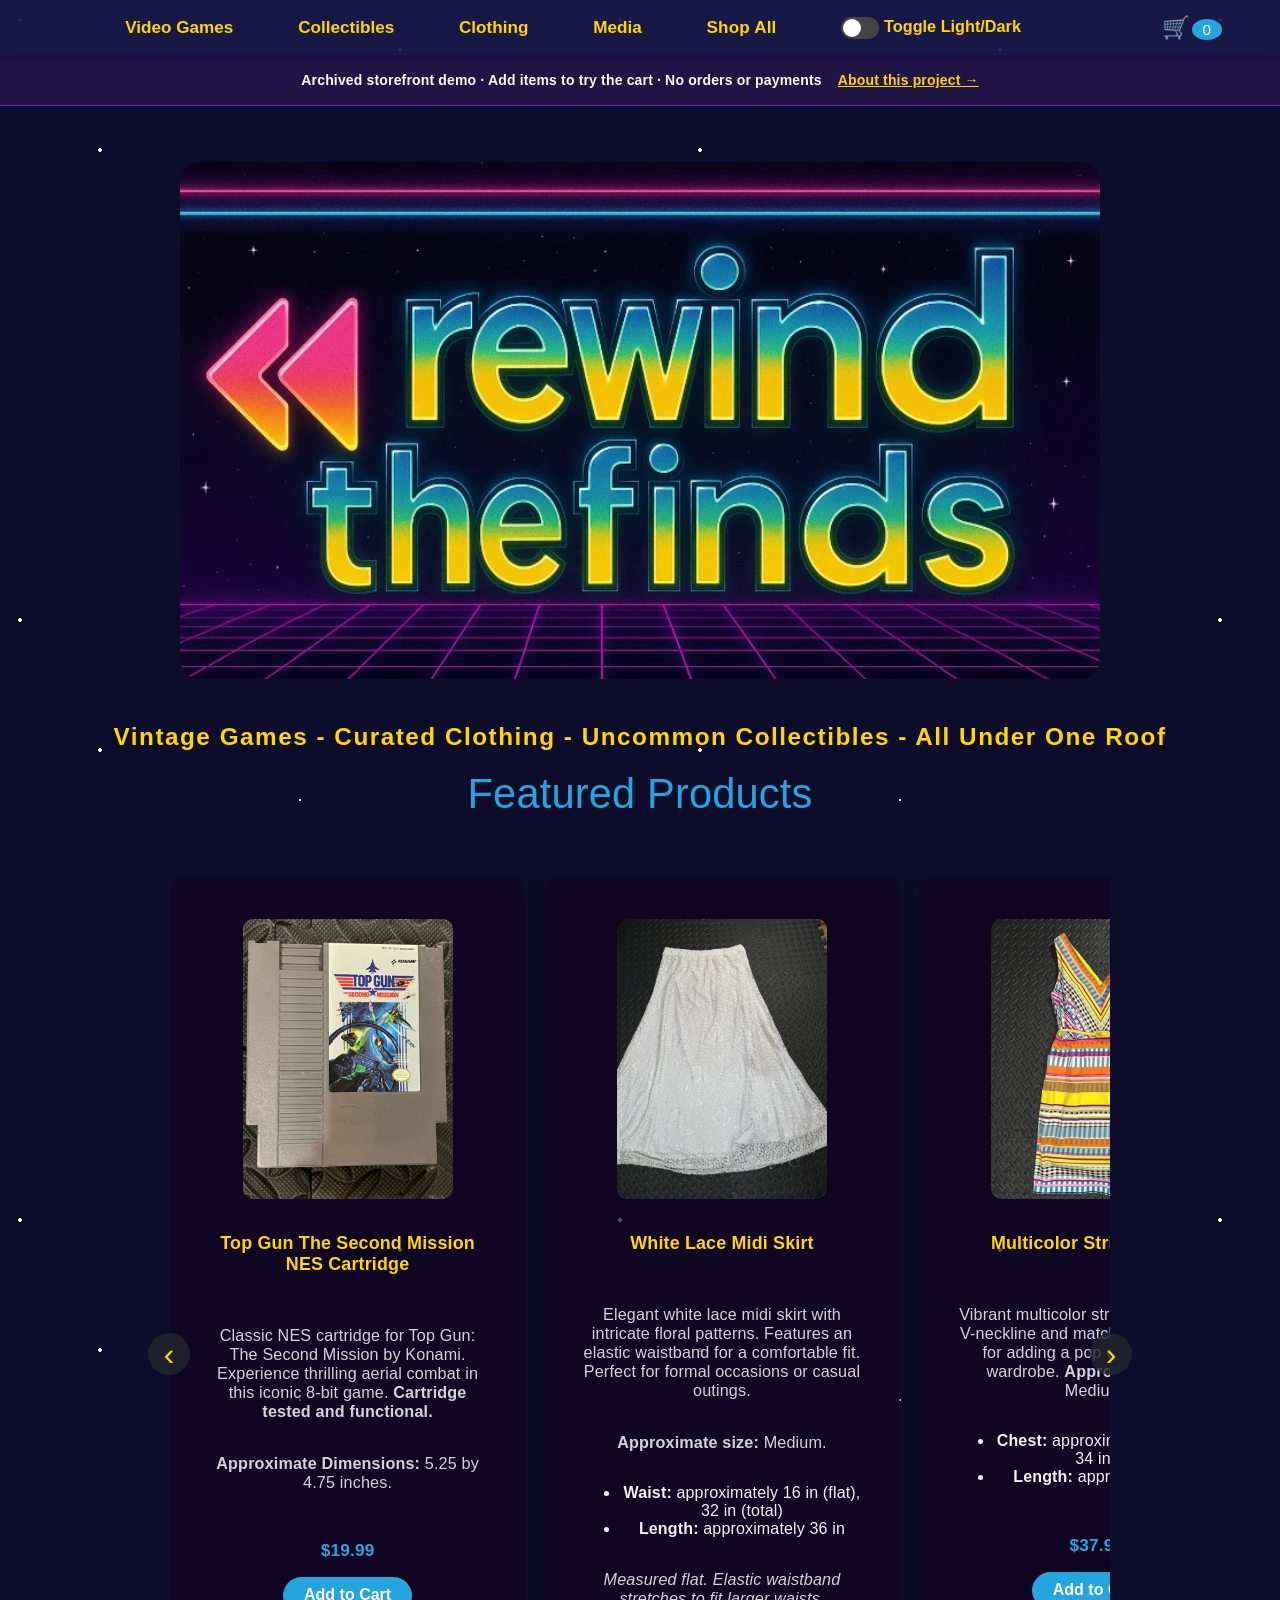
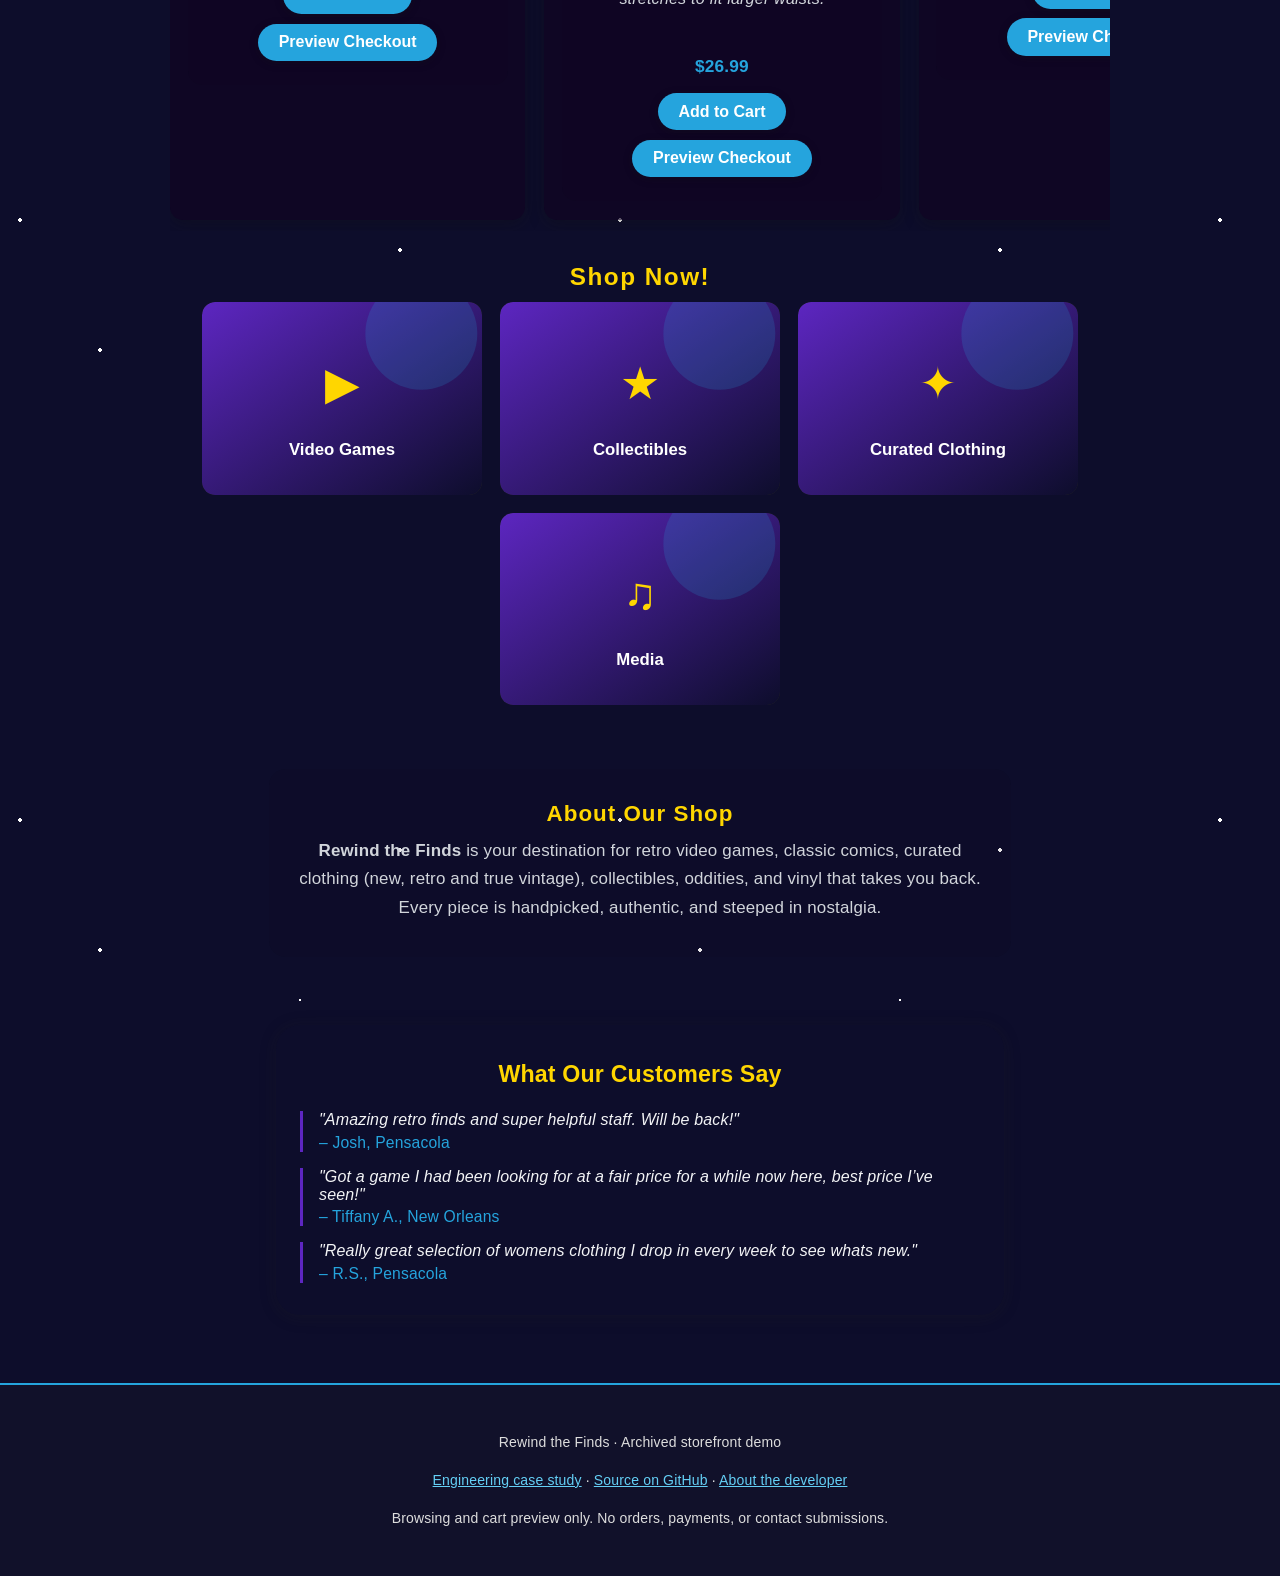
<file: index.html>
<!DOCTYPE html>
<html lang="en">
<head>
  <!-- Google tag (gtag.js) -->


<script>
  // Restore theme preference as early as possible to prevent flash
  const savedTheme = localStorage.getItem('theme');
  if (savedTheme === 'light') {
    document.documentElement.classList.add('light');
  } else if (savedTheme === 'dark') {
    document.documentElement.classList.remove('light');
  }
</script>
  <meta charset="UTF-8">
  <title>Rewind the Finds – Vintage Video Games, Curated Clothing & Collectibles | Pensacola, FL</title>
  <meta name="viewport" content="width=device-width,initial-scale=1">

  <!-- SEO Meta -->
  <meta name="description" content="Pensacola’s one-stop shop for vintage video games, classic comics, curated clothing, uncommon collectibles, and vinyl. Shop online or visit us at T&W Flea Market!">
  <meta name="keywords" content="rewind the finds, pensacola, video games, vintage, retro games, curated clothing, collectibles, comics, vinyl, T&W Flea Market, local, rare, store">

  <!-- Canonical URL -->
  

  <!-- Open Graph / Facebook -->
  
  
  
  
  
  
  

  <!-- Twitter Card -->
  
  
  
  
  

  <!-- Local Business Schema.org Structured Data -->
  

  <!-- Favicon and App Icons -->
  
  

  <!-- Stylesheet -->
  <link rel="stylesheet" href="style/styles.css">

  <!-- Fonts -->
  
  
<link rel="stylesheet" href="style/archive.css"></head>

<body>
<script src="scripts/hamburger-script.js"></script>
<script src="scripts/cart.js"></script>
<div id="nav-include"><!-- NAV Starts Here!!! -->
<nav aria-label="Main Navigation" role="navigation">
  <button class="hamburger" aria-label="Menu" aria-controls="mobile-nav" aria-expanded="false">
    <span></span><span></span><span></span>
  </button>
  <ul class="nav-content" id="mobile-nav">
    <li data-category="video-games">
      <button class="submenu-toggle" aria-expanded="false">Video Games</button>
      <ul class="submenu">
        <li data-category="video-games" data-subcategory1="atari">
          <button class="submenu-toggle" aria-expanded="false">Atari</button>
          <ul class="submenu">
            <li data-category="video-games" data-subcategory1="atari" data-subcategory2="atari-games"><a href="category.html?category=video-games&subcategory1=atari&subcategory2=atari-games" class="nav-link">Atari Games</a></li>
            <li data-category="video-games" data-subcategory1="atari" data-subcategory2="atari-accessories"><a href="category.html?category=video-games&subcategory1=atari&subcategory2=atari-accessories" class="nav-link">Atari Accessories</a></li>
            <li data-category="video-games" data-subcategory1="atari" data-subcategory2="atari-consoles"><a href="category.html?category=video-games&subcategory1=atari&subcategory2=atari-consoles" class="nav-link">Atari Consoles</a></li>
          </ul>
        </li>
        <li data-category="video-games" data-subcategory1="nes">
          <button class="submenu-toggle" aria-expanded="false">Nes</button>
          <ul class="submenu">
            <li data-category="video-games" data-subcategory1="nes" data-subcategory2="nes-games"><a href="category.html?category=video-games&subcategory1=nes&subcategory2=nes-games" class="nav-link">Nes Games</a></li>
            <li data-category="video-games" data-subcategory1="nes" data-subcategory2="nes-accessories"><a href="category.html?category=video-games&subcategory1=nes&subcategory2=nes-accessories" class="nav-link">Nes Accessories</a></li>
            <li data-category="video-games" data-subcategory1="nes" data-subcategory2="nes-consoles"><a href="category.html?category=video-games&subcategory1=nes&subcategory2=nes-consoles" class="nav-link">Nes Consoles</a></li>
          </ul>
        </li>
        <li data-category="video-games" data-subcategory1="snes">
          <button class="submenu-toggle" aria-expanded="false">Snes</button>
          <ul class="submenu">
            <li data-category="video-games" data-subcategory1="snes" data-subcategory2="snes-games"><a href="category.html?category=video-games&subcategory1=snes&subcategory2=snes-games" class="nav-link">Snes Games</a></li>
            <li data-category="video-games" data-subcategory1="snes" data-subcategory2="snes-accessories"><a href="category.html?category=video-games&subcategory1=snes&subcategory2=snes-accessories" class="nav-link">Snes Accessories</a></li>
            <li data-category="video-games" data-subcategory1="snes" data-subcategory2="snes-consoles"><a href="category.html?category=video-games&subcategory1=snes&subcategory2=snes-consoles" class="nav-link">Snes Consoles</a></li>
          </ul>
        </li>
        <li data-category="video-games" data-subcategory1="n64">
          <button class="submenu-toggle" aria-expanded="false">N64</button>
          <ul class="submenu">
            <li data-category="video-games" data-subcategory1="n64" data-subcategory2="n64-games"><a href="category.html?category=video-games&subcategory1=n64&subcategory2=n64-games" class="nav-link">N64 Games</a></li>
            <li data-category="video-games" data-subcategory1="n64" data-subcategory2="n64-accessories"><a href="category.html?category=video-games&subcategory1=n64&subcategory2=n64-accessories" class="nav-link">N64 Accessories</a></li>
            <li data-category="video-games" data-subcategory1="n64" data-subcategory2="n64-consoles"><a href="category.html?category=video-games&subcategory1=n64&subcategory2=n64-consoles" class="nav-link">N64 Consoles</a></li>
          </ul>
        </li>
        <li data-category="video-games" data-subcategory1="gamecube">
          <button class="submenu-toggle" aria-expanded="false">Gamecube</button>
          <ul class="submenu">
            <li data-category="video-games" data-subcategory1="gamecube" data-subcategory2="gamecube-games"><a href="category.html?category=video-games&subcategory1=gamecube&subcategory2=gamecube-games" class="nav-link">Gamecube Games</a></li>
            <li data-category="video-games" data-subcategory1="gamecube" data-subcategory2="gamecube-accessories"><a href="category.html?category=video-games&subcategory1=gamecube&subcategory2=gamecube-accessories" class="nav-link">Gamecube Accessories</a></li>
            <li data-category="video-games" data-subcategory1="gamecube" data-subcategory2="gamecube-consoles"><a href="category.html?category=video-games&subcategory1=gamecube&subcategory2=gamecube-consoles" class="nav-link">Gamecube Consoles</a></li>
          </ul>
        </li>
        <li data-category="video-games" data-subcategory1="dreamcast">
          <button class="submenu-toggle" aria-expanded="false">Dreamcast</button>
          <ul class="submenu">
            <li data-category="video-games" data-subcategory1="dreamcast" data-subcategory2="dreamcast-games"><a href="category.html?category=video-games&subcategory1=dreamcast&subcategory2=dreamcast-games" class="nav-link">Dreamcast Games</a></li>
            <li data-category="video-games" data-subcategory1="dreamcast" data-subcategory2="dreamcast-accessories"><a href="category.html?category=video-games&subcategory1=dreamcast&subcategory2=dreamcast-accessories" class="nav-link">Dreamcast Accessories</a></li>
            <li data-category="video-games" data-subcategory1="dreamcast" data-subcategory2="dreamcast-consoles"><a href="category.html?category=video-games&subcategory1=dreamcast&subcategory2=dreamcast-consoles" class="nav-link">Dreamcast Consoles</a></li>
          </ul>
        </li>
        <li data-category="video-games" data-subcategory1="genesis">
          <button class="submenu-toggle" aria-expanded="false">Genesis</button>
          <ul class="submenu">
            <li data-category="video-games" data-subcategory1="genesis" data-subcategory2="genesis-games"><a href="category.html?category=video-games&subcategory1=genesis&subcategory2=genesis-games" class="nav-link">Genesis Games</a></li>
            <li data-category="video-games" data-subcategory1="genesis" data-subcategory2="genesis-accessories"><a href="category.html?category=video-games&subcategory1=genesis&subcategory2=genesis-accessories" class="nav-link">Genesis Accessories</a></li>
            <li data-category="video-games" data-subcategory1="genesis" data-subcategory2="genesis-consoles"><a href="category.html?category=video-games&subcategory1=genesis&subcategory2=genesis-consoles" class="nav-link">Genesis Consoles</a></li>
          </ul>
        </li>
        <li data-category="video-games" data-subcategory1="saturn">
          <button class="submenu-toggle" aria-expanded="false">Saturn</button>
          <ul class="submenu">
            <li data-category="video-games" data-subcategory1="saturn" data-subcategory2="saturn-games"><a href="category.html?category=video-games&subcategory1=saturn&subcategory2=saturn-games" class="nav-link">Saturn Games</a></li>
            <li data-category="video-games" data-subcategory1="saturn" data-subcategory2="saturn-accessories"><a href="category.html?category=video-games&subcategory1=saturn&subcategory2=saturn-accessories" class="nav-link">Saturn Accessories</a></li>
            <li data-category="video-games" data-subcategory1="saturn" data-subcategory2="saturn-consoles"><a href="category.html?category=video-games&subcategory1=saturn&subcategory2=saturn-consoles" class="nav-link">Saturn Consoles</a></li>
          </ul>
        </li>
        <li data-category="video-games" data-subcategory1="playstation">
          <button class="submenu-toggle" aria-expanded="false">Playstation</button>
          <ul class="submenu">
            <li data-category="video-games" data-subcategory1="playstation" data-subcategory2="playstation-games"><a href="category.html?category=video-games&subcategory1=playstation&subcategory2=playstation-games" class="nav-link">Playstation Games</a></li>
            <li data-category="video-games" data-subcategory1="playstation" data-subcategory2="playstation-accessories"><a href="category.html?category=video-games&subcategory1=playstation&subcategory2=playstation-accessories" class="nav-link">Playstation Accessories</a></li>
            <li data-category="video-games" data-subcategory1="playstation" data-subcategory2="playstation-consoles"><a href="category.html?category=video-games&subcategory1=playstation&subcategory2=playstation-consoles" class="nav-link">Playstation Consoles</a></li>
          </ul>
        </li>
        <li data-category="video-games" data-subcategory1="ps2">
          <button class="submenu-toggle" aria-expanded="false">Ps2</button>
          <ul class="submenu">
            <li data-category="video-games" data-subcategory1="ps2" data-subcategory2="ps2-games"><a href="category.html?category=video-games&subcategory1=ps2&subcategory2=ps2-games" class="nav-link">Ps2 Games</a></li>
            <li data-category="video-games" data-subcategory1="ps2" data-subcategory2="ps2-accessories"><a href="category.html?category=video-games&subcategory1=ps2&subcategory2=ps2-accessories" class="nav-link">Ps2 Accessories</a></li>
            <li data-category="video-games" data-subcategory1="ps2" data-subcategory2="ps2-consoles"><a href="category.html?category=video-games&subcategory1=ps2&subcategory2=ps2-consoles" class="nav-link">Ps2 Consoles</a></li>
          </ul>
        </li>
        <li data-category="video-games" data-subcategory1="ps3">
          <button class="submenu-toggle" aria-expanded="false">Ps3</button>
          <ul class="submenu">
            <li data-category="video-games" data-subcategory1="ps3" data-subcategory2="ps3-games"><a href="category.html?category=video-games&subcategory1=ps3&subcategory2=ps3-games" class="nav-link">Ps3 Games</a></li>
            <li data-category="video-games" data-subcategory1="ps3" data-subcategory2="ps3-accessories"><a href="category.html?category=video-games&subcategory1=ps3&subcategory2=ps3-accessories" class="nav-link">Ps3 Accessories</a></li>
            <li data-category="video-games" data-subcategory1="ps3" data-subcategory2="ps3-consoles"><a href="category.html?category=video-games&subcategory1=ps3&subcategory2=ps3-consoles" class="nav-link">Ps3 Consoles</a></li>
          </ul>
        </li>
        <li data-category="video-games" data-subcategory1="wii">
          <button class="submenu-toggle" aria-expanded="false">Wii</button>
          <ul class="submenu">
            <li data-category="video-games" data-subcategory1="wii" data-subcategory2="wii-games"><a href="category.html?category=video-games&subcategory1=wii&subcategory2=wii-games" class="nav-link">Wii Games</a></li>
            <li data-category="video-games" data-subcategory1="wii" data-subcategory2="wii-accessories"><a href="category.html?category=video-games&subcategory1=wii&subcategory2=wii-accessories" class="nav-link">Wii Accessories</a></li>
            <li data-category="video-games" data-subcategory1="wii" data-subcategory2="wii-consoles"><a href="category.html?category=video-games&subcategory1=wii&subcategory2=wii-consoles" class="nav-link">Wii Consoles</a></li>
          </ul>
        </li>
        <li data-category="video-games" data-subcategory1="wii-u">
          <button class="submenu-toggle" aria-expanded="false">Wii U</button>
          <ul class="submenu">
            <li data-category="video-games" data-subcategory1="wii-u" data-subcategory2="wii-u-games"><a href="category.html?category=video-games&subcategory1=wii-u&subcategory2=wii-u-games" class="nav-link">Wii U Games</a></li>
            <li data-category="video-games" data-subcategory1="wii-u" data-subcategory2="wii-u-accessories"><a href="category.html?category=video-games&subcategory1=wii-u&subcategory2=wii-u-accessories" class="nav-link">Wii U Accessories</a></li>
            <li data-category="video-games" data-subcategory1="wii-u" data-subcategory2="wii-u-consoles"><a href="category.html?category=video-games&subcategory1=wii-u&subcategory2=wii-u-consoles" class="nav-link">Wii U Consoles</a></li>
          </ul>
        </li>
        <li data-category="video-games" data-subcategory1="ds">
          <button class="submenu-toggle" aria-expanded="false">Ds</button>
          <ul class="submenu">
            <li data-category="video-games" data-subcategory1="ds" data-subcategory2="ds-games"><a href="category.html?category=video-games&subcategory1=ds&subcategory2=ds-games" class="nav-link">Ds Games</a></li>
            <li data-category="video-games" data-subcategory1="ds" data-subcategory2="ds-consoles"><a href="category.html?category=video-games&subcategory1=ds&subcategory2=ds-consoles" class="nav-link">Ds Consoles</a></li>
          </ul>
        </li>
        <li data-category="video-games" data-subcategory1="3ds">
          <button class="submenu-toggle" aria-expanded="false">3Ds</button>
          <ul class="submenu">
            <li data-category="video-games" data-subcategory1="3ds" data-subcategory2="3ds-games"><a href="category.html?category=video-games&subcategory1=3ds&subcategory2=3ds-games" class="nav-link">3Ds Games</a></li>
            <li data-category="video-games" data-subcategory1="3ds" data-subcategory2="3ds-consoles"><a href="category.html?category=video-games&subcategory1=3ds&subcategory2=3ds-consoles" class="nav-link">3Ds Consoles</a></li>
          </ul>
        </li>
        <li data-category="video-games" data-subcategory1="game-boy">
          <button class="submenu-toggle" aria-expanded="false">Game Boy</button>
          <ul class="submenu">
            <li data-category="video-games" data-subcategory1="game-boy" data-subcategory2="game-boy-games"><a href="category.html?category=video-games&subcategory1=game-boy&subcategory2=game-boy-games" class="nav-link">Game Boy Games</a></li>
            <li data-category="video-games" data-subcategory1="game-boy" data-subcategory2="game-boy-consoles"><a href="category.html?category=video-games&subcategory1=game-boy&subcategory2=game-boy-consoles" class="nav-link">Game Boy Consoles</a></li>
          </ul>
        </li>
        <li data-category="video-games" data-subcategory1="game-boy-color">
          <button class="submenu-toggle" aria-expanded="false">Game Boy Color</button>
          <ul class="submenu">
            <li data-category="video-games" data-subcategory1="game-boy-color" data-subcategory2="game-boy-color-games"><a href="category.html?category=video-games&subcategory1=game-boy-color&subcategory2=game-boy-color-games" class="nav-link">Game Boy Color Games</a></li>
            <li data-category="video-games" data-subcategory1="game-boy-color" data-subcategory2="game-boy-color-consoles"><a href="category.html?category=video-games&subcategory1=game-boy-color&subcategory2=game-boy-color-consoles" class="nav-link">Game Boy Color Consoles</a></li>
          </ul>
        </li>
        <li data-category="video-games" data-subcategory1="game-boy-advance">
          <button class="submenu-toggle" aria-expanded="false">Game Boy Advance</button>
          <ul class="submenu">
            <li data-category="video-games" data-subcategory1="game-boy-advance" data-subcategory2="gba-games"><a href="category.html?category=video-games&subcategory1=game-boy-advance&subcategory2=gba-games" class="nav-link">Gba Games</a></li>
            <li data-category="video-games" data-subcategory1="game-boy-advance" data-subcategory2="gba-consoles"><a href="category.html?category=video-games&subcategory1=game-boy-advance&subcategory2=gba-consoles" class="nav-link">Gba Consoles</a></li>
          </ul>
        </li>
        <li data-category="video-games" data-subcategory1="switch">
          <button class="submenu-toggle" aria-expanded="false">Switch</button>
          <ul class="submenu">
            <li data-category="video-games" data-subcategory1="switch" data-subcategory2="switch-games"><a href="category.html?category=video-games&subcategory1=switch&subcategory2=switch-games" class="nav-link">Switch Games</a></li>
            <li data-category="video-games" data-subcategory1="switch" data-subcategory2="switch-accessories"><a href="category.html?category=video-games&subcategory1=switch&subcategory2=switch-accessories" class="nav-link">Switch Accessories</a></li>
            <li data-category="video-games" data-subcategory1="switch" data-subcategory2="switch-consoles"><a href="category.html?category=video-games&subcategory1=switch&subcategory2=switch-consoles" class="nav-link">Switch Consoles</a></li>
          </ul>
        </li>
        <li data-category="video-games" data-subcategory1="psp">
          <button class="submenu-toggle" aria-expanded="false">Psp</button>
          <ul class="submenu">
            <li data-category="video-games" data-subcategory1="psp" data-subcategory2="psp-games"><a href="category.html?category=video-games&subcategory1=psp&subcategory2=psp-games" class="nav-link">Psp Games</a></li>
            <li data-category="video-games" data-subcategory1="psp" data-subcategory2="psp-consoles"><a href="category.html?category=video-games&subcategory1=psp&subcategory2=psp-consoles" class="nav-link">Psp Consoles</a></li>
          </ul>
        </li>
        <li data-category="video-games" data-subcategory1="vita">
          <button class="submenu-toggle" aria-expanded="false">Vita</button>
          <ul class="submenu">
            <li data-category="video-games" data-subcategory1="vita" data-subcategory2="vita-games"><a href="category.html?category=video-games&subcategory1=vita&subcategory2=vita-games" class="nav-link">Vita Games</a></li>
            <li data-category="video-games" data-subcategory1="vita" data-subcategory2="vita-consoles"><a href="category.html?category=video-games&subcategory1=vita&subcategory2=vita-consoles" class="nav-link">Vita Consoles</a></li>
          </ul>
        </li>
        <li data-category="video-games" data-subcategory1="pc">
          <button class="submenu-toggle" aria-expanded="false">Pc</button>
          <ul class="submenu">
            <li data-category="video-games" data-subcategory1="pc" data-subcategory2="pc-games"><a href="category.html?category=video-games&subcategory1=pc&subcategory2=pc-games" class="nav-link">Pc Games</a></li>
            <li data-category="video-games" data-subcategory1="pc" data-subcategory2="big-box"><a href="category.html?category=video-games&subcategory1=pc&subcategory2=big-box" class="nav-link">Big Box</a></li>
            <li data-category="video-games" data-subcategory1="pc" data-subcategory2="modern"><a href="category.html?category=video-games&subcategory1=pc&subcategory2=modern" class="nav-link">Modern</a></li>
          </ul>
        </li>
        <li data-category="video-games" data-subcategory1="xbox">
          <button class="submenu-toggle" aria-expanded="false">Xbox</button>
          <ul class="submenu">
            <li data-category="video-games" data-subcategory1="xbox" data-subcategory2="xbox-games"><a href="category.html?category=video-games&subcategory1=xbox&subcategory2=xbox-games" class="nav-link">Xbox Games</a></li>
            <li data-category="video-games" data-subcategory1="xbox" data-subcategory2="xbox-accessories"><a href="category.html?category=video-games&subcategory1=xbox&subcategory2=xbox-accessories" class="nav-link">Xbox Accessories</a></li>
            <li data-category="video-games" data-subcategory1="xbox" data-subcategory2="xbox-consoles"><a href="category.html?category=video-games&subcategory1=xbox&subcategory2=xbox-consoles" class="nav-link">Xbox Consoles</a></li>
          </ul>
        </li>
        <li data-category="video-games" data-subcategory1="xbox-360">
          <button class="submenu-toggle" aria-expanded="false">Xbox 360</button>
          <ul class="submenu">
            <li data-category="video-games" data-subcategory1="xbox-360" data-subcategory2="xbox360-games"><a href="category.html?category=video-games&subcategory1=xbox-360&subcategory2=xbox360-games" class="nav-link">Xbox360 Games</a></li>
            <li data-category="video-games" data-subcategory1="xbox-360" data-subcategory2="xbox360-accessories"><a href="category.html?category=video-games&subcategory1=xbox-360&subcategory2=xbox360-accessories" class="nav-link">Xbox360 Accessories</a></li>
            <li data-category="video-games" data-subcategory1="xbox-360" data-subcategory2="xbox360-consoles"><a href="category.html?category=video-games&subcategory1=xbox-360&subcategory2=xbox360-consoles" class="nav-link">Xbox360 Consoles</a></li>
          </ul>
        </li>
        <li data-category="video-games" data-subcategory1="xbox-one">
          <button class="submenu-toggle" aria-expanded="false">Xbox One</button>
          <ul class="submenu">
            <li data-category="video-games" data-subcategory1="xbox-one" data-subcategory2="xbox-one-games"><a href="category.html?category=video-games&subcategory1=xbox-one&subcategory2=xbox-one-games" class="nav-link">Xbox One Games</a></li>
            <li data-category="video-games" data-subcategory1="xbox-one" data-subcategory2="xbox-one-accessories"><a href="category.html?category=video-games&subcategory1=xbox-one&subcategory2=xbox-one-accessories" class="nav-link">Xbox One Accessories</a></li>
            <li data-category="video-games" data-subcategory1="xbox-one" data-subcategory2="xbox-one-consoles"><a href="category.html?category=video-games&subcategory1=xbox-one&subcategory2=xbox-one-consoles" class="nav-link">Xbox One Consoles</a></li>
          </ul>
        </li>
      </ul>
    </li>
    <li data-category="collectibles">
      <button class="submenu-toggle" aria-expanded="false">Collectibles</button>
      <ul class="submenu">
        <li data-category="collectibles" data-subcategory1="trading-cards">
          <button class="submenu-toggle" aria-expanded="false">Trading Cards</button>
          <ul class="submenu">
            <li data-category="collectibles" data-subcategory1="trading-cards" data-subcategory2="pokemon"><a href="category.html?category=collectibles&subcategory1=trading-cards&subcategory2=pokemon" class="nav-link">Pokemon</a></li>
            <li data-category="collectibles" data-subcategory1="trading-cards" data-subcategory2="magic"><a href="category.html?category=collectibles&subcategory1=trading-cards&subcategory2=magic" class="nav-link">Magic</a></li>
            <li data-category="collectibles" data-subcategory1="trading-cards" data-subcategory2="yugioh"><a href="category.html?category=collectibles&subcategory1=trading-cards&subcategory2=yugioh" class="nav-link">Yugioh</a></li>
            <li data-category="collectibles" data-subcategory1="trading-cards" data-subcategory2="sports-cards"><a href="category.html?category=collectibles&subcategory1=trading-cards&subcategory2=sports-cards" class="nav-link">Sports Cards</a></li>
            <li data-category="collectibles" data-subcategory1="trading-cards" data-subcategory2="other-cards"><a href="category.html?category=collectibles&subcategory1=trading-cards&subcategory2=other-cards" class="nav-link">Other Cards</a></li>
            <li data-category="collectibles" data-subcategory1="trading-cards"><a href="category.html?category=collectibles&subcategory1=trading-cards" class="nav-link">Shop All Trading-Cards</a></li>
          </ul>
        </li>
        <li data-category="collectibles" data-subcategory1="comics">
          <button class="submenu-toggle" aria-expanded="false">Comics</button>
          <ul class="submenu">
            <li data-category="collectibles" data-subcategory1="comics" data-subcategory2="golden-age">
              <button class="submenu-toggle" aria-expanded="false">Golden Age</button>
              <ul class="submenu">
                <li data-category="collectibles" data-subcategory1="comics" data-subcategory2="golden-age" data-subcategory3="marvel"><a href="category.html?category=collectibles&subcategory1=comics&subcategory2=golden-age&subcategory3=marvel" class="nav-link">Marvel</a></li>
                <li data-category="collectibles" data-subcategory1="comics" data-subcategory2="golden-age" data-subcategory3="dc"><a href="category.html?category=collectibles&subcategory1=comics&subcategory2=golden-age&subcategory3=dc" class="nav-link">Dc</a></li>
                <li data-category="collectibles" data-subcategory1="comics" data-subcategory2="golden-age" data-subcategory3="indie"><a href="category.html?category=collectibles&subcategory1=comics&subcategory2=golden-age&subcategory3=indie" class="nav-link">Indie</a></li>
                <li data-category="collectibles" data-subcategory1="comics" data-subcategory2="golden-age" data-subcategory3="other"><a href="category.html?category=collectibles&subcategory1=comics&subcategory2=golden-age&subcategory3=other" class="nav-link">Other</a></li>
              </ul>
            </li>
            <li data-category="collectibles" data-subcategory1="comics" data-subcategory2="silver-age">
              <button class="submenu-toggle" aria-expanded="false">Silver Age</button>
              <ul class="submenu">
                <li data-category="collectibles" data-subcategory1="comics" data-subcategory2="silver-age" data-subcategory3="marvel"><a href="category.html?category=collectibles&subcategory1=comics&subcategory2=silver-age&subcategory3=marvel" class="nav-link">Marvel</a></li>
                <li data-category="collectibles" data-subcategory1="comics" data-subcategory2="silver-age" data-subcategory3="dc"><a href="category.html?category=collectibles&subcategory1=comics&subcategory2=silver-age&subcategory3=dc" class="nav-link">Dc</a></li>
                <li data-category="collectibles" data-subcategory1="comics" data-subcategory2="silver-age" data-subcategory3="indie"><a href="category.html?category=collectibles&subcategory1=comics&subcategory2=silver-age&subcategory3=indie" class="nav-link">Indie</a></li>
                <li data-category="collectibles" data-subcategory1="comics" data-subcategory2="silver-age" data-subcategory3="other"><a href="category.html?category=collectibles&subcategory1=comics&subcategory2=silver-age&subcategory3=other" class="nav-link">Other</a></li>
              </ul>
            </li>
            <li data-category="collectibles" data-subcategory1="comics" data-subcategory2="bronze-age">
              <button class="submenu-toggle" aria-expanded="false">Bronze Age</button>
              <ul class="submenu">
                <li data-category="collectibles" data-subcategory1="comics" data-subcategory2="bronze-age" data-subcategory3="marvel"><a href="category.html?category=collectibles&subcategory1=comics&subcategory2=bronze-age&subcategory3=marvel" class="nav-link">Marvel</a></li>
                <li data-category="collectibles" data-subcategory1="comics" data-subcategory2="bronze-age" data-subcategory3="dc"><a href="category.html?category=collectibles&subcategory1=comics&subcategory2=bronze-age&subcategory3=dc" class="nav-link">Dc</a></li>
                <li data-category="collectibles" data-subcategory1="comics" data-subcategory2="bronze-age" data-subcategory3="indie"><a href="category.html?category=collectibles&subcategory1=comics&subcategory2=bronze-age&subcategory3=indie" class="nav-link">Indie</a></li>
                <li data-category="collectibles" data-subcategory1="comics" data-subcategory2="bronze-age" data-subcategory3="other"><a href="category.html?category=collectibles&subcategory1=comics&subcategory2=bronze-age&subcategory3=other" class="nav-link">Other</a></li>
              </ul>
            </li>
            <li data-category="collectibles" data-subcategory1="comics" data-subcategory2="copper-age">
              <button class="submenu-toggle" aria-expanded="false">Copper Age</button>
              <ul class="submenu">
                <li data-category="collectibles" data-subcategory1="comics" data-subcategory2="copper-age" data-subcategory3="marvel"><a href="category.html?category=collectibles&subcategory1=comics&subcategory2=copper-age&subcategory3=marvel" class="nav-link">Marvel</a></li>
                <li data-category="collectibles" data-subcategory1="comics" data-subcategory2="copper-age" data-subcategory3="dc"><a href="category.html?category=collectibles&subcategory1=comics&subcategory2=copper-age&subcategory3=dc" class="nav-link">Dc</a></li>
                <li data-category="collectibles" data-subcategory1="comics" data-subcategory2="copper-age" data-subcategory3="indie"><a href="category.html?category=collectibles&subcategory1=comics&subcategory2=copper-age&subcategory3=indie" class="nav-link">Indie</a></li>
                <li data-category="collectibles" data-subcategory1="comics" data-subcategory2="copper-age" data-subcategory3="other"><a href="category.html?category=collectibles&subcategory1=comics&subcategory2=copper-age&subcategory3=other" class="nav-link">Other</a></li>
              </ul>
            </li>
            <li data-category="collectibles" data-subcategory1="comics" data-subcategory2="modern-age">
              <button class="submenu-toggle" aria-expanded="false">Modern Age</button>
              <ul class="submenu">
                <li data-category="collectibles" data-subcategory1="comics" data-subcategory2="modern-age" data-subcategory3="marvel"><a href="category.html?category=collectibles&subcategory1=comics&subcategory2=modern-age&subcategory3=marvel" class="nav-link">Marvel</a></li>
                <li data-category="collectibles" data-subcategory1="comics" data-subcategory2="modern-age" data-subcategory3="dc"><a href="category.html?category=collectibles&subcategory1=comics&subcategory2=modern-age&subcategory3=dc" class="nav-link">Dc</a></li>
                <li data-category="collectibles" data-subcategory1="comics" data-subcategory2="modern-age" data-subcategory3="indie"><a href="category.html?category=collectibles&subcategory1=comics&subcategory2=modern-age&subcategory3=indie" class="nav-link">Indie</a></li>
                <li data-category="collectibles" data-subcategory1="comics" data-subcategory2="modern-age" data-subcategory3="other"><a href="category.html?category=collectibles&subcategory1=comics&subcategory2=modern-age&subcategory3=other" class="nav-link">Other</a></li>
              </ul>
            </li>
            <li data-category="collectibles" data-subcategory1="comics"><a href="category.html?category=collectibles&subcategory1=comics" class="nav-link">Shop All Comics</a></li>
          </ul>
        </li>
        <li data-category="collectibles" data-subcategory1="toys">
          <button class="submenu-toggle" aria-expanded="false">Toys</button>
          <ul class="submenu">
            <li data-category="collectibles" data-subcategory1="toys" data-subcategory2="vintage-toys"><a href="category.html?category=collectibles&subcategory1=toys&subcategory2=vintage-toys" class="nav-link">Vintage Toys</a></li>
            <li data-category="collectibles" data-subcategory1="toys" data-subcategory2="modern-toys"><a href="category.html?category=collectibles&subcategory1=toys&subcategory2=modern-toys" class="nav-link">Modern Toys</a></li>
            <li data-category="collectibles" data-subcategory1="toys" data-subcategory2="action-figures"><a href="category.html?category=collectibles&subcategory1=toys&subcategory2=action-figures" class="nav-link">Action Figures</a></li>
            <li data-category="collectibles" data-subcategory1="toys" data-subcategory2="plushies"><a href="category.html?category=collectibles&subcategory1=toys&subcategory2=plushies" class="nav-link">Plushies</a></li>
            <li data-category="collectibles" data-subcategory1="toys" data-subcategory2="other"><a href="category.html?category=collectibles&subcategory1=toys&subcategory2=other" class="nav-link">Other</a></li>
            <li data-category="collectibles" data-subcategory1="toys"><a href="category.html?category=collectibles&subcategory1=toys" class="nav-link">Shop All Toys</a></li>
          </ul>
        </li>
        <li data-category="collectibles" data-subcategory1="pins"><a href="category.html?category=collectibles&subcategory1=pins" class="nav-link">Pins</a></li>
        <li data-category="collectibles" data-subcategory1="patches"><a href="category.html?category=collectibles&subcategory1=patches" class="nav-link">Patches</a></li>
        <li data-category="collectibles" data-subcategory1="figures">
          <button class="submenu-toggle" aria-expanded="false">Figures</button>
          <ul class="submenu">
            <li data-category="collectibles" data-subcategory1="figures" data-subcategory2="statues"><a href="category.html?category=collectibles&subcategory1=figures&subcategory2=statues" class="nav-link">Statues</a></li>
            <li data-category="collectibles" data-subcategory1="figures" data-subcategory2="model-kits"><a href="category.html?category=collectibles&subcategory1=figures&subcategory2=model-kits" class="nav-link">Model Kits</a></li>
            <li data-category="collectibles" data-subcategory1="figures"><a href="category.html?category=collectibles&subcategory1=figures" class="nav-link">Shop All Figures</a></li>
          </ul>
        </li>
        <li data-category="collectibles" data-subcategory1="board-games">
          <button class="submenu-toggle" aria-expanded="false">Board Games</button>
          <ul class="submenu">
            <li data-category="collectibles" data-subcategory1="board-games" data-subcategory2="vintage"><a href="category.html?category=collectibles&subcategory1=board-games&subcategory2=vintage" class="nav-link">Vintage</a></li>
            <li data-category="collectibles" data-subcategory1="board-games" data-subcategory2="modern"><a href="category.html?category=collectibles&subcategory1=board-games&subcategory2=modern" class="nav-link">Modern</a></li>
            <li data-category="collectibles" data-subcategory1="board-games"><a href="category.html?category=collectibles&subcategory1=board-games" class="nav-link">Shop All Board-Games</a></li>
          </ul>
        </li>
        <li data-category="collectibles" data-subcategory1="advertising">
          <button class="submenu-toggle" aria-expanded="false">Advertising</button>
          <ul class="submenu">
            <li data-category="collectibles" data-subcategory1="advertising" data-subcategory2="signs"><a href="category.html?category=collectibles&subcategory1=advertising&subcategory2=signs" class="nav-link">Signs</a></li>
            <li data-category="collectibles" data-subcategory1="advertising" data-subcategory2="tins"><a href="category.html?category=collectibles&subcategory1=advertising&subcategory2=tins" class="nav-link">Tins</a></li>
            <li data-category="collectibles" data-subcategory1="advertising" data-subcategory2="print-ads"><a href="category.html?category=collectibles&subcategory1=advertising&subcategory2=print-ads" class="nav-link">Print Ads</a></li>
            <li data-category="collectibles" data-subcategory1="advertising"><a href="category.html?category=collectibles&subcategory1=advertising" class="nav-link">Shop All Advertising</a></li>
          </ul>
        </li>
        <li data-category="collectibles" data-subcategory1="ephemera">
          <button class="submenu-toggle" aria-expanded="false">Ephemera</button>
          <ul class="submenu">
            <li data-category="collectibles" data-subcategory1="ephemera" data-subcategory2="postcards"><a href="category.html?category=collectibles&subcategory1=ephemera&subcategory2=postcards" class="nav-link">Postcards</a></li>
            <li data-category="collectibles" data-subcategory1="ephemera" data-subcategory2="photos"><a href="category.html?category=collectibles&subcategory1=ephemera&subcategory2=photos" class="nav-link">Photos</a></li>
            <li data-category="collectibles" data-subcategory1="ephemera" data-subcategory2="documents"><a href="category.html?category=collectibles&subcategory1=ephemera&subcategory2=documents" class="nav-link">Documents</a></li>
            <li data-category="collectibles" data-subcategory1="ephemera"><a href="category.html?category=collectibles&subcategory1=ephemera" class="nav-link">Shop All Ephemera</a></li>
          </ul>
        </li>
        <li data-category="collectibles" data-subcategory1="matchbooks"><a href="category.html?category=collectibles&subcategory1=matchbooks" class="nav-link">Matchbooks</a></li>
        <li data-category="collectibles" data-subcategory1="home-decor">
          <button class="submenu-toggle" aria-expanded="false">Home Decor</button>
          <ul class="submenu">
            <li data-category="collectibles" data-subcategory1="home-decor" data-subcategory2="mid-century"><a href="category.html?category=collectibles&subcategory1=home-decor&subcategory2=mid-century" class="nav-link">Mid Century</a></li>
          </ul>
        </li>
        <li data-category="collectibles" data-subcategory1="vintage-electronics">
          <button class="submenu-toggle" aria-expanded="false">Vintage Electronics</button>
          <ul class="submenu">
            <li data-category="collectibles" data-subcategory1="vintage-electronics" data-subcategory2="radios"><a href="category.html?category=collectibles&subcategory1=vintage-electronics&subcategory2=radios" class="nav-link">Radios</a></li>
            <li data-category="collectibles" data-subcategory1="vintage-electronics" data-subcategory2="vhs-players"><a href="category.html?category=collectibles&subcategory1=vintage-electronics&subcategory2=vhs-players" class="nav-link">Vhs Players</a></li>
            <li data-category="collectibles" data-subcategory1="vintage-electronics"><a href="category.html?category=collectibles&subcategory1=vintage-electronics" class="nav-link">Shop All Vintage-Electronics</a></li>
          </ul>
        </li>
        <li data-category="collectibles" data-subcategory1="photography">
          <button class="submenu-toggle" aria-expanded="false">Photography</button>
          <ul class="submenu">
            <li data-category="collectibles" data-subcategory1="photography" data-subcategory2="cameras"><a href="category.html?category=collectibles&subcategory1=photography&subcategory2=cameras" class="nav-link">Cameras</a></li>
            <li data-category="collectibles" data-subcategory1="photography" data-subcategory2="film"><a href="category.html?category=collectibles&subcategory1=photography&subcategory2=film" class="nav-link">Film</a></li>
            <li data-category="collectibles" data-subcategory1="photography" data-subcategory2="accessories"><a href="category.html?category=collectibles&subcategory1=photography&subcategory2=accessories" class="nav-link">Accessories</a></li>
            <li data-category="collectibles" data-subcategory1="photography"><a href="category.html?category=collectibles&subcategory1=photography" class="nav-link">Shop All Photography</a></li>
          </ul>
        </li>
        <li data-category="collectibles" data-subcategory1="jewelry">
          <button class="submenu-toggle" aria-expanded="false">Jewelry</button>
          <ul class="submenu">
            <li data-category="collectibles" data-subcategory1="jewelry" data-subcategory2="rings"><a href="category.html?category=collectibles&subcategory1=jewelry&subcategory2=rings" class="nav-link">Rings</a></li>
            <li data-category="collectibles" data-subcategory1="jewelry" data-subcategory2="bracelets"><a href="category.html?category=collectibles&subcategory1=jewelry&subcategory2=bracelets" class="nav-link">Bracelets</a></li>
            <li data-category="collectibles" data-subcategory1="jewelry" data-subcategory2="necklaces"><a href="category.html?category=collectibles&subcategory1=jewelry&subcategory2=necklaces" class="nav-link">Necklaces</a></li>
            <li data-category="collectibles" data-subcategory1="jewelry" data-subcategory2="earrings"><a href="category.html?category=collectibles&subcategory1=jewelry&subcategory2=earrings" class="nav-link">Earrings</a></li>
            <li data-category="collectibles" data-subcategory1="jewelry" data-subcategory2="pendants"><a href="category.html?category=collectibles&subcategory1=jewelry&subcategory2=pendants" class="nav-link">Pendants</a></li>
            <li data-category="collectibles" data-subcategory1="jewelry"><a href="category.html?category=collectibles&subcategory1=jewelry" class="nav-link">Shop All Jewelry</a></li>
          </ul>
        </li>
      </ul>
    </li>
    <li data-category="clothing">
      <button class="submenu-toggle" aria-expanded="false">Clothing</button>
      <ul class="submenu">
        <li data-category="clothing" data-subcategory1="tops">
          <button class="submenu-toggle" aria-expanded="false">Tops</button>
          <ul class="submenu">
            <li data-category="clothing" data-subcategory1="tops" data-subcategory2="t-shirts"><a href="category.html?category=clothing&subcategory1=tops&subcategory2=t-shirts" class="nav-link">T Shirts</a></li>
            <li data-category="clothing" data-subcategory1="tops" data-subcategory2="band-tees"><a href="category.html?category=clothing&subcategory1=tops&subcategory2=band-tees" class="nav-link">Band Tees</a></li>
            <li data-category="clothing" data-subcategory1="tops" data-subcategory2="button-down"><a href="category.html?category=clothing&subcategory1=tops&subcategory2=button-down" class="nav-link">Button Down</a></li>
            <li data-category="clothing" data-subcategory1="tops" data-subcategory2="blouses"><a href="category.html?category=clothing&subcategory1=tops&subcategory2=blouses" class="nav-link">Blouses</a></li>
            <li data-category="clothing" data-subcategory1="tops" data-subcategory2="tank-tops"><a href="category.html?category=clothing&subcategory1=tops&subcategory2=tank-tops" class="nav-link">Tank Tops</a></li>
            <li data-category="clothing" data-subcategory1="tops" data-subcategory2="polos"><a href="category.html?category=clothing&subcategory1=tops&subcategory2=polos" class="nav-link">Polos</a></li>
            <li data-category="clothing" data-subcategory1="tops" data-subcategory2="sweaters"><a href="category.html?category=clothing&subcategory1=tops&subcategory2=sweaters" class="nav-link">Sweaters</a></li>
            <li data-category="clothing" data-subcategory1="tops" data-subcategory2="hoodies"><a href="category.html?category=clothing&subcategory1=tops&subcategory2=hoodies" class="nav-link">Hoodies</a></li>
            <li data-category="clothing" data-subcategory1="tops" data-subcategory2="crop-tops"><a href="category.html?category=clothing&subcategory1=tops&subcategory2=crop-tops" class="nav-link">Crop Tops</a></li>
            <li data-category="clothing" data-subcategory1="tops" data-subcategory2="plus-size"><a href="category.html?category=clothing&subcategory1=tops&subcategory2=plus-size" class="nav-link">Plus Size</a></li>
            <li data-category="clothing" data-subcategory1="tops" data-subcategory2="designer"><a href="category.html?category=clothing&subcategory1=tops&subcategory2=designer" class="nav-link">Designer</a></li>
            <li data-category="clothing" data-subcategory1="tops" data-subcategory2="vintage"><a href="category.html?category=clothing&subcategory1=tops&subcategory2=vintage" class="nav-link">Vintage</a></li>
            <li data-category="clothing" data-subcategory1="tops"><a href="category.html?category=clothing&subcategory1=tops" class="nav-link">Shop All Tops</a></li>
          </ul>
        </li>
        <li data-category="clothing" data-subcategory1="pants">
          <button class="submenu-toggle" aria-expanded="false">Pants</button>
          <ul class="submenu">
            <li data-category="clothing" data-subcategory1="pants" data-subcategory2="jeans"><a href="category.html?category=clothing&subcategory1=pants&subcategory2=jeans" class="nav-link">Jeans</a></li>
            <li data-category="clothing" data-subcategory1="pants" data-subcategory2="trousers"><a href="category.html?category=clothing&subcategory1=pants&subcategory2=trousers" class="nav-link">Trousers</a></li>
            <li data-category="clothing" data-subcategory1="pants" data-subcategory2="leggings"><a href="category.html?category=clothing&subcategory1=pants&subcategory2=leggings" class="nav-link">Leggings</a></li>
            <li data-category="clothing" data-subcategory1="pants" data-subcategory2="cargo"><a href="category.html?category=clothing&subcategory1=pants&subcategory2=cargo" class="nav-link">Cargo</a></li>
            <li data-category="clothing" data-subcategory1="pants" data-subcategory2="sweatpants"><a href="category.html?category=clothing&subcategory1=pants&subcategory2=sweatpants" class="nav-link">Sweatpants</a></li>
            <li data-category="clothing" data-subcategory1="pants" data-subcategory2="capris"><a href="category.html?category=clothing&subcategory1=pants&subcategory2=capris" class="nav-link">Capris</a></li>
            <li data-category="clothing" data-subcategory1="pants" data-subcategory2="shorts"><a href="category.html?category=clothing&subcategory1=pants&subcategory2=shorts" class="nav-link">Shorts</a></li>
            <li data-category="clothing" data-subcategory1="pants" data-subcategory2="plus-size"><a href="category.html?category=clothing&subcategory1=pants&subcategory2=plus-size" class="nav-link">Plus Size</a></li>
            <li data-category="clothing" data-subcategory1="pants" data-subcategory2="designer"><a href="category.html?category=clothing&subcategory1=pants&subcategory2=designer" class="nav-link">Designer</a></li>
            <li data-category="clothing" data-subcategory1="pants" data-subcategory2="vintage"><a href="category.html?category=clothing&subcategory1=pants&subcategory2=vintage" class="nav-link">Vintage</a></li>
            <li data-category="clothing" data-subcategory1="pants"><a href="category.html?category=clothing&subcategory1=pants" class="nav-link">Shop All Pants</a></li>
          </ul>
        </li>
        <li data-category="clothing" data-subcategory1="skirts">
          <button class="submenu-toggle" aria-expanded="false">Skirts</button>
          <ul class="submenu">
            <li data-category="clothing" data-subcategory1="skirts" data-subcategory2="mini"><a href="category.html?category=clothing&subcategory1=skirts&subcategory2=mini" class="nav-link">Mini</a></li>
            <li data-category="clothing" data-subcategory1="skirts" data-subcategory2="midi"><a href="category.html?category=clothing&subcategory1=skirts&subcategory2=midi" class="nav-link">Midi</a></li>
            <li data-category="clothing" data-subcategory1="skirts" data-subcategory2="maxi"><a href="category.html?category=clothing&subcategory1=skirts&subcategory2=maxi" class="nav-link">Maxi</a></li>
            <li data-category="clothing" data-subcategory1="skirts" data-subcategory2="pleated"><a href="category.html?category=clothing&subcategory1=skirts&subcategory2=pleated" class="nav-link">Pleated</a></li>
            <li data-category="clothing" data-subcategory1="skirts" data-subcategory2="wrap"><a href="category.html?category=clothing&subcategory1=skirts&subcategory2=wrap" class="nav-link">Wrap</a></li>
            <li data-category="clothing" data-subcategory1="skirts" data-subcategory2="pencil"><a href="category.html?category=clothing&subcategory1=skirts&subcategory2=pencil" class="nav-link">Pencil</a></li>
            <li data-category="clothing" data-subcategory1="skirts" data-subcategory2="plus-size"><a href="category.html?category=clothing&subcategory1=skirts&subcategory2=plus-size" class="nav-link">Plus Size</a></li>
            <li data-category="clothing" data-subcategory1="skirts" data-subcategory2="designer"><a href="category.html?category=clothing&subcategory1=skirts&subcategory2=designer" class="nav-link">Designer</a></li>
            <li data-category="clothing" data-subcategory1="skirts" data-subcategory2="vintage"><a href="category.html?category=clothing&subcategory1=skirts&subcategory2=vintage" class="nav-link">Vintage</a></li>
            <li data-category="clothing" data-subcategory1="skirts"><a href="category.html?category=clothing&subcategory1=skirts" class="nav-link">Shop All Skirts</a></li>
          </ul>
        </li>
        <li data-category="clothing" data-subcategory1="dresses">
          <button class="submenu-toggle" aria-expanded="false">Dresses</button>
          <ul class="submenu">
            <li data-category="clothing" data-subcategory1="dresses" data-subcategory2="formal"><a href="category.html?category=clothing&subcategory1=dresses&subcategory2=formal" class="nav-link">Formal</a></li>
            <li data-category="clothing" data-subcategory1="dresses" data-subcategory2="maxi"><a href="category.html?category=clothing&subcategory1=dresses&subcategory2=maxi" class="nav-link">Maxi</a></li>
            <li data-category="clothing" data-subcategory1="dresses" data-subcategory2="mini"><a href="category.html?category=clothing&subcategory1=dresses&subcategory2=mini" class="nav-link">Mini</a></li>
            <li data-category="clothing" data-subcategory1="dresses" data-subcategory2="midi"><a href="category.html?category=clothing&subcategory1=dresses&subcategory2=midi" class="nav-link">Midi</a></li>
            <li data-category="clothing" data-subcategory1="dresses" data-subcategory2="plus-size"><a href="category.html?category=clothing&subcategory1=dresses&subcategory2=plus-size" class="nav-link">Plus Size</a></li>
            <li data-category="clothing" data-subcategory1="dresses" data-subcategory2="designer"><a href="category.html?category=clothing&subcategory1=dresses&subcategory2=designer" class="nav-link">Designer</a></li>
            <li data-category="clothing" data-subcategory1="dresses" data-subcategory2="vintage"><a href="category.html?category=clothing&subcategory1=dresses&subcategory2=vintage" class="nav-link">Vintage</a></li>
            <li data-category="clothing" data-subcategory1="dresses"><a href="category.html?category=clothing&subcategory1=dresses" class="nav-link">Shop All Dresses</a></li>
          </ul>
        </li>
        <li data-category="clothing" data-subcategory1="outerwear">
          <button class="submenu-toggle" aria-expanded="false">Outerwear</button>
          <ul class="submenu">
            <li data-category="clothing" data-subcategory1="outerwear" data-subcategory2="jackets"><a href="category.html?category=clothing&subcategory1=outerwear&subcategory2=jackets" class="nav-link">Jackets</a></li>
            <li data-category="clothing" data-subcategory1="outerwear" data-subcategory2="coats"><a href="category.html?category=clothing&subcategory1=outerwear&subcategory2=coats" class="nav-link">Coats</a></li>
            <li data-category="clothing" data-subcategory1="outerwear" data-subcategory2="blazers"><a href="category.html?category=clothing&subcategory1=outerwear&subcategory2=blazers" class="nav-link">Blazers</a></li>
            <li data-category="clothing" data-subcategory1="outerwear" data-subcategory2="vests"><a href="category.html?category=clothing&subcategory1=outerwear&subcategory2=vests" class="nav-link">Vests</a></li>
            <li data-category="clothing" data-subcategory1="outerwear" data-subcategory2="parkas"><a href="category.html?category=clothing&subcategory1=outerwear&subcategory2=parkas" class="nav-link">Parkas</a></li>
            <li data-category="clothing" data-subcategory1="outerwear" data-subcategory2="raincoats"><a href="category.html?category=clothing&subcategory1=outerwear&subcategory2=raincoats" class="nav-link">Raincoats</a></li>
            <li data-category="clothing" data-subcategory1="outerwear" data-subcategory2="windbreakers"><a href="category.html?category=clothing&subcategory1=outerwear&subcategory2=windbreakers" class="nav-link">Windbreakers</a></li>
            <li data-category="clothing" data-subcategory1="outerwear" data-subcategory2="leather"><a href="category.html?category=clothing&subcategory1=outerwear&subcategory2=leather" class="nav-link">Leather</a></li>
            <li data-category="clothing" data-subcategory1="outerwear" data-subcategory2="denim"><a href="category.html?category=clothing&subcategory1=outerwear&subcategory2=denim" class="nav-link">Denim</a></li>
            <li data-category="clothing" data-subcategory1="outerwear" data-subcategory2="faux-fur"><a href="category.html?category=clothing&subcategory1=outerwear&subcategory2=faux-fur" class="nav-link">Faux Fur</a></li>
            <li data-category="clothing" data-subcategory1="outerwear" data-subcategory2="plus-size"><a href="category.html?category=clothing&subcategory1=outerwear&subcategory2=plus-size" class="nav-link">Plus Size</a></li>
            <li data-category="clothing" data-subcategory1="outerwear" data-subcategory2="designer"><a href="category.html?category=clothing&subcategory1=outerwear&subcategory2=designer" class="nav-link">Designer</a></li>
            <li data-category="clothing" data-subcategory1="outerwear" data-subcategory2="vintage"><a href="category.html?category=clothing&subcategory1=outerwear&subcategory2=vintage" class="nav-link">Vintage</a></li>
            <li data-category="clothing" data-subcategory1="outerwear"><a href="category.html?category=clothing&subcategory1=outerwear" class="nav-link">Shop All Outerwear</a></li>
          </ul>
        </li>
        <li data-category="clothing" data-subcategory1="athleisure">
          <button class="submenu-toggle" aria-expanded="false">Athleisure</button>
          <ul class="submenu">
            <li data-category="clothing" data-subcategory1="athleisure" data-subcategory2="leggings"><a href="category.html?category=clothing&subcategory1=athleisure&subcategory2=leggings" class="nav-link">Leggings</a></li>
            <li data-category="clothing" data-subcategory1="athleisure" data-subcategory2="joggers"><a href="category.html?category=clothing&subcategory1=athleisure&subcategory2=joggers" class="nav-link">Joggers</a></li>
            <li data-category="clothing" data-subcategory1="athleisure" data-subcategory2="track-jackets"><a href="category.html?category=clothing&subcategory1=athleisure&subcategory2=track-jackets" class="nav-link">Track Jackets</a></li>
            <li data-category="clothing" data-subcategory1="athleisure" data-subcategory2="sports-bras"><a href="category.html?category=clothing&subcategory1=athleisure&subcategory2=sports-bras" class="nav-link">Sports Bras</a></li>
            <li data-category="clothing" data-subcategory1="athleisure" data-subcategory2="shorts"><a href="category.html?category=clothing&subcategory1=athleisure&subcategory2=shorts" class="nav-link">Shorts</a></li>
            <li data-category="clothing" data-subcategory1="athleisure" data-subcategory2="hoodies"><a href="category.html?category=clothing&subcategory1=athleisure&subcategory2=hoodies" class="nav-link">Hoodies</a></li>
            <li data-category="clothing" data-subcategory1="athleisure" data-subcategory2="sets"><a href="category.html?category=clothing&subcategory1=athleisure&subcategory2=sets" class="nav-link">Sets</a></li>
            <li data-category="clothing" data-subcategory1="athleisure" data-subcategory2="plus-size"><a href="category.html?category=clothing&subcategory1=athleisure&subcategory2=plus-size" class="nav-link">Plus Size</a></li>
            <li data-category="clothing" data-subcategory1="athleisure" data-subcategory2="designer"><a href="category.html?category=clothing&subcategory1=athleisure&subcategory2=designer" class="nav-link">Designer</a></li>
            <li data-category="clothing" data-subcategory1="athleisure" data-subcategory2="vintage"><a href="category.html?category=clothing&subcategory1=athleisure&subcategory2=vintage" class="nav-link">Vintage</a></li>
            <li data-category="clothing" data-subcategory1="athleisure"><a href="category.html?category=clothing&subcategory1=athleisure" class="nav-link">Shop All Athleisure</a></li>
          </ul>
        </li>
        <li data-category="clothing" data-subcategory1="jumpsuits">
          <button class="submenu-toggle" aria-expanded="false">Jumpsuits</button>
          <ul class="submenu">
            <li data-category="clothing" data-subcategory1="jumpsuits" data-subcategory2="rompers"><a href="category.html?category=clothing&subcategory1=jumpsuits&subcategory2=rompers" class="nav-link">Rompers</a></li>
            <li data-category="clothing" data-subcategory1="jumpsuits" data-subcategory2="overalls"><a href="category.html?category=clothing&subcategory1=jumpsuits&subcategory2=overalls" class="nav-link">Overalls</a></li>
            <li data-category="clothing" data-subcategory1="jumpsuits" data-subcategory2="plus-size"><a href="category.html?category=clothing&subcategory1=jumpsuits&subcategory2=plus-size" class="nav-link">Plus Size</a></li>
            <li data-category="clothing" data-subcategory1="jumpsuits" data-subcategory2="designer"><a href="category.html?category=clothing&subcategory1=jumpsuits&subcategory2=designer" class="nav-link">Designer</a></li>
            <li data-category="clothing" data-subcategory1="jumpsuits" data-subcategory2="vintage"><a href="category.html?category=clothing&subcategory1=jumpsuits&subcategory2=vintage" class="nav-link">Vintage</a></li>
            <li data-category="clothing" data-subcategory1="jumpsuits"><a href="category.html?category=clothing&subcategory1=jumpsuits" class="nav-link">Shop All Jumpsuits</a></li>
          </ul>
        </li>
        <li data-category="clothing" data-subcategory1="sweaters">
          <button class="submenu-toggle" aria-expanded="false">Sweaters</button>
          <ul class="submenu">
            <li data-category="clothing" data-subcategory1="sweaters" data-subcategory2="cardigans"><a href="category.html?category=clothing&subcategory1=sweaters&subcategory2=cardigans" class="nav-link">Cardigans</a></li>
            <li data-category="clothing" data-subcategory1="sweaters" data-subcategory2="pullovers"><a href="category.html?category=clothing&subcategory1=sweaters&subcategory2=pullovers" class="nav-link">Pullovers</a></li>
            <li data-category="clothing" data-subcategory1="sweaters" data-subcategory2="crewneck"><a href="category.html?category=clothing&subcategory1=sweaters&subcategory2=crewneck" class="nav-link">Crewneck</a></li>
            <li data-category="clothing" data-subcategory1="sweaters" data-subcategory2="turtleneck"><a href="category.html?category=clothing&subcategory1=sweaters&subcategory2=turtleneck" class="nav-link">Turtleneck</a></li>
            <li data-category="clothing" data-subcategory1="sweaters" data-subcategory2="vests"><a href="category.html?category=clothing&subcategory1=sweaters&subcategory2=vests" class="nav-link">Vests</a></li>
            <li data-category="clothing" data-subcategory1="sweaters" data-subcategory2="plus-size"><a href="category.html?category=clothing&subcategory1=sweaters&subcategory2=plus-size" class="nav-link">Plus Size</a></li>
            <li data-category="clothing" data-subcategory1="sweaters" data-subcategory2="designer"><a href="category.html?category=clothing&subcategory1=sweaters&subcategory2=designer" class="nav-link">Designer</a></li>
            <li data-category="clothing" data-subcategory1="sweaters" data-subcategory2="vintage"><a href="category.html?category=clothing&subcategory1=sweaters&subcategory2=vintage" class="nav-link">Vintage</a></li>
            <li data-category="clothing" data-subcategory1="sweaters"><a href="category.html?category=clothing&subcategory1=sweaters" class="nav-link">Shop All Sweaters</a></li>
          </ul>
        </li>
        <li data-category="clothing" data-subcategory1="hoodies">
          <button class="submenu-toggle" aria-expanded="false">Hoodies</button>
          <ul class="submenu">
            <li data-category="clothing" data-subcategory1="hoodies" data-subcategory2="zip-up"><a href="category.html?category=clothing&subcategory1=hoodies&subcategory2=zip-up" class="nav-link">Zip Up</a></li>
            <li data-category="clothing" data-subcategory1="hoodies" data-subcategory2="pullover"><a href="category.html?category=clothing&subcategory1=hoodies&subcategory2=pullover" class="nav-link">Pullover</a></li>
            <li data-category="clothing" data-subcategory1="hoodies" data-subcategory2="graphic"><a href="category.html?category=clothing&subcategory1=hoodies&subcategory2=graphic" class="nav-link">Graphic</a></li>
            <li data-category="clothing" data-subcategory1="hoodies" data-subcategory2="cropped"><a href="category.html?category=clothing&subcategory1=hoodies&subcategory2=cropped" class="nav-link">Cropped</a></li>
            <li data-category="clothing" data-subcategory1="hoodies" data-subcategory2="plus-size"><a href="category.html?category=clothing&subcategory1=hoodies&subcategory2=plus-size" class="nav-link">Plus Size</a></li>
            <li data-category="clothing" data-subcategory1="hoodies" data-subcategory2="designer"><a href="category.html?category=clothing&subcategory1=hoodies&subcategory2=designer" class="nav-link">Designer</a></li>
            <li data-category="clothing" data-subcategory1="hoodies" data-subcategory2="vintage"><a href="category.html?category=clothing&subcategory1=hoodies&subcategory2=vintage" class="nav-link">Vintage</a></li>
            <li data-category="clothing" data-subcategory1="hoodies"><a href="category.html?category=clothing&subcategory1=hoodies" class="nav-link">Shop All Hoodies</a></li>
          </ul>
        </li>
        <li data-category="clothing" data-subcategory1="shoes">
          <button class="submenu-toggle" aria-expanded="false">Shoes</button>
          <ul class="submenu">
            <li data-category="clothing" data-subcategory1="shoes" data-subcategory2="sneakers"><a href="category.html?category=clothing&subcategory1=shoes&subcategory2=sneakers" class="nav-link">Sneakers</a></li>
            <li data-category="clothing" data-subcategory1="shoes" data-subcategory2="boots"><a href="category.html?category=clothing&subcategory1=shoes&subcategory2=boots" class="nav-link">Boots</a></li>
            <li data-category="clothing" data-subcategory1="shoes" data-subcategory2="sandals"><a href="category.html?category=clothing&subcategory1=shoes&subcategory2=sandals" class="nav-link">Sandals</a></li>
            <li data-category="clothing" data-subcategory1="shoes" data-subcategory2="dress-shoes"><a href="category.html?category=clothing&subcategory1=shoes&subcategory2=dress-shoes" class="nav-link">Dress Shoes</a></li>
            <li data-category="clothing" data-subcategory1="shoes" data-subcategory2="vintage"><a href="category.html?category=clothing&subcategory1=shoes&subcategory2=vintage" class="nav-link">Vintage</a></li>
            <li data-category="clothing" data-subcategory1="shoes"><a href="category.html?category=clothing&subcategory1=shoes" class="nav-link">Shop All Shoes</a></li>
          </ul>
        </li>
        <li data-category="clothing" data-subcategory1="accessories">
          <button class="submenu-toggle" aria-expanded="false">Accessories</button>
          <ul class="submenu">
            <li data-category="clothing" data-subcategory1="accessories" data-subcategory2="umbrellas"><a href="category.html?category=clothing&subcategory1=accessories&subcategory2=umbrellas" class="nav-link">Umbrellas</a></li>
            <li data-category="clothing" data-subcategory1="accessories" data-subcategory2="bags"><a href="category.html?category=clothing&subcategory1=accessories&subcategory2=bags" class="nav-link">Bags</a></li>
            <li data-category="clothing" data-subcategory1="accessories" data-subcategory2="hats"><a href="category.html?category=clothing&subcategory1=accessories&subcategory2=hats" class="nav-link">Hats</a></li>
            <li data-category="clothing" data-subcategory1="accessories" data-subcategory2="belts"><a href="category.html?category=clothing&subcategory1=accessories&subcategory2=belts" class="nav-link">Belts</a></li>
            <li data-category="clothing" data-subcategory1="accessories" data-subcategory2="other"><a href="category.html?category=clothing&subcategory1=accessories&subcategory2=other" class="nav-link">Other</a></li>
            <li data-category="clothing" data-subcategory1="accessories"><a href="category.html?category=clothing&subcategory1=accessories" class="nav-link">Shop All Accessories</a></li>
          </ul>
        </li>
        <li data-category="clothing" data-subcategory1="kids">
          <button class="submenu-toggle" aria-expanded="false">Kids</button>
          <ul class="submenu">
            <li data-category="clothing" data-subcategory1="kids" data-subcategory2="tops"><a href="category.html?category=clothing&subcategory1=kids&subcategory2=tops" class="nav-link">Tops</a></li>
            <li data-category="clothing" data-subcategory1="kids" data-subcategory2="bottoms"><a href="category.html?category=clothing&subcategory1=kids&subcategory2=bottoms" class="nav-link">Bottoms</a></li>
            <li data-category="clothing" data-subcategory1="kids" data-subcategory2="dresses"><a href="category.html?category=clothing&subcategory1=kids&subcategory2=dresses" class="nav-link">Dresses</a></li>
            <li data-category="clothing" data-subcategory1="kids" data-subcategory2="outerwear"><a href="category.html?category=clothing&subcategory1=kids&subcategory2=outerwear" class="nav-link">Outerwear</a></li>
            <li data-category="clothing" data-subcategory1="kids" data-subcategory2="shoes"><a href="category.html?category=clothing&subcategory1=kids&subcategory2=shoes" class="nav-link">Shoes</a></li>
            <li data-category="clothing" data-subcategory1="kids"><a href="category.html?category=clothing&subcategory1=kids" class="nav-link">Shop All Kids</a></li>
          </ul>
        </li>
      </ul>
    </li>
    <li data-category="media">
      <button class="submenu-toggle" aria-expanded="false">Media</button>
      <ul class="submenu">
        <li data-category="media" data-subcategory1="books">
          <button class="submenu-toggle" aria-expanded="false">Books</button>
          <ul class="submenu">
            <li data-category="media" data-subcategory1="books" data-subcategory2="fiction">
              <button class="submenu-toggle" aria-expanded="false">Fiction</button>
              <ul class="submenu">
                <li data-category="media" data-subcategory1="books" data-subcategory2="fiction" data-subcategory3="mystery"><a href="category.html?category=media&subcategory1=books&subcategory2=fiction&subcategory3=mystery" class="nav-link">Mystery</a></li>
                <li data-category="media" data-subcategory1="books" data-subcategory2="fiction" data-subcategory3="science-fiction"><a href="category.html?category=media&subcategory1=books&subcategory2=fiction&subcategory3=science-fiction" class="nav-link">Science Fiction</a></li>
                <li data-category="media" data-subcategory1="books" data-subcategory2="fiction" data-subcategory3="fantasy"><a href="category.html?category=media&subcategory1=books&subcategory2=fiction&subcategory3=fantasy" class="nav-link">Fantasy</a></li>
                <li data-category="media" data-subcategory1="books" data-subcategory2="fiction" data-subcategory3="romance"><a href="category.html?category=media&subcategory1=books&subcategory2=fiction&subcategory3=romance" class="nav-link">Romance</a></li>
                <li data-category="media" data-subcategory1="books" data-subcategory2="fiction" data-subcategory3="historical"><a href="category.html?category=media&subcategory1=books&subcategory2=fiction&subcategory3=historical" class="nav-link">Historical</a></li>
                <li data-category="media" data-subcategory1="books" data-subcategory2="fiction" data-subcategory3="thriller"><a href="category.html?category=media&subcategory1=books&subcategory2=fiction&subcategory3=thriller" class="nav-link">Thriller</a></li>
                <li data-category="media" data-subcategory1="books" data-subcategory2="fiction" data-subcategory3="children"><a href="category.html?category=media&subcategory1=books&subcategory2=fiction&subcategory3=children" class="nav-link">Children</a></li>
                <li data-category="media" data-subcategory1="books" data-subcategory2="fiction" data-subcategory3="young-adult"><a href="category.html?category=media&subcategory1=books&subcategory2=fiction&subcategory3=young-adult" class="nav-link">Young Adult</a></li>
                <li data-category="media" data-subcategory1="books" data-subcategory2="fiction" data-subcategory3="classics"><a href="category.html?category=media&subcategory1=books&subcategory2=fiction&subcategory3=classics" class="nav-link">Classics</a></li>
              </ul>
            </li>
            <li data-category="media" data-subcategory1="books" data-subcategory2="non-fiction">
              <button class="submenu-toggle" aria-expanded="false">Non Fiction</button>
              <ul class="submenu">
                <li data-category="media" data-subcategory1="books" data-subcategory2="non-fiction" data-subcategory3="biography"><a href="category.html?category=media&subcategory1=books&subcategory2=non-fiction&subcategory3=biography" class="nav-link">Biography</a></li>
                <li data-category="media" data-subcategory1="books" data-subcategory2="non-fiction" data-subcategory3="history"><a href="category.html?category=media&subcategory1=books&subcategory2=non-fiction&subcategory3=history" class="nav-link">History</a></li>
                <li data-category="media" data-subcategory1="books" data-subcategory2="non-fiction" data-subcategory3="science"><a href="category.html?category=media&subcategory1=books&subcategory2=non-fiction&subcategory3=science" class="nav-link">Science</a></li>
                <li data-category="media" data-subcategory1="books" data-subcategory2="non-fiction" data-subcategory3="self-help"><a href="category.html?category=media&subcategory1=books&subcategory2=non-fiction&subcategory3=self-help" class="nav-link">Self Help</a></li>
                <li data-category="media" data-subcategory1="books" data-subcategory2="non-fiction" data-subcategory3="cookbooks"><a href="category.html?category=media&subcategory1=books&subcategory2=non-fiction&subcategory3=cookbooks" class="nav-link">Cookbooks</a></li>
                <li data-category="media" data-subcategory1="books" data-subcategory2="non-fiction" data-subcategory3="travel"><a href="category.html?category=media&subcategory1=books&subcategory2=non-fiction&subcategory3=travel" class="nav-link">Travel</a></li>
                <li data-category="media" data-subcategory1="books" data-subcategory2="non-fiction" data-subcategory3="reference"><a href="category.html?category=media&subcategory1=books&subcategory2=non-fiction&subcategory3=reference" class="nav-link">Reference</a></li>
                <li data-category="media" data-subcategory1="books" data-subcategory2="non-fiction" data-subcategory3="children"><a href="category.html?category=media&subcategory1=books&subcategory2=non-fiction&subcategory3=children" class="nav-link">Children</a></li>
              </ul>
            </li>
            <li data-category="media" data-subcategory1="books" data-subcategory2="vintage"><a href="category.html?category=media&subcategory1=books&subcategory2=vintage" class="nav-link">Vintage</a></li>
            <li data-category="media" data-subcategory1="books"><a href="category.html?category=media&subcategory1=books" class="nav-link">Shop All Books</a></li>
          </ul>
        </li>
        <li data-category="media" data-subcategory1="graphic-novels">
          <button class="submenu-toggle" aria-expanded="false">Graphic Novels</button>
          <ul class="submenu">
            <li data-category="media" data-subcategory1="graphic-novels" data-subcategory2="marvel"><a href="category.html?category=media&subcategory1=graphic-novels&subcategory2=marvel" class="nav-link">Marvel</a></li>
            <li data-category="media" data-subcategory1="graphic-novels" data-subcategory2="dc"><a href="category.html?category=media&subcategory1=graphic-novels&subcategory2=dc" class="nav-link">Dc</a></li>
            <li data-category="media" data-subcategory1="graphic-novels" data-subcategory2="indie"><a href="category.html?category=media&subcategory1=graphic-novels&subcategory2=indie" class="nav-link">Indie</a></li>
            <li data-category="media" data-subcategory1="graphic-novels" data-subcategory2="manga"><a href="category.html?category=media&subcategory1=graphic-novels&subcategory2=manga" class="nav-link">Manga</a></li>
            <li data-category="media" data-subcategory1="graphic-novels"><a href="category.html?category=media&subcategory1=graphic-novels" class="nav-link">Shop All Graphic-Novels</a></li>
          </ul>
        </li>
        <li data-category="media" data-subcategory1="magazines">
          <button class="submenu-toggle" aria-expanded="false">Magazines</button>
          <ul class="submenu">
            <li data-category="media" data-subcategory1="magazines" data-subcategory2="vintage"><a href="category.html?category=media&subcategory1=magazines&subcategory2=vintage" class="nav-link">Vintage</a></li>
            <li data-category="media" data-subcategory1="magazines" data-subcategory2="modern"><a href="category.html?category=media&subcategory1=magazines&subcategory2=modern" class="nav-link">Modern</a></li>
          </ul>
        </li>
        <li data-category="media" data-subcategory1="tabletop">
          <button class="submenu-toggle" aria-expanded="false">Tabletop</button>
          <ul class="submenu">
            <li data-category="media" data-subcategory1="tabletop" data-subcategory2="rpg-books"><a href="category.html?category=media&subcategory1=tabletop&subcategory2=rpg-books" class="nav-link">Rpg Books</a></li>
            <li data-category="media" data-subcategory1="tabletop" data-subcategory2="board-games"><a href="category.html?category=media&subcategory1=tabletop&subcategory2=board-games" class="nav-link">Board Games</a></li>
            <li data-category="media" data-subcategory1="tabletop" data-subcategory2="miniatures"><a href="category.html?category=media&subcategory1=tabletop&subcategory2=miniatures" class="nav-link">Miniatures</a></li>
            <li data-category="media" data-subcategory1="tabletop"><a href="category.html?category=media&subcategory1=tabletop" class="nav-link">Shop All Tabletop</a></li>
          </ul>
        </li>
        <li data-category="media" data-subcategory1="vinyl">
          <button class="submenu-toggle" aria-expanded="false">Vinyl</button>
          <ul class="submenu">
            <li data-category="media" data-subcategory1="vinyl" data-subcategory2="lp"><a href="category.html?category=media&subcategory1=vinyl&subcategory2=lp" class="nav-link">Lp</a></li>
            <li data-category="media" data-subcategory1="vinyl" data-subcategory2="45s"><a href="category.html?category=media&subcategory1=vinyl&subcategory2=45s" class="nav-link">45S</a></li>
            <li data-category="media" data-subcategory1="vinyl" data-subcategory2="78s"><a href="category.html?category=media&subcategory1=vinyl&subcategory2=78s" class="nav-link">78S</a></li>
            <li data-category="media" data-subcategory1="vinyl" data-subcategory2="vintage"><a href="category.html?category=media&subcategory1=vinyl&subcategory2=vintage" class="nav-link">Vintage</a></li>
            <li data-category="media" data-subcategory1="vinyl"><a href="category.html?category=media&subcategory1=vinyl" class="nav-link">Shop All Vinyl</a></li>
          </ul>
        </li>
        <li data-category="media" data-subcategory1="cassettes"><a href="category.html?category=media&subcategory1=cassettes" class="nav-link">Cassettes</a></li>
        <li data-category="media" data-subcategory1="cds"><a href="category.html?category=media&subcategory1=cds" class="nav-link">Cds</a></li>
        <li data-category="media" data-subcategory1="dvds"><a href="category.html?category=media&subcategory1=dvds" class="nav-link">Dvds</a></li>
        <li data-category="media" data-subcategory1="vhs">
          <button class="submenu-toggle" aria-expanded="false">Vhs</button>
          <ul class="submenu">
            <li data-category="media" data-subcategory1="vhs" data-subcategory2="movies"><a href="category.html?category=media&subcategory1=vhs&subcategory2=movies" class="nav-link">Movies</a></li>
            <li data-category="media" data-subcategory1="vhs" data-subcategory2="blank-media"><a href="category.html?category=media&subcategory1=vhs&subcategory2=blank-media" class="nav-link">Blank Media</a></li>
          </ul>
        </li>
      </ul>
    </li>
    <li><a href="category.html" class="nav-link">Shop All</a></li>
    <li><button class="submenu-toggle toggle-switch" id="theme-toggle" aria-label="Toggle light/dark mode">    <span class="switch-track"><span class="switch-thumb"></span></span>    <span class="switch-label">Toggle Light/Dark</span>  </button></li>
  </ul>
  <div class="nav-bar-spacer"></div>
  <a href="cart.html" class="cart-link" aria-label="View cart">
    <span class="cart-icon">&#128722;</span>
    <span class="cart-count" id="cart-count">0</span>
  </a>
</nav>
<!-- NAV Ends Here!!! --></div><aside class="archive-banner">Archived storefront demo · Add items to try the cart · No orders or payments <a href="about.html">About this project →</a></aside>

<div class="page-wrap">
 <main class="main-content">
    <header>
       <!-- Free Shipping Badge -->
    
      
      <div class="hero-wrapper">
        <img class="hero-img" src="images/rewind-logo.webp" alt="Rewind the Finds Shopfront" fetchpriority="high">
      </div>
      <div class="tagline">Vintage Games - Curated Clothing - Uncommon Collectibles - All Under One Roof</div>
      <a href="#gallery-section" class="skip-link">Skip to Gallery Items</a>
    </header>

    <div class="section-title">Featured Products</div>
    <!-- Product Carousel -->
    <section id="shop" class="carousel-container">
      <button class="carousel-arrow left" aria-label="Previous">&#8249;</button>
      <div class="carousel-track" id="carousel-track">
        <!-- Product cards will be rendered here by JS -->
      </div>
      <button class="carousel-arrow right" aria-label="Next">&#8250;</button>
    </section>
    <div class="tagline">Shop Now!</div>
    <div class="gallery-section" id="gallery-section">
      <a class="gallery-item" href="category.html?category=video-games"><img src="images/games.svg" alt="Game section"></a>
      <a class="gallery-item" href="category.html?category=collectibles"><img src="images/collectables.svg" alt="Collectibles"></a>
      <a class="gallery-item" href="category.html?category=clothing"><img src="images/curated-clothes.svg" alt="Clothing"></a>
      <a class="gallery-item" href="category.html?category=media"><img src="images/media.svg" alt="Media"></a>
    </div>

    <div class="about-card">
      <h2>About Our Shop</h2>
      <p>
        <b>Rewind the Finds</b> is your destination for retro video games, classic comics, curated clothing (new, retro and true vintage), collectibles, oddities, and vinyl that takes you back. Every piece is handpicked, authentic, and steeped in nostalgia.
      </p>
    </div>
  <section class="testimonials">
    <h2>What Our Customers Say</h2>
    <blockquote>
      "Amazing retro finds and super helpful staff. Will be back!"
      <cite>– Josh, Pensacola</cite>
    </blockquote>
    <blockquote>
      "Got a game I had been looking for at a fair price for a while now here, best price I’ve seen!"
      <cite>– Tiffany A., New Orleans</cite>
    </blockquote>
    <blockquote>
      "Really great selection of womens clothing I drop in every week to see whats new."
      <cite>– R.S., Pensacola</cite>
    </blockquote>
  </section>

</main>
</div>
  <footer class="site-footer"><p>Rewind the Finds · Archived storefront demo</p><p><a href="about.html">Engineering case study</a> · <a href="https://github.com/Bropaine/RewindTheFinds-Storefront-Showcase">Source on GitHub</a> · <a href="contact.html">About the developer</a></p><p>Browsing and cart preview only. No orders, payments, or contact submissions.</p></footer>

  <!-- Scripts -->
   

  <script src="scripts/products.js?v=20261005.2"></script>
  <script>
    // Renders featured products to the carousel
    function renderFeaturedCarousel() {
      const carouselTrack = document.getElementById('carousel-track');
      carouselTrack.innerHTML = '';
      const featured = window.products.filter(p => p.featured);
      const cart = window.cartAPI.getCart();
      const orderComplete = window.location.search.includes('order=complete');


      for (const product of featured) {
        const cart = window.cartAPI.getCart();
        const inCart = cart.find(i => i.productId === product.id);
        const cartQty = inCart ? inCart.quantity : 0;
        const maxQty = product.status === "coming-soon" ? 99 : (typeof product.quantity === "number" ? product.quantity : 99);

       let addBtnHtml = '';
        if (product.status === 'coming-soon') {
          addBtnHtml = `<span class="availability-label">Coming Soon</span><button class="add-cart-btn" data-id="${product.id}" aria-label="Add ${product.name} to cart">Add to Cart</button>`;
        } else if (maxQty === 0) {
          addBtnHtml = '<button class="add-cart-btn" disabled aria-label="Out of Stock">Out of Stock</button>';
        } else if (cartQty >= maxQty) {
          addBtnHtml = '<button class="add-cart-btn" disabled aria-label="Maximum quantity in cart">Max in Cart</button>';
        } else {
          addBtnHtml = `<button class="add-cart-btn" data-id="${product.id}" aria-label="Add ${product.name} to cart">Add to Cart</button>`;
        }

        let buyNowBtnHtml = '';
        if (product.status === 'in-stock') {
          buyNowBtnHtml = `<button class="buy-now-btn" data-id="${product.id}" aria-label="Checkout with ${product.name}">Preview Checkout</button>`;
        } 

        // Make a container for each card
        const card = document.createElement('div');
        card.className = 'carousel-card';

    // Build the entire card as a link, but the Add to Cart button inside will stop propagation
    card.innerHTML = `
      <a href="product.html?id=${product.id}" class="card-link no-underline" tabindex="0" aria-label="View details for ${product.name}">
        <div class="product-card">
          <img src="${product.images[0]}" alt="${product.alt ? product.alt[0] : product.name}">
          <h3>${product.name}</h3>
          <p>${product.description}</p>
          <div class="price">$${product.price}</div>
          ${addBtnHtml}
          ${buyNowBtnHtml}
          
        </div>
      </a>
    `;
    if (window.initCarousel) window.initCarousel();
    // Attach Add to Cart handler
    setTimeout(() => {
  const btn = card.querySelector('.add-cart-btn');
  if (btn) {
    btn.addEventListener('click', function(e) {
      e.preventDefault();
      e.stopPropagation(); // Prevent navigating!
      if (window.cartAPI) {
        cartAPI.addToCart(product.id);
        // Update cart count (call your function here if needed)
        if (typeof window.cartAPI.updateCartCountDisplay === "function") {
          window.cartAPI.updateCartCountDisplay();
        }
        btn.textContent = "Added!";
        btn.classList.add('added');     // <- GOLD!
        btn.disabled = true;
        setTimeout(() => {
          btn.textContent = "Add to Cart";
          btn.classList.remove('added'); // <- Back to blue
          btn.disabled = false;
          location.reload();
        }, 1500);
      }
    });
  }
}, 0);

setTimeout(() => {
    const btn = card.querySelector('.buy-now-btn:not(:disabled)');
    if (btn) {
      btn.addEventListener('click', function(e) {
        e.preventDefault();
        e.stopPropagation();
        if (window.cartAPI) {
          if (typeof window.cartAPI.updateCartCountDisplay === "function") {
            window.cartAPI.updateCartCountDisplay();
          }
          btn.textContent = "Checkout!";
          btn.classList.add('added');
          btn.disabled = true;
          setTimeout(() => {
          }, 1200);
          const url = buildShopifyCartUrl(product.id);
          console.log("Cart URL: ", url);
          if (url) window.location = url;
        }
      });
    }
  }, 0);

    // Save the return URL for detail/back link
    card.addEventListener('click', function(e) {
      sessionStorage.setItem('categoryReturnUrl', window.location.href);
    });

    carouselTrack.appendChild(card);
  }
}

  function buildShopifyCartUrl(productId) { if (productId) window.cartAPI.addToCart(productId); return 'checkout.html'; }

document.addEventListener('DOMContentLoaded', function() {
  // Wait for products.js to finish loading if necessary
  function afterProductsReady() {
    const orderComplete = window.location.search.includes('order=complete');
    if (window.cartAPI && window.cartAPI.removeOutOfStockFromCart) {
      // Suppress alert if just checked out
      window.cartAPI.removeOutOfStockFromCart(!orderComplete);
    }
    renderFeaturedCarousel();
  }

  // If products.js loaded synchronously (usual case), just run it
  if (window.products && window.products.length) {
    afterProductsReady();
  } else {
    // If products.js loads late/async, wait for it
    let checkInterval = setInterval(function() {
      if (window.products && window.products.length) {
        clearInterval(checkInterval);
        afterProductsReady();
      }
    }, 50);
    // Optional: add timeout/fallback if products never loads
  }
});

  </script>
   <script src="scripts/carousel-script.js"></script>
     
<script>document.addEventListener('DOMContentLoaded', function(){ if(window.initNavScripts) window.initNavScripts(); if(window.cartAPI) window.cartAPI.updateCartCountDisplay(); });</script></body>
</html>
</file>
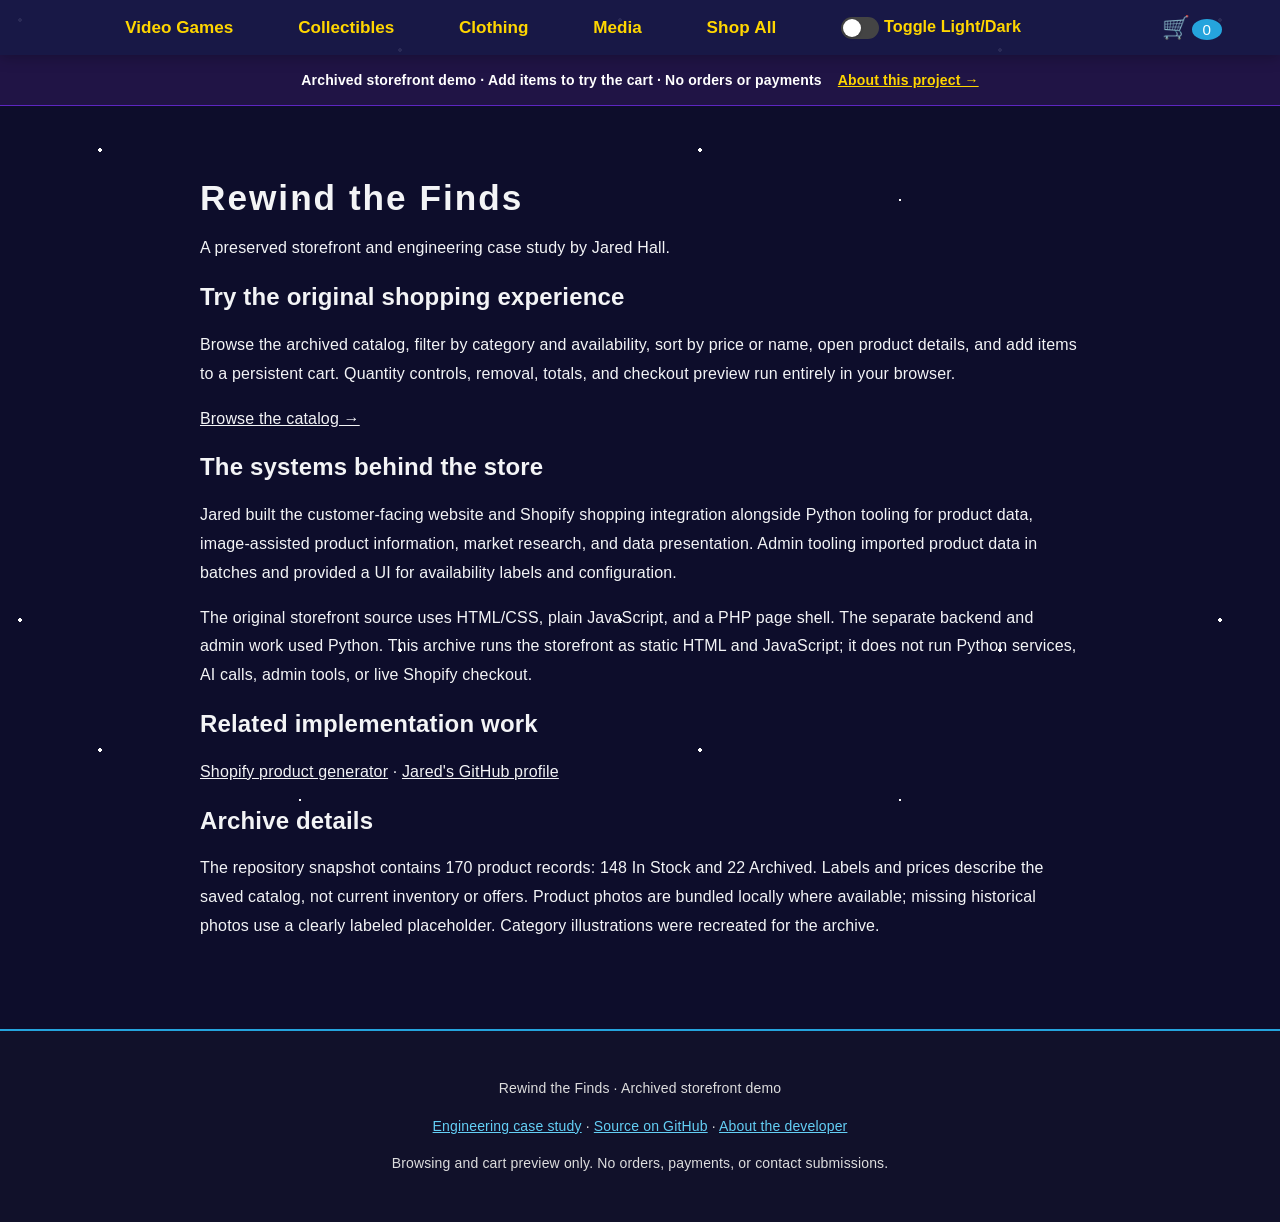
<file: about.html>
<!doctype html><html lang="en"><head><meta charset="utf-8"><meta name="viewport" content="width=device-width,initial-scale=1"><title>Engineering case study · Rewind the Finds</title><link rel="stylesheet" href="style/styles.css"><link rel="stylesheet" href="style/archive.css"></head><body><div id="nav-include"><!-- NAV Starts Here!!! -->
<nav aria-label="Main Navigation" role="navigation">
  <button class="hamburger" aria-label="Menu" aria-controls="mobile-nav" aria-expanded="false">
    <span></span><span></span><span></span>
  </button>
  <ul class="nav-content" id="mobile-nav">
    <li data-category="video-games">
      <button class="submenu-toggle" aria-expanded="false">Video Games</button>
      <ul class="submenu">
        <li data-category="video-games" data-subcategory1="atari">
          <button class="submenu-toggle" aria-expanded="false">Atari</button>
          <ul class="submenu">
            <li data-category="video-games" data-subcategory1="atari" data-subcategory2="atari-games"><a href="category.html?category=video-games&subcategory1=atari&subcategory2=atari-games" class="nav-link">Atari Games</a></li>
            <li data-category="video-games" data-subcategory1="atari" data-subcategory2="atari-accessories"><a href="category.html?category=video-games&subcategory1=atari&subcategory2=atari-accessories" class="nav-link">Atari Accessories</a></li>
            <li data-category="video-games" data-subcategory1="atari" data-subcategory2="atari-consoles"><a href="category.html?category=video-games&subcategory1=atari&subcategory2=atari-consoles" class="nav-link">Atari Consoles</a></li>
          </ul>
        </li>
        <li data-category="video-games" data-subcategory1="nes">
          <button class="submenu-toggle" aria-expanded="false">Nes</button>
          <ul class="submenu">
            <li data-category="video-games" data-subcategory1="nes" data-subcategory2="nes-games"><a href="category.html?category=video-games&subcategory1=nes&subcategory2=nes-games" class="nav-link">Nes Games</a></li>
            <li data-category="video-games" data-subcategory1="nes" data-subcategory2="nes-accessories"><a href="category.html?category=video-games&subcategory1=nes&subcategory2=nes-accessories" class="nav-link">Nes Accessories</a></li>
            <li data-category="video-games" data-subcategory1="nes" data-subcategory2="nes-consoles"><a href="category.html?category=video-games&subcategory1=nes&subcategory2=nes-consoles" class="nav-link">Nes Consoles</a></li>
          </ul>
        </li>
        <li data-category="video-games" data-subcategory1="snes">
          <button class="submenu-toggle" aria-expanded="false">Snes</button>
          <ul class="submenu">
            <li data-category="video-games" data-subcategory1="snes" data-subcategory2="snes-games"><a href="category.html?category=video-games&subcategory1=snes&subcategory2=snes-games" class="nav-link">Snes Games</a></li>
            <li data-category="video-games" data-subcategory1="snes" data-subcategory2="snes-accessories"><a href="category.html?category=video-games&subcategory1=snes&subcategory2=snes-accessories" class="nav-link">Snes Accessories</a></li>
            <li data-category="video-games" data-subcategory1="snes" data-subcategory2="snes-consoles"><a href="category.html?category=video-games&subcategory1=snes&subcategory2=snes-consoles" class="nav-link">Snes Consoles</a></li>
          </ul>
        </li>
        <li data-category="video-games" data-subcategory1="n64">
          <button class="submenu-toggle" aria-expanded="false">N64</button>
          <ul class="submenu">
            <li data-category="video-games" data-subcategory1="n64" data-subcategory2="n64-games"><a href="category.html?category=video-games&subcategory1=n64&subcategory2=n64-games" class="nav-link">N64 Games</a></li>
            <li data-category="video-games" data-subcategory1="n64" data-subcategory2="n64-accessories"><a href="category.html?category=video-games&subcategory1=n64&subcategory2=n64-accessories" class="nav-link">N64 Accessories</a></li>
            <li data-category="video-games" data-subcategory1="n64" data-subcategory2="n64-consoles"><a href="category.html?category=video-games&subcategory1=n64&subcategory2=n64-consoles" class="nav-link">N64 Consoles</a></li>
          </ul>
        </li>
        <li data-category="video-games" data-subcategory1="gamecube">
          <button class="submenu-toggle" aria-expanded="false">Gamecube</button>
          <ul class="submenu">
            <li data-category="video-games" data-subcategory1="gamecube" data-subcategory2="gamecube-games"><a href="category.html?category=video-games&subcategory1=gamecube&subcategory2=gamecube-games" class="nav-link">Gamecube Games</a></li>
            <li data-category="video-games" data-subcategory1="gamecube" data-subcategory2="gamecube-accessories"><a href="category.html?category=video-games&subcategory1=gamecube&subcategory2=gamecube-accessories" class="nav-link">Gamecube Accessories</a></li>
            <li data-category="video-games" data-subcategory1="gamecube" data-subcategory2="gamecube-consoles"><a href="category.html?category=video-games&subcategory1=gamecube&subcategory2=gamecube-consoles" class="nav-link">Gamecube Consoles</a></li>
          </ul>
        </li>
        <li data-category="video-games" data-subcategory1="dreamcast">
          <button class="submenu-toggle" aria-expanded="false">Dreamcast</button>
          <ul class="submenu">
            <li data-category="video-games" data-subcategory1="dreamcast" data-subcategory2="dreamcast-games"><a href="category.html?category=video-games&subcategory1=dreamcast&subcategory2=dreamcast-games" class="nav-link">Dreamcast Games</a></li>
            <li data-category="video-games" data-subcategory1="dreamcast" data-subcategory2="dreamcast-accessories"><a href="category.html?category=video-games&subcategory1=dreamcast&subcategory2=dreamcast-accessories" class="nav-link">Dreamcast Accessories</a></li>
            <li data-category="video-games" data-subcategory1="dreamcast" data-subcategory2="dreamcast-consoles"><a href="category.html?category=video-games&subcategory1=dreamcast&subcategory2=dreamcast-consoles" class="nav-link">Dreamcast Consoles</a></li>
          </ul>
        </li>
        <li data-category="video-games" data-subcategory1="genesis">
          <button class="submenu-toggle" aria-expanded="false">Genesis</button>
          <ul class="submenu">
            <li data-category="video-games" data-subcategory1="genesis" data-subcategory2="genesis-games"><a href="category.html?category=video-games&subcategory1=genesis&subcategory2=genesis-games" class="nav-link">Genesis Games</a></li>
            <li data-category="video-games" data-subcategory1="genesis" data-subcategory2="genesis-accessories"><a href="category.html?category=video-games&subcategory1=genesis&subcategory2=genesis-accessories" class="nav-link">Genesis Accessories</a></li>
            <li data-category="video-games" data-subcategory1="genesis" data-subcategory2="genesis-consoles"><a href="category.html?category=video-games&subcategory1=genesis&subcategory2=genesis-consoles" class="nav-link">Genesis Consoles</a></li>
          </ul>
        </li>
        <li data-category="video-games" data-subcategory1="saturn">
          <button class="submenu-toggle" aria-expanded="false">Saturn</button>
          <ul class="submenu">
            <li data-category="video-games" data-subcategory1="saturn" data-subcategory2="saturn-games"><a href="category.html?category=video-games&subcategory1=saturn&subcategory2=saturn-games" class="nav-link">Saturn Games</a></li>
            <li data-category="video-games" data-subcategory1="saturn" data-subcategory2="saturn-accessories"><a href="category.html?category=video-games&subcategory1=saturn&subcategory2=saturn-accessories" class="nav-link">Saturn Accessories</a></li>
            <li data-category="video-games" data-subcategory1="saturn" data-subcategory2="saturn-consoles"><a href="category.html?category=video-games&subcategory1=saturn&subcategory2=saturn-consoles" class="nav-link">Saturn Consoles</a></li>
          </ul>
        </li>
        <li data-category="video-games" data-subcategory1="playstation">
          <button class="submenu-toggle" aria-expanded="false">Playstation</button>
          <ul class="submenu">
            <li data-category="video-games" data-subcategory1="playstation" data-subcategory2="playstation-games"><a href="category.html?category=video-games&subcategory1=playstation&subcategory2=playstation-games" class="nav-link">Playstation Games</a></li>
            <li data-category="video-games" data-subcategory1="playstation" data-subcategory2="playstation-accessories"><a href="category.html?category=video-games&subcategory1=playstation&subcategory2=playstation-accessories" class="nav-link">Playstation Accessories</a></li>
            <li data-category="video-games" data-subcategory1="playstation" data-subcategory2="playstation-consoles"><a href="category.html?category=video-games&subcategory1=playstation&subcategory2=playstation-consoles" class="nav-link">Playstation Consoles</a></li>
          </ul>
        </li>
        <li data-category="video-games" data-subcategory1="ps2">
          <button class="submenu-toggle" aria-expanded="false">Ps2</button>
          <ul class="submenu">
            <li data-category="video-games" data-subcategory1="ps2" data-subcategory2="ps2-games"><a href="category.html?category=video-games&subcategory1=ps2&subcategory2=ps2-games" class="nav-link">Ps2 Games</a></li>
            <li data-category="video-games" data-subcategory1="ps2" data-subcategory2="ps2-accessories"><a href="category.html?category=video-games&subcategory1=ps2&subcategory2=ps2-accessories" class="nav-link">Ps2 Accessories</a></li>
            <li data-category="video-games" data-subcategory1="ps2" data-subcategory2="ps2-consoles"><a href="category.html?category=video-games&subcategory1=ps2&subcategory2=ps2-consoles" class="nav-link">Ps2 Consoles</a></li>
          </ul>
        </li>
        <li data-category="video-games" data-subcategory1="ps3">
          <button class="submenu-toggle" aria-expanded="false">Ps3</button>
          <ul class="submenu">
            <li data-category="video-games" data-subcategory1="ps3" data-subcategory2="ps3-games"><a href="category.html?category=video-games&subcategory1=ps3&subcategory2=ps3-games" class="nav-link">Ps3 Games</a></li>
            <li data-category="video-games" data-subcategory1="ps3" data-subcategory2="ps3-accessories"><a href="category.html?category=video-games&subcategory1=ps3&subcategory2=ps3-accessories" class="nav-link">Ps3 Accessories</a></li>
            <li data-category="video-games" data-subcategory1="ps3" data-subcategory2="ps3-consoles"><a href="category.html?category=video-games&subcategory1=ps3&subcategory2=ps3-consoles" class="nav-link">Ps3 Consoles</a></li>
          </ul>
        </li>
        <li data-category="video-games" data-subcategory1="wii">
          <button class="submenu-toggle" aria-expanded="false">Wii</button>
          <ul class="submenu">
            <li data-category="video-games" data-subcategory1="wii" data-subcategory2="wii-games"><a href="category.html?category=video-games&subcategory1=wii&subcategory2=wii-games" class="nav-link">Wii Games</a></li>
            <li data-category="video-games" data-subcategory1="wii" data-subcategory2="wii-accessories"><a href="category.html?category=video-games&subcategory1=wii&subcategory2=wii-accessories" class="nav-link">Wii Accessories</a></li>
            <li data-category="video-games" data-subcategory1="wii" data-subcategory2="wii-consoles"><a href="category.html?category=video-games&subcategory1=wii&subcategory2=wii-consoles" class="nav-link">Wii Consoles</a></li>
          </ul>
        </li>
        <li data-category="video-games" data-subcategory1="wii-u">
          <button class="submenu-toggle" aria-expanded="false">Wii U</button>
          <ul class="submenu">
            <li data-category="video-games" data-subcategory1="wii-u" data-subcategory2="wii-u-games"><a href="category.html?category=video-games&subcategory1=wii-u&subcategory2=wii-u-games" class="nav-link">Wii U Games</a></li>
            <li data-category="video-games" data-subcategory1="wii-u" data-subcategory2="wii-u-accessories"><a href="category.html?category=video-games&subcategory1=wii-u&subcategory2=wii-u-accessories" class="nav-link">Wii U Accessories</a></li>
            <li data-category="video-games" data-subcategory1="wii-u" data-subcategory2="wii-u-consoles"><a href="category.html?category=video-games&subcategory1=wii-u&subcategory2=wii-u-consoles" class="nav-link">Wii U Consoles</a></li>
          </ul>
        </li>
        <li data-category="video-games" data-subcategory1="ds">
          <button class="submenu-toggle" aria-expanded="false">Ds</button>
          <ul class="submenu">
            <li data-category="video-games" data-subcategory1="ds" data-subcategory2="ds-games"><a href="category.html?category=video-games&subcategory1=ds&subcategory2=ds-games" class="nav-link">Ds Games</a></li>
            <li data-category="video-games" data-subcategory1="ds" data-subcategory2="ds-consoles"><a href="category.html?category=video-games&subcategory1=ds&subcategory2=ds-consoles" class="nav-link">Ds Consoles</a></li>
          </ul>
        </li>
        <li data-category="video-games" data-subcategory1="3ds">
          <button class="submenu-toggle" aria-expanded="false">3Ds</button>
          <ul class="submenu">
            <li data-category="video-games" data-subcategory1="3ds" data-subcategory2="3ds-games"><a href="category.html?category=video-games&subcategory1=3ds&subcategory2=3ds-games" class="nav-link">3Ds Games</a></li>
            <li data-category="video-games" data-subcategory1="3ds" data-subcategory2="3ds-consoles"><a href="category.html?category=video-games&subcategory1=3ds&subcategory2=3ds-consoles" class="nav-link">3Ds Consoles</a></li>
          </ul>
        </li>
        <li data-category="video-games" data-subcategory1="game-boy">
          <button class="submenu-toggle" aria-expanded="false">Game Boy</button>
          <ul class="submenu">
            <li data-category="video-games" data-subcategory1="game-boy" data-subcategory2="game-boy-games"><a href="category.html?category=video-games&subcategory1=game-boy&subcategory2=game-boy-games" class="nav-link">Game Boy Games</a></li>
            <li data-category="video-games" data-subcategory1="game-boy" data-subcategory2="game-boy-consoles"><a href="category.html?category=video-games&subcategory1=game-boy&subcategory2=game-boy-consoles" class="nav-link">Game Boy Consoles</a></li>
          </ul>
        </li>
        <li data-category="video-games" data-subcategory1="game-boy-color">
          <button class="submenu-toggle" aria-expanded="false">Game Boy Color</button>
          <ul class="submenu">
            <li data-category="video-games" data-subcategory1="game-boy-color" data-subcategory2="game-boy-color-games"><a href="category.html?category=video-games&subcategory1=game-boy-color&subcategory2=game-boy-color-games" class="nav-link">Game Boy Color Games</a></li>
            <li data-category="video-games" data-subcategory1="game-boy-color" data-subcategory2="game-boy-color-consoles"><a href="category.html?category=video-games&subcategory1=game-boy-color&subcategory2=game-boy-color-consoles" class="nav-link">Game Boy Color Consoles</a></li>
          </ul>
        </li>
        <li data-category="video-games" data-subcategory1="game-boy-advance">
          <button class="submenu-toggle" aria-expanded="false">Game Boy Advance</button>
          <ul class="submenu">
            <li data-category="video-games" data-subcategory1="game-boy-advance" data-subcategory2="gba-games"><a href="category.html?category=video-games&subcategory1=game-boy-advance&subcategory2=gba-games" class="nav-link">Gba Games</a></li>
            <li data-category="video-games" data-subcategory1="game-boy-advance" data-subcategory2="gba-consoles"><a href="category.html?category=video-games&subcategory1=game-boy-advance&subcategory2=gba-consoles" class="nav-link">Gba Consoles</a></li>
          </ul>
        </li>
        <li data-category="video-games" data-subcategory1="switch">
          <button class="submenu-toggle" aria-expanded="false">Switch</button>
          <ul class="submenu">
            <li data-category="video-games" data-subcategory1="switch" data-subcategory2="switch-games"><a href="category.html?category=video-games&subcategory1=switch&subcategory2=switch-games" class="nav-link">Switch Games</a></li>
            <li data-category="video-games" data-subcategory1="switch" data-subcategory2="switch-accessories"><a href="category.html?category=video-games&subcategory1=switch&subcategory2=switch-accessories" class="nav-link">Switch Accessories</a></li>
            <li data-category="video-games" data-subcategory1="switch" data-subcategory2="switch-consoles"><a href="category.html?category=video-games&subcategory1=switch&subcategory2=switch-consoles" class="nav-link">Switch Consoles</a></li>
          </ul>
        </li>
        <li data-category="video-games" data-subcategory1="psp">
          <button class="submenu-toggle" aria-expanded="false">Psp</button>
          <ul class="submenu">
            <li data-category="video-games" data-subcategory1="psp" data-subcategory2="psp-games"><a href="category.html?category=video-games&subcategory1=psp&subcategory2=psp-games" class="nav-link">Psp Games</a></li>
            <li data-category="video-games" data-subcategory1="psp" data-subcategory2="psp-consoles"><a href="category.html?category=video-games&subcategory1=psp&subcategory2=psp-consoles" class="nav-link">Psp Consoles</a></li>
          </ul>
        </li>
        <li data-category="video-games" data-subcategory1="vita">
          <button class="submenu-toggle" aria-expanded="false">Vita</button>
          <ul class="submenu">
            <li data-category="video-games" data-subcategory1="vita" data-subcategory2="vita-games"><a href="category.html?category=video-games&subcategory1=vita&subcategory2=vita-games" class="nav-link">Vita Games</a></li>
            <li data-category="video-games" data-subcategory1="vita" data-subcategory2="vita-consoles"><a href="category.html?category=video-games&subcategory1=vita&subcategory2=vita-consoles" class="nav-link">Vita Consoles</a></li>
          </ul>
        </li>
        <li data-category="video-games" data-subcategory1="pc">
          <button class="submenu-toggle" aria-expanded="false">Pc</button>
          <ul class="submenu">
            <li data-category="video-games" data-subcategory1="pc" data-subcategory2="pc-games"><a href="category.html?category=video-games&subcategory1=pc&subcategory2=pc-games" class="nav-link">Pc Games</a></li>
            <li data-category="video-games" data-subcategory1="pc" data-subcategory2="big-box"><a href="category.html?category=video-games&subcategory1=pc&subcategory2=big-box" class="nav-link">Big Box</a></li>
            <li data-category="video-games" data-subcategory1="pc" data-subcategory2="modern"><a href="category.html?category=video-games&subcategory1=pc&subcategory2=modern" class="nav-link">Modern</a></li>
          </ul>
        </li>
        <li data-category="video-games" data-subcategory1="xbox">
          <button class="submenu-toggle" aria-expanded="false">Xbox</button>
          <ul class="submenu">
            <li data-category="video-games" data-subcategory1="xbox" data-subcategory2="xbox-games"><a href="category.html?category=video-games&subcategory1=xbox&subcategory2=xbox-games" class="nav-link">Xbox Games</a></li>
            <li data-category="video-games" data-subcategory1="xbox" data-subcategory2="xbox-accessories"><a href="category.html?category=video-games&subcategory1=xbox&subcategory2=xbox-accessories" class="nav-link">Xbox Accessories</a></li>
            <li data-category="video-games" data-subcategory1="xbox" data-subcategory2="xbox-consoles"><a href="category.html?category=video-games&subcategory1=xbox&subcategory2=xbox-consoles" class="nav-link">Xbox Consoles</a></li>
          </ul>
        </li>
        <li data-category="video-games" data-subcategory1="xbox-360">
          <button class="submenu-toggle" aria-expanded="false">Xbox 360</button>
          <ul class="submenu">
            <li data-category="video-games" data-subcategory1="xbox-360" data-subcategory2="xbox360-games"><a href="category.html?category=video-games&subcategory1=xbox-360&subcategory2=xbox360-games" class="nav-link">Xbox360 Games</a></li>
            <li data-category="video-games" data-subcategory1="xbox-360" data-subcategory2="xbox360-accessories"><a href="category.html?category=video-games&subcategory1=xbox-360&subcategory2=xbox360-accessories" class="nav-link">Xbox360 Accessories</a></li>
            <li data-category="video-games" data-subcategory1="xbox-360" data-subcategory2="xbox360-consoles"><a href="category.html?category=video-games&subcategory1=xbox-360&subcategory2=xbox360-consoles" class="nav-link">Xbox360 Consoles</a></li>
          </ul>
        </li>
        <li data-category="video-games" data-subcategory1="xbox-one">
          <button class="submenu-toggle" aria-expanded="false">Xbox One</button>
          <ul class="submenu">
            <li data-category="video-games" data-subcategory1="xbox-one" data-subcategory2="xbox-one-games"><a href="category.html?category=video-games&subcategory1=xbox-one&subcategory2=xbox-one-games" class="nav-link">Xbox One Games</a></li>
            <li data-category="video-games" data-subcategory1="xbox-one" data-subcategory2="xbox-one-accessories"><a href="category.html?category=video-games&subcategory1=xbox-one&subcategory2=xbox-one-accessories" class="nav-link">Xbox One Accessories</a></li>
            <li data-category="video-games" data-subcategory1="xbox-one" data-subcategory2="xbox-one-consoles"><a href="category.html?category=video-games&subcategory1=xbox-one&subcategory2=xbox-one-consoles" class="nav-link">Xbox One Consoles</a></li>
          </ul>
        </li>
      </ul>
    </li>
    <li data-category="collectibles">
      <button class="submenu-toggle" aria-expanded="false">Collectibles</button>
      <ul class="submenu">
        <li data-category="collectibles" data-subcategory1="trading-cards">
          <button class="submenu-toggle" aria-expanded="false">Trading Cards</button>
          <ul class="submenu">
            <li data-category="collectibles" data-subcategory1="trading-cards" data-subcategory2="pokemon"><a href="category.html?category=collectibles&subcategory1=trading-cards&subcategory2=pokemon" class="nav-link">Pokemon</a></li>
            <li data-category="collectibles" data-subcategory1="trading-cards" data-subcategory2="magic"><a href="category.html?category=collectibles&subcategory1=trading-cards&subcategory2=magic" class="nav-link">Magic</a></li>
            <li data-category="collectibles" data-subcategory1="trading-cards" data-subcategory2="yugioh"><a href="category.html?category=collectibles&subcategory1=trading-cards&subcategory2=yugioh" class="nav-link">Yugioh</a></li>
            <li data-category="collectibles" data-subcategory1="trading-cards" data-subcategory2="sports-cards"><a href="category.html?category=collectibles&subcategory1=trading-cards&subcategory2=sports-cards" class="nav-link">Sports Cards</a></li>
            <li data-category="collectibles" data-subcategory1="trading-cards" data-subcategory2="other-cards"><a href="category.html?category=collectibles&subcategory1=trading-cards&subcategory2=other-cards" class="nav-link">Other Cards</a></li>
            <li data-category="collectibles" data-subcategory1="trading-cards"><a href="category.html?category=collectibles&subcategory1=trading-cards" class="nav-link">Shop All Trading-Cards</a></li>
          </ul>
        </li>
        <li data-category="collectibles" data-subcategory1="comics">
          <button class="submenu-toggle" aria-expanded="false">Comics</button>
          <ul class="submenu">
            <li data-category="collectibles" data-subcategory1="comics" data-subcategory2="golden-age">
              <button class="submenu-toggle" aria-expanded="false">Golden Age</button>
              <ul class="submenu">
                <li data-category="collectibles" data-subcategory1="comics" data-subcategory2="golden-age" data-subcategory3="marvel"><a href="category.html?category=collectibles&subcategory1=comics&subcategory2=golden-age&subcategory3=marvel" class="nav-link">Marvel</a></li>
                <li data-category="collectibles" data-subcategory1="comics" data-subcategory2="golden-age" data-subcategory3="dc"><a href="category.html?category=collectibles&subcategory1=comics&subcategory2=golden-age&subcategory3=dc" class="nav-link">Dc</a></li>
                <li data-category="collectibles" data-subcategory1="comics" data-subcategory2="golden-age" data-subcategory3="indie"><a href="category.html?category=collectibles&subcategory1=comics&subcategory2=golden-age&subcategory3=indie" class="nav-link">Indie</a></li>
                <li data-category="collectibles" data-subcategory1="comics" data-subcategory2="golden-age" data-subcategory3="other"><a href="category.html?category=collectibles&subcategory1=comics&subcategory2=golden-age&subcategory3=other" class="nav-link">Other</a></li>
              </ul>
            </li>
            <li data-category="collectibles" data-subcategory1="comics" data-subcategory2="silver-age">
              <button class="submenu-toggle" aria-expanded="false">Silver Age</button>
              <ul class="submenu">
                <li data-category="collectibles" data-subcategory1="comics" data-subcategory2="silver-age" data-subcategory3="marvel"><a href="category.html?category=collectibles&subcategory1=comics&subcategory2=silver-age&subcategory3=marvel" class="nav-link">Marvel</a></li>
                <li data-category="collectibles" data-subcategory1="comics" data-subcategory2="silver-age" data-subcategory3="dc"><a href="category.html?category=collectibles&subcategory1=comics&subcategory2=silver-age&subcategory3=dc" class="nav-link">Dc</a></li>
                <li data-category="collectibles" data-subcategory1="comics" data-subcategory2="silver-age" data-subcategory3="indie"><a href="category.html?category=collectibles&subcategory1=comics&subcategory2=silver-age&subcategory3=indie" class="nav-link">Indie</a></li>
                <li data-category="collectibles" data-subcategory1="comics" data-subcategory2="silver-age" data-subcategory3="other"><a href="category.html?category=collectibles&subcategory1=comics&subcategory2=silver-age&subcategory3=other" class="nav-link">Other</a></li>
              </ul>
            </li>
            <li data-category="collectibles" data-subcategory1="comics" data-subcategory2="bronze-age">
              <button class="submenu-toggle" aria-expanded="false">Bronze Age</button>
              <ul class="submenu">
                <li data-category="collectibles" data-subcategory1="comics" data-subcategory2="bronze-age" data-subcategory3="marvel"><a href="category.html?category=collectibles&subcategory1=comics&subcategory2=bronze-age&subcategory3=marvel" class="nav-link">Marvel</a></li>
                <li data-category="collectibles" data-subcategory1="comics" data-subcategory2="bronze-age" data-subcategory3="dc"><a href="category.html?category=collectibles&subcategory1=comics&subcategory2=bronze-age&subcategory3=dc" class="nav-link">Dc</a></li>
                <li data-category="collectibles" data-subcategory1="comics" data-subcategory2="bronze-age" data-subcategory3="indie"><a href="category.html?category=collectibles&subcategory1=comics&subcategory2=bronze-age&subcategory3=indie" class="nav-link">Indie</a></li>
                <li data-category="collectibles" data-subcategory1="comics" data-subcategory2="bronze-age" data-subcategory3="other"><a href="category.html?category=collectibles&subcategory1=comics&subcategory2=bronze-age&subcategory3=other" class="nav-link">Other</a></li>
              </ul>
            </li>
            <li data-category="collectibles" data-subcategory1="comics" data-subcategory2="copper-age">
              <button class="submenu-toggle" aria-expanded="false">Copper Age</button>
              <ul class="submenu">
                <li data-category="collectibles" data-subcategory1="comics" data-subcategory2="copper-age" data-subcategory3="marvel"><a href="category.html?category=collectibles&subcategory1=comics&subcategory2=copper-age&subcategory3=marvel" class="nav-link">Marvel</a></li>
                <li data-category="collectibles" data-subcategory1="comics" data-subcategory2="copper-age" data-subcategory3="dc"><a href="category.html?category=collectibles&subcategory1=comics&subcategory2=copper-age&subcategory3=dc" class="nav-link">Dc</a></li>
                <li data-category="collectibles" data-subcategory1="comics" data-subcategory2="copper-age" data-subcategory3="indie"><a href="category.html?category=collectibles&subcategory1=comics&subcategory2=copper-age&subcategory3=indie" class="nav-link">Indie</a></li>
                <li data-category="collectibles" data-subcategory1="comics" data-subcategory2="copper-age" data-subcategory3="other"><a href="category.html?category=collectibles&subcategory1=comics&subcategory2=copper-age&subcategory3=other" class="nav-link">Other</a></li>
              </ul>
            </li>
            <li data-category="collectibles" data-subcategory1="comics" data-subcategory2="modern-age">
              <button class="submenu-toggle" aria-expanded="false">Modern Age</button>
              <ul class="submenu">
                <li data-category="collectibles" data-subcategory1="comics" data-subcategory2="modern-age" data-subcategory3="marvel"><a href="category.html?category=collectibles&subcategory1=comics&subcategory2=modern-age&subcategory3=marvel" class="nav-link">Marvel</a></li>
                <li data-category="collectibles" data-subcategory1="comics" data-subcategory2="modern-age" data-subcategory3="dc"><a href="category.html?category=collectibles&subcategory1=comics&subcategory2=modern-age&subcategory3=dc" class="nav-link">Dc</a></li>
                <li data-category="collectibles" data-subcategory1="comics" data-subcategory2="modern-age" data-subcategory3="indie"><a href="category.html?category=collectibles&subcategory1=comics&subcategory2=modern-age&subcategory3=indie" class="nav-link">Indie</a></li>
                <li data-category="collectibles" data-subcategory1="comics" data-subcategory2="modern-age" data-subcategory3="other"><a href="category.html?category=collectibles&subcategory1=comics&subcategory2=modern-age&subcategory3=other" class="nav-link">Other</a></li>
              </ul>
            </li>
            <li data-category="collectibles" data-subcategory1="comics"><a href="category.html?category=collectibles&subcategory1=comics" class="nav-link">Shop All Comics</a></li>
          </ul>
        </li>
        <li data-category="collectibles" data-subcategory1="toys">
          <button class="submenu-toggle" aria-expanded="false">Toys</button>
          <ul class="submenu">
            <li data-category="collectibles" data-subcategory1="toys" data-subcategory2="vintage-toys"><a href="category.html?category=collectibles&subcategory1=toys&subcategory2=vintage-toys" class="nav-link">Vintage Toys</a></li>
            <li data-category="collectibles" data-subcategory1="toys" data-subcategory2="modern-toys"><a href="category.html?category=collectibles&subcategory1=toys&subcategory2=modern-toys" class="nav-link">Modern Toys</a></li>
            <li data-category="collectibles" data-subcategory1="toys" data-subcategory2="action-figures"><a href="category.html?category=collectibles&subcategory1=toys&subcategory2=action-figures" class="nav-link">Action Figures</a></li>
            <li data-category="collectibles" data-subcategory1="toys" data-subcategory2="plushies"><a href="category.html?category=collectibles&subcategory1=toys&subcategory2=plushies" class="nav-link">Plushies</a></li>
            <li data-category="collectibles" data-subcategory1="toys" data-subcategory2="other"><a href="category.html?category=collectibles&subcategory1=toys&subcategory2=other" class="nav-link">Other</a></li>
            <li data-category="collectibles" data-subcategory1="toys"><a href="category.html?category=collectibles&subcategory1=toys" class="nav-link">Shop All Toys</a></li>
          </ul>
        </li>
        <li data-category="collectibles" data-subcategory1="pins"><a href="category.html?category=collectibles&subcategory1=pins" class="nav-link">Pins</a></li>
        <li data-category="collectibles" data-subcategory1="patches"><a href="category.html?category=collectibles&subcategory1=patches" class="nav-link">Patches</a></li>
        <li data-category="collectibles" data-subcategory1="figures">
          <button class="submenu-toggle" aria-expanded="false">Figures</button>
          <ul class="submenu">
            <li data-category="collectibles" data-subcategory1="figures" data-subcategory2="statues"><a href="category.html?category=collectibles&subcategory1=figures&subcategory2=statues" class="nav-link">Statues</a></li>
            <li data-category="collectibles" data-subcategory1="figures" data-subcategory2="model-kits"><a href="category.html?category=collectibles&subcategory1=figures&subcategory2=model-kits" class="nav-link">Model Kits</a></li>
            <li data-category="collectibles" data-subcategory1="figures"><a href="category.html?category=collectibles&subcategory1=figures" class="nav-link">Shop All Figures</a></li>
          </ul>
        </li>
        <li data-category="collectibles" data-subcategory1="board-games">
          <button class="submenu-toggle" aria-expanded="false">Board Games</button>
          <ul class="submenu">
            <li data-category="collectibles" data-subcategory1="board-games" data-subcategory2="vintage"><a href="category.html?category=collectibles&subcategory1=board-games&subcategory2=vintage" class="nav-link">Vintage</a></li>
            <li data-category="collectibles" data-subcategory1="board-games" data-subcategory2="modern"><a href="category.html?category=collectibles&subcategory1=board-games&subcategory2=modern" class="nav-link">Modern</a></li>
            <li data-category="collectibles" data-subcategory1="board-games"><a href="category.html?category=collectibles&subcategory1=board-games" class="nav-link">Shop All Board-Games</a></li>
          </ul>
        </li>
        <li data-category="collectibles" data-subcategory1="advertising">
          <button class="submenu-toggle" aria-expanded="false">Advertising</button>
          <ul class="submenu">
            <li data-category="collectibles" data-subcategory1="advertising" data-subcategory2="signs"><a href="category.html?category=collectibles&subcategory1=advertising&subcategory2=signs" class="nav-link">Signs</a></li>
            <li data-category="collectibles" data-subcategory1="advertising" data-subcategory2="tins"><a href="category.html?category=collectibles&subcategory1=advertising&subcategory2=tins" class="nav-link">Tins</a></li>
            <li data-category="collectibles" data-subcategory1="advertising" data-subcategory2="print-ads"><a href="category.html?category=collectibles&subcategory1=advertising&subcategory2=print-ads" class="nav-link">Print Ads</a></li>
            <li data-category="collectibles" data-subcategory1="advertising"><a href="category.html?category=collectibles&subcategory1=advertising" class="nav-link">Shop All Advertising</a></li>
          </ul>
        </li>
        <li data-category="collectibles" data-subcategory1="ephemera">
          <button class="submenu-toggle" aria-expanded="false">Ephemera</button>
          <ul class="submenu">
            <li data-category="collectibles" data-subcategory1="ephemera" data-subcategory2="postcards"><a href="category.html?category=collectibles&subcategory1=ephemera&subcategory2=postcards" class="nav-link">Postcards</a></li>
            <li data-category="collectibles" data-subcategory1="ephemera" data-subcategory2="photos"><a href="category.html?category=collectibles&subcategory1=ephemera&subcategory2=photos" class="nav-link">Photos</a></li>
            <li data-category="collectibles" data-subcategory1="ephemera" data-subcategory2="documents"><a href="category.html?category=collectibles&subcategory1=ephemera&subcategory2=documents" class="nav-link">Documents</a></li>
            <li data-category="collectibles" data-subcategory1="ephemera"><a href="category.html?category=collectibles&subcategory1=ephemera" class="nav-link">Shop All Ephemera</a></li>
          </ul>
        </li>
        <li data-category="collectibles" data-subcategory1="matchbooks"><a href="category.html?category=collectibles&subcategory1=matchbooks" class="nav-link">Matchbooks</a></li>
        <li data-category="collectibles" data-subcategory1="home-decor">
          <button class="submenu-toggle" aria-expanded="false">Home Decor</button>
          <ul class="submenu">
            <li data-category="collectibles" data-subcategory1="home-decor" data-subcategory2="mid-century"><a href="category.html?category=collectibles&subcategory1=home-decor&subcategory2=mid-century" class="nav-link">Mid Century</a></li>
          </ul>
        </li>
        <li data-category="collectibles" data-subcategory1="vintage-electronics">
          <button class="submenu-toggle" aria-expanded="false">Vintage Electronics</button>
          <ul class="submenu">
            <li data-category="collectibles" data-subcategory1="vintage-electronics" data-subcategory2="radios"><a href="category.html?category=collectibles&subcategory1=vintage-electronics&subcategory2=radios" class="nav-link">Radios</a></li>
            <li data-category="collectibles" data-subcategory1="vintage-electronics" data-subcategory2="vhs-players"><a href="category.html?category=collectibles&subcategory1=vintage-electronics&subcategory2=vhs-players" class="nav-link">Vhs Players</a></li>
            <li data-category="collectibles" data-subcategory1="vintage-electronics"><a href="category.html?category=collectibles&subcategory1=vintage-electronics" class="nav-link">Shop All Vintage-Electronics</a></li>
          </ul>
        </li>
        <li data-category="collectibles" data-subcategory1="photography">
          <button class="submenu-toggle" aria-expanded="false">Photography</button>
          <ul class="submenu">
            <li data-category="collectibles" data-subcategory1="photography" data-subcategory2="cameras"><a href="category.html?category=collectibles&subcategory1=photography&subcategory2=cameras" class="nav-link">Cameras</a></li>
            <li data-category="collectibles" data-subcategory1="photography" data-subcategory2="film"><a href="category.html?category=collectibles&subcategory1=photography&subcategory2=film" class="nav-link">Film</a></li>
            <li data-category="collectibles" data-subcategory1="photography" data-subcategory2="accessories"><a href="category.html?category=collectibles&subcategory1=photography&subcategory2=accessories" class="nav-link">Accessories</a></li>
            <li data-category="collectibles" data-subcategory1="photography"><a href="category.html?category=collectibles&subcategory1=photography" class="nav-link">Shop All Photography</a></li>
          </ul>
        </li>
        <li data-category="collectibles" data-subcategory1="jewelry">
          <button class="submenu-toggle" aria-expanded="false">Jewelry</button>
          <ul class="submenu">
            <li data-category="collectibles" data-subcategory1="jewelry" data-subcategory2="rings"><a href="category.html?category=collectibles&subcategory1=jewelry&subcategory2=rings" class="nav-link">Rings</a></li>
            <li data-category="collectibles" data-subcategory1="jewelry" data-subcategory2="bracelets"><a href="category.html?category=collectibles&subcategory1=jewelry&subcategory2=bracelets" class="nav-link">Bracelets</a></li>
            <li data-category="collectibles" data-subcategory1="jewelry" data-subcategory2="necklaces"><a href="category.html?category=collectibles&subcategory1=jewelry&subcategory2=necklaces" class="nav-link">Necklaces</a></li>
            <li data-category="collectibles" data-subcategory1="jewelry" data-subcategory2="earrings"><a href="category.html?category=collectibles&subcategory1=jewelry&subcategory2=earrings" class="nav-link">Earrings</a></li>
            <li data-category="collectibles" data-subcategory1="jewelry" data-subcategory2="pendants"><a href="category.html?category=collectibles&subcategory1=jewelry&subcategory2=pendants" class="nav-link">Pendants</a></li>
            <li data-category="collectibles" data-subcategory1="jewelry"><a href="category.html?category=collectibles&subcategory1=jewelry" class="nav-link">Shop All Jewelry</a></li>
          </ul>
        </li>
      </ul>
    </li>
    <li data-category="clothing">
      <button class="submenu-toggle" aria-expanded="false">Clothing</button>
      <ul class="submenu">
        <li data-category="clothing" data-subcategory1="tops">
          <button class="submenu-toggle" aria-expanded="false">Tops</button>
          <ul class="submenu">
            <li data-category="clothing" data-subcategory1="tops" data-subcategory2="t-shirts"><a href="category.html?category=clothing&subcategory1=tops&subcategory2=t-shirts" class="nav-link">T Shirts</a></li>
            <li data-category="clothing" data-subcategory1="tops" data-subcategory2="band-tees"><a href="category.html?category=clothing&subcategory1=tops&subcategory2=band-tees" class="nav-link">Band Tees</a></li>
            <li data-category="clothing" data-subcategory1="tops" data-subcategory2="button-down"><a href="category.html?category=clothing&subcategory1=tops&subcategory2=button-down" class="nav-link">Button Down</a></li>
            <li data-category="clothing" data-subcategory1="tops" data-subcategory2="blouses"><a href="category.html?category=clothing&subcategory1=tops&subcategory2=blouses" class="nav-link">Blouses</a></li>
            <li data-category="clothing" data-subcategory1="tops" data-subcategory2="tank-tops"><a href="category.html?category=clothing&subcategory1=tops&subcategory2=tank-tops" class="nav-link">Tank Tops</a></li>
            <li data-category="clothing" data-subcategory1="tops" data-subcategory2="polos"><a href="category.html?category=clothing&subcategory1=tops&subcategory2=polos" class="nav-link">Polos</a></li>
            <li data-category="clothing" data-subcategory1="tops" data-subcategory2="sweaters"><a href="category.html?category=clothing&subcategory1=tops&subcategory2=sweaters" class="nav-link">Sweaters</a></li>
            <li data-category="clothing" data-subcategory1="tops" data-subcategory2="hoodies"><a href="category.html?category=clothing&subcategory1=tops&subcategory2=hoodies" class="nav-link">Hoodies</a></li>
            <li data-category="clothing" data-subcategory1="tops" data-subcategory2="crop-tops"><a href="category.html?category=clothing&subcategory1=tops&subcategory2=crop-tops" class="nav-link">Crop Tops</a></li>
            <li data-category="clothing" data-subcategory1="tops" data-subcategory2="plus-size"><a href="category.html?category=clothing&subcategory1=tops&subcategory2=plus-size" class="nav-link">Plus Size</a></li>
            <li data-category="clothing" data-subcategory1="tops" data-subcategory2="designer"><a href="category.html?category=clothing&subcategory1=tops&subcategory2=designer" class="nav-link">Designer</a></li>
            <li data-category="clothing" data-subcategory1="tops" data-subcategory2="vintage"><a href="category.html?category=clothing&subcategory1=tops&subcategory2=vintage" class="nav-link">Vintage</a></li>
            <li data-category="clothing" data-subcategory1="tops"><a href="category.html?category=clothing&subcategory1=tops" class="nav-link">Shop All Tops</a></li>
          </ul>
        </li>
        <li data-category="clothing" data-subcategory1="pants">
          <button class="submenu-toggle" aria-expanded="false">Pants</button>
          <ul class="submenu">
            <li data-category="clothing" data-subcategory1="pants" data-subcategory2="jeans"><a href="category.html?category=clothing&subcategory1=pants&subcategory2=jeans" class="nav-link">Jeans</a></li>
            <li data-category="clothing" data-subcategory1="pants" data-subcategory2="trousers"><a href="category.html?category=clothing&subcategory1=pants&subcategory2=trousers" class="nav-link">Trousers</a></li>
            <li data-category="clothing" data-subcategory1="pants" data-subcategory2="leggings"><a href="category.html?category=clothing&subcategory1=pants&subcategory2=leggings" class="nav-link">Leggings</a></li>
            <li data-category="clothing" data-subcategory1="pants" data-subcategory2="cargo"><a href="category.html?category=clothing&subcategory1=pants&subcategory2=cargo" class="nav-link">Cargo</a></li>
            <li data-category="clothing" data-subcategory1="pants" data-subcategory2="sweatpants"><a href="category.html?category=clothing&subcategory1=pants&subcategory2=sweatpants" class="nav-link">Sweatpants</a></li>
            <li data-category="clothing" data-subcategory1="pants" data-subcategory2="capris"><a href="category.html?category=clothing&subcategory1=pants&subcategory2=capris" class="nav-link">Capris</a></li>
            <li data-category="clothing" data-subcategory1="pants" data-subcategory2="shorts"><a href="category.html?category=clothing&subcategory1=pants&subcategory2=shorts" class="nav-link">Shorts</a></li>
            <li data-category="clothing" data-subcategory1="pants" data-subcategory2="plus-size"><a href="category.html?category=clothing&subcategory1=pants&subcategory2=plus-size" class="nav-link">Plus Size</a></li>
            <li data-category="clothing" data-subcategory1="pants" data-subcategory2="designer"><a href="category.html?category=clothing&subcategory1=pants&subcategory2=designer" class="nav-link">Designer</a></li>
            <li data-category="clothing" data-subcategory1="pants" data-subcategory2="vintage"><a href="category.html?category=clothing&subcategory1=pants&subcategory2=vintage" class="nav-link">Vintage</a></li>
            <li data-category="clothing" data-subcategory1="pants"><a href="category.html?category=clothing&subcategory1=pants" class="nav-link">Shop All Pants</a></li>
          </ul>
        </li>
        <li data-category="clothing" data-subcategory1="skirts">
          <button class="submenu-toggle" aria-expanded="false">Skirts</button>
          <ul class="submenu">
            <li data-category="clothing" data-subcategory1="skirts" data-subcategory2="mini"><a href="category.html?category=clothing&subcategory1=skirts&subcategory2=mini" class="nav-link">Mini</a></li>
            <li data-category="clothing" data-subcategory1="skirts" data-subcategory2="midi"><a href="category.html?category=clothing&subcategory1=skirts&subcategory2=midi" class="nav-link">Midi</a></li>
            <li data-category="clothing" data-subcategory1="skirts" data-subcategory2="maxi"><a href="category.html?category=clothing&subcategory1=skirts&subcategory2=maxi" class="nav-link">Maxi</a></li>
            <li data-category="clothing" data-subcategory1="skirts" data-subcategory2="pleated"><a href="category.html?category=clothing&subcategory1=skirts&subcategory2=pleated" class="nav-link">Pleated</a></li>
            <li data-category="clothing" data-subcategory1="skirts" data-subcategory2="wrap"><a href="category.html?category=clothing&subcategory1=skirts&subcategory2=wrap" class="nav-link">Wrap</a></li>
            <li data-category="clothing" data-subcategory1="skirts" data-subcategory2="pencil"><a href="category.html?category=clothing&subcategory1=skirts&subcategory2=pencil" class="nav-link">Pencil</a></li>
            <li data-category="clothing" data-subcategory1="skirts" data-subcategory2="plus-size"><a href="category.html?category=clothing&subcategory1=skirts&subcategory2=plus-size" class="nav-link">Plus Size</a></li>
            <li data-category="clothing" data-subcategory1="skirts" data-subcategory2="designer"><a href="category.html?category=clothing&subcategory1=skirts&subcategory2=designer" class="nav-link">Designer</a></li>
            <li data-category="clothing" data-subcategory1="skirts" data-subcategory2="vintage"><a href="category.html?category=clothing&subcategory1=skirts&subcategory2=vintage" class="nav-link">Vintage</a></li>
            <li data-category="clothing" data-subcategory1="skirts"><a href="category.html?category=clothing&subcategory1=skirts" class="nav-link">Shop All Skirts</a></li>
          </ul>
        </li>
        <li data-category="clothing" data-subcategory1="dresses">
          <button class="submenu-toggle" aria-expanded="false">Dresses</button>
          <ul class="submenu">
            <li data-category="clothing" data-subcategory1="dresses" data-subcategory2="formal"><a href="category.html?category=clothing&subcategory1=dresses&subcategory2=formal" class="nav-link">Formal</a></li>
            <li data-category="clothing" data-subcategory1="dresses" data-subcategory2="maxi"><a href="category.html?category=clothing&subcategory1=dresses&subcategory2=maxi" class="nav-link">Maxi</a></li>
            <li data-category="clothing" data-subcategory1="dresses" data-subcategory2="mini"><a href="category.html?category=clothing&subcategory1=dresses&subcategory2=mini" class="nav-link">Mini</a></li>
            <li data-category="clothing" data-subcategory1="dresses" data-subcategory2="midi"><a href="category.html?category=clothing&subcategory1=dresses&subcategory2=midi" class="nav-link">Midi</a></li>
            <li data-category="clothing" data-subcategory1="dresses" data-subcategory2="plus-size"><a href="category.html?category=clothing&subcategory1=dresses&subcategory2=plus-size" class="nav-link">Plus Size</a></li>
            <li data-category="clothing" data-subcategory1="dresses" data-subcategory2="designer"><a href="category.html?category=clothing&subcategory1=dresses&subcategory2=designer" class="nav-link">Designer</a></li>
            <li data-category="clothing" data-subcategory1="dresses" data-subcategory2="vintage"><a href="category.html?category=clothing&subcategory1=dresses&subcategory2=vintage" class="nav-link">Vintage</a></li>
            <li data-category="clothing" data-subcategory1="dresses"><a href="category.html?category=clothing&subcategory1=dresses" class="nav-link">Shop All Dresses</a></li>
          </ul>
        </li>
        <li data-category="clothing" data-subcategory1="outerwear">
          <button class="submenu-toggle" aria-expanded="false">Outerwear</button>
          <ul class="submenu">
            <li data-category="clothing" data-subcategory1="outerwear" data-subcategory2="jackets"><a href="category.html?category=clothing&subcategory1=outerwear&subcategory2=jackets" class="nav-link">Jackets</a></li>
            <li data-category="clothing" data-subcategory1="outerwear" data-subcategory2="coats"><a href="category.html?category=clothing&subcategory1=outerwear&subcategory2=coats" class="nav-link">Coats</a></li>
            <li data-category="clothing" data-subcategory1="outerwear" data-subcategory2="blazers"><a href="category.html?category=clothing&subcategory1=outerwear&subcategory2=blazers" class="nav-link">Blazers</a></li>
            <li data-category="clothing" data-subcategory1="outerwear" data-subcategory2="vests"><a href="category.html?category=clothing&subcategory1=outerwear&subcategory2=vests" class="nav-link">Vests</a></li>
            <li data-category="clothing" data-subcategory1="outerwear" data-subcategory2="parkas"><a href="category.html?category=clothing&subcategory1=outerwear&subcategory2=parkas" class="nav-link">Parkas</a></li>
            <li data-category="clothing" data-subcategory1="outerwear" data-subcategory2="raincoats"><a href="category.html?category=clothing&subcategory1=outerwear&subcategory2=raincoats" class="nav-link">Raincoats</a></li>
            <li data-category="clothing" data-subcategory1="outerwear" data-subcategory2="windbreakers"><a href="category.html?category=clothing&subcategory1=outerwear&subcategory2=windbreakers" class="nav-link">Windbreakers</a></li>
            <li data-category="clothing" data-subcategory1="outerwear" data-subcategory2="leather"><a href="category.html?category=clothing&subcategory1=outerwear&subcategory2=leather" class="nav-link">Leather</a></li>
            <li data-category="clothing" data-subcategory1="outerwear" data-subcategory2="denim"><a href="category.html?category=clothing&subcategory1=outerwear&subcategory2=denim" class="nav-link">Denim</a></li>
            <li data-category="clothing" data-subcategory1="outerwear" data-subcategory2="faux-fur"><a href="category.html?category=clothing&subcategory1=outerwear&subcategory2=faux-fur" class="nav-link">Faux Fur</a></li>
            <li data-category="clothing" data-subcategory1="outerwear" data-subcategory2="plus-size"><a href="category.html?category=clothing&subcategory1=outerwear&subcategory2=plus-size" class="nav-link">Plus Size</a></li>
            <li data-category="clothing" data-subcategory1="outerwear" data-subcategory2="designer"><a href="category.html?category=clothing&subcategory1=outerwear&subcategory2=designer" class="nav-link">Designer</a></li>
            <li data-category="clothing" data-subcategory1="outerwear" data-subcategory2="vintage"><a href="category.html?category=clothing&subcategory1=outerwear&subcategory2=vintage" class="nav-link">Vintage</a></li>
            <li data-category="clothing" data-subcategory1="outerwear"><a href="category.html?category=clothing&subcategory1=outerwear" class="nav-link">Shop All Outerwear</a></li>
          </ul>
        </li>
        <li data-category="clothing" data-subcategory1="athleisure">
          <button class="submenu-toggle" aria-expanded="false">Athleisure</button>
          <ul class="submenu">
            <li data-category="clothing" data-subcategory1="athleisure" data-subcategory2="leggings"><a href="category.html?category=clothing&subcategory1=athleisure&subcategory2=leggings" class="nav-link">Leggings</a></li>
            <li data-category="clothing" data-subcategory1="athleisure" data-subcategory2="joggers"><a href="category.html?category=clothing&subcategory1=athleisure&subcategory2=joggers" class="nav-link">Joggers</a></li>
            <li data-category="clothing" data-subcategory1="athleisure" data-subcategory2="track-jackets"><a href="category.html?category=clothing&subcategory1=athleisure&subcategory2=track-jackets" class="nav-link">Track Jackets</a></li>
            <li data-category="clothing" data-subcategory1="athleisure" data-subcategory2="sports-bras"><a href="category.html?category=clothing&subcategory1=athleisure&subcategory2=sports-bras" class="nav-link">Sports Bras</a></li>
            <li data-category="clothing" data-subcategory1="athleisure" data-subcategory2="shorts"><a href="category.html?category=clothing&subcategory1=athleisure&subcategory2=shorts" class="nav-link">Shorts</a></li>
            <li data-category="clothing" data-subcategory1="athleisure" data-subcategory2="hoodies"><a href="category.html?category=clothing&subcategory1=athleisure&subcategory2=hoodies" class="nav-link">Hoodies</a></li>
            <li data-category="clothing" data-subcategory1="athleisure" data-subcategory2="sets"><a href="category.html?category=clothing&subcategory1=athleisure&subcategory2=sets" class="nav-link">Sets</a></li>
            <li data-category="clothing" data-subcategory1="athleisure" data-subcategory2="plus-size"><a href="category.html?category=clothing&subcategory1=athleisure&subcategory2=plus-size" class="nav-link">Plus Size</a></li>
            <li data-category="clothing" data-subcategory1="athleisure" data-subcategory2="designer"><a href="category.html?category=clothing&subcategory1=athleisure&subcategory2=designer" class="nav-link">Designer</a></li>
            <li data-category="clothing" data-subcategory1="athleisure" data-subcategory2="vintage"><a href="category.html?category=clothing&subcategory1=athleisure&subcategory2=vintage" class="nav-link">Vintage</a></li>
            <li data-category="clothing" data-subcategory1="athleisure"><a href="category.html?category=clothing&subcategory1=athleisure" class="nav-link">Shop All Athleisure</a></li>
          </ul>
        </li>
        <li data-category="clothing" data-subcategory1="jumpsuits">
          <button class="submenu-toggle" aria-expanded="false">Jumpsuits</button>
          <ul class="submenu">
            <li data-category="clothing" data-subcategory1="jumpsuits" data-subcategory2="rompers"><a href="category.html?category=clothing&subcategory1=jumpsuits&subcategory2=rompers" class="nav-link">Rompers</a></li>
            <li data-category="clothing" data-subcategory1="jumpsuits" data-subcategory2="overalls"><a href="category.html?category=clothing&subcategory1=jumpsuits&subcategory2=overalls" class="nav-link">Overalls</a></li>
            <li data-category="clothing" data-subcategory1="jumpsuits" data-subcategory2="plus-size"><a href="category.html?category=clothing&subcategory1=jumpsuits&subcategory2=plus-size" class="nav-link">Plus Size</a></li>
            <li data-category="clothing" data-subcategory1="jumpsuits" data-subcategory2="designer"><a href="category.html?category=clothing&subcategory1=jumpsuits&subcategory2=designer" class="nav-link">Designer</a></li>
            <li data-category="clothing" data-subcategory1="jumpsuits" data-subcategory2="vintage"><a href="category.html?category=clothing&subcategory1=jumpsuits&subcategory2=vintage" class="nav-link">Vintage</a></li>
            <li data-category="clothing" data-subcategory1="jumpsuits"><a href="category.html?category=clothing&subcategory1=jumpsuits" class="nav-link">Shop All Jumpsuits</a></li>
          </ul>
        </li>
        <li data-category="clothing" data-subcategory1="sweaters">
          <button class="submenu-toggle" aria-expanded="false">Sweaters</button>
          <ul class="submenu">
            <li data-category="clothing" data-subcategory1="sweaters" data-subcategory2="cardigans"><a href="category.html?category=clothing&subcategory1=sweaters&subcategory2=cardigans" class="nav-link">Cardigans</a></li>
            <li data-category="clothing" data-subcategory1="sweaters" data-subcategory2="pullovers"><a href="category.html?category=clothing&subcategory1=sweaters&subcategory2=pullovers" class="nav-link">Pullovers</a></li>
            <li data-category="clothing" data-subcategory1="sweaters" data-subcategory2="crewneck"><a href="category.html?category=clothing&subcategory1=sweaters&subcategory2=crewneck" class="nav-link">Crewneck</a></li>
            <li data-category="clothing" data-subcategory1="sweaters" data-subcategory2="turtleneck"><a href="category.html?category=clothing&subcategory1=sweaters&subcategory2=turtleneck" class="nav-link">Turtleneck</a></li>
            <li data-category="clothing" data-subcategory1="sweaters" data-subcategory2="vests"><a href="category.html?category=clothing&subcategory1=sweaters&subcategory2=vests" class="nav-link">Vests</a></li>
            <li data-category="clothing" data-subcategory1="sweaters" data-subcategory2="plus-size"><a href="category.html?category=clothing&subcategory1=sweaters&subcategory2=plus-size" class="nav-link">Plus Size</a></li>
            <li data-category="clothing" data-subcategory1="sweaters" data-subcategory2="designer"><a href="category.html?category=clothing&subcategory1=sweaters&subcategory2=designer" class="nav-link">Designer</a></li>
            <li data-category="clothing" data-subcategory1="sweaters" data-subcategory2="vintage"><a href="category.html?category=clothing&subcategory1=sweaters&subcategory2=vintage" class="nav-link">Vintage</a></li>
            <li data-category="clothing" data-subcategory1="sweaters"><a href="category.html?category=clothing&subcategory1=sweaters" class="nav-link">Shop All Sweaters</a></li>
          </ul>
        </li>
        <li data-category="clothing" data-subcategory1="hoodies">
          <button class="submenu-toggle" aria-expanded="false">Hoodies</button>
          <ul class="submenu">
            <li data-category="clothing" data-subcategory1="hoodies" data-subcategory2="zip-up"><a href="category.html?category=clothing&subcategory1=hoodies&subcategory2=zip-up" class="nav-link">Zip Up</a></li>
            <li data-category="clothing" data-subcategory1="hoodies" data-subcategory2="pullover"><a href="category.html?category=clothing&subcategory1=hoodies&subcategory2=pullover" class="nav-link">Pullover</a></li>
            <li data-category="clothing" data-subcategory1="hoodies" data-subcategory2="graphic"><a href="category.html?category=clothing&subcategory1=hoodies&subcategory2=graphic" class="nav-link">Graphic</a></li>
            <li data-category="clothing" data-subcategory1="hoodies" data-subcategory2="cropped"><a href="category.html?category=clothing&subcategory1=hoodies&subcategory2=cropped" class="nav-link">Cropped</a></li>
            <li data-category="clothing" data-subcategory1="hoodies" data-subcategory2="plus-size"><a href="category.html?category=clothing&subcategory1=hoodies&subcategory2=plus-size" class="nav-link">Plus Size</a></li>
            <li data-category="clothing" data-subcategory1="hoodies" data-subcategory2="designer"><a href="category.html?category=clothing&subcategory1=hoodies&subcategory2=designer" class="nav-link">Designer</a></li>
            <li data-category="clothing" data-subcategory1="hoodies" data-subcategory2="vintage"><a href="category.html?category=clothing&subcategory1=hoodies&subcategory2=vintage" class="nav-link">Vintage</a></li>
            <li data-category="clothing" data-subcategory1="hoodies"><a href="category.html?category=clothing&subcategory1=hoodies" class="nav-link">Shop All Hoodies</a></li>
          </ul>
        </li>
        <li data-category="clothing" data-subcategory1="shoes">
          <button class="submenu-toggle" aria-expanded="false">Shoes</button>
          <ul class="submenu">
            <li data-category="clothing" data-subcategory1="shoes" data-subcategory2="sneakers"><a href="category.html?category=clothing&subcategory1=shoes&subcategory2=sneakers" class="nav-link">Sneakers</a></li>
            <li data-category="clothing" data-subcategory1="shoes" data-subcategory2="boots"><a href="category.html?category=clothing&subcategory1=shoes&subcategory2=boots" class="nav-link">Boots</a></li>
            <li data-category="clothing" data-subcategory1="shoes" data-subcategory2="sandals"><a href="category.html?category=clothing&subcategory1=shoes&subcategory2=sandals" class="nav-link">Sandals</a></li>
            <li data-category="clothing" data-subcategory1="shoes" data-subcategory2="dress-shoes"><a href="category.html?category=clothing&subcategory1=shoes&subcategory2=dress-shoes" class="nav-link">Dress Shoes</a></li>
            <li data-category="clothing" data-subcategory1="shoes" data-subcategory2="vintage"><a href="category.html?category=clothing&subcategory1=shoes&subcategory2=vintage" class="nav-link">Vintage</a></li>
            <li data-category="clothing" data-subcategory1="shoes"><a href="category.html?category=clothing&subcategory1=shoes" class="nav-link">Shop All Shoes</a></li>
          </ul>
        </li>
        <li data-category="clothing" data-subcategory1="accessories">
          <button class="submenu-toggle" aria-expanded="false">Accessories</button>
          <ul class="submenu">
            <li data-category="clothing" data-subcategory1="accessories" data-subcategory2="umbrellas"><a href="category.html?category=clothing&subcategory1=accessories&subcategory2=umbrellas" class="nav-link">Umbrellas</a></li>
            <li data-category="clothing" data-subcategory1="accessories" data-subcategory2="bags"><a href="category.html?category=clothing&subcategory1=accessories&subcategory2=bags" class="nav-link">Bags</a></li>
            <li data-category="clothing" data-subcategory1="accessories" data-subcategory2="hats"><a href="category.html?category=clothing&subcategory1=accessories&subcategory2=hats" class="nav-link">Hats</a></li>
            <li data-category="clothing" data-subcategory1="accessories" data-subcategory2="belts"><a href="category.html?category=clothing&subcategory1=accessories&subcategory2=belts" class="nav-link">Belts</a></li>
            <li data-category="clothing" data-subcategory1="accessories" data-subcategory2="other"><a href="category.html?category=clothing&subcategory1=accessories&subcategory2=other" class="nav-link">Other</a></li>
            <li data-category="clothing" data-subcategory1="accessories"><a href="category.html?category=clothing&subcategory1=accessories" class="nav-link">Shop All Accessories</a></li>
          </ul>
        </li>
        <li data-category="clothing" data-subcategory1="kids">
          <button class="submenu-toggle" aria-expanded="false">Kids</button>
          <ul class="submenu">
            <li data-category="clothing" data-subcategory1="kids" data-subcategory2="tops"><a href="category.html?category=clothing&subcategory1=kids&subcategory2=tops" class="nav-link">Tops</a></li>
            <li data-category="clothing" data-subcategory1="kids" data-subcategory2="bottoms"><a href="category.html?category=clothing&subcategory1=kids&subcategory2=bottoms" class="nav-link">Bottoms</a></li>
            <li data-category="clothing" data-subcategory1="kids" data-subcategory2="dresses"><a href="category.html?category=clothing&subcategory1=kids&subcategory2=dresses" class="nav-link">Dresses</a></li>
            <li data-category="clothing" data-subcategory1="kids" data-subcategory2="outerwear"><a href="category.html?category=clothing&subcategory1=kids&subcategory2=outerwear" class="nav-link">Outerwear</a></li>
            <li data-category="clothing" data-subcategory1="kids" data-subcategory2="shoes"><a href="category.html?category=clothing&subcategory1=kids&subcategory2=shoes" class="nav-link">Shoes</a></li>
            <li data-category="clothing" data-subcategory1="kids"><a href="category.html?category=clothing&subcategory1=kids" class="nav-link">Shop All Kids</a></li>
          </ul>
        </li>
      </ul>
    </li>
    <li data-category="media">
      <button class="submenu-toggle" aria-expanded="false">Media</button>
      <ul class="submenu">
        <li data-category="media" data-subcategory1="books">
          <button class="submenu-toggle" aria-expanded="false">Books</button>
          <ul class="submenu">
            <li data-category="media" data-subcategory1="books" data-subcategory2="fiction">
              <button class="submenu-toggle" aria-expanded="false">Fiction</button>
              <ul class="submenu">
                <li data-category="media" data-subcategory1="books" data-subcategory2="fiction" data-subcategory3="mystery"><a href="category.html?category=media&subcategory1=books&subcategory2=fiction&subcategory3=mystery" class="nav-link">Mystery</a></li>
                <li data-category="media" data-subcategory1="books" data-subcategory2="fiction" data-subcategory3="science-fiction"><a href="category.html?category=media&subcategory1=books&subcategory2=fiction&subcategory3=science-fiction" class="nav-link">Science Fiction</a></li>
                <li data-category="media" data-subcategory1="books" data-subcategory2="fiction" data-subcategory3="fantasy"><a href="category.html?category=media&subcategory1=books&subcategory2=fiction&subcategory3=fantasy" class="nav-link">Fantasy</a></li>
                <li data-category="media" data-subcategory1="books" data-subcategory2="fiction" data-subcategory3="romance"><a href="category.html?category=media&subcategory1=books&subcategory2=fiction&subcategory3=romance" class="nav-link">Romance</a></li>
                <li data-category="media" data-subcategory1="books" data-subcategory2="fiction" data-subcategory3="historical"><a href="category.html?category=media&subcategory1=books&subcategory2=fiction&subcategory3=historical" class="nav-link">Historical</a></li>
                <li data-category="media" data-subcategory1="books" data-subcategory2="fiction" data-subcategory3="thriller"><a href="category.html?category=media&subcategory1=books&subcategory2=fiction&subcategory3=thriller" class="nav-link">Thriller</a></li>
                <li data-category="media" data-subcategory1="books" data-subcategory2="fiction" data-subcategory3="children"><a href="category.html?category=media&subcategory1=books&subcategory2=fiction&subcategory3=children" class="nav-link">Children</a></li>
                <li data-category="media" data-subcategory1="books" data-subcategory2="fiction" data-subcategory3="young-adult"><a href="category.html?category=media&subcategory1=books&subcategory2=fiction&subcategory3=young-adult" class="nav-link">Young Adult</a></li>
                <li data-category="media" data-subcategory1="books" data-subcategory2="fiction" data-subcategory3="classics"><a href="category.html?category=media&subcategory1=books&subcategory2=fiction&subcategory3=classics" class="nav-link">Classics</a></li>
              </ul>
            </li>
            <li data-category="media" data-subcategory1="books" data-subcategory2="non-fiction">
              <button class="submenu-toggle" aria-expanded="false">Non Fiction</button>
              <ul class="submenu">
                <li data-category="media" data-subcategory1="books" data-subcategory2="non-fiction" data-subcategory3="biography"><a href="category.html?category=media&subcategory1=books&subcategory2=non-fiction&subcategory3=biography" class="nav-link">Biography</a></li>
                <li data-category="media" data-subcategory1="books" data-subcategory2="non-fiction" data-subcategory3="history"><a href="category.html?category=media&subcategory1=books&subcategory2=non-fiction&subcategory3=history" class="nav-link">History</a></li>
                <li data-category="media" data-subcategory1="books" data-subcategory2="non-fiction" data-subcategory3="science"><a href="category.html?category=media&subcategory1=books&subcategory2=non-fiction&subcategory3=science" class="nav-link">Science</a></li>
                <li data-category="media" data-subcategory1="books" data-subcategory2="non-fiction" data-subcategory3="self-help"><a href="category.html?category=media&subcategory1=books&subcategory2=non-fiction&subcategory3=self-help" class="nav-link">Self Help</a></li>
                <li data-category="media" data-subcategory1="books" data-subcategory2="non-fiction" data-subcategory3="cookbooks"><a href="category.html?category=media&subcategory1=books&subcategory2=non-fiction&subcategory3=cookbooks" class="nav-link">Cookbooks</a></li>
                <li data-category="media" data-subcategory1="books" data-subcategory2="non-fiction" data-subcategory3="travel"><a href="category.html?category=media&subcategory1=books&subcategory2=non-fiction&subcategory3=travel" class="nav-link">Travel</a></li>
                <li data-category="media" data-subcategory1="books" data-subcategory2="non-fiction" data-subcategory3="reference"><a href="category.html?category=media&subcategory1=books&subcategory2=non-fiction&subcategory3=reference" class="nav-link">Reference</a></li>
                <li data-category="media" data-subcategory1="books" data-subcategory2="non-fiction" data-subcategory3="children"><a href="category.html?category=media&subcategory1=books&subcategory2=non-fiction&subcategory3=children" class="nav-link">Children</a></li>
              </ul>
            </li>
            <li data-category="media" data-subcategory1="books" data-subcategory2="vintage"><a href="category.html?category=media&subcategory1=books&subcategory2=vintage" class="nav-link">Vintage</a></li>
            <li data-category="media" data-subcategory1="books"><a href="category.html?category=media&subcategory1=books" class="nav-link">Shop All Books</a></li>
          </ul>
        </li>
        <li data-category="media" data-subcategory1="graphic-novels">
          <button class="submenu-toggle" aria-expanded="false">Graphic Novels</button>
          <ul class="submenu">
            <li data-category="media" data-subcategory1="graphic-novels" data-subcategory2="marvel"><a href="category.html?category=media&subcategory1=graphic-novels&subcategory2=marvel" class="nav-link">Marvel</a></li>
            <li data-category="media" data-subcategory1="graphic-novels" data-subcategory2="dc"><a href="category.html?category=media&subcategory1=graphic-novels&subcategory2=dc" class="nav-link">Dc</a></li>
            <li data-category="media" data-subcategory1="graphic-novels" data-subcategory2="indie"><a href="category.html?category=media&subcategory1=graphic-novels&subcategory2=indie" class="nav-link">Indie</a></li>
            <li data-category="media" data-subcategory1="graphic-novels" data-subcategory2="manga"><a href="category.html?category=media&subcategory1=graphic-novels&subcategory2=manga" class="nav-link">Manga</a></li>
            <li data-category="media" data-subcategory1="graphic-novels"><a href="category.html?category=media&subcategory1=graphic-novels" class="nav-link">Shop All Graphic-Novels</a></li>
          </ul>
        </li>
        <li data-category="media" data-subcategory1="magazines">
          <button class="submenu-toggle" aria-expanded="false">Magazines</button>
          <ul class="submenu">
            <li data-category="media" data-subcategory1="magazines" data-subcategory2="vintage"><a href="category.html?category=media&subcategory1=magazines&subcategory2=vintage" class="nav-link">Vintage</a></li>
            <li data-category="media" data-subcategory1="magazines" data-subcategory2="modern"><a href="category.html?category=media&subcategory1=magazines&subcategory2=modern" class="nav-link">Modern</a></li>
          </ul>
        </li>
        <li data-category="media" data-subcategory1="tabletop">
          <button class="submenu-toggle" aria-expanded="false">Tabletop</button>
          <ul class="submenu">
            <li data-category="media" data-subcategory1="tabletop" data-subcategory2="rpg-books"><a href="category.html?category=media&subcategory1=tabletop&subcategory2=rpg-books" class="nav-link">Rpg Books</a></li>
            <li data-category="media" data-subcategory1="tabletop" data-subcategory2="board-games"><a href="category.html?category=media&subcategory1=tabletop&subcategory2=board-games" class="nav-link">Board Games</a></li>
            <li data-category="media" data-subcategory1="tabletop" data-subcategory2="miniatures"><a href="category.html?category=media&subcategory1=tabletop&subcategory2=miniatures" class="nav-link">Miniatures</a></li>
            <li data-category="media" data-subcategory1="tabletop"><a href="category.html?category=media&subcategory1=tabletop" class="nav-link">Shop All Tabletop</a></li>
          </ul>
        </li>
        <li data-category="media" data-subcategory1="vinyl">
          <button class="submenu-toggle" aria-expanded="false">Vinyl</button>
          <ul class="submenu">
            <li data-category="media" data-subcategory1="vinyl" data-subcategory2="lp"><a href="category.html?category=media&subcategory1=vinyl&subcategory2=lp" class="nav-link">Lp</a></li>
            <li data-category="media" data-subcategory1="vinyl" data-subcategory2="45s"><a href="category.html?category=media&subcategory1=vinyl&subcategory2=45s" class="nav-link">45S</a></li>
            <li data-category="media" data-subcategory1="vinyl" data-subcategory2="78s"><a href="category.html?category=media&subcategory1=vinyl&subcategory2=78s" class="nav-link">78S</a></li>
            <li data-category="media" data-subcategory1="vinyl" data-subcategory2="vintage"><a href="category.html?category=media&subcategory1=vinyl&subcategory2=vintage" class="nav-link">Vintage</a></li>
            <li data-category="media" data-subcategory1="vinyl"><a href="category.html?category=media&subcategory1=vinyl" class="nav-link">Shop All Vinyl</a></li>
          </ul>
        </li>
        <li data-category="media" data-subcategory1="cassettes"><a href="category.html?category=media&subcategory1=cassettes" class="nav-link">Cassettes</a></li>
        <li data-category="media" data-subcategory1="cds"><a href="category.html?category=media&subcategory1=cds" class="nav-link">Cds</a></li>
        <li data-category="media" data-subcategory1="dvds"><a href="category.html?category=media&subcategory1=dvds" class="nav-link">Dvds</a></li>
        <li data-category="media" data-subcategory1="vhs">
          <button class="submenu-toggle" aria-expanded="false">Vhs</button>
          <ul class="submenu">
            <li data-category="media" data-subcategory1="vhs" data-subcategory2="movies"><a href="category.html?category=media&subcategory1=vhs&subcategory2=movies" class="nav-link">Movies</a></li>
            <li data-category="media" data-subcategory1="vhs" data-subcategory2="blank-media"><a href="category.html?category=media&subcategory1=vhs&subcategory2=blank-media" class="nav-link">Blank Media</a></li>
          </ul>
        </li>
      </ul>
    </li>
    <li><a href="category.html" class="nav-link">Shop All</a></li>
    <li><button class="submenu-toggle toggle-switch" id="theme-toggle" aria-label="Toggle light/dark mode">    <span class="switch-track"><span class="switch-thumb"></span></span>    <span class="switch-label">Toggle Light/Dark</span>  </button></li>
  </ul>
  <div class="nav-bar-spacer"></div>
  <a href="cart.html" class="cart-link" aria-label="View cart">
    <span class="cart-icon">&#128722;</span>
    <span class="cart-count" id="cart-count">0</span>
  </a>
</nav>
<!-- NAV Ends Here!!! --></div><aside class="archive-banner">Archived storefront demo · Add items to try the cart · No orders or payments <a href="about.html">About this project →</a></aside><main class="case-study"><h1>Rewind the Finds</h1><p>A preserved storefront and engineering case study by Jared Hall.</p><h2>Try the original shopping experience</h2><p>Browse the archived catalog, filter by category and availability, sort by price or name, open product details, and add items to a persistent cart. Quantity controls, removal, totals, and checkout preview run entirely in your browser.</p><p><a href="category.html">Browse the catalog →</a></p><h2>The systems behind the store</h2><p>Jared built the customer-facing website and Shopify shopping integration alongside Python tooling for product data, image-assisted product information, market research, and data presentation. Admin tooling imported product data in batches and provided a UI for availability labels and configuration.</p><p>The original storefront source uses HTML/CSS, plain JavaScript, and a PHP page shell. The separate backend and admin work used Python. This archive runs the storefront as static HTML and JavaScript; it does not run Python services, AI calls, admin tools, or live Shopify checkout.</p><h2>Related implementation work</h2><p><a href="https://github.com/Bropaine/UnifiedShopifyProductGenerator">Shopify product generator</a> · <a href="https://github.com/Bropaine">Jared's GitHub profile</a></p><h2>Archive details</h2><p>The repository snapshot contains 170 product records: 148 In Stock and 22 Archived. Labels and prices describe the saved catalog, not current inventory or offers. Product photos are bundled locally where available; missing historical photos use a clearly labeled placeholder. Category illustrations were recreated for the archive.</p></main><footer class="site-footer"><p>Rewind the Finds · Archived storefront demo</p><p><a href="about.html">Engineering case study</a> · <a href="https://github.com/Bropaine/RewindTheFinds-Storefront-Showcase">Source on GitHub</a> · <a href="contact.html">About the developer</a></p><p>Browsing and cart preview only. No orders, payments, or contact submissions.</p></footer><script src="scripts/products.js"></script><script src="scripts/cart.js"></script><script src="scripts/hamburger-script.js"></script><script>document.addEventListener('DOMContentLoaded',()=>{if(window.initNavScripts)window.initNavScripts();window.cartAPI.updateCartCountDisplay();});</script></body></html>
</file>
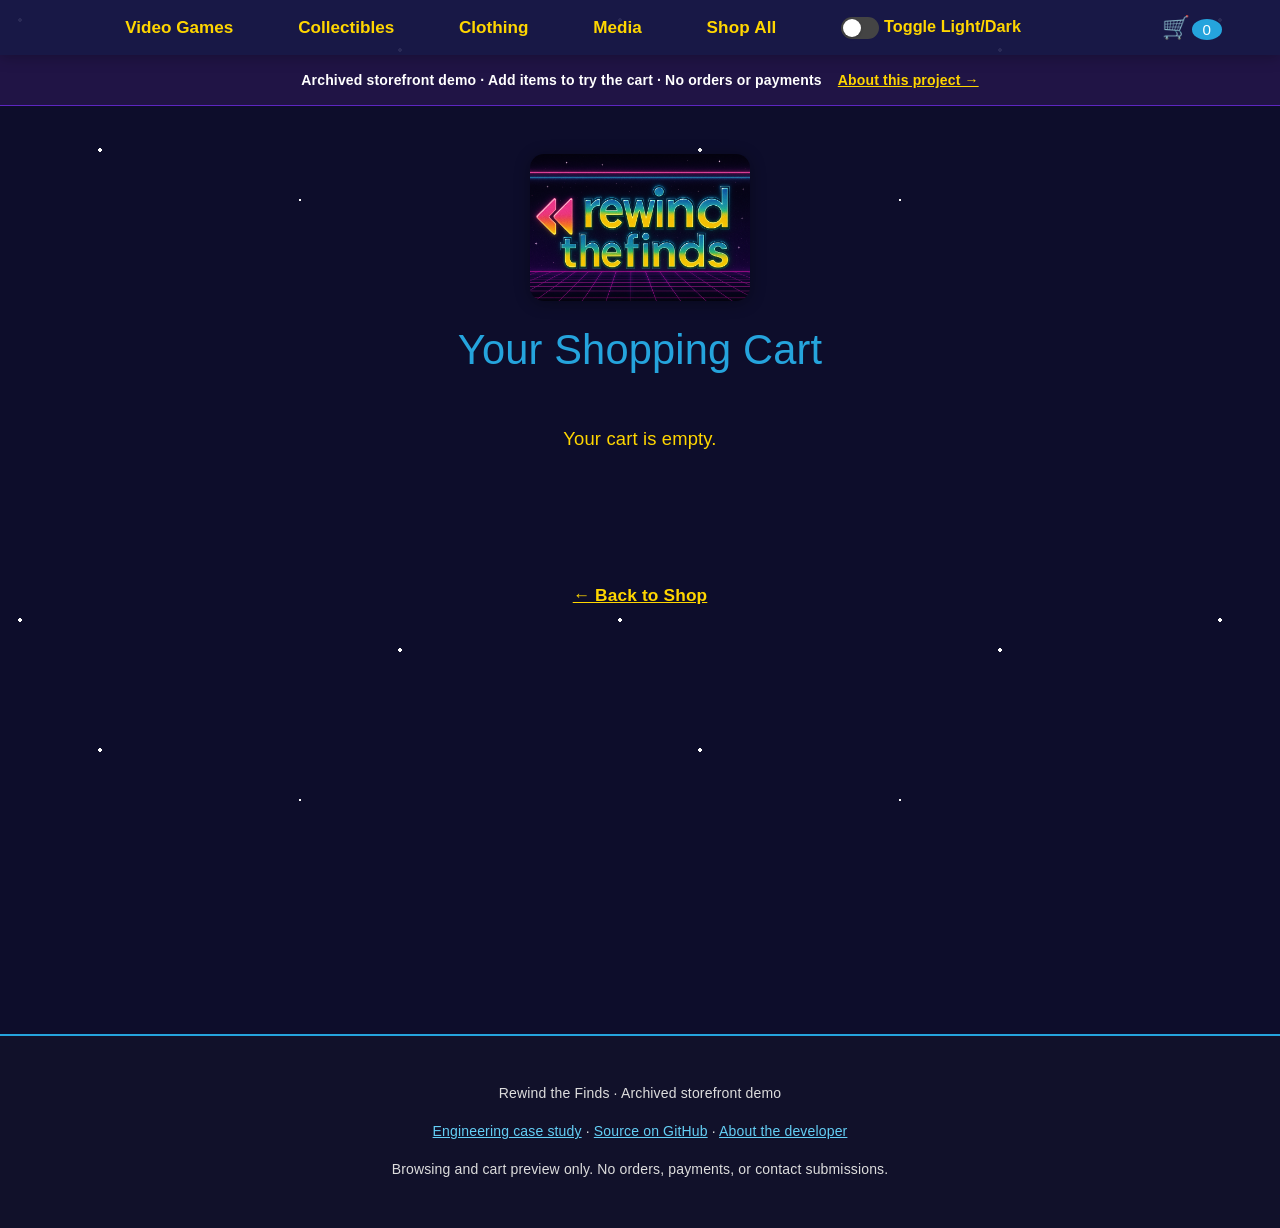
<file: cart.html>
<!DOCTYPE html>
<html lang="en">
<head>
  <!-- Google tag (gtag.js) -->


  <script>
  // Restore theme preference as early as possible to prevent flash
  const savedTheme = localStorage.getItem('theme');
  if (savedTheme === 'light') {
    document.documentElement.classList.add('light');
  } else if (savedTheme === 'dark') {
    document.documentElement.classList.remove('light');
  }
  </script>
  <meta charset="UTF-8">
  <title>Your Cart – Rewind the Finds</title>
  <meta name="viewport" content="width=device-width,initial-scale=1">

  <!-- SEO Meta -->
  <meta name="description" content="Review your shopping cart for vintage video games, curated clothing, and collectibles at Rewind the Finds. Edit your cart, adjust quantities, or proceed to secure checkout.">
  <meta name="keywords" content="cart, shopping cart, rewind the finds, checkout, vintage, video games, collectibles, retro games, Pensacola, curated clothing, online store">

  <!-- Canonical URL -->
  

  <!-- Open Graph / Facebook -->
  
  
  
  
  
  
  

  <!-- Twitter Card -->
  
  
  
  
  

  <!-- Local Business Schema.org Structured Data -->
  

  <!-- Favicon and App Icons -->
  
  

  <!-- Stylesheet -->
  <link rel="stylesheet" href="style/styles.css">

  <!-- Fonts -->
  
  
<link rel="stylesheet" href="style/archive.css"></head>

<body>
  <div id="nav-include"><!-- NAV Starts Here!!! -->
<nav aria-label="Main Navigation" role="navigation">
  <button class="hamburger" aria-label="Menu" aria-controls="mobile-nav" aria-expanded="false">
    <span></span><span></span><span></span>
  </button>
  <ul class="nav-content" id="mobile-nav">
    <li data-category="video-games">
      <button class="submenu-toggle" aria-expanded="false">Video Games</button>
      <ul class="submenu">
        <li data-category="video-games" data-subcategory1="atari">
          <button class="submenu-toggle" aria-expanded="false">Atari</button>
          <ul class="submenu">
            <li data-category="video-games" data-subcategory1="atari" data-subcategory2="atari-games"><a href="category.html?category=video-games&subcategory1=atari&subcategory2=atari-games" class="nav-link">Atari Games</a></li>
            <li data-category="video-games" data-subcategory1="atari" data-subcategory2="atari-accessories"><a href="category.html?category=video-games&subcategory1=atari&subcategory2=atari-accessories" class="nav-link">Atari Accessories</a></li>
            <li data-category="video-games" data-subcategory1="atari" data-subcategory2="atari-consoles"><a href="category.html?category=video-games&subcategory1=atari&subcategory2=atari-consoles" class="nav-link">Atari Consoles</a></li>
          </ul>
        </li>
        <li data-category="video-games" data-subcategory1="nes">
          <button class="submenu-toggle" aria-expanded="false">Nes</button>
          <ul class="submenu">
            <li data-category="video-games" data-subcategory1="nes" data-subcategory2="nes-games"><a href="category.html?category=video-games&subcategory1=nes&subcategory2=nes-games" class="nav-link">Nes Games</a></li>
            <li data-category="video-games" data-subcategory1="nes" data-subcategory2="nes-accessories"><a href="category.html?category=video-games&subcategory1=nes&subcategory2=nes-accessories" class="nav-link">Nes Accessories</a></li>
            <li data-category="video-games" data-subcategory1="nes" data-subcategory2="nes-consoles"><a href="category.html?category=video-games&subcategory1=nes&subcategory2=nes-consoles" class="nav-link">Nes Consoles</a></li>
          </ul>
        </li>
        <li data-category="video-games" data-subcategory1="snes">
          <button class="submenu-toggle" aria-expanded="false">Snes</button>
          <ul class="submenu">
            <li data-category="video-games" data-subcategory1="snes" data-subcategory2="snes-games"><a href="category.html?category=video-games&subcategory1=snes&subcategory2=snes-games" class="nav-link">Snes Games</a></li>
            <li data-category="video-games" data-subcategory1="snes" data-subcategory2="snes-accessories"><a href="category.html?category=video-games&subcategory1=snes&subcategory2=snes-accessories" class="nav-link">Snes Accessories</a></li>
            <li data-category="video-games" data-subcategory1="snes" data-subcategory2="snes-consoles"><a href="category.html?category=video-games&subcategory1=snes&subcategory2=snes-consoles" class="nav-link">Snes Consoles</a></li>
          </ul>
        </li>
        <li data-category="video-games" data-subcategory1="n64">
          <button class="submenu-toggle" aria-expanded="false">N64</button>
          <ul class="submenu">
            <li data-category="video-games" data-subcategory1="n64" data-subcategory2="n64-games"><a href="category.html?category=video-games&subcategory1=n64&subcategory2=n64-games" class="nav-link">N64 Games</a></li>
            <li data-category="video-games" data-subcategory1="n64" data-subcategory2="n64-accessories"><a href="category.html?category=video-games&subcategory1=n64&subcategory2=n64-accessories" class="nav-link">N64 Accessories</a></li>
            <li data-category="video-games" data-subcategory1="n64" data-subcategory2="n64-consoles"><a href="category.html?category=video-games&subcategory1=n64&subcategory2=n64-consoles" class="nav-link">N64 Consoles</a></li>
          </ul>
        </li>
        <li data-category="video-games" data-subcategory1="gamecube">
          <button class="submenu-toggle" aria-expanded="false">Gamecube</button>
          <ul class="submenu">
            <li data-category="video-games" data-subcategory1="gamecube" data-subcategory2="gamecube-games"><a href="category.html?category=video-games&subcategory1=gamecube&subcategory2=gamecube-games" class="nav-link">Gamecube Games</a></li>
            <li data-category="video-games" data-subcategory1="gamecube" data-subcategory2="gamecube-accessories"><a href="category.html?category=video-games&subcategory1=gamecube&subcategory2=gamecube-accessories" class="nav-link">Gamecube Accessories</a></li>
            <li data-category="video-games" data-subcategory1="gamecube" data-subcategory2="gamecube-consoles"><a href="category.html?category=video-games&subcategory1=gamecube&subcategory2=gamecube-consoles" class="nav-link">Gamecube Consoles</a></li>
          </ul>
        </li>
        <li data-category="video-games" data-subcategory1="dreamcast">
          <button class="submenu-toggle" aria-expanded="false">Dreamcast</button>
          <ul class="submenu">
            <li data-category="video-games" data-subcategory1="dreamcast" data-subcategory2="dreamcast-games"><a href="category.html?category=video-games&subcategory1=dreamcast&subcategory2=dreamcast-games" class="nav-link">Dreamcast Games</a></li>
            <li data-category="video-games" data-subcategory1="dreamcast" data-subcategory2="dreamcast-accessories"><a href="category.html?category=video-games&subcategory1=dreamcast&subcategory2=dreamcast-accessories" class="nav-link">Dreamcast Accessories</a></li>
            <li data-category="video-games" data-subcategory1="dreamcast" data-subcategory2="dreamcast-consoles"><a href="category.html?category=video-games&subcategory1=dreamcast&subcategory2=dreamcast-consoles" class="nav-link">Dreamcast Consoles</a></li>
          </ul>
        </li>
        <li data-category="video-games" data-subcategory1="genesis">
          <button class="submenu-toggle" aria-expanded="false">Genesis</button>
          <ul class="submenu">
            <li data-category="video-games" data-subcategory1="genesis" data-subcategory2="genesis-games"><a href="category.html?category=video-games&subcategory1=genesis&subcategory2=genesis-games" class="nav-link">Genesis Games</a></li>
            <li data-category="video-games" data-subcategory1="genesis" data-subcategory2="genesis-accessories"><a href="category.html?category=video-games&subcategory1=genesis&subcategory2=genesis-accessories" class="nav-link">Genesis Accessories</a></li>
            <li data-category="video-games" data-subcategory1="genesis" data-subcategory2="genesis-consoles"><a href="category.html?category=video-games&subcategory1=genesis&subcategory2=genesis-consoles" class="nav-link">Genesis Consoles</a></li>
          </ul>
        </li>
        <li data-category="video-games" data-subcategory1="saturn">
          <button class="submenu-toggle" aria-expanded="false">Saturn</button>
          <ul class="submenu">
            <li data-category="video-games" data-subcategory1="saturn" data-subcategory2="saturn-games"><a href="category.html?category=video-games&subcategory1=saturn&subcategory2=saturn-games" class="nav-link">Saturn Games</a></li>
            <li data-category="video-games" data-subcategory1="saturn" data-subcategory2="saturn-accessories"><a href="category.html?category=video-games&subcategory1=saturn&subcategory2=saturn-accessories" class="nav-link">Saturn Accessories</a></li>
            <li data-category="video-games" data-subcategory1="saturn" data-subcategory2="saturn-consoles"><a href="category.html?category=video-games&subcategory1=saturn&subcategory2=saturn-consoles" class="nav-link">Saturn Consoles</a></li>
          </ul>
        </li>
        <li data-category="video-games" data-subcategory1="playstation">
          <button class="submenu-toggle" aria-expanded="false">Playstation</button>
          <ul class="submenu">
            <li data-category="video-games" data-subcategory1="playstation" data-subcategory2="playstation-games"><a href="category.html?category=video-games&subcategory1=playstation&subcategory2=playstation-games" class="nav-link">Playstation Games</a></li>
            <li data-category="video-games" data-subcategory1="playstation" data-subcategory2="playstation-accessories"><a href="category.html?category=video-games&subcategory1=playstation&subcategory2=playstation-accessories" class="nav-link">Playstation Accessories</a></li>
            <li data-category="video-games" data-subcategory1="playstation" data-subcategory2="playstation-consoles"><a href="category.html?category=video-games&subcategory1=playstation&subcategory2=playstation-consoles" class="nav-link">Playstation Consoles</a></li>
          </ul>
        </li>
        <li data-category="video-games" data-subcategory1="ps2">
          <button class="submenu-toggle" aria-expanded="false">Ps2</button>
          <ul class="submenu">
            <li data-category="video-games" data-subcategory1="ps2" data-subcategory2="ps2-games"><a href="category.html?category=video-games&subcategory1=ps2&subcategory2=ps2-games" class="nav-link">Ps2 Games</a></li>
            <li data-category="video-games" data-subcategory1="ps2" data-subcategory2="ps2-accessories"><a href="category.html?category=video-games&subcategory1=ps2&subcategory2=ps2-accessories" class="nav-link">Ps2 Accessories</a></li>
            <li data-category="video-games" data-subcategory1="ps2" data-subcategory2="ps2-consoles"><a href="category.html?category=video-games&subcategory1=ps2&subcategory2=ps2-consoles" class="nav-link">Ps2 Consoles</a></li>
          </ul>
        </li>
        <li data-category="video-games" data-subcategory1="ps3">
          <button class="submenu-toggle" aria-expanded="false">Ps3</button>
          <ul class="submenu">
            <li data-category="video-games" data-subcategory1="ps3" data-subcategory2="ps3-games"><a href="category.html?category=video-games&subcategory1=ps3&subcategory2=ps3-games" class="nav-link">Ps3 Games</a></li>
            <li data-category="video-games" data-subcategory1="ps3" data-subcategory2="ps3-accessories"><a href="category.html?category=video-games&subcategory1=ps3&subcategory2=ps3-accessories" class="nav-link">Ps3 Accessories</a></li>
            <li data-category="video-games" data-subcategory1="ps3" data-subcategory2="ps3-consoles"><a href="category.html?category=video-games&subcategory1=ps3&subcategory2=ps3-consoles" class="nav-link">Ps3 Consoles</a></li>
          </ul>
        </li>
        <li data-category="video-games" data-subcategory1="wii">
          <button class="submenu-toggle" aria-expanded="false">Wii</button>
          <ul class="submenu">
            <li data-category="video-games" data-subcategory1="wii" data-subcategory2="wii-games"><a href="category.html?category=video-games&subcategory1=wii&subcategory2=wii-games" class="nav-link">Wii Games</a></li>
            <li data-category="video-games" data-subcategory1="wii" data-subcategory2="wii-accessories"><a href="category.html?category=video-games&subcategory1=wii&subcategory2=wii-accessories" class="nav-link">Wii Accessories</a></li>
            <li data-category="video-games" data-subcategory1="wii" data-subcategory2="wii-consoles"><a href="category.html?category=video-games&subcategory1=wii&subcategory2=wii-consoles" class="nav-link">Wii Consoles</a></li>
          </ul>
        </li>
        <li data-category="video-games" data-subcategory1="wii-u">
          <button class="submenu-toggle" aria-expanded="false">Wii U</button>
          <ul class="submenu">
            <li data-category="video-games" data-subcategory1="wii-u" data-subcategory2="wii-u-games"><a href="category.html?category=video-games&subcategory1=wii-u&subcategory2=wii-u-games" class="nav-link">Wii U Games</a></li>
            <li data-category="video-games" data-subcategory1="wii-u" data-subcategory2="wii-u-accessories"><a href="category.html?category=video-games&subcategory1=wii-u&subcategory2=wii-u-accessories" class="nav-link">Wii U Accessories</a></li>
            <li data-category="video-games" data-subcategory1="wii-u" data-subcategory2="wii-u-consoles"><a href="category.html?category=video-games&subcategory1=wii-u&subcategory2=wii-u-consoles" class="nav-link">Wii U Consoles</a></li>
          </ul>
        </li>
        <li data-category="video-games" data-subcategory1="ds">
          <button class="submenu-toggle" aria-expanded="false">Ds</button>
          <ul class="submenu">
            <li data-category="video-games" data-subcategory1="ds" data-subcategory2="ds-games"><a href="category.html?category=video-games&subcategory1=ds&subcategory2=ds-games" class="nav-link">Ds Games</a></li>
            <li data-category="video-games" data-subcategory1="ds" data-subcategory2="ds-consoles"><a href="category.html?category=video-games&subcategory1=ds&subcategory2=ds-consoles" class="nav-link">Ds Consoles</a></li>
          </ul>
        </li>
        <li data-category="video-games" data-subcategory1="3ds">
          <button class="submenu-toggle" aria-expanded="false">3Ds</button>
          <ul class="submenu">
            <li data-category="video-games" data-subcategory1="3ds" data-subcategory2="3ds-games"><a href="category.html?category=video-games&subcategory1=3ds&subcategory2=3ds-games" class="nav-link">3Ds Games</a></li>
            <li data-category="video-games" data-subcategory1="3ds" data-subcategory2="3ds-consoles"><a href="category.html?category=video-games&subcategory1=3ds&subcategory2=3ds-consoles" class="nav-link">3Ds Consoles</a></li>
          </ul>
        </li>
        <li data-category="video-games" data-subcategory1="game-boy">
          <button class="submenu-toggle" aria-expanded="false">Game Boy</button>
          <ul class="submenu">
            <li data-category="video-games" data-subcategory1="game-boy" data-subcategory2="game-boy-games"><a href="category.html?category=video-games&subcategory1=game-boy&subcategory2=game-boy-games" class="nav-link">Game Boy Games</a></li>
            <li data-category="video-games" data-subcategory1="game-boy" data-subcategory2="game-boy-consoles"><a href="category.html?category=video-games&subcategory1=game-boy&subcategory2=game-boy-consoles" class="nav-link">Game Boy Consoles</a></li>
          </ul>
        </li>
        <li data-category="video-games" data-subcategory1="game-boy-color">
          <button class="submenu-toggle" aria-expanded="false">Game Boy Color</button>
          <ul class="submenu">
            <li data-category="video-games" data-subcategory1="game-boy-color" data-subcategory2="game-boy-color-games"><a href="category.html?category=video-games&subcategory1=game-boy-color&subcategory2=game-boy-color-games" class="nav-link">Game Boy Color Games</a></li>
            <li data-category="video-games" data-subcategory1="game-boy-color" data-subcategory2="game-boy-color-consoles"><a href="category.html?category=video-games&subcategory1=game-boy-color&subcategory2=game-boy-color-consoles" class="nav-link">Game Boy Color Consoles</a></li>
          </ul>
        </li>
        <li data-category="video-games" data-subcategory1="game-boy-advance">
          <button class="submenu-toggle" aria-expanded="false">Game Boy Advance</button>
          <ul class="submenu">
            <li data-category="video-games" data-subcategory1="game-boy-advance" data-subcategory2="gba-games"><a href="category.html?category=video-games&subcategory1=game-boy-advance&subcategory2=gba-games" class="nav-link">Gba Games</a></li>
            <li data-category="video-games" data-subcategory1="game-boy-advance" data-subcategory2="gba-consoles"><a href="category.html?category=video-games&subcategory1=game-boy-advance&subcategory2=gba-consoles" class="nav-link">Gba Consoles</a></li>
          </ul>
        </li>
        <li data-category="video-games" data-subcategory1="switch">
          <button class="submenu-toggle" aria-expanded="false">Switch</button>
          <ul class="submenu">
            <li data-category="video-games" data-subcategory1="switch" data-subcategory2="switch-games"><a href="category.html?category=video-games&subcategory1=switch&subcategory2=switch-games" class="nav-link">Switch Games</a></li>
            <li data-category="video-games" data-subcategory1="switch" data-subcategory2="switch-accessories"><a href="category.html?category=video-games&subcategory1=switch&subcategory2=switch-accessories" class="nav-link">Switch Accessories</a></li>
            <li data-category="video-games" data-subcategory1="switch" data-subcategory2="switch-consoles"><a href="category.html?category=video-games&subcategory1=switch&subcategory2=switch-consoles" class="nav-link">Switch Consoles</a></li>
          </ul>
        </li>
        <li data-category="video-games" data-subcategory1="psp">
          <button class="submenu-toggle" aria-expanded="false">Psp</button>
          <ul class="submenu">
            <li data-category="video-games" data-subcategory1="psp" data-subcategory2="psp-games"><a href="category.html?category=video-games&subcategory1=psp&subcategory2=psp-games" class="nav-link">Psp Games</a></li>
            <li data-category="video-games" data-subcategory1="psp" data-subcategory2="psp-consoles"><a href="category.html?category=video-games&subcategory1=psp&subcategory2=psp-consoles" class="nav-link">Psp Consoles</a></li>
          </ul>
        </li>
        <li data-category="video-games" data-subcategory1="vita">
          <button class="submenu-toggle" aria-expanded="false">Vita</button>
          <ul class="submenu">
            <li data-category="video-games" data-subcategory1="vita" data-subcategory2="vita-games"><a href="category.html?category=video-games&subcategory1=vita&subcategory2=vita-games" class="nav-link">Vita Games</a></li>
            <li data-category="video-games" data-subcategory1="vita" data-subcategory2="vita-consoles"><a href="category.html?category=video-games&subcategory1=vita&subcategory2=vita-consoles" class="nav-link">Vita Consoles</a></li>
          </ul>
        </li>
        <li data-category="video-games" data-subcategory1="pc">
          <button class="submenu-toggle" aria-expanded="false">Pc</button>
          <ul class="submenu">
            <li data-category="video-games" data-subcategory1="pc" data-subcategory2="pc-games"><a href="category.html?category=video-games&subcategory1=pc&subcategory2=pc-games" class="nav-link">Pc Games</a></li>
            <li data-category="video-games" data-subcategory1="pc" data-subcategory2="big-box"><a href="category.html?category=video-games&subcategory1=pc&subcategory2=big-box" class="nav-link">Big Box</a></li>
            <li data-category="video-games" data-subcategory1="pc" data-subcategory2="modern"><a href="category.html?category=video-games&subcategory1=pc&subcategory2=modern" class="nav-link">Modern</a></li>
          </ul>
        </li>
        <li data-category="video-games" data-subcategory1="xbox">
          <button class="submenu-toggle" aria-expanded="false">Xbox</button>
          <ul class="submenu">
            <li data-category="video-games" data-subcategory1="xbox" data-subcategory2="xbox-games"><a href="category.html?category=video-games&subcategory1=xbox&subcategory2=xbox-games" class="nav-link">Xbox Games</a></li>
            <li data-category="video-games" data-subcategory1="xbox" data-subcategory2="xbox-accessories"><a href="category.html?category=video-games&subcategory1=xbox&subcategory2=xbox-accessories" class="nav-link">Xbox Accessories</a></li>
            <li data-category="video-games" data-subcategory1="xbox" data-subcategory2="xbox-consoles"><a href="category.html?category=video-games&subcategory1=xbox&subcategory2=xbox-consoles" class="nav-link">Xbox Consoles</a></li>
          </ul>
        </li>
        <li data-category="video-games" data-subcategory1="xbox-360">
          <button class="submenu-toggle" aria-expanded="false">Xbox 360</button>
          <ul class="submenu">
            <li data-category="video-games" data-subcategory1="xbox-360" data-subcategory2="xbox360-games"><a href="category.html?category=video-games&subcategory1=xbox-360&subcategory2=xbox360-games" class="nav-link">Xbox360 Games</a></li>
            <li data-category="video-games" data-subcategory1="xbox-360" data-subcategory2="xbox360-accessories"><a href="category.html?category=video-games&subcategory1=xbox-360&subcategory2=xbox360-accessories" class="nav-link">Xbox360 Accessories</a></li>
            <li data-category="video-games" data-subcategory1="xbox-360" data-subcategory2="xbox360-consoles"><a href="category.html?category=video-games&subcategory1=xbox-360&subcategory2=xbox360-consoles" class="nav-link">Xbox360 Consoles</a></li>
          </ul>
        </li>
        <li data-category="video-games" data-subcategory1="xbox-one">
          <button class="submenu-toggle" aria-expanded="false">Xbox One</button>
          <ul class="submenu">
            <li data-category="video-games" data-subcategory1="xbox-one" data-subcategory2="xbox-one-games"><a href="category.html?category=video-games&subcategory1=xbox-one&subcategory2=xbox-one-games" class="nav-link">Xbox One Games</a></li>
            <li data-category="video-games" data-subcategory1="xbox-one" data-subcategory2="xbox-one-accessories"><a href="category.html?category=video-games&subcategory1=xbox-one&subcategory2=xbox-one-accessories" class="nav-link">Xbox One Accessories</a></li>
            <li data-category="video-games" data-subcategory1="xbox-one" data-subcategory2="xbox-one-consoles"><a href="category.html?category=video-games&subcategory1=xbox-one&subcategory2=xbox-one-consoles" class="nav-link">Xbox One Consoles</a></li>
          </ul>
        </li>
      </ul>
    </li>
    <li data-category="collectibles">
      <button class="submenu-toggle" aria-expanded="false">Collectibles</button>
      <ul class="submenu">
        <li data-category="collectibles" data-subcategory1="trading-cards">
          <button class="submenu-toggle" aria-expanded="false">Trading Cards</button>
          <ul class="submenu">
            <li data-category="collectibles" data-subcategory1="trading-cards" data-subcategory2="pokemon"><a href="category.html?category=collectibles&subcategory1=trading-cards&subcategory2=pokemon" class="nav-link">Pokemon</a></li>
            <li data-category="collectibles" data-subcategory1="trading-cards" data-subcategory2="magic"><a href="category.html?category=collectibles&subcategory1=trading-cards&subcategory2=magic" class="nav-link">Magic</a></li>
            <li data-category="collectibles" data-subcategory1="trading-cards" data-subcategory2="yugioh"><a href="category.html?category=collectibles&subcategory1=trading-cards&subcategory2=yugioh" class="nav-link">Yugioh</a></li>
            <li data-category="collectibles" data-subcategory1="trading-cards" data-subcategory2="sports-cards"><a href="category.html?category=collectibles&subcategory1=trading-cards&subcategory2=sports-cards" class="nav-link">Sports Cards</a></li>
            <li data-category="collectibles" data-subcategory1="trading-cards" data-subcategory2="other-cards"><a href="category.html?category=collectibles&subcategory1=trading-cards&subcategory2=other-cards" class="nav-link">Other Cards</a></li>
            <li data-category="collectibles" data-subcategory1="trading-cards"><a href="category.html?category=collectibles&subcategory1=trading-cards" class="nav-link">Shop All Trading-Cards</a></li>
          </ul>
        </li>
        <li data-category="collectibles" data-subcategory1="comics">
          <button class="submenu-toggle" aria-expanded="false">Comics</button>
          <ul class="submenu">
            <li data-category="collectibles" data-subcategory1="comics" data-subcategory2="golden-age">
              <button class="submenu-toggle" aria-expanded="false">Golden Age</button>
              <ul class="submenu">
                <li data-category="collectibles" data-subcategory1="comics" data-subcategory2="golden-age" data-subcategory3="marvel"><a href="category.html?category=collectibles&subcategory1=comics&subcategory2=golden-age&subcategory3=marvel" class="nav-link">Marvel</a></li>
                <li data-category="collectibles" data-subcategory1="comics" data-subcategory2="golden-age" data-subcategory3="dc"><a href="category.html?category=collectibles&subcategory1=comics&subcategory2=golden-age&subcategory3=dc" class="nav-link">Dc</a></li>
                <li data-category="collectibles" data-subcategory1="comics" data-subcategory2="golden-age" data-subcategory3="indie"><a href="category.html?category=collectibles&subcategory1=comics&subcategory2=golden-age&subcategory3=indie" class="nav-link">Indie</a></li>
                <li data-category="collectibles" data-subcategory1="comics" data-subcategory2="golden-age" data-subcategory3="other"><a href="category.html?category=collectibles&subcategory1=comics&subcategory2=golden-age&subcategory3=other" class="nav-link">Other</a></li>
              </ul>
            </li>
            <li data-category="collectibles" data-subcategory1="comics" data-subcategory2="silver-age">
              <button class="submenu-toggle" aria-expanded="false">Silver Age</button>
              <ul class="submenu">
                <li data-category="collectibles" data-subcategory1="comics" data-subcategory2="silver-age" data-subcategory3="marvel"><a href="category.html?category=collectibles&subcategory1=comics&subcategory2=silver-age&subcategory3=marvel" class="nav-link">Marvel</a></li>
                <li data-category="collectibles" data-subcategory1="comics" data-subcategory2="silver-age" data-subcategory3="dc"><a href="category.html?category=collectibles&subcategory1=comics&subcategory2=silver-age&subcategory3=dc" class="nav-link">Dc</a></li>
                <li data-category="collectibles" data-subcategory1="comics" data-subcategory2="silver-age" data-subcategory3="indie"><a href="category.html?category=collectibles&subcategory1=comics&subcategory2=silver-age&subcategory3=indie" class="nav-link">Indie</a></li>
                <li data-category="collectibles" data-subcategory1="comics" data-subcategory2="silver-age" data-subcategory3="other"><a href="category.html?category=collectibles&subcategory1=comics&subcategory2=silver-age&subcategory3=other" class="nav-link">Other</a></li>
              </ul>
            </li>
            <li data-category="collectibles" data-subcategory1="comics" data-subcategory2="bronze-age">
              <button class="submenu-toggle" aria-expanded="false">Bronze Age</button>
              <ul class="submenu">
                <li data-category="collectibles" data-subcategory1="comics" data-subcategory2="bronze-age" data-subcategory3="marvel"><a href="category.html?category=collectibles&subcategory1=comics&subcategory2=bronze-age&subcategory3=marvel" class="nav-link">Marvel</a></li>
                <li data-category="collectibles" data-subcategory1="comics" data-subcategory2="bronze-age" data-subcategory3="dc"><a href="category.html?category=collectibles&subcategory1=comics&subcategory2=bronze-age&subcategory3=dc" class="nav-link">Dc</a></li>
                <li data-category="collectibles" data-subcategory1="comics" data-subcategory2="bronze-age" data-subcategory3="indie"><a href="category.html?category=collectibles&subcategory1=comics&subcategory2=bronze-age&subcategory3=indie" class="nav-link">Indie</a></li>
                <li data-category="collectibles" data-subcategory1="comics" data-subcategory2="bronze-age" data-subcategory3="other"><a href="category.html?category=collectibles&subcategory1=comics&subcategory2=bronze-age&subcategory3=other" class="nav-link">Other</a></li>
              </ul>
            </li>
            <li data-category="collectibles" data-subcategory1="comics" data-subcategory2="copper-age">
              <button class="submenu-toggle" aria-expanded="false">Copper Age</button>
              <ul class="submenu">
                <li data-category="collectibles" data-subcategory1="comics" data-subcategory2="copper-age" data-subcategory3="marvel"><a href="category.html?category=collectibles&subcategory1=comics&subcategory2=copper-age&subcategory3=marvel" class="nav-link">Marvel</a></li>
                <li data-category="collectibles" data-subcategory1="comics" data-subcategory2="copper-age" data-subcategory3="dc"><a href="category.html?category=collectibles&subcategory1=comics&subcategory2=copper-age&subcategory3=dc" class="nav-link">Dc</a></li>
                <li data-category="collectibles" data-subcategory1="comics" data-subcategory2="copper-age" data-subcategory3="indie"><a href="category.html?category=collectibles&subcategory1=comics&subcategory2=copper-age&subcategory3=indie" class="nav-link">Indie</a></li>
                <li data-category="collectibles" data-subcategory1="comics" data-subcategory2="copper-age" data-subcategory3="other"><a href="category.html?category=collectibles&subcategory1=comics&subcategory2=copper-age&subcategory3=other" class="nav-link">Other</a></li>
              </ul>
            </li>
            <li data-category="collectibles" data-subcategory1="comics" data-subcategory2="modern-age">
              <button class="submenu-toggle" aria-expanded="false">Modern Age</button>
              <ul class="submenu">
                <li data-category="collectibles" data-subcategory1="comics" data-subcategory2="modern-age" data-subcategory3="marvel"><a href="category.html?category=collectibles&subcategory1=comics&subcategory2=modern-age&subcategory3=marvel" class="nav-link">Marvel</a></li>
                <li data-category="collectibles" data-subcategory1="comics" data-subcategory2="modern-age" data-subcategory3="dc"><a href="category.html?category=collectibles&subcategory1=comics&subcategory2=modern-age&subcategory3=dc" class="nav-link">Dc</a></li>
                <li data-category="collectibles" data-subcategory1="comics" data-subcategory2="modern-age" data-subcategory3="indie"><a href="category.html?category=collectibles&subcategory1=comics&subcategory2=modern-age&subcategory3=indie" class="nav-link">Indie</a></li>
                <li data-category="collectibles" data-subcategory1="comics" data-subcategory2="modern-age" data-subcategory3="other"><a href="category.html?category=collectibles&subcategory1=comics&subcategory2=modern-age&subcategory3=other" class="nav-link">Other</a></li>
              </ul>
            </li>
            <li data-category="collectibles" data-subcategory1="comics"><a href="category.html?category=collectibles&subcategory1=comics" class="nav-link">Shop All Comics</a></li>
          </ul>
        </li>
        <li data-category="collectibles" data-subcategory1="toys">
          <button class="submenu-toggle" aria-expanded="false">Toys</button>
          <ul class="submenu">
            <li data-category="collectibles" data-subcategory1="toys" data-subcategory2="vintage-toys"><a href="category.html?category=collectibles&subcategory1=toys&subcategory2=vintage-toys" class="nav-link">Vintage Toys</a></li>
            <li data-category="collectibles" data-subcategory1="toys" data-subcategory2="modern-toys"><a href="category.html?category=collectibles&subcategory1=toys&subcategory2=modern-toys" class="nav-link">Modern Toys</a></li>
            <li data-category="collectibles" data-subcategory1="toys" data-subcategory2="action-figures"><a href="category.html?category=collectibles&subcategory1=toys&subcategory2=action-figures" class="nav-link">Action Figures</a></li>
            <li data-category="collectibles" data-subcategory1="toys" data-subcategory2="plushies"><a href="category.html?category=collectibles&subcategory1=toys&subcategory2=plushies" class="nav-link">Plushies</a></li>
            <li data-category="collectibles" data-subcategory1="toys" data-subcategory2="other"><a href="category.html?category=collectibles&subcategory1=toys&subcategory2=other" class="nav-link">Other</a></li>
            <li data-category="collectibles" data-subcategory1="toys"><a href="category.html?category=collectibles&subcategory1=toys" class="nav-link">Shop All Toys</a></li>
          </ul>
        </li>
        <li data-category="collectibles" data-subcategory1="pins"><a href="category.html?category=collectibles&subcategory1=pins" class="nav-link">Pins</a></li>
        <li data-category="collectibles" data-subcategory1="patches"><a href="category.html?category=collectibles&subcategory1=patches" class="nav-link">Patches</a></li>
        <li data-category="collectibles" data-subcategory1="figures">
          <button class="submenu-toggle" aria-expanded="false">Figures</button>
          <ul class="submenu">
            <li data-category="collectibles" data-subcategory1="figures" data-subcategory2="statues"><a href="category.html?category=collectibles&subcategory1=figures&subcategory2=statues" class="nav-link">Statues</a></li>
            <li data-category="collectibles" data-subcategory1="figures" data-subcategory2="model-kits"><a href="category.html?category=collectibles&subcategory1=figures&subcategory2=model-kits" class="nav-link">Model Kits</a></li>
            <li data-category="collectibles" data-subcategory1="figures"><a href="category.html?category=collectibles&subcategory1=figures" class="nav-link">Shop All Figures</a></li>
          </ul>
        </li>
        <li data-category="collectibles" data-subcategory1="board-games">
          <button class="submenu-toggle" aria-expanded="false">Board Games</button>
          <ul class="submenu">
            <li data-category="collectibles" data-subcategory1="board-games" data-subcategory2="vintage"><a href="category.html?category=collectibles&subcategory1=board-games&subcategory2=vintage" class="nav-link">Vintage</a></li>
            <li data-category="collectibles" data-subcategory1="board-games" data-subcategory2="modern"><a href="category.html?category=collectibles&subcategory1=board-games&subcategory2=modern" class="nav-link">Modern</a></li>
            <li data-category="collectibles" data-subcategory1="board-games"><a href="category.html?category=collectibles&subcategory1=board-games" class="nav-link">Shop All Board-Games</a></li>
          </ul>
        </li>
        <li data-category="collectibles" data-subcategory1="advertising">
          <button class="submenu-toggle" aria-expanded="false">Advertising</button>
          <ul class="submenu">
            <li data-category="collectibles" data-subcategory1="advertising" data-subcategory2="signs"><a href="category.html?category=collectibles&subcategory1=advertising&subcategory2=signs" class="nav-link">Signs</a></li>
            <li data-category="collectibles" data-subcategory1="advertising" data-subcategory2="tins"><a href="category.html?category=collectibles&subcategory1=advertising&subcategory2=tins" class="nav-link">Tins</a></li>
            <li data-category="collectibles" data-subcategory1="advertising" data-subcategory2="print-ads"><a href="category.html?category=collectibles&subcategory1=advertising&subcategory2=print-ads" class="nav-link">Print Ads</a></li>
            <li data-category="collectibles" data-subcategory1="advertising"><a href="category.html?category=collectibles&subcategory1=advertising" class="nav-link">Shop All Advertising</a></li>
          </ul>
        </li>
        <li data-category="collectibles" data-subcategory1="ephemera">
          <button class="submenu-toggle" aria-expanded="false">Ephemera</button>
          <ul class="submenu">
            <li data-category="collectibles" data-subcategory1="ephemera" data-subcategory2="postcards"><a href="category.html?category=collectibles&subcategory1=ephemera&subcategory2=postcards" class="nav-link">Postcards</a></li>
            <li data-category="collectibles" data-subcategory1="ephemera" data-subcategory2="photos"><a href="category.html?category=collectibles&subcategory1=ephemera&subcategory2=photos" class="nav-link">Photos</a></li>
            <li data-category="collectibles" data-subcategory1="ephemera" data-subcategory2="documents"><a href="category.html?category=collectibles&subcategory1=ephemera&subcategory2=documents" class="nav-link">Documents</a></li>
            <li data-category="collectibles" data-subcategory1="ephemera"><a href="category.html?category=collectibles&subcategory1=ephemera" class="nav-link">Shop All Ephemera</a></li>
          </ul>
        </li>
        <li data-category="collectibles" data-subcategory1="matchbooks"><a href="category.html?category=collectibles&subcategory1=matchbooks" class="nav-link">Matchbooks</a></li>
        <li data-category="collectibles" data-subcategory1="home-decor">
          <button class="submenu-toggle" aria-expanded="false">Home Decor</button>
          <ul class="submenu">
            <li data-category="collectibles" data-subcategory1="home-decor" data-subcategory2="mid-century"><a href="category.html?category=collectibles&subcategory1=home-decor&subcategory2=mid-century" class="nav-link">Mid Century</a></li>
          </ul>
        </li>
        <li data-category="collectibles" data-subcategory1="vintage-electronics">
          <button class="submenu-toggle" aria-expanded="false">Vintage Electronics</button>
          <ul class="submenu">
            <li data-category="collectibles" data-subcategory1="vintage-electronics" data-subcategory2="radios"><a href="category.html?category=collectibles&subcategory1=vintage-electronics&subcategory2=radios" class="nav-link">Radios</a></li>
            <li data-category="collectibles" data-subcategory1="vintage-electronics" data-subcategory2="vhs-players"><a href="category.html?category=collectibles&subcategory1=vintage-electronics&subcategory2=vhs-players" class="nav-link">Vhs Players</a></li>
            <li data-category="collectibles" data-subcategory1="vintage-electronics"><a href="category.html?category=collectibles&subcategory1=vintage-electronics" class="nav-link">Shop All Vintage-Electronics</a></li>
          </ul>
        </li>
        <li data-category="collectibles" data-subcategory1="photography">
          <button class="submenu-toggle" aria-expanded="false">Photography</button>
          <ul class="submenu">
            <li data-category="collectibles" data-subcategory1="photography" data-subcategory2="cameras"><a href="category.html?category=collectibles&subcategory1=photography&subcategory2=cameras" class="nav-link">Cameras</a></li>
            <li data-category="collectibles" data-subcategory1="photography" data-subcategory2="film"><a href="category.html?category=collectibles&subcategory1=photography&subcategory2=film" class="nav-link">Film</a></li>
            <li data-category="collectibles" data-subcategory1="photography" data-subcategory2="accessories"><a href="category.html?category=collectibles&subcategory1=photography&subcategory2=accessories" class="nav-link">Accessories</a></li>
            <li data-category="collectibles" data-subcategory1="photography"><a href="category.html?category=collectibles&subcategory1=photography" class="nav-link">Shop All Photography</a></li>
          </ul>
        </li>
        <li data-category="collectibles" data-subcategory1="jewelry">
          <button class="submenu-toggle" aria-expanded="false">Jewelry</button>
          <ul class="submenu">
            <li data-category="collectibles" data-subcategory1="jewelry" data-subcategory2="rings"><a href="category.html?category=collectibles&subcategory1=jewelry&subcategory2=rings" class="nav-link">Rings</a></li>
            <li data-category="collectibles" data-subcategory1="jewelry" data-subcategory2="bracelets"><a href="category.html?category=collectibles&subcategory1=jewelry&subcategory2=bracelets" class="nav-link">Bracelets</a></li>
            <li data-category="collectibles" data-subcategory1="jewelry" data-subcategory2="necklaces"><a href="category.html?category=collectibles&subcategory1=jewelry&subcategory2=necklaces" class="nav-link">Necklaces</a></li>
            <li data-category="collectibles" data-subcategory1="jewelry" data-subcategory2="earrings"><a href="category.html?category=collectibles&subcategory1=jewelry&subcategory2=earrings" class="nav-link">Earrings</a></li>
            <li data-category="collectibles" data-subcategory1="jewelry" data-subcategory2="pendants"><a href="category.html?category=collectibles&subcategory1=jewelry&subcategory2=pendants" class="nav-link">Pendants</a></li>
            <li data-category="collectibles" data-subcategory1="jewelry"><a href="category.html?category=collectibles&subcategory1=jewelry" class="nav-link">Shop All Jewelry</a></li>
          </ul>
        </li>
      </ul>
    </li>
    <li data-category="clothing">
      <button class="submenu-toggle" aria-expanded="false">Clothing</button>
      <ul class="submenu">
        <li data-category="clothing" data-subcategory1="tops">
          <button class="submenu-toggle" aria-expanded="false">Tops</button>
          <ul class="submenu">
            <li data-category="clothing" data-subcategory1="tops" data-subcategory2="t-shirts"><a href="category.html?category=clothing&subcategory1=tops&subcategory2=t-shirts" class="nav-link">T Shirts</a></li>
            <li data-category="clothing" data-subcategory1="tops" data-subcategory2="band-tees"><a href="category.html?category=clothing&subcategory1=tops&subcategory2=band-tees" class="nav-link">Band Tees</a></li>
            <li data-category="clothing" data-subcategory1="tops" data-subcategory2="button-down"><a href="category.html?category=clothing&subcategory1=tops&subcategory2=button-down" class="nav-link">Button Down</a></li>
            <li data-category="clothing" data-subcategory1="tops" data-subcategory2="blouses"><a href="category.html?category=clothing&subcategory1=tops&subcategory2=blouses" class="nav-link">Blouses</a></li>
            <li data-category="clothing" data-subcategory1="tops" data-subcategory2="tank-tops"><a href="category.html?category=clothing&subcategory1=tops&subcategory2=tank-tops" class="nav-link">Tank Tops</a></li>
            <li data-category="clothing" data-subcategory1="tops" data-subcategory2="polos"><a href="category.html?category=clothing&subcategory1=tops&subcategory2=polos" class="nav-link">Polos</a></li>
            <li data-category="clothing" data-subcategory1="tops" data-subcategory2="sweaters"><a href="category.html?category=clothing&subcategory1=tops&subcategory2=sweaters" class="nav-link">Sweaters</a></li>
            <li data-category="clothing" data-subcategory1="tops" data-subcategory2="hoodies"><a href="category.html?category=clothing&subcategory1=tops&subcategory2=hoodies" class="nav-link">Hoodies</a></li>
            <li data-category="clothing" data-subcategory1="tops" data-subcategory2="crop-tops"><a href="category.html?category=clothing&subcategory1=tops&subcategory2=crop-tops" class="nav-link">Crop Tops</a></li>
            <li data-category="clothing" data-subcategory1="tops" data-subcategory2="plus-size"><a href="category.html?category=clothing&subcategory1=tops&subcategory2=plus-size" class="nav-link">Plus Size</a></li>
            <li data-category="clothing" data-subcategory1="tops" data-subcategory2="designer"><a href="category.html?category=clothing&subcategory1=tops&subcategory2=designer" class="nav-link">Designer</a></li>
            <li data-category="clothing" data-subcategory1="tops" data-subcategory2="vintage"><a href="category.html?category=clothing&subcategory1=tops&subcategory2=vintage" class="nav-link">Vintage</a></li>
            <li data-category="clothing" data-subcategory1="tops"><a href="category.html?category=clothing&subcategory1=tops" class="nav-link">Shop All Tops</a></li>
          </ul>
        </li>
        <li data-category="clothing" data-subcategory1="pants">
          <button class="submenu-toggle" aria-expanded="false">Pants</button>
          <ul class="submenu">
            <li data-category="clothing" data-subcategory1="pants" data-subcategory2="jeans"><a href="category.html?category=clothing&subcategory1=pants&subcategory2=jeans" class="nav-link">Jeans</a></li>
            <li data-category="clothing" data-subcategory1="pants" data-subcategory2="trousers"><a href="category.html?category=clothing&subcategory1=pants&subcategory2=trousers" class="nav-link">Trousers</a></li>
            <li data-category="clothing" data-subcategory1="pants" data-subcategory2="leggings"><a href="category.html?category=clothing&subcategory1=pants&subcategory2=leggings" class="nav-link">Leggings</a></li>
            <li data-category="clothing" data-subcategory1="pants" data-subcategory2="cargo"><a href="category.html?category=clothing&subcategory1=pants&subcategory2=cargo" class="nav-link">Cargo</a></li>
            <li data-category="clothing" data-subcategory1="pants" data-subcategory2="sweatpants"><a href="category.html?category=clothing&subcategory1=pants&subcategory2=sweatpants" class="nav-link">Sweatpants</a></li>
            <li data-category="clothing" data-subcategory1="pants" data-subcategory2="capris"><a href="category.html?category=clothing&subcategory1=pants&subcategory2=capris" class="nav-link">Capris</a></li>
            <li data-category="clothing" data-subcategory1="pants" data-subcategory2="shorts"><a href="category.html?category=clothing&subcategory1=pants&subcategory2=shorts" class="nav-link">Shorts</a></li>
            <li data-category="clothing" data-subcategory1="pants" data-subcategory2="plus-size"><a href="category.html?category=clothing&subcategory1=pants&subcategory2=plus-size" class="nav-link">Plus Size</a></li>
            <li data-category="clothing" data-subcategory1="pants" data-subcategory2="designer"><a href="category.html?category=clothing&subcategory1=pants&subcategory2=designer" class="nav-link">Designer</a></li>
            <li data-category="clothing" data-subcategory1="pants" data-subcategory2="vintage"><a href="category.html?category=clothing&subcategory1=pants&subcategory2=vintage" class="nav-link">Vintage</a></li>
            <li data-category="clothing" data-subcategory1="pants"><a href="category.html?category=clothing&subcategory1=pants" class="nav-link">Shop All Pants</a></li>
          </ul>
        </li>
        <li data-category="clothing" data-subcategory1="skirts">
          <button class="submenu-toggle" aria-expanded="false">Skirts</button>
          <ul class="submenu">
            <li data-category="clothing" data-subcategory1="skirts" data-subcategory2="mini"><a href="category.html?category=clothing&subcategory1=skirts&subcategory2=mini" class="nav-link">Mini</a></li>
            <li data-category="clothing" data-subcategory1="skirts" data-subcategory2="midi"><a href="category.html?category=clothing&subcategory1=skirts&subcategory2=midi" class="nav-link">Midi</a></li>
            <li data-category="clothing" data-subcategory1="skirts" data-subcategory2="maxi"><a href="category.html?category=clothing&subcategory1=skirts&subcategory2=maxi" class="nav-link">Maxi</a></li>
            <li data-category="clothing" data-subcategory1="skirts" data-subcategory2="pleated"><a href="category.html?category=clothing&subcategory1=skirts&subcategory2=pleated" class="nav-link">Pleated</a></li>
            <li data-category="clothing" data-subcategory1="skirts" data-subcategory2="wrap"><a href="category.html?category=clothing&subcategory1=skirts&subcategory2=wrap" class="nav-link">Wrap</a></li>
            <li data-category="clothing" data-subcategory1="skirts" data-subcategory2="pencil"><a href="category.html?category=clothing&subcategory1=skirts&subcategory2=pencil" class="nav-link">Pencil</a></li>
            <li data-category="clothing" data-subcategory1="skirts" data-subcategory2="plus-size"><a href="category.html?category=clothing&subcategory1=skirts&subcategory2=plus-size" class="nav-link">Plus Size</a></li>
            <li data-category="clothing" data-subcategory1="skirts" data-subcategory2="designer"><a href="category.html?category=clothing&subcategory1=skirts&subcategory2=designer" class="nav-link">Designer</a></li>
            <li data-category="clothing" data-subcategory1="skirts" data-subcategory2="vintage"><a href="category.html?category=clothing&subcategory1=skirts&subcategory2=vintage" class="nav-link">Vintage</a></li>
            <li data-category="clothing" data-subcategory1="skirts"><a href="category.html?category=clothing&subcategory1=skirts" class="nav-link">Shop All Skirts</a></li>
          </ul>
        </li>
        <li data-category="clothing" data-subcategory1="dresses">
          <button class="submenu-toggle" aria-expanded="false">Dresses</button>
          <ul class="submenu">
            <li data-category="clothing" data-subcategory1="dresses" data-subcategory2="formal"><a href="category.html?category=clothing&subcategory1=dresses&subcategory2=formal" class="nav-link">Formal</a></li>
            <li data-category="clothing" data-subcategory1="dresses" data-subcategory2="maxi"><a href="category.html?category=clothing&subcategory1=dresses&subcategory2=maxi" class="nav-link">Maxi</a></li>
            <li data-category="clothing" data-subcategory1="dresses" data-subcategory2="mini"><a href="category.html?category=clothing&subcategory1=dresses&subcategory2=mini" class="nav-link">Mini</a></li>
            <li data-category="clothing" data-subcategory1="dresses" data-subcategory2="midi"><a href="category.html?category=clothing&subcategory1=dresses&subcategory2=midi" class="nav-link">Midi</a></li>
            <li data-category="clothing" data-subcategory1="dresses" data-subcategory2="plus-size"><a href="category.html?category=clothing&subcategory1=dresses&subcategory2=plus-size" class="nav-link">Plus Size</a></li>
            <li data-category="clothing" data-subcategory1="dresses" data-subcategory2="designer"><a href="category.html?category=clothing&subcategory1=dresses&subcategory2=designer" class="nav-link">Designer</a></li>
            <li data-category="clothing" data-subcategory1="dresses" data-subcategory2="vintage"><a href="category.html?category=clothing&subcategory1=dresses&subcategory2=vintage" class="nav-link">Vintage</a></li>
            <li data-category="clothing" data-subcategory1="dresses"><a href="category.html?category=clothing&subcategory1=dresses" class="nav-link">Shop All Dresses</a></li>
          </ul>
        </li>
        <li data-category="clothing" data-subcategory1="outerwear">
          <button class="submenu-toggle" aria-expanded="false">Outerwear</button>
          <ul class="submenu">
            <li data-category="clothing" data-subcategory1="outerwear" data-subcategory2="jackets"><a href="category.html?category=clothing&subcategory1=outerwear&subcategory2=jackets" class="nav-link">Jackets</a></li>
            <li data-category="clothing" data-subcategory1="outerwear" data-subcategory2="coats"><a href="category.html?category=clothing&subcategory1=outerwear&subcategory2=coats" class="nav-link">Coats</a></li>
            <li data-category="clothing" data-subcategory1="outerwear" data-subcategory2="blazers"><a href="category.html?category=clothing&subcategory1=outerwear&subcategory2=blazers" class="nav-link">Blazers</a></li>
            <li data-category="clothing" data-subcategory1="outerwear" data-subcategory2="vests"><a href="category.html?category=clothing&subcategory1=outerwear&subcategory2=vests" class="nav-link">Vests</a></li>
            <li data-category="clothing" data-subcategory1="outerwear" data-subcategory2="parkas"><a href="category.html?category=clothing&subcategory1=outerwear&subcategory2=parkas" class="nav-link">Parkas</a></li>
            <li data-category="clothing" data-subcategory1="outerwear" data-subcategory2="raincoats"><a href="category.html?category=clothing&subcategory1=outerwear&subcategory2=raincoats" class="nav-link">Raincoats</a></li>
            <li data-category="clothing" data-subcategory1="outerwear" data-subcategory2="windbreakers"><a href="category.html?category=clothing&subcategory1=outerwear&subcategory2=windbreakers" class="nav-link">Windbreakers</a></li>
            <li data-category="clothing" data-subcategory1="outerwear" data-subcategory2="leather"><a href="category.html?category=clothing&subcategory1=outerwear&subcategory2=leather" class="nav-link">Leather</a></li>
            <li data-category="clothing" data-subcategory1="outerwear" data-subcategory2="denim"><a href="category.html?category=clothing&subcategory1=outerwear&subcategory2=denim" class="nav-link">Denim</a></li>
            <li data-category="clothing" data-subcategory1="outerwear" data-subcategory2="faux-fur"><a href="category.html?category=clothing&subcategory1=outerwear&subcategory2=faux-fur" class="nav-link">Faux Fur</a></li>
            <li data-category="clothing" data-subcategory1="outerwear" data-subcategory2="plus-size"><a href="category.html?category=clothing&subcategory1=outerwear&subcategory2=plus-size" class="nav-link">Plus Size</a></li>
            <li data-category="clothing" data-subcategory1="outerwear" data-subcategory2="designer"><a href="category.html?category=clothing&subcategory1=outerwear&subcategory2=designer" class="nav-link">Designer</a></li>
            <li data-category="clothing" data-subcategory1="outerwear" data-subcategory2="vintage"><a href="category.html?category=clothing&subcategory1=outerwear&subcategory2=vintage" class="nav-link">Vintage</a></li>
            <li data-category="clothing" data-subcategory1="outerwear"><a href="category.html?category=clothing&subcategory1=outerwear" class="nav-link">Shop All Outerwear</a></li>
          </ul>
        </li>
        <li data-category="clothing" data-subcategory1="athleisure">
          <button class="submenu-toggle" aria-expanded="false">Athleisure</button>
          <ul class="submenu">
            <li data-category="clothing" data-subcategory1="athleisure" data-subcategory2="leggings"><a href="category.html?category=clothing&subcategory1=athleisure&subcategory2=leggings" class="nav-link">Leggings</a></li>
            <li data-category="clothing" data-subcategory1="athleisure" data-subcategory2="joggers"><a href="category.html?category=clothing&subcategory1=athleisure&subcategory2=joggers" class="nav-link">Joggers</a></li>
            <li data-category="clothing" data-subcategory1="athleisure" data-subcategory2="track-jackets"><a href="category.html?category=clothing&subcategory1=athleisure&subcategory2=track-jackets" class="nav-link">Track Jackets</a></li>
            <li data-category="clothing" data-subcategory1="athleisure" data-subcategory2="sports-bras"><a href="category.html?category=clothing&subcategory1=athleisure&subcategory2=sports-bras" class="nav-link">Sports Bras</a></li>
            <li data-category="clothing" data-subcategory1="athleisure" data-subcategory2="shorts"><a href="category.html?category=clothing&subcategory1=athleisure&subcategory2=shorts" class="nav-link">Shorts</a></li>
            <li data-category="clothing" data-subcategory1="athleisure" data-subcategory2="hoodies"><a href="category.html?category=clothing&subcategory1=athleisure&subcategory2=hoodies" class="nav-link">Hoodies</a></li>
            <li data-category="clothing" data-subcategory1="athleisure" data-subcategory2="sets"><a href="category.html?category=clothing&subcategory1=athleisure&subcategory2=sets" class="nav-link">Sets</a></li>
            <li data-category="clothing" data-subcategory1="athleisure" data-subcategory2="plus-size"><a href="category.html?category=clothing&subcategory1=athleisure&subcategory2=plus-size" class="nav-link">Plus Size</a></li>
            <li data-category="clothing" data-subcategory1="athleisure" data-subcategory2="designer"><a href="category.html?category=clothing&subcategory1=athleisure&subcategory2=designer" class="nav-link">Designer</a></li>
            <li data-category="clothing" data-subcategory1="athleisure" data-subcategory2="vintage"><a href="category.html?category=clothing&subcategory1=athleisure&subcategory2=vintage" class="nav-link">Vintage</a></li>
            <li data-category="clothing" data-subcategory1="athleisure"><a href="category.html?category=clothing&subcategory1=athleisure" class="nav-link">Shop All Athleisure</a></li>
          </ul>
        </li>
        <li data-category="clothing" data-subcategory1="jumpsuits">
          <button class="submenu-toggle" aria-expanded="false">Jumpsuits</button>
          <ul class="submenu">
            <li data-category="clothing" data-subcategory1="jumpsuits" data-subcategory2="rompers"><a href="category.html?category=clothing&subcategory1=jumpsuits&subcategory2=rompers" class="nav-link">Rompers</a></li>
            <li data-category="clothing" data-subcategory1="jumpsuits" data-subcategory2="overalls"><a href="category.html?category=clothing&subcategory1=jumpsuits&subcategory2=overalls" class="nav-link">Overalls</a></li>
            <li data-category="clothing" data-subcategory1="jumpsuits" data-subcategory2="plus-size"><a href="category.html?category=clothing&subcategory1=jumpsuits&subcategory2=plus-size" class="nav-link">Plus Size</a></li>
            <li data-category="clothing" data-subcategory1="jumpsuits" data-subcategory2="designer"><a href="category.html?category=clothing&subcategory1=jumpsuits&subcategory2=designer" class="nav-link">Designer</a></li>
            <li data-category="clothing" data-subcategory1="jumpsuits" data-subcategory2="vintage"><a href="category.html?category=clothing&subcategory1=jumpsuits&subcategory2=vintage" class="nav-link">Vintage</a></li>
            <li data-category="clothing" data-subcategory1="jumpsuits"><a href="category.html?category=clothing&subcategory1=jumpsuits" class="nav-link">Shop All Jumpsuits</a></li>
          </ul>
        </li>
        <li data-category="clothing" data-subcategory1="sweaters">
          <button class="submenu-toggle" aria-expanded="false">Sweaters</button>
          <ul class="submenu">
            <li data-category="clothing" data-subcategory1="sweaters" data-subcategory2="cardigans"><a href="category.html?category=clothing&subcategory1=sweaters&subcategory2=cardigans" class="nav-link">Cardigans</a></li>
            <li data-category="clothing" data-subcategory1="sweaters" data-subcategory2="pullovers"><a href="category.html?category=clothing&subcategory1=sweaters&subcategory2=pullovers" class="nav-link">Pullovers</a></li>
            <li data-category="clothing" data-subcategory1="sweaters" data-subcategory2="crewneck"><a href="category.html?category=clothing&subcategory1=sweaters&subcategory2=crewneck" class="nav-link">Crewneck</a></li>
            <li data-category="clothing" data-subcategory1="sweaters" data-subcategory2="turtleneck"><a href="category.html?category=clothing&subcategory1=sweaters&subcategory2=turtleneck" class="nav-link">Turtleneck</a></li>
            <li data-category="clothing" data-subcategory1="sweaters" data-subcategory2="vests"><a href="category.html?category=clothing&subcategory1=sweaters&subcategory2=vests" class="nav-link">Vests</a></li>
            <li data-category="clothing" data-subcategory1="sweaters" data-subcategory2="plus-size"><a href="category.html?category=clothing&subcategory1=sweaters&subcategory2=plus-size" class="nav-link">Plus Size</a></li>
            <li data-category="clothing" data-subcategory1="sweaters" data-subcategory2="designer"><a href="category.html?category=clothing&subcategory1=sweaters&subcategory2=designer" class="nav-link">Designer</a></li>
            <li data-category="clothing" data-subcategory1="sweaters" data-subcategory2="vintage"><a href="category.html?category=clothing&subcategory1=sweaters&subcategory2=vintage" class="nav-link">Vintage</a></li>
            <li data-category="clothing" data-subcategory1="sweaters"><a href="category.html?category=clothing&subcategory1=sweaters" class="nav-link">Shop All Sweaters</a></li>
          </ul>
        </li>
        <li data-category="clothing" data-subcategory1="hoodies">
          <button class="submenu-toggle" aria-expanded="false">Hoodies</button>
          <ul class="submenu">
            <li data-category="clothing" data-subcategory1="hoodies" data-subcategory2="zip-up"><a href="category.html?category=clothing&subcategory1=hoodies&subcategory2=zip-up" class="nav-link">Zip Up</a></li>
            <li data-category="clothing" data-subcategory1="hoodies" data-subcategory2="pullover"><a href="category.html?category=clothing&subcategory1=hoodies&subcategory2=pullover" class="nav-link">Pullover</a></li>
            <li data-category="clothing" data-subcategory1="hoodies" data-subcategory2="graphic"><a href="category.html?category=clothing&subcategory1=hoodies&subcategory2=graphic" class="nav-link">Graphic</a></li>
            <li data-category="clothing" data-subcategory1="hoodies" data-subcategory2="cropped"><a href="category.html?category=clothing&subcategory1=hoodies&subcategory2=cropped" class="nav-link">Cropped</a></li>
            <li data-category="clothing" data-subcategory1="hoodies" data-subcategory2="plus-size"><a href="category.html?category=clothing&subcategory1=hoodies&subcategory2=plus-size" class="nav-link">Plus Size</a></li>
            <li data-category="clothing" data-subcategory1="hoodies" data-subcategory2="designer"><a href="category.html?category=clothing&subcategory1=hoodies&subcategory2=designer" class="nav-link">Designer</a></li>
            <li data-category="clothing" data-subcategory1="hoodies" data-subcategory2="vintage"><a href="category.html?category=clothing&subcategory1=hoodies&subcategory2=vintage" class="nav-link">Vintage</a></li>
            <li data-category="clothing" data-subcategory1="hoodies"><a href="category.html?category=clothing&subcategory1=hoodies" class="nav-link">Shop All Hoodies</a></li>
          </ul>
        </li>
        <li data-category="clothing" data-subcategory1="shoes">
          <button class="submenu-toggle" aria-expanded="false">Shoes</button>
          <ul class="submenu">
            <li data-category="clothing" data-subcategory1="shoes" data-subcategory2="sneakers"><a href="category.html?category=clothing&subcategory1=shoes&subcategory2=sneakers" class="nav-link">Sneakers</a></li>
            <li data-category="clothing" data-subcategory1="shoes" data-subcategory2="boots"><a href="category.html?category=clothing&subcategory1=shoes&subcategory2=boots" class="nav-link">Boots</a></li>
            <li data-category="clothing" data-subcategory1="shoes" data-subcategory2="sandals"><a href="category.html?category=clothing&subcategory1=shoes&subcategory2=sandals" class="nav-link">Sandals</a></li>
            <li data-category="clothing" data-subcategory1="shoes" data-subcategory2="dress-shoes"><a href="category.html?category=clothing&subcategory1=shoes&subcategory2=dress-shoes" class="nav-link">Dress Shoes</a></li>
            <li data-category="clothing" data-subcategory1="shoes" data-subcategory2="vintage"><a href="category.html?category=clothing&subcategory1=shoes&subcategory2=vintage" class="nav-link">Vintage</a></li>
            <li data-category="clothing" data-subcategory1="shoes"><a href="category.html?category=clothing&subcategory1=shoes" class="nav-link">Shop All Shoes</a></li>
          </ul>
        </li>
        <li data-category="clothing" data-subcategory1="accessories">
          <button class="submenu-toggle" aria-expanded="false">Accessories</button>
          <ul class="submenu">
            <li data-category="clothing" data-subcategory1="accessories" data-subcategory2="umbrellas"><a href="category.html?category=clothing&subcategory1=accessories&subcategory2=umbrellas" class="nav-link">Umbrellas</a></li>
            <li data-category="clothing" data-subcategory1="accessories" data-subcategory2="bags"><a href="category.html?category=clothing&subcategory1=accessories&subcategory2=bags" class="nav-link">Bags</a></li>
            <li data-category="clothing" data-subcategory1="accessories" data-subcategory2="hats"><a href="category.html?category=clothing&subcategory1=accessories&subcategory2=hats" class="nav-link">Hats</a></li>
            <li data-category="clothing" data-subcategory1="accessories" data-subcategory2="belts"><a href="category.html?category=clothing&subcategory1=accessories&subcategory2=belts" class="nav-link">Belts</a></li>
            <li data-category="clothing" data-subcategory1="accessories" data-subcategory2="other"><a href="category.html?category=clothing&subcategory1=accessories&subcategory2=other" class="nav-link">Other</a></li>
            <li data-category="clothing" data-subcategory1="accessories"><a href="category.html?category=clothing&subcategory1=accessories" class="nav-link">Shop All Accessories</a></li>
          </ul>
        </li>
        <li data-category="clothing" data-subcategory1="kids">
          <button class="submenu-toggle" aria-expanded="false">Kids</button>
          <ul class="submenu">
            <li data-category="clothing" data-subcategory1="kids" data-subcategory2="tops"><a href="category.html?category=clothing&subcategory1=kids&subcategory2=tops" class="nav-link">Tops</a></li>
            <li data-category="clothing" data-subcategory1="kids" data-subcategory2="bottoms"><a href="category.html?category=clothing&subcategory1=kids&subcategory2=bottoms" class="nav-link">Bottoms</a></li>
            <li data-category="clothing" data-subcategory1="kids" data-subcategory2="dresses"><a href="category.html?category=clothing&subcategory1=kids&subcategory2=dresses" class="nav-link">Dresses</a></li>
            <li data-category="clothing" data-subcategory1="kids" data-subcategory2="outerwear"><a href="category.html?category=clothing&subcategory1=kids&subcategory2=outerwear" class="nav-link">Outerwear</a></li>
            <li data-category="clothing" data-subcategory1="kids" data-subcategory2="shoes"><a href="category.html?category=clothing&subcategory1=kids&subcategory2=shoes" class="nav-link">Shoes</a></li>
            <li data-category="clothing" data-subcategory1="kids"><a href="category.html?category=clothing&subcategory1=kids" class="nav-link">Shop All Kids</a></li>
          </ul>
        </li>
      </ul>
    </li>
    <li data-category="media">
      <button class="submenu-toggle" aria-expanded="false">Media</button>
      <ul class="submenu">
        <li data-category="media" data-subcategory1="books">
          <button class="submenu-toggle" aria-expanded="false">Books</button>
          <ul class="submenu">
            <li data-category="media" data-subcategory1="books" data-subcategory2="fiction">
              <button class="submenu-toggle" aria-expanded="false">Fiction</button>
              <ul class="submenu">
                <li data-category="media" data-subcategory1="books" data-subcategory2="fiction" data-subcategory3="mystery"><a href="category.html?category=media&subcategory1=books&subcategory2=fiction&subcategory3=mystery" class="nav-link">Mystery</a></li>
                <li data-category="media" data-subcategory1="books" data-subcategory2="fiction" data-subcategory3="science-fiction"><a href="category.html?category=media&subcategory1=books&subcategory2=fiction&subcategory3=science-fiction" class="nav-link">Science Fiction</a></li>
                <li data-category="media" data-subcategory1="books" data-subcategory2="fiction" data-subcategory3="fantasy"><a href="category.html?category=media&subcategory1=books&subcategory2=fiction&subcategory3=fantasy" class="nav-link">Fantasy</a></li>
                <li data-category="media" data-subcategory1="books" data-subcategory2="fiction" data-subcategory3="romance"><a href="category.html?category=media&subcategory1=books&subcategory2=fiction&subcategory3=romance" class="nav-link">Romance</a></li>
                <li data-category="media" data-subcategory1="books" data-subcategory2="fiction" data-subcategory3="historical"><a href="category.html?category=media&subcategory1=books&subcategory2=fiction&subcategory3=historical" class="nav-link">Historical</a></li>
                <li data-category="media" data-subcategory1="books" data-subcategory2="fiction" data-subcategory3="thriller"><a href="category.html?category=media&subcategory1=books&subcategory2=fiction&subcategory3=thriller" class="nav-link">Thriller</a></li>
                <li data-category="media" data-subcategory1="books" data-subcategory2="fiction" data-subcategory3="children"><a href="category.html?category=media&subcategory1=books&subcategory2=fiction&subcategory3=children" class="nav-link">Children</a></li>
                <li data-category="media" data-subcategory1="books" data-subcategory2="fiction" data-subcategory3="young-adult"><a href="category.html?category=media&subcategory1=books&subcategory2=fiction&subcategory3=young-adult" class="nav-link">Young Adult</a></li>
                <li data-category="media" data-subcategory1="books" data-subcategory2="fiction" data-subcategory3="classics"><a href="category.html?category=media&subcategory1=books&subcategory2=fiction&subcategory3=classics" class="nav-link">Classics</a></li>
              </ul>
            </li>
            <li data-category="media" data-subcategory1="books" data-subcategory2="non-fiction">
              <button class="submenu-toggle" aria-expanded="false">Non Fiction</button>
              <ul class="submenu">
                <li data-category="media" data-subcategory1="books" data-subcategory2="non-fiction" data-subcategory3="biography"><a href="category.html?category=media&subcategory1=books&subcategory2=non-fiction&subcategory3=biography" class="nav-link">Biography</a></li>
                <li data-category="media" data-subcategory1="books" data-subcategory2="non-fiction" data-subcategory3="history"><a href="category.html?category=media&subcategory1=books&subcategory2=non-fiction&subcategory3=history" class="nav-link">History</a></li>
                <li data-category="media" data-subcategory1="books" data-subcategory2="non-fiction" data-subcategory3="science"><a href="category.html?category=media&subcategory1=books&subcategory2=non-fiction&subcategory3=science" class="nav-link">Science</a></li>
                <li data-category="media" data-subcategory1="books" data-subcategory2="non-fiction" data-subcategory3="self-help"><a href="category.html?category=media&subcategory1=books&subcategory2=non-fiction&subcategory3=self-help" class="nav-link">Self Help</a></li>
                <li data-category="media" data-subcategory1="books" data-subcategory2="non-fiction" data-subcategory3="cookbooks"><a href="category.html?category=media&subcategory1=books&subcategory2=non-fiction&subcategory3=cookbooks" class="nav-link">Cookbooks</a></li>
                <li data-category="media" data-subcategory1="books" data-subcategory2="non-fiction" data-subcategory3="travel"><a href="category.html?category=media&subcategory1=books&subcategory2=non-fiction&subcategory3=travel" class="nav-link">Travel</a></li>
                <li data-category="media" data-subcategory1="books" data-subcategory2="non-fiction" data-subcategory3="reference"><a href="category.html?category=media&subcategory1=books&subcategory2=non-fiction&subcategory3=reference" class="nav-link">Reference</a></li>
                <li data-category="media" data-subcategory1="books" data-subcategory2="non-fiction" data-subcategory3="children"><a href="category.html?category=media&subcategory1=books&subcategory2=non-fiction&subcategory3=children" class="nav-link">Children</a></li>
              </ul>
            </li>
            <li data-category="media" data-subcategory1="books" data-subcategory2="vintage"><a href="category.html?category=media&subcategory1=books&subcategory2=vintage" class="nav-link">Vintage</a></li>
            <li data-category="media" data-subcategory1="books"><a href="category.html?category=media&subcategory1=books" class="nav-link">Shop All Books</a></li>
          </ul>
        </li>
        <li data-category="media" data-subcategory1="graphic-novels">
          <button class="submenu-toggle" aria-expanded="false">Graphic Novels</button>
          <ul class="submenu">
            <li data-category="media" data-subcategory1="graphic-novels" data-subcategory2="marvel"><a href="category.html?category=media&subcategory1=graphic-novels&subcategory2=marvel" class="nav-link">Marvel</a></li>
            <li data-category="media" data-subcategory1="graphic-novels" data-subcategory2="dc"><a href="category.html?category=media&subcategory1=graphic-novels&subcategory2=dc" class="nav-link">Dc</a></li>
            <li data-category="media" data-subcategory1="graphic-novels" data-subcategory2="indie"><a href="category.html?category=media&subcategory1=graphic-novels&subcategory2=indie" class="nav-link">Indie</a></li>
            <li data-category="media" data-subcategory1="graphic-novels" data-subcategory2="manga"><a href="category.html?category=media&subcategory1=graphic-novels&subcategory2=manga" class="nav-link">Manga</a></li>
            <li data-category="media" data-subcategory1="graphic-novels"><a href="category.html?category=media&subcategory1=graphic-novels" class="nav-link">Shop All Graphic-Novels</a></li>
          </ul>
        </li>
        <li data-category="media" data-subcategory1="magazines">
          <button class="submenu-toggle" aria-expanded="false">Magazines</button>
          <ul class="submenu">
            <li data-category="media" data-subcategory1="magazines" data-subcategory2="vintage"><a href="category.html?category=media&subcategory1=magazines&subcategory2=vintage" class="nav-link">Vintage</a></li>
            <li data-category="media" data-subcategory1="magazines" data-subcategory2="modern"><a href="category.html?category=media&subcategory1=magazines&subcategory2=modern" class="nav-link">Modern</a></li>
          </ul>
        </li>
        <li data-category="media" data-subcategory1="tabletop">
          <button class="submenu-toggle" aria-expanded="false">Tabletop</button>
          <ul class="submenu">
            <li data-category="media" data-subcategory1="tabletop" data-subcategory2="rpg-books"><a href="category.html?category=media&subcategory1=tabletop&subcategory2=rpg-books" class="nav-link">Rpg Books</a></li>
            <li data-category="media" data-subcategory1="tabletop" data-subcategory2="board-games"><a href="category.html?category=media&subcategory1=tabletop&subcategory2=board-games" class="nav-link">Board Games</a></li>
            <li data-category="media" data-subcategory1="tabletop" data-subcategory2="miniatures"><a href="category.html?category=media&subcategory1=tabletop&subcategory2=miniatures" class="nav-link">Miniatures</a></li>
            <li data-category="media" data-subcategory1="tabletop"><a href="category.html?category=media&subcategory1=tabletop" class="nav-link">Shop All Tabletop</a></li>
          </ul>
        </li>
        <li data-category="media" data-subcategory1="vinyl">
          <button class="submenu-toggle" aria-expanded="false">Vinyl</button>
          <ul class="submenu">
            <li data-category="media" data-subcategory1="vinyl" data-subcategory2="lp"><a href="category.html?category=media&subcategory1=vinyl&subcategory2=lp" class="nav-link">Lp</a></li>
            <li data-category="media" data-subcategory1="vinyl" data-subcategory2="45s"><a href="category.html?category=media&subcategory1=vinyl&subcategory2=45s" class="nav-link">45S</a></li>
            <li data-category="media" data-subcategory1="vinyl" data-subcategory2="78s"><a href="category.html?category=media&subcategory1=vinyl&subcategory2=78s" class="nav-link">78S</a></li>
            <li data-category="media" data-subcategory1="vinyl" data-subcategory2="vintage"><a href="category.html?category=media&subcategory1=vinyl&subcategory2=vintage" class="nav-link">Vintage</a></li>
            <li data-category="media" data-subcategory1="vinyl"><a href="category.html?category=media&subcategory1=vinyl" class="nav-link">Shop All Vinyl</a></li>
          </ul>
        </li>
        <li data-category="media" data-subcategory1="cassettes"><a href="category.html?category=media&subcategory1=cassettes" class="nav-link">Cassettes</a></li>
        <li data-category="media" data-subcategory1="cds"><a href="category.html?category=media&subcategory1=cds" class="nav-link">Cds</a></li>
        <li data-category="media" data-subcategory1="dvds"><a href="category.html?category=media&subcategory1=dvds" class="nav-link">Dvds</a></li>
        <li data-category="media" data-subcategory1="vhs">
          <button class="submenu-toggle" aria-expanded="false">Vhs</button>
          <ul class="submenu">
            <li data-category="media" data-subcategory1="vhs" data-subcategory2="movies"><a href="category.html?category=media&subcategory1=vhs&subcategory2=movies" class="nav-link">Movies</a></li>
            <li data-category="media" data-subcategory1="vhs" data-subcategory2="blank-media"><a href="category.html?category=media&subcategory1=vhs&subcategory2=blank-media" class="nav-link">Blank Media</a></li>
          </ul>
        </li>
      </ul>
    </li>
    <li><a href="category.html" class="nav-link">Shop All</a></li>
    <li><button class="submenu-toggle toggle-switch" id="theme-toggle" aria-label="Toggle light/dark mode">    <span class="switch-track"><span class="switch-thumb"></span></span>    <span class="switch-label">Toggle Light/Dark</span>  </button></li>
  </ul>
  <div class="nav-bar-spacer"></div>
  <a href="cart.html" class="cart-link" aria-label="View cart">
    <span class="cart-icon">&#128722;</span>
    <span class="cart-count" id="cart-count">0</span>
  </a>
</nav>
<!-- NAV Ends Here!!! --></div><aside class="archive-banner">Archived storefront demo · Add items to try the cart · No orders or payments <a href="about.html">About this project →</a></aside>
  <div class="page-wrap">
  <header>
    <!-- Free Shipping Badge -->
  
  
  <div class="mini-hero-link">
  <a href="index.html" aria-label="Go to home">
    <img src="images/rewind-logo.png" alt="Rewind the Finds Logo Banner" class="mini-hero-img">
  </a>
</div>
</header>
  <main class="main-content">
  <div class="section-title">Your Shopping Cart</div>
  <div id="cart-items"></div>
  <div style="text-align:center; margin:2em 0;">
    <a href="category.html" class="back-link">&larr; Back to Shop</a>
  </div>
  </main>
  </div>
  <footer class="site-footer"><p>Rewind the Finds · Archived storefront demo</p><p><a href="about.html">Engineering case study</a> · <a href="https://github.com/Bropaine/RewindTheFinds-Storefront-Showcase">Source on GitHub</a> · <a href="contact.html">About the developer</a></p><p>Browsing and cart preview only. No orders, payments, or contact submissions.</p></footer>
  
  

  <script src="scripts/products.js?v=20261005.2"></script>
  <script src="scripts/hamburger-script.js"></script>
  <script src="scripts/cart.js"></script>
  <script>
 

    function renderCart() {
  const cart = window.cartAPI.getCart();
  const container = document.getElementById('cart-items');
  if (!cart.length) {
    container.innerHTML = '<div class="cart-empty">Your cart is empty.</div>';
    return;
  }

  let grandTotal = 0;
  let rows = cart.map(item => {
    const p = window.products.find(prod => prod.id === item.productId);
    if (!p) return '';
    const itemTotal = p.price * item.quantity;
    grandTotal += itemTotal;
    const atMax = item.quantity >= (p.status === "coming-soon" ? 99 : (typeof p.quantity === "number" ? p.quantity : 99));
    const plusBtnHtml = `<button class="qty-btn" data-id="${item.productId}" data-action="incr" aria-label="Increase quantity" ${atMax ? 'disabled title="Max available"' : ''}>+</button>`;

    return `
      <tr>
        <td>
        <a href="product.html?id=${p.id}" class="cart-link-inline">
        <img src="${p.images[0]}" class="cart-thumb" alt="${p.name}">
        <span class="cart-title">${p.name}</span>
        </a>
        </td>
        <td class="cart-qty-cell">
          <button class="qty-btn" data-id="${item.productId}" data-action="decr" aria-label="Decrease quantity for ${p.name}">−</button>
          <span class="cart-qty-val" aria-live="polite">${item.quantity}</span>
          <button class="qty-btn" data-id="${item.productId}" data-action="incr" aria-label="Increase quantity for ${p.name}" ${atMax ? 'disabled title="Max available"' : ''}>+</button>
        </td>
        <td>$${p.price}</td>
        <td class="cart-actions">
          <button data-id="${item.productId}" class="remove-cart-btn">Remove</button>
        </td>
      </tr>
    `;
  }).join('');

  container.innerHTML = `
  <div class="cart-table-container">
    <table class="cart-table">
      <tr>
        <tr>
          <th scope="col">Item</th>
          <th scope="col">Qty</th>
          <th scope="col">Price</th>
          <th scope="col">Actions</th>
        </tr>
      </tr>
      ${rows}
      <tr class="cart-total-row">
         <td colspan="3" style="text-align:right;">Subtotal:</td>
         <td colspan="2">$${grandTotal.toFixed(2)}</td>
      </tr>
      <tr>
        <td colspan="5" style="text-align:right; font-size:0.95em; color:var(--shipping-calc-msg);">
          Demo subtotal only. No purchase will be submitted.
        </td>
      </tr>
    </table>
    </div>
    <button id="checkout-btn" class="checkout-btn">Preview Checkout</button>
    <button class="clear-cart-btn" id="clear-cart-btn">Clear Cart</button>
  `;

  const checkoutBtn = document.getElementById('checkout-btn');
if (checkoutBtn) {
  checkoutBtn.onclick = function() {
    const url = buildShopifyCartUrl();
    if (url) window.location = url;
  };
}
  // Attach remove buttons
  container.querySelectorAll('.remove-cart-btn').forEach(btn => {
    btn.addEventListener('click', function() {
      window.cartAPI.removeFromCart(this.dataset.id);
      if (window.cartAPI.updateCartCountDisplay) window.cartAPI.updateCartCountDisplay();
      renderCart();
    });
  });

  // Attach quantity increment/decrement
  container.querySelectorAll('.qty-btn').forEach(btn => {
    btn.addEventListener('click', function() {
      const id = this.dataset.id;
      const action = this.dataset.action;
      const cart = window.cartAPI.getCart();
      const item = cart.find(x => x.productId === id);
      let newQty = item ? item.quantity : 0;
      if (action === 'incr') {
        newQty += 1;
      } else if (action === 'decr') {
        newQty -= 1;
      }
      window.cartAPI.setCartQuantity(id, newQty);
      if (window.cartAPI.updateCartCountDisplay) window.cartAPI.updateCartCountDisplay();
      renderCart();
    });
  });

  // Clear Cart button
  const clearBtn = document.getElementById('clear-cart-btn');
  if (clearBtn) {
    clearBtn.onclick = function() {
      window.cartAPI.clearCart();
      if (window.cartAPI.updateCartCountDisplay) window.cartAPI.updateCartCountDisplay();
      renderCart();
    };
  }
}
    document.addEventListener('DOMContentLoaded', function() {
      window.cartAPI.removeOutOfStockFromCart();
      renderCart();
    });

  </script>
  <script>
    function buildShopifyCartUrl(productId) { if (productId) window.cartAPI.addToCart(productId); return 'checkout.html'; }
  </script>
  
<script>document.addEventListener('DOMContentLoaded', function(){ if(window.initNavScripts) window.initNavScripts(); if(window.cartAPI) window.cartAPI.updateCartCountDisplay(); });</script></body>
</html>
</file>
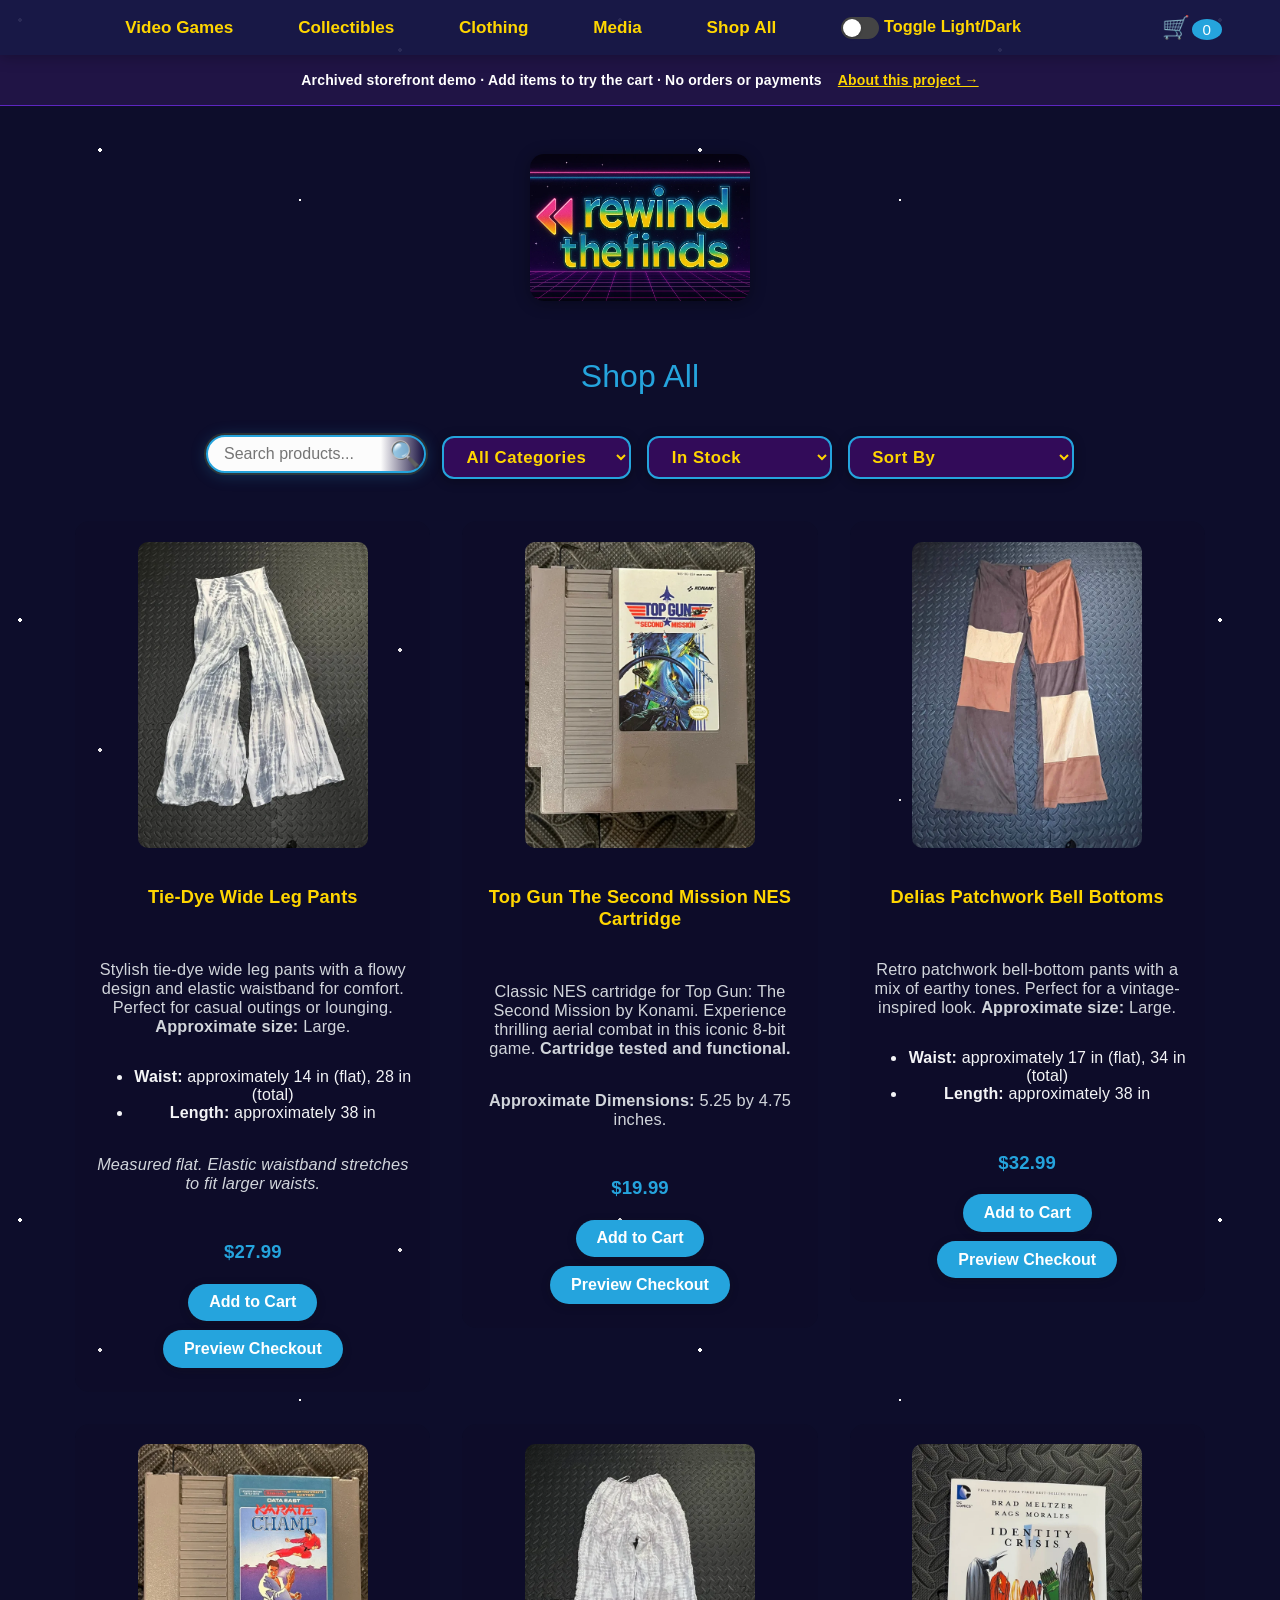
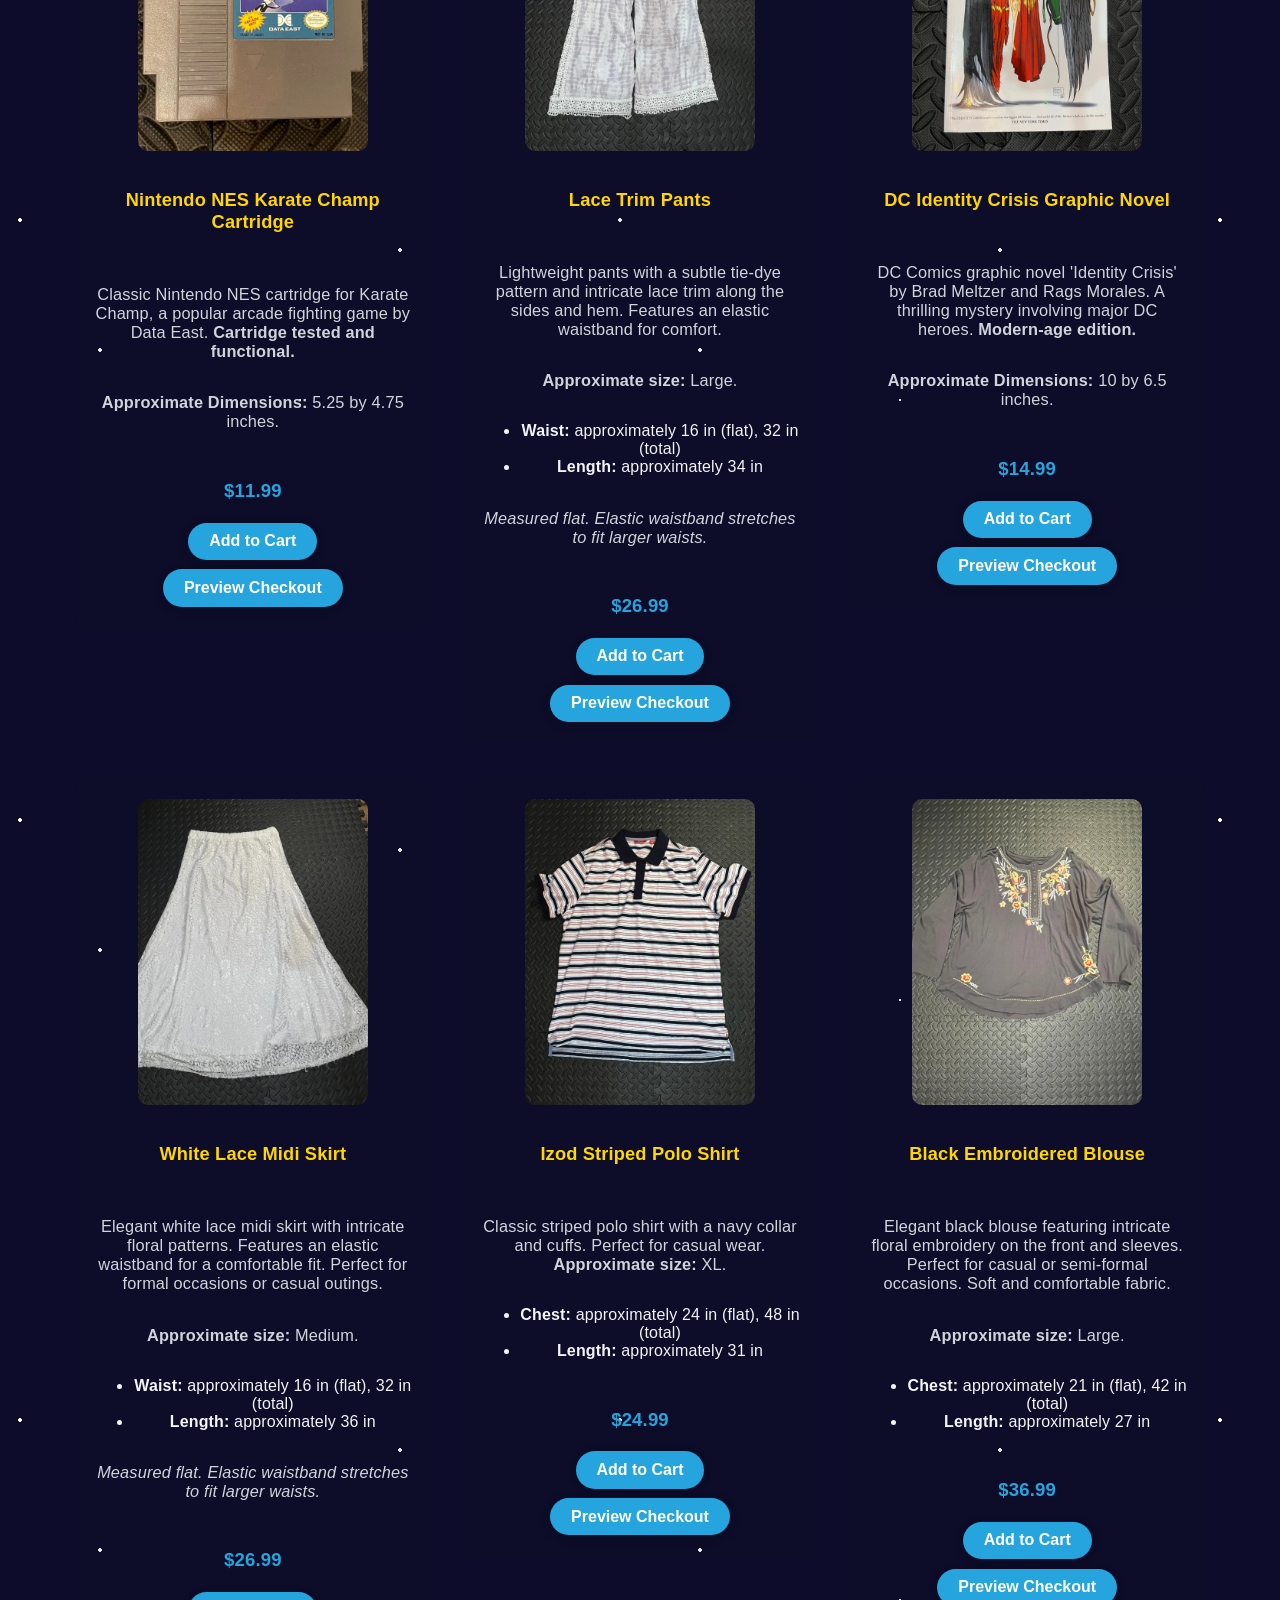
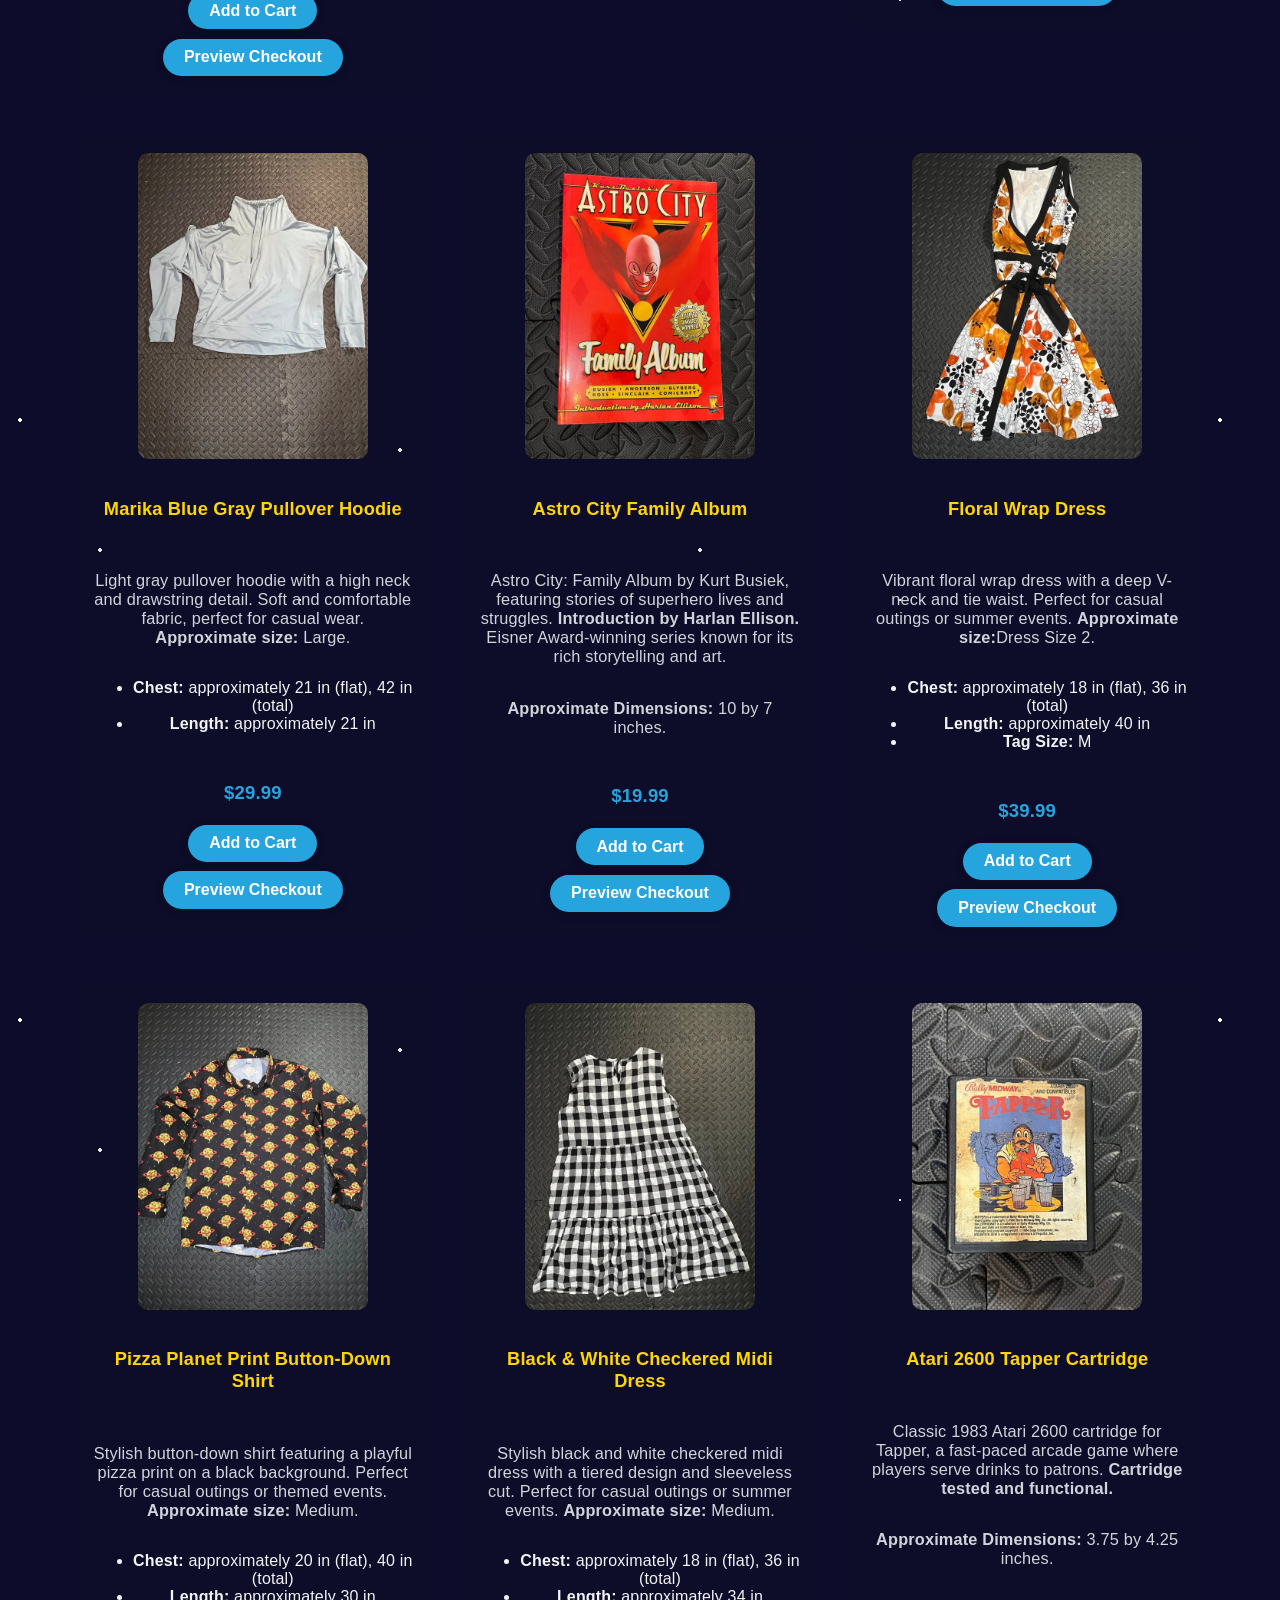
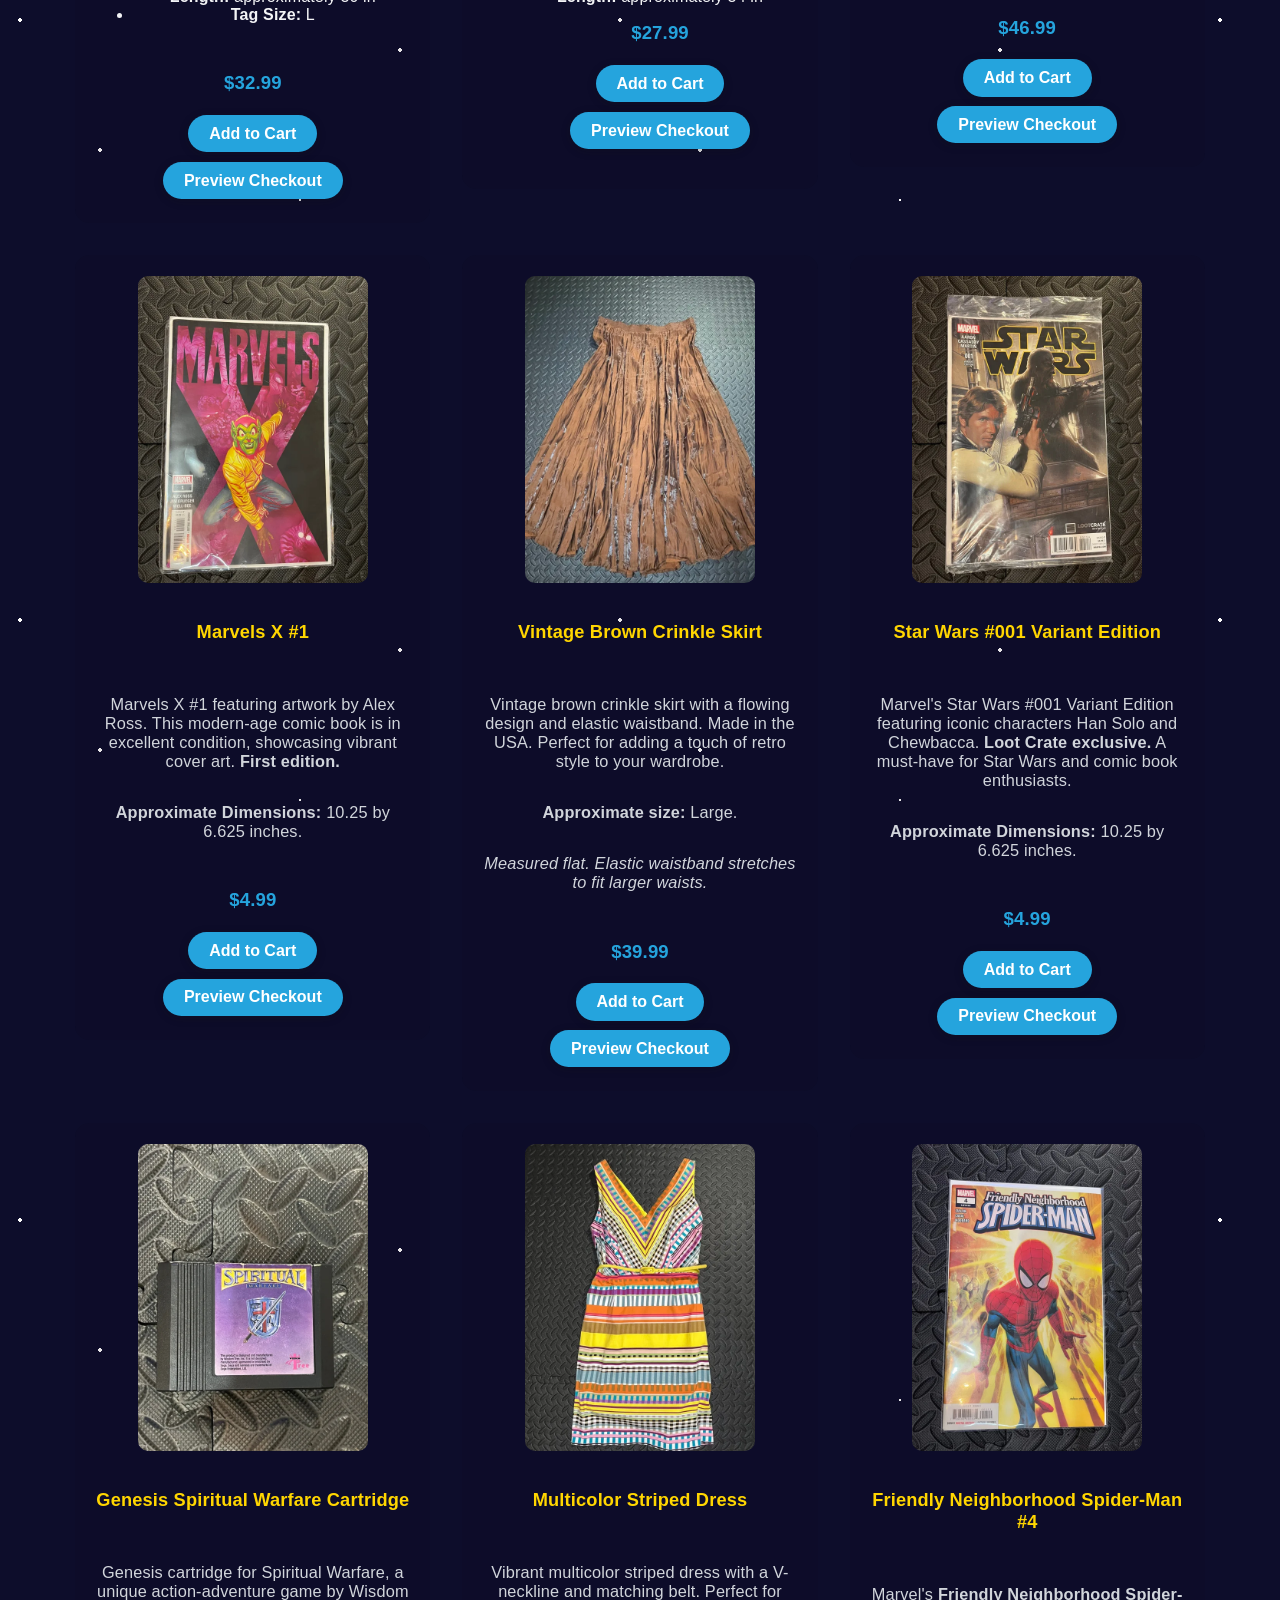
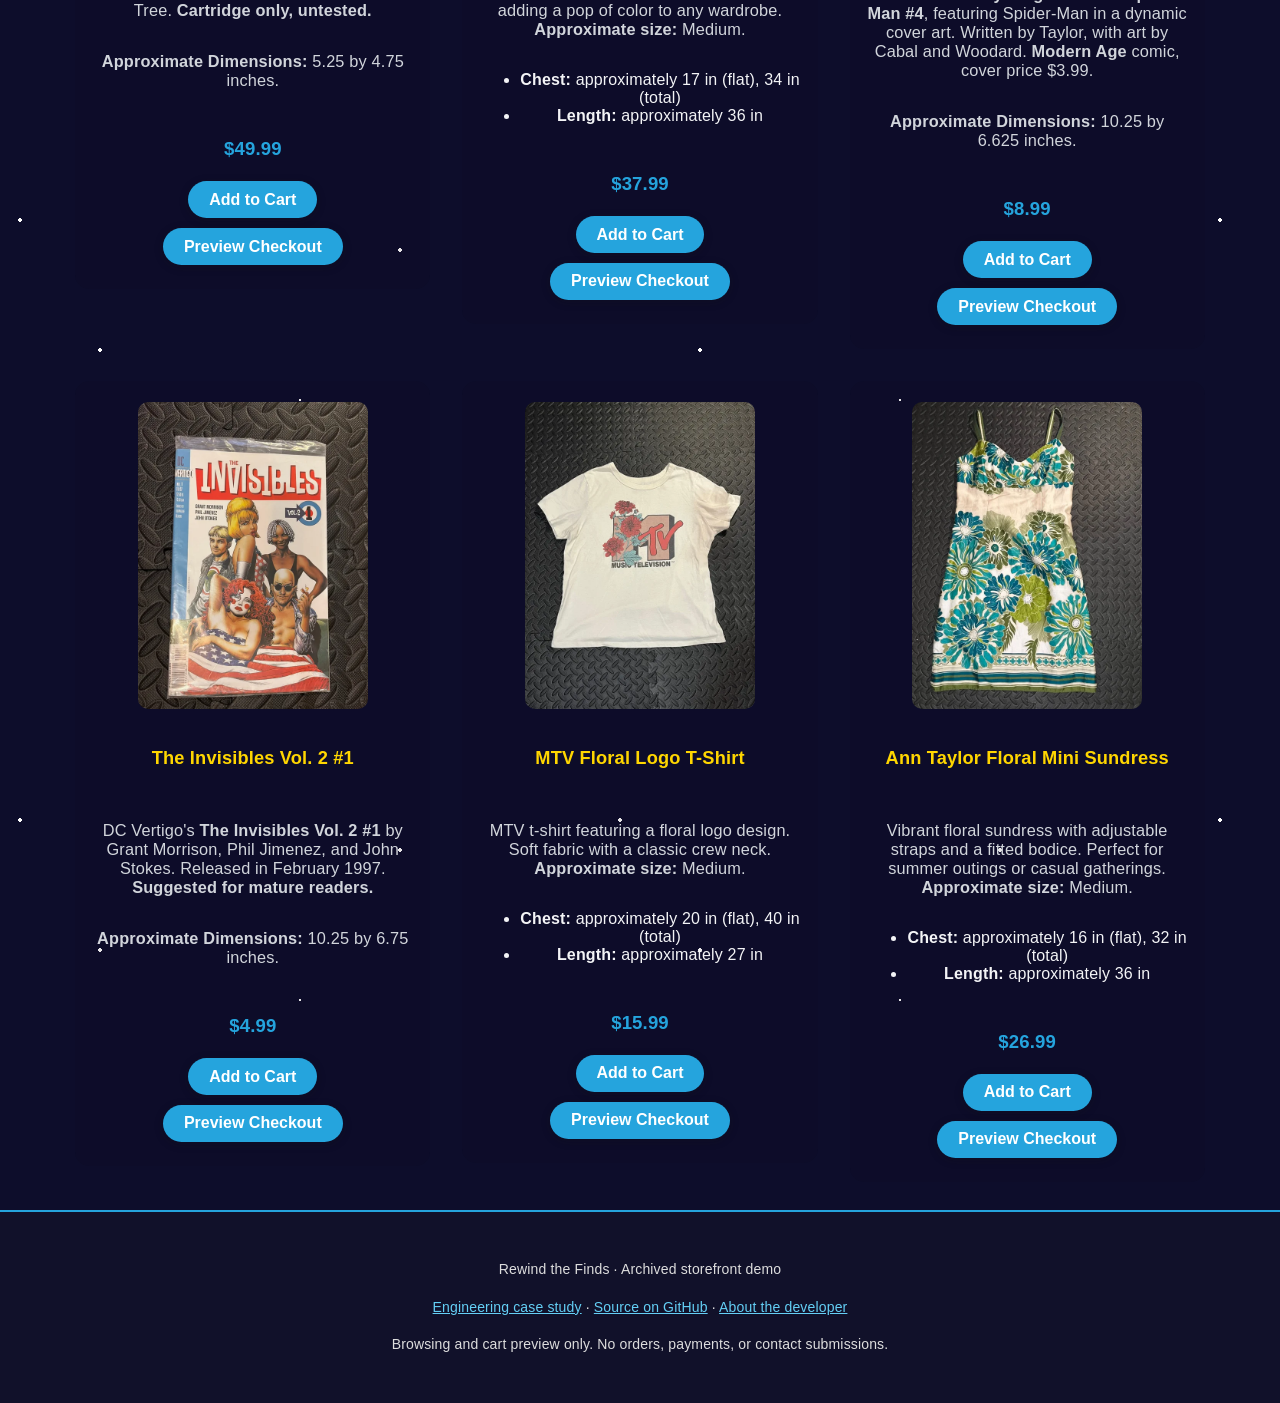
<file: category.html>
<!DOCTYPE html>
<html lang="en">
<head>
  <!-- Google tag (gtag.js) -->


  <script>
  // Restore theme preference as early as possible to prevent flash
  const savedTheme = localStorage.getItem('theme');
  if (savedTheme === 'light') {
    document.documentElement.classList.add('light');
  } else if (savedTheme === 'dark') {
    document.documentElement.classList.remove('light');
  }
  </script>
  <meta charset="UTF-8">
  <title>Shop Categories – Rewind the Finds, Pensacola</title>
  <meta name="viewport" content="width=device-width,initial-scale=1">

  <!-- SEO Meta -->
  <meta name="description" content="Browse all product categories at Rewind the Finds: vintage video games, retro consoles, curated clothing, uncommon collectibles, and media. Sort and filter by type, price, or availability.">
  <meta name="keywords" content="shop categories, rewind the finds, pensacola, video games, retro, vintage, collectibles, curated clothing, media, sort, filter, buy online, store">

  <!-- Canonical URL -->
  

  <!-- Open Graph / Facebook -->
  
  
  
  
  
  
  

  <!-- Twitter Card -->
  
  
  
  
  

  <!-- Local Business Schema.org Structured Data -->
  

  <!-- Favicon and App Icons -->
  
  

  <!-- Stylesheet -->
  <link rel="stylesheet" href="style/styles.css">

  <!-- Fonts -->
  
  

  <style>
    .section-title { color: #25A4DD; font-size: 2rem; margin: 2rem 0 1.5rem 0; text-align: center; }
    #loading-indicator { text-align: center; color: #aaa; margin: 2em 0; }
    #end-indicator { text-align: center; color: #999; margin: 2em 0; }
  </style>
<link rel="stylesheet" href="style/archive.css"></head>
<body>
  <a href="#product-list" class="skip-link">Skip to Product List</a>
  <script src="scripts/hamburger-script.js"></script>
  <script src="scripts/cart.js"></script>
  <div id="nav-include"><!-- NAV Starts Here!!! -->
<nav aria-label="Main Navigation" role="navigation">
  <button class="hamburger" aria-label="Menu" aria-controls="mobile-nav" aria-expanded="false">
    <span></span><span></span><span></span>
  </button>
  <ul class="nav-content" id="mobile-nav">
    <li data-category="video-games">
      <button class="submenu-toggle" aria-expanded="false">Video Games</button>
      <ul class="submenu">
        <li data-category="video-games" data-subcategory1="atari">
          <button class="submenu-toggle" aria-expanded="false">Atari</button>
          <ul class="submenu">
            <li data-category="video-games" data-subcategory1="atari" data-subcategory2="atari-games"><a href="category.html?category=video-games&subcategory1=atari&subcategory2=atari-games" class="nav-link">Atari Games</a></li>
            <li data-category="video-games" data-subcategory1="atari" data-subcategory2="atari-accessories"><a href="category.html?category=video-games&subcategory1=atari&subcategory2=atari-accessories" class="nav-link">Atari Accessories</a></li>
            <li data-category="video-games" data-subcategory1="atari" data-subcategory2="atari-consoles"><a href="category.html?category=video-games&subcategory1=atari&subcategory2=atari-consoles" class="nav-link">Atari Consoles</a></li>
          </ul>
        </li>
        <li data-category="video-games" data-subcategory1="nes">
          <button class="submenu-toggle" aria-expanded="false">Nes</button>
          <ul class="submenu">
            <li data-category="video-games" data-subcategory1="nes" data-subcategory2="nes-games"><a href="category.html?category=video-games&subcategory1=nes&subcategory2=nes-games" class="nav-link">Nes Games</a></li>
            <li data-category="video-games" data-subcategory1="nes" data-subcategory2="nes-accessories"><a href="category.html?category=video-games&subcategory1=nes&subcategory2=nes-accessories" class="nav-link">Nes Accessories</a></li>
            <li data-category="video-games" data-subcategory1="nes" data-subcategory2="nes-consoles"><a href="category.html?category=video-games&subcategory1=nes&subcategory2=nes-consoles" class="nav-link">Nes Consoles</a></li>
          </ul>
        </li>
        <li data-category="video-games" data-subcategory1="snes">
          <button class="submenu-toggle" aria-expanded="false">Snes</button>
          <ul class="submenu">
            <li data-category="video-games" data-subcategory1="snes" data-subcategory2="snes-games"><a href="category.html?category=video-games&subcategory1=snes&subcategory2=snes-games" class="nav-link">Snes Games</a></li>
            <li data-category="video-games" data-subcategory1="snes" data-subcategory2="snes-accessories"><a href="category.html?category=video-games&subcategory1=snes&subcategory2=snes-accessories" class="nav-link">Snes Accessories</a></li>
            <li data-category="video-games" data-subcategory1="snes" data-subcategory2="snes-consoles"><a href="category.html?category=video-games&subcategory1=snes&subcategory2=snes-consoles" class="nav-link">Snes Consoles</a></li>
          </ul>
        </li>
        <li data-category="video-games" data-subcategory1="n64">
          <button class="submenu-toggle" aria-expanded="false">N64</button>
          <ul class="submenu">
            <li data-category="video-games" data-subcategory1="n64" data-subcategory2="n64-games"><a href="category.html?category=video-games&subcategory1=n64&subcategory2=n64-games" class="nav-link">N64 Games</a></li>
            <li data-category="video-games" data-subcategory1="n64" data-subcategory2="n64-accessories"><a href="category.html?category=video-games&subcategory1=n64&subcategory2=n64-accessories" class="nav-link">N64 Accessories</a></li>
            <li data-category="video-games" data-subcategory1="n64" data-subcategory2="n64-consoles"><a href="category.html?category=video-games&subcategory1=n64&subcategory2=n64-consoles" class="nav-link">N64 Consoles</a></li>
          </ul>
        </li>
        <li data-category="video-games" data-subcategory1="gamecube">
          <button class="submenu-toggle" aria-expanded="false">Gamecube</button>
          <ul class="submenu">
            <li data-category="video-games" data-subcategory1="gamecube" data-subcategory2="gamecube-games"><a href="category.html?category=video-games&subcategory1=gamecube&subcategory2=gamecube-games" class="nav-link">Gamecube Games</a></li>
            <li data-category="video-games" data-subcategory1="gamecube" data-subcategory2="gamecube-accessories"><a href="category.html?category=video-games&subcategory1=gamecube&subcategory2=gamecube-accessories" class="nav-link">Gamecube Accessories</a></li>
            <li data-category="video-games" data-subcategory1="gamecube" data-subcategory2="gamecube-consoles"><a href="category.html?category=video-games&subcategory1=gamecube&subcategory2=gamecube-consoles" class="nav-link">Gamecube Consoles</a></li>
          </ul>
        </li>
        <li data-category="video-games" data-subcategory1="dreamcast">
          <button class="submenu-toggle" aria-expanded="false">Dreamcast</button>
          <ul class="submenu">
            <li data-category="video-games" data-subcategory1="dreamcast" data-subcategory2="dreamcast-games"><a href="category.html?category=video-games&subcategory1=dreamcast&subcategory2=dreamcast-games" class="nav-link">Dreamcast Games</a></li>
            <li data-category="video-games" data-subcategory1="dreamcast" data-subcategory2="dreamcast-accessories"><a href="category.html?category=video-games&subcategory1=dreamcast&subcategory2=dreamcast-accessories" class="nav-link">Dreamcast Accessories</a></li>
            <li data-category="video-games" data-subcategory1="dreamcast" data-subcategory2="dreamcast-consoles"><a href="category.html?category=video-games&subcategory1=dreamcast&subcategory2=dreamcast-consoles" class="nav-link">Dreamcast Consoles</a></li>
          </ul>
        </li>
        <li data-category="video-games" data-subcategory1="genesis">
          <button class="submenu-toggle" aria-expanded="false">Genesis</button>
          <ul class="submenu">
            <li data-category="video-games" data-subcategory1="genesis" data-subcategory2="genesis-games"><a href="category.html?category=video-games&subcategory1=genesis&subcategory2=genesis-games" class="nav-link">Genesis Games</a></li>
            <li data-category="video-games" data-subcategory1="genesis" data-subcategory2="genesis-accessories"><a href="category.html?category=video-games&subcategory1=genesis&subcategory2=genesis-accessories" class="nav-link">Genesis Accessories</a></li>
            <li data-category="video-games" data-subcategory1="genesis" data-subcategory2="genesis-consoles"><a href="category.html?category=video-games&subcategory1=genesis&subcategory2=genesis-consoles" class="nav-link">Genesis Consoles</a></li>
          </ul>
        </li>
        <li data-category="video-games" data-subcategory1="saturn">
          <button class="submenu-toggle" aria-expanded="false">Saturn</button>
          <ul class="submenu">
            <li data-category="video-games" data-subcategory1="saturn" data-subcategory2="saturn-games"><a href="category.html?category=video-games&subcategory1=saturn&subcategory2=saturn-games" class="nav-link">Saturn Games</a></li>
            <li data-category="video-games" data-subcategory1="saturn" data-subcategory2="saturn-accessories"><a href="category.html?category=video-games&subcategory1=saturn&subcategory2=saturn-accessories" class="nav-link">Saturn Accessories</a></li>
            <li data-category="video-games" data-subcategory1="saturn" data-subcategory2="saturn-consoles"><a href="category.html?category=video-games&subcategory1=saturn&subcategory2=saturn-consoles" class="nav-link">Saturn Consoles</a></li>
          </ul>
        </li>
        <li data-category="video-games" data-subcategory1="playstation">
          <button class="submenu-toggle" aria-expanded="false">Playstation</button>
          <ul class="submenu">
            <li data-category="video-games" data-subcategory1="playstation" data-subcategory2="playstation-games"><a href="category.html?category=video-games&subcategory1=playstation&subcategory2=playstation-games" class="nav-link">Playstation Games</a></li>
            <li data-category="video-games" data-subcategory1="playstation" data-subcategory2="playstation-accessories"><a href="category.html?category=video-games&subcategory1=playstation&subcategory2=playstation-accessories" class="nav-link">Playstation Accessories</a></li>
            <li data-category="video-games" data-subcategory1="playstation" data-subcategory2="playstation-consoles"><a href="category.html?category=video-games&subcategory1=playstation&subcategory2=playstation-consoles" class="nav-link">Playstation Consoles</a></li>
          </ul>
        </li>
        <li data-category="video-games" data-subcategory1="ps2">
          <button class="submenu-toggle" aria-expanded="false">Ps2</button>
          <ul class="submenu">
            <li data-category="video-games" data-subcategory1="ps2" data-subcategory2="ps2-games"><a href="category.html?category=video-games&subcategory1=ps2&subcategory2=ps2-games" class="nav-link">Ps2 Games</a></li>
            <li data-category="video-games" data-subcategory1="ps2" data-subcategory2="ps2-accessories"><a href="category.html?category=video-games&subcategory1=ps2&subcategory2=ps2-accessories" class="nav-link">Ps2 Accessories</a></li>
            <li data-category="video-games" data-subcategory1="ps2" data-subcategory2="ps2-consoles"><a href="category.html?category=video-games&subcategory1=ps2&subcategory2=ps2-consoles" class="nav-link">Ps2 Consoles</a></li>
          </ul>
        </li>
        <li data-category="video-games" data-subcategory1="ps3">
          <button class="submenu-toggle" aria-expanded="false">Ps3</button>
          <ul class="submenu">
            <li data-category="video-games" data-subcategory1="ps3" data-subcategory2="ps3-games"><a href="category.html?category=video-games&subcategory1=ps3&subcategory2=ps3-games" class="nav-link">Ps3 Games</a></li>
            <li data-category="video-games" data-subcategory1="ps3" data-subcategory2="ps3-accessories"><a href="category.html?category=video-games&subcategory1=ps3&subcategory2=ps3-accessories" class="nav-link">Ps3 Accessories</a></li>
            <li data-category="video-games" data-subcategory1="ps3" data-subcategory2="ps3-consoles"><a href="category.html?category=video-games&subcategory1=ps3&subcategory2=ps3-consoles" class="nav-link">Ps3 Consoles</a></li>
          </ul>
        </li>
        <li data-category="video-games" data-subcategory1="wii">
          <button class="submenu-toggle" aria-expanded="false">Wii</button>
          <ul class="submenu">
            <li data-category="video-games" data-subcategory1="wii" data-subcategory2="wii-games"><a href="category.html?category=video-games&subcategory1=wii&subcategory2=wii-games" class="nav-link">Wii Games</a></li>
            <li data-category="video-games" data-subcategory1="wii" data-subcategory2="wii-accessories"><a href="category.html?category=video-games&subcategory1=wii&subcategory2=wii-accessories" class="nav-link">Wii Accessories</a></li>
            <li data-category="video-games" data-subcategory1="wii" data-subcategory2="wii-consoles"><a href="category.html?category=video-games&subcategory1=wii&subcategory2=wii-consoles" class="nav-link">Wii Consoles</a></li>
          </ul>
        </li>
        <li data-category="video-games" data-subcategory1="wii-u">
          <button class="submenu-toggle" aria-expanded="false">Wii U</button>
          <ul class="submenu">
            <li data-category="video-games" data-subcategory1="wii-u" data-subcategory2="wii-u-games"><a href="category.html?category=video-games&subcategory1=wii-u&subcategory2=wii-u-games" class="nav-link">Wii U Games</a></li>
            <li data-category="video-games" data-subcategory1="wii-u" data-subcategory2="wii-u-accessories"><a href="category.html?category=video-games&subcategory1=wii-u&subcategory2=wii-u-accessories" class="nav-link">Wii U Accessories</a></li>
            <li data-category="video-games" data-subcategory1="wii-u" data-subcategory2="wii-u-consoles"><a href="category.html?category=video-games&subcategory1=wii-u&subcategory2=wii-u-consoles" class="nav-link">Wii U Consoles</a></li>
          </ul>
        </li>
        <li data-category="video-games" data-subcategory1="ds">
          <button class="submenu-toggle" aria-expanded="false">Ds</button>
          <ul class="submenu">
            <li data-category="video-games" data-subcategory1="ds" data-subcategory2="ds-games"><a href="category.html?category=video-games&subcategory1=ds&subcategory2=ds-games" class="nav-link">Ds Games</a></li>
            <li data-category="video-games" data-subcategory1="ds" data-subcategory2="ds-consoles"><a href="category.html?category=video-games&subcategory1=ds&subcategory2=ds-consoles" class="nav-link">Ds Consoles</a></li>
          </ul>
        </li>
        <li data-category="video-games" data-subcategory1="3ds">
          <button class="submenu-toggle" aria-expanded="false">3Ds</button>
          <ul class="submenu">
            <li data-category="video-games" data-subcategory1="3ds" data-subcategory2="3ds-games"><a href="category.html?category=video-games&subcategory1=3ds&subcategory2=3ds-games" class="nav-link">3Ds Games</a></li>
            <li data-category="video-games" data-subcategory1="3ds" data-subcategory2="3ds-consoles"><a href="category.html?category=video-games&subcategory1=3ds&subcategory2=3ds-consoles" class="nav-link">3Ds Consoles</a></li>
          </ul>
        </li>
        <li data-category="video-games" data-subcategory1="game-boy">
          <button class="submenu-toggle" aria-expanded="false">Game Boy</button>
          <ul class="submenu">
            <li data-category="video-games" data-subcategory1="game-boy" data-subcategory2="game-boy-games"><a href="category.html?category=video-games&subcategory1=game-boy&subcategory2=game-boy-games" class="nav-link">Game Boy Games</a></li>
            <li data-category="video-games" data-subcategory1="game-boy" data-subcategory2="game-boy-consoles"><a href="category.html?category=video-games&subcategory1=game-boy&subcategory2=game-boy-consoles" class="nav-link">Game Boy Consoles</a></li>
          </ul>
        </li>
        <li data-category="video-games" data-subcategory1="game-boy-color">
          <button class="submenu-toggle" aria-expanded="false">Game Boy Color</button>
          <ul class="submenu">
            <li data-category="video-games" data-subcategory1="game-boy-color" data-subcategory2="game-boy-color-games"><a href="category.html?category=video-games&subcategory1=game-boy-color&subcategory2=game-boy-color-games" class="nav-link">Game Boy Color Games</a></li>
            <li data-category="video-games" data-subcategory1="game-boy-color" data-subcategory2="game-boy-color-consoles"><a href="category.html?category=video-games&subcategory1=game-boy-color&subcategory2=game-boy-color-consoles" class="nav-link">Game Boy Color Consoles</a></li>
          </ul>
        </li>
        <li data-category="video-games" data-subcategory1="game-boy-advance">
          <button class="submenu-toggle" aria-expanded="false">Game Boy Advance</button>
          <ul class="submenu">
            <li data-category="video-games" data-subcategory1="game-boy-advance" data-subcategory2="gba-games"><a href="category.html?category=video-games&subcategory1=game-boy-advance&subcategory2=gba-games" class="nav-link">Gba Games</a></li>
            <li data-category="video-games" data-subcategory1="game-boy-advance" data-subcategory2="gba-consoles"><a href="category.html?category=video-games&subcategory1=game-boy-advance&subcategory2=gba-consoles" class="nav-link">Gba Consoles</a></li>
          </ul>
        </li>
        <li data-category="video-games" data-subcategory1="switch">
          <button class="submenu-toggle" aria-expanded="false">Switch</button>
          <ul class="submenu">
            <li data-category="video-games" data-subcategory1="switch" data-subcategory2="switch-games"><a href="category.html?category=video-games&subcategory1=switch&subcategory2=switch-games" class="nav-link">Switch Games</a></li>
            <li data-category="video-games" data-subcategory1="switch" data-subcategory2="switch-accessories"><a href="category.html?category=video-games&subcategory1=switch&subcategory2=switch-accessories" class="nav-link">Switch Accessories</a></li>
            <li data-category="video-games" data-subcategory1="switch" data-subcategory2="switch-consoles"><a href="category.html?category=video-games&subcategory1=switch&subcategory2=switch-consoles" class="nav-link">Switch Consoles</a></li>
          </ul>
        </li>
        <li data-category="video-games" data-subcategory1="psp">
          <button class="submenu-toggle" aria-expanded="false">Psp</button>
          <ul class="submenu">
            <li data-category="video-games" data-subcategory1="psp" data-subcategory2="psp-games"><a href="category.html?category=video-games&subcategory1=psp&subcategory2=psp-games" class="nav-link">Psp Games</a></li>
            <li data-category="video-games" data-subcategory1="psp" data-subcategory2="psp-consoles"><a href="category.html?category=video-games&subcategory1=psp&subcategory2=psp-consoles" class="nav-link">Psp Consoles</a></li>
          </ul>
        </li>
        <li data-category="video-games" data-subcategory1="vita">
          <button class="submenu-toggle" aria-expanded="false">Vita</button>
          <ul class="submenu">
            <li data-category="video-games" data-subcategory1="vita" data-subcategory2="vita-games"><a href="category.html?category=video-games&subcategory1=vita&subcategory2=vita-games" class="nav-link">Vita Games</a></li>
            <li data-category="video-games" data-subcategory1="vita" data-subcategory2="vita-consoles"><a href="category.html?category=video-games&subcategory1=vita&subcategory2=vita-consoles" class="nav-link">Vita Consoles</a></li>
          </ul>
        </li>
        <li data-category="video-games" data-subcategory1="pc">
          <button class="submenu-toggle" aria-expanded="false">Pc</button>
          <ul class="submenu">
            <li data-category="video-games" data-subcategory1="pc" data-subcategory2="pc-games"><a href="category.html?category=video-games&subcategory1=pc&subcategory2=pc-games" class="nav-link">Pc Games</a></li>
            <li data-category="video-games" data-subcategory1="pc" data-subcategory2="big-box"><a href="category.html?category=video-games&subcategory1=pc&subcategory2=big-box" class="nav-link">Big Box</a></li>
            <li data-category="video-games" data-subcategory1="pc" data-subcategory2="modern"><a href="category.html?category=video-games&subcategory1=pc&subcategory2=modern" class="nav-link">Modern</a></li>
          </ul>
        </li>
        <li data-category="video-games" data-subcategory1="xbox">
          <button class="submenu-toggle" aria-expanded="false">Xbox</button>
          <ul class="submenu">
            <li data-category="video-games" data-subcategory1="xbox" data-subcategory2="xbox-games"><a href="category.html?category=video-games&subcategory1=xbox&subcategory2=xbox-games" class="nav-link">Xbox Games</a></li>
            <li data-category="video-games" data-subcategory1="xbox" data-subcategory2="xbox-accessories"><a href="category.html?category=video-games&subcategory1=xbox&subcategory2=xbox-accessories" class="nav-link">Xbox Accessories</a></li>
            <li data-category="video-games" data-subcategory1="xbox" data-subcategory2="xbox-consoles"><a href="category.html?category=video-games&subcategory1=xbox&subcategory2=xbox-consoles" class="nav-link">Xbox Consoles</a></li>
          </ul>
        </li>
        <li data-category="video-games" data-subcategory1="xbox-360">
          <button class="submenu-toggle" aria-expanded="false">Xbox 360</button>
          <ul class="submenu">
            <li data-category="video-games" data-subcategory1="xbox-360" data-subcategory2="xbox360-games"><a href="category.html?category=video-games&subcategory1=xbox-360&subcategory2=xbox360-games" class="nav-link">Xbox360 Games</a></li>
            <li data-category="video-games" data-subcategory1="xbox-360" data-subcategory2="xbox360-accessories"><a href="category.html?category=video-games&subcategory1=xbox-360&subcategory2=xbox360-accessories" class="nav-link">Xbox360 Accessories</a></li>
            <li data-category="video-games" data-subcategory1="xbox-360" data-subcategory2="xbox360-consoles"><a href="category.html?category=video-games&subcategory1=xbox-360&subcategory2=xbox360-consoles" class="nav-link">Xbox360 Consoles</a></li>
          </ul>
        </li>
        <li data-category="video-games" data-subcategory1="xbox-one">
          <button class="submenu-toggle" aria-expanded="false">Xbox One</button>
          <ul class="submenu">
            <li data-category="video-games" data-subcategory1="xbox-one" data-subcategory2="xbox-one-games"><a href="category.html?category=video-games&subcategory1=xbox-one&subcategory2=xbox-one-games" class="nav-link">Xbox One Games</a></li>
            <li data-category="video-games" data-subcategory1="xbox-one" data-subcategory2="xbox-one-accessories"><a href="category.html?category=video-games&subcategory1=xbox-one&subcategory2=xbox-one-accessories" class="nav-link">Xbox One Accessories</a></li>
            <li data-category="video-games" data-subcategory1="xbox-one" data-subcategory2="xbox-one-consoles"><a href="category.html?category=video-games&subcategory1=xbox-one&subcategory2=xbox-one-consoles" class="nav-link">Xbox One Consoles</a></li>
          </ul>
        </li>
      </ul>
    </li>
    <li data-category="collectibles">
      <button class="submenu-toggle" aria-expanded="false">Collectibles</button>
      <ul class="submenu">
        <li data-category="collectibles" data-subcategory1="trading-cards">
          <button class="submenu-toggle" aria-expanded="false">Trading Cards</button>
          <ul class="submenu">
            <li data-category="collectibles" data-subcategory1="trading-cards" data-subcategory2="pokemon"><a href="category.html?category=collectibles&subcategory1=trading-cards&subcategory2=pokemon" class="nav-link">Pokemon</a></li>
            <li data-category="collectibles" data-subcategory1="trading-cards" data-subcategory2="magic"><a href="category.html?category=collectibles&subcategory1=trading-cards&subcategory2=magic" class="nav-link">Magic</a></li>
            <li data-category="collectibles" data-subcategory1="trading-cards" data-subcategory2="yugioh"><a href="category.html?category=collectibles&subcategory1=trading-cards&subcategory2=yugioh" class="nav-link">Yugioh</a></li>
            <li data-category="collectibles" data-subcategory1="trading-cards" data-subcategory2="sports-cards"><a href="category.html?category=collectibles&subcategory1=trading-cards&subcategory2=sports-cards" class="nav-link">Sports Cards</a></li>
            <li data-category="collectibles" data-subcategory1="trading-cards" data-subcategory2="other-cards"><a href="category.html?category=collectibles&subcategory1=trading-cards&subcategory2=other-cards" class="nav-link">Other Cards</a></li>
            <li data-category="collectibles" data-subcategory1="trading-cards"><a href="category.html?category=collectibles&subcategory1=trading-cards" class="nav-link">Shop All Trading-Cards</a></li>
          </ul>
        </li>
        <li data-category="collectibles" data-subcategory1="comics">
          <button class="submenu-toggle" aria-expanded="false">Comics</button>
          <ul class="submenu">
            <li data-category="collectibles" data-subcategory1="comics" data-subcategory2="golden-age">
              <button class="submenu-toggle" aria-expanded="false">Golden Age</button>
              <ul class="submenu">
                <li data-category="collectibles" data-subcategory1="comics" data-subcategory2="golden-age" data-subcategory3="marvel"><a href="category.html?category=collectibles&subcategory1=comics&subcategory2=golden-age&subcategory3=marvel" class="nav-link">Marvel</a></li>
                <li data-category="collectibles" data-subcategory1="comics" data-subcategory2="golden-age" data-subcategory3="dc"><a href="category.html?category=collectibles&subcategory1=comics&subcategory2=golden-age&subcategory3=dc" class="nav-link">Dc</a></li>
                <li data-category="collectibles" data-subcategory1="comics" data-subcategory2="golden-age" data-subcategory3="indie"><a href="category.html?category=collectibles&subcategory1=comics&subcategory2=golden-age&subcategory3=indie" class="nav-link">Indie</a></li>
                <li data-category="collectibles" data-subcategory1="comics" data-subcategory2="golden-age" data-subcategory3="other"><a href="category.html?category=collectibles&subcategory1=comics&subcategory2=golden-age&subcategory3=other" class="nav-link">Other</a></li>
              </ul>
            </li>
            <li data-category="collectibles" data-subcategory1="comics" data-subcategory2="silver-age">
              <button class="submenu-toggle" aria-expanded="false">Silver Age</button>
              <ul class="submenu">
                <li data-category="collectibles" data-subcategory1="comics" data-subcategory2="silver-age" data-subcategory3="marvel"><a href="category.html?category=collectibles&subcategory1=comics&subcategory2=silver-age&subcategory3=marvel" class="nav-link">Marvel</a></li>
                <li data-category="collectibles" data-subcategory1="comics" data-subcategory2="silver-age" data-subcategory3="dc"><a href="category.html?category=collectibles&subcategory1=comics&subcategory2=silver-age&subcategory3=dc" class="nav-link">Dc</a></li>
                <li data-category="collectibles" data-subcategory1="comics" data-subcategory2="silver-age" data-subcategory3="indie"><a href="category.html?category=collectibles&subcategory1=comics&subcategory2=silver-age&subcategory3=indie" class="nav-link">Indie</a></li>
                <li data-category="collectibles" data-subcategory1="comics" data-subcategory2="silver-age" data-subcategory3="other"><a href="category.html?category=collectibles&subcategory1=comics&subcategory2=silver-age&subcategory3=other" class="nav-link">Other</a></li>
              </ul>
            </li>
            <li data-category="collectibles" data-subcategory1="comics" data-subcategory2="bronze-age">
              <button class="submenu-toggle" aria-expanded="false">Bronze Age</button>
              <ul class="submenu">
                <li data-category="collectibles" data-subcategory1="comics" data-subcategory2="bronze-age" data-subcategory3="marvel"><a href="category.html?category=collectibles&subcategory1=comics&subcategory2=bronze-age&subcategory3=marvel" class="nav-link">Marvel</a></li>
                <li data-category="collectibles" data-subcategory1="comics" data-subcategory2="bronze-age" data-subcategory3="dc"><a href="category.html?category=collectibles&subcategory1=comics&subcategory2=bronze-age&subcategory3=dc" class="nav-link">Dc</a></li>
                <li data-category="collectibles" data-subcategory1="comics" data-subcategory2="bronze-age" data-subcategory3="indie"><a href="category.html?category=collectibles&subcategory1=comics&subcategory2=bronze-age&subcategory3=indie" class="nav-link">Indie</a></li>
                <li data-category="collectibles" data-subcategory1="comics" data-subcategory2="bronze-age" data-subcategory3="other"><a href="category.html?category=collectibles&subcategory1=comics&subcategory2=bronze-age&subcategory3=other" class="nav-link">Other</a></li>
              </ul>
            </li>
            <li data-category="collectibles" data-subcategory1="comics" data-subcategory2="copper-age">
              <button class="submenu-toggle" aria-expanded="false">Copper Age</button>
              <ul class="submenu">
                <li data-category="collectibles" data-subcategory1="comics" data-subcategory2="copper-age" data-subcategory3="marvel"><a href="category.html?category=collectibles&subcategory1=comics&subcategory2=copper-age&subcategory3=marvel" class="nav-link">Marvel</a></li>
                <li data-category="collectibles" data-subcategory1="comics" data-subcategory2="copper-age" data-subcategory3="dc"><a href="category.html?category=collectibles&subcategory1=comics&subcategory2=copper-age&subcategory3=dc" class="nav-link">Dc</a></li>
                <li data-category="collectibles" data-subcategory1="comics" data-subcategory2="copper-age" data-subcategory3="indie"><a href="category.html?category=collectibles&subcategory1=comics&subcategory2=copper-age&subcategory3=indie" class="nav-link">Indie</a></li>
                <li data-category="collectibles" data-subcategory1="comics" data-subcategory2="copper-age" data-subcategory3="other"><a href="category.html?category=collectibles&subcategory1=comics&subcategory2=copper-age&subcategory3=other" class="nav-link">Other</a></li>
              </ul>
            </li>
            <li data-category="collectibles" data-subcategory1="comics" data-subcategory2="modern-age">
              <button class="submenu-toggle" aria-expanded="false">Modern Age</button>
              <ul class="submenu">
                <li data-category="collectibles" data-subcategory1="comics" data-subcategory2="modern-age" data-subcategory3="marvel"><a href="category.html?category=collectibles&subcategory1=comics&subcategory2=modern-age&subcategory3=marvel" class="nav-link">Marvel</a></li>
                <li data-category="collectibles" data-subcategory1="comics" data-subcategory2="modern-age" data-subcategory3="dc"><a href="category.html?category=collectibles&subcategory1=comics&subcategory2=modern-age&subcategory3=dc" class="nav-link">Dc</a></li>
                <li data-category="collectibles" data-subcategory1="comics" data-subcategory2="modern-age" data-subcategory3="indie"><a href="category.html?category=collectibles&subcategory1=comics&subcategory2=modern-age&subcategory3=indie" class="nav-link">Indie</a></li>
                <li data-category="collectibles" data-subcategory1="comics" data-subcategory2="modern-age" data-subcategory3="other"><a href="category.html?category=collectibles&subcategory1=comics&subcategory2=modern-age&subcategory3=other" class="nav-link">Other</a></li>
              </ul>
            </li>
            <li data-category="collectibles" data-subcategory1="comics"><a href="category.html?category=collectibles&subcategory1=comics" class="nav-link">Shop All Comics</a></li>
          </ul>
        </li>
        <li data-category="collectibles" data-subcategory1="toys">
          <button class="submenu-toggle" aria-expanded="false">Toys</button>
          <ul class="submenu">
            <li data-category="collectibles" data-subcategory1="toys" data-subcategory2="vintage-toys"><a href="category.html?category=collectibles&subcategory1=toys&subcategory2=vintage-toys" class="nav-link">Vintage Toys</a></li>
            <li data-category="collectibles" data-subcategory1="toys" data-subcategory2="modern-toys"><a href="category.html?category=collectibles&subcategory1=toys&subcategory2=modern-toys" class="nav-link">Modern Toys</a></li>
            <li data-category="collectibles" data-subcategory1="toys" data-subcategory2="action-figures"><a href="category.html?category=collectibles&subcategory1=toys&subcategory2=action-figures" class="nav-link">Action Figures</a></li>
            <li data-category="collectibles" data-subcategory1="toys" data-subcategory2="plushies"><a href="category.html?category=collectibles&subcategory1=toys&subcategory2=plushies" class="nav-link">Plushies</a></li>
            <li data-category="collectibles" data-subcategory1="toys" data-subcategory2="other"><a href="category.html?category=collectibles&subcategory1=toys&subcategory2=other" class="nav-link">Other</a></li>
            <li data-category="collectibles" data-subcategory1="toys"><a href="category.html?category=collectibles&subcategory1=toys" class="nav-link">Shop All Toys</a></li>
          </ul>
        </li>
        <li data-category="collectibles" data-subcategory1="pins"><a href="category.html?category=collectibles&subcategory1=pins" class="nav-link">Pins</a></li>
        <li data-category="collectibles" data-subcategory1="patches"><a href="category.html?category=collectibles&subcategory1=patches" class="nav-link">Patches</a></li>
        <li data-category="collectibles" data-subcategory1="figures">
          <button class="submenu-toggle" aria-expanded="false">Figures</button>
          <ul class="submenu">
            <li data-category="collectibles" data-subcategory1="figures" data-subcategory2="statues"><a href="category.html?category=collectibles&subcategory1=figures&subcategory2=statues" class="nav-link">Statues</a></li>
            <li data-category="collectibles" data-subcategory1="figures" data-subcategory2="model-kits"><a href="category.html?category=collectibles&subcategory1=figures&subcategory2=model-kits" class="nav-link">Model Kits</a></li>
            <li data-category="collectibles" data-subcategory1="figures"><a href="category.html?category=collectibles&subcategory1=figures" class="nav-link">Shop All Figures</a></li>
          </ul>
        </li>
        <li data-category="collectibles" data-subcategory1="board-games">
          <button class="submenu-toggle" aria-expanded="false">Board Games</button>
          <ul class="submenu">
            <li data-category="collectibles" data-subcategory1="board-games" data-subcategory2="vintage"><a href="category.html?category=collectibles&subcategory1=board-games&subcategory2=vintage" class="nav-link">Vintage</a></li>
            <li data-category="collectibles" data-subcategory1="board-games" data-subcategory2="modern"><a href="category.html?category=collectibles&subcategory1=board-games&subcategory2=modern" class="nav-link">Modern</a></li>
            <li data-category="collectibles" data-subcategory1="board-games"><a href="category.html?category=collectibles&subcategory1=board-games" class="nav-link">Shop All Board-Games</a></li>
          </ul>
        </li>
        <li data-category="collectibles" data-subcategory1="advertising">
          <button class="submenu-toggle" aria-expanded="false">Advertising</button>
          <ul class="submenu">
            <li data-category="collectibles" data-subcategory1="advertising" data-subcategory2="signs"><a href="category.html?category=collectibles&subcategory1=advertising&subcategory2=signs" class="nav-link">Signs</a></li>
            <li data-category="collectibles" data-subcategory1="advertising" data-subcategory2="tins"><a href="category.html?category=collectibles&subcategory1=advertising&subcategory2=tins" class="nav-link">Tins</a></li>
            <li data-category="collectibles" data-subcategory1="advertising" data-subcategory2="print-ads"><a href="category.html?category=collectibles&subcategory1=advertising&subcategory2=print-ads" class="nav-link">Print Ads</a></li>
            <li data-category="collectibles" data-subcategory1="advertising"><a href="category.html?category=collectibles&subcategory1=advertising" class="nav-link">Shop All Advertising</a></li>
          </ul>
        </li>
        <li data-category="collectibles" data-subcategory1="ephemera">
          <button class="submenu-toggle" aria-expanded="false">Ephemera</button>
          <ul class="submenu">
            <li data-category="collectibles" data-subcategory1="ephemera" data-subcategory2="postcards"><a href="category.html?category=collectibles&subcategory1=ephemera&subcategory2=postcards" class="nav-link">Postcards</a></li>
            <li data-category="collectibles" data-subcategory1="ephemera" data-subcategory2="photos"><a href="category.html?category=collectibles&subcategory1=ephemera&subcategory2=photos" class="nav-link">Photos</a></li>
            <li data-category="collectibles" data-subcategory1="ephemera" data-subcategory2="documents"><a href="category.html?category=collectibles&subcategory1=ephemera&subcategory2=documents" class="nav-link">Documents</a></li>
            <li data-category="collectibles" data-subcategory1="ephemera"><a href="category.html?category=collectibles&subcategory1=ephemera" class="nav-link">Shop All Ephemera</a></li>
          </ul>
        </li>
        <li data-category="collectibles" data-subcategory1="matchbooks"><a href="category.html?category=collectibles&subcategory1=matchbooks" class="nav-link">Matchbooks</a></li>
        <li data-category="collectibles" data-subcategory1="home-decor">
          <button class="submenu-toggle" aria-expanded="false">Home Decor</button>
          <ul class="submenu">
            <li data-category="collectibles" data-subcategory1="home-decor" data-subcategory2="mid-century"><a href="category.html?category=collectibles&subcategory1=home-decor&subcategory2=mid-century" class="nav-link">Mid Century</a></li>
          </ul>
        </li>
        <li data-category="collectibles" data-subcategory1="vintage-electronics">
          <button class="submenu-toggle" aria-expanded="false">Vintage Electronics</button>
          <ul class="submenu">
            <li data-category="collectibles" data-subcategory1="vintage-electronics" data-subcategory2="radios"><a href="category.html?category=collectibles&subcategory1=vintage-electronics&subcategory2=radios" class="nav-link">Radios</a></li>
            <li data-category="collectibles" data-subcategory1="vintage-electronics" data-subcategory2="vhs-players"><a href="category.html?category=collectibles&subcategory1=vintage-electronics&subcategory2=vhs-players" class="nav-link">Vhs Players</a></li>
            <li data-category="collectibles" data-subcategory1="vintage-electronics"><a href="category.html?category=collectibles&subcategory1=vintage-electronics" class="nav-link">Shop All Vintage-Electronics</a></li>
          </ul>
        </li>
        <li data-category="collectibles" data-subcategory1="photography">
          <button class="submenu-toggle" aria-expanded="false">Photography</button>
          <ul class="submenu">
            <li data-category="collectibles" data-subcategory1="photography" data-subcategory2="cameras"><a href="category.html?category=collectibles&subcategory1=photography&subcategory2=cameras" class="nav-link">Cameras</a></li>
            <li data-category="collectibles" data-subcategory1="photography" data-subcategory2="film"><a href="category.html?category=collectibles&subcategory1=photography&subcategory2=film" class="nav-link">Film</a></li>
            <li data-category="collectibles" data-subcategory1="photography" data-subcategory2="accessories"><a href="category.html?category=collectibles&subcategory1=photography&subcategory2=accessories" class="nav-link">Accessories</a></li>
            <li data-category="collectibles" data-subcategory1="photography"><a href="category.html?category=collectibles&subcategory1=photography" class="nav-link">Shop All Photography</a></li>
          </ul>
        </li>
        <li data-category="collectibles" data-subcategory1="jewelry">
          <button class="submenu-toggle" aria-expanded="false">Jewelry</button>
          <ul class="submenu">
            <li data-category="collectibles" data-subcategory1="jewelry" data-subcategory2="rings"><a href="category.html?category=collectibles&subcategory1=jewelry&subcategory2=rings" class="nav-link">Rings</a></li>
            <li data-category="collectibles" data-subcategory1="jewelry" data-subcategory2="bracelets"><a href="category.html?category=collectibles&subcategory1=jewelry&subcategory2=bracelets" class="nav-link">Bracelets</a></li>
            <li data-category="collectibles" data-subcategory1="jewelry" data-subcategory2="necklaces"><a href="category.html?category=collectibles&subcategory1=jewelry&subcategory2=necklaces" class="nav-link">Necklaces</a></li>
            <li data-category="collectibles" data-subcategory1="jewelry" data-subcategory2="earrings"><a href="category.html?category=collectibles&subcategory1=jewelry&subcategory2=earrings" class="nav-link">Earrings</a></li>
            <li data-category="collectibles" data-subcategory1="jewelry" data-subcategory2="pendants"><a href="category.html?category=collectibles&subcategory1=jewelry&subcategory2=pendants" class="nav-link">Pendants</a></li>
            <li data-category="collectibles" data-subcategory1="jewelry"><a href="category.html?category=collectibles&subcategory1=jewelry" class="nav-link">Shop All Jewelry</a></li>
          </ul>
        </li>
      </ul>
    </li>
    <li data-category="clothing">
      <button class="submenu-toggle" aria-expanded="false">Clothing</button>
      <ul class="submenu">
        <li data-category="clothing" data-subcategory1="tops">
          <button class="submenu-toggle" aria-expanded="false">Tops</button>
          <ul class="submenu">
            <li data-category="clothing" data-subcategory1="tops" data-subcategory2="t-shirts"><a href="category.html?category=clothing&subcategory1=tops&subcategory2=t-shirts" class="nav-link">T Shirts</a></li>
            <li data-category="clothing" data-subcategory1="tops" data-subcategory2="band-tees"><a href="category.html?category=clothing&subcategory1=tops&subcategory2=band-tees" class="nav-link">Band Tees</a></li>
            <li data-category="clothing" data-subcategory1="tops" data-subcategory2="button-down"><a href="category.html?category=clothing&subcategory1=tops&subcategory2=button-down" class="nav-link">Button Down</a></li>
            <li data-category="clothing" data-subcategory1="tops" data-subcategory2="blouses"><a href="category.html?category=clothing&subcategory1=tops&subcategory2=blouses" class="nav-link">Blouses</a></li>
            <li data-category="clothing" data-subcategory1="tops" data-subcategory2="tank-tops"><a href="category.html?category=clothing&subcategory1=tops&subcategory2=tank-tops" class="nav-link">Tank Tops</a></li>
            <li data-category="clothing" data-subcategory1="tops" data-subcategory2="polos"><a href="category.html?category=clothing&subcategory1=tops&subcategory2=polos" class="nav-link">Polos</a></li>
            <li data-category="clothing" data-subcategory1="tops" data-subcategory2="sweaters"><a href="category.html?category=clothing&subcategory1=tops&subcategory2=sweaters" class="nav-link">Sweaters</a></li>
            <li data-category="clothing" data-subcategory1="tops" data-subcategory2="hoodies"><a href="category.html?category=clothing&subcategory1=tops&subcategory2=hoodies" class="nav-link">Hoodies</a></li>
            <li data-category="clothing" data-subcategory1="tops" data-subcategory2="crop-tops"><a href="category.html?category=clothing&subcategory1=tops&subcategory2=crop-tops" class="nav-link">Crop Tops</a></li>
            <li data-category="clothing" data-subcategory1="tops" data-subcategory2="plus-size"><a href="category.html?category=clothing&subcategory1=tops&subcategory2=plus-size" class="nav-link">Plus Size</a></li>
            <li data-category="clothing" data-subcategory1="tops" data-subcategory2="designer"><a href="category.html?category=clothing&subcategory1=tops&subcategory2=designer" class="nav-link">Designer</a></li>
            <li data-category="clothing" data-subcategory1="tops" data-subcategory2="vintage"><a href="category.html?category=clothing&subcategory1=tops&subcategory2=vintage" class="nav-link">Vintage</a></li>
            <li data-category="clothing" data-subcategory1="tops"><a href="category.html?category=clothing&subcategory1=tops" class="nav-link">Shop All Tops</a></li>
          </ul>
        </li>
        <li data-category="clothing" data-subcategory1="pants">
          <button class="submenu-toggle" aria-expanded="false">Pants</button>
          <ul class="submenu">
            <li data-category="clothing" data-subcategory1="pants" data-subcategory2="jeans"><a href="category.html?category=clothing&subcategory1=pants&subcategory2=jeans" class="nav-link">Jeans</a></li>
            <li data-category="clothing" data-subcategory1="pants" data-subcategory2="trousers"><a href="category.html?category=clothing&subcategory1=pants&subcategory2=trousers" class="nav-link">Trousers</a></li>
            <li data-category="clothing" data-subcategory1="pants" data-subcategory2="leggings"><a href="category.html?category=clothing&subcategory1=pants&subcategory2=leggings" class="nav-link">Leggings</a></li>
            <li data-category="clothing" data-subcategory1="pants" data-subcategory2="cargo"><a href="category.html?category=clothing&subcategory1=pants&subcategory2=cargo" class="nav-link">Cargo</a></li>
            <li data-category="clothing" data-subcategory1="pants" data-subcategory2="sweatpants"><a href="category.html?category=clothing&subcategory1=pants&subcategory2=sweatpants" class="nav-link">Sweatpants</a></li>
            <li data-category="clothing" data-subcategory1="pants" data-subcategory2="capris"><a href="category.html?category=clothing&subcategory1=pants&subcategory2=capris" class="nav-link">Capris</a></li>
            <li data-category="clothing" data-subcategory1="pants" data-subcategory2="shorts"><a href="category.html?category=clothing&subcategory1=pants&subcategory2=shorts" class="nav-link">Shorts</a></li>
            <li data-category="clothing" data-subcategory1="pants" data-subcategory2="plus-size"><a href="category.html?category=clothing&subcategory1=pants&subcategory2=plus-size" class="nav-link">Plus Size</a></li>
            <li data-category="clothing" data-subcategory1="pants" data-subcategory2="designer"><a href="category.html?category=clothing&subcategory1=pants&subcategory2=designer" class="nav-link">Designer</a></li>
            <li data-category="clothing" data-subcategory1="pants" data-subcategory2="vintage"><a href="category.html?category=clothing&subcategory1=pants&subcategory2=vintage" class="nav-link">Vintage</a></li>
            <li data-category="clothing" data-subcategory1="pants"><a href="category.html?category=clothing&subcategory1=pants" class="nav-link">Shop All Pants</a></li>
          </ul>
        </li>
        <li data-category="clothing" data-subcategory1="skirts">
          <button class="submenu-toggle" aria-expanded="false">Skirts</button>
          <ul class="submenu">
            <li data-category="clothing" data-subcategory1="skirts" data-subcategory2="mini"><a href="category.html?category=clothing&subcategory1=skirts&subcategory2=mini" class="nav-link">Mini</a></li>
            <li data-category="clothing" data-subcategory1="skirts" data-subcategory2="midi"><a href="category.html?category=clothing&subcategory1=skirts&subcategory2=midi" class="nav-link">Midi</a></li>
            <li data-category="clothing" data-subcategory1="skirts" data-subcategory2="maxi"><a href="category.html?category=clothing&subcategory1=skirts&subcategory2=maxi" class="nav-link">Maxi</a></li>
            <li data-category="clothing" data-subcategory1="skirts" data-subcategory2="pleated"><a href="category.html?category=clothing&subcategory1=skirts&subcategory2=pleated" class="nav-link">Pleated</a></li>
            <li data-category="clothing" data-subcategory1="skirts" data-subcategory2="wrap"><a href="category.html?category=clothing&subcategory1=skirts&subcategory2=wrap" class="nav-link">Wrap</a></li>
            <li data-category="clothing" data-subcategory1="skirts" data-subcategory2="pencil"><a href="category.html?category=clothing&subcategory1=skirts&subcategory2=pencil" class="nav-link">Pencil</a></li>
            <li data-category="clothing" data-subcategory1="skirts" data-subcategory2="plus-size"><a href="category.html?category=clothing&subcategory1=skirts&subcategory2=plus-size" class="nav-link">Plus Size</a></li>
            <li data-category="clothing" data-subcategory1="skirts" data-subcategory2="designer"><a href="category.html?category=clothing&subcategory1=skirts&subcategory2=designer" class="nav-link">Designer</a></li>
            <li data-category="clothing" data-subcategory1="skirts" data-subcategory2="vintage"><a href="category.html?category=clothing&subcategory1=skirts&subcategory2=vintage" class="nav-link">Vintage</a></li>
            <li data-category="clothing" data-subcategory1="skirts"><a href="category.html?category=clothing&subcategory1=skirts" class="nav-link">Shop All Skirts</a></li>
          </ul>
        </li>
        <li data-category="clothing" data-subcategory1="dresses">
          <button class="submenu-toggle" aria-expanded="false">Dresses</button>
          <ul class="submenu">
            <li data-category="clothing" data-subcategory1="dresses" data-subcategory2="formal"><a href="category.html?category=clothing&subcategory1=dresses&subcategory2=formal" class="nav-link">Formal</a></li>
            <li data-category="clothing" data-subcategory1="dresses" data-subcategory2="maxi"><a href="category.html?category=clothing&subcategory1=dresses&subcategory2=maxi" class="nav-link">Maxi</a></li>
            <li data-category="clothing" data-subcategory1="dresses" data-subcategory2="mini"><a href="category.html?category=clothing&subcategory1=dresses&subcategory2=mini" class="nav-link">Mini</a></li>
            <li data-category="clothing" data-subcategory1="dresses" data-subcategory2="midi"><a href="category.html?category=clothing&subcategory1=dresses&subcategory2=midi" class="nav-link">Midi</a></li>
            <li data-category="clothing" data-subcategory1="dresses" data-subcategory2="plus-size"><a href="category.html?category=clothing&subcategory1=dresses&subcategory2=plus-size" class="nav-link">Plus Size</a></li>
            <li data-category="clothing" data-subcategory1="dresses" data-subcategory2="designer"><a href="category.html?category=clothing&subcategory1=dresses&subcategory2=designer" class="nav-link">Designer</a></li>
            <li data-category="clothing" data-subcategory1="dresses" data-subcategory2="vintage"><a href="category.html?category=clothing&subcategory1=dresses&subcategory2=vintage" class="nav-link">Vintage</a></li>
            <li data-category="clothing" data-subcategory1="dresses"><a href="category.html?category=clothing&subcategory1=dresses" class="nav-link">Shop All Dresses</a></li>
          </ul>
        </li>
        <li data-category="clothing" data-subcategory1="outerwear">
          <button class="submenu-toggle" aria-expanded="false">Outerwear</button>
          <ul class="submenu">
            <li data-category="clothing" data-subcategory1="outerwear" data-subcategory2="jackets"><a href="category.html?category=clothing&subcategory1=outerwear&subcategory2=jackets" class="nav-link">Jackets</a></li>
            <li data-category="clothing" data-subcategory1="outerwear" data-subcategory2="coats"><a href="category.html?category=clothing&subcategory1=outerwear&subcategory2=coats" class="nav-link">Coats</a></li>
            <li data-category="clothing" data-subcategory1="outerwear" data-subcategory2="blazers"><a href="category.html?category=clothing&subcategory1=outerwear&subcategory2=blazers" class="nav-link">Blazers</a></li>
            <li data-category="clothing" data-subcategory1="outerwear" data-subcategory2="vests"><a href="category.html?category=clothing&subcategory1=outerwear&subcategory2=vests" class="nav-link">Vests</a></li>
            <li data-category="clothing" data-subcategory1="outerwear" data-subcategory2="parkas"><a href="category.html?category=clothing&subcategory1=outerwear&subcategory2=parkas" class="nav-link">Parkas</a></li>
            <li data-category="clothing" data-subcategory1="outerwear" data-subcategory2="raincoats"><a href="category.html?category=clothing&subcategory1=outerwear&subcategory2=raincoats" class="nav-link">Raincoats</a></li>
            <li data-category="clothing" data-subcategory1="outerwear" data-subcategory2="windbreakers"><a href="category.html?category=clothing&subcategory1=outerwear&subcategory2=windbreakers" class="nav-link">Windbreakers</a></li>
            <li data-category="clothing" data-subcategory1="outerwear" data-subcategory2="leather"><a href="category.html?category=clothing&subcategory1=outerwear&subcategory2=leather" class="nav-link">Leather</a></li>
            <li data-category="clothing" data-subcategory1="outerwear" data-subcategory2="denim"><a href="category.html?category=clothing&subcategory1=outerwear&subcategory2=denim" class="nav-link">Denim</a></li>
            <li data-category="clothing" data-subcategory1="outerwear" data-subcategory2="faux-fur"><a href="category.html?category=clothing&subcategory1=outerwear&subcategory2=faux-fur" class="nav-link">Faux Fur</a></li>
            <li data-category="clothing" data-subcategory1="outerwear" data-subcategory2="plus-size"><a href="category.html?category=clothing&subcategory1=outerwear&subcategory2=plus-size" class="nav-link">Plus Size</a></li>
            <li data-category="clothing" data-subcategory1="outerwear" data-subcategory2="designer"><a href="category.html?category=clothing&subcategory1=outerwear&subcategory2=designer" class="nav-link">Designer</a></li>
            <li data-category="clothing" data-subcategory1="outerwear" data-subcategory2="vintage"><a href="category.html?category=clothing&subcategory1=outerwear&subcategory2=vintage" class="nav-link">Vintage</a></li>
            <li data-category="clothing" data-subcategory1="outerwear"><a href="category.html?category=clothing&subcategory1=outerwear" class="nav-link">Shop All Outerwear</a></li>
          </ul>
        </li>
        <li data-category="clothing" data-subcategory1="athleisure">
          <button class="submenu-toggle" aria-expanded="false">Athleisure</button>
          <ul class="submenu">
            <li data-category="clothing" data-subcategory1="athleisure" data-subcategory2="leggings"><a href="category.html?category=clothing&subcategory1=athleisure&subcategory2=leggings" class="nav-link">Leggings</a></li>
            <li data-category="clothing" data-subcategory1="athleisure" data-subcategory2="joggers"><a href="category.html?category=clothing&subcategory1=athleisure&subcategory2=joggers" class="nav-link">Joggers</a></li>
            <li data-category="clothing" data-subcategory1="athleisure" data-subcategory2="track-jackets"><a href="category.html?category=clothing&subcategory1=athleisure&subcategory2=track-jackets" class="nav-link">Track Jackets</a></li>
            <li data-category="clothing" data-subcategory1="athleisure" data-subcategory2="sports-bras"><a href="category.html?category=clothing&subcategory1=athleisure&subcategory2=sports-bras" class="nav-link">Sports Bras</a></li>
            <li data-category="clothing" data-subcategory1="athleisure" data-subcategory2="shorts"><a href="category.html?category=clothing&subcategory1=athleisure&subcategory2=shorts" class="nav-link">Shorts</a></li>
            <li data-category="clothing" data-subcategory1="athleisure" data-subcategory2="hoodies"><a href="category.html?category=clothing&subcategory1=athleisure&subcategory2=hoodies" class="nav-link">Hoodies</a></li>
            <li data-category="clothing" data-subcategory1="athleisure" data-subcategory2="sets"><a href="category.html?category=clothing&subcategory1=athleisure&subcategory2=sets" class="nav-link">Sets</a></li>
            <li data-category="clothing" data-subcategory1="athleisure" data-subcategory2="plus-size"><a href="category.html?category=clothing&subcategory1=athleisure&subcategory2=plus-size" class="nav-link">Plus Size</a></li>
            <li data-category="clothing" data-subcategory1="athleisure" data-subcategory2="designer"><a href="category.html?category=clothing&subcategory1=athleisure&subcategory2=designer" class="nav-link">Designer</a></li>
            <li data-category="clothing" data-subcategory1="athleisure" data-subcategory2="vintage"><a href="category.html?category=clothing&subcategory1=athleisure&subcategory2=vintage" class="nav-link">Vintage</a></li>
            <li data-category="clothing" data-subcategory1="athleisure"><a href="category.html?category=clothing&subcategory1=athleisure" class="nav-link">Shop All Athleisure</a></li>
          </ul>
        </li>
        <li data-category="clothing" data-subcategory1="jumpsuits">
          <button class="submenu-toggle" aria-expanded="false">Jumpsuits</button>
          <ul class="submenu">
            <li data-category="clothing" data-subcategory1="jumpsuits" data-subcategory2="rompers"><a href="category.html?category=clothing&subcategory1=jumpsuits&subcategory2=rompers" class="nav-link">Rompers</a></li>
            <li data-category="clothing" data-subcategory1="jumpsuits" data-subcategory2="overalls"><a href="category.html?category=clothing&subcategory1=jumpsuits&subcategory2=overalls" class="nav-link">Overalls</a></li>
            <li data-category="clothing" data-subcategory1="jumpsuits" data-subcategory2="plus-size"><a href="category.html?category=clothing&subcategory1=jumpsuits&subcategory2=plus-size" class="nav-link">Plus Size</a></li>
            <li data-category="clothing" data-subcategory1="jumpsuits" data-subcategory2="designer"><a href="category.html?category=clothing&subcategory1=jumpsuits&subcategory2=designer" class="nav-link">Designer</a></li>
            <li data-category="clothing" data-subcategory1="jumpsuits" data-subcategory2="vintage"><a href="category.html?category=clothing&subcategory1=jumpsuits&subcategory2=vintage" class="nav-link">Vintage</a></li>
            <li data-category="clothing" data-subcategory1="jumpsuits"><a href="category.html?category=clothing&subcategory1=jumpsuits" class="nav-link">Shop All Jumpsuits</a></li>
          </ul>
        </li>
        <li data-category="clothing" data-subcategory1="sweaters">
          <button class="submenu-toggle" aria-expanded="false">Sweaters</button>
          <ul class="submenu">
            <li data-category="clothing" data-subcategory1="sweaters" data-subcategory2="cardigans"><a href="category.html?category=clothing&subcategory1=sweaters&subcategory2=cardigans" class="nav-link">Cardigans</a></li>
            <li data-category="clothing" data-subcategory1="sweaters" data-subcategory2="pullovers"><a href="category.html?category=clothing&subcategory1=sweaters&subcategory2=pullovers" class="nav-link">Pullovers</a></li>
            <li data-category="clothing" data-subcategory1="sweaters" data-subcategory2="crewneck"><a href="category.html?category=clothing&subcategory1=sweaters&subcategory2=crewneck" class="nav-link">Crewneck</a></li>
            <li data-category="clothing" data-subcategory1="sweaters" data-subcategory2="turtleneck"><a href="category.html?category=clothing&subcategory1=sweaters&subcategory2=turtleneck" class="nav-link">Turtleneck</a></li>
            <li data-category="clothing" data-subcategory1="sweaters" data-subcategory2="vests"><a href="category.html?category=clothing&subcategory1=sweaters&subcategory2=vests" class="nav-link">Vests</a></li>
            <li data-category="clothing" data-subcategory1="sweaters" data-subcategory2="plus-size"><a href="category.html?category=clothing&subcategory1=sweaters&subcategory2=plus-size" class="nav-link">Plus Size</a></li>
            <li data-category="clothing" data-subcategory1="sweaters" data-subcategory2="designer"><a href="category.html?category=clothing&subcategory1=sweaters&subcategory2=designer" class="nav-link">Designer</a></li>
            <li data-category="clothing" data-subcategory1="sweaters" data-subcategory2="vintage"><a href="category.html?category=clothing&subcategory1=sweaters&subcategory2=vintage" class="nav-link">Vintage</a></li>
            <li data-category="clothing" data-subcategory1="sweaters"><a href="category.html?category=clothing&subcategory1=sweaters" class="nav-link">Shop All Sweaters</a></li>
          </ul>
        </li>
        <li data-category="clothing" data-subcategory1="hoodies">
          <button class="submenu-toggle" aria-expanded="false">Hoodies</button>
          <ul class="submenu">
            <li data-category="clothing" data-subcategory1="hoodies" data-subcategory2="zip-up"><a href="category.html?category=clothing&subcategory1=hoodies&subcategory2=zip-up" class="nav-link">Zip Up</a></li>
            <li data-category="clothing" data-subcategory1="hoodies" data-subcategory2="pullover"><a href="category.html?category=clothing&subcategory1=hoodies&subcategory2=pullover" class="nav-link">Pullover</a></li>
            <li data-category="clothing" data-subcategory1="hoodies" data-subcategory2="graphic"><a href="category.html?category=clothing&subcategory1=hoodies&subcategory2=graphic" class="nav-link">Graphic</a></li>
            <li data-category="clothing" data-subcategory1="hoodies" data-subcategory2="cropped"><a href="category.html?category=clothing&subcategory1=hoodies&subcategory2=cropped" class="nav-link">Cropped</a></li>
            <li data-category="clothing" data-subcategory1="hoodies" data-subcategory2="plus-size"><a href="category.html?category=clothing&subcategory1=hoodies&subcategory2=plus-size" class="nav-link">Plus Size</a></li>
            <li data-category="clothing" data-subcategory1="hoodies" data-subcategory2="designer"><a href="category.html?category=clothing&subcategory1=hoodies&subcategory2=designer" class="nav-link">Designer</a></li>
            <li data-category="clothing" data-subcategory1="hoodies" data-subcategory2="vintage"><a href="category.html?category=clothing&subcategory1=hoodies&subcategory2=vintage" class="nav-link">Vintage</a></li>
            <li data-category="clothing" data-subcategory1="hoodies"><a href="category.html?category=clothing&subcategory1=hoodies" class="nav-link">Shop All Hoodies</a></li>
          </ul>
        </li>
        <li data-category="clothing" data-subcategory1="shoes">
          <button class="submenu-toggle" aria-expanded="false">Shoes</button>
          <ul class="submenu">
            <li data-category="clothing" data-subcategory1="shoes" data-subcategory2="sneakers"><a href="category.html?category=clothing&subcategory1=shoes&subcategory2=sneakers" class="nav-link">Sneakers</a></li>
            <li data-category="clothing" data-subcategory1="shoes" data-subcategory2="boots"><a href="category.html?category=clothing&subcategory1=shoes&subcategory2=boots" class="nav-link">Boots</a></li>
            <li data-category="clothing" data-subcategory1="shoes" data-subcategory2="sandals"><a href="category.html?category=clothing&subcategory1=shoes&subcategory2=sandals" class="nav-link">Sandals</a></li>
            <li data-category="clothing" data-subcategory1="shoes" data-subcategory2="dress-shoes"><a href="category.html?category=clothing&subcategory1=shoes&subcategory2=dress-shoes" class="nav-link">Dress Shoes</a></li>
            <li data-category="clothing" data-subcategory1="shoes" data-subcategory2="vintage"><a href="category.html?category=clothing&subcategory1=shoes&subcategory2=vintage" class="nav-link">Vintage</a></li>
            <li data-category="clothing" data-subcategory1="shoes"><a href="category.html?category=clothing&subcategory1=shoes" class="nav-link">Shop All Shoes</a></li>
          </ul>
        </li>
        <li data-category="clothing" data-subcategory1="accessories">
          <button class="submenu-toggle" aria-expanded="false">Accessories</button>
          <ul class="submenu">
            <li data-category="clothing" data-subcategory1="accessories" data-subcategory2="umbrellas"><a href="category.html?category=clothing&subcategory1=accessories&subcategory2=umbrellas" class="nav-link">Umbrellas</a></li>
            <li data-category="clothing" data-subcategory1="accessories" data-subcategory2="bags"><a href="category.html?category=clothing&subcategory1=accessories&subcategory2=bags" class="nav-link">Bags</a></li>
            <li data-category="clothing" data-subcategory1="accessories" data-subcategory2="hats"><a href="category.html?category=clothing&subcategory1=accessories&subcategory2=hats" class="nav-link">Hats</a></li>
            <li data-category="clothing" data-subcategory1="accessories" data-subcategory2="belts"><a href="category.html?category=clothing&subcategory1=accessories&subcategory2=belts" class="nav-link">Belts</a></li>
            <li data-category="clothing" data-subcategory1="accessories" data-subcategory2="other"><a href="category.html?category=clothing&subcategory1=accessories&subcategory2=other" class="nav-link">Other</a></li>
            <li data-category="clothing" data-subcategory1="accessories"><a href="category.html?category=clothing&subcategory1=accessories" class="nav-link">Shop All Accessories</a></li>
          </ul>
        </li>
        <li data-category="clothing" data-subcategory1="kids">
          <button class="submenu-toggle" aria-expanded="false">Kids</button>
          <ul class="submenu">
            <li data-category="clothing" data-subcategory1="kids" data-subcategory2="tops"><a href="category.html?category=clothing&subcategory1=kids&subcategory2=tops" class="nav-link">Tops</a></li>
            <li data-category="clothing" data-subcategory1="kids" data-subcategory2="bottoms"><a href="category.html?category=clothing&subcategory1=kids&subcategory2=bottoms" class="nav-link">Bottoms</a></li>
            <li data-category="clothing" data-subcategory1="kids" data-subcategory2="dresses"><a href="category.html?category=clothing&subcategory1=kids&subcategory2=dresses" class="nav-link">Dresses</a></li>
            <li data-category="clothing" data-subcategory1="kids" data-subcategory2="outerwear"><a href="category.html?category=clothing&subcategory1=kids&subcategory2=outerwear" class="nav-link">Outerwear</a></li>
            <li data-category="clothing" data-subcategory1="kids" data-subcategory2="shoes"><a href="category.html?category=clothing&subcategory1=kids&subcategory2=shoes" class="nav-link">Shoes</a></li>
            <li data-category="clothing" data-subcategory1="kids"><a href="category.html?category=clothing&subcategory1=kids" class="nav-link">Shop All Kids</a></li>
          </ul>
        </li>
      </ul>
    </li>
    <li data-category="media">
      <button class="submenu-toggle" aria-expanded="false">Media</button>
      <ul class="submenu">
        <li data-category="media" data-subcategory1="books">
          <button class="submenu-toggle" aria-expanded="false">Books</button>
          <ul class="submenu">
            <li data-category="media" data-subcategory1="books" data-subcategory2="fiction">
              <button class="submenu-toggle" aria-expanded="false">Fiction</button>
              <ul class="submenu">
                <li data-category="media" data-subcategory1="books" data-subcategory2="fiction" data-subcategory3="mystery"><a href="category.html?category=media&subcategory1=books&subcategory2=fiction&subcategory3=mystery" class="nav-link">Mystery</a></li>
                <li data-category="media" data-subcategory1="books" data-subcategory2="fiction" data-subcategory3="science-fiction"><a href="category.html?category=media&subcategory1=books&subcategory2=fiction&subcategory3=science-fiction" class="nav-link">Science Fiction</a></li>
                <li data-category="media" data-subcategory1="books" data-subcategory2="fiction" data-subcategory3="fantasy"><a href="category.html?category=media&subcategory1=books&subcategory2=fiction&subcategory3=fantasy" class="nav-link">Fantasy</a></li>
                <li data-category="media" data-subcategory1="books" data-subcategory2="fiction" data-subcategory3="romance"><a href="category.html?category=media&subcategory1=books&subcategory2=fiction&subcategory3=romance" class="nav-link">Romance</a></li>
                <li data-category="media" data-subcategory1="books" data-subcategory2="fiction" data-subcategory3="historical"><a href="category.html?category=media&subcategory1=books&subcategory2=fiction&subcategory3=historical" class="nav-link">Historical</a></li>
                <li data-category="media" data-subcategory1="books" data-subcategory2="fiction" data-subcategory3="thriller"><a href="category.html?category=media&subcategory1=books&subcategory2=fiction&subcategory3=thriller" class="nav-link">Thriller</a></li>
                <li data-category="media" data-subcategory1="books" data-subcategory2="fiction" data-subcategory3="children"><a href="category.html?category=media&subcategory1=books&subcategory2=fiction&subcategory3=children" class="nav-link">Children</a></li>
                <li data-category="media" data-subcategory1="books" data-subcategory2="fiction" data-subcategory3="young-adult"><a href="category.html?category=media&subcategory1=books&subcategory2=fiction&subcategory3=young-adult" class="nav-link">Young Adult</a></li>
                <li data-category="media" data-subcategory1="books" data-subcategory2="fiction" data-subcategory3="classics"><a href="category.html?category=media&subcategory1=books&subcategory2=fiction&subcategory3=classics" class="nav-link">Classics</a></li>
              </ul>
            </li>
            <li data-category="media" data-subcategory1="books" data-subcategory2="non-fiction">
              <button class="submenu-toggle" aria-expanded="false">Non Fiction</button>
              <ul class="submenu">
                <li data-category="media" data-subcategory1="books" data-subcategory2="non-fiction" data-subcategory3="biography"><a href="category.html?category=media&subcategory1=books&subcategory2=non-fiction&subcategory3=biography" class="nav-link">Biography</a></li>
                <li data-category="media" data-subcategory1="books" data-subcategory2="non-fiction" data-subcategory3="history"><a href="category.html?category=media&subcategory1=books&subcategory2=non-fiction&subcategory3=history" class="nav-link">History</a></li>
                <li data-category="media" data-subcategory1="books" data-subcategory2="non-fiction" data-subcategory3="science"><a href="category.html?category=media&subcategory1=books&subcategory2=non-fiction&subcategory3=science" class="nav-link">Science</a></li>
                <li data-category="media" data-subcategory1="books" data-subcategory2="non-fiction" data-subcategory3="self-help"><a href="category.html?category=media&subcategory1=books&subcategory2=non-fiction&subcategory3=self-help" class="nav-link">Self Help</a></li>
                <li data-category="media" data-subcategory1="books" data-subcategory2="non-fiction" data-subcategory3="cookbooks"><a href="category.html?category=media&subcategory1=books&subcategory2=non-fiction&subcategory3=cookbooks" class="nav-link">Cookbooks</a></li>
                <li data-category="media" data-subcategory1="books" data-subcategory2="non-fiction" data-subcategory3="travel"><a href="category.html?category=media&subcategory1=books&subcategory2=non-fiction&subcategory3=travel" class="nav-link">Travel</a></li>
                <li data-category="media" data-subcategory1="books" data-subcategory2="non-fiction" data-subcategory3="reference"><a href="category.html?category=media&subcategory1=books&subcategory2=non-fiction&subcategory3=reference" class="nav-link">Reference</a></li>
                <li data-category="media" data-subcategory1="books" data-subcategory2="non-fiction" data-subcategory3="children"><a href="category.html?category=media&subcategory1=books&subcategory2=non-fiction&subcategory3=children" class="nav-link">Children</a></li>
              </ul>
            </li>
            <li data-category="media" data-subcategory1="books" data-subcategory2="vintage"><a href="category.html?category=media&subcategory1=books&subcategory2=vintage" class="nav-link">Vintage</a></li>
            <li data-category="media" data-subcategory1="books"><a href="category.html?category=media&subcategory1=books" class="nav-link">Shop All Books</a></li>
          </ul>
        </li>
        <li data-category="media" data-subcategory1="graphic-novels">
          <button class="submenu-toggle" aria-expanded="false">Graphic Novels</button>
          <ul class="submenu">
            <li data-category="media" data-subcategory1="graphic-novels" data-subcategory2="marvel"><a href="category.html?category=media&subcategory1=graphic-novels&subcategory2=marvel" class="nav-link">Marvel</a></li>
            <li data-category="media" data-subcategory1="graphic-novels" data-subcategory2="dc"><a href="category.html?category=media&subcategory1=graphic-novels&subcategory2=dc" class="nav-link">Dc</a></li>
            <li data-category="media" data-subcategory1="graphic-novels" data-subcategory2="indie"><a href="category.html?category=media&subcategory1=graphic-novels&subcategory2=indie" class="nav-link">Indie</a></li>
            <li data-category="media" data-subcategory1="graphic-novels" data-subcategory2="manga"><a href="category.html?category=media&subcategory1=graphic-novels&subcategory2=manga" class="nav-link">Manga</a></li>
            <li data-category="media" data-subcategory1="graphic-novels"><a href="category.html?category=media&subcategory1=graphic-novels" class="nav-link">Shop All Graphic-Novels</a></li>
          </ul>
        </li>
        <li data-category="media" data-subcategory1="magazines">
          <button class="submenu-toggle" aria-expanded="false">Magazines</button>
          <ul class="submenu">
            <li data-category="media" data-subcategory1="magazines" data-subcategory2="vintage"><a href="category.html?category=media&subcategory1=magazines&subcategory2=vintage" class="nav-link">Vintage</a></li>
            <li data-category="media" data-subcategory1="magazines" data-subcategory2="modern"><a href="category.html?category=media&subcategory1=magazines&subcategory2=modern" class="nav-link">Modern</a></li>
          </ul>
        </li>
        <li data-category="media" data-subcategory1="tabletop">
          <button class="submenu-toggle" aria-expanded="false">Tabletop</button>
          <ul class="submenu">
            <li data-category="media" data-subcategory1="tabletop" data-subcategory2="rpg-books"><a href="category.html?category=media&subcategory1=tabletop&subcategory2=rpg-books" class="nav-link">Rpg Books</a></li>
            <li data-category="media" data-subcategory1="tabletop" data-subcategory2="board-games"><a href="category.html?category=media&subcategory1=tabletop&subcategory2=board-games" class="nav-link">Board Games</a></li>
            <li data-category="media" data-subcategory1="tabletop" data-subcategory2="miniatures"><a href="category.html?category=media&subcategory1=tabletop&subcategory2=miniatures" class="nav-link">Miniatures</a></li>
            <li data-category="media" data-subcategory1="tabletop"><a href="category.html?category=media&subcategory1=tabletop" class="nav-link">Shop All Tabletop</a></li>
          </ul>
        </li>
        <li data-category="media" data-subcategory1="vinyl">
          <button class="submenu-toggle" aria-expanded="false">Vinyl</button>
          <ul class="submenu">
            <li data-category="media" data-subcategory1="vinyl" data-subcategory2="lp"><a href="category.html?category=media&subcategory1=vinyl&subcategory2=lp" class="nav-link">Lp</a></li>
            <li data-category="media" data-subcategory1="vinyl" data-subcategory2="45s"><a href="category.html?category=media&subcategory1=vinyl&subcategory2=45s" class="nav-link">45S</a></li>
            <li data-category="media" data-subcategory1="vinyl" data-subcategory2="78s"><a href="category.html?category=media&subcategory1=vinyl&subcategory2=78s" class="nav-link">78S</a></li>
            <li data-category="media" data-subcategory1="vinyl" data-subcategory2="vintage"><a href="category.html?category=media&subcategory1=vinyl&subcategory2=vintage" class="nav-link">Vintage</a></li>
            <li data-category="media" data-subcategory1="vinyl"><a href="category.html?category=media&subcategory1=vinyl" class="nav-link">Shop All Vinyl</a></li>
          </ul>
        </li>
        <li data-category="media" data-subcategory1="cassettes"><a href="category.html?category=media&subcategory1=cassettes" class="nav-link">Cassettes</a></li>
        <li data-category="media" data-subcategory1="cds"><a href="category.html?category=media&subcategory1=cds" class="nav-link">Cds</a></li>
        <li data-category="media" data-subcategory1="dvds"><a href="category.html?category=media&subcategory1=dvds" class="nav-link">Dvds</a></li>
        <li data-category="media" data-subcategory1="vhs">
          <button class="submenu-toggle" aria-expanded="false">Vhs</button>
          <ul class="submenu">
            <li data-category="media" data-subcategory1="vhs" data-subcategory2="movies"><a href="category.html?category=media&subcategory1=vhs&subcategory2=movies" class="nav-link">Movies</a></li>
            <li data-category="media" data-subcategory1="vhs" data-subcategory2="blank-media"><a href="category.html?category=media&subcategory1=vhs&subcategory2=blank-media" class="nav-link">Blank Media</a></li>
          </ul>
        </li>
      </ul>
    </li>
    <li><a href="category.html" class="nav-link">Shop All</a></li>
    <li><button class="submenu-toggle toggle-switch" id="theme-toggle" aria-label="Toggle light/dark mode">    <span class="switch-track"><span class="switch-thumb"></span></span>    <span class="switch-label">Toggle Light/Dark</span>  </button></li>
  </ul>
  <div class="nav-bar-spacer"></div>
  <a href="cart.html" class="cart-link" aria-label="View cart">
    <span class="cart-icon">&#128722;</span>
    <span class="cart-count" id="cart-count">0</span>
  </a>
</nav>
<!-- NAV Ends Here!!! --></div><aside class="archive-banner">Archived storefront demo · Add items to try the cart · No orders or payments <a href="about.html">About this project →</a></aside>
  <div class="page-wrap">
  <header>
      <!-- Free Shipping Badge -->
  
  
  <div class="mini-hero-link">
  <a href="index.html" aria-label="Go to home">
    <img src="images/rewind-logo.webp" alt="Rewind the Finds Logo Banner" class="mini-hero-img" fetchpriority="high">
  </a>
</div>
</header>
  <main class="main-content">
  <div class="section-title" id="category-title">Category</div>
  <div id="filter-sort-bar" style="margin: 1em 0;"></div>
  <div class="product-list" id="product-list"></div>
  <div id="loading-indicator" style="display:none;">Loading more products…</div>
  <div id="end-indicator" style="display:none;">No more products.</div>
  </main>
  </div>
  <footer class="site-footer"><p>Rewind the Finds · Archived storefront demo</p><p><a href="about.html">Engineering case study</a> · <a href="https://github.com/Bropaine/RewindTheFinds-Storefront-Showcase">Source on GitHub</a> · <a href="contact.html">About the developer</a></p><p>Browsing and cart preview only. No orders, payments, or contact submissions.</p></footer>
<!-- Place at end of <body> -->
<button id="back-to-top" aria-label="Back to top" style="display:none; position:fixed; right:24px; bottom:30px; z-index:999; background:#25A4DD; color:#fff; border:none; border-radius:50%; width:46px; height:46px; font-size:2rem; cursor:pointer; box-shadow:0 2px 10px #1117;">
  &#8679;
</button>
<script>
  document.addEventListener('DOMContentLoaded', function () {
    const btn = document.getElementById('back-to-top');
    // Attach the click event ONCE
    btn.addEventListener('click', function() {
      window.scrollTo({ top: 0, behavior: 'smooth' });
    });
    // Show/hide on scroll
    window.addEventListener('scroll', function() {
      btn.style.display = window.scrollY > 320 ? 'block' : 'none';
    });
  });
</script>
  

  <script src="scripts/products.js?v=20261005.2"></script>

  <script>
// --- Helpers and Filters (as before) ---
function getQueryParam(key) {
  const params = new URLSearchParams(window.location.search);
  return params.get(key);
}
function capitalize(str) {
  return str ? str.charAt(0).toUpperCase() + str.slice(1) : '';
}
function updateQueryString(params) {
  const searchParams = new URLSearchParams();
  for (const key in params) {
    if (params[key] || key === 'status') searchParams.set(key, params[key]);
  }
  const newUrl = `${window.location.pathname}?${searchParams.toString()}`;
  window.history.replaceState({}, '', newUrl);
}

let currentFilters = {
  category: getQueryParam('category') || '',
  subcategory1: getQueryParam('subcategory1') || '',
  subcategory2: getQueryParam('subcategory2') || '',
  subcategory3: getQueryParam('subcategory3') || '',
  status: getQueryParam('status'),
  sort: getQueryParam('sort') || '',
  search: getQueryParam('search') || '',
  allStatus: getQueryParam('all-status') || ''
};
if (currentFilters.status === null) currentFilters.status = "in-stock";

// ...[FILTER/SORT BAR and logic: unchanged from your code above]...
// ...[filterAndSortProducts, renderBreadcrumb, etc.: unchanged]...

// --- Infinite Scroll Setup ---
let infiniteScroll = {
  offset: 0,
  limit: 24,         // Change if you want more/less per scroll!
  loading: false,
  allLoaded: false,
  filteredProducts: [],
  init: function() {
    // Setup scroll event only once!
    window.addEventListener('scroll', infiniteScroll.onScroll);
  },
  onScroll: function() {
    if (infiniteScroll.loading || infiniteScroll.allLoaded) return;
    if ((window.innerHeight + window.scrollY) >= (document.body.offsetHeight - 400)) {
      infiniteScroll.loadMore();
    }
  },
  start: function() {
    // Called after filter change
    infiniteScroll.offset = 0;
    infiniteScroll.allLoaded = false;
    infiniteScroll.filteredProducts = filterAndSortProducts(window.products || []);
    document.getElementById('product-list').innerHTML = '';
    document.getElementById('end-indicator').style.display = 'none';
    infiniteScroll.loadMore();
  },
  loadMore: function() {
    if (infiniteScroll.loading || infiniteScroll.allLoaded) return;
    infiniteScroll.loading = true;
    document.getElementById('loading-indicator').style.display = 'block';
    setTimeout(() => { // Give UI time to update
      const chunk = infiniteScroll.filteredProducts.slice(infiniteScroll.offset, infiniteScroll.offset + infiniteScroll.limit);
      for (const product of chunk) {
        addProductCard(product);
      }
      infiniteScroll.offset += infiniteScroll.limit;
      infiniteScroll.loading = false;
      document.getElementById('loading-indicator').style.display = 'none';
      if (infiniteScroll.offset >= infiniteScroll.filteredProducts.length) {
        infiniteScroll.allLoaded = true;
        document.getElementById('end-indicator').style.display = 'block';
      }
    }, 200);
  }
};

function filterAndSortProducts(products) {
  let filtered = products.slice();

  if (currentFilters.category)
    filtered = filtered.filter(p => p.category && p.category.toLowerCase() === currentFilters.category.toLowerCase());
  if (currentFilters.subcategory1)
    filtered = filtered.filter(p => p.subcategory1 && p.subcategory1.toLowerCase() === currentFilters.subcategory1.toLowerCase());
  if (currentFilters.subcategory2)
    filtered = filtered.filter(p => p.subcategory2 && p.subcategory2.toLowerCase() === currentFilters.subcategory2.toLowerCase());
  if (currentFilters.subcategory3)
    filtered = filtered.filter(p => p.subcategory3 && p.subcategory3.toLowerCase() === currentFilters.subcategory3.toLowerCase());
  if (currentFilters.status)
    filtered = filtered.filter(p => (p.status || '') === currentFilters.status);

  // SEARCH FILTER
  if (currentFilters.search && currentFilters.search.trim() !== '') {
    const term = currentFilters.search.trim().toLowerCase();
    filtered = filtered.filter(p =>
      (p.name && p.name.toLowerCase().includes(term)) ||
      (p.description && p.description.toLowerCase().includes(term))
    );
  }

  switch (currentFilters.sort) {
    case 'price-asc': filtered.sort((a, b) => a.price - b.price); break;
    case 'price-desc': filtered.sort((a, b) => b.price - a.price); break;
    case 'name-asc': filtered.sort((a, b) => a.name.localeCompare(b.name)); break;
    case 'name-desc': filtered.sort((a, b) => b.name.localeCompare(a.name)); break;
  }
  return filtered;
}


function addProductCard(product) {
  // Same as your renderProductListOnly card creation, but just one at a time!
  const cart = window.cartAPI && window.cartAPI.getCart ? window.cartAPI.getCart() : [];
  const inCart = cart.find(i => i.productId === product.id);
  const cartQty = inCart ? inCart.quantity : 0;
  const maxQty = product.status === "coming-soon" ? 99 : (typeof product.quantity === "number" ? product.quantity : 99);

  let addBtnHtml = '';
  if (product.status === 'coming-soon') {
    addBtnHtml = `<span class="availability-label">Coming Soon</span><button class="add-cart-btn" data-id="${product.id}" aria-label="Add ${product.name} to cart">Add to Cart</button>`;
  } else if (maxQty === 0) {
    addBtnHtml = '<button class="add-cart-btn" disabled aria-label="Out of Stock">Out of Stock</button>';
  } else if (cartQty >= maxQty) {
    addBtnHtml = '<button class="add-cart-btn" disabled aria-label="Maximum quantity in cart">Max in Cart</button>';
  } else {
    addBtnHtml = `<button class="add-cart-btn" data-id="${product.id}" aria-label="Add ${product.name} to cart">Add to Cart</button>`;
  }

  let buyNowBtnHtml = '';
  if (product.status === 'in-stock') {
    buyNowBtnHtml = `<button class="buy-now-btn" data-id="${product.id}" aria-label="Checkout with ${product.name}">Preview Checkout</button>`;
  } 

  const card = document.createElement('a');
  card.className = 'product-card-link';
  card.href = `product.html?id=${product.id}`;
  card.innerHTML = `
    <div class="product-card">
      <a href="product.html?id=${product.id}" class="card-link" tabindex="0" aria-label="View details for ${product.name}">
        <img src="${product.images[0]}" alt="${product.alt ? product.alt[0] : product.name}" fetchpriority="high">
        <h3>${product.name}</h3>
      </a>
      
      <p>${product.description}</p>
      <div class="price">$${product.price}</div>
      ${addBtnHtml}
      ${buyNowBtnHtml}
       
    </div>
  `;

  setTimeout(() => {
    const btn = card.querySelector('.add-cart-btn:not(:disabled)');
    if (btn) {
      btn.addEventListener('click', function(e) {
        e.preventDefault();
        e.stopPropagation();
        if (window.cartAPI) {
          cartAPI.addToCart(product.id);
          if (typeof window.cartAPI.updateCartCountDisplay === "function") {
            window.cartAPI.updateCartCountDisplay();
          }
          btn.textContent = "Added!";
          btn.classList.add('added');
          btn.disabled = true;
          setTimeout(() => {
            infiniteScroll.start();
          }, 1200);
        }
      });
    }
  }, 0);

  setTimeout(() => {
    const btn = card.querySelector('.buy-now-btn:not(:disabled)');
    if (btn) {
      btn.addEventListener('click', function(e) {
        e.preventDefault();
        e.stopPropagation();
        if (window.cartAPI) {
          if (typeof window.cartAPI.updateCartCountDisplay === "function") {
            window.cartAPI.updateCartCountDisplay();
          }
          btn.textContent = "Checkout!";
          btn.classList.add('added');
          btn.disabled = true;
          setTimeout(() => {
          }, 1200);
          const url = buildShopifyCartUrl(product.id);
          console.log("Cart URL: ", url);
          if (url) window.location = url;
        }
      });
    }
  }, 0);

  card.addEventListener('click', function(e) {
    sessionStorage.setItem('categoryReturnUrl', window.location.href);
  });

  document.getElementById('product-list').appendChild(card);
}


  function buildShopifyCartUrl(productId) { if (productId) window.cartAPI.addToCart(productId); return 'checkout.html'; }
  

// --- Main Render ---
function renderCategoryPage() {
  if (window.cartAPI && window.cartAPI.removeOutOfStockFromCart) {
    window.cartAPI.removeOutOfStockFromCart();
  }
  renderFilterSortBar(window.products || []);
  // Attach filter/sort events as before:
  const searchInput = document.getElementById('search-products');
  if (searchInput) {
    searchInput.oninput = function(e) {
      currentFilters.search = this.value;
      updateQueryString(currentFilters);
      infiniteScroll.start();
    };
  }
  const categorySelect = document.getElementById('filter-category');
  if (categorySelect) {
    categorySelect.onchange = function() {
      currentFilters.category = this.value;
      currentFilters.subcategory1 = '';
      currentFilters.subcategory2 = '';
      currentFilters.subcategory3 = '';
      updateQueryString(currentFilters);
      renderCategoryPage();
      renderBreadcrumb();
    };
  }
  const subcat1Select = document.getElementById('filter-subcat1');
  if (subcat1Select) {
    subcat1Select.onchange = function() {
      currentFilters.subcategory1 = this.value;
      currentFilters.subcategory2 = '';
      currentFilters.subcategory3 = '';
      updateQueryString(currentFilters);
      renderCategoryPage();
      renderBreadcrumb();
    };
  }
  const subcat2Select = document.getElementById('filter-subcat2');
  if (subcat2Select) {
    subcat2Select.onchange = function() {
      currentFilters.subcategory2 = this.value;
      currentFilters.subcategory3 = '';
      updateQueryString(currentFilters);
      renderCategoryPage();
      renderBreadcrumb();
    };
  }
  const subcat3Select = document.getElementById('filter-subcat3');
  if (subcat3Select) {
    subcat3Select.onchange = function() {
      currentFilters.subcategory3 = this.value;
      updateQueryString(currentFilters);
      renderCategoryPage();
      renderBreadcrumb();
    };
  }
  const statusSelect = document.getElementById('filter-status');
  if (statusSelect) {
    statusSelect.onchange = function() {
      currentFilters.status = this.value;
      updateQueryString(currentFilters);
      renderCategoryPage();
      renderBreadcrumb();
    };
  }
  const sortSelect = document.getElementById('sort-products');
  if (sortSelect) {
    sortSelect.onchange = function() {
      currentFilters.sort = this.value;
      updateQueryString(currentFilters);
      renderCategoryPage();
      renderBreadcrumb();
    };
  }
  // Start infinite scroll
  infiniteScroll.start();
}

function renderFilterSortBar(products) {
  // Get all options based on current filter state (dependent dropdowns)
  const allCategories = [...new Set(products.map(p => p.category).filter(Boolean))];

  let catFiltered = products;
  if (currentFilters.category)
    catFiltered = catFiltered.filter(p => p.category === currentFilters.category);
  const allSubcat1 = [...new Set(catFiltered.map(p => p.subcategory1).filter(Boolean))];

  let subcat1Filtered = catFiltered;
  if (currentFilters.subcategory1)
    subcat1Filtered = subcat1Filtered.filter(p => p.subcategory1 === currentFilters.subcategory1);
  const allSubcat2 = [...new Set(subcat1Filtered.map(p => p.subcategory2).filter(Boolean))];

  let subcat2Filtered = subcat1Filtered;
  if (currentFilters.subcategory2)
    subcat2Filtered = subcat2Filtered.filter(p => p.subcategory2 === currentFilters.subcategory2);
  const allSubcat3 = [...new Set(
    subcat2Filtered
      .map(p => (p.subcategory3 || '').trim().toLowerCase())
      .filter(x => x && x !== '')
  )];

  let deepest = currentFilters.subcategory3
    || currentFilters.subcategory2
    || currentFilters.subcategory1
    || currentFilters.category
    || '';
  let searchPlaceholder = 'Search' + (deepest ? ' ' + capitalize(deepest) : ' products') + '...';

  // Build HTML progressively
  let html = `
    <div class="filter-row">
      <div class="search-bar">
        <span class="search-icon" aria-hidden="true">&#128269;</span>
        <input id="search-products" type="text"
          placeholder="${searchPlaceholder}"
          value="${currentFilters.search || ''}"
          autocomplete="off"
          aria-label="Search products">
      </div>
      <select id="filter-category" aria-label="Filter by category">
        <option value="">All Categories</option>
        ${allCategories.map(c => `<option value="${c}"${currentFilters.category === c ? ' selected' : ''}>${capitalize(c)}</option>`).join('')}
      </select>
  `;

  // Only show subcat1 if a category is selected
  if (currentFilters.category) {
    html += `
      <select id="filter-subcat1" aria-label="Filter by type">
        <option value="">All Types</option>
        ${allSubcat1.map(sc => `<option value="${sc}"${currentFilters.subcategory1 === sc ? ' selected' : ''}>${capitalize(sc)}</option>`).join('')}
      </select>
    `;
  }

  // Only show subcat2 if subcat1 is selected
  if (currentFilters.category && currentFilters.subcategory1) {
    html += `
      <select id="filter-subcat2" aria-label="Filter by subtype">
        <option value="">All Subtypes</option>
        ${allSubcat2.map(sc => `<option value="${sc}"${currentFilters.subcategory2 === sc ? ' selected' : ''}>${capitalize(sc)}</option>`).join('')}
      </select>
    `;
  }

  // Only show subcat3 if subcat2 is selected and there are real subcat3 options
  if (currentFilters.category && currentFilters.subcategory1 && currentFilters.subcategory2 && allSubcat3.length > 0) {
    html += `
      <select id="filter-subcat3" aria-label="Filter by subtype">
        <option value="">All Subtypes</option>
        ${allSubcat3.map(sc => `<option value="${sc}"${currentFilters.subcategory3 === sc ? ' selected' : ''}>${capitalize(sc)}</option>`).join('')}
      </select>
    `;
  }

  // Always show status and sort
  html += `
      <select id="filter-status" aria-label="Filter by status">
        <option value="in-stock"${currentFilters.status === 'in-stock' ? ' selected' : ''}>In Stock</option>
        <option value="coming-soon"${currentFilters.status === 'coming-soon' ? ' selected' : ''}>Coming Soon</option>
        <option value="sold"${currentFilters.status === 'sold' ? ' selected' : ''}>Archived</option>
        <option value=""${!currentFilters.status ? ' selected' : ''}>All Statuses</option>
      </select>
      <select id="sort-products" aria-label="Sort products">
        <option value="">Sort By</option>
        <option value="price-asc"${currentFilters.sort === 'price-asc' ? ' selected' : ''}>Price: Low to High</option>
        <option value="price-desc"${currentFilters.sort === 'price-desc' ? ' selected' : ''}>Price: High to Low</option>
        <option value="name-asc"${currentFilters.sort === 'name-asc' ? ' selected' : ''}>Name: A–Z</option>
        <option value="name-desc"${currentFilters.sort === 'name-desc' ? ' selected' : ''}>Name: Z–A</option>
      </select>
    </div>
  `;

  document.getElementById('filter-sort-bar').innerHTML = html;
}

function buildCategoryUrl(levels, upTo, extraParams = {}) {
  // levels = [category, subcat1, subcat2, subcat3, ...]
  let url = 'category.html?';
  if (levels[0]) url += 'category=' + encodeURIComponent(levels[0]);
  if (upTo > 0 && levels[1]) url += '&subcategory1=' + encodeURIComponent(levels[1]);
  if (upTo > 1 && levels[2]) url += '&subcategory2=' + encodeURIComponent(levels[2]);
  if (upTo > 2 && levels[3]) url += '&subcategory3=' + encodeURIComponent(levels[3]);
  if (upTo > 3 && levels[4]) url += '&subcategory4=' + encodeURIComponent(levels[4]);
  // Add any extra filter/sort params (if not already in URL)
  for (const key in extraParams) {
    if (extraParams[key] && !url.includes(key + '=')) {
      url += '&' + key + '=' + encodeURIComponent(extraParams[key]);
    }
  }
  return url;
}
 
function renderBreadcrumb() {
  // Unchanged: [your breadcrumb logic as above]
  const levels = [
    getQueryParam('category'),
    getQueryParam('subcategory1'),
    getQueryParam('subcategory2'),
    getQueryParam('subcategory3'),
    getQueryParam('subcategory4')
  ].filter(Boolean);

  const extraParams = {
    sort: getQueryParam('sort') || '',
    status: getQueryParam('status') || ''
  };

  let breadcrumbHtml = '';
  if (levels.length) {
    let shopAllUrl = 'category.html';
    let filterQs = [];
    for (const key in extraParams) {
      if (extraParams[key]) filterQs.push(key + '=' + encodeURIComponent(extraParams[key]));
    }
    if (filterQs.length) shopAllUrl += '?' + filterQs.join('&');
    breadcrumbHtml = `<a href="${shopAllUrl}" class="breadcrumb-link" style="color:#25A4DD;text-decoration:underline;">Shop All</a>`;
    levels.forEach((level, idx) => {
      breadcrumbHtml += ' <span style="color:#bbb;" class="breadcrumb-separator">/</span> ';
      const url = buildCategoryUrl(levels, idx, extraParams);
      breadcrumbHtml += `<a href="${url}" class="breadcrumb-link" style="color:#25A4DD;text-decoration:underline;">${capitalize(level)}</a>`;
    });
  } else {
    breadcrumbHtml = '<span>Shop All</span>';
  }
  document.getElementById('category-title').innerHTML = breadcrumbHtml;
}

document.addEventListener('DOMContentLoaded', function() {
  renderBreadcrumb();
  renderCategoryPage();
  infiniteScroll.init();
});
  </script>
  
<script>document.addEventListener('DOMContentLoaded', function(){ if(window.initNavScripts) window.initNavScripts(); if(window.cartAPI) window.cartAPI.updateCartCountDisplay(); });</script></body>
</html>
</file>
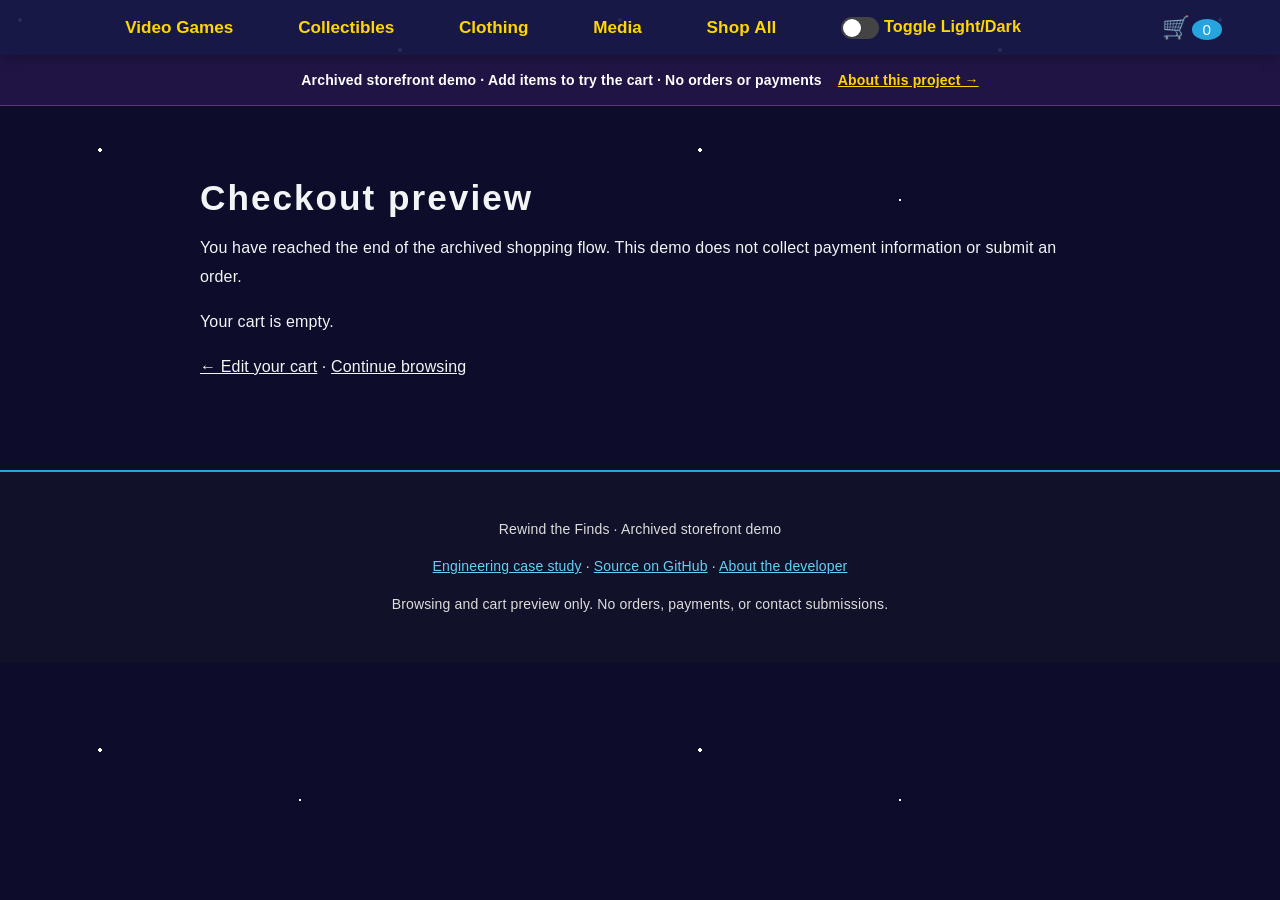
<file: checkout.html>
<!doctype html><html lang="en"><head><meta charset="utf-8"><meta name="viewport" content="width=device-width,initial-scale=1"><title>Checkout preview · Rewind the Finds</title><link rel="stylesheet" href="style/styles.css"><link rel="stylesheet" href="style/archive.css"></head><body><div id="nav-include"><!-- NAV Starts Here!!! -->
<nav aria-label="Main Navigation" role="navigation">
  <button class="hamburger" aria-label="Menu" aria-controls="mobile-nav" aria-expanded="false">
    <span></span><span></span><span></span>
  </button>
  <ul class="nav-content" id="mobile-nav">
    <li data-category="video-games">
      <button class="submenu-toggle" aria-expanded="false">Video Games</button>
      <ul class="submenu">
        <li data-category="video-games" data-subcategory1="atari">
          <button class="submenu-toggle" aria-expanded="false">Atari</button>
          <ul class="submenu">
            <li data-category="video-games" data-subcategory1="atari" data-subcategory2="atari-games"><a href="category.html?category=video-games&subcategory1=atari&subcategory2=atari-games" class="nav-link">Atari Games</a></li>
            <li data-category="video-games" data-subcategory1="atari" data-subcategory2="atari-accessories"><a href="category.html?category=video-games&subcategory1=atari&subcategory2=atari-accessories" class="nav-link">Atari Accessories</a></li>
            <li data-category="video-games" data-subcategory1="atari" data-subcategory2="atari-consoles"><a href="category.html?category=video-games&subcategory1=atari&subcategory2=atari-consoles" class="nav-link">Atari Consoles</a></li>
          </ul>
        </li>
        <li data-category="video-games" data-subcategory1="nes">
          <button class="submenu-toggle" aria-expanded="false">Nes</button>
          <ul class="submenu">
            <li data-category="video-games" data-subcategory1="nes" data-subcategory2="nes-games"><a href="category.html?category=video-games&subcategory1=nes&subcategory2=nes-games" class="nav-link">Nes Games</a></li>
            <li data-category="video-games" data-subcategory1="nes" data-subcategory2="nes-accessories"><a href="category.html?category=video-games&subcategory1=nes&subcategory2=nes-accessories" class="nav-link">Nes Accessories</a></li>
            <li data-category="video-games" data-subcategory1="nes" data-subcategory2="nes-consoles"><a href="category.html?category=video-games&subcategory1=nes&subcategory2=nes-consoles" class="nav-link">Nes Consoles</a></li>
          </ul>
        </li>
        <li data-category="video-games" data-subcategory1="snes">
          <button class="submenu-toggle" aria-expanded="false">Snes</button>
          <ul class="submenu">
            <li data-category="video-games" data-subcategory1="snes" data-subcategory2="snes-games"><a href="category.html?category=video-games&subcategory1=snes&subcategory2=snes-games" class="nav-link">Snes Games</a></li>
            <li data-category="video-games" data-subcategory1="snes" data-subcategory2="snes-accessories"><a href="category.html?category=video-games&subcategory1=snes&subcategory2=snes-accessories" class="nav-link">Snes Accessories</a></li>
            <li data-category="video-games" data-subcategory1="snes" data-subcategory2="snes-consoles"><a href="category.html?category=video-games&subcategory1=snes&subcategory2=snes-consoles" class="nav-link">Snes Consoles</a></li>
          </ul>
        </li>
        <li data-category="video-games" data-subcategory1="n64">
          <button class="submenu-toggle" aria-expanded="false">N64</button>
          <ul class="submenu">
            <li data-category="video-games" data-subcategory1="n64" data-subcategory2="n64-games"><a href="category.html?category=video-games&subcategory1=n64&subcategory2=n64-games" class="nav-link">N64 Games</a></li>
            <li data-category="video-games" data-subcategory1="n64" data-subcategory2="n64-accessories"><a href="category.html?category=video-games&subcategory1=n64&subcategory2=n64-accessories" class="nav-link">N64 Accessories</a></li>
            <li data-category="video-games" data-subcategory1="n64" data-subcategory2="n64-consoles"><a href="category.html?category=video-games&subcategory1=n64&subcategory2=n64-consoles" class="nav-link">N64 Consoles</a></li>
          </ul>
        </li>
        <li data-category="video-games" data-subcategory1="gamecube">
          <button class="submenu-toggle" aria-expanded="false">Gamecube</button>
          <ul class="submenu">
            <li data-category="video-games" data-subcategory1="gamecube" data-subcategory2="gamecube-games"><a href="category.html?category=video-games&subcategory1=gamecube&subcategory2=gamecube-games" class="nav-link">Gamecube Games</a></li>
            <li data-category="video-games" data-subcategory1="gamecube" data-subcategory2="gamecube-accessories"><a href="category.html?category=video-games&subcategory1=gamecube&subcategory2=gamecube-accessories" class="nav-link">Gamecube Accessories</a></li>
            <li data-category="video-games" data-subcategory1="gamecube" data-subcategory2="gamecube-consoles"><a href="category.html?category=video-games&subcategory1=gamecube&subcategory2=gamecube-consoles" class="nav-link">Gamecube Consoles</a></li>
          </ul>
        </li>
        <li data-category="video-games" data-subcategory1="dreamcast">
          <button class="submenu-toggle" aria-expanded="false">Dreamcast</button>
          <ul class="submenu">
            <li data-category="video-games" data-subcategory1="dreamcast" data-subcategory2="dreamcast-games"><a href="category.html?category=video-games&subcategory1=dreamcast&subcategory2=dreamcast-games" class="nav-link">Dreamcast Games</a></li>
            <li data-category="video-games" data-subcategory1="dreamcast" data-subcategory2="dreamcast-accessories"><a href="category.html?category=video-games&subcategory1=dreamcast&subcategory2=dreamcast-accessories" class="nav-link">Dreamcast Accessories</a></li>
            <li data-category="video-games" data-subcategory1="dreamcast" data-subcategory2="dreamcast-consoles"><a href="category.html?category=video-games&subcategory1=dreamcast&subcategory2=dreamcast-consoles" class="nav-link">Dreamcast Consoles</a></li>
          </ul>
        </li>
        <li data-category="video-games" data-subcategory1="genesis">
          <button class="submenu-toggle" aria-expanded="false">Genesis</button>
          <ul class="submenu">
            <li data-category="video-games" data-subcategory1="genesis" data-subcategory2="genesis-games"><a href="category.html?category=video-games&subcategory1=genesis&subcategory2=genesis-games" class="nav-link">Genesis Games</a></li>
            <li data-category="video-games" data-subcategory1="genesis" data-subcategory2="genesis-accessories"><a href="category.html?category=video-games&subcategory1=genesis&subcategory2=genesis-accessories" class="nav-link">Genesis Accessories</a></li>
            <li data-category="video-games" data-subcategory1="genesis" data-subcategory2="genesis-consoles"><a href="category.html?category=video-games&subcategory1=genesis&subcategory2=genesis-consoles" class="nav-link">Genesis Consoles</a></li>
          </ul>
        </li>
        <li data-category="video-games" data-subcategory1="saturn">
          <button class="submenu-toggle" aria-expanded="false">Saturn</button>
          <ul class="submenu">
            <li data-category="video-games" data-subcategory1="saturn" data-subcategory2="saturn-games"><a href="category.html?category=video-games&subcategory1=saturn&subcategory2=saturn-games" class="nav-link">Saturn Games</a></li>
            <li data-category="video-games" data-subcategory1="saturn" data-subcategory2="saturn-accessories"><a href="category.html?category=video-games&subcategory1=saturn&subcategory2=saturn-accessories" class="nav-link">Saturn Accessories</a></li>
            <li data-category="video-games" data-subcategory1="saturn" data-subcategory2="saturn-consoles"><a href="category.html?category=video-games&subcategory1=saturn&subcategory2=saturn-consoles" class="nav-link">Saturn Consoles</a></li>
          </ul>
        </li>
        <li data-category="video-games" data-subcategory1="playstation">
          <button class="submenu-toggle" aria-expanded="false">Playstation</button>
          <ul class="submenu">
            <li data-category="video-games" data-subcategory1="playstation" data-subcategory2="playstation-games"><a href="category.html?category=video-games&subcategory1=playstation&subcategory2=playstation-games" class="nav-link">Playstation Games</a></li>
            <li data-category="video-games" data-subcategory1="playstation" data-subcategory2="playstation-accessories"><a href="category.html?category=video-games&subcategory1=playstation&subcategory2=playstation-accessories" class="nav-link">Playstation Accessories</a></li>
            <li data-category="video-games" data-subcategory1="playstation" data-subcategory2="playstation-consoles"><a href="category.html?category=video-games&subcategory1=playstation&subcategory2=playstation-consoles" class="nav-link">Playstation Consoles</a></li>
          </ul>
        </li>
        <li data-category="video-games" data-subcategory1="ps2">
          <button class="submenu-toggle" aria-expanded="false">Ps2</button>
          <ul class="submenu">
            <li data-category="video-games" data-subcategory1="ps2" data-subcategory2="ps2-games"><a href="category.html?category=video-games&subcategory1=ps2&subcategory2=ps2-games" class="nav-link">Ps2 Games</a></li>
            <li data-category="video-games" data-subcategory1="ps2" data-subcategory2="ps2-accessories"><a href="category.html?category=video-games&subcategory1=ps2&subcategory2=ps2-accessories" class="nav-link">Ps2 Accessories</a></li>
            <li data-category="video-games" data-subcategory1="ps2" data-subcategory2="ps2-consoles"><a href="category.html?category=video-games&subcategory1=ps2&subcategory2=ps2-consoles" class="nav-link">Ps2 Consoles</a></li>
          </ul>
        </li>
        <li data-category="video-games" data-subcategory1="ps3">
          <button class="submenu-toggle" aria-expanded="false">Ps3</button>
          <ul class="submenu">
            <li data-category="video-games" data-subcategory1="ps3" data-subcategory2="ps3-games"><a href="category.html?category=video-games&subcategory1=ps3&subcategory2=ps3-games" class="nav-link">Ps3 Games</a></li>
            <li data-category="video-games" data-subcategory1="ps3" data-subcategory2="ps3-accessories"><a href="category.html?category=video-games&subcategory1=ps3&subcategory2=ps3-accessories" class="nav-link">Ps3 Accessories</a></li>
            <li data-category="video-games" data-subcategory1="ps3" data-subcategory2="ps3-consoles"><a href="category.html?category=video-games&subcategory1=ps3&subcategory2=ps3-consoles" class="nav-link">Ps3 Consoles</a></li>
          </ul>
        </li>
        <li data-category="video-games" data-subcategory1="wii">
          <button class="submenu-toggle" aria-expanded="false">Wii</button>
          <ul class="submenu">
            <li data-category="video-games" data-subcategory1="wii" data-subcategory2="wii-games"><a href="category.html?category=video-games&subcategory1=wii&subcategory2=wii-games" class="nav-link">Wii Games</a></li>
            <li data-category="video-games" data-subcategory1="wii" data-subcategory2="wii-accessories"><a href="category.html?category=video-games&subcategory1=wii&subcategory2=wii-accessories" class="nav-link">Wii Accessories</a></li>
            <li data-category="video-games" data-subcategory1="wii" data-subcategory2="wii-consoles"><a href="category.html?category=video-games&subcategory1=wii&subcategory2=wii-consoles" class="nav-link">Wii Consoles</a></li>
          </ul>
        </li>
        <li data-category="video-games" data-subcategory1="wii-u">
          <button class="submenu-toggle" aria-expanded="false">Wii U</button>
          <ul class="submenu">
            <li data-category="video-games" data-subcategory1="wii-u" data-subcategory2="wii-u-games"><a href="category.html?category=video-games&subcategory1=wii-u&subcategory2=wii-u-games" class="nav-link">Wii U Games</a></li>
            <li data-category="video-games" data-subcategory1="wii-u" data-subcategory2="wii-u-accessories"><a href="category.html?category=video-games&subcategory1=wii-u&subcategory2=wii-u-accessories" class="nav-link">Wii U Accessories</a></li>
            <li data-category="video-games" data-subcategory1="wii-u" data-subcategory2="wii-u-consoles"><a href="category.html?category=video-games&subcategory1=wii-u&subcategory2=wii-u-consoles" class="nav-link">Wii U Consoles</a></li>
          </ul>
        </li>
        <li data-category="video-games" data-subcategory1="ds">
          <button class="submenu-toggle" aria-expanded="false">Ds</button>
          <ul class="submenu">
            <li data-category="video-games" data-subcategory1="ds" data-subcategory2="ds-games"><a href="category.html?category=video-games&subcategory1=ds&subcategory2=ds-games" class="nav-link">Ds Games</a></li>
            <li data-category="video-games" data-subcategory1="ds" data-subcategory2="ds-consoles"><a href="category.html?category=video-games&subcategory1=ds&subcategory2=ds-consoles" class="nav-link">Ds Consoles</a></li>
          </ul>
        </li>
        <li data-category="video-games" data-subcategory1="3ds">
          <button class="submenu-toggle" aria-expanded="false">3Ds</button>
          <ul class="submenu">
            <li data-category="video-games" data-subcategory1="3ds" data-subcategory2="3ds-games"><a href="category.html?category=video-games&subcategory1=3ds&subcategory2=3ds-games" class="nav-link">3Ds Games</a></li>
            <li data-category="video-games" data-subcategory1="3ds" data-subcategory2="3ds-consoles"><a href="category.html?category=video-games&subcategory1=3ds&subcategory2=3ds-consoles" class="nav-link">3Ds Consoles</a></li>
          </ul>
        </li>
        <li data-category="video-games" data-subcategory1="game-boy">
          <button class="submenu-toggle" aria-expanded="false">Game Boy</button>
          <ul class="submenu">
            <li data-category="video-games" data-subcategory1="game-boy" data-subcategory2="game-boy-games"><a href="category.html?category=video-games&subcategory1=game-boy&subcategory2=game-boy-games" class="nav-link">Game Boy Games</a></li>
            <li data-category="video-games" data-subcategory1="game-boy" data-subcategory2="game-boy-consoles"><a href="category.html?category=video-games&subcategory1=game-boy&subcategory2=game-boy-consoles" class="nav-link">Game Boy Consoles</a></li>
          </ul>
        </li>
        <li data-category="video-games" data-subcategory1="game-boy-color">
          <button class="submenu-toggle" aria-expanded="false">Game Boy Color</button>
          <ul class="submenu">
            <li data-category="video-games" data-subcategory1="game-boy-color" data-subcategory2="game-boy-color-games"><a href="category.html?category=video-games&subcategory1=game-boy-color&subcategory2=game-boy-color-games" class="nav-link">Game Boy Color Games</a></li>
            <li data-category="video-games" data-subcategory1="game-boy-color" data-subcategory2="game-boy-color-consoles"><a href="category.html?category=video-games&subcategory1=game-boy-color&subcategory2=game-boy-color-consoles" class="nav-link">Game Boy Color Consoles</a></li>
          </ul>
        </li>
        <li data-category="video-games" data-subcategory1="game-boy-advance">
          <button class="submenu-toggle" aria-expanded="false">Game Boy Advance</button>
          <ul class="submenu">
            <li data-category="video-games" data-subcategory1="game-boy-advance" data-subcategory2="gba-games"><a href="category.html?category=video-games&subcategory1=game-boy-advance&subcategory2=gba-games" class="nav-link">Gba Games</a></li>
            <li data-category="video-games" data-subcategory1="game-boy-advance" data-subcategory2="gba-consoles"><a href="category.html?category=video-games&subcategory1=game-boy-advance&subcategory2=gba-consoles" class="nav-link">Gba Consoles</a></li>
          </ul>
        </li>
        <li data-category="video-games" data-subcategory1="switch">
          <button class="submenu-toggle" aria-expanded="false">Switch</button>
          <ul class="submenu">
            <li data-category="video-games" data-subcategory1="switch" data-subcategory2="switch-games"><a href="category.html?category=video-games&subcategory1=switch&subcategory2=switch-games" class="nav-link">Switch Games</a></li>
            <li data-category="video-games" data-subcategory1="switch" data-subcategory2="switch-accessories"><a href="category.html?category=video-games&subcategory1=switch&subcategory2=switch-accessories" class="nav-link">Switch Accessories</a></li>
            <li data-category="video-games" data-subcategory1="switch" data-subcategory2="switch-consoles"><a href="category.html?category=video-games&subcategory1=switch&subcategory2=switch-consoles" class="nav-link">Switch Consoles</a></li>
          </ul>
        </li>
        <li data-category="video-games" data-subcategory1="psp">
          <button class="submenu-toggle" aria-expanded="false">Psp</button>
          <ul class="submenu">
            <li data-category="video-games" data-subcategory1="psp" data-subcategory2="psp-games"><a href="category.html?category=video-games&subcategory1=psp&subcategory2=psp-games" class="nav-link">Psp Games</a></li>
            <li data-category="video-games" data-subcategory1="psp" data-subcategory2="psp-consoles"><a href="category.html?category=video-games&subcategory1=psp&subcategory2=psp-consoles" class="nav-link">Psp Consoles</a></li>
          </ul>
        </li>
        <li data-category="video-games" data-subcategory1="vita">
          <button class="submenu-toggle" aria-expanded="false">Vita</button>
          <ul class="submenu">
            <li data-category="video-games" data-subcategory1="vita" data-subcategory2="vita-games"><a href="category.html?category=video-games&subcategory1=vita&subcategory2=vita-games" class="nav-link">Vita Games</a></li>
            <li data-category="video-games" data-subcategory1="vita" data-subcategory2="vita-consoles"><a href="category.html?category=video-games&subcategory1=vita&subcategory2=vita-consoles" class="nav-link">Vita Consoles</a></li>
          </ul>
        </li>
        <li data-category="video-games" data-subcategory1="pc">
          <button class="submenu-toggle" aria-expanded="false">Pc</button>
          <ul class="submenu">
            <li data-category="video-games" data-subcategory1="pc" data-subcategory2="pc-games"><a href="category.html?category=video-games&subcategory1=pc&subcategory2=pc-games" class="nav-link">Pc Games</a></li>
            <li data-category="video-games" data-subcategory1="pc" data-subcategory2="big-box"><a href="category.html?category=video-games&subcategory1=pc&subcategory2=big-box" class="nav-link">Big Box</a></li>
            <li data-category="video-games" data-subcategory1="pc" data-subcategory2="modern"><a href="category.html?category=video-games&subcategory1=pc&subcategory2=modern" class="nav-link">Modern</a></li>
          </ul>
        </li>
        <li data-category="video-games" data-subcategory1="xbox">
          <button class="submenu-toggle" aria-expanded="false">Xbox</button>
          <ul class="submenu">
            <li data-category="video-games" data-subcategory1="xbox" data-subcategory2="xbox-games"><a href="category.html?category=video-games&subcategory1=xbox&subcategory2=xbox-games" class="nav-link">Xbox Games</a></li>
            <li data-category="video-games" data-subcategory1="xbox" data-subcategory2="xbox-accessories"><a href="category.html?category=video-games&subcategory1=xbox&subcategory2=xbox-accessories" class="nav-link">Xbox Accessories</a></li>
            <li data-category="video-games" data-subcategory1="xbox" data-subcategory2="xbox-consoles"><a href="category.html?category=video-games&subcategory1=xbox&subcategory2=xbox-consoles" class="nav-link">Xbox Consoles</a></li>
          </ul>
        </li>
        <li data-category="video-games" data-subcategory1="xbox-360">
          <button class="submenu-toggle" aria-expanded="false">Xbox 360</button>
          <ul class="submenu">
            <li data-category="video-games" data-subcategory1="xbox-360" data-subcategory2="xbox360-games"><a href="category.html?category=video-games&subcategory1=xbox-360&subcategory2=xbox360-games" class="nav-link">Xbox360 Games</a></li>
            <li data-category="video-games" data-subcategory1="xbox-360" data-subcategory2="xbox360-accessories"><a href="category.html?category=video-games&subcategory1=xbox-360&subcategory2=xbox360-accessories" class="nav-link">Xbox360 Accessories</a></li>
            <li data-category="video-games" data-subcategory1="xbox-360" data-subcategory2="xbox360-consoles"><a href="category.html?category=video-games&subcategory1=xbox-360&subcategory2=xbox360-consoles" class="nav-link">Xbox360 Consoles</a></li>
          </ul>
        </li>
        <li data-category="video-games" data-subcategory1="xbox-one">
          <button class="submenu-toggle" aria-expanded="false">Xbox One</button>
          <ul class="submenu">
            <li data-category="video-games" data-subcategory1="xbox-one" data-subcategory2="xbox-one-games"><a href="category.html?category=video-games&subcategory1=xbox-one&subcategory2=xbox-one-games" class="nav-link">Xbox One Games</a></li>
            <li data-category="video-games" data-subcategory1="xbox-one" data-subcategory2="xbox-one-accessories"><a href="category.html?category=video-games&subcategory1=xbox-one&subcategory2=xbox-one-accessories" class="nav-link">Xbox One Accessories</a></li>
            <li data-category="video-games" data-subcategory1="xbox-one" data-subcategory2="xbox-one-consoles"><a href="category.html?category=video-games&subcategory1=xbox-one&subcategory2=xbox-one-consoles" class="nav-link">Xbox One Consoles</a></li>
          </ul>
        </li>
      </ul>
    </li>
    <li data-category="collectibles">
      <button class="submenu-toggle" aria-expanded="false">Collectibles</button>
      <ul class="submenu">
        <li data-category="collectibles" data-subcategory1="trading-cards">
          <button class="submenu-toggle" aria-expanded="false">Trading Cards</button>
          <ul class="submenu">
            <li data-category="collectibles" data-subcategory1="trading-cards" data-subcategory2="pokemon"><a href="category.html?category=collectibles&subcategory1=trading-cards&subcategory2=pokemon" class="nav-link">Pokemon</a></li>
            <li data-category="collectibles" data-subcategory1="trading-cards" data-subcategory2="magic"><a href="category.html?category=collectibles&subcategory1=trading-cards&subcategory2=magic" class="nav-link">Magic</a></li>
            <li data-category="collectibles" data-subcategory1="trading-cards" data-subcategory2="yugioh"><a href="category.html?category=collectibles&subcategory1=trading-cards&subcategory2=yugioh" class="nav-link">Yugioh</a></li>
            <li data-category="collectibles" data-subcategory1="trading-cards" data-subcategory2="sports-cards"><a href="category.html?category=collectibles&subcategory1=trading-cards&subcategory2=sports-cards" class="nav-link">Sports Cards</a></li>
            <li data-category="collectibles" data-subcategory1="trading-cards" data-subcategory2="other-cards"><a href="category.html?category=collectibles&subcategory1=trading-cards&subcategory2=other-cards" class="nav-link">Other Cards</a></li>
            <li data-category="collectibles" data-subcategory1="trading-cards"><a href="category.html?category=collectibles&subcategory1=trading-cards" class="nav-link">Shop All Trading-Cards</a></li>
          </ul>
        </li>
        <li data-category="collectibles" data-subcategory1="comics">
          <button class="submenu-toggle" aria-expanded="false">Comics</button>
          <ul class="submenu">
            <li data-category="collectibles" data-subcategory1="comics" data-subcategory2="golden-age">
              <button class="submenu-toggle" aria-expanded="false">Golden Age</button>
              <ul class="submenu">
                <li data-category="collectibles" data-subcategory1="comics" data-subcategory2="golden-age" data-subcategory3="marvel"><a href="category.html?category=collectibles&subcategory1=comics&subcategory2=golden-age&subcategory3=marvel" class="nav-link">Marvel</a></li>
                <li data-category="collectibles" data-subcategory1="comics" data-subcategory2="golden-age" data-subcategory3="dc"><a href="category.html?category=collectibles&subcategory1=comics&subcategory2=golden-age&subcategory3=dc" class="nav-link">Dc</a></li>
                <li data-category="collectibles" data-subcategory1="comics" data-subcategory2="golden-age" data-subcategory3="indie"><a href="category.html?category=collectibles&subcategory1=comics&subcategory2=golden-age&subcategory3=indie" class="nav-link">Indie</a></li>
                <li data-category="collectibles" data-subcategory1="comics" data-subcategory2="golden-age" data-subcategory3="other"><a href="category.html?category=collectibles&subcategory1=comics&subcategory2=golden-age&subcategory3=other" class="nav-link">Other</a></li>
              </ul>
            </li>
            <li data-category="collectibles" data-subcategory1="comics" data-subcategory2="silver-age">
              <button class="submenu-toggle" aria-expanded="false">Silver Age</button>
              <ul class="submenu">
                <li data-category="collectibles" data-subcategory1="comics" data-subcategory2="silver-age" data-subcategory3="marvel"><a href="category.html?category=collectibles&subcategory1=comics&subcategory2=silver-age&subcategory3=marvel" class="nav-link">Marvel</a></li>
                <li data-category="collectibles" data-subcategory1="comics" data-subcategory2="silver-age" data-subcategory3="dc"><a href="category.html?category=collectibles&subcategory1=comics&subcategory2=silver-age&subcategory3=dc" class="nav-link">Dc</a></li>
                <li data-category="collectibles" data-subcategory1="comics" data-subcategory2="silver-age" data-subcategory3="indie"><a href="category.html?category=collectibles&subcategory1=comics&subcategory2=silver-age&subcategory3=indie" class="nav-link">Indie</a></li>
                <li data-category="collectibles" data-subcategory1="comics" data-subcategory2="silver-age" data-subcategory3="other"><a href="category.html?category=collectibles&subcategory1=comics&subcategory2=silver-age&subcategory3=other" class="nav-link">Other</a></li>
              </ul>
            </li>
            <li data-category="collectibles" data-subcategory1="comics" data-subcategory2="bronze-age">
              <button class="submenu-toggle" aria-expanded="false">Bronze Age</button>
              <ul class="submenu">
                <li data-category="collectibles" data-subcategory1="comics" data-subcategory2="bronze-age" data-subcategory3="marvel"><a href="category.html?category=collectibles&subcategory1=comics&subcategory2=bronze-age&subcategory3=marvel" class="nav-link">Marvel</a></li>
                <li data-category="collectibles" data-subcategory1="comics" data-subcategory2="bronze-age" data-subcategory3="dc"><a href="category.html?category=collectibles&subcategory1=comics&subcategory2=bronze-age&subcategory3=dc" class="nav-link">Dc</a></li>
                <li data-category="collectibles" data-subcategory1="comics" data-subcategory2="bronze-age" data-subcategory3="indie"><a href="category.html?category=collectibles&subcategory1=comics&subcategory2=bronze-age&subcategory3=indie" class="nav-link">Indie</a></li>
                <li data-category="collectibles" data-subcategory1="comics" data-subcategory2="bronze-age" data-subcategory3="other"><a href="category.html?category=collectibles&subcategory1=comics&subcategory2=bronze-age&subcategory3=other" class="nav-link">Other</a></li>
              </ul>
            </li>
            <li data-category="collectibles" data-subcategory1="comics" data-subcategory2="copper-age">
              <button class="submenu-toggle" aria-expanded="false">Copper Age</button>
              <ul class="submenu">
                <li data-category="collectibles" data-subcategory1="comics" data-subcategory2="copper-age" data-subcategory3="marvel"><a href="category.html?category=collectibles&subcategory1=comics&subcategory2=copper-age&subcategory3=marvel" class="nav-link">Marvel</a></li>
                <li data-category="collectibles" data-subcategory1="comics" data-subcategory2="copper-age" data-subcategory3="dc"><a href="category.html?category=collectibles&subcategory1=comics&subcategory2=copper-age&subcategory3=dc" class="nav-link">Dc</a></li>
                <li data-category="collectibles" data-subcategory1="comics" data-subcategory2="copper-age" data-subcategory3="indie"><a href="category.html?category=collectibles&subcategory1=comics&subcategory2=copper-age&subcategory3=indie" class="nav-link">Indie</a></li>
                <li data-category="collectibles" data-subcategory1="comics" data-subcategory2="copper-age" data-subcategory3="other"><a href="category.html?category=collectibles&subcategory1=comics&subcategory2=copper-age&subcategory3=other" class="nav-link">Other</a></li>
              </ul>
            </li>
            <li data-category="collectibles" data-subcategory1="comics" data-subcategory2="modern-age">
              <button class="submenu-toggle" aria-expanded="false">Modern Age</button>
              <ul class="submenu">
                <li data-category="collectibles" data-subcategory1="comics" data-subcategory2="modern-age" data-subcategory3="marvel"><a href="category.html?category=collectibles&subcategory1=comics&subcategory2=modern-age&subcategory3=marvel" class="nav-link">Marvel</a></li>
                <li data-category="collectibles" data-subcategory1="comics" data-subcategory2="modern-age" data-subcategory3="dc"><a href="category.html?category=collectibles&subcategory1=comics&subcategory2=modern-age&subcategory3=dc" class="nav-link">Dc</a></li>
                <li data-category="collectibles" data-subcategory1="comics" data-subcategory2="modern-age" data-subcategory3="indie"><a href="category.html?category=collectibles&subcategory1=comics&subcategory2=modern-age&subcategory3=indie" class="nav-link">Indie</a></li>
                <li data-category="collectibles" data-subcategory1="comics" data-subcategory2="modern-age" data-subcategory3="other"><a href="category.html?category=collectibles&subcategory1=comics&subcategory2=modern-age&subcategory3=other" class="nav-link">Other</a></li>
              </ul>
            </li>
            <li data-category="collectibles" data-subcategory1="comics"><a href="category.html?category=collectibles&subcategory1=comics" class="nav-link">Shop All Comics</a></li>
          </ul>
        </li>
        <li data-category="collectibles" data-subcategory1="toys">
          <button class="submenu-toggle" aria-expanded="false">Toys</button>
          <ul class="submenu">
            <li data-category="collectibles" data-subcategory1="toys" data-subcategory2="vintage-toys"><a href="category.html?category=collectibles&subcategory1=toys&subcategory2=vintage-toys" class="nav-link">Vintage Toys</a></li>
            <li data-category="collectibles" data-subcategory1="toys" data-subcategory2="modern-toys"><a href="category.html?category=collectibles&subcategory1=toys&subcategory2=modern-toys" class="nav-link">Modern Toys</a></li>
            <li data-category="collectibles" data-subcategory1="toys" data-subcategory2="action-figures"><a href="category.html?category=collectibles&subcategory1=toys&subcategory2=action-figures" class="nav-link">Action Figures</a></li>
            <li data-category="collectibles" data-subcategory1="toys" data-subcategory2="plushies"><a href="category.html?category=collectibles&subcategory1=toys&subcategory2=plushies" class="nav-link">Plushies</a></li>
            <li data-category="collectibles" data-subcategory1="toys" data-subcategory2="other"><a href="category.html?category=collectibles&subcategory1=toys&subcategory2=other" class="nav-link">Other</a></li>
            <li data-category="collectibles" data-subcategory1="toys"><a href="category.html?category=collectibles&subcategory1=toys" class="nav-link">Shop All Toys</a></li>
          </ul>
        </li>
        <li data-category="collectibles" data-subcategory1="pins"><a href="category.html?category=collectibles&subcategory1=pins" class="nav-link">Pins</a></li>
        <li data-category="collectibles" data-subcategory1="patches"><a href="category.html?category=collectibles&subcategory1=patches" class="nav-link">Patches</a></li>
        <li data-category="collectibles" data-subcategory1="figures">
          <button class="submenu-toggle" aria-expanded="false">Figures</button>
          <ul class="submenu">
            <li data-category="collectibles" data-subcategory1="figures" data-subcategory2="statues"><a href="category.html?category=collectibles&subcategory1=figures&subcategory2=statues" class="nav-link">Statues</a></li>
            <li data-category="collectibles" data-subcategory1="figures" data-subcategory2="model-kits"><a href="category.html?category=collectibles&subcategory1=figures&subcategory2=model-kits" class="nav-link">Model Kits</a></li>
            <li data-category="collectibles" data-subcategory1="figures"><a href="category.html?category=collectibles&subcategory1=figures" class="nav-link">Shop All Figures</a></li>
          </ul>
        </li>
        <li data-category="collectibles" data-subcategory1="board-games">
          <button class="submenu-toggle" aria-expanded="false">Board Games</button>
          <ul class="submenu">
            <li data-category="collectibles" data-subcategory1="board-games" data-subcategory2="vintage"><a href="category.html?category=collectibles&subcategory1=board-games&subcategory2=vintage" class="nav-link">Vintage</a></li>
            <li data-category="collectibles" data-subcategory1="board-games" data-subcategory2="modern"><a href="category.html?category=collectibles&subcategory1=board-games&subcategory2=modern" class="nav-link">Modern</a></li>
            <li data-category="collectibles" data-subcategory1="board-games"><a href="category.html?category=collectibles&subcategory1=board-games" class="nav-link">Shop All Board-Games</a></li>
          </ul>
        </li>
        <li data-category="collectibles" data-subcategory1="advertising">
          <button class="submenu-toggle" aria-expanded="false">Advertising</button>
          <ul class="submenu">
            <li data-category="collectibles" data-subcategory1="advertising" data-subcategory2="signs"><a href="category.html?category=collectibles&subcategory1=advertising&subcategory2=signs" class="nav-link">Signs</a></li>
            <li data-category="collectibles" data-subcategory1="advertising" data-subcategory2="tins"><a href="category.html?category=collectibles&subcategory1=advertising&subcategory2=tins" class="nav-link">Tins</a></li>
            <li data-category="collectibles" data-subcategory1="advertising" data-subcategory2="print-ads"><a href="category.html?category=collectibles&subcategory1=advertising&subcategory2=print-ads" class="nav-link">Print Ads</a></li>
            <li data-category="collectibles" data-subcategory1="advertising"><a href="category.html?category=collectibles&subcategory1=advertising" class="nav-link">Shop All Advertising</a></li>
          </ul>
        </li>
        <li data-category="collectibles" data-subcategory1="ephemera">
          <button class="submenu-toggle" aria-expanded="false">Ephemera</button>
          <ul class="submenu">
            <li data-category="collectibles" data-subcategory1="ephemera" data-subcategory2="postcards"><a href="category.html?category=collectibles&subcategory1=ephemera&subcategory2=postcards" class="nav-link">Postcards</a></li>
            <li data-category="collectibles" data-subcategory1="ephemera" data-subcategory2="photos"><a href="category.html?category=collectibles&subcategory1=ephemera&subcategory2=photos" class="nav-link">Photos</a></li>
            <li data-category="collectibles" data-subcategory1="ephemera" data-subcategory2="documents"><a href="category.html?category=collectibles&subcategory1=ephemera&subcategory2=documents" class="nav-link">Documents</a></li>
            <li data-category="collectibles" data-subcategory1="ephemera"><a href="category.html?category=collectibles&subcategory1=ephemera" class="nav-link">Shop All Ephemera</a></li>
          </ul>
        </li>
        <li data-category="collectibles" data-subcategory1="matchbooks"><a href="category.html?category=collectibles&subcategory1=matchbooks" class="nav-link">Matchbooks</a></li>
        <li data-category="collectibles" data-subcategory1="home-decor">
          <button class="submenu-toggle" aria-expanded="false">Home Decor</button>
          <ul class="submenu">
            <li data-category="collectibles" data-subcategory1="home-decor" data-subcategory2="mid-century"><a href="category.html?category=collectibles&subcategory1=home-decor&subcategory2=mid-century" class="nav-link">Mid Century</a></li>
          </ul>
        </li>
        <li data-category="collectibles" data-subcategory1="vintage-electronics">
          <button class="submenu-toggle" aria-expanded="false">Vintage Electronics</button>
          <ul class="submenu">
            <li data-category="collectibles" data-subcategory1="vintage-electronics" data-subcategory2="radios"><a href="category.html?category=collectibles&subcategory1=vintage-electronics&subcategory2=radios" class="nav-link">Radios</a></li>
            <li data-category="collectibles" data-subcategory1="vintage-electronics" data-subcategory2="vhs-players"><a href="category.html?category=collectibles&subcategory1=vintage-electronics&subcategory2=vhs-players" class="nav-link">Vhs Players</a></li>
            <li data-category="collectibles" data-subcategory1="vintage-electronics"><a href="category.html?category=collectibles&subcategory1=vintage-electronics" class="nav-link">Shop All Vintage-Electronics</a></li>
          </ul>
        </li>
        <li data-category="collectibles" data-subcategory1="photography">
          <button class="submenu-toggle" aria-expanded="false">Photography</button>
          <ul class="submenu">
            <li data-category="collectibles" data-subcategory1="photography" data-subcategory2="cameras"><a href="category.html?category=collectibles&subcategory1=photography&subcategory2=cameras" class="nav-link">Cameras</a></li>
            <li data-category="collectibles" data-subcategory1="photography" data-subcategory2="film"><a href="category.html?category=collectibles&subcategory1=photography&subcategory2=film" class="nav-link">Film</a></li>
            <li data-category="collectibles" data-subcategory1="photography" data-subcategory2="accessories"><a href="category.html?category=collectibles&subcategory1=photography&subcategory2=accessories" class="nav-link">Accessories</a></li>
            <li data-category="collectibles" data-subcategory1="photography"><a href="category.html?category=collectibles&subcategory1=photography" class="nav-link">Shop All Photography</a></li>
          </ul>
        </li>
        <li data-category="collectibles" data-subcategory1="jewelry">
          <button class="submenu-toggle" aria-expanded="false">Jewelry</button>
          <ul class="submenu">
            <li data-category="collectibles" data-subcategory1="jewelry" data-subcategory2="rings"><a href="category.html?category=collectibles&subcategory1=jewelry&subcategory2=rings" class="nav-link">Rings</a></li>
            <li data-category="collectibles" data-subcategory1="jewelry" data-subcategory2="bracelets"><a href="category.html?category=collectibles&subcategory1=jewelry&subcategory2=bracelets" class="nav-link">Bracelets</a></li>
            <li data-category="collectibles" data-subcategory1="jewelry" data-subcategory2="necklaces"><a href="category.html?category=collectibles&subcategory1=jewelry&subcategory2=necklaces" class="nav-link">Necklaces</a></li>
            <li data-category="collectibles" data-subcategory1="jewelry" data-subcategory2="earrings"><a href="category.html?category=collectibles&subcategory1=jewelry&subcategory2=earrings" class="nav-link">Earrings</a></li>
            <li data-category="collectibles" data-subcategory1="jewelry" data-subcategory2="pendants"><a href="category.html?category=collectibles&subcategory1=jewelry&subcategory2=pendants" class="nav-link">Pendants</a></li>
            <li data-category="collectibles" data-subcategory1="jewelry"><a href="category.html?category=collectibles&subcategory1=jewelry" class="nav-link">Shop All Jewelry</a></li>
          </ul>
        </li>
      </ul>
    </li>
    <li data-category="clothing">
      <button class="submenu-toggle" aria-expanded="false">Clothing</button>
      <ul class="submenu">
        <li data-category="clothing" data-subcategory1="tops">
          <button class="submenu-toggle" aria-expanded="false">Tops</button>
          <ul class="submenu">
            <li data-category="clothing" data-subcategory1="tops" data-subcategory2="t-shirts"><a href="category.html?category=clothing&subcategory1=tops&subcategory2=t-shirts" class="nav-link">T Shirts</a></li>
            <li data-category="clothing" data-subcategory1="tops" data-subcategory2="band-tees"><a href="category.html?category=clothing&subcategory1=tops&subcategory2=band-tees" class="nav-link">Band Tees</a></li>
            <li data-category="clothing" data-subcategory1="tops" data-subcategory2="button-down"><a href="category.html?category=clothing&subcategory1=tops&subcategory2=button-down" class="nav-link">Button Down</a></li>
            <li data-category="clothing" data-subcategory1="tops" data-subcategory2="blouses"><a href="category.html?category=clothing&subcategory1=tops&subcategory2=blouses" class="nav-link">Blouses</a></li>
            <li data-category="clothing" data-subcategory1="tops" data-subcategory2="tank-tops"><a href="category.html?category=clothing&subcategory1=tops&subcategory2=tank-tops" class="nav-link">Tank Tops</a></li>
            <li data-category="clothing" data-subcategory1="tops" data-subcategory2="polos"><a href="category.html?category=clothing&subcategory1=tops&subcategory2=polos" class="nav-link">Polos</a></li>
            <li data-category="clothing" data-subcategory1="tops" data-subcategory2="sweaters"><a href="category.html?category=clothing&subcategory1=tops&subcategory2=sweaters" class="nav-link">Sweaters</a></li>
            <li data-category="clothing" data-subcategory1="tops" data-subcategory2="hoodies"><a href="category.html?category=clothing&subcategory1=tops&subcategory2=hoodies" class="nav-link">Hoodies</a></li>
            <li data-category="clothing" data-subcategory1="tops" data-subcategory2="crop-tops"><a href="category.html?category=clothing&subcategory1=tops&subcategory2=crop-tops" class="nav-link">Crop Tops</a></li>
            <li data-category="clothing" data-subcategory1="tops" data-subcategory2="plus-size"><a href="category.html?category=clothing&subcategory1=tops&subcategory2=plus-size" class="nav-link">Plus Size</a></li>
            <li data-category="clothing" data-subcategory1="tops" data-subcategory2="designer"><a href="category.html?category=clothing&subcategory1=tops&subcategory2=designer" class="nav-link">Designer</a></li>
            <li data-category="clothing" data-subcategory1="tops" data-subcategory2="vintage"><a href="category.html?category=clothing&subcategory1=tops&subcategory2=vintage" class="nav-link">Vintage</a></li>
            <li data-category="clothing" data-subcategory1="tops"><a href="category.html?category=clothing&subcategory1=tops" class="nav-link">Shop All Tops</a></li>
          </ul>
        </li>
        <li data-category="clothing" data-subcategory1="pants">
          <button class="submenu-toggle" aria-expanded="false">Pants</button>
          <ul class="submenu">
            <li data-category="clothing" data-subcategory1="pants" data-subcategory2="jeans"><a href="category.html?category=clothing&subcategory1=pants&subcategory2=jeans" class="nav-link">Jeans</a></li>
            <li data-category="clothing" data-subcategory1="pants" data-subcategory2="trousers"><a href="category.html?category=clothing&subcategory1=pants&subcategory2=trousers" class="nav-link">Trousers</a></li>
            <li data-category="clothing" data-subcategory1="pants" data-subcategory2="leggings"><a href="category.html?category=clothing&subcategory1=pants&subcategory2=leggings" class="nav-link">Leggings</a></li>
            <li data-category="clothing" data-subcategory1="pants" data-subcategory2="cargo"><a href="category.html?category=clothing&subcategory1=pants&subcategory2=cargo" class="nav-link">Cargo</a></li>
            <li data-category="clothing" data-subcategory1="pants" data-subcategory2="sweatpants"><a href="category.html?category=clothing&subcategory1=pants&subcategory2=sweatpants" class="nav-link">Sweatpants</a></li>
            <li data-category="clothing" data-subcategory1="pants" data-subcategory2="capris"><a href="category.html?category=clothing&subcategory1=pants&subcategory2=capris" class="nav-link">Capris</a></li>
            <li data-category="clothing" data-subcategory1="pants" data-subcategory2="shorts"><a href="category.html?category=clothing&subcategory1=pants&subcategory2=shorts" class="nav-link">Shorts</a></li>
            <li data-category="clothing" data-subcategory1="pants" data-subcategory2="plus-size"><a href="category.html?category=clothing&subcategory1=pants&subcategory2=plus-size" class="nav-link">Plus Size</a></li>
            <li data-category="clothing" data-subcategory1="pants" data-subcategory2="designer"><a href="category.html?category=clothing&subcategory1=pants&subcategory2=designer" class="nav-link">Designer</a></li>
            <li data-category="clothing" data-subcategory1="pants" data-subcategory2="vintage"><a href="category.html?category=clothing&subcategory1=pants&subcategory2=vintage" class="nav-link">Vintage</a></li>
            <li data-category="clothing" data-subcategory1="pants"><a href="category.html?category=clothing&subcategory1=pants" class="nav-link">Shop All Pants</a></li>
          </ul>
        </li>
        <li data-category="clothing" data-subcategory1="skirts">
          <button class="submenu-toggle" aria-expanded="false">Skirts</button>
          <ul class="submenu">
            <li data-category="clothing" data-subcategory1="skirts" data-subcategory2="mini"><a href="category.html?category=clothing&subcategory1=skirts&subcategory2=mini" class="nav-link">Mini</a></li>
            <li data-category="clothing" data-subcategory1="skirts" data-subcategory2="midi"><a href="category.html?category=clothing&subcategory1=skirts&subcategory2=midi" class="nav-link">Midi</a></li>
            <li data-category="clothing" data-subcategory1="skirts" data-subcategory2="maxi"><a href="category.html?category=clothing&subcategory1=skirts&subcategory2=maxi" class="nav-link">Maxi</a></li>
            <li data-category="clothing" data-subcategory1="skirts" data-subcategory2="pleated"><a href="category.html?category=clothing&subcategory1=skirts&subcategory2=pleated" class="nav-link">Pleated</a></li>
            <li data-category="clothing" data-subcategory1="skirts" data-subcategory2="wrap"><a href="category.html?category=clothing&subcategory1=skirts&subcategory2=wrap" class="nav-link">Wrap</a></li>
            <li data-category="clothing" data-subcategory1="skirts" data-subcategory2="pencil"><a href="category.html?category=clothing&subcategory1=skirts&subcategory2=pencil" class="nav-link">Pencil</a></li>
            <li data-category="clothing" data-subcategory1="skirts" data-subcategory2="plus-size"><a href="category.html?category=clothing&subcategory1=skirts&subcategory2=plus-size" class="nav-link">Plus Size</a></li>
            <li data-category="clothing" data-subcategory1="skirts" data-subcategory2="designer"><a href="category.html?category=clothing&subcategory1=skirts&subcategory2=designer" class="nav-link">Designer</a></li>
            <li data-category="clothing" data-subcategory1="skirts" data-subcategory2="vintage"><a href="category.html?category=clothing&subcategory1=skirts&subcategory2=vintage" class="nav-link">Vintage</a></li>
            <li data-category="clothing" data-subcategory1="skirts"><a href="category.html?category=clothing&subcategory1=skirts" class="nav-link">Shop All Skirts</a></li>
          </ul>
        </li>
        <li data-category="clothing" data-subcategory1="dresses">
          <button class="submenu-toggle" aria-expanded="false">Dresses</button>
          <ul class="submenu">
            <li data-category="clothing" data-subcategory1="dresses" data-subcategory2="formal"><a href="category.html?category=clothing&subcategory1=dresses&subcategory2=formal" class="nav-link">Formal</a></li>
            <li data-category="clothing" data-subcategory1="dresses" data-subcategory2="maxi"><a href="category.html?category=clothing&subcategory1=dresses&subcategory2=maxi" class="nav-link">Maxi</a></li>
            <li data-category="clothing" data-subcategory1="dresses" data-subcategory2="mini"><a href="category.html?category=clothing&subcategory1=dresses&subcategory2=mini" class="nav-link">Mini</a></li>
            <li data-category="clothing" data-subcategory1="dresses" data-subcategory2="midi"><a href="category.html?category=clothing&subcategory1=dresses&subcategory2=midi" class="nav-link">Midi</a></li>
            <li data-category="clothing" data-subcategory1="dresses" data-subcategory2="plus-size"><a href="category.html?category=clothing&subcategory1=dresses&subcategory2=plus-size" class="nav-link">Plus Size</a></li>
            <li data-category="clothing" data-subcategory1="dresses" data-subcategory2="designer"><a href="category.html?category=clothing&subcategory1=dresses&subcategory2=designer" class="nav-link">Designer</a></li>
            <li data-category="clothing" data-subcategory1="dresses" data-subcategory2="vintage"><a href="category.html?category=clothing&subcategory1=dresses&subcategory2=vintage" class="nav-link">Vintage</a></li>
            <li data-category="clothing" data-subcategory1="dresses"><a href="category.html?category=clothing&subcategory1=dresses" class="nav-link">Shop All Dresses</a></li>
          </ul>
        </li>
        <li data-category="clothing" data-subcategory1="outerwear">
          <button class="submenu-toggle" aria-expanded="false">Outerwear</button>
          <ul class="submenu">
            <li data-category="clothing" data-subcategory1="outerwear" data-subcategory2="jackets"><a href="category.html?category=clothing&subcategory1=outerwear&subcategory2=jackets" class="nav-link">Jackets</a></li>
            <li data-category="clothing" data-subcategory1="outerwear" data-subcategory2="coats"><a href="category.html?category=clothing&subcategory1=outerwear&subcategory2=coats" class="nav-link">Coats</a></li>
            <li data-category="clothing" data-subcategory1="outerwear" data-subcategory2="blazers"><a href="category.html?category=clothing&subcategory1=outerwear&subcategory2=blazers" class="nav-link">Blazers</a></li>
            <li data-category="clothing" data-subcategory1="outerwear" data-subcategory2="vests"><a href="category.html?category=clothing&subcategory1=outerwear&subcategory2=vests" class="nav-link">Vests</a></li>
            <li data-category="clothing" data-subcategory1="outerwear" data-subcategory2="parkas"><a href="category.html?category=clothing&subcategory1=outerwear&subcategory2=parkas" class="nav-link">Parkas</a></li>
            <li data-category="clothing" data-subcategory1="outerwear" data-subcategory2="raincoats"><a href="category.html?category=clothing&subcategory1=outerwear&subcategory2=raincoats" class="nav-link">Raincoats</a></li>
            <li data-category="clothing" data-subcategory1="outerwear" data-subcategory2="windbreakers"><a href="category.html?category=clothing&subcategory1=outerwear&subcategory2=windbreakers" class="nav-link">Windbreakers</a></li>
            <li data-category="clothing" data-subcategory1="outerwear" data-subcategory2="leather"><a href="category.html?category=clothing&subcategory1=outerwear&subcategory2=leather" class="nav-link">Leather</a></li>
            <li data-category="clothing" data-subcategory1="outerwear" data-subcategory2="denim"><a href="category.html?category=clothing&subcategory1=outerwear&subcategory2=denim" class="nav-link">Denim</a></li>
            <li data-category="clothing" data-subcategory1="outerwear" data-subcategory2="faux-fur"><a href="category.html?category=clothing&subcategory1=outerwear&subcategory2=faux-fur" class="nav-link">Faux Fur</a></li>
            <li data-category="clothing" data-subcategory1="outerwear" data-subcategory2="plus-size"><a href="category.html?category=clothing&subcategory1=outerwear&subcategory2=plus-size" class="nav-link">Plus Size</a></li>
            <li data-category="clothing" data-subcategory1="outerwear" data-subcategory2="designer"><a href="category.html?category=clothing&subcategory1=outerwear&subcategory2=designer" class="nav-link">Designer</a></li>
            <li data-category="clothing" data-subcategory1="outerwear" data-subcategory2="vintage"><a href="category.html?category=clothing&subcategory1=outerwear&subcategory2=vintage" class="nav-link">Vintage</a></li>
            <li data-category="clothing" data-subcategory1="outerwear"><a href="category.html?category=clothing&subcategory1=outerwear" class="nav-link">Shop All Outerwear</a></li>
          </ul>
        </li>
        <li data-category="clothing" data-subcategory1="athleisure">
          <button class="submenu-toggle" aria-expanded="false">Athleisure</button>
          <ul class="submenu">
            <li data-category="clothing" data-subcategory1="athleisure" data-subcategory2="leggings"><a href="category.html?category=clothing&subcategory1=athleisure&subcategory2=leggings" class="nav-link">Leggings</a></li>
            <li data-category="clothing" data-subcategory1="athleisure" data-subcategory2="joggers"><a href="category.html?category=clothing&subcategory1=athleisure&subcategory2=joggers" class="nav-link">Joggers</a></li>
            <li data-category="clothing" data-subcategory1="athleisure" data-subcategory2="track-jackets"><a href="category.html?category=clothing&subcategory1=athleisure&subcategory2=track-jackets" class="nav-link">Track Jackets</a></li>
            <li data-category="clothing" data-subcategory1="athleisure" data-subcategory2="sports-bras"><a href="category.html?category=clothing&subcategory1=athleisure&subcategory2=sports-bras" class="nav-link">Sports Bras</a></li>
            <li data-category="clothing" data-subcategory1="athleisure" data-subcategory2="shorts"><a href="category.html?category=clothing&subcategory1=athleisure&subcategory2=shorts" class="nav-link">Shorts</a></li>
            <li data-category="clothing" data-subcategory1="athleisure" data-subcategory2="hoodies"><a href="category.html?category=clothing&subcategory1=athleisure&subcategory2=hoodies" class="nav-link">Hoodies</a></li>
            <li data-category="clothing" data-subcategory1="athleisure" data-subcategory2="sets"><a href="category.html?category=clothing&subcategory1=athleisure&subcategory2=sets" class="nav-link">Sets</a></li>
            <li data-category="clothing" data-subcategory1="athleisure" data-subcategory2="plus-size"><a href="category.html?category=clothing&subcategory1=athleisure&subcategory2=plus-size" class="nav-link">Plus Size</a></li>
            <li data-category="clothing" data-subcategory1="athleisure" data-subcategory2="designer"><a href="category.html?category=clothing&subcategory1=athleisure&subcategory2=designer" class="nav-link">Designer</a></li>
            <li data-category="clothing" data-subcategory1="athleisure" data-subcategory2="vintage"><a href="category.html?category=clothing&subcategory1=athleisure&subcategory2=vintage" class="nav-link">Vintage</a></li>
            <li data-category="clothing" data-subcategory1="athleisure"><a href="category.html?category=clothing&subcategory1=athleisure" class="nav-link">Shop All Athleisure</a></li>
          </ul>
        </li>
        <li data-category="clothing" data-subcategory1="jumpsuits">
          <button class="submenu-toggle" aria-expanded="false">Jumpsuits</button>
          <ul class="submenu">
            <li data-category="clothing" data-subcategory1="jumpsuits" data-subcategory2="rompers"><a href="category.html?category=clothing&subcategory1=jumpsuits&subcategory2=rompers" class="nav-link">Rompers</a></li>
            <li data-category="clothing" data-subcategory1="jumpsuits" data-subcategory2="overalls"><a href="category.html?category=clothing&subcategory1=jumpsuits&subcategory2=overalls" class="nav-link">Overalls</a></li>
            <li data-category="clothing" data-subcategory1="jumpsuits" data-subcategory2="plus-size"><a href="category.html?category=clothing&subcategory1=jumpsuits&subcategory2=plus-size" class="nav-link">Plus Size</a></li>
            <li data-category="clothing" data-subcategory1="jumpsuits" data-subcategory2="designer"><a href="category.html?category=clothing&subcategory1=jumpsuits&subcategory2=designer" class="nav-link">Designer</a></li>
            <li data-category="clothing" data-subcategory1="jumpsuits" data-subcategory2="vintage"><a href="category.html?category=clothing&subcategory1=jumpsuits&subcategory2=vintage" class="nav-link">Vintage</a></li>
            <li data-category="clothing" data-subcategory1="jumpsuits"><a href="category.html?category=clothing&subcategory1=jumpsuits" class="nav-link">Shop All Jumpsuits</a></li>
          </ul>
        </li>
        <li data-category="clothing" data-subcategory1="sweaters">
          <button class="submenu-toggle" aria-expanded="false">Sweaters</button>
          <ul class="submenu">
            <li data-category="clothing" data-subcategory1="sweaters" data-subcategory2="cardigans"><a href="category.html?category=clothing&subcategory1=sweaters&subcategory2=cardigans" class="nav-link">Cardigans</a></li>
            <li data-category="clothing" data-subcategory1="sweaters" data-subcategory2="pullovers"><a href="category.html?category=clothing&subcategory1=sweaters&subcategory2=pullovers" class="nav-link">Pullovers</a></li>
            <li data-category="clothing" data-subcategory1="sweaters" data-subcategory2="crewneck"><a href="category.html?category=clothing&subcategory1=sweaters&subcategory2=crewneck" class="nav-link">Crewneck</a></li>
            <li data-category="clothing" data-subcategory1="sweaters" data-subcategory2="turtleneck"><a href="category.html?category=clothing&subcategory1=sweaters&subcategory2=turtleneck" class="nav-link">Turtleneck</a></li>
            <li data-category="clothing" data-subcategory1="sweaters" data-subcategory2="vests"><a href="category.html?category=clothing&subcategory1=sweaters&subcategory2=vests" class="nav-link">Vests</a></li>
            <li data-category="clothing" data-subcategory1="sweaters" data-subcategory2="plus-size"><a href="category.html?category=clothing&subcategory1=sweaters&subcategory2=plus-size" class="nav-link">Plus Size</a></li>
            <li data-category="clothing" data-subcategory1="sweaters" data-subcategory2="designer"><a href="category.html?category=clothing&subcategory1=sweaters&subcategory2=designer" class="nav-link">Designer</a></li>
            <li data-category="clothing" data-subcategory1="sweaters" data-subcategory2="vintage"><a href="category.html?category=clothing&subcategory1=sweaters&subcategory2=vintage" class="nav-link">Vintage</a></li>
            <li data-category="clothing" data-subcategory1="sweaters"><a href="category.html?category=clothing&subcategory1=sweaters" class="nav-link">Shop All Sweaters</a></li>
          </ul>
        </li>
        <li data-category="clothing" data-subcategory1="hoodies">
          <button class="submenu-toggle" aria-expanded="false">Hoodies</button>
          <ul class="submenu">
            <li data-category="clothing" data-subcategory1="hoodies" data-subcategory2="zip-up"><a href="category.html?category=clothing&subcategory1=hoodies&subcategory2=zip-up" class="nav-link">Zip Up</a></li>
            <li data-category="clothing" data-subcategory1="hoodies" data-subcategory2="pullover"><a href="category.html?category=clothing&subcategory1=hoodies&subcategory2=pullover" class="nav-link">Pullover</a></li>
            <li data-category="clothing" data-subcategory1="hoodies" data-subcategory2="graphic"><a href="category.html?category=clothing&subcategory1=hoodies&subcategory2=graphic" class="nav-link">Graphic</a></li>
            <li data-category="clothing" data-subcategory1="hoodies" data-subcategory2="cropped"><a href="category.html?category=clothing&subcategory1=hoodies&subcategory2=cropped" class="nav-link">Cropped</a></li>
            <li data-category="clothing" data-subcategory1="hoodies" data-subcategory2="plus-size"><a href="category.html?category=clothing&subcategory1=hoodies&subcategory2=plus-size" class="nav-link">Plus Size</a></li>
            <li data-category="clothing" data-subcategory1="hoodies" data-subcategory2="designer"><a href="category.html?category=clothing&subcategory1=hoodies&subcategory2=designer" class="nav-link">Designer</a></li>
            <li data-category="clothing" data-subcategory1="hoodies" data-subcategory2="vintage"><a href="category.html?category=clothing&subcategory1=hoodies&subcategory2=vintage" class="nav-link">Vintage</a></li>
            <li data-category="clothing" data-subcategory1="hoodies"><a href="category.html?category=clothing&subcategory1=hoodies" class="nav-link">Shop All Hoodies</a></li>
          </ul>
        </li>
        <li data-category="clothing" data-subcategory1="shoes">
          <button class="submenu-toggle" aria-expanded="false">Shoes</button>
          <ul class="submenu">
            <li data-category="clothing" data-subcategory1="shoes" data-subcategory2="sneakers"><a href="category.html?category=clothing&subcategory1=shoes&subcategory2=sneakers" class="nav-link">Sneakers</a></li>
            <li data-category="clothing" data-subcategory1="shoes" data-subcategory2="boots"><a href="category.html?category=clothing&subcategory1=shoes&subcategory2=boots" class="nav-link">Boots</a></li>
            <li data-category="clothing" data-subcategory1="shoes" data-subcategory2="sandals"><a href="category.html?category=clothing&subcategory1=shoes&subcategory2=sandals" class="nav-link">Sandals</a></li>
            <li data-category="clothing" data-subcategory1="shoes" data-subcategory2="dress-shoes"><a href="category.html?category=clothing&subcategory1=shoes&subcategory2=dress-shoes" class="nav-link">Dress Shoes</a></li>
            <li data-category="clothing" data-subcategory1="shoes" data-subcategory2="vintage"><a href="category.html?category=clothing&subcategory1=shoes&subcategory2=vintage" class="nav-link">Vintage</a></li>
            <li data-category="clothing" data-subcategory1="shoes"><a href="category.html?category=clothing&subcategory1=shoes" class="nav-link">Shop All Shoes</a></li>
          </ul>
        </li>
        <li data-category="clothing" data-subcategory1="accessories">
          <button class="submenu-toggle" aria-expanded="false">Accessories</button>
          <ul class="submenu">
            <li data-category="clothing" data-subcategory1="accessories" data-subcategory2="umbrellas"><a href="category.html?category=clothing&subcategory1=accessories&subcategory2=umbrellas" class="nav-link">Umbrellas</a></li>
            <li data-category="clothing" data-subcategory1="accessories" data-subcategory2="bags"><a href="category.html?category=clothing&subcategory1=accessories&subcategory2=bags" class="nav-link">Bags</a></li>
            <li data-category="clothing" data-subcategory1="accessories" data-subcategory2="hats"><a href="category.html?category=clothing&subcategory1=accessories&subcategory2=hats" class="nav-link">Hats</a></li>
            <li data-category="clothing" data-subcategory1="accessories" data-subcategory2="belts"><a href="category.html?category=clothing&subcategory1=accessories&subcategory2=belts" class="nav-link">Belts</a></li>
            <li data-category="clothing" data-subcategory1="accessories" data-subcategory2="other"><a href="category.html?category=clothing&subcategory1=accessories&subcategory2=other" class="nav-link">Other</a></li>
            <li data-category="clothing" data-subcategory1="accessories"><a href="category.html?category=clothing&subcategory1=accessories" class="nav-link">Shop All Accessories</a></li>
          </ul>
        </li>
        <li data-category="clothing" data-subcategory1="kids">
          <button class="submenu-toggle" aria-expanded="false">Kids</button>
          <ul class="submenu">
            <li data-category="clothing" data-subcategory1="kids" data-subcategory2="tops"><a href="category.html?category=clothing&subcategory1=kids&subcategory2=tops" class="nav-link">Tops</a></li>
            <li data-category="clothing" data-subcategory1="kids" data-subcategory2="bottoms"><a href="category.html?category=clothing&subcategory1=kids&subcategory2=bottoms" class="nav-link">Bottoms</a></li>
            <li data-category="clothing" data-subcategory1="kids" data-subcategory2="dresses"><a href="category.html?category=clothing&subcategory1=kids&subcategory2=dresses" class="nav-link">Dresses</a></li>
            <li data-category="clothing" data-subcategory1="kids" data-subcategory2="outerwear"><a href="category.html?category=clothing&subcategory1=kids&subcategory2=outerwear" class="nav-link">Outerwear</a></li>
            <li data-category="clothing" data-subcategory1="kids" data-subcategory2="shoes"><a href="category.html?category=clothing&subcategory1=kids&subcategory2=shoes" class="nav-link">Shoes</a></li>
            <li data-category="clothing" data-subcategory1="kids"><a href="category.html?category=clothing&subcategory1=kids" class="nav-link">Shop All Kids</a></li>
          </ul>
        </li>
      </ul>
    </li>
    <li data-category="media">
      <button class="submenu-toggle" aria-expanded="false">Media</button>
      <ul class="submenu">
        <li data-category="media" data-subcategory1="books">
          <button class="submenu-toggle" aria-expanded="false">Books</button>
          <ul class="submenu">
            <li data-category="media" data-subcategory1="books" data-subcategory2="fiction">
              <button class="submenu-toggle" aria-expanded="false">Fiction</button>
              <ul class="submenu">
                <li data-category="media" data-subcategory1="books" data-subcategory2="fiction" data-subcategory3="mystery"><a href="category.html?category=media&subcategory1=books&subcategory2=fiction&subcategory3=mystery" class="nav-link">Mystery</a></li>
                <li data-category="media" data-subcategory1="books" data-subcategory2="fiction" data-subcategory3="science-fiction"><a href="category.html?category=media&subcategory1=books&subcategory2=fiction&subcategory3=science-fiction" class="nav-link">Science Fiction</a></li>
                <li data-category="media" data-subcategory1="books" data-subcategory2="fiction" data-subcategory3="fantasy"><a href="category.html?category=media&subcategory1=books&subcategory2=fiction&subcategory3=fantasy" class="nav-link">Fantasy</a></li>
                <li data-category="media" data-subcategory1="books" data-subcategory2="fiction" data-subcategory3="romance"><a href="category.html?category=media&subcategory1=books&subcategory2=fiction&subcategory3=romance" class="nav-link">Romance</a></li>
                <li data-category="media" data-subcategory1="books" data-subcategory2="fiction" data-subcategory3="historical"><a href="category.html?category=media&subcategory1=books&subcategory2=fiction&subcategory3=historical" class="nav-link">Historical</a></li>
                <li data-category="media" data-subcategory1="books" data-subcategory2="fiction" data-subcategory3="thriller"><a href="category.html?category=media&subcategory1=books&subcategory2=fiction&subcategory3=thriller" class="nav-link">Thriller</a></li>
                <li data-category="media" data-subcategory1="books" data-subcategory2="fiction" data-subcategory3="children"><a href="category.html?category=media&subcategory1=books&subcategory2=fiction&subcategory3=children" class="nav-link">Children</a></li>
                <li data-category="media" data-subcategory1="books" data-subcategory2="fiction" data-subcategory3="young-adult"><a href="category.html?category=media&subcategory1=books&subcategory2=fiction&subcategory3=young-adult" class="nav-link">Young Adult</a></li>
                <li data-category="media" data-subcategory1="books" data-subcategory2="fiction" data-subcategory3="classics"><a href="category.html?category=media&subcategory1=books&subcategory2=fiction&subcategory3=classics" class="nav-link">Classics</a></li>
              </ul>
            </li>
            <li data-category="media" data-subcategory1="books" data-subcategory2="non-fiction">
              <button class="submenu-toggle" aria-expanded="false">Non Fiction</button>
              <ul class="submenu">
                <li data-category="media" data-subcategory1="books" data-subcategory2="non-fiction" data-subcategory3="biography"><a href="category.html?category=media&subcategory1=books&subcategory2=non-fiction&subcategory3=biography" class="nav-link">Biography</a></li>
                <li data-category="media" data-subcategory1="books" data-subcategory2="non-fiction" data-subcategory3="history"><a href="category.html?category=media&subcategory1=books&subcategory2=non-fiction&subcategory3=history" class="nav-link">History</a></li>
                <li data-category="media" data-subcategory1="books" data-subcategory2="non-fiction" data-subcategory3="science"><a href="category.html?category=media&subcategory1=books&subcategory2=non-fiction&subcategory3=science" class="nav-link">Science</a></li>
                <li data-category="media" data-subcategory1="books" data-subcategory2="non-fiction" data-subcategory3="self-help"><a href="category.html?category=media&subcategory1=books&subcategory2=non-fiction&subcategory3=self-help" class="nav-link">Self Help</a></li>
                <li data-category="media" data-subcategory1="books" data-subcategory2="non-fiction" data-subcategory3="cookbooks"><a href="category.html?category=media&subcategory1=books&subcategory2=non-fiction&subcategory3=cookbooks" class="nav-link">Cookbooks</a></li>
                <li data-category="media" data-subcategory1="books" data-subcategory2="non-fiction" data-subcategory3="travel"><a href="category.html?category=media&subcategory1=books&subcategory2=non-fiction&subcategory3=travel" class="nav-link">Travel</a></li>
                <li data-category="media" data-subcategory1="books" data-subcategory2="non-fiction" data-subcategory3="reference"><a href="category.html?category=media&subcategory1=books&subcategory2=non-fiction&subcategory3=reference" class="nav-link">Reference</a></li>
                <li data-category="media" data-subcategory1="books" data-subcategory2="non-fiction" data-subcategory3="children"><a href="category.html?category=media&subcategory1=books&subcategory2=non-fiction&subcategory3=children" class="nav-link">Children</a></li>
              </ul>
            </li>
            <li data-category="media" data-subcategory1="books" data-subcategory2="vintage"><a href="category.html?category=media&subcategory1=books&subcategory2=vintage" class="nav-link">Vintage</a></li>
            <li data-category="media" data-subcategory1="books"><a href="category.html?category=media&subcategory1=books" class="nav-link">Shop All Books</a></li>
          </ul>
        </li>
        <li data-category="media" data-subcategory1="graphic-novels">
          <button class="submenu-toggle" aria-expanded="false">Graphic Novels</button>
          <ul class="submenu">
            <li data-category="media" data-subcategory1="graphic-novels" data-subcategory2="marvel"><a href="category.html?category=media&subcategory1=graphic-novels&subcategory2=marvel" class="nav-link">Marvel</a></li>
            <li data-category="media" data-subcategory1="graphic-novels" data-subcategory2="dc"><a href="category.html?category=media&subcategory1=graphic-novels&subcategory2=dc" class="nav-link">Dc</a></li>
            <li data-category="media" data-subcategory1="graphic-novels" data-subcategory2="indie"><a href="category.html?category=media&subcategory1=graphic-novels&subcategory2=indie" class="nav-link">Indie</a></li>
            <li data-category="media" data-subcategory1="graphic-novels" data-subcategory2="manga"><a href="category.html?category=media&subcategory1=graphic-novels&subcategory2=manga" class="nav-link">Manga</a></li>
            <li data-category="media" data-subcategory1="graphic-novels"><a href="category.html?category=media&subcategory1=graphic-novels" class="nav-link">Shop All Graphic-Novels</a></li>
          </ul>
        </li>
        <li data-category="media" data-subcategory1="magazines">
          <button class="submenu-toggle" aria-expanded="false">Magazines</button>
          <ul class="submenu">
            <li data-category="media" data-subcategory1="magazines" data-subcategory2="vintage"><a href="category.html?category=media&subcategory1=magazines&subcategory2=vintage" class="nav-link">Vintage</a></li>
            <li data-category="media" data-subcategory1="magazines" data-subcategory2="modern"><a href="category.html?category=media&subcategory1=magazines&subcategory2=modern" class="nav-link">Modern</a></li>
          </ul>
        </li>
        <li data-category="media" data-subcategory1="tabletop">
          <button class="submenu-toggle" aria-expanded="false">Tabletop</button>
          <ul class="submenu">
            <li data-category="media" data-subcategory1="tabletop" data-subcategory2="rpg-books"><a href="category.html?category=media&subcategory1=tabletop&subcategory2=rpg-books" class="nav-link">Rpg Books</a></li>
            <li data-category="media" data-subcategory1="tabletop" data-subcategory2="board-games"><a href="category.html?category=media&subcategory1=tabletop&subcategory2=board-games" class="nav-link">Board Games</a></li>
            <li data-category="media" data-subcategory1="tabletop" data-subcategory2="miniatures"><a href="category.html?category=media&subcategory1=tabletop&subcategory2=miniatures" class="nav-link">Miniatures</a></li>
            <li data-category="media" data-subcategory1="tabletop"><a href="category.html?category=media&subcategory1=tabletop" class="nav-link">Shop All Tabletop</a></li>
          </ul>
        </li>
        <li data-category="media" data-subcategory1="vinyl">
          <button class="submenu-toggle" aria-expanded="false">Vinyl</button>
          <ul class="submenu">
            <li data-category="media" data-subcategory1="vinyl" data-subcategory2="lp"><a href="category.html?category=media&subcategory1=vinyl&subcategory2=lp" class="nav-link">Lp</a></li>
            <li data-category="media" data-subcategory1="vinyl" data-subcategory2="45s"><a href="category.html?category=media&subcategory1=vinyl&subcategory2=45s" class="nav-link">45S</a></li>
            <li data-category="media" data-subcategory1="vinyl" data-subcategory2="78s"><a href="category.html?category=media&subcategory1=vinyl&subcategory2=78s" class="nav-link">78S</a></li>
            <li data-category="media" data-subcategory1="vinyl" data-subcategory2="vintage"><a href="category.html?category=media&subcategory1=vinyl&subcategory2=vintage" class="nav-link">Vintage</a></li>
            <li data-category="media" data-subcategory1="vinyl"><a href="category.html?category=media&subcategory1=vinyl" class="nav-link">Shop All Vinyl</a></li>
          </ul>
        </li>
        <li data-category="media" data-subcategory1="cassettes"><a href="category.html?category=media&subcategory1=cassettes" class="nav-link">Cassettes</a></li>
        <li data-category="media" data-subcategory1="cds"><a href="category.html?category=media&subcategory1=cds" class="nav-link">Cds</a></li>
        <li data-category="media" data-subcategory1="dvds"><a href="category.html?category=media&subcategory1=dvds" class="nav-link">Dvds</a></li>
        <li data-category="media" data-subcategory1="vhs">
          <button class="submenu-toggle" aria-expanded="false">Vhs</button>
          <ul class="submenu">
            <li data-category="media" data-subcategory1="vhs" data-subcategory2="movies"><a href="category.html?category=media&subcategory1=vhs&subcategory2=movies" class="nav-link">Movies</a></li>
            <li data-category="media" data-subcategory1="vhs" data-subcategory2="blank-media"><a href="category.html?category=media&subcategory1=vhs&subcategory2=blank-media" class="nav-link">Blank Media</a></li>
          </ul>
        </li>
      </ul>
    </li>
    <li><a href="category.html" class="nav-link">Shop All</a></li>
    <li><button class="submenu-toggle toggle-switch" id="theme-toggle" aria-label="Toggle light/dark mode">    <span class="switch-track"><span class="switch-thumb"></span></span>    <span class="switch-label">Toggle Light/Dark</span>  </button></li>
  </ul>
  <div class="nav-bar-spacer"></div>
  <a href="cart.html" class="cart-link" aria-label="View cart">
    <span class="cart-icon">&#128722;</span>
    <span class="cart-count" id="cart-count">0</span>
  </a>
</nav>
<!-- NAV Ends Here!!! --></div><aside class="archive-banner">Archived storefront demo · Add items to try the cart · No orders or payments <a href="about.html">About this project →</a></aside><main class="case-study"><h1>Checkout preview</h1><p>You have reached the end of the archived shopping flow. This demo does not collect payment information or submit an order.</p><div id="checkout-summary"></div><p><a href="cart.html">← Edit your cart</a> · <a href="category.html">Continue browsing</a></p></main><footer class="site-footer"><p>Rewind the Finds · Archived storefront demo</p><p><a href="about.html">Engineering case study</a> · <a href="https://github.com/Bropaine/RewindTheFinds-Storefront-Showcase">Source on GitHub</a> · <a href="contact.html">About the developer</a></p><p>Browsing and cart preview only. No orders, payments, or contact submissions.</p></footer><script src="scripts/products.js"></script><script src="scripts/cart.js"></script><script src="scripts/hamburger-script.js"></script><script>document.addEventListener('DOMContentLoaded',()=>{if(window.initNavScripts)window.initNavScripts();window.cartAPI.updateCartCountDisplay();});</script><script>const lines=window.cartAPI.getCart().map(i=>({item:i,product:window.products.find(p=>p.id===i.productId)})).filter(x=>x.product);document.getElementById('checkout-summary').innerHTML=lines.length?'<ul>'+lines.map(x=>`<li>${x.product.name} × ${x.item.quantity} — $${(x.product.price*x.item.quantity).toFixed(2)}</li>`).join('')+'</ul><h2>Demo subtotal: $'+lines.reduce((t,x)=>t+x.product.price*x.item.quantity,0).toFixed(2)+'</h2>':'<p>Your cart is empty.</p>';</script></body></html>
</file>
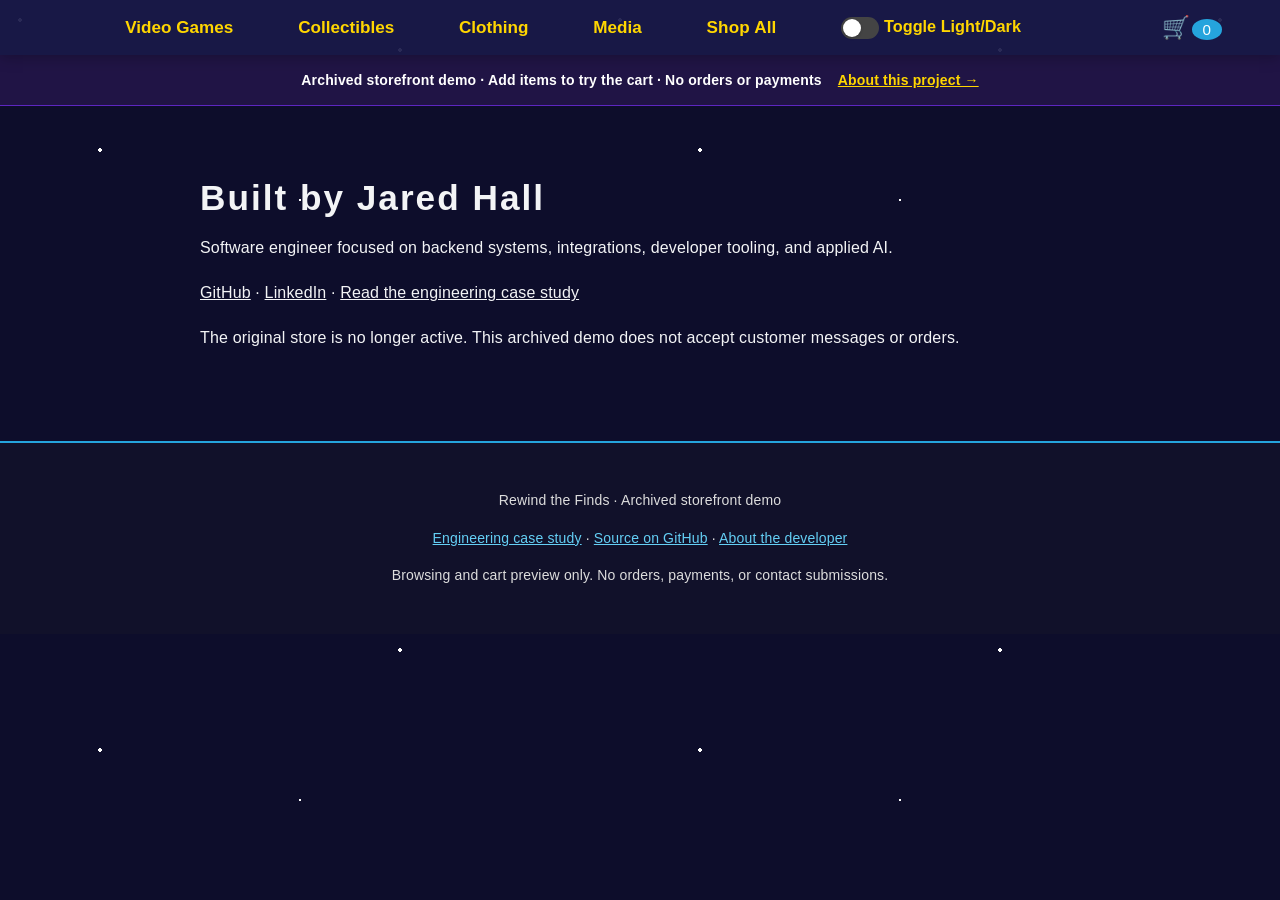
<file: contact.html>
<!doctype html><html lang="en"><head><meta charset="utf-8"><meta name="viewport" content="width=device-width,initial-scale=1"><title>About the developer · Rewind the Finds</title><link rel="stylesheet" href="style/styles.css"><link rel="stylesheet" href="style/archive.css"></head><body><div id="nav-include"><!-- NAV Starts Here!!! -->
<nav aria-label="Main Navigation" role="navigation">
  <button class="hamburger" aria-label="Menu" aria-controls="mobile-nav" aria-expanded="false">
    <span></span><span></span><span></span>
  </button>
  <ul class="nav-content" id="mobile-nav">
    <li data-category="video-games">
      <button class="submenu-toggle" aria-expanded="false">Video Games</button>
      <ul class="submenu">
        <li data-category="video-games" data-subcategory1="atari">
          <button class="submenu-toggle" aria-expanded="false">Atari</button>
          <ul class="submenu">
            <li data-category="video-games" data-subcategory1="atari" data-subcategory2="atari-games"><a href="category.html?category=video-games&subcategory1=atari&subcategory2=atari-games" class="nav-link">Atari Games</a></li>
            <li data-category="video-games" data-subcategory1="atari" data-subcategory2="atari-accessories"><a href="category.html?category=video-games&subcategory1=atari&subcategory2=atari-accessories" class="nav-link">Atari Accessories</a></li>
            <li data-category="video-games" data-subcategory1="atari" data-subcategory2="atari-consoles"><a href="category.html?category=video-games&subcategory1=atari&subcategory2=atari-consoles" class="nav-link">Atari Consoles</a></li>
          </ul>
        </li>
        <li data-category="video-games" data-subcategory1="nes">
          <button class="submenu-toggle" aria-expanded="false">Nes</button>
          <ul class="submenu">
            <li data-category="video-games" data-subcategory1="nes" data-subcategory2="nes-games"><a href="category.html?category=video-games&subcategory1=nes&subcategory2=nes-games" class="nav-link">Nes Games</a></li>
            <li data-category="video-games" data-subcategory1="nes" data-subcategory2="nes-accessories"><a href="category.html?category=video-games&subcategory1=nes&subcategory2=nes-accessories" class="nav-link">Nes Accessories</a></li>
            <li data-category="video-games" data-subcategory1="nes" data-subcategory2="nes-consoles"><a href="category.html?category=video-games&subcategory1=nes&subcategory2=nes-consoles" class="nav-link">Nes Consoles</a></li>
          </ul>
        </li>
        <li data-category="video-games" data-subcategory1="snes">
          <button class="submenu-toggle" aria-expanded="false">Snes</button>
          <ul class="submenu">
            <li data-category="video-games" data-subcategory1="snes" data-subcategory2="snes-games"><a href="category.html?category=video-games&subcategory1=snes&subcategory2=snes-games" class="nav-link">Snes Games</a></li>
            <li data-category="video-games" data-subcategory1="snes" data-subcategory2="snes-accessories"><a href="category.html?category=video-games&subcategory1=snes&subcategory2=snes-accessories" class="nav-link">Snes Accessories</a></li>
            <li data-category="video-games" data-subcategory1="snes" data-subcategory2="snes-consoles"><a href="category.html?category=video-games&subcategory1=snes&subcategory2=snes-consoles" class="nav-link">Snes Consoles</a></li>
          </ul>
        </li>
        <li data-category="video-games" data-subcategory1="n64">
          <button class="submenu-toggle" aria-expanded="false">N64</button>
          <ul class="submenu">
            <li data-category="video-games" data-subcategory1="n64" data-subcategory2="n64-games"><a href="category.html?category=video-games&subcategory1=n64&subcategory2=n64-games" class="nav-link">N64 Games</a></li>
            <li data-category="video-games" data-subcategory1="n64" data-subcategory2="n64-accessories"><a href="category.html?category=video-games&subcategory1=n64&subcategory2=n64-accessories" class="nav-link">N64 Accessories</a></li>
            <li data-category="video-games" data-subcategory1="n64" data-subcategory2="n64-consoles"><a href="category.html?category=video-games&subcategory1=n64&subcategory2=n64-consoles" class="nav-link">N64 Consoles</a></li>
          </ul>
        </li>
        <li data-category="video-games" data-subcategory1="gamecube">
          <button class="submenu-toggle" aria-expanded="false">Gamecube</button>
          <ul class="submenu">
            <li data-category="video-games" data-subcategory1="gamecube" data-subcategory2="gamecube-games"><a href="category.html?category=video-games&subcategory1=gamecube&subcategory2=gamecube-games" class="nav-link">Gamecube Games</a></li>
            <li data-category="video-games" data-subcategory1="gamecube" data-subcategory2="gamecube-accessories"><a href="category.html?category=video-games&subcategory1=gamecube&subcategory2=gamecube-accessories" class="nav-link">Gamecube Accessories</a></li>
            <li data-category="video-games" data-subcategory1="gamecube" data-subcategory2="gamecube-consoles"><a href="category.html?category=video-games&subcategory1=gamecube&subcategory2=gamecube-consoles" class="nav-link">Gamecube Consoles</a></li>
          </ul>
        </li>
        <li data-category="video-games" data-subcategory1="dreamcast">
          <button class="submenu-toggle" aria-expanded="false">Dreamcast</button>
          <ul class="submenu">
            <li data-category="video-games" data-subcategory1="dreamcast" data-subcategory2="dreamcast-games"><a href="category.html?category=video-games&subcategory1=dreamcast&subcategory2=dreamcast-games" class="nav-link">Dreamcast Games</a></li>
            <li data-category="video-games" data-subcategory1="dreamcast" data-subcategory2="dreamcast-accessories"><a href="category.html?category=video-games&subcategory1=dreamcast&subcategory2=dreamcast-accessories" class="nav-link">Dreamcast Accessories</a></li>
            <li data-category="video-games" data-subcategory1="dreamcast" data-subcategory2="dreamcast-consoles"><a href="category.html?category=video-games&subcategory1=dreamcast&subcategory2=dreamcast-consoles" class="nav-link">Dreamcast Consoles</a></li>
          </ul>
        </li>
        <li data-category="video-games" data-subcategory1="genesis">
          <button class="submenu-toggle" aria-expanded="false">Genesis</button>
          <ul class="submenu">
            <li data-category="video-games" data-subcategory1="genesis" data-subcategory2="genesis-games"><a href="category.html?category=video-games&subcategory1=genesis&subcategory2=genesis-games" class="nav-link">Genesis Games</a></li>
            <li data-category="video-games" data-subcategory1="genesis" data-subcategory2="genesis-accessories"><a href="category.html?category=video-games&subcategory1=genesis&subcategory2=genesis-accessories" class="nav-link">Genesis Accessories</a></li>
            <li data-category="video-games" data-subcategory1="genesis" data-subcategory2="genesis-consoles"><a href="category.html?category=video-games&subcategory1=genesis&subcategory2=genesis-consoles" class="nav-link">Genesis Consoles</a></li>
          </ul>
        </li>
        <li data-category="video-games" data-subcategory1="saturn">
          <button class="submenu-toggle" aria-expanded="false">Saturn</button>
          <ul class="submenu">
            <li data-category="video-games" data-subcategory1="saturn" data-subcategory2="saturn-games"><a href="category.html?category=video-games&subcategory1=saturn&subcategory2=saturn-games" class="nav-link">Saturn Games</a></li>
            <li data-category="video-games" data-subcategory1="saturn" data-subcategory2="saturn-accessories"><a href="category.html?category=video-games&subcategory1=saturn&subcategory2=saturn-accessories" class="nav-link">Saturn Accessories</a></li>
            <li data-category="video-games" data-subcategory1="saturn" data-subcategory2="saturn-consoles"><a href="category.html?category=video-games&subcategory1=saturn&subcategory2=saturn-consoles" class="nav-link">Saturn Consoles</a></li>
          </ul>
        </li>
        <li data-category="video-games" data-subcategory1="playstation">
          <button class="submenu-toggle" aria-expanded="false">Playstation</button>
          <ul class="submenu">
            <li data-category="video-games" data-subcategory1="playstation" data-subcategory2="playstation-games"><a href="category.html?category=video-games&subcategory1=playstation&subcategory2=playstation-games" class="nav-link">Playstation Games</a></li>
            <li data-category="video-games" data-subcategory1="playstation" data-subcategory2="playstation-accessories"><a href="category.html?category=video-games&subcategory1=playstation&subcategory2=playstation-accessories" class="nav-link">Playstation Accessories</a></li>
            <li data-category="video-games" data-subcategory1="playstation" data-subcategory2="playstation-consoles"><a href="category.html?category=video-games&subcategory1=playstation&subcategory2=playstation-consoles" class="nav-link">Playstation Consoles</a></li>
          </ul>
        </li>
        <li data-category="video-games" data-subcategory1="ps2">
          <button class="submenu-toggle" aria-expanded="false">Ps2</button>
          <ul class="submenu">
            <li data-category="video-games" data-subcategory1="ps2" data-subcategory2="ps2-games"><a href="category.html?category=video-games&subcategory1=ps2&subcategory2=ps2-games" class="nav-link">Ps2 Games</a></li>
            <li data-category="video-games" data-subcategory1="ps2" data-subcategory2="ps2-accessories"><a href="category.html?category=video-games&subcategory1=ps2&subcategory2=ps2-accessories" class="nav-link">Ps2 Accessories</a></li>
            <li data-category="video-games" data-subcategory1="ps2" data-subcategory2="ps2-consoles"><a href="category.html?category=video-games&subcategory1=ps2&subcategory2=ps2-consoles" class="nav-link">Ps2 Consoles</a></li>
          </ul>
        </li>
        <li data-category="video-games" data-subcategory1="ps3">
          <button class="submenu-toggle" aria-expanded="false">Ps3</button>
          <ul class="submenu">
            <li data-category="video-games" data-subcategory1="ps3" data-subcategory2="ps3-games"><a href="category.html?category=video-games&subcategory1=ps3&subcategory2=ps3-games" class="nav-link">Ps3 Games</a></li>
            <li data-category="video-games" data-subcategory1="ps3" data-subcategory2="ps3-accessories"><a href="category.html?category=video-games&subcategory1=ps3&subcategory2=ps3-accessories" class="nav-link">Ps3 Accessories</a></li>
            <li data-category="video-games" data-subcategory1="ps3" data-subcategory2="ps3-consoles"><a href="category.html?category=video-games&subcategory1=ps3&subcategory2=ps3-consoles" class="nav-link">Ps3 Consoles</a></li>
          </ul>
        </li>
        <li data-category="video-games" data-subcategory1="wii">
          <button class="submenu-toggle" aria-expanded="false">Wii</button>
          <ul class="submenu">
            <li data-category="video-games" data-subcategory1="wii" data-subcategory2="wii-games"><a href="category.html?category=video-games&subcategory1=wii&subcategory2=wii-games" class="nav-link">Wii Games</a></li>
            <li data-category="video-games" data-subcategory1="wii" data-subcategory2="wii-accessories"><a href="category.html?category=video-games&subcategory1=wii&subcategory2=wii-accessories" class="nav-link">Wii Accessories</a></li>
            <li data-category="video-games" data-subcategory1="wii" data-subcategory2="wii-consoles"><a href="category.html?category=video-games&subcategory1=wii&subcategory2=wii-consoles" class="nav-link">Wii Consoles</a></li>
          </ul>
        </li>
        <li data-category="video-games" data-subcategory1="wii-u">
          <button class="submenu-toggle" aria-expanded="false">Wii U</button>
          <ul class="submenu">
            <li data-category="video-games" data-subcategory1="wii-u" data-subcategory2="wii-u-games"><a href="category.html?category=video-games&subcategory1=wii-u&subcategory2=wii-u-games" class="nav-link">Wii U Games</a></li>
            <li data-category="video-games" data-subcategory1="wii-u" data-subcategory2="wii-u-accessories"><a href="category.html?category=video-games&subcategory1=wii-u&subcategory2=wii-u-accessories" class="nav-link">Wii U Accessories</a></li>
            <li data-category="video-games" data-subcategory1="wii-u" data-subcategory2="wii-u-consoles"><a href="category.html?category=video-games&subcategory1=wii-u&subcategory2=wii-u-consoles" class="nav-link">Wii U Consoles</a></li>
          </ul>
        </li>
        <li data-category="video-games" data-subcategory1="ds">
          <button class="submenu-toggle" aria-expanded="false">Ds</button>
          <ul class="submenu">
            <li data-category="video-games" data-subcategory1="ds" data-subcategory2="ds-games"><a href="category.html?category=video-games&subcategory1=ds&subcategory2=ds-games" class="nav-link">Ds Games</a></li>
            <li data-category="video-games" data-subcategory1="ds" data-subcategory2="ds-consoles"><a href="category.html?category=video-games&subcategory1=ds&subcategory2=ds-consoles" class="nav-link">Ds Consoles</a></li>
          </ul>
        </li>
        <li data-category="video-games" data-subcategory1="3ds">
          <button class="submenu-toggle" aria-expanded="false">3Ds</button>
          <ul class="submenu">
            <li data-category="video-games" data-subcategory1="3ds" data-subcategory2="3ds-games"><a href="category.html?category=video-games&subcategory1=3ds&subcategory2=3ds-games" class="nav-link">3Ds Games</a></li>
            <li data-category="video-games" data-subcategory1="3ds" data-subcategory2="3ds-consoles"><a href="category.html?category=video-games&subcategory1=3ds&subcategory2=3ds-consoles" class="nav-link">3Ds Consoles</a></li>
          </ul>
        </li>
        <li data-category="video-games" data-subcategory1="game-boy">
          <button class="submenu-toggle" aria-expanded="false">Game Boy</button>
          <ul class="submenu">
            <li data-category="video-games" data-subcategory1="game-boy" data-subcategory2="game-boy-games"><a href="category.html?category=video-games&subcategory1=game-boy&subcategory2=game-boy-games" class="nav-link">Game Boy Games</a></li>
            <li data-category="video-games" data-subcategory1="game-boy" data-subcategory2="game-boy-consoles"><a href="category.html?category=video-games&subcategory1=game-boy&subcategory2=game-boy-consoles" class="nav-link">Game Boy Consoles</a></li>
          </ul>
        </li>
        <li data-category="video-games" data-subcategory1="game-boy-color">
          <button class="submenu-toggle" aria-expanded="false">Game Boy Color</button>
          <ul class="submenu">
            <li data-category="video-games" data-subcategory1="game-boy-color" data-subcategory2="game-boy-color-games"><a href="category.html?category=video-games&subcategory1=game-boy-color&subcategory2=game-boy-color-games" class="nav-link">Game Boy Color Games</a></li>
            <li data-category="video-games" data-subcategory1="game-boy-color" data-subcategory2="game-boy-color-consoles"><a href="category.html?category=video-games&subcategory1=game-boy-color&subcategory2=game-boy-color-consoles" class="nav-link">Game Boy Color Consoles</a></li>
          </ul>
        </li>
        <li data-category="video-games" data-subcategory1="game-boy-advance">
          <button class="submenu-toggle" aria-expanded="false">Game Boy Advance</button>
          <ul class="submenu">
            <li data-category="video-games" data-subcategory1="game-boy-advance" data-subcategory2="gba-games"><a href="category.html?category=video-games&subcategory1=game-boy-advance&subcategory2=gba-games" class="nav-link">Gba Games</a></li>
            <li data-category="video-games" data-subcategory1="game-boy-advance" data-subcategory2="gba-consoles"><a href="category.html?category=video-games&subcategory1=game-boy-advance&subcategory2=gba-consoles" class="nav-link">Gba Consoles</a></li>
          </ul>
        </li>
        <li data-category="video-games" data-subcategory1="switch">
          <button class="submenu-toggle" aria-expanded="false">Switch</button>
          <ul class="submenu">
            <li data-category="video-games" data-subcategory1="switch" data-subcategory2="switch-games"><a href="category.html?category=video-games&subcategory1=switch&subcategory2=switch-games" class="nav-link">Switch Games</a></li>
            <li data-category="video-games" data-subcategory1="switch" data-subcategory2="switch-accessories"><a href="category.html?category=video-games&subcategory1=switch&subcategory2=switch-accessories" class="nav-link">Switch Accessories</a></li>
            <li data-category="video-games" data-subcategory1="switch" data-subcategory2="switch-consoles"><a href="category.html?category=video-games&subcategory1=switch&subcategory2=switch-consoles" class="nav-link">Switch Consoles</a></li>
          </ul>
        </li>
        <li data-category="video-games" data-subcategory1="psp">
          <button class="submenu-toggle" aria-expanded="false">Psp</button>
          <ul class="submenu">
            <li data-category="video-games" data-subcategory1="psp" data-subcategory2="psp-games"><a href="category.html?category=video-games&subcategory1=psp&subcategory2=psp-games" class="nav-link">Psp Games</a></li>
            <li data-category="video-games" data-subcategory1="psp" data-subcategory2="psp-consoles"><a href="category.html?category=video-games&subcategory1=psp&subcategory2=psp-consoles" class="nav-link">Psp Consoles</a></li>
          </ul>
        </li>
        <li data-category="video-games" data-subcategory1="vita">
          <button class="submenu-toggle" aria-expanded="false">Vita</button>
          <ul class="submenu">
            <li data-category="video-games" data-subcategory1="vita" data-subcategory2="vita-games"><a href="category.html?category=video-games&subcategory1=vita&subcategory2=vita-games" class="nav-link">Vita Games</a></li>
            <li data-category="video-games" data-subcategory1="vita" data-subcategory2="vita-consoles"><a href="category.html?category=video-games&subcategory1=vita&subcategory2=vita-consoles" class="nav-link">Vita Consoles</a></li>
          </ul>
        </li>
        <li data-category="video-games" data-subcategory1="pc">
          <button class="submenu-toggle" aria-expanded="false">Pc</button>
          <ul class="submenu">
            <li data-category="video-games" data-subcategory1="pc" data-subcategory2="pc-games"><a href="category.html?category=video-games&subcategory1=pc&subcategory2=pc-games" class="nav-link">Pc Games</a></li>
            <li data-category="video-games" data-subcategory1="pc" data-subcategory2="big-box"><a href="category.html?category=video-games&subcategory1=pc&subcategory2=big-box" class="nav-link">Big Box</a></li>
            <li data-category="video-games" data-subcategory1="pc" data-subcategory2="modern"><a href="category.html?category=video-games&subcategory1=pc&subcategory2=modern" class="nav-link">Modern</a></li>
          </ul>
        </li>
        <li data-category="video-games" data-subcategory1="xbox">
          <button class="submenu-toggle" aria-expanded="false">Xbox</button>
          <ul class="submenu">
            <li data-category="video-games" data-subcategory1="xbox" data-subcategory2="xbox-games"><a href="category.html?category=video-games&subcategory1=xbox&subcategory2=xbox-games" class="nav-link">Xbox Games</a></li>
            <li data-category="video-games" data-subcategory1="xbox" data-subcategory2="xbox-accessories"><a href="category.html?category=video-games&subcategory1=xbox&subcategory2=xbox-accessories" class="nav-link">Xbox Accessories</a></li>
            <li data-category="video-games" data-subcategory1="xbox" data-subcategory2="xbox-consoles"><a href="category.html?category=video-games&subcategory1=xbox&subcategory2=xbox-consoles" class="nav-link">Xbox Consoles</a></li>
          </ul>
        </li>
        <li data-category="video-games" data-subcategory1="xbox-360">
          <button class="submenu-toggle" aria-expanded="false">Xbox 360</button>
          <ul class="submenu">
            <li data-category="video-games" data-subcategory1="xbox-360" data-subcategory2="xbox360-games"><a href="category.html?category=video-games&subcategory1=xbox-360&subcategory2=xbox360-games" class="nav-link">Xbox360 Games</a></li>
            <li data-category="video-games" data-subcategory1="xbox-360" data-subcategory2="xbox360-accessories"><a href="category.html?category=video-games&subcategory1=xbox-360&subcategory2=xbox360-accessories" class="nav-link">Xbox360 Accessories</a></li>
            <li data-category="video-games" data-subcategory1="xbox-360" data-subcategory2="xbox360-consoles"><a href="category.html?category=video-games&subcategory1=xbox-360&subcategory2=xbox360-consoles" class="nav-link">Xbox360 Consoles</a></li>
          </ul>
        </li>
        <li data-category="video-games" data-subcategory1="xbox-one">
          <button class="submenu-toggle" aria-expanded="false">Xbox One</button>
          <ul class="submenu">
            <li data-category="video-games" data-subcategory1="xbox-one" data-subcategory2="xbox-one-games"><a href="category.html?category=video-games&subcategory1=xbox-one&subcategory2=xbox-one-games" class="nav-link">Xbox One Games</a></li>
            <li data-category="video-games" data-subcategory1="xbox-one" data-subcategory2="xbox-one-accessories"><a href="category.html?category=video-games&subcategory1=xbox-one&subcategory2=xbox-one-accessories" class="nav-link">Xbox One Accessories</a></li>
            <li data-category="video-games" data-subcategory1="xbox-one" data-subcategory2="xbox-one-consoles"><a href="category.html?category=video-games&subcategory1=xbox-one&subcategory2=xbox-one-consoles" class="nav-link">Xbox One Consoles</a></li>
          </ul>
        </li>
      </ul>
    </li>
    <li data-category="collectibles">
      <button class="submenu-toggle" aria-expanded="false">Collectibles</button>
      <ul class="submenu">
        <li data-category="collectibles" data-subcategory1="trading-cards">
          <button class="submenu-toggle" aria-expanded="false">Trading Cards</button>
          <ul class="submenu">
            <li data-category="collectibles" data-subcategory1="trading-cards" data-subcategory2="pokemon"><a href="category.html?category=collectibles&subcategory1=trading-cards&subcategory2=pokemon" class="nav-link">Pokemon</a></li>
            <li data-category="collectibles" data-subcategory1="trading-cards" data-subcategory2="magic"><a href="category.html?category=collectibles&subcategory1=trading-cards&subcategory2=magic" class="nav-link">Magic</a></li>
            <li data-category="collectibles" data-subcategory1="trading-cards" data-subcategory2="yugioh"><a href="category.html?category=collectibles&subcategory1=trading-cards&subcategory2=yugioh" class="nav-link">Yugioh</a></li>
            <li data-category="collectibles" data-subcategory1="trading-cards" data-subcategory2="sports-cards"><a href="category.html?category=collectibles&subcategory1=trading-cards&subcategory2=sports-cards" class="nav-link">Sports Cards</a></li>
            <li data-category="collectibles" data-subcategory1="trading-cards" data-subcategory2="other-cards"><a href="category.html?category=collectibles&subcategory1=trading-cards&subcategory2=other-cards" class="nav-link">Other Cards</a></li>
            <li data-category="collectibles" data-subcategory1="trading-cards"><a href="category.html?category=collectibles&subcategory1=trading-cards" class="nav-link">Shop All Trading-Cards</a></li>
          </ul>
        </li>
        <li data-category="collectibles" data-subcategory1="comics">
          <button class="submenu-toggle" aria-expanded="false">Comics</button>
          <ul class="submenu">
            <li data-category="collectibles" data-subcategory1="comics" data-subcategory2="golden-age">
              <button class="submenu-toggle" aria-expanded="false">Golden Age</button>
              <ul class="submenu">
                <li data-category="collectibles" data-subcategory1="comics" data-subcategory2="golden-age" data-subcategory3="marvel"><a href="category.html?category=collectibles&subcategory1=comics&subcategory2=golden-age&subcategory3=marvel" class="nav-link">Marvel</a></li>
                <li data-category="collectibles" data-subcategory1="comics" data-subcategory2="golden-age" data-subcategory3="dc"><a href="category.html?category=collectibles&subcategory1=comics&subcategory2=golden-age&subcategory3=dc" class="nav-link">Dc</a></li>
                <li data-category="collectibles" data-subcategory1="comics" data-subcategory2="golden-age" data-subcategory3="indie"><a href="category.html?category=collectibles&subcategory1=comics&subcategory2=golden-age&subcategory3=indie" class="nav-link">Indie</a></li>
                <li data-category="collectibles" data-subcategory1="comics" data-subcategory2="golden-age" data-subcategory3="other"><a href="category.html?category=collectibles&subcategory1=comics&subcategory2=golden-age&subcategory3=other" class="nav-link">Other</a></li>
              </ul>
            </li>
            <li data-category="collectibles" data-subcategory1="comics" data-subcategory2="silver-age">
              <button class="submenu-toggle" aria-expanded="false">Silver Age</button>
              <ul class="submenu">
                <li data-category="collectibles" data-subcategory1="comics" data-subcategory2="silver-age" data-subcategory3="marvel"><a href="category.html?category=collectibles&subcategory1=comics&subcategory2=silver-age&subcategory3=marvel" class="nav-link">Marvel</a></li>
                <li data-category="collectibles" data-subcategory1="comics" data-subcategory2="silver-age" data-subcategory3="dc"><a href="category.html?category=collectibles&subcategory1=comics&subcategory2=silver-age&subcategory3=dc" class="nav-link">Dc</a></li>
                <li data-category="collectibles" data-subcategory1="comics" data-subcategory2="silver-age" data-subcategory3="indie"><a href="category.html?category=collectibles&subcategory1=comics&subcategory2=silver-age&subcategory3=indie" class="nav-link">Indie</a></li>
                <li data-category="collectibles" data-subcategory1="comics" data-subcategory2="silver-age" data-subcategory3="other"><a href="category.html?category=collectibles&subcategory1=comics&subcategory2=silver-age&subcategory3=other" class="nav-link">Other</a></li>
              </ul>
            </li>
            <li data-category="collectibles" data-subcategory1="comics" data-subcategory2="bronze-age">
              <button class="submenu-toggle" aria-expanded="false">Bronze Age</button>
              <ul class="submenu">
                <li data-category="collectibles" data-subcategory1="comics" data-subcategory2="bronze-age" data-subcategory3="marvel"><a href="category.html?category=collectibles&subcategory1=comics&subcategory2=bronze-age&subcategory3=marvel" class="nav-link">Marvel</a></li>
                <li data-category="collectibles" data-subcategory1="comics" data-subcategory2="bronze-age" data-subcategory3="dc"><a href="category.html?category=collectibles&subcategory1=comics&subcategory2=bronze-age&subcategory3=dc" class="nav-link">Dc</a></li>
                <li data-category="collectibles" data-subcategory1="comics" data-subcategory2="bronze-age" data-subcategory3="indie"><a href="category.html?category=collectibles&subcategory1=comics&subcategory2=bronze-age&subcategory3=indie" class="nav-link">Indie</a></li>
                <li data-category="collectibles" data-subcategory1="comics" data-subcategory2="bronze-age" data-subcategory3="other"><a href="category.html?category=collectibles&subcategory1=comics&subcategory2=bronze-age&subcategory3=other" class="nav-link">Other</a></li>
              </ul>
            </li>
            <li data-category="collectibles" data-subcategory1="comics" data-subcategory2="copper-age">
              <button class="submenu-toggle" aria-expanded="false">Copper Age</button>
              <ul class="submenu">
                <li data-category="collectibles" data-subcategory1="comics" data-subcategory2="copper-age" data-subcategory3="marvel"><a href="category.html?category=collectibles&subcategory1=comics&subcategory2=copper-age&subcategory3=marvel" class="nav-link">Marvel</a></li>
                <li data-category="collectibles" data-subcategory1="comics" data-subcategory2="copper-age" data-subcategory3="dc"><a href="category.html?category=collectibles&subcategory1=comics&subcategory2=copper-age&subcategory3=dc" class="nav-link">Dc</a></li>
                <li data-category="collectibles" data-subcategory1="comics" data-subcategory2="copper-age" data-subcategory3="indie"><a href="category.html?category=collectibles&subcategory1=comics&subcategory2=copper-age&subcategory3=indie" class="nav-link">Indie</a></li>
                <li data-category="collectibles" data-subcategory1="comics" data-subcategory2="copper-age" data-subcategory3="other"><a href="category.html?category=collectibles&subcategory1=comics&subcategory2=copper-age&subcategory3=other" class="nav-link">Other</a></li>
              </ul>
            </li>
            <li data-category="collectibles" data-subcategory1="comics" data-subcategory2="modern-age">
              <button class="submenu-toggle" aria-expanded="false">Modern Age</button>
              <ul class="submenu">
                <li data-category="collectibles" data-subcategory1="comics" data-subcategory2="modern-age" data-subcategory3="marvel"><a href="category.html?category=collectibles&subcategory1=comics&subcategory2=modern-age&subcategory3=marvel" class="nav-link">Marvel</a></li>
                <li data-category="collectibles" data-subcategory1="comics" data-subcategory2="modern-age" data-subcategory3="dc"><a href="category.html?category=collectibles&subcategory1=comics&subcategory2=modern-age&subcategory3=dc" class="nav-link">Dc</a></li>
                <li data-category="collectibles" data-subcategory1="comics" data-subcategory2="modern-age" data-subcategory3="indie"><a href="category.html?category=collectibles&subcategory1=comics&subcategory2=modern-age&subcategory3=indie" class="nav-link">Indie</a></li>
                <li data-category="collectibles" data-subcategory1="comics" data-subcategory2="modern-age" data-subcategory3="other"><a href="category.html?category=collectibles&subcategory1=comics&subcategory2=modern-age&subcategory3=other" class="nav-link">Other</a></li>
              </ul>
            </li>
            <li data-category="collectibles" data-subcategory1="comics"><a href="category.html?category=collectibles&subcategory1=comics" class="nav-link">Shop All Comics</a></li>
          </ul>
        </li>
        <li data-category="collectibles" data-subcategory1="toys">
          <button class="submenu-toggle" aria-expanded="false">Toys</button>
          <ul class="submenu">
            <li data-category="collectibles" data-subcategory1="toys" data-subcategory2="vintage-toys"><a href="category.html?category=collectibles&subcategory1=toys&subcategory2=vintage-toys" class="nav-link">Vintage Toys</a></li>
            <li data-category="collectibles" data-subcategory1="toys" data-subcategory2="modern-toys"><a href="category.html?category=collectibles&subcategory1=toys&subcategory2=modern-toys" class="nav-link">Modern Toys</a></li>
            <li data-category="collectibles" data-subcategory1="toys" data-subcategory2="action-figures"><a href="category.html?category=collectibles&subcategory1=toys&subcategory2=action-figures" class="nav-link">Action Figures</a></li>
            <li data-category="collectibles" data-subcategory1="toys" data-subcategory2="plushies"><a href="category.html?category=collectibles&subcategory1=toys&subcategory2=plushies" class="nav-link">Plushies</a></li>
            <li data-category="collectibles" data-subcategory1="toys" data-subcategory2="other"><a href="category.html?category=collectibles&subcategory1=toys&subcategory2=other" class="nav-link">Other</a></li>
            <li data-category="collectibles" data-subcategory1="toys"><a href="category.html?category=collectibles&subcategory1=toys" class="nav-link">Shop All Toys</a></li>
          </ul>
        </li>
        <li data-category="collectibles" data-subcategory1="pins"><a href="category.html?category=collectibles&subcategory1=pins" class="nav-link">Pins</a></li>
        <li data-category="collectibles" data-subcategory1="patches"><a href="category.html?category=collectibles&subcategory1=patches" class="nav-link">Patches</a></li>
        <li data-category="collectibles" data-subcategory1="figures">
          <button class="submenu-toggle" aria-expanded="false">Figures</button>
          <ul class="submenu">
            <li data-category="collectibles" data-subcategory1="figures" data-subcategory2="statues"><a href="category.html?category=collectibles&subcategory1=figures&subcategory2=statues" class="nav-link">Statues</a></li>
            <li data-category="collectibles" data-subcategory1="figures" data-subcategory2="model-kits"><a href="category.html?category=collectibles&subcategory1=figures&subcategory2=model-kits" class="nav-link">Model Kits</a></li>
            <li data-category="collectibles" data-subcategory1="figures"><a href="category.html?category=collectibles&subcategory1=figures" class="nav-link">Shop All Figures</a></li>
          </ul>
        </li>
        <li data-category="collectibles" data-subcategory1="board-games">
          <button class="submenu-toggle" aria-expanded="false">Board Games</button>
          <ul class="submenu">
            <li data-category="collectibles" data-subcategory1="board-games" data-subcategory2="vintage"><a href="category.html?category=collectibles&subcategory1=board-games&subcategory2=vintage" class="nav-link">Vintage</a></li>
            <li data-category="collectibles" data-subcategory1="board-games" data-subcategory2="modern"><a href="category.html?category=collectibles&subcategory1=board-games&subcategory2=modern" class="nav-link">Modern</a></li>
            <li data-category="collectibles" data-subcategory1="board-games"><a href="category.html?category=collectibles&subcategory1=board-games" class="nav-link">Shop All Board-Games</a></li>
          </ul>
        </li>
        <li data-category="collectibles" data-subcategory1="advertising">
          <button class="submenu-toggle" aria-expanded="false">Advertising</button>
          <ul class="submenu">
            <li data-category="collectibles" data-subcategory1="advertising" data-subcategory2="signs"><a href="category.html?category=collectibles&subcategory1=advertising&subcategory2=signs" class="nav-link">Signs</a></li>
            <li data-category="collectibles" data-subcategory1="advertising" data-subcategory2="tins"><a href="category.html?category=collectibles&subcategory1=advertising&subcategory2=tins" class="nav-link">Tins</a></li>
            <li data-category="collectibles" data-subcategory1="advertising" data-subcategory2="print-ads"><a href="category.html?category=collectibles&subcategory1=advertising&subcategory2=print-ads" class="nav-link">Print Ads</a></li>
            <li data-category="collectibles" data-subcategory1="advertising"><a href="category.html?category=collectibles&subcategory1=advertising" class="nav-link">Shop All Advertising</a></li>
          </ul>
        </li>
        <li data-category="collectibles" data-subcategory1="ephemera">
          <button class="submenu-toggle" aria-expanded="false">Ephemera</button>
          <ul class="submenu">
            <li data-category="collectibles" data-subcategory1="ephemera" data-subcategory2="postcards"><a href="category.html?category=collectibles&subcategory1=ephemera&subcategory2=postcards" class="nav-link">Postcards</a></li>
            <li data-category="collectibles" data-subcategory1="ephemera" data-subcategory2="photos"><a href="category.html?category=collectibles&subcategory1=ephemera&subcategory2=photos" class="nav-link">Photos</a></li>
            <li data-category="collectibles" data-subcategory1="ephemera" data-subcategory2="documents"><a href="category.html?category=collectibles&subcategory1=ephemera&subcategory2=documents" class="nav-link">Documents</a></li>
            <li data-category="collectibles" data-subcategory1="ephemera"><a href="category.html?category=collectibles&subcategory1=ephemera" class="nav-link">Shop All Ephemera</a></li>
          </ul>
        </li>
        <li data-category="collectibles" data-subcategory1="matchbooks"><a href="category.html?category=collectibles&subcategory1=matchbooks" class="nav-link">Matchbooks</a></li>
        <li data-category="collectibles" data-subcategory1="home-decor">
          <button class="submenu-toggle" aria-expanded="false">Home Decor</button>
          <ul class="submenu">
            <li data-category="collectibles" data-subcategory1="home-decor" data-subcategory2="mid-century"><a href="category.html?category=collectibles&subcategory1=home-decor&subcategory2=mid-century" class="nav-link">Mid Century</a></li>
          </ul>
        </li>
        <li data-category="collectibles" data-subcategory1="vintage-electronics">
          <button class="submenu-toggle" aria-expanded="false">Vintage Electronics</button>
          <ul class="submenu">
            <li data-category="collectibles" data-subcategory1="vintage-electronics" data-subcategory2="radios"><a href="category.html?category=collectibles&subcategory1=vintage-electronics&subcategory2=radios" class="nav-link">Radios</a></li>
            <li data-category="collectibles" data-subcategory1="vintage-electronics" data-subcategory2="vhs-players"><a href="category.html?category=collectibles&subcategory1=vintage-electronics&subcategory2=vhs-players" class="nav-link">Vhs Players</a></li>
            <li data-category="collectibles" data-subcategory1="vintage-electronics"><a href="category.html?category=collectibles&subcategory1=vintage-electronics" class="nav-link">Shop All Vintage-Electronics</a></li>
          </ul>
        </li>
        <li data-category="collectibles" data-subcategory1="photography">
          <button class="submenu-toggle" aria-expanded="false">Photography</button>
          <ul class="submenu">
            <li data-category="collectibles" data-subcategory1="photography" data-subcategory2="cameras"><a href="category.html?category=collectibles&subcategory1=photography&subcategory2=cameras" class="nav-link">Cameras</a></li>
            <li data-category="collectibles" data-subcategory1="photography" data-subcategory2="film"><a href="category.html?category=collectibles&subcategory1=photography&subcategory2=film" class="nav-link">Film</a></li>
            <li data-category="collectibles" data-subcategory1="photography" data-subcategory2="accessories"><a href="category.html?category=collectibles&subcategory1=photography&subcategory2=accessories" class="nav-link">Accessories</a></li>
            <li data-category="collectibles" data-subcategory1="photography"><a href="category.html?category=collectibles&subcategory1=photography" class="nav-link">Shop All Photography</a></li>
          </ul>
        </li>
        <li data-category="collectibles" data-subcategory1="jewelry">
          <button class="submenu-toggle" aria-expanded="false">Jewelry</button>
          <ul class="submenu">
            <li data-category="collectibles" data-subcategory1="jewelry" data-subcategory2="rings"><a href="category.html?category=collectibles&subcategory1=jewelry&subcategory2=rings" class="nav-link">Rings</a></li>
            <li data-category="collectibles" data-subcategory1="jewelry" data-subcategory2="bracelets"><a href="category.html?category=collectibles&subcategory1=jewelry&subcategory2=bracelets" class="nav-link">Bracelets</a></li>
            <li data-category="collectibles" data-subcategory1="jewelry" data-subcategory2="necklaces"><a href="category.html?category=collectibles&subcategory1=jewelry&subcategory2=necklaces" class="nav-link">Necklaces</a></li>
            <li data-category="collectibles" data-subcategory1="jewelry" data-subcategory2="earrings"><a href="category.html?category=collectibles&subcategory1=jewelry&subcategory2=earrings" class="nav-link">Earrings</a></li>
            <li data-category="collectibles" data-subcategory1="jewelry" data-subcategory2="pendants"><a href="category.html?category=collectibles&subcategory1=jewelry&subcategory2=pendants" class="nav-link">Pendants</a></li>
            <li data-category="collectibles" data-subcategory1="jewelry"><a href="category.html?category=collectibles&subcategory1=jewelry" class="nav-link">Shop All Jewelry</a></li>
          </ul>
        </li>
      </ul>
    </li>
    <li data-category="clothing">
      <button class="submenu-toggle" aria-expanded="false">Clothing</button>
      <ul class="submenu">
        <li data-category="clothing" data-subcategory1="tops">
          <button class="submenu-toggle" aria-expanded="false">Tops</button>
          <ul class="submenu">
            <li data-category="clothing" data-subcategory1="tops" data-subcategory2="t-shirts"><a href="category.html?category=clothing&subcategory1=tops&subcategory2=t-shirts" class="nav-link">T Shirts</a></li>
            <li data-category="clothing" data-subcategory1="tops" data-subcategory2="band-tees"><a href="category.html?category=clothing&subcategory1=tops&subcategory2=band-tees" class="nav-link">Band Tees</a></li>
            <li data-category="clothing" data-subcategory1="tops" data-subcategory2="button-down"><a href="category.html?category=clothing&subcategory1=tops&subcategory2=button-down" class="nav-link">Button Down</a></li>
            <li data-category="clothing" data-subcategory1="tops" data-subcategory2="blouses"><a href="category.html?category=clothing&subcategory1=tops&subcategory2=blouses" class="nav-link">Blouses</a></li>
            <li data-category="clothing" data-subcategory1="tops" data-subcategory2="tank-tops"><a href="category.html?category=clothing&subcategory1=tops&subcategory2=tank-tops" class="nav-link">Tank Tops</a></li>
            <li data-category="clothing" data-subcategory1="tops" data-subcategory2="polos"><a href="category.html?category=clothing&subcategory1=tops&subcategory2=polos" class="nav-link">Polos</a></li>
            <li data-category="clothing" data-subcategory1="tops" data-subcategory2="sweaters"><a href="category.html?category=clothing&subcategory1=tops&subcategory2=sweaters" class="nav-link">Sweaters</a></li>
            <li data-category="clothing" data-subcategory1="tops" data-subcategory2="hoodies"><a href="category.html?category=clothing&subcategory1=tops&subcategory2=hoodies" class="nav-link">Hoodies</a></li>
            <li data-category="clothing" data-subcategory1="tops" data-subcategory2="crop-tops"><a href="category.html?category=clothing&subcategory1=tops&subcategory2=crop-tops" class="nav-link">Crop Tops</a></li>
            <li data-category="clothing" data-subcategory1="tops" data-subcategory2="plus-size"><a href="category.html?category=clothing&subcategory1=tops&subcategory2=plus-size" class="nav-link">Plus Size</a></li>
            <li data-category="clothing" data-subcategory1="tops" data-subcategory2="designer"><a href="category.html?category=clothing&subcategory1=tops&subcategory2=designer" class="nav-link">Designer</a></li>
            <li data-category="clothing" data-subcategory1="tops" data-subcategory2="vintage"><a href="category.html?category=clothing&subcategory1=tops&subcategory2=vintage" class="nav-link">Vintage</a></li>
            <li data-category="clothing" data-subcategory1="tops"><a href="category.html?category=clothing&subcategory1=tops" class="nav-link">Shop All Tops</a></li>
          </ul>
        </li>
        <li data-category="clothing" data-subcategory1="pants">
          <button class="submenu-toggle" aria-expanded="false">Pants</button>
          <ul class="submenu">
            <li data-category="clothing" data-subcategory1="pants" data-subcategory2="jeans"><a href="category.html?category=clothing&subcategory1=pants&subcategory2=jeans" class="nav-link">Jeans</a></li>
            <li data-category="clothing" data-subcategory1="pants" data-subcategory2="trousers"><a href="category.html?category=clothing&subcategory1=pants&subcategory2=trousers" class="nav-link">Trousers</a></li>
            <li data-category="clothing" data-subcategory1="pants" data-subcategory2="leggings"><a href="category.html?category=clothing&subcategory1=pants&subcategory2=leggings" class="nav-link">Leggings</a></li>
            <li data-category="clothing" data-subcategory1="pants" data-subcategory2="cargo"><a href="category.html?category=clothing&subcategory1=pants&subcategory2=cargo" class="nav-link">Cargo</a></li>
            <li data-category="clothing" data-subcategory1="pants" data-subcategory2="sweatpants"><a href="category.html?category=clothing&subcategory1=pants&subcategory2=sweatpants" class="nav-link">Sweatpants</a></li>
            <li data-category="clothing" data-subcategory1="pants" data-subcategory2="capris"><a href="category.html?category=clothing&subcategory1=pants&subcategory2=capris" class="nav-link">Capris</a></li>
            <li data-category="clothing" data-subcategory1="pants" data-subcategory2="shorts"><a href="category.html?category=clothing&subcategory1=pants&subcategory2=shorts" class="nav-link">Shorts</a></li>
            <li data-category="clothing" data-subcategory1="pants" data-subcategory2="plus-size"><a href="category.html?category=clothing&subcategory1=pants&subcategory2=plus-size" class="nav-link">Plus Size</a></li>
            <li data-category="clothing" data-subcategory1="pants" data-subcategory2="designer"><a href="category.html?category=clothing&subcategory1=pants&subcategory2=designer" class="nav-link">Designer</a></li>
            <li data-category="clothing" data-subcategory1="pants" data-subcategory2="vintage"><a href="category.html?category=clothing&subcategory1=pants&subcategory2=vintage" class="nav-link">Vintage</a></li>
            <li data-category="clothing" data-subcategory1="pants"><a href="category.html?category=clothing&subcategory1=pants" class="nav-link">Shop All Pants</a></li>
          </ul>
        </li>
        <li data-category="clothing" data-subcategory1="skirts">
          <button class="submenu-toggle" aria-expanded="false">Skirts</button>
          <ul class="submenu">
            <li data-category="clothing" data-subcategory1="skirts" data-subcategory2="mini"><a href="category.html?category=clothing&subcategory1=skirts&subcategory2=mini" class="nav-link">Mini</a></li>
            <li data-category="clothing" data-subcategory1="skirts" data-subcategory2="midi"><a href="category.html?category=clothing&subcategory1=skirts&subcategory2=midi" class="nav-link">Midi</a></li>
            <li data-category="clothing" data-subcategory1="skirts" data-subcategory2="maxi"><a href="category.html?category=clothing&subcategory1=skirts&subcategory2=maxi" class="nav-link">Maxi</a></li>
            <li data-category="clothing" data-subcategory1="skirts" data-subcategory2="pleated"><a href="category.html?category=clothing&subcategory1=skirts&subcategory2=pleated" class="nav-link">Pleated</a></li>
            <li data-category="clothing" data-subcategory1="skirts" data-subcategory2="wrap"><a href="category.html?category=clothing&subcategory1=skirts&subcategory2=wrap" class="nav-link">Wrap</a></li>
            <li data-category="clothing" data-subcategory1="skirts" data-subcategory2="pencil"><a href="category.html?category=clothing&subcategory1=skirts&subcategory2=pencil" class="nav-link">Pencil</a></li>
            <li data-category="clothing" data-subcategory1="skirts" data-subcategory2="plus-size"><a href="category.html?category=clothing&subcategory1=skirts&subcategory2=plus-size" class="nav-link">Plus Size</a></li>
            <li data-category="clothing" data-subcategory1="skirts" data-subcategory2="designer"><a href="category.html?category=clothing&subcategory1=skirts&subcategory2=designer" class="nav-link">Designer</a></li>
            <li data-category="clothing" data-subcategory1="skirts" data-subcategory2="vintage"><a href="category.html?category=clothing&subcategory1=skirts&subcategory2=vintage" class="nav-link">Vintage</a></li>
            <li data-category="clothing" data-subcategory1="skirts"><a href="category.html?category=clothing&subcategory1=skirts" class="nav-link">Shop All Skirts</a></li>
          </ul>
        </li>
        <li data-category="clothing" data-subcategory1="dresses">
          <button class="submenu-toggle" aria-expanded="false">Dresses</button>
          <ul class="submenu">
            <li data-category="clothing" data-subcategory1="dresses" data-subcategory2="formal"><a href="category.html?category=clothing&subcategory1=dresses&subcategory2=formal" class="nav-link">Formal</a></li>
            <li data-category="clothing" data-subcategory1="dresses" data-subcategory2="maxi"><a href="category.html?category=clothing&subcategory1=dresses&subcategory2=maxi" class="nav-link">Maxi</a></li>
            <li data-category="clothing" data-subcategory1="dresses" data-subcategory2="mini"><a href="category.html?category=clothing&subcategory1=dresses&subcategory2=mini" class="nav-link">Mini</a></li>
            <li data-category="clothing" data-subcategory1="dresses" data-subcategory2="midi"><a href="category.html?category=clothing&subcategory1=dresses&subcategory2=midi" class="nav-link">Midi</a></li>
            <li data-category="clothing" data-subcategory1="dresses" data-subcategory2="plus-size"><a href="category.html?category=clothing&subcategory1=dresses&subcategory2=plus-size" class="nav-link">Plus Size</a></li>
            <li data-category="clothing" data-subcategory1="dresses" data-subcategory2="designer"><a href="category.html?category=clothing&subcategory1=dresses&subcategory2=designer" class="nav-link">Designer</a></li>
            <li data-category="clothing" data-subcategory1="dresses" data-subcategory2="vintage"><a href="category.html?category=clothing&subcategory1=dresses&subcategory2=vintage" class="nav-link">Vintage</a></li>
            <li data-category="clothing" data-subcategory1="dresses"><a href="category.html?category=clothing&subcategory1=dresses" class="nav-link">Shop All Dresses</a></li>
          </ul>
        </li>
        <li data-category="clothing" data-subcategory1="outerwear">
          <button class="submenu-toggle" aria-expanded="false">Outerwear</button>
          <ul class="submenu">
            <li data-category="clothing" data-subcategory1="outerwear" data-subcategory2="jackets"><a href="category.html?category=clothing&subcategory1=outerwear&subcategory2=jackets" class="nav-link">Jackets</a></li>
            <li data-category="clothing" data-subcategory1="outerwear" data-subcategory2="coats"><a href="category.html?category=clothing&subcategory1=outerwear&subcategory2=coats" class="nav-link">Coats</a></li>
            <li data-category="clothing" data-subcategory1="outerwear" data-subcategory2="blazers"><a href="category.html?category=clothing&subcategory1=outerwear&subcategory2=blazers" class="nav-link">Blazers</a></li>
            <li data-category="clothing" data-subcategory1="outerwear" data-subcategory2="vests"><a href="category.html?category=clothing&subcategory1=outerwear&subcategory2=vests" class="nav-link">Vests</a></li>
            <li data-category="clothing" data-subcategory1="outerwear" data-subcategory2="parkas"><a href="category.html?category=clothing&subcategory1=outerwear&subcategory2=parkas" class="nav-link">Parkas</a></li>
            <li data-category="clothing" data-subcategory1="outerwear" data-subcategory2="raincoats"><a href="category.html?category=clothing&subcategory1=outerwear&subcategory2=raincoats" class="nav-link">Raincoats</a></li>
            <li data-category="clothing" data-subcategory1="outerwear" data-subcategory2="windbreakers"><a href="category.html?category=clothing&subcategory1=outerwear&subcategory2=windbreakers" class="nav-link">Windbreakers</a></li>
            <li data-category="clothing" data-subcategory1="outerwear" data-subcategory2="leather"><a href="category.html?category=clothing&subcategory1=outerwear&subcategory2=leather" class="nav-link">Leather</a></li>
            <li data-category="clothing" data-subcategory1="outerwear" data-subcategory2="denim"><a href="category.html?category=clothing&subcategory1=outerwear&subcategory2=denim" class="nav-link">Denim</a></li>
            <li data-category="clothing" data-subcategory1="outerwear" data-subcategory2="faux-fur"><a href="category.html?category=clothing&subcategory1=outerwear&subcategory2=faux-fur" class="nav-link">Faux Fur</a></li>
            <li data-category="clothing" data-subcategory1="outerwear" data-subcategory2="plus-size"><a href="category.html?category=clothing&subcategory1=outerwear&subcategory2=plus-size" class="nav-link">Plus Size</a></li>
            <li data-category="clothing" data-subcategory1="outerwear" data-subcategory2="designer"><a href="category.html?category=clothing&subcategory1=outerwear&subcategory2=designer" class="nav-link">Designer</a></li>
            <li data-category="clothing" data-subcategory1="outerwear" data-subcategory2="vintage"><a href="category.html?category=clothing&subcategory1=outerwear&subcategory2=vintage" class="nav-link">Vintage</a></li>
            <li data-category="clothing" data-subcategory1="outerwear"><a href="category.html?category=clothing&subcategory1=outerwear" class="nav-link">Shop All Outerwear</a></li>
          </ul>
        </li>
        <li data-category="clothing" data-subcategory1="athleisure">
          <button class="submenu-toggle" aria-expanded="false">Athleisure</button>
          <ul class="submenu">
            <li data-category="clothing" data-subcategory1="athleisure" data-subcategory2="leggings"><a href="category.html?category=clothing&subcategory1=athleisure&subcategory2=leggings" class="nav-link">Leggings</a></li>
            <li data-category="clothing" data-subcategory1="athleisure" data-subcategory2="joggers"><a href="category.html?category=clothing&subcategory1=athleisure&subcategory2=joggers" class="nav-link">Joggers</a></li>
            <li data-category="clothing" data-subcategory1="athleisure" data-subcategory2="track-jackets"><a href="category.html?category=clothing&subcategory1=athleisure&subcategory2=track-jackets" class="nav-link">Track Jackets</a></li>
            <li data-category="clothing" data-subcategory1="athleisure" data-subcategory2="sports-bras"><a href="category.html?category=clothing&subcategory1=athleisure&subcategory2=sports-bras" class="nav-link">Sports Bras</a></li>
            <li data-category="clothing" data-subcategory1="athleisure" data-subcategory2="shorts"><a href="category.html?category=clothing&subcategory1=athleisure&subcategory2=shorts" class="nav-link">Shorts</a></li>
            <li data-category="clothing" data-subcategory1="athleisure" data-subcategory2="hoodies"><a href="category.html?category=clothing&subcategory1=athleisure&subcategory2=hoodies" class="nav-link">Hoodies</a></li>
            <li data-category="clothing" data-subcategory1="athleisure" data-subcategory2="sets"><a href="category.html?category=clothing&subcategory1=athleisure&subcategory2=sets" class="nav-link">Sets</a></li>
            <li data-category="clothing" data-subcategory1="athleisure" data-subcategory2="plus-size"><a href="category.html?category=clothing&subcategory1=athleisure&subcategory2=plus-size" class="nav-link">Plus Size</a></li>
            <li data-category="clothing" data-subcategory1="athleisure" data-subcategory2="designer"><a href="category.html?category=clothing&subcategory1=athleisure&subcategory2=designer" class="nav-link">Designer</a></li>
            <li data-category="clothing" data-subcategory1="athleisure" data-subcategory2="vintage"><a href="category.html?category=clothing&subcategory1=athleisure&subcategory2=vintage" class="nav-link">Vintage</a></li>
            <li data-category="clothing" data-subcategory1="athleisure"><a href="category.html?category=clothing&subcategory1=athleisure" class="nav-link">Shop All Athleisure</a></li>
          </ul>
        </li>
        <li data-category="clothing" data-subcategory1="jumpsuits">
          <button class="submenu-toggle" aria-expanded="false">Jumpsuits</button>
          <ul class="submenu">
            <li data-category="clothing" data-subcategory1="jumpsuits" data-subcategory2="rompers"><a href="category.html?category=clothing&subcategory1=jumpsuits&subcategory2=rompers" class="nav-link">Rompers</a></li>
            <li data-category="clothing" data-subcategory1="jumpsuits" data-subcategory2="overalls"><a href="category.html?category=clothing&subcategory1=jumpsuits&subcategory2=overalls" class="nav-link">Overalls</a></li>
            <li data-category="clothing" data-subcategory1="jumpsuits" data-subcategory2="plus-size"><a href="category.html?category=clothing&subcategory1=jumpsuits&subcategory2=plus-size" class="nav-link">Plus Size</a></li>
            <li data-category="clothing" data-subcategory1="jumpsuits" data-subcategory2="designer"><a href="category.html?category=clothing&subcategory1=jumpsuits&subcategory2=designer" class="nav-link">Designer</a></li>
            <li data-category="clothing" data-subcategory1="jumpsuits" data-subcategory2="vintage"><a href="category.html?category=clothing&subcategory1=jumpsuits&subcategory2=vintage" class="nav-link">Vintage</a></li>
            <li data-category="clothing" data-subcategory1="jumpsuits"><a href="category.html?category=clothing&subcategory1=jumpsuits" class="nav-link">Shop All Jumpsuits</a></li>
          </ul>
        </li>
        <li data-category="clothing" data-subcategory1="sweaters">
          <button class="submenu-toggle" aria-expanded="false">Sweaters</button>
          <ul class="submenu">
            <li data-category="clothing" data-subcategory1="sweaters" data-subcategory2="cardigans"><a href="category.html?category=clothing&subcategory1=sweaters&subcategory2=cardigans" class="nav-link">Cardigans</a></li>
            <li data-category="clothing" data-subcategory1="sweaters" data-subcategory2="pullovers"><a href="category.html?category=clothing&subcategory1=sweaters&subcategory2=pullovers" class="nav-link">Pullovers</a></li>
            <li data-category="clothing" data-subcategory1="sweaters" data-subcategory2="crewneck"><a href="category.html?category=clothing&subcategory1=sweaters&subcategory2=crewneck" class="nav-link">Crewneck</a></li>
            <li data-category="clothing" data-subcategory1="sweaters" data-subcategory2="turtleneck"><a href="category.html?category=clothing&subcategory1=sweaters&subcategory2=turtleneck" class="nav-link">Turtleneck</a></li>
            <li data-category="clothing" data-subcategory1="sweaters" data-subcategory2="vests"><a href="category.html?category=clothing&subcategory1=sweaters&subcategory2=vests" class="nav-link">Vests</a></li>
            <li data-category="clothing" data-subcategory1="sweaters" data-subcategory2="plus-size"><a href="category.html?category=clothing&subcategory1=sweaters&subcategory2=plus-size" class="nav-link">Plus Size</a></li>
            <li data-category="clothing" data-subcategory1="sweaters" data-subcategory2="designer"><a href="category.html?category=clothing&subcategory1=sweaters&subcategory2=designer" class="nav-link">Designer</a></li>
            <li data-category="clothing" data-subcategory1="sweaters" data-subcategory2="vintage"><a href="category.html?category=clothing&subcategory1=sweaters&subcategory2=vintage" class="nav-link">Vintage</a></li>
            <li data-category="clothing" data-subcategory1="sweaters"><a href="category.html?category=clothing&subcategory1=sweaters" class="nav-link">Shop All Sweaters</a></li>
          </ul>
        </li>
        <li data-category="clothing" data-subcategory1="hoodies">
          <button class="submenu-toggle" aria-expanded="false">Hoodies</button>
          <ul class="submenu">
            <li data-category="clothing" data-subcategory1="hoodies" data-subcategory2="zip-up"><a href="category.html?category=clothing&subcategory1=hoodies&subcategory2=zip-up" class="nav-link">Zip Up</a></li>
            <li data-category="clothing" data-subcategory1="hoodies" data-subcategory2="pullover"><a href="category.html?category=clothing&subcategory1=hoodies&subcategory2=pullover" class="nav-link">Pullover</a></li>
            <li data-category="clothing" data-subcategory1="hoodies" data-subcategory2="graphic"><a href="category.html?category=clothing&subcategory1=hoodies&subcategory2=graphic" class="nav-link">Graphic</a></li>
            <li data-category="clothing" data-subcategory1="hoodies" data-subcategory2="cropped"><a href="category.html?category=clothing&subcategory1=hoodies&subcategory2=cropped" class="nav-link">Cropped</a></li>
            <li data-category="clothing" data-subcategory1="hoodies" data-subcategory2="plus-size"><a href="category.html?category=clothing&subcategory1=hoodies&subcategory2=plus-size" class="nav-link">Plus Size</a></li>
            <li data-category="clothing" data-subcategory1="hoodies" data-subcategory2="designer"><a href="category.html?category=clothing&subcategory1=hoodies&subcategory2=designer" class="nav-link">Designer</a></li>
            <li data-category="clothing" data-subcategory1="hoodies" data-subcategory2="vintage"><a href="category.html?category=clothing&subcategory1=hoodies&subcategory2=vintage" class="nav-link">Vintage</a></li>
            <li data-category="clothing" data-subcategory1="hoodies"><a href="category.html?category=clothing&subcategory1=hoodies" class="nav-link">Shop All Hoodies</a></li>
          </ul>
        </li>
        <li data-category="clothing" data-subcategory1="shoes">
          <button class="submenu-toggle" aria-expanded="false">Shoes</button>
          <ul class="submenu">
            <li data-category="clothing" data-subcategory1="shoes" data-subcategory2="sneakers"><a href="category.html?category=clothing&subcategory1=shoes&subcategory2=sneakers" class="nav-link">Sneakers</a></li>
            <li data-category="clothing" data-subcategory1="shoes" data-subcategory2="boots"><a href="category.html?category=clothing&subcategory1=shoes&subcategory2=boots" class="nav-link">Boots</a></li>
            <li data-category="clothing" data-subcategory1="shoes" data-subcategory2="sandals"><a href="category.html?category=clothing&subcategory1=shoes&subcategory2=sandals" class="nav-link">Sandals</a></li>
            <li data-category="clothing" data-subcategory1="shoes" data-subcategory2="dress-shoes"><a href="category.html?category=clothing&subcategory1=shoes&subcategory2=dress-shoes" class="nav-link">Dress Shoes</a></li>
            <li data-category="clothing" data-subcategory1="shoes" data-subcategory2="vintage"><a href="category.html?category=clothing&subcategory1=shoes&subcategory2=vintage" class="nav-link">Vintage</a></li>
            <li data-category="clothing" data-subcategory1="shoes"><a href="category.html?category=clothing&subcategory1=shoes" class="nav-link">Shop All Shoes</a></li>
          </ul>
        </li>
        <li data-category="clothing" data-subcategory1="accessories">
          <button class="submenu-toggle" aria-expanded="false">Accessories</button>
          <ul class="submenu">
            <li data-category="clothing" data-subcategory1="accessories" data-subcategory2="umbrellas"><a href="category.html?category=clothing&subcategory1=accessories&subcategory2=umbrellas" class="nav-link">Umbrellas</a></li>
            <li data-category="clothing" data-subcategory1="accessories" data-subcategory2="bags"><a href="category.html?category=clothing&subcategory1=accessories&subcategory2=bags" class="nav-link">Bags</a></li>
            <li data-category="clothing" data-subcategory1="accessories" data-subcategory2="hats"><a href="category.html?category=clothing&subcategory1=accessories&subcategory2=hats" class="nav-link">Hats</a></li>
            <li data-category="clothing" data-subcategory1="accessories" data-subcategory2="belts"><a href="category.html?category=clothing&subcategory1=accessories&subcategory2=belts" class="nav-link">Belts</a></li>
            <li data-category="clothing" data-subcategory1="accessories" data-subcategory2="other"><a href="category.html?category=clothing&subcategory1=accessories&subcategory2=other" class="nav-link">Other</a></li>
            <li data-category="clothing" data-subcategory1="accessories"><a href="category.html?category=clothing&subcategory1=accessories" class="nav-link">Shop All Accessories</a></li>
          </ul>
        </li>
        <li data-category="clothing" data-subcategory1="kids">
          <button class="submenu-toggle" aria-expanded="false">Kids</button>
          <ul class="submenu">
            <li data-category="clothing" data-subcategory1="kids" data-subcategory2="tops"><a href="category.html?category=clothing&subcategory1=kids&subcategory2=tops" class="nav-link">Tops</a></li>
            <li data-category="clothing" data-subcategory1="kids" data-subcategory2="bottoms"><a href="category.html?category=clothing&subcategory1=kids&subcategory2=bottoms" class="nav-link">Bottoms</a></li>
            <li data-category="clothing" data-subcategory1="kids" data-subcategory2="dresses"><a href="category.html?category=clothing&subcategory1=kids&subcategory2=dresses" class="nav-link">Dresses</a></li>
            <li data-category="clothing" data-subcategory1="kids" data-subcategory2="outerwear"><a href="category.html?category=clothing&subcategory1=kids&subcategory2=outerwear" class="nav-link">Outerwear</a></li>
            <li data-category="clothing" data-subcategory1="kids" data-subcategory2="shoes"><a href="category.html?category=clothing&subcategory1=kids&subcategory2=shoes" class="nav-link">Shoes</a></li>
            <li data-category="clothing" data-subcategory1="kids"><a href="category.html?category=clothing&subcategory1=kids" class="nav-link">Shop All Kids</a></li>
          </ul>
        </li>
      </ul>
    </li>
    <li data-category="media">
      <button class="submenu-toggle" aria-expanded="false">Media</button>
      <ul class="submenu">
        <li data-category="media" data-subcategory1="books">
          <button class="submenu-toggle" aria-expanded="false">Books</button>
          <ul class="submenu">
            <li data-category="media" data-subcategory1="books" data-subcategory2="fiction">
              <button class="submenu-toggle" aria-expanded="false">Fiction</button>
              <ul class="submenu">
                <li data-category="media" data-subcategory1="books" data-subcategory2="fiction" data-subcategory3="mystery"><a href="category.html?category=media&subcategory1=books&subcategory2=fiction&subcategory3=mystery" class="nav-link">Mystery</a></li>
                <li data-category="media" data-subcategory1="books" data-subcategory2="fiction" data-subcategory3="science-fiction"><a href="category.html?category=media&subcategory1=books&subcategory2=fiction&subcategory3=science-fiction" class="nav-link">Science Fiction</a></li>
                <li data-category="media" data-subcategory1="books" data-subcategory2="fiction" data-subcategory3="fantasy"><a href="category.html?category=media&subcategory1=books&subcategory2=fiction&subcategory3=fantasy" class="nav-link">Fantasy</a></li>
                <li data-category="media" data-subcategory1="books" data-subcategory2="fiction" data-subcategory3="romance"><a href="category.html?category=media&subcategory1=books&subcategory2=fiction&subcategory3=romance" class="nav-link">Romance</a></li>
                <li data-category="media" data-subcategory1="books" data-subcategory2="fiction" data-subcategory3="historical"><a href="category.html?category=media&subcategory1=books&subcategory2=fiction&subcategory3=historical" class="nav-link">Historical</a></li>
                <li data-category="media" data-subcategory1="books" data-subcategory2="fiction" data-subcategory3="thriller"><a href="category.html?category=media&subcategory1=books&subcategory2=fiction&subcategory3=thriller" class="nav-link">Thriller</a></li>
                <li data-category="media" data-subcategory1="books" data-subcategory2="fiction" data-subcategory3="children"><a href="category.html?category=media&subcategory1=books&subcategory2=fiction&subcategory3=children" class="nav-link">Children</a></li>
                <li data-category="media" data-subcategory1="books" data-subcategory2="fiction" data-subcategory3="young-adult"><a href="category.html?category=media&subcategory1=books&subcategory2=fiction&subcategory3=young-adult" class="nav-link">Young Adult</a></li>
                <li data-category="media" data-subcategory1="books" data-subcategory2="fiction" data-subcategory3="classics"><a href="category.html?category=media&subcategory1=books&subcategory2=fiction&subcategory3=classics" class="nav-link">Classics</a></li>
              </ul>
            </li>
            <li data-category="media" data-subcategory1="books" data-subcategory2="non-fiction">
              <button class="submenu-toggle" aria-expanded="false">Non Fiction</button>
              <ul class="submenu">
                <li data-category="media" data-subcategory1="books" data-subcategory2="non-fiction" data-subcategory3="biography"><a href="category.html?category=media&subcategory1=books&subcategory2=non-fiction&subcategory3=biography" class="nav-link">Biography</a></li>
                <li data-category="media" data-subcategory1="books" data-subcategory2="non-fiction" data-subcategory3="history"><a href="category.html?category=media&subcategory1=books&subcategory2=non-fiction&subcategory3=history" class="nav-link">History</a></li>
                <li data-category="media" data-subcategory1="books" data-subcategory2="non-fiction" data-subcategory3="science"><a href="category.html?category=media&subcategory1=books&subcategory2=non-fiction&subcategory3=science" class="nav-link">Science</a></li>
                <li data-category="media" data-subcategory1="books" data-subcategory2="non-fiction" data-subcategory3="self-help"><a href="category.html?category=media&subcategory1=books&subcategory2=non-fiction&subcategory3=self-help" class="nav-link">Self Help</a></li>
                <li data-category="media" data-subcategory1="books" data-subcategory2="non-fiction" data-subcategory3="cookbooks"><a href="category.html?category=media&subcategory1=books&subcategory2=non-fiction&subcategory3=cookbooks" class="nav-link">Cookbooks</a></li>
                <li data-category="media" data-subcategory1="books" data-subcategory2="non-fiction" data-subcategory3="travel"><a href="category.html?category=media&subcategory1=books&subcategory2=non-fiction&subcategory3=travel" class="nav-link">Travel</a></li>
                <li data-category="media" data-subcategory1="books" data-subcategory2="non-fiction" data-subcategory3="reference"><a href="category.html?category=media&subcategory1=books&subcategory2=non-fiction&subcategory3=reference" class="nav-link">Reference</a></li>
                <li data-category="media" data-subcategory1="books" data-subcategory2="non-fiction" data-subcategory3="children"><a href="category.html?category=media&subcategory1=books&subcategory2=non-fiction&subcategory3=children" class="nav-link">Children</a></li>
              </ul>
            </li>
            <li data-category="media" data-subcategory1="books" data-subcategory2="vintage"><a href="category.html?category=media&subcategory1=books&subcategory2=vintage" class="nav-link">Vintage</a></li>
            <li data-category="media" data-subcategory1="books"><a href="category.html?category=media&subcategory1=books" class="nav-link">Shop All Books</a></li>
          </ul>
        </li>
        <li data-category="media" data-subcategory1="graphic-novels">
          <button class="submenu-toggle" aria-expanded="false">Graphic Novels</button>
          <ul class="submenu">
            <li data-category="media" data-subcategory1="graphic-novels" data-subcategory2="marvel"><a href="category.html?category=media&subcategory1=graphic-novels&subcategory2=marvel" class="nav-link">Marvel</a></li>
            <li data-category="media" data-subcategory1="graphic-novels" data-subcategory2="dc"><a href="category.html?category=media&subcategory1=graphic-novels&subcategory2=dc" class="nav-link">Dc</a></li>
            <li data-category="media" data-subcategory1="graphic-novels" data-subcategory2="indie"><a href="category.html?category=media&subcategory1=graphic-novels&subcategory2=indie" class="nav-link">Indie</a></li>
            <li data-category="media" data-subcategory1="graphic-novels" data-subcategory2="manga"><a href="category.html?category=media&subcategory1=graphic-novels&subcategory2=manga" class="nav-link">Manga</a></li>
            <li data-category="media" data-subcategory1="graphic-novels"><a href="category.html?category=media&subcategory1=graphic-novels" class="nav-link">Shop All Graphic-Novels</a></li>
          </ul>
        </li>
        <li data-category="media" data-subcategory1="magazines">
          <button class="submenu-toggle" aria-expanded="false">Magazines</button>
          <ul class="submenu">
            <li data-category="media" data-subcategory1="magazines" data-subcategory2="vintage"><a href="category.html?category=media&subcategory1=magazines&subcategory2=vintage" class="nav-link">Vintage</a></li>
            <li data-category="media" data-subcategory1="magazines" data-subcategory2="modern"><a href="category.html?category=media&subcategory1=magazines&subcategory2=modern" class="nav-link">Modern</a></li>
          </ul>
        </li>
        <li data-category="media" data-subcategory1="tabletop">
          <button class="submenu-toggle" aria-expanded="false">Tabletop</button>
          <ul class="submenu">
            <li data-category="media" data-subcategory1="tabletop" data-subcategory2="rpg-books"><a href="category.html?category=media&subcategory1=tabletop&subcategory2=rpg-books" class="nav-link">Rpg Books</a></li>
            <li data-category="media" data-subcategory1="tabletop" data-subcategory2="board-games"><a href="category.html?category=media&subcategory1=tabletop&subcategory2=board-games" class="nav-link">Board Games</a></li>
            <li data-category="media" data-subcategory1="tabletop" data-subcategory2="miniatures"><a href="category.html?category=media&subcategory1=tabletop&subcategory2=miniatures" class="nav-link">Miniatures</a></li>
            <li data-category="media" data-subcategory1="tabletop"><a href="category.html?category=media&subcategory1=tabletop" class="nav-link">Shop All Tabletop</a></li>
          </ul>
        </li>
        <li data-category="media" data-subcategory1="vinyl">
          <button class="submenu-toggle" aria-expanded="false">Vinyl</button>
          <ul class="submenu">
            <li data-category="media" data-subcategory1="vinyl" data-subcategory2="lp"><a href="category.html?category=media&subcategory1=vinyl&subcategory2=lp" class="nav-link">Lp</a></li>
            <li data-category="media" data-subcategory1="vinyl" data-subcategory2="45s"><a href="category.html?category=media&subcategory1=vinyl&subcategory2=45s" class="nav-link">45S</a></li>
            <li data-category="media" data-subcategory1="vinyl" data-subcategory2="78s"><a href="category.html?category=media&subcategory1=vinyl&subcategory2=78s" class="nav-link">78S</a></li>
            <li data-category="media" data-subcategory1="vinyl" data-subcategory2="vintage"><a href="category.html?category=media&subcategory1=vinyl&subcategory2=vintage" class="nav-link">Vintage</a></li>
            <li data-category="media" data-subcategory1="vinyl"><a href="category.html?category=media&subcategory1=vinyl" class="nav-link">Shop All Vinyl</a></li>
          </ul>
        </li>
        <li data-category="media" data-subcategory1="cassettes"><a href="category.html?category=media&subcategory1=cassettes" class="nav-link">Cassettes</a></li>
        <li data-category="media" data-subcategory1="cds"><a href="category.html?category=media&subcategory1=cds" class="nav-link">Cds</a></li>
        <li data-category="media" data-subcategory1="dvds"><a href="category.html?category=media&subcategory1=dvds" class="nav-link">Dvds</a></li>
        <li data-category="media" data-subcategory1="vhs">
          <button class="submenu-toggle" aria-expanded="false">Vhs</button>
          <ul class="submenu">
            <li data-category="media" data-subcategory1="vhs" data-subcategory2="movies"><a href="category.html?category=media&subcategory1=vhs&subcategory2=movies" class="nav-link">Movies</a></li>
            <li data-category="media" data-subcategory1="vhs" data-subcategory2="blank-media"><a href="category.html?category=media&subcategory1=vhs&subcategory2=blank-media" class="nav-link">Blank Media</a></li>
          </ul>
        </li>
      </ul>
    </li>
    <li><a href="category.html" class="nav-link">Shop All</a></li>
    <li><button class="submenu-toggle toggle-switch" id="theme-toggle" aria-label="Toggle light/dark mode">    <span class="switch-track"><span class="switch-thumb"></span></span>    <span class="switch-label">Toggle Light/Dark</span>  </button></li>
  </ul>
  <div class="nav-bar-spacer"></div>
  <a href="cart.html" class="cart-link" aria-label="View cart">
    <span class="cart-icon">&#128722;</span>
    <span class="cart-count" id="cart-count">0</span>
  </a>
</nav>
<!-- NAV Ends Here!!! --></div><aside class="archive-banner">Archived storefront demo · Add items to try the cart · No orders or payments <a href="about.html">About this project →</a></aside><main class="case-study"><h1>Built by Jared Hall</h1><p>Software engineer focused on backend systems, integrations, developer tooling, and applied AI.</p><p><a href="https://github.com/Bropaine">GitHub</a> · <a href="https://www.linkedin.com/in/jared-hall-171596233/">LinkedIn</a> · <a href="about.html">Read the engineering case study</a></p><p>The original store is no longer active. This archived demo does not accept customer messages or orders.</p></main><footer class="site-footer"><p>Rewind the Finds · Archived storefront demo</p><p><a href="about.html">Engineering case study</a> · <a href="https://github.com/Bropaine/RewindTheFinds-Storefront-Showcase">Source on GitHub</a> · <a href="contact.html">About the developer</a></p><p>Browsing and cart preview only. No orders, payments, or contact submissions.</p></footer><script src="scripts/products.js"></script><script src="scripts/cart.js"></script><script src="scripts/hamburger-script.js"></script><script>document.addEventListener('DOMContentLoaded',()=>{if(window.initNavScripts)window.initNavScripts();window.cartAPI.updateCartCountDisplay();});</script></body></html>
</file>
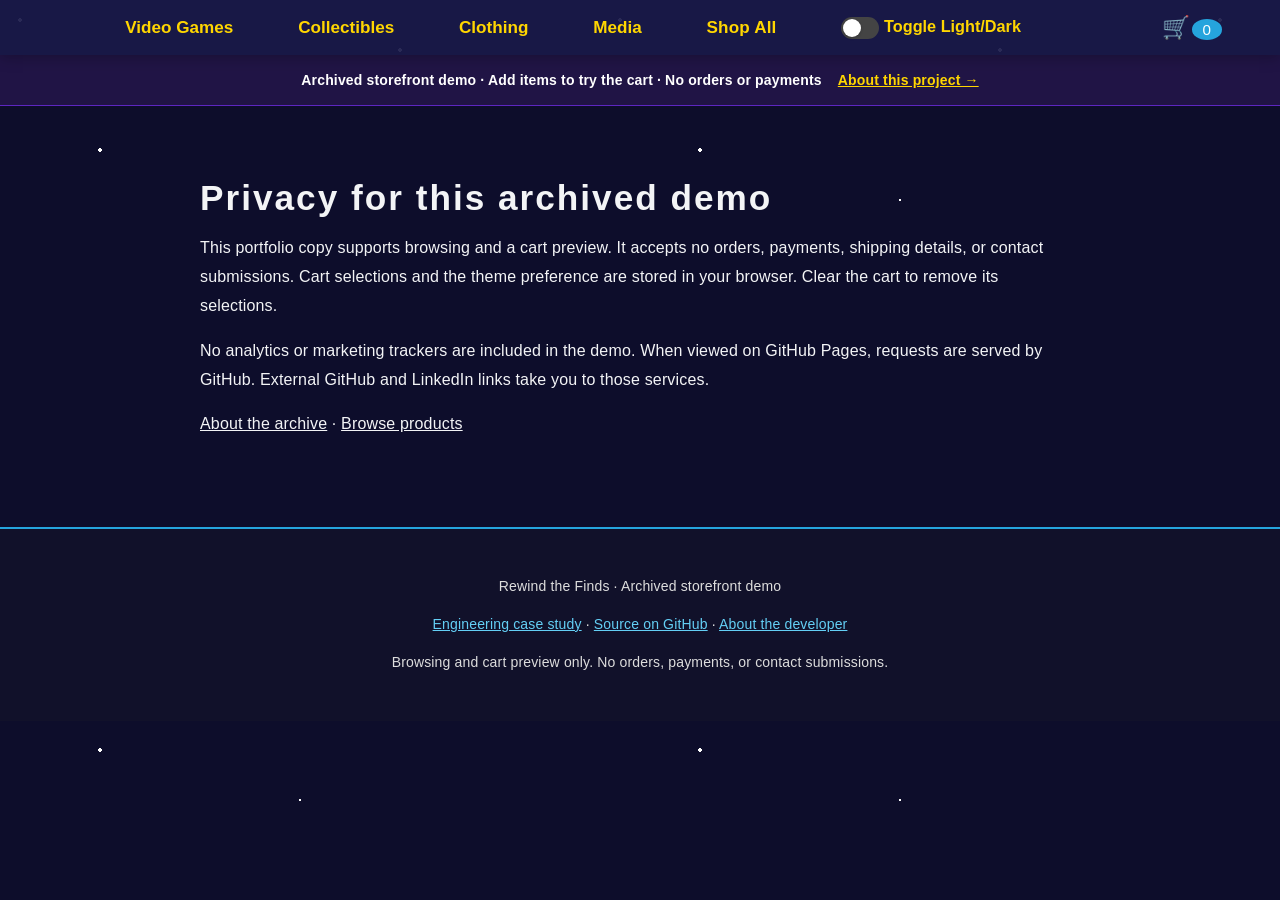
<file: privacy.html>
<!doctype html><html lang="en"><head><meta charset="utf-8"><meta name="viewport" content="width=device-width,initial-scale=1"><title>Privacy · Rewind the Finds</title><link rel="stylesheet" href="style/styles.css"><link rel="stylesheet" href="style/archive.css"></head><body><div id="nav-include"><!-- NAV Starts Here!!! -->
<nav aria-label="Main Navigation" role="navigation">
  <button class="hamburger" aria-label="Menu" aria-controls="mobile-nav" aria-expanded="false">
    <span></span><span></span><span></span>
  </button>
  <ul class="nav-content" id="mobile-nav">
    <li data-category="video-games">
      <button class="submenu-toggle" aria-expanded="false">Video Games</button>
      <ul class="submenu">
        <li data-category="video-games" data-subcategory1="atari">
          <button class="submenu-toggle" aria-expanded="false">Atari</button>
          <ul class="submenu">
            <li data-category="video-games" data-subcategory1="atari" data-subcategory2="atari-games"><a href="category.html?category=video-games&subcategory1=atari&subcategory2=atari-games" class="nav-link">Atari Games</a></li>
            <li data-category="video-games" data-subcategory1="atari" data-subcategory2="atari-accessories"><a href="category.html?category=video-games&subcategory1=atari&subcategory2=atari-accessories" class="nav-link">Atari Accessories</a></li>
            <li data-category="video-games" data-subcategory1="atari" data-subcategory2="atari-consoles"><a href="category.html?category=video-games&subcategory1=atari&subcategory2=atari-consoles" class="nav-link">Atari Consoles</a></li>
          </ul>
        </li>
        <li data-category="video-games" data-subcategory1="nes">
          <button class="submenu-toggle" aria-expanded="false">Nes</button>
          <ul class="submenu">
            <li data-category="video-games" data-subcategory1="nes" data-subcategory2="nes-games"><a href="category.html?category=video-games&subcategory1=nes&subcategory2=nes-games" class="nav-link">Nes Games</a></li>
            <li data-category="video-games" data-subcategory1="nes" data-subcategory2="nes-accessories"><a href="category.html?category=video-games&subcategory1=nes&subcategory2=nes-accessories" class="nav-link">Nes Accessories</a></li>
            <li data-category="video-games" data-subcategory1="nes" data-subcategory2="nes-consoles"><a href="category.html?category=video-games&subcategory1=nes&subcategory2=nes-consoles" class="nav-link">Nes Consoles</a></li>
          </ul>
        </li>
        <li data-category="video-games" data-subcategory1="snes">
          <button class="submenu-toggle" aria-expanded="false">Snes</button>
          <ul class="submenu">
            <li data-category="video-games" data-subcategory1="snes" data-subcategory2="snes-games"><a href="category.html?category=video-games&subcategory1=snes&subcategory2=snes-games" class="nav-link">Snes Games</a></li>
            <li data-category="video-games" data-subcategory1="snes" data-subcategory2="snes-accessories"><a href="category.html?category=video-games&subcategory1=snes&subcategory2=snes-accessories" class="nav-link">Snes Accessories</a></li>
            <li data-category="video-games" data-subcategory1="snes" data-subcategory2="snes-consoles"><a href="category.html?category=video-games&subcategory1=snes&subcategory2=snes-consoles" class="nav-link">Snes Consoles</a></li>
          </ul>
        </li>
        <li data-category="video-games" data-subcategory1="n64">
          <button class="submenu-toggle" aria-expanded="false">N64</button>
          <ul class="submenu">
            <li data-category="video-games" data-subcategory1="n64" data-subcategory2="n64-games"><a href="category.html?category=video-games&subcategory1=n64&subcategory2=n64-games" class="nav-link">N64 Games</a></li>
            <li data-category="video-games" data-subcategory1="n64" data-subcategory2="n64-accessories"><a href="category.html?category=video-games&subcategory1=n64&subcategory2=n64-accessories" class="nav-link">N64 Accessories</a></li>
            <li data-category="video-games" data-subcategory1="n64" data-subcategory2="n64-consoles"><a href="category.html?category=video-games&subcategory1=n64&subcategory2=n64-consoles" class="nav-link">N64 Consoles</a></li>
          </ul>
        </li>
        <li data-category="video-games" data-subcategory1="gamecube">
          <button class="submenu-toggle" aria-expanded="false">Gamecube</button>
          <ul class="submenu">
            <li data-category="video-games" data-subcategory1="gamecube" data-subcategory2="gamecube-games"><a href="category.html?category=video-games&subcategory1=gamecube&subcategory2=gamecube-games" class="nav-link">Gamecube Games</a></li>
            <li data-category="video-games" data-subcategory1="gamecube" data-subcategory2="gamecube-accessories"><a href="category.html?category=video-games&subcategory1=gamecube&subcategory2=gamecube-accessories" class="nav-link">Gamecube Accessories</a></li>
            <li data-category="video-games" data-subcategory1="gamecube" data-subcategory2="gamecube-consoles"><a href="category.html?category=video-games&subcategory1=gamecube&subcategory2=gamecube-consoles" class="nav-link">Gamecube Consoles</a></li>
          </ul>
        </li>
        <li data-category="video-games" data-subcategory1="dreamcast">
          <button class="submenu-toggle" aria-expanded="false">Dreamcast</button>
          <ul class="submenu">
            <li data-category="video-games" data-subcategory1="dreamcast" data-subcategory2="dreamcast-games"><a href="category.html?category=video-games&subcategory1=dreamcast&subcategory2=dreamcast-games" class="nav-link">Dreamcast Games</a></li>
            <li data-category="video-games" data-subcategory1="dreamcast" data-subcategory2="dreamcast-accessories"><a href="category.html?category=video-games&subcategory1=dreamcast&subcategory2=dreamcast-accessories" class="nav-link">Dreamcast Accessories</a></li>
            <li data-category="video-games" data-subcategory1="dreamcast" data-subcategory2="dreamcast-consoles"><a href="category.html?category=video-games&subcategory1=dreamcast&subcategory2=dreamcast-consoles" class="nav-link">Dreamcast Consoles</a></li>
          </ul>
        </li>
        <li data-category="video-games" data-subcategory1="genesis">
          <button class="submenu-toggle" aria-expanded="false">Genesis</button>
          <ul class="submenu">
            <li data-category="video-games" data-subcategory1="genesis" data-subcategory2="genesis-games"><a href="category.html?category=video-games&subcategory1=genesis&subcategory2=genesis-games" class="nav-link">Genesis Games</a></li>
            <li data-category="video-games" data-subcategory1="genesis" data-subcategory2="genesis-accessories"><a href="category.html?category=video-games&subcategory1=genesis&subcategory2=genesis-accessories" class="nav-link">Genesis Accessories</a></li>
            <li data-category="video-games" data-subcategory1="genesis" data-subcategory2="genesis-consoles"><a href="category.html?category=video-games&subcategory1=genesis&subcategory2=genesis-consoles" class="nav-link">Genesis Consoles</a></li>
          </ul>
        </li>
        <li data-category="video-games" data-subcategory1="saturn">
          <button class="submenu-toggle" aria-expanded="false">Saturn</button>
          <ul class="submenu">
            <li data-category="video-games" data-subcategory1="saturn" data-subcategory2="saturn-games"><a href="category.html?category=video-games&subcategory1=saturn&subcategory2=saturn-games" class="nav-link">Saturn Games</a></li>
            <li data-category="video-games" data-subcategory1="saturn" data-subcategory2="saturn-accessories"><a href="category.html?category=video-games&subcategory1=saturn&subcategory2=saturn-accessories" class="nav-link">Saturn Accessories</a></li>
            <li data-category="video-games" data-subcategory1="saturn" data-subcategory2="saturn-consoles"><a href="category.html?category=video-games&subcategory1=saturn&subcategory2=saturn-consoles" class="nav-link">Saturn Consoles</a></li>
          </ul>
        </li>
        <li data-category="video-games" data-subcategory1="playstation">
          <button class="submenu-toggle" aria-expanded="false">Playstation</button>
          <ul class="submenu">
            <li data-category="video-games" data-subcategory1="playstation" data-subcategory2="playstation-games"><a href="category.html?category=video-games&subcategory1=playstation&subcategory2=playstation-games" class="nav-link">Playstation Games</a></li>
            <li data-category="video-games" data-subcategory1="playstation" data-subcategory2="playstation-accessories"><a href="category.html?category=video-games&subcategory1=playstation&subcategory2=playstation-accessories" class="nav-link">Playstation Accessories</a></li>
            <li data-category="video-games" data-subcategory1="playstation" data-subcategory2="playstation-consoles"><a href="category.html?category=video-games&subcategory1=playstation&subcategory2=playstation-consoles" class="nav-link">Playstation Consoles</a></li>
          </ul>
        </li>
        <li data-category="video-games" data-subcategory1="ps2">
          <button class="submenu-toggle" aria-expanded="false">Ps2</button>
          <ul class="submenu">
            <li data-category="video-games" data-subcategory1="ps2" data-subcategory2="ps2-games"><a href="category.html?category=video-games&subcategory1=ps2&subcategory2=ps2-games" class="nav-link">Ps2 Games</a></li>
            <li data-category="video-games" data-subcategory1="ps2" data-subcategory2="ps2-accessories"><a href="category.html?category=video-games&subcategory1=ps2&subcategory2=ps2-accessories" class="nav-link">Ps2 Accessories</a></li>
            <li data-category="video-games" data-subcategory1="ps2" data-subcategory2="ps2-consoles"><a href="category.html?category=video-games&subcategory1=ps2&subcategory2=ps2-consoles" class="nav-link">Ps2 Consoles</a></li>
          </ul>
        </li>
        <li data-category="video-games" data-subcategory1="ps3">
          <button class="submenu-toggle" aria-expanded="false">Ps3</button>
          <ul class="submenu">
            <li data-category="video-games" data-subcategory1="ps3" data-subcategory2="ps3-games"><a href="category.html?category=video-games&subcategory1=ps3&subcategory2=ps3-games" class="nav-link">Ps3 Games</a></li>
            <li data-category="video-games" data-subcategory1="ps3" data-subcategory2="ps3-accessories"><a href="category.html?category=video-games&subcategory1=ps3&subcategory2=ps3-accessories" class="nav-link">Ps3 Accessories</a></li>
            <li data-category="video-games" data-subcategory1="ps3" data-subcategory2="ps3-consoles"><a href="category.html?category=video-games&subcategory1=ps3&subcategory2=ps3-consoles" class="nav-link">Ps3 Consoles</a></li>
          </ul>
        </li>
        <li data-category="video-games" data-subcategory1="wii">
          <button class="submenu-toggle" aria-expanded="false">Wii</button>
          <ul class="submenu">
            <li data-category="video-games" data-subcategory1="wii" data-subcategory2="wii-games"><a href="category.html?category=video-games&subcategory1=wii&subcategory2=wii-games" class="nav-link">Wii Games</a></li>
            <li data-category="video-games" data-subcategory1="wii" data-subcategory2="wii-accessories"><a href="category.html?category=video-games&subcategory1=wii&subcategory2=wii-accessories" class="nav-link">Wii Accessories</a></li>
            <li data-category="video-games" data-subcategory1="wii" data-subcategory2="wii-consoles"><a href="category.html?category=video-games&subcategory1=wii&subcategory2=wii-consoles" class="nav-link">Wii Consoles</a></li>
          </ul>
        </li>
        <li data-category="video-games" data-subcategory1="wii-u">
          <button class="submenu-toggle" aria-expanded="false">Wii U</button>
          <ul class="submenu">
            <li data-category="video-games" data-subcategory1="wii-u" data-subcategory2="wii-u-games"><a href="category.html?category=video-games&subcategory1=wii-u&subcategory2=wii-u-games" class="nav-link">Wii U Games</a></li>
            <li data-category="video-games" data-subcategory1="wii-u" data-subcategory2="wii-u-accessories"><a href="category.html?category=video-games&subcategory1=wii-u&subcategory2=wii-u-accessories" class="nav-link">Wii U Accessories</a></li>
            <li data-category="video-games" data-subcategory1="wii-u" data-subcategory2="wii-u-consoles"><a href="category.html?category=video-games&subcategory1=wii-u&subcategory2=wii-u-consoles" class="nav-link">Wii U Consoles</a></li>
          </ul>
        </li>
        <li data-category="video-games" data-subcategory1="ds">
          <button class="submenu-toggle" aria-expanded="false">Ds</button>
          <ul class="submenu">
            <li data-category="video-games" data-subcategory1="ds" data-subcategory2="ds-games"><a href="category.html?category=video-games&subcategory1=ds&subcategory2=ds-games" class="nav-link">Ds Games</a></li>
            <li data-category="video-games" data-subcategory1="ds" data-subcategory2="ds-consoles"><a href="category.html?category=video-games&subcategory1=ds&subcategory2=ds-consoles" class="nav-link">Ds Consoles</a></li>
          </ul>
        </li>
        <li data-category="video-games" data-subcategory1="3ds">
          <button class="submenu-toggle" aria-expanded="false">3Ds</button>
          <ul class="submenu">
            <li data-category="video-games" data-subcategory1="3ds" data-subcategory2="3ds-games"><a href="category.html?category=video-games&subcategory1=3ds&subcategory2=3ds-games" class="nav-link">3Ds Games</a></li>
            <li data-category="video-games" data-subcategory1="3ds" data-subcategory2="3ds-consoles"><a href="category.html?category=video-games&subcategory1=3ds&subcategory2=3ds-consoles" class="nav-link">3Ds Consoles</a></li>
          </ul>
        </li>
        <li data-category="video-games" data-subcategory1="game-boy">
          <button class="submenu-toggle" aria-expanded="false">Game Boy</button>
          <ul class="submenu">
            <li data-category="video-games" data-subcategory1="game-boy" data-subcategory2="game-boy-games"><a href="category.html?category=video-games&subcategory1=game-boy&subcategory2=game-boy-games" class="nav-link">Game Boy Games</a></li>
            <li data-category="video-games" data-subcategory1="game-boy" data-subcategory2="game-boy-consoles"><a href="category.html?category=video-games&subcategory1=game-boy&subcategory2=game-boy-consoles" class="nav-link">Game Boy Consoles</a></li>
          </ul>
        </li>
        <li data-category="video-games" data-subcategory1="game-boy-color">
          <button class="submenu-toggle" aria-expanded="false">Game Boy Color</button>
          <ul class="submenu">
            <li data-category="video-games" data-subcategory1="game-boy-color" data-subcategory2="game-boy-color-games"><a href="category.html?category=video-games&subcategory1=game-boy-color&subcategory2=game-boy-color-games" class="nav-link">Game Boy Color Games</a></li>
            <li data-category="video-games" data-subcategory1="game-boy-color" data-subcategory2="game-boy-color-consoles"><a href="category.html?category=video-games&subcategory1=game-boy-color&subcategory2=game-boy-color-consoles" class="nav-link">Game Boy Color Consoles</a></li>
          </ul>
        </li>
        <li data-category="video-games" data-subcategory1="game-boy-advance">
          <button class="submenu-toggle" aria-expanded="false">Game Boy Advance</button>
          <ul class="submenu">
            <li data-category="video-games" data-subcategory1="game-boy-advance" data-subcategory2="gba-games"><a href="category.html?category=video-games&subcategory1=game-boy-advance&subcategory2=gba-games" class="nav-link">Gba Games</a></li>
            <li data-category="video-games" data-subcategory1="game-boy-advance" data-subcategory2="gba-consoles"><a href="category.html?category=video-games&subcategory1=game-boy-advance&subcategory2=gba-consoles" class="nav-link">Gba Consoles</a></li>
          </ul>
        </li>
        <li data-category="video-games" data-subcategory1="switch">
          <button class="submenu-toggle" aria-expanded="false">Switch</button>
          <ul class="submenu">
            <li data-category="video-games" data-subcategory1="switch" data-subcategory2="switch-games"><a href="category.html?category=video-games&subcategory1=switch&subcategory2=switch-games" class="nav-link">Switch Games</a></li>
            <li data-category="video-games" data-subcategory1="switch" data-subcategory2="switch-accessories"><a href="category.html?category=video-games&subcategory1=switch&subcategory2=switch-accessories" class="nav-link">Switch Accessories</a></li>
            <li data-category="video-games" data-subcategory1="switch" data-subcategory2="switch-consoles"><a href="category.html?category=video-games&subcategory1=switch&subcategory2=switch-consoles" class="nav-link">Switch Consoles</a></li>
          </ul>
        </li>
        <li data-category="video-games" data-subcategory1="psp">
          <button class="submenu-toggle" aria-expanded="false">Psp</button>
          <ul class="submenu">
            <li data-category="video-games" data-subcategory1="psp" data-subcategory2="psp-games"><a href="category.html?category=video-games&subcategory1=psp&subcategory2=psp-games" class="nav-link">Psp Games</a></li>
            <li data-category="video-games" data-subcategory1="psp" data-subcategory2="psp-consoles"><a href="category.html?category=video-games&subcategory1=psp&subcategory2=psp-consoles" class="nav-link">Psp Consoles</a></li>
          </ul>
        </li>
        <li data-category="video-games" data-subcategory1="vita">
          <button class="submenu-toggle" aria-expanded="false">Vita</button>
          <ul class="submenu">
            <li data-category="video-games" data-subcategory1="vita" data-subcategory2="vita-games"><a href="category.html?category=video-games&subcategory1=vita&subcategory2=vita-games" class="nav-link">Vita Games</a></li>
            <li data-category="video-games" data-subcategory1="vita" data-subcategory2="vita-consoles"><a href="category.html?category=video-games&subcategory1=vita&subcategory2=vita-consoles" class="nav-link">Vita Consoles</a></li>
          </ul>
        </li>
        <li data-category="video-games" data-subcategory1="pc">
          <button class="submenu-toggle" aria-expanded="false">Pc</button>
          <ul class="submenu">
            <li data-category="video-games" data-subcategory1="pc" data-subcategory2="pc-games"><a href="category.html?category=video-games&subcategory1=pc&subcategory2=pc-games" class="nav-link">Pc Games</a></li>
            <li data-category="video-games" data-subcategory1="pc" data-subcategory2="big-box"><a href="category.html?category=video-games&subcategory1=pc&subcategory2=big-box" class="nav-link">Big Box</a></li>
            <li data-category="video-games" data-subcategory1="pc" data-subcategory2="modern"><a href="category.html?category=video-games&subcategory1=pc&subcategory2=modern" class="nav-link">Modern</a></li>
          </ul>
        </li>
        <li data-category="video-games" data-subcategory1="xbox">
          <button class="submenu-toggle" aria-expanded="false">Xbox</button>
          <ul class="submenu">
            <li data-category="video-games" data-subcategory1="xbox" data-subcategory2="xbox-games"><a href="category.html?category=video-games&subcategory1=xbox&subcategory2=xbox-games" class="nav-link">Xbox Games</a></li>
            <li data-category="video-games" data-subcategory1="xbox" data-subcategory2="xbox-accessories"><a href="category.html?category=video-games&subcategory1=xbox&subcategory2=xbox-accessories" class="nav-link">Xbox Accessories</a></li>
            <li data-category="video-games" data-subcategory1="xbox" data-subcategory2="xbox-consoles"><a href="category.html?category=video-games&subcategory1=xbox&subcategory2=xbox-consoles" class="nav-link">Xbox Consoles</a></li>
          </ul>
        </li>
        <li data-category="video-games" data-subcategory1="xbox-360">
          <button class="submenu-toggle" aria-expanded="false">Xbox 360</button>
          <ul class="submenu">
            <li data-category="video-games" data-subcategory1="xbox-360" data-subcategory2="xbox360-games"><a href="category.html?category=video-games&subcategory1=xbox-360&subcategory2=xbox360-games" class="nav-link">Xbox360 Games</a></li>
            <li data-category="video-games" data-subcategory1="xbox-360" data-subcategory2="xbox360-accessories"><a href="category.html?category=video-games&subcategory1=xbox-360&subcategory2=xbox360-accessories" class="nav-link">Xbox360 Accessories</a></li>
            <li data-category="video-games" data-subcategory1="xbox-360" data-subcategory2="xbox360-consoles"><a href="category.html?category=video-games&subcategory1=xbox-360&subcategory2=xbox360-consoles" class="nav-link">Xbox360 Consoles</a></li>
          </ul>
        </li>
        <li data-category="video-games" data-subcategory1="xbox-one">
          <button class="submenu-toggle" aria-expanded="false">Xbox One</button>
          <ul class="submenu">
            <li data-category="video-games" data-subcategory1="xbox-one" data-subcategory2="xbox-one-games"><a href="category.html?category=video-games&subcategory1=xbox-one&subcategory2=xbox-one-games" class="nav-link">Xbox One Games</a></li>
            <li data-category="video-games" data-subcategory1="xbox-one" data-subcategory2="xbox-one-accessories"><a href="category.html?category=video-games&subcategory1=xbox-one&subcategory2=xbox-one-accessories" class="nav-link">Xbox One Accessories</a></li>
            <li data-category="video-games" data-subcategory1="xbox-one" data-subcategory2="xbox-one-consoles"><a href="category.html?category=video-games&subcategory1=xbox-one&subcategory2=xbox-one-consoles" class="nav-link">Xbox One Consoles</a></li>
          </ul>
        </li>
      </ul>
    </li>
    <li data-category="collectibles">
      <button class="submenu-toggle" aria-expanded="false">Collectibles</button>
      <ul class="submenu">
        <li data-category="collectibles" data-subcategory1="trading-cards">
          <button class="submenu-toggle" aria-expanded="false">Trading Cards</button>
          <ul class="submenu">
            <li data-category="collectibles" data-subcategory1="trading-cards" data-subcategory2="pokemon"><a href="category.html?category=collectibles&subcategory1=trading-cards&subcategory2=pokemon" class="nav-link">Pokemon</a></li>
            <li data-category="collectibles" data-subcategory1="trading-cards" data-subcategory2="magic"><a href="category.html?category=collectibles&subcategory1=trading-cards&subcategory2=magic" class="nav-link">Magic</a></li>
            <li data-category="collectibles" data-subcategory1="trading-cards" data-subcategory2="yugioh"><a href="category.html?category=collectibles&subcategory1=trading-cards&subcategory2=yugioh" class="nav-link">Yugioh</a></li>
            <li data-category="collectibles" data-subcategory1="trading-cards" data-subcategory2="sports-cards"><a href="category.html?category=collectibles&subcategory1=trading-cards&subcategory2=sports-cards" class="nav-link">Sports Cards</a></li>
            <li data-category="collectibles" data-subcategory1="trading-cards" data-subcategory2="other-cards"><a href="category.html?category=collectibles&subcategory1=trading-cards&subcategory2=other-cards" class="nav-link">Other Cards</a></li>
            <li data-category="collectibles" data-subcategory1="trading-cards"><a href="category.html?category=collectibles&subcategory1=trading-cards" class="nav-link">Shop All Trading-Cards</a></li>
          </ul>
        </li>
        <li data-category="collectibles" data-subcategory1="comics">
          <button class="submenu-toggle" aria-expanded="false">Comics</button>
          <ul class="submenu">
            <li data-category="collectibles" data-subcategory1="comics" data-subcategory2="golden-age">
              <button class="submenu-toggle" aria-expanded="false">Golden Age</button>
              <ul class="submenu">
                <li data-category="collectibles" data-subcategory1="comics" data-subcategory2="golden-age" data-subcategory3="marvel"><a href="category.html?category=collectibles&subcategory1=comics&subcategory2=golden-age&subcategory3=marvel" class="nav-link">Marvel</a></li>
                <li data-category="collectibles" data-subcategory1="comics" data-subcategory2="golden-age" data-subcategory3="dc"><a href="category.html?category=collectibles&subcategory1=comics&subcategory2=golden-age&subcategory3=dc" class="nav-link">Dc</a></li>
                <li data-category="collectibles" data-subcategory1="comics" data-subcategory2="golden-age" data-subcategory3="indie"><a href="category.html?category=collectibles&subcategory1=comics&subcategory2=golden-age&subcategory3=indie" class="nav-link">Indie</a></li>
                <li data-category="collectibles" data-subcategory1="comics" data-subcategory2="golden-age" data-subcategory3="other"><a href="category.html?category=collectibles&subcategory1=comics&subcategory2=golden-age&subcategory3=other" class="nav-link">Other</a></li>
              </ul>
            </li>
            <li data-category="collectibles" data-subcategory1="comics" data-subcategory2="silver-age">
              <button class="submenu-toggle" aria-expanded="false">Silver Age</button>
              <ul class="submenu">
                <li data-category="collectibles" data-subcategory1="comics" data-subcategory2="silver-age" data-subcategory3="marvel"><a href="category.html?category=collectibles&subcategory1=comics&subcategory2=silver-age&subcategory3=marvel" class="nav-link">Marvel</a></li>
                <li data-category="collectibles" data-subcategory1="comics" data-subcategory2="silver-age" data-subcategory3="dc"><a href="category.html?category=collectibles&subcategory1=comics&subcategory2=silver-age&subcategory3=dc" class="nav-link">Dc</a></li>
                <li data-category="collectibles" data-subcategory1="comics" data-subcategory2="silver-age" data-subcategory3="indie"><a href="category.html?category=collectibles&subcategory1=comics&subcategory2=silver-age&subcategory3=indie" class="nav-link">Indie</a></li>
                <li data-category="collectibles" data-subcategory1="comics" data-subcategory2="silver-age" data-subcategory3="other"><a href="category.html?category=collectibles&subcategory1=comics&subcategory2=silver-age&subcategory3=other" class="nav-link">Other</a></li>
              </ul>
            </li>
            <li data-category="collectibles" data-subcategory1="comics" data-subcategory2="bronze-age">
              <button class="submenu-toggle" aria-expanded="false">Bronze Age</button>
              <ul class="submenu">
                <li data-category="collectibles" data-subcategory1="comics" data-subcategory2="bronze-age" data-subcategory3="marvel"><a href="category.html?category=collectibles&subcategory1=comics&subcategory2=bronze-age&subcategory3=marvel" class="nav-link">Marvel</a></li>
                <li data-category="collectibles" data-subcategory1="comics" data-subcategory2="bronze-age" data-subcategory3="dc"><a href="category.html?category=collectibles&subcategory1=comics&subcategory2=bronze-age&subcategory3=dc" class="nav-link">Dc</a></li>
                <li data-category="collectibles" data-subcategory1="comics" data-subcategory2="bronze-age" data-subcategory3="indie"><a href="category.html?category=collectibles&subcategory1=comics&subcategory2=bronze-age&subcategory3=indie" class="nav-link">Indie</a></li>
                <li data-category="collectibles" data-subcategory1="comics" data-subcategory2="bronze-age" data-subcategory3="other"><a href="category.html?category=collectibles&subcategory1=comics&subcategory2=bronze-age&subcategory3=other" class="nav-link">Other</a></li>
              </ul>
            </li>
            <li data-category="collectibles" data-subcategory1="comics" data-subcategory2="copper-age">
              <button class="submenu-toggle" aria-expanded="false">Copper Age</button>
              <ul class="submenu">
                <li data-category="collectibles" data-subcategory1="comics" data-subcategory2="copper-age" data-subcategory3="marvel"><a href="category.html?category=collectibles&subcategory1=comics&subcategory2=copper-age&subcategory3=marvel" class="nav-link">Marvel</a></li>
                <li data-category="collectibles" data-subcategory1="comics" data-subcategory2="copper-age" data-subcategory3="dc"><a href="category.html?category=collectibles&subcategory1=comics&subcategory2=copper-age&subcategory3=dc" class="nav-link">Dc</a></li>
                <li data-category="collectibles" data-subcategory1="comics" data-subcategory2="copper-age" data-subcategory3="indie"><a href="category.html?category=collectibles&subcategory1=comics&subcategory2=copper-age&subcategory3=indie" class="nav-link">Indie</a></li>
                <li data-category="collectibles" data-subcategory1="comics" data-subcategory2="copper-age" data-subcategory3="other"><a href="category.html?category=collectibles&subcategory1=comics&subcategory2=copper-age&subcategory3=other" class="nav-link">Other</a></li>
              </ul>
            </li>
            <li data-category="collectibles" data-subcategory1="comics" data-subcategory2="modern-age">
              <button class="submenu-toggle" aria-expanded="false">Modern Age</button>
              <ul class="submenu">
                <li data-category="collectibles" data-subcategory1="comics" data-subcategory2="modern-age" data-subcategory3="marvel"><a href="category.html?category=collectibles&subcategory1=comics&subcategory2=modern-age&subcategory3=marvel" class="nav-link">Marvel</a></li>
                <li data-category="collectibles" data-subcategory1="comics" data-subcategory2="modern-age" data-subcategory3="dc"><a href="category.html?category=collectibles&subcategory1=comics&subcategory2=modern-age&subcategory3=dc" class="nav-link">Dc</a></li>
                <li data-category="collectibles" data-subcategory1="comics" data-subcategory2="modern-age" data-subcategory3="indie"><a href="category.html?category=collectibles&subcategory1=comics&subcategory2=modern-age&subcategory3=indie" class="nav-link">Indie</a></li>
                <li data-category="collectibles" data-subcategory1="comics" data-subcategory2="modern-age" data-subcategory3="other"><a href="category.html?category=collectibles&subcategory1=comics&subcategory2=modern-age&subcategory3=other" class="nav-link">Other</a></li>
              </ul>
            </li>
            <li data-category="collectibles" data-subcategory1="comics"><a href="category.html?category=collectibles&subcategory1=comics" class="nav-link">Shop All Comics</a></li>
          </ul>
        </li>
        <li data-category="collectibles" data-subcategory1="toys">
          <button class="submenu-toggle" aria-expanded="false">Toys</button>
          <ul class="submenu">
            <li data-category="collectibles" data-subcategory1="toys" data-subcategory2="vintage-toys"><a href="category.html?category=collectibles&subcategory1=toys&subcategory2=vintage-toys" class="nav-link">Vintage Toys</a></li>
            <li data-category="collectibles" data-subcategory1="toys" data-subcategory2="modern-toys"><a href="category.html?category=collectibles&subcategory1=toys&subcategory2=modern-toys" class="nav-link">Modern Toys</a></li>
            <li data-category="collectibles" data-subcategory1="toys" data-subcategory2="action-figures"><a href="category.html?category=collectibles&subcategory1=toys&subcategory2=action-figures" class="nav-link">Action Figures</a></li>
            <li data-category="collectibles" data-subcategory1="toys" data-subcategory2="plushies"><a href="category.html?category=collectibles&subcategory1=toys&subcategory2=plushies" class="nav-link">Plushies</a></li>
            <li data-category="collectibles" data-subcategory1="toys" data-subcategory2="other"><a href="category.html?category=collectibles&subcategory1=toys&subcategory2=other" class="nav-link">Other</a></li>
            <li data-category="collectibles" data-subcategory1="toys"><a href="category.html?category=collectibles&subcategory1=toys" class="nav-link">Shop All Toys</a></li>
          </ul>
        </li>
        <li data-category="collectibles" data-subcategory1="pins"><a href="category.html?category=collectibles&subcategory1=pins" class="nav-link">Pins</a></li>
        <li data-category="collectibles" data-subcategory1="patches"><a href="category.html?category=collectibles&subcategory1=patches" class="nav-link">Patches</a></li>
        <li data-category="collectibles" data-subcategory1="figures">
          <button class="submenu-toggle" aria-expanded="false">Figures</button>
          <ul class="submenu">
            <li data-category="collectibles" data-subcategory1="figures" data-subcategory2="statues"><a href="category.html?category=collectibles&subcategory1=figures&subcategory2=statues" class="nav-link">Statues</a></li>
            <li data-category="collectibles" data-subcategory1="figures" data-subcategory2="model-kits"><a href="category.html?category=collectibles&subcategory1=figures&subcategory2=model-kits" class="nav-link">Model Kits</a></li>
            <li data-category="collectibles" data-subcategory1="figures"><a href="category.html?category=collectibles&subcategory1=figures" class="nav-link">Shop All Figures</a></li>
          </ul>
        </li>
        <li data-category="collectibles" data-subcategory1="board-games">
          <button class="submenu-toggle" aria-expanded="false">Board Games</button>
          <ul class="submenu">
            <li data-category="collectibles" data-subcategory1="board-games" data-subcategory2="vintage"><a href="category.html?category=collectibles&subcategory1=board-games&subcategory2=vintage" class="nav-link">Vintage</a></li>
            <li data-category="collectibles" data-subcategory1="board-games" data-subcategory2="modern"><a href="category.html?category=collectibles&subcategory1=board-games&subcategory2=modern" class="nav-link">Modern</a></li>
            <li data-category="collectibles" data-subcategory1="board-games"><a href="category.html?category=collectibles&subcategory1=board-games" class="nav-link">Shop All Board-Games</a></li>
          </ul>
        </li>
        <li data-category="collectibles" data-subcategory1="advertising">
          <button class="submenu-toggle" aria-expanded="false">Advertising</button>
          <ul class="submenu">
            <li data-category="collectibles" data-subcategory1="advertising" data-subcategory2="signs"><a href="category.html?category=collectibles&subcategory1=advertising&subcategory2=signs" class="nav-link">Signs</a></li>
            <li data-category="collectibles" data-subcategory1="advertising" data-subcategory2="tins"><a href="category.html?category=collectibles&subcategory1=advertising&subcategory2=tins" class="nav-link">Tins</a></li>
            <li data-category="collectibles" data-subcategory1="advertising" data-subcategory2="print-ads"><a href="category.html?category=collectibles&subcategory1=advertising&subcategory2=print-ads" class="nav-link">Print Ads</a></li>
            <li data-category="collectibles" data-subcategory1="advertising"><a href="category.html?category=collectibles&subcategory1=advertising" class="nav-link">Shop All Advertising</a></li>
          </ul>
        </li>
        <li data-category="collectibles" data-subcategory1="ephemera">
          <button class="submenu-toggle" aria-expanded="false">Ephemera</button>
          <ul class="submenu">
            <li data-category="collectibles" data-subcategory1="ephemera" data-subcategory2="postcards"><a href="category.html?category=collectibles&subcategory1=ephemera&subcategory2=postcards" class="nav-link">Postcards</a></li>
            <li data-category="collectibles" data-subcategory1="ephemera" data-subcategory2="photos"><a href="category.html?category=collectibles&subcategory1=ephemera&subcategory2=photos" class="nav-link">Photos</a></li>
            <li data-category="collectibles" data-subcategory1="ephemera" data-subcategory2="documents"><a href="category.html?category=collectibles&subcategory1=ephemera&subcategory2=documents" class="nav-link">Documents</a></li>
            <li data-category="collectibles" data-subcategory1="ephemera"><a href="category.html?category=collectibles&subcategory1=ephemera" class="nav-link">Shop All Ephemera</a></li>
          </ul>
        </li>
        <li data-category="collectibles" data-subcategory1="matchbooks"><a href="category.html?category=collectibles&subcategory1=matchbooks" class="nav-link">Matchbooks</a></li>
        <li data-category="collectibles" data-subcategory1="home-decor">
          <button class="submenu-toggle" aria-expanded="false">Home Decor</button>
          <ul class="submenu">
            <li data-category="collectibles" data-subcategory1="home-decor" data-subcategory2="mid-century"><a href="category.html?category=collectibles&subcategory1=home-decor&subcategory2=mid-century" class="nav-link">Mid Century</a></li>
          </ul>
        </li>
        <li data-category="collectibles" data-subcategory1="vintage-electronics">
          <button class="submenu-toggle" aria-expanded="false">Vintage Electronics</button>
          <ul class="submenu">
            <li data-category="collectibles" data-subcategory1="vintage-electronics" data-subcategory2="radios"><a href="category.html?category=collectibles&subcategory1=vintage-electronics&subcategory2=radios" class="nav-link">Radios</a></li>
            <li data-category="collectibles" data-subcategory1="vintage-electronics" data-subcategory2="vhs-players"><a href="category.html?category=collectibles&subcategory1=vintage-electronics&subcategory2=vhs-players" class="nav-link">Vhs Players</a></li>
            <li data-category="collectibles" data-subcategory1="vintage-electronics"><a href="category.html?category=collectibles&subcategory1=vintage-electronics" class="nav-link">Shop All Vintage-Electronics</a></li>
          </ul>
        </li>
        <li data-category="collectibles" data-subcategory1="photography">
          <button class="submenu-toggle" aria-expanded="false">Photography</button>
          <ul class="submenu">
            <li data-category="collectibles" data-subcategory1="photography" data-subcategory2="cameras"><a href="category.html?category=collectibles&subcategory1=photography&subcategory2=cameras" class="nav-link">Cameras</a></li>
            <li data-category="collectibles" data-subcategory1="photography" data-subcategory2="film"><a href="category.html?category=collectibles&subcategory1=photography&subcategory2=film" class="nav-link">Film</a></li>
            <li data-category="collectibles" data-subcategory1="photography" data-subcategory2="accessories"><a href="category.html?category=collectibles&subcategory1=photography&subcategory2=accessories" class="nav-link">Accessories</a></li>
            <li data-category="collectibles" data-subcategory1="photography"><a href="category.html?category=collectibles&subcategory1=photography" class="nav-link">Shop All Photography</a></li>
          </ul>
        </li>
        <li data-category="collectibles" data-subcategory1="jewelry">
          <button class="submenu-toggle" aria-expanded="false">Jewelry</button>
          <ul class="submenu">
            <li data-category="collectibles" data-subcategory1="jewelry" data-subcategory2="rings"><a href="category.html?category=collectibles&subcategory1=jewelry&subcategory2=rings" class="nav-link">Rings</a></li>
            <li data-category="collectibles" data-subcategory1="jewelry" data-subcategory2="bracelets"><a href="category.html?category=collectibles&subcategory1=jewelry&subcategory2=bracelets" class="nav-link">Bracelets</a></li>
            <li data-category="collectibles" data-subcategory1="jewelry" data-subcategory2="necklaces"><a href="category.html?category=collectibles&subcategory1=jewelry&subcategory2=necklaces" class="nav-link">Necklaces</a></li>
            <li data-category="collectibles" data-subcategory1="jewelry" data-subcategory2="earrings"><a href="category.html?category=collectibles&subcategory1=jewelry&subcategory2=earrings" class="nav-link">Earrings</a></li>
            <li data-category="collectibles" data-subcategory1="jewelry" data-subcategory2="pendants"><a href="category.html?category=collectibles&subcategory1=jewelry&subcategory2=pendants" class="nav-link">Pendants</a></li>
            <li data-category="collectibles" data-subcategory1="jewelry"><a href="category.html?category=collectibles&subcategory1=jewelry" class="nav-link">Shop All Jewelry</a></li>
          </ul>
        </li>
      </ul>
    </li>
    <li data-category="clothing">
      <button class="submenu-toggle" aria-expanded="false">Clothing</button>
      <ul class="submenu">
        <li data-category="clothing" data-subcategory1="tops">
          <button class="submenu-toggle" aria-expanded="false">Tops</button>
          <ul class="submenu">
            <li data-category="clothing" data-subcategory1="tops" data-subcategory2="t-shirts"><a href="category.html?category=clothing&subcategory1=tops&subcategory2=t-shirts" class="nav-link">T Shirts</a></li>
            <li data-category="clothing" data-subcategory1="tops" data-subcategory2="band-tees"><a href="category.html?category=clothing&subcategory1=tops&subcategory2=band-tees" class="nav-link">Band Tees</a></li>
            <li data-category="clothing" data-subcategory1="tops" data-subcategory2="button-down"><a href="category.html?category=clothing&subcategory1=tops&subcategory2=button-down" class="nav-link">Button Down</a></li>
            <li data-category="clothing" data-subcategory1="tops" data-subcategory2="blouses"><a href="category.html?category=clothing&subcategory1=tops&subcategory2=blouses" class="nav-link">Blouses</a></li>
            <li data-category="clothing" data-subcategory1="tops" data-subcategory2="tank-tops"><a href="category.html?category=clothing&subcategory1=tops&subcategory2=tank-tops" class="nav-link">Tank Tops</a></li>
            <li data-category="clothing" data-subcategory1="tops" data-subcategory2="polos"><a href="category.html?category=clothing&subcategory1=tops&subcategory2=polos" class="nav-link">Polos</a></li>
            <li data-category="clothing" data-subcategory1="tops" data-subcategory2="sweaters"><a href="category.html?category=clothing&subcategory1=tops&subcategory2=sweaters" class="nav-link">Sweaters</a></li>
            <li data-category="clothing" data-subcategory1="tops" data-subcategory2="hoodies"><a href="category.html?category=clothing&subcategory1=tops&subcategory2=hoodies" class="nav-link">Hoodies</a></li>
            <li data-category="clothing" data-subcategory1="tops" data-subcategory2="crop-tops"><a href="category.html?category=clothing&subcategory1=tops&subcategory2=crop-tops" class="nav-link">Crop Tops</a></li>
            <li data-category="clothing" data-subcategory1="tops" data-subcategory2="plus-size"><a href="category.html?category=clothing&subcategory1=tops&subcategory2=plus-size" class="nav-link">Plus Size</a></li>
            <li data-category="clothing" data-subcategory1="tops" data-subcategory2="designer"><a href="category.html?category=clothing&subcategory1=tops&subcategory2=designer" class="nav-link">Designer</a></li>
            <li data-category="clothing" data-subcategory1="tops" data-subcategory2="vintage"><a href="category.html?category=clothing&subcategory1=tops&subcategory2=vintage" class="nav-link">Vintage</a></li>
            <li data-category="clothing" data-subcategory1="tops"><a href="category.html?category=clothing&subcategory1=tops" class="nav-link">Shop All Tops</a></li>
          </ul>
        </li>
        <li data-category="clothing" data-subcategory1="pants">
          <button class="submenu-toggle" aria-expanded="false">Pants</button>
          <ul class="submenu">
            <li data-category="clothing" data-subcategory1="pants" data-subcategory2="jeans"><a href="category.html?category=clothing&subcategory1=pants&subcategory2=jeans" class="nav-link">Jeans</a></li>
            <li data-category="clothing" data-subcategory1="pants" data-subcategory2="trousers"><a href="category.html?category=clothing&subcategory1=pants&subcategory2=trousers" class="nav-link">Trousers</a></li>
            <li data-category="clothing" data-subcategory1="pants" data-subcategory2="leggings"><a href="category.html?category=clothing&subcategory1=pants&subcategory2=leggings" class="nav-link">Leggings</a></li>
            <li data-category="clothing" data-subcategory1="pants" data-subcategory2="cargo"><a href="category.html?category=clothing&subcategory1=pants&subcategory2=cargo" class="nav-link">Cargo</a></li>
            <li data-category="clothing" data-subcategory1="pants" data-subcategory2="sweatpants"><a href="category.html?category=clothing&subcategory1=pants&subcategory2=sweatpants" class="nav-link">Sweatpants</a></li>
            <li data-category="clothing" data-subcategory1="pants" data-subcategory2="capris"><a href="category.html?category=clothing&subcategory1=pants&subcategory2=capris" class="nav-link">Capris</a></li>
            <li data-category="clothing" data-subcategory1="pants" data-subcategory2="shorts"><a href="category.html?category=clothing&subcategory1=pants&subcategory2=shorts" class="nav-link">Shorts</a></li>
            <li data-category="clothing" data-subcategory1="pants" data-subcategory2="plus-size"><a href="category.html?category=clothing&subcategory1=pants&subcategory2=plus-size" class="nav-link">Plus Size</a></li>
            <li data-category="clothing" data-subcategory1="pants" data-subcategory2="designer"><a href="category.html?category=clothing&subcategory1=pants&subcategory2=designer" class="nav-link">Designer</a></li>
            <li data-category="clothing" data-subcategory1="pants" data-subcategory2="vintage"><a href="category.html?category=clothing&subcategory1=pants&subcategory2=vintage" class="nav-link">Vintage</a></li>
            <li data-category="clothing" data-subcategory1="pants"><a href="category.html?category=clothing&subcategory1=pants" class="nav-link">Shop All Pants</a></li>
          </ul>
        </li>
        <li data-category="clothing" data-subcategory1="skirts">
          <button class="submenu-toggle" aria-expanded="false">Skirts</button>
          <ul class="submenu">
            <li data-category="clothing" data-subcategory1="skirts" data-subcategory2="mini"><a href="category.html?category=clothing&subcategory1=skirts&subcategory2=mini" class="nav-link">Mini</a></li>
            <li data-category="clothing" data-subcategory1="skirts" data-subcategory2="midi"><a href="category.html?category=clothing&subcategory1=skirts&subcategory2=midi" class="nav-link">Midi</a></li>
            <li data-category="clothing" data-subcategory1="skirts" data-subcategory2="maxi"><a href="category.html?category=clothing&subcategory1=skirts&subcategory2=maxi" class="nav-link">Maxi</a></li>
            <li data-category="clothing" data-subcategory1="skirts" data-subcategory2="pleated"><a href="category.html?category=clothing&subcategory1=skirts&subcategory2=pleated" class="nav-link">Pleated</a></li>
            <li data-category="clothing" data-subcategory1="skirts" data-subcategory2="wrap"><a href="category.html?category=clothing&subcategory1=skirts&subcategory2=wrap" class="nav-link">Wrap</a></li>
            <li data-category="clothing" data-subcategory1="skirts" data-subcategory2="pencil"><a href="category.html?category=clothing&subcategory1=skirts&subcategory2=pencil" class="nav-link">Pencil</a></li>
            <li data-category="clothing" data-subcategory1="skirts" data-subcategory2="plus-size"><a href="category.html?category=clothing&subcategory1=skirts&subcategory2=plus-size" class="nav-link">Plus Size</a></li>
            <li data-category="clothing" data-subcategory1="skirts" data-subcategory2="designer"><a href="category.html?category=clothing&subcategory1=skirts&subcategory2=designer" class="nav-link">Designer</a></li>
            <li data-category="clothing" data-subcategory1="skirts" data-subcategory2="vintage"><a href="category.html?category=clothing&subcategory1=skirts&subcategory2=vintage" class="nav-link">Vintage</a></li>
            <li data-category="clothing" data-subcategory1="skirts"><a href="category.html?category=clothing&subcategory1=skirts" class="nav-link">Shop All Skirts</a></li>
          </ul>
        </li>
        <li data-category="clothing" data-subcategory1="dresses">
          <button class="submenu-toggle" aria-expanded="false">Dresses</button>
          <ul class="submenu">
            <li data-category="clothing" data-subcategory1="dresses" data-subcategory2="formal"><a href="category.html?category=clothing&subcategory1=dresses&subcategory2=formal" class="nav-link">Formal</a></li>
            <li data-category="clothing" data-subcategory1="dresses" data-subcategory2="maxi"><a href="category.html?category=clothing&subcategory1=dresses&subcategory2=maxi" class="nav-link">Maxi</a></li>
            <li data-category="clothing" data-subcategory1="dresses" data-subcategory2="mini"><a href="category.html?category=clothing&subcategory1=dresses&subcategory2=mini" class="nav-link">Mini</a></li>
            <li data-category="clothing" data-subcategory1="dresses" data-subcategory2="midi"><a href="category.html?category=clothing&subcategory1=dresses&subcategory2=midi" class="nav-link">Midi</a></li>
            <li data-category="clothing" data-subcategory1="dresses" data-subcategory2="plus-size"><a href="category.html?category=clothing&subcategory1=dresses&subcategory2=plus-size" class="nav-link">Plus Size</a></li>
            <li data-category="clothing" data-subcategory1="dresses" data-subcategory2="designer"><a href="category.html?category=clothing&subcategory1=dresses&subcategory2=designer" class="nav-link">Designer</a></li>
            <li data-category="clothing" data-subcategory1="dresses" data-subcategory2="vintage"><a href="category.html?category=clothing&subcategory1=dresses&subcategory2=vintage" class="nav-link">Vintage</a></li>
            <li data-category="clothing" data-subcategory1="dresses"><a href="category.html?category=clothing&subcategory1=dresses" class="nav-link">Shop All Dresses</a></li>
          </ul>
        </li>
        <li data-category="clothing" data-subcategory1="outerwear">
          <button class="submenu-toggle" aria-expanded="false">Outerwear</button>
          <ul class="submenu">
            <li data-category="clothing" data-subcategory1="outerwear" data-subcategory2="jackets"><a href="category.html?category=clothing&subcategory1=outerwear&subcategory2=jackets" class="nav-link">Jackets</a></li>
            <li data-category="clothing" data-subcategory1="outerwear" data-subcategory2="coats"><a href="category.html?category=clothing&subcategory1=outerwear&subcategory2=coats" class="nav-link">Coats</a></li>
            <li data-category="clothing" data-subcategory1="outerwear" data-subcategory2="blazers"><a href="category.html?category=clothing&subcategory1=outerwear&subcategory2=blazers" class="nav-link">Blazers</a></li>
            <li data-category="clothing" data-subcategory1="outerwear" data-subcategory2="vests"><a href="category.html?category=clothing&subcategory1=outerwear&subcategory2=vests" class="nav-link">Vests</a></li>
            <li data-category="clothing" data-subcategory1="outerwear" data-subcategory2="parkas"><a href="category.html?category=clothing&subcategory1=outerwear&subcategory2=parkas" class="nav-link">Parkas</a></li>
            <li data-category="clothing" data-subcategory1="outerwear" data-subcategory2="raincoats"><a href="category.html?category=clothing&subcategory1=outerwear&subcategory2=raincoats" class="nav-link">Raincoats</a></li>
            <li data-category="clothing" data-subcategory1="outerwear" data-subcategory2="windbreakers"><a href="category.html?category=clothing&subcategory1=outerwear&subcategory2=windbreakers" class="nav-link">Windbreakers</a></li>
            <li data-category="clothing" data-subcategory1="outerwear" data-subcategory2="leather"><a href="category.html?category=clothing&subcategory1=outerwear&subcategory2=leather" class="nav-link">Leather</a></li>
            <li data-category="clothing" data-subcategory1="outerwear" data-subcategory2="denim"><a href="category.html?category=clothing&subcategory1=outerwear&subcategory2=denim" class="nav-link">Denim</a></li>
            <li data-category="clothing" data-subcategory1="outerwear" data-subcategory2="faux-fur"><a href="category.html?category=clothing&subcategory1=outerwear&subcategory2=faux-fur" class="nav-link">Faux Fur</a></li>
            <li data-category="clothing" data-subcategory1="outerwear" data-subcategory2="plus-size"><a href="category.html?category=clothing&subcategory1=outerwear&subcategory2=plus-size" class="nav-link">Plus Size</a></li>
            <li data-category="clothing" data-subcategory1="outerwear" data-subcategory2="designer"><a href="category.html?category=clothing&subcategory1=outerwear&subcategory2=designer" class="nav-link">Designer</a></li>
            <li data-category="clothing" data-subcategory1="outerwear" data-subcategory2="vintage"><a href="category.html?category=clothing&subcategory1=outerwear&subcategory2=vintage" class="nav-link">Vintage</a></li>
            <li data-category="clothing" data-subcategory1="outerwear"><a href="category.html?category=clothing&subcategory1=outerwear" class="nav-link">Shop All Outerwear</a></li>
          </ul>
        </li>
        <li data-category="clothing" data-subcategory1="athleisure">
          <button class="submenu-toggle" aria-expanded="false">Athleisure</button>
          <ul class="submenu">
            <li data-category="clothing" data-subcategory1="athleisure" data-subcategory2="leggings"><a href="category.html?category=clothing&subcategory1=athleisure&subcategory2=leggings" class="nav-link">Leggings</a></li>
            <li data-category="clothing" data-subcategory1="athleisure" data-subcategory2="joggers"><a href="category.html?category=clothing&subcategory1=athleisure&subcategory2=joggers" class="nav-link">Joggers</a></li>
            <li data-category="clothing" data-subcategory1="athleisure" data-subcategory2="track-jackets"><a href="category.html?category=clothing&subcategory1=athleisure&subcategory2=track-jackets" class="nav-link">Track Jackets</a></li>
            <li data-category="clothing" data-subcategory1="athleisure" data-subcategory2="sports-bras"><a href="category.html?category=clothing&subcategory1=athleisure&subcategory2=sports-bras" class="nav-link">Sports Bras</a></li>
            <li data-category="clothing" data-subcategory1="athleisure" data-subcategory2="shorts"><a href="category.html?category=clothing&subcategory1=athleisure&subcategory2=shorts" class="nav-link">Shorts</a></li>
            <li data-category="clothing" data-subcategory1="athleisure" data-subcategory2="hoodies"><a href="category.html?category=clothing&subcategory1=athleisure&subcategory2=hoodies" class="nav-link">Hoodies</a></li>
            <li data-category="clothing" data-subcategory1="athleisure" data-subcategory2="sets"><a href="category.html?category=clothing&subcategory1=athleisure&subcategory2=sets" class="nav-link">Sets</a></li>
            <li data-category="clothing" data-subcategory1="athleisure" data-subcategory2="plus-size"><a href="category.html?category=clothing&subcategory1=athleisure&subcategory2=plus-size" class="nav-link">Plus Size</a></li>
            <li data-category="clothing" data-subcategory1="athleisure" data-subcategory2="designer"><a href="category.html?category=clothing&subcategory1=athleisure&subcategory2=designer" class="nav-link">Designer</a></li>
            <li data-category="clothing" data-subcategory1="athleisure" data-subcategory2="vintage"><a href="category.html?category=clothing&subcategory1=athleisure&subcategory2=vintage" class="nav-link">Vintage</a></li>
            <li data-category="clothing" data-subcategory1="athleisure"><a href="category.html?category=clothing&subcategory1=athleisure" class="nav-link">Shop All Athleisure</a></li>
          </ul>
        </li>
        <li data-category="clothing" data-subcategory1="jumpsuits">
          <button class="submenu-toggle" aria-expanded="false">Jumpsuits</button>
          <ul class="submenu">
            <li data-category="clothing" data-subcategory1="jumpsuits" data-subcategory2="rompers"><a href="category.html?category=clothing&subcategory1=jumpsuits&subcategory2=rompers" class="nav-link">Rompers</a></li>
            <li data-category="clothing" data-subcategory1="jumpsuits" data-subcategory2="overalls"><a href="category.html?category=clothing&subcategory1=jumpsuits&subcategory2=overalls" class="nav-link">Overalls</a></li>
            <li data-category="clothing" data-subcategory1="jumpsuits" data-subcategory2="plus-size"><a href="category.html?category=clothing&subcategory1=jumpsuits&subcategory2=plus-size" class="nav-link">Plus Size</a></li>
            <li data-category="clothing" data-subcategory1="jumpsuits" data-subcategory2="designer"><a href="category.html?category=clothing&subcategory1=jumpsuits&subcategory2=designer" class="nav-link">Designer</a></li>
            <li data-category="clothing" data-subcategory1="jumpsuits" data-subcategory2="vintage"><a href="category.html?category=clothing&subcategory1=jumpsuits&subcategory2=vintage" class="nav-link">Vintage</a></li>
            <li data-category="clothing" data-subcategory1="jumpsuits"><a href="category.html?category=clothing&subcategory1=jumpsuits" class="nav-link">Shop All Jumpsuits</a></li>
          </ul>
        </li>
        <li data-category="clothing" data-subcategory1="sweaters">
          <button class="submenu-toggle" aria-expanded="false">Sweaters</button>
          <ul class="submenu">
            <li data-category="clothing" data-subcategory1="sweaters" data-subcategory2="cardigans"><a href="category.html?category=clothing&subcategory1=sweaters&subcategory2=cardigans" class="nav-link">Cardigans</a></li>
            <li data-category="clothing" data-subcategory1="sweaters" data-subcategory2="pullovers"><a href="category.html?category=clothing&subcategory1=sweaters&subcategory2=pullovers" class="nav-link">Pullovers</a></li>
            <li data-category="clothing" data-subcategory1="sweaters" data-subcategory2="crewneck"><a href="category.html?category=clothing&subcategory1=sweaters&subcategory2=crewneck" class="nav-link">Crewneck</a></li>
            <li data-category="clothing" data-subcategory1="sweaters" data-subcategory2="turtleneck"><a href="category.html?category=clothing&subcategory1=sweaters&subcategory2=turtleneck" class="nav-link">Turtleneck</a></li>
            <li data-category="clothing" data-subcategory1="sweaters" data-subcategory2="vests"><a href="category.html?category=clothing&subcategory1=sweaters&subcategory2=vests" class="nav-link">Vests</a></li>
            <li data-category="clothing" data-subcategory1="sweaters" data-subcategory2="plus-size"><a href="category.html?category=clothing&subcategory1=sweaters&subcategory2=plus-size" class="nav-link">Plus Size</a></li>
            <li data-category="clothing" data-subcategory1="sweaters" data-subcategory2="designer"><a href="category.html?category=clothing&subcategory1=sweaters&subcategory2=designer" class="nav-link">Designer</a></li>
            <li data-category="clothing" data-subcategory1="sweaters" data-subcategory2="vintage"><a href="category.html?category=clothing&subcategory1=sweaters&subcategory2=vintage" class="nav-link">Vintage</a></li>
            <li data-category="clothing" data-subcategory1="sweaters"><a href="category.html?category=clothing&subcategory1=sweaters" class="nav-link">Shop All Sweaters</a></li>
          </ul>
        </li>
        <li data-category="clothing" data-subcategory1="hoodies">
          <button class="submenu-toggle" aria-expanded="false">Hoodies</button>
          <ul class="submenu">
            <li data-category="clothing" data-subcategory1="hoodies" data-subcategory2="zip-up"><a href="category.html?category=clothing&subcategory1=hoodies&subcategory2=zip-up" class="nav-link">Zip Up</a></li>
            <li data-category="clothing" data-subcategory1="hoodies" data-subcategory2="pullover"><a href="category.html?category=clothing&subcategory1=hoodies&subcategory2=pullover" class="nav-link">Pullover</a></li>
            <li data-category="clothing" data-subcategory1="hoodies" data-subcategory2="graphic"><a href="category.html?category=clothing&subcategory1=hoodies&subcategory2=graphic" class="nav-link">Graphic</a></li>
            <li data-category="clothing" data-subcategory1="hoodies" data-subcategory2="cropped"><a href="category.html?category=clothing&subcategory1=hoodies&subcategory2=cropped" class="nav-link">Cropped</a></li>
            <li data-category="clothing" data-subcategory1="hoodies" data-subcategory2="plus-size"><a href="category.html?category=clothing&subcategory1=hoodies&subcategory2=plus-size" class="nav-link">Plus Size</a></li>
            <li data-category="clothing" data-subcategory1="hoodies" data-subcategory2="designer"><a href="category.html?category=clothing&subcategory1=hoodies&subcategory2=designer" class="nav-link">Designer</a></li>
            <li data-category="clothing" data-subcategory1="hoodies" data-subcategory2="vintage"><a href="category.html?category=clothing&subcategory1=hoodies&subcategory2=vintage" class="nav-link">Vintage</a></li>
            <li data-category="clothing" data-subcategory1="hoodies"><a href="category.html?category=clothing&subcategory1=hoodies" class="nav-link">Shop All Hoodies</a></li>
          </ul>
        </li>
        <li data-category="clothing" data-subcategory1="shoes">
          <button class="submenu-toggle" aria-expanded="false">Shoes</button>
          <ul class="submenu">
            <li data-category="clothing" data-subcategory1="shoes" data-subcategory2="sneakers"><a href="category.html?category=clothing&subcategory1=shoes&subcategory2=sneakers" class="nav-link">Sneakers</a></li>
            <li data-category="clothing" data-subcategory1="shoes" data-subcategory2="boots"><a href="category.html?category=clothing&subcategory1=shoes&subcategory2=boots" class="nav-link">Boots</a></li>
            <li data-category="clothing" data-subcategory1="shoes" data-subcategory2="sandals"><a href="category.html?category=clothing&subcategory1=shoes&subcategory2=sandals" class="nav-link">Sandals</a></li>
            <li data-category="clothing" data-subcategory1="shoes" data-subcategory2="dress-shoes"><a href="category.html?category=clothing&subcategory1=shoes&subcategory2=dress-shoes" class="nav-link">Dress Shoes</a></li>
            <li data-category="clothing" data-subcategory1="shoes" data-subcategory2="vintage"><a href="category.html?category=clothing&subcategory1=shoes&subcategory2=vintage" class="nav-link">Vintage</a></li>
            <li data-category="clothing" data-subcategory1="shoes"><a href="category.html?category=clothing&subcategory1=shoes" class="nav-link">Shop All Shoes</a></li>
          </ul>
        </li>
        <li data-category="clothing" data-subcategory1="accessories">
          <button class="submenu-toggle" aria-expanded="false">Accessories</button>
          <ul class="submenu">
            <li data-category="clothing" data-subcategory1="accessories" data-subcategory2="umbrellas"><a href="category.html?category=clothing&subcategory1=accessories&subcategory2=umbrellas" class="nav-link">Umbrellas</a></li>
            <li data-category="clothing" data-subcategory1="accessories" data-subcategory2="bags"><a href="category.html?category=clothing&subcategory1=accessories&subcategory2=bags" class="nav-link">Bags</a></li>
            <li data-category="clothing" data-subcategory1="accessories" data-subcategory2="hats"><a href="category.html?category=clothing&subcategory1=accessories&subcategory2=hats" class="nav-link">Hats</a></li>
            <li data-category="clothing" data-subcategory1="accessories" data-subcategory2="belts"><a href="category.html?category=clothing&subcategory1=accessories&subcategory2=belts" class="nav-link">Belts</a></li>
            <li data-category="clothing" data-subcategory1="accessories" data-subcategory2="other"><a href="category.html?category=clothing&subcategory1=accessories&subcategory2=other" class="nav-link">Other</a></li>
            <li data-category="clothing" data-subcategory1="accessories"><a href="category.html?category=clothing&subcategory1=accessories" class="nav-link">Shop All Accessories</a></li>
          </ul>
        </li>
        <li data-category="clothing" data-subcategory1="kids">
          <button class="submenu-toggle" aria-expanded="false">Kids</button>
          <ul class="submenu">
            <li data-category="clothing" data-subcategory1="kids" data-subcategory2="tops"><a href="category.html?category=clothing&subcategory1=kids&subcategory2=tops" class="nav-link">Tops</a></li>
            <li data-category="clothing" data-subcategory1="kids" data-subcategory2="bottoms"><a href="category.html?category=clothing&subcategory1=kids&subcategory2=bottoms" class="nav-link">Bottoms</a></li>
            <li data-category="clothing" data-subcategory1="kids" data-subcategory2="dresses"><a href="category.html?category=clothing&subcategory1=kids&subcategory2=dresses" class="nav-link">Dresses</a></li>
            <li data-category="clothing" data-subcategory1="kids" data-subcategory2="outerwear"><a href="category.html?category=clothing&subcategory1=kids&subcategory2=outerwear" class="nav-link">Outerwear</a></li>
            <li data-category="clothing" data-subcategory1="kids" data-subcategory2="shoes"><a href="category.html?category=clothing&subcategory1=kids&subcategory2=shoes" class="nav-link">Shoes</a></li>
            <li data-category="clothing" data-subcategory1="kids"><a href="category.html?category=clothing&subcategory1=kids" class="nav-link">Shop All Kids</a></li>
          </ul>
        </li>
      </ul>
    </li>
    <li data-category="media">
      <button class="submenu-toggle" aria-expanded="false">Media</button>
      <ul class="submenu">
        <li data-category="media" data-subcategory1="books">
          <button class="submenu-toggle" aria-expanded="false">Books</button>
          <ul class="submenu">
            <li data-category="media" data-subcategory1="books" data-subcategory2="fiction">
              <button class="submenu-toggle" aria-expanded="false">Fiction</button>
              <ul class="submenu">
                <li data-category="media" data-subcategory1="books" data-subcategory2="fiction" data-subcategory3="mystery"><a href="category.html?category=media&subcategory1=books&subcategory2=fiction&subcategory3=mystery" class="nav-link">Mystery</a></li>
                <li data-category="media" data-subcategory1="books" data-subcategory2="fiction" data-subcategory3="science-fiction"><a href="category.html?category=media&subcategory1=books&subcategory2=fiction&subcategory3=science-fiction" class="nav-link">Science Fiction</a></li>
                <li data-category="media" data-subcategory1="books" data-subcategory2="fiction" data-subcategory3="fantasy"><a href="category.html?category=media&subcategory1=books&subcategory2=fiction&subcategory3=fantasy" class="nav-link">Fantasy</a></li>
                <li data-category="media" data-subcategory1="books" data-subcategory2="fiction" data-subcategory3="romance"><a href="category.html?category=media&subcategory1=books&subcategory2=fiction&subcategory3=romance" class="nav-link">Romance</a></li>
                <li data-category="media" data-subcategory1="books" data-subcategory2="fiction" data-subcategory3="historical"><a href="category.html?category=media&subcategory1=books&subcategory2=fiction&subcategory3=historical" class="nav-link">Historical</a></li>
                <li data-category="media" data-subcategory1="books" data-subcategory2="fiction" data-subcategory3="thriller"><a href="category.html?category=media&subcategory1=books&subcategory2=fiction&subcategory3=thriller" class="nav-link">Thriller</a></li>
                <li data-category="media" data-subcategory1="books" data-subcategory2="fiction" data-subcategory3="children"><a href="category.html?category=media&subcategory1=books&subcategory2=fiction&subcategory3=children" class="nav-link">Children</a></li>
                <li data-category="media" data-subcategory1="books" data-subcategory2="fiction" data-subcategory3="young-adult"><a href="category.html?category=media&subcategory1=books&subcategory2=fiction&subcategory3=young-adult" class="nav-link">Young Adult</a></li>
                <li data-category="media" data-subcategory1="books" data-subcategory2="fiction" data-subcategory3="classics"><a href="category.html?category=media&subcategory1=books&subcategory2=fiction&subcategory3=classics" class="nav-link">Classics</a></li>
              </ul>
            </li>
            <li data-category="media" data-subcategory1="books" data-subcategory2="non-fiction">
              <button class="submenu-toggle" aria-expanded="false">Non Fiction</button>
              <ul class="submenu">
                <li data-category="media" data-subcategory1="books" data-subcategory2="non-fiction" data-subcategory3="biography"><a href="category.html?category=media&subcategory1=books&subcategory2=non-fiction&subcategory3=biography" class="nav-link">Biography</a></li>
                <li data-category="media" data-subcategory1="books" data-subcategory2="non-fiction" data-subcategory3="history"><a href="category.html?category=media&subcategory1=books&subcategory2=non-fiction&subcategory3=history" class="nav-link">History</a></li>
                <li data-category="media" data-subcategory1="books" data-subcategory2="non-fiction" data-subcategory3="science"><a href="category.html?category=media&subcategory1=books&subcategory2=non-fiction&subcategory3=science" class="nav-link">Science</a></li>
                <li data-category="media" data-subcategory1="books" data-subcategory2="non-fiction" data-subcategory3="self-help"><a href="category.html?category=media&subcategory1=books&subcategory2=non-fiction&subcategory3=self-help" class="nav-link">Self Help</a></li>
                <li data-category="media" data-subcategory1="books" data-subcategory2="non-fiction" data-subcategory3="cookbooks"><a href="category.html?category=media&subcategory1=books&subcategory2=non-fiction&subcategory3=cookbooks" class="nav-link">Cookbooks</a></li>
                <li data-category="media" data-subcategory1="books" data-subcategory2="non-fiction" data-subcategory3="travel"><a href="category.html?category=media&subcategory1=books&subcategory2=non-fiction&subcategory3=travel" class="nav-link">Travel</a></li>
                <li data-category="media" data-subcategory1="books" data-subcategory2="non-fiction" data-subcategory3="reference"><a href="category.html?category=media&subcategory1=books&subcategory2=non-fiction&subcategory3=reference" class="nav-link">Reference</a></li>
                <li data-category="media" data-subcategory1="books" data-subcategory2="non-fiction" data-subcategory3="children"><a href="category.html?category=media&subcategory1=books&subcategory2=non-fiction&subcategory3=children" class="nav-link">Children</a></li>
              </ul>
            </li>
            <li data-category="media" data-subcategory1="books" data-subcategory2="vintage"><a href="category.html?category=media&subcategory1=books&subcategory2=vintage" class="nav-link">Vintage</a></li>
            <li data-category="media" data-subcategory1="books"><a href="category.html?category=media&subcategory1=books" class="nav-link">Shop All Books</a></li>
          </ul>
        </li>
        <li data-category="media" data-subcategory1="graphic-novels">
          <button class="submenu-toggle" aria-expanded="false">Graphic Novels</button>
          <ul class="submenu">
            <li data-category="media" data-subcategory1="graphic-novels" data-subcategory2="marvel"><a href="category.html?category=media&subcategory1=graphic-novels&subcategory2=marvel" class="nav-link">Marvel</a></li>
            <li data-category="media" data-subcategory1="graphic-novels" data-subcategory2="dc"><a href="category.html?category=media&subcategory1=graphic-novels&subcategory2=dc" class="nav-link">Dc</a></li>
            <li data-category="media" data-subcategory1="graphic-novels" data-subcategory2="indie"><a href="category.html?category=media&subcategory1=graphic-novels&subcategory2=indie" class="nav-link">Indie</a></li>
            <li data-category="media" data-subcategory1="graphic-novels" data-subcategory2="manga"><a href="category.html?category=media&subcategory1=graphic-novels&subcategory2=manga" class="nav-link">Manga</a></li>
            <li data-category="media" data-subcategory1="graphic-novels"><a href="category.html?category=media&subcategory1=graphic-novels" class="nav-link">Shop All Graphic-Novels</a></li>
          </ul>
        </li>
        <li data-category="media" data-subcategory1="magazines">
          <button class="submenu-toggle" aria-expanded="false">Magazines</button>
          <ul class="submenu">
            <li data-category="media" data-subcategory1="magazines" data-subcategory2="vintage"><a href="category.html?category=media&subcategory1=magazines&subcategory2=vintage" class="nav-link">Vintage</a></li>
            <li data-category="media" data-subcategory1="magazines" data-subcategory2="modern"><a href="category.html?category=media&subcategory1=magazines&subcategory2=modern" class="nav-link">Modern</a></li>
          </ul>
        </li>
        <li data-category="media" data-subcategory1="tabletop">
          <button class="submenu-toggle" aria-expanded="false">Tabletop</button>
          <ul class="submenu">
            <li data-category="media" data-subcategory1="tabletop" data-subcategory2="rpg-books"><a href="category.html?category=media&subcategory1=tabletop&subcategory2=rpg-books" class="nav-link">Rpg Books</a></li>
            <li data-category="media" data-subcategory1="tabletop" data-subcategory2="board-games"><a href="category.html?category=media&subcategory1=tabletop&subcategory2=board-games" class="nav-link">Board Games</a></li>
            <li data-category="media" data-subcategory1="tabletop" data-subcategory2="miniatures"><a href="category.html?category=media&subcategory1=tabletop&subcategory2=miniatures" class="nav-link">Miniatures</a></li>
            <li data-category="media" data-subcategory1="tabletop"><a href="category.html?category=media&subcategory1=tabletop" class="nav-link">Shop All Tabletop</a></li>
          </ul>
        </li>
        <li data-category="media" data-subcategory1="vinyl">
          <button class="submenu-toggle" aria-expanded="false">Vinyl</button>
          <ul class="submenu">
            <li data-category="media" data-subcategory1="vinyl" data-subcategory2="lp"><a href="category.html?category=media&subcategory1=vinyl&subcategory2=lp" class="nav-link">Lp</a></li>
            <li data-category="media" data-subcategory1="vinyl" data-subcategory2="45s"><a href="category.html?category=media&subcategory1=vinyl&subcategory2=45s" class="nav-link">45S</a></li>
            <li data-category="media" data-subcategory1="vinyl" data-subcategory2="78s"><a href="category.html?category=media&subcategory1=vinyl&subcategory2=78s" class="nav-link">78S</a></li>
            <li data-category="media" data-subcategory1="vinyl" data-subcategory2="vintage"><a href="category.html?category=media&subcategory1=vinyl&subcategory2=vintage" class="nav-link">Vintage</a></li>
            <li data-category="media" data-subcategory1="vinyl"><a href="category.html?category=media&subcategory1=vinyl" class="nav-link">Shop All Vinyl</a></li>
          </ul>
        </li>
        <li data-category="media" data-subcategory1="cassettes"><a href="category.html?category=media&subcategory1=cassettes" class="nav-link">Cassettes</a></li>
        <li data-category="media" data-subcategory1="cds"><a href="category.html?category=media&subcategory1=cds" class="nav-link">Cds</a></li>
        <li data-category="media" data-subcategory1="dvds"><a href="category.html?category=media&subcategory1=dvds" class="nav-link">Dvds</a></li>
        <li data-category="media" data-subcategory1="vhs">
          <button class="submenu-toggle" aria-expanded="false">Vhs</button>
          <ul class="submenu">
            <li data-category="media" data-subcategory1="vhs" data-subcategory2="movies"><a href="category.html?category=media&subcategory1=vhs&subcategory2=movies" class="nav-link">Movies</a></li>
            <li data-category="media" data-subcategory1="vhs" data-subcategory2="blank-media"><a href="category.html?category=media&subcategory1=vhs&subcategory2=blank-media" class="nav-link">Blank Media</a></li>
          </ul>
        </li>
      </ul>
    </li>
    <li><a href="category.html" class="nav-link">Shop All</a></li>
    <li><button class="submenu-toggle toggle-switch" id="theme-toggle" aria-label="Toggle light/dark mode">    <span class="switch-track"><span class="switch-thumb"></span></span>    <span class="switch-label">Toggle Light/Dark</span>  </button></li>
  </ul>
  <div class="nav-bar-spacer"></div>
  <a href="cart.html" class="cart-link" aria-label="View cart">
    <span class="cart-icon">&#128722;</span>
    <span class="cart-count" id="cart-count">0</span>
  </a>
</nav>
<!-- NAV Ends Here!!! --></div><aside class="archive-banner">Archived storefront demo · Add items to try the cart · No orders or payments <a href="about.html">About this project →</a></aside><main class="case-study"><h1>Privacy for this archived demo</h1><p>This portfolio copy supports browsing and a cart preview. It accepts no orders, payments, shipping details, or contact submissions. Cart selections and the theme preference are stored in your browser. Clear the cart to remove its selections.</p><p>No analytics or marketing trackers are included in the demo. When viewed on GitHub Pages, requests are served by GitHub. External GitHub and LinkedIn links take you to those services.</p><p><a href="about.html">About the archive</a> · <a href="category.html">Browse products</a></p></main><footer class="site-footer"><p>Rewind the Finds · Archived storefront demo</p><p><a href="about.html">Engineering case study</a> · <a href="https://github.com/Bropaine/RewindTheFinds-Storefront-Showcase">Source on GitHub</a> · <a href="contact.html">About the developer</a></p><p>Browsing and cart preview only. No orders, payments, or contact submissions.</p></footer><script src="scripts/products.js"></script><script src="scripts/cart.js"></script><script src="scripts/hamburger-script.js"></script><script>document.addEventListener('DOMContentLoaded',()=>{if(window.initNavScripts)window.initNavScripts();window.cartAPI.updateCartCountDisplay();});</script></body></html>
</file>
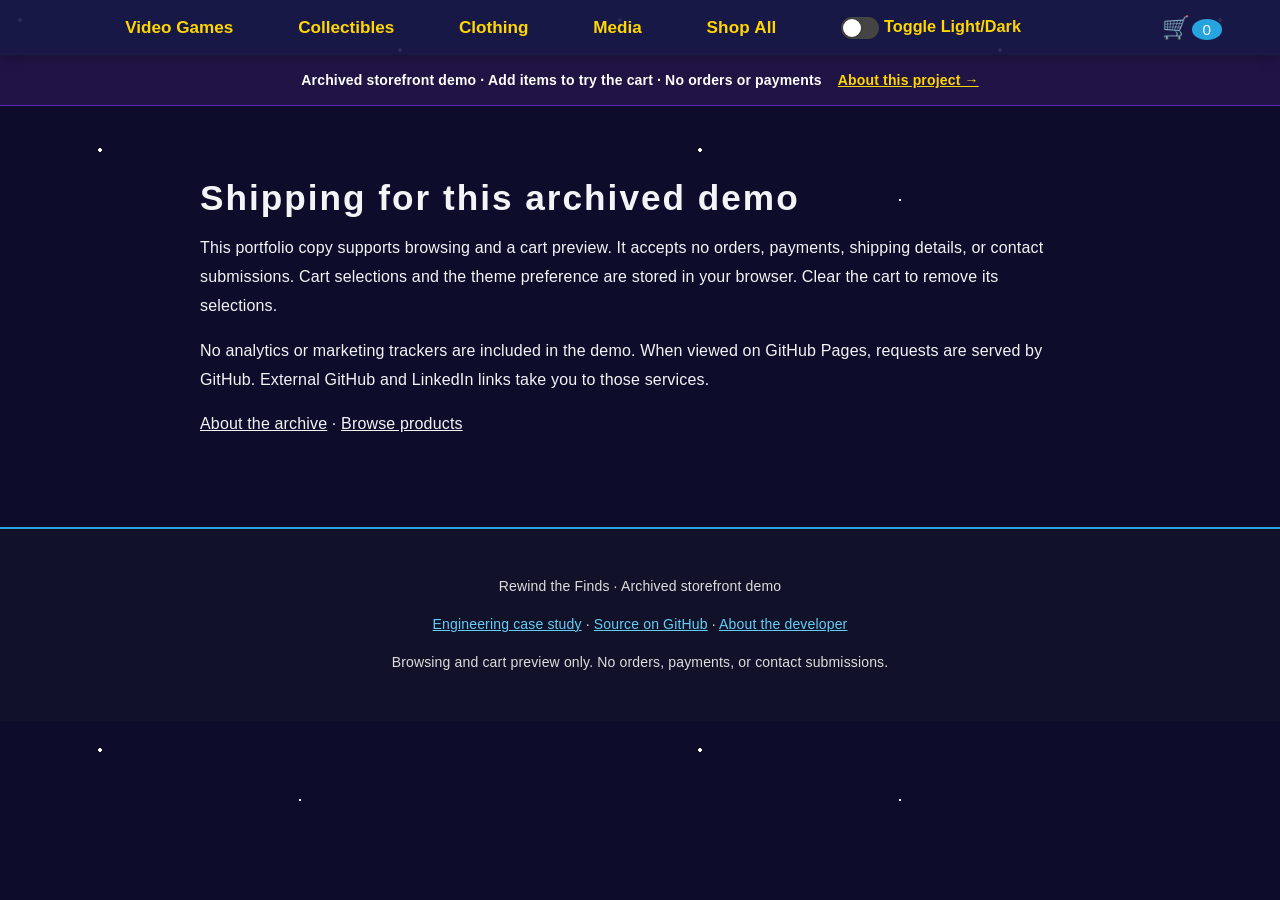
<file: shipping.html>
<!doctype html><html lang="en"><head><meta charset="utf-8"><meta name="viewport" content="width=device-width,initial-scale=1"><title>Shipping · Rewind the Finds</title><link rel="stylesheet" href="style/styles.css"><link rel="stylesheet" href="style/archive.css"></head><body><div id="nav-include"><!-- NAV Starts Here!!! -->
<nav aria-label="Main Navigation" role="navigation">
  <button class="hamburger" aria-label="Menu" aria-controls="mobile-nav" aria-expanded="false">
    <span></span><span></span><span></span>
  </button>
  <ul class="nav-content" id="mobile-nav">
    <li data-category="video-games">
      <button class="submenu-toggle" aria-expanded="false">Video Games</button>
      <ul class="submenu">
        <li data-category="video-games" data-subcategory1="atari">
          <button class="submenu-toggle" aria-expanded="false">Atari</button>
          <ul class="submenu">
            <li data-category="video-games" data-subcategory1="atari" data-subcategory2="atari-games"><a href="category.html?category=video-games&subcategory1=atari&subcategory2=atari-games" class="nav-link">Atari Games</a></li>
            <li data-category="video-games" data-subcategory1="atari" data-subcategory2="atari-accessories"><a href="category.html?category=video-games&subcategory1=atari&subcategory2=atari-accessories" class="nav-link">Atari Accessories</a></li>
            <li data-category="video-games" data-subcategory1="atari" data-subcategory2="atari-consoles"><a href="category.html?category=video-games&subcategory1=atari&subcategory2=atari-consoles" class="nav-link">Atari Consoles</a></li>
          </ul>
        </li>
        <li data-category="video-games" data-subcategory1="nes">
          <button class="submenu-toggle" aria-expanded="false">Nes</button>
          <ul class="submenu">
            <li data-category="video-games" data-subcategory1="nes" data-subcategory2="nes-games"><a href="category.html?category=video-games&subcategory1=nes&subcategory2=nes-games" class="nav-link">Nes Games</a></li>
            <li data-category="video-games" data-subcategory1="nes" data-subcategory2="nes-accessories"><a href="category.html?category=video-games&subcategory1=nes&subcategory2=nes-accessories" class="nav-link">Nes Accessories</a></li>
            <li data-category="video-games" data-subcategory1="nes" data-subcategory2="nes-consoles"><a href="category.html?category=video-games&subcategory1=nes&subcategory2=nes-consoles" class="nav-link">Nes Consoles</a></li>
          </ul>
        </li>
        <li data-category="video-games" data-subcategory1="snes">
          <button class="submenu-toggle" aria-expanded="false">Snes</button>
          <ul class="submenu">
            <li data-category="video-games" data-subcategory1="snes" data-subcategory2="snes-games"><a href="category.html?category=video-games&subcategory1=snes&subcategory2=snes-games" class="nav-link">Snes Games</a></li>
            <li data-category="video-games" data-subcategory1="snes" data-subcategory2="snes-accessories"><a href="category.html?category=video-games&subcategory1=snes&subcategory2=snes-accessories" class="nav-link">Snes Accessories</a></li>
            <li data-category="video-games" data-subcategory1="snes" data-subcategory2="snes-consoles"><a href="category.html?category=video-games&subcategory1=snes&subcategory2=snes-consoles" class="nav-link">Snes Consoles</a></li>
          </ul>
        </li>
        <li data-category="video-games" data-subcategory1="n64">
          <button class="submenu-toggle" aria-expanded="false">N64</button>
          <ul class="submenu">
            <li data-category="video-games" data-subcategory1="n64" data-subcategory2="n64-games"><a href="category.html?category=video-games&subcategory1=n64&subcategory2=n64-games" class="nav-link">N64 Games</a></li>
            <li data-category="video-games" data-subcategory1="n64" data-subcategory2="n64-accessories"><a href="category.html?category=video-games&subcategory1=n64&subcategory2=n64-accessories" class="nav-link">N64 Accessories</a></li>
            <li data-category="video-games" data-subcategory1="n64" data-subcategory2="n64-consoles"><a href="category.html?category=video-games&subcategory1=n64&subcategory2=n64-consoles" class="nav-link">N64 Consoles</a></li>
          </ul>
        </li>
        <li data-category="video-games" data-subcategory1="gamecube">
          <button class="submenu-toggle" aria-expanded="false">Gamecube</button>
          <ul class="submenu">
            <li data-category="video-games" data-subcategory1="gamecube" data-subcategory2="gamecube-games"><a href="category.html?category=video-games&subcategory1=gamecube&subcategory2=gamecube-games" class="nav-link">Gamecube Games</a></li>
            <li data-category="video-games" data-subcategory1="gamecube" data-subcategory2="gamecube-accessories"><a href="category.html?category=video-games&subcategory1=gamecube&subcategory2=gamecube-accessories" class="nav-link">Gamecube Accessories</a></li>
            <li data-category="video-games" data-subcategory1="gamecube" data-subcategory2="gamecube-consoles"><a href="category.html?category=video-games&subcategory1=gamecube&subcategory2=gamecube-consoles" class="nav-link">Gamecube Consoles</a></li>
          </ul>
        </li>
        <li data-category="video-games" data-subcategory1="dreamcast">
          <button class="submenu-toggle" aria-expanded="false">Dreamcast</button>
          <ul class="submenu">
            <li data-category="video-games" data-subcategory1="dreamcast" data-subcategory2="dreamcast-games"><a href="category.html?category=video-games&subcategory1=dreamcast&subcategory2=dreamcast-games" class="nav-link">Dreamcast Games</a></li>
            <li data-category="video-games" data-subcategory1="dreamcast" data-subcategory2="dreamcast-accessories"><a href="category.html?category=video-games&subcategory1=dreamcast&subcategory2=dreamcast-accessories" class="nav-link">Dreamcast Accessories</a></li>
            <li data-category="video-games" data-subcategory1="dreamcast" data-subcategory2="dreamcast-consoles"><a href="category.html?category=video-games&subcategory1=dreamcast&subcategory2=dreamcast-consoles" class="nav-link">Dreamcast Consoles</a></li>
          </ul>
        </li>
        <li data-category="video-games" data-subcategory1="genesis">
          <button class="submenu-toggle" aria-expanded="false">Genesis</button>
          <ul class="submenu">
            <li data-category="video-games" data-subcategory1="genesis" data-subcategory2="genesis-games"><a href="category.html?category=video-games&subcategory1=genesis&subcategory2=genesis-games" class="nav-link">Genesis Games</a></li>
            <li data-category="video-games" data-subcategory1="genesis" data-subcategory2="genesis-accessories"><a href="category.html?category=video-games&subcategory1=genesis&subcategory2=genesis-accessories" class="nav-link">Genesis Accessories</a></li>
            <li data-category="video-games" data-subcategory1="genesis" data-subcategory2="genesis-consoles"><a href="category.html?category=video-games&subcategory1=genesis&subcategory2=genesis-consoles" class="nav-link">Genesis Consoles</a></li>
          </ul>
        </li>
        <li data-category="video-games" data-subcategory1="saturn">
          <button class="submenu-toggle" aria-expanded="false">Saturn</button>
          <ul class="submenu">
            <li data-category="video-games" data-subcategory1="saturn" data-subcategory2="saturn-games"><a href="category.html?category=video-games&subcategory1=saturn&subcategory2=saturn-games" class="nav-link">Saturn Games</a></li>
            <li data-category="video-games" data-subcategory1="saturn" data-subcategory2="saturn-accessories"><a href="category.html?category=video-games&subcategory1=saturn&subcategory2=saturn-accessories" class="nav-link">Saturn Accessories</a></li>
            <li data-category="video-games" data-subcategory1="saturn" data-subcategory2="saturn-consoles"><a href="category.html?category=video-games&subcategory1=saturn&subcategory2=saturn-consoles" class="nav-link">Saturn Consoles</a></li>
          </ul>
        </li>
        <li data-category="video-games" data-subcategory1="playstation">
          <button class="submenu-toggle" aria-expanded="false">Playstation</button>
          <ul class="submenu">
            <li data-category="video-games" data-subcategory1="playstation" data-subcategory2="playstation-games"><a href="category.html?category=video-games&subcategory1=playstation&subcategory2=playstation-games" class="nav-link">Playstation Games</a></li>
            <li data-category="video-games" data-subcategory1="playstation" data-subcategory2="playstation-accessories"><a href="category.html?category=video-games&subcategory1=playstation&subcategory2=playstation-accessories" class="nav-link">Playstation Accessories</a></li>
            <li data-category="video-games" data-subcategory1="playstation" data-subcategory2="playstation-consoles"><a href="category.html?category=video-games&subcategory1=playstation&subcategory2=playstation-consoles" class="nav-link">Playstation Consoles</a></li>
          </ul>
        </li>
        <li data-category="video-games" data-subcategory1="ps2">
          <button class="submenu-toggle" aria-expanded="false">Ps2</button>
          <ul class="submenu">
            <li data-category="video-games" data-subcategory1="ps2" data-subcategory2="ps2-games"><a href="category.html?category=video-games&subcategory1=ps2&subcategory2=ps2-games" class="nav-link">Ps2 Games</a></li>
            <li data-category="video-games" data-subcategory1="ps2" data-subcategory2="ps2-accessories"><a href="category.html?category=video-games&subcategory1=ps2&subcategory2=ps2-accessories" class="nav-link">Ps2 Accessories</a></li>
            <li data-category="video-games" data-subcategory1="ps2" data-subcategory2="ps2-consoles"><a href="category.html?category=video-games&subcategory1=ps2&subcategory2=ps2-consoles" class="nav-link">Ps2 Consoles</a></li>
          </ul>
        </li>
        <li data-category="video-games" data-subcategory1="ps3">
          <button class="submenu-toggle" aria-expanded="false">Ps3</button>
          <ul class="submenu">
            <li data-category="video-games" data-subcategory1="ps3" data-subcategory2="ps3-games"><a href="category.html?category=video-games&subcategory1=ps3&subcategory2=ps3-games" class="nav-link">Ps3 Games</a></li>
            <li data-category="video-games" data-subcategory1="ps3" data-subcategory2="ps3-accessories"><a href="category.html?category=video-games&subcategory1=ps3&subcategory2=ps3-accessories" class="nav-link">Ps3 Accessories</a></li>
            <li data-category="video-games" data-subcategory1="ps3" data-subcategory2="ps3-consoles"><a href="category.html?category=video-games&subcategory1=ps3&subcategory2=ps3-consoles" class="nav-link">Ps3 Consoles</a></li>
          </ul>
        </li>
        <li data-category="video-games" data-subcategory1="wii">
          <button class="submenu-toggle" aria-expanded="false">Wii</button>
          <ul class="submenu">
            <li data-category="video-games" data-subcategory1="wii" data-subcategory2="wii-games"><a href="category.html?category=video-games&subcategory1=wii&subcategory2=wii-games" class="nav-link">Wii Games</a></li>
            <li data-category="video-games" data-subcategory1="wii" data-subcategory2="wii-accessories"><a href="category.html?category=video-games&subcategory1=wii&subcategory2=wii-accessories" class="nav-link">Wii Accessories</a></li>
            <li data-category="video-games" data-subcategory1="wii" data-subcategory2="wii-consoles"><a href="category.html?category=video-games&subcategory1=wii&subcategory2=wii-consoles" class="nav-link">Wii Consoles</a></li>
          </ul>
        </li>
        <li data-category="video-games" data-subcategory1="wii-u">
          <button class="submenu-toggle" aria-expanded="false">Wii U</button>
          <ul class="submenu">
            <li data-category="video-games" data-subcategory1="wii-u" data-subcategory2="wii-u-games"><a href="category.html?category=video-games&subcategory1=wii-u&subcategory2=wii-u-games" class="nav-link">Wii U Games</a></li>
            <li data-category="video-games" data-subcategory1="wii-u" data-subcategory2="wii-u-accessories"><a href="category.html?category=video-games&subcategory1=wii-u&subcategory2=wii-u-accessories" class="nav-link">Wii U Accessories</a></li>
            <li data-category="video-games" data-subcategory1="wii-u" data-subcategory2="wii-u-consoles"><a href="category.html?category=video-games&subcategory1=wii-u&subcategory2=wii-u-consoles" class="nav-link">Wii U Consoles</a></li>
          </ul>
        </li>
        <li data-category="video-games" data-subcategory1="ds">
          <button class="submenu-toggle" aria-expanded="false">Ds</button>
          <ul class="submenu">
            <li data-category="video-games" data-subcategory1="ds" data-subcategory2="ds-games"><a href="category.html?category=video-games&subcategory1=ds&subcategory2=ds-games" class="nav-link">Ds Games</a></li>
            <li data-category="video-games" data-subcategory1="ds" data-subcategory2="ds-consoles"><a href="category.html?category=video-games&subcategory1=ds&subcategory2=ds-consoles" class="nav-link">Ds Consoles</a></li>
          </ul>
        </li>
        <li data-category="video-games" data-subcategory1="3ds">
          <button class="submenu-toggle" aria-expanded="false">3Ds</button>
          <ul class="submenu">
            <li data-category="video-games" data-subcategory1="3ds" data-subcategory2="3ds-games"><a href="category.html?category=video-games&subcategory1=3ds&subcategory2=3ds-games" class="nav-link">3Ds Games</a></li>
            <li data-category="video-games" data-subcategory1="3ds" data-subcategory2="3ds-consoles"><a href="category.html?category=video-games&subcategory1=3ds&subcategory2=3ds-consoles" class="nav-link">3Ds Consoles</a></li>
          </ul>
        </li>
        <li data-category="video-games" data-subcategory1="game-boy">
          <button class="submenu-toggle" aria-expanded="false">Game Boy</button>
          <ul class="submenu">
            <li data-category="video-games" data-subcategory1="game-boy" data-subcategory2="game-boy-games"><a href="category.html?category=video-games&subcategory1=game-boy&subcategory2=game-boy-games" class="nav-link">Game Boy Games</a></li>
            <li data-category="video-games" data-subcategory1="game-boy" data-subcategory2="game-boy-consoles"><a href="category.html?category=video-games&subcategory1=game-boy&subcategory2=game-boy-consoles" class="nav-link">Game Boy Consoles</a></li>
          </ul>
        </li>
        <li data-category="video-games" data-subcategory1="game-boy-color">
          <button class="submenu-toggle" aria-expanded="false">Game Boy Color</button>
          <ul class="submenu">
            <li data-category="video-games" data-subcategory1="game-boy-color" data-subcategory2="game-boy-color-games"><a href="category.html?category=video-games&subcategory1=game-boy-color&subcategory2=game-boy-color-games" class="nav-link">Game Boy Color Games</a></li>
            <li data-category="video-games" data-subcategory1="game-boy-color" data-subcategory2="game-boy-color-consoles"><a href="category.html?category=video-games&subcategory1=game-boy-color&subcategory2=game-boy-color-consoles" class="nav-link">Game Boy Color Consoles</a></li>
          </ul>
        </li>
        <li data-category="video-games" data-subcategory1="game-boy-advance">
          <button class="submenu-toggle" aria-expanded="false">Game Boy Advance</button>
          <ul class="submenu">
            <li data-category="video-games" data-subcategory1="game-boy-advance" data-subcategory2="gba-games"><a href="category.html?category=video-games&subcategory1=game-boy-advance&subcategory2=gba-games" class="nav-link">Gba Games</a></li>
            <li data-category="video-games" data-subcategory1="game-boy-advance" data-subcategory2="gba-consoles"><a href="category.html?category=video-games&subcategory1=game-boy-advance&subcategory2=gba-consoles" class="nav-link">Gba Consoles</a></li>
          </ul>
        </li>
        <li data-category="video-games" data-subcategory1="switch">
          <button class="submenu-toggle" aria-expanded="false">Switch</button>
          <ul class="submenu">
            <li data-category="video-games" data-subcategory1="switch" data-subcategory2="switch-games"><a href="category.html?category=video-games&subcategory1=switch&subcategory2=switch-games" class="nav-link">Switch Games</a></li>
            <li data-category="video-games" data-subcategory1="switch" data-subcategory2="switch-accessories"><a href="category.html?category=video-games&subcategory1=switch&subcategory2=switch-accessories" class="nav-link">Switch Accessories</a></li>
            <li data-category="video-games" data-subcategory1="switch" data-subcategory2="switch-consoles"><a href="category.html?category=video-games&subcategory1=switch&subcategory2=switch-consoles" class="nav-link">Switch Consoles</a></li>
          </ul>
        </li>
        <li data-category="video-games" data-subcategory1="psp">
          <button class="submenu-toggle" aria-expanded="false">Psp</button>
          <ul class="submenu">
            <li data-category="video-games" data-subcategory1="psp" data-subcategory2="psp-games"><a href="category.html?category=video-games&subcategory1=psp&subcategory2=psp-games" class="nav-link">Psp Games</a></li>
            <li data-category="video-games" data-subcategory1="psp" data-subcategory2="psp-consoles"><a href="category.html?category=video-games&subcategory1=psp&subcategory2=psp-consoles" class="nav-link">Psp Consoles</a></li>
          </ul>
        </li>
        <li data-category="video-games" data-subcategory1="vita">
          <button class="submenu-toggle" aria-expanded="false">Vita</button>
          <ul class="submenu">
            <li data-category="video-games" data-subcategory1="vita" data-subcategory2="vita-games"><a href="category.html?category=video-games&subcategory1=vita&subcategory2=vita-games" class="nav-link">Vita Games</a></li>
            <li data-category="video-games" data-subcategory1="vita" data-subcategory2="vita-consoles"><a href="category.html?category=video-games&subcategory1=vita&subcategory2=vita-consoles" class="nav-link">Vita Consoles</a></li>
          </ul>
        </li>
        <li data-category="video-games" data-subcategory1="pc">
          <button class="submenu-toggle" aria-expanded="false">Pc</button>
          <ul class="submenu">
            <li data-category="video-games" data-subcategory1="pc" data-subcategory2="pc-games"><a href="category.html?category=video-games&subcategory1=pc&subcategory2=pc-games" class="nav-link">Pc Games</a></li>
            <li data-category="video-games" data-subcategory1="pc" data-subcategory2="big-box"><a href="category.html?category=video-games&subcategory1=pc&subcategory2=big-box" class="nav-link">Big Box</a></li>
            <li data-category="video-games" data-subcategory1="pc" data-subcategory2="modern"><a href="category.html?category=video-games&subcategory1=pc&subcategory2=modern" class="nav-link">Modern</a></li>
          </ul>
        </li>
        <li data-category="video-games" data-subcategory1="xbox">
          <button class="submenu-toggle" aria-expanded="false">Xbox</button>
          <ul class="submenu">
            <li data-category="video-games" data-subcategory1="xbox" data-subcategory2="xbox-games"><a href="category.html?category=video-games&subcategory1=xbox&subcategory2=xbox-games" class="nav-link">Xbox Games</a></li>
            <li data-category="video-games" data-subcategory1="xbox" data-subcategory2="xbox-accessories"><a href="category.html?category=video-games&subcategory1=xbox&subcategory2=xbox-accessories" class="nav-link">Xbox Accessories</a></li>
            <li data-category="video-games" data-subcategory1="xbox" data-subcategory2="xbox-consoles"><a href="category.html?category=video-games&subcategory1=xbox&subcategory2=xbox-consoles" class="nav-link">Xbox Consoles</a></li>
          </ul>
        </li>
        <li data-category="video-games" data-subcategory1="xbox-360">
          <button class="submenu-toggle" aria-expanded="false">Xbox 360</button>
          <ul class="submenu">
            <li data-category="video-games" data-subcategory1="xbox-360" data-subcategory2="xbox360-games"><a href="category.html?category=video-games&subcategory1=xbox-360&subcategory2=xbox360-games" class="nav-link">Xbox360 Games</a></li>
            <li data-category="video-games" data-subcategory1="xbox-360" data-subcategory2="xbox360-accessories"><a href="category.html?category=video-games&subcategory1=xbox-360&subcategory2=xbox360-accessories" class="nav-link">Xbox360 Accessories</a></li>
            <li data-category="video-games" data-subcategory1="xbox-360" data-subcategory2="xbox360-consoles"><a href="category.html?category=video-games&subcategory1=xbox-360&subcategory2=xbox360-consoles" class="nav-link">Xbox360 Consoles</a></li>
          </ul>
        </li>
        <li data-category="video-games" data-subcategory1="xbox-one">
          <button class="submenu-toggle" aria-expanded="false">Xbox One</button>
          <ul class="submenu">
            <li data-category="video-games" data-subcategory1="xbox-one" data-subcategory2="xbox-one-games"><a href="category.html?category=video-games&subcategory1=xbox-one&subcategory2=xbox-one-games" class="nav-link">Xbox One Games</a></li>
            <li data-category="video-games" data-subcategory1="xbox-one" data-subcategory2="xbox-one-accessories"><a href="category.html?category=video-games&subcategory1=xbox-one&subcategory2=xbox-one-accessories" class="nav-link">Xbox One Accessories</a></li>
            <li data-category="video-games" data-subcategory1="xbox-one" data-subcategory2="xbox-one-consoles"><a href="category.html?category=video-games&subcategory1=xbox-one&subcategory2=xbox-one-consoles" class="nav-link">Xbox One Consoles</a></li>
          </ul>
        </li>
      </ul>
    </li>
    <li data-category="collectibles">
      <button class="submenu-toggle" aria-expanded="false">Collectibles</button>
      <ul class="submenu">
        <li data-category="collectibles" data-subcategory1="trading-cards">
          <button class="submenu-toggle" aria-expanded="false">Trading Cards</button>
          <ul class="submenu">
            <li data-category="collectibles" data-subcategory1="trading-cards" data-subcategory2="pokemon"><a href="category.html?category=collectibles&subcategory1=trading-cards&subcategory2=pokemon" class="nav-link">Pokemon</a></li>
            <li data-category="collectibles" data-subcategory1="trading-cards" data-subcategory2="magic"><a href="category.html?category=collectibles&subcategory1=trading-cards&subcategory2=magic" class="nav-link">Magic</a></li>
            <li data-category="collectibles" data-subcategory1="trading-cards" data-subcategory2="yugioh"><a href="category.html?category=collectibles&subcategory1=trading-cards&subcategory2=yugioh" class="nav-link">Yugioh</a></li>
            <li data-category="collectibles" data-subcategory1="trading-cards" data-subcategory2="sports-cards"><a href="category.html?category=collectibles&subcategory1=trading-cards&subcategory2=sports-cards" class="nav-link">Sports Cards</a></li>
            <li data-category="collectibles" data-subcategory1="trading-cards" data-subcategory2="other-cards"><a href="category.html?category=collectibles&subcategory1=trading-cards&subcategory2=other-cards" class="nav-link">Other Cards</a></li>
            <li data-category="collectibles" data-subcategory1="trading-cards"><a href="category.html?category=collectibles&subcategory1=trading-cards" class="nav-link">Shop All Trading-Cards</a></li>
          </ul>
        </li>
        <li data-category="collectibles" data-subcategory1="comics">
          <button class="submenu-toggle" aria-expanded="false">Comics</button>
          <ul class="submenu">
            <li data-category="collectibles" data-subcategory1="comics" data-subcategory2="golden-age">
              <button class="submenu-toggle" aria-expanded="false">Golden Age</button>
              <ul class="submenu">
                <li data-category="collectibles" data-subcategory1="comics" data-subcategory2="golden-age" data-subcategory3="marvel"><a href="category.html?category=collectibles&subcategory1=comics&subcategory2=golden-age&subcategory3=marvel" class="nav-link">Marvel</a></li>
                <li data-category="collectibles" data-subcategory1="comics" data-subcategory2="golden-age" data-subcategory3="dc"><a href="category.html?category=collectibles&subcategory1=comics&subcategory2=golden-age&subcategory3=dc" class="nav-link">Dc</a></li>
                <li data-category="collectibles" data-subcategory1="comics" data-subcategory2="golden-age" data-subcategory3="indie"><a href="category.html?category=collectibles&subcategory1=comics&subcategory2=golden-age&subcategory3=indie" class="nav-link">Indie</a></li>
                <li data-category="collectibles" data-subcategory1="comics" data-subcategory2="golden-age" data-subcategory3="other"><a href="category.html?category=collectibles&subcategory1=comics&subcategory2=golden-age&subcategory3=other" class="nav-link">Other</a></li>
              </ul>
            </li>
            <li data-category="collectibles" data-subcategory1="comics" data-subcategory2="silver-age">
              <button class="submenu-toggle" aria-expanded="false">Silver Age</button>
              <ul class="submenu">
                <li data-category="collectibles" data-subcategory1="comics" data-subcategory2="silver-age" data-subcategory3="marvel"><a href="category.html?category=collectibles&subcategory1=comics&subcategory2=silver-age&subcategory3=marvel" class="nav-link">Marvel</a></li>
                <li data-category="collectibles" data-subcategory1="comics" data-subcategory2="silver-age" data-subcategory3="dc"><a href="category.html?category=collectibles&subcategory1=comics&subcategory2=silver-age&subcategory3=dc" class="nav-link">Dc</a></li>
                <li data-category="collectibles" data-subcategory1="comics" data-subcategory2="silver-age" data-subcategory3="indie"><a href="category.html?category=collectibles&subcategory1=comics&subcategory2=silver-age&subcategory3=indie" class="nav-link">Indie</a></li>
                <li data-category="collectibles" data-subcategory1="comics" data-subcategory2="silver-age" data-subcategory3="other"><a href="category.html?category=collectibles&subcategory1=comics&subcategory2=silver-age&subcategory3=other" class="nav-link">Other</a></li>
              </ul>
            </li>
            <li data-category="collectibles" data-subcategory1="comics" data-subcategory2="bronze-age">
              <button class="submenu-toggle" aria-expanded="false">Bronze Age</button>
              <ul class="submenu">
                <li data-category="collectibles" data-subcategory1="comics" data-subcategory2="bronze-age" data-subcategory3="marvel"><a href="category.html?category=collectibles&subcategory1=comics&subcategory2=bronze-age&subcategory3=marvel" class="nav-link">Marvel</a></li>
                <li data-category="collectibles" data-subcategory1="comics" data-subcategory2="bronze-age" data-subcategory3="dc"><a href="category.html?category=collectibles&subcategory1=comics&subcategory2=bronze-age&subcategory3=dc" class="nav-link">Dc</a></li>
                <li data-category="collectibles" data-subcategory1="comics" data-subcategory2="bronze-age" data-subcategory3="indie"><a href="category.html?category=collectibles&subcategory1=comics&subcategory2=bronze-age&subcategory3=indie" class="nav-link">Indie</a></li>
                <li data-category="collectibles" data-subcategory1="comics" data-subcategory2="bronze-age" data-subcategory3="other"><a href="category.html?category=collectibles&subcategory1=comics&subcategory2=bronze-age&subcategory3=other" class="nav-link">Other</a></li>
              </ul>
            </li>
            <li data-category="collectibles" data-subcategory1="comics" data-subcategory2="copper-age">
              <button class="submenu-toggle" aria-expanded="false">Copper Age</button>
              <ul class="submenu">
                <li data-category="collectibles" data-subcategory1="comics" data-subcategory2="copper-age" data-subcategory3="marvel"><a href="category.html?category=collectibles&subcategory1=comics&subcategory2=copper-age&subcategory3=marvel" class="nav-link">Marvel</a></li>
                <li data-category="collectibles" data-subcategory1="comics" data-subcategory2="copper-age" data-subcategory3="dc"><a href="category.html?category=collectibles&subcategory1=comics&subcategory2=copper-age&subcategory3=dc" class="nav-link">Dc</a></li>
                <li data-category="collectibles" data-subcategory1="comics" data-subcategory2="copper-age" data-subcategory3="indie"><a href="category.html?category=collectibles&subcategory1=comics&subcategory2=copper-age&subcategory3=indie" class="nav-link">Indie</a></li>
                <li data-category="collectibles" data-subcategory1="comics" data-subcategory2="copper-age" data-subcategory3="other"><a href="category.html?category=collectibles&subcategory1=comics&subcategory2=copper-age&subcategory3=other" class="nav-link">Other</a></li>
              </ul>
            </li>
            <li data-category="collectibles" data-subcategory1="comics" data-subcategory2="modern-age">
              <button class="submenu-toggle" aria-expanded="false">Modern Age</button>
              <ul class="submenu">
                <li data-category="collectibles" data-subcategory1="comics" data-subcategory2="modern-age" data-subcategory3="marvel"><a href="category.html?category=collectibles&subcategory1=comics&subcategory2=modern-age&subcategory3=marvel" class="nav-link">Marvel</a></li>
                <li data-category="collectibles" data-subcategory1="comics" data-subcategory2="modern-age" data-subcategory3="dc"><a href="category.html?category=collectibles&subcategory1=comics&subcategory2=modern-age&subcategory3=dc" class="nav-link">Dc</a></li>
                <li data-category="collectibles" data-subcategory1="comics" data-subcategory2="modern-age" data-subcategory3="indie"><a href="category.html?category=collectibles&subcategory1=comics&subcategory2=modern-age&subcategory3=indie" class="nav-link">Indie</a></li>
                <li data-category="collectibles" data-subcategory1="comics" data-subcategory2="modern-age" data-subcategory3="other"><a href="category.html?category=collectibles&subcategory1=comics&subcategory2=modern-age&subcategory3=other" class="nav-link">Other</a></li>
              </ul>
            </li>
            <li data-category="collectibles" data-subcategory1="comics"><a href="category.html?category=collectibles&subcategory1=comics" class="nav-link">Shop All Comics</a></li>
          </ul>
        </li>
        <li data-category="collectibles" data-subcategory1="toys">
          <button class="submenu-toggle" aria-expanded="false">Toys</button>
          <ul class="submenu">
            <li data-category="collectibles" data-subcategory1="toys" data-subcategory2="vintage-toys"><a href="category.html?category=collectibles&subcategory1=toys&subcategory2=vintage-toys" class="nav-link">Vintage Toys</a></li>
            <li data-category="collectibles" data-subcategory1="toys" data-subcategory2="modern-toys"><a href="category.html?category=collectibles&subcategory1=toys&subcategory2=modern-toys" class="nav-link">Modern Toys</a></li>
            <li data-category="collectibles" data-subcategory1="toys" data-subcategory2="action-figures"><a href="category.html?category=collectibles&subcategory1=toys&subcategory2=action-figures" class="nav-link">Action Figures</a></li>
            <li data-category="collectibles" data-subcategory1="toys" data-subcategory2="plushies"><a href="category.html?category=collectibles&subcategory1=toys&subcategory2=plushies" class="nav-link">Plushies</a></li>
            <li data-category="collectibles" data-subcategory1="toys" data-subcategory2="other"><a href="category.html?category=collectibles&subcategory1=toys&subcategory2=other" class="nav-link">Other</a></li>
            <li data-category="collectibles" data-subcategory1="toys"><a href="category.html?category=collectibles&subcategory1=toys" class="nav-link">Shop All Toys</a></li>
          </ul>
        </li>
        <li data-category="collectibles" data-subcategory1="pins"><a href="category.html?category=collectibles&subcategory1=pins" class="nav-link">Pins</a></li>
        <li data-category="collectibles" data-subcategory1="patches"><a href="category.html?category=collectibles&subcategory1=patches" class="nav-link">Patches</a></li>
        <li data-category="collectibles" data-subcategory1="figures">
          <button class="submenu-toggle" aria-expanded="false">Figures</button>
          <ul class="submenu">
            <li data-category="collectibles" data-subcategory1="figures" data-subcategory2="statues"><a href="category.html?category=collectibles&subcategory1=figures&subcategory2=statues" class="nav-link">Statues</a></li>
            <li data-category="collectibles" data-subcategory1="figures" data-subcategory2="model-kits"><a href="category.html?category=collectibles&subcategory1=figures&subcategory2=model-kits" class="nav-link">Model Kits</a></li>
            <li data-category="collectibles" data-subcategory1="figures"><a href="category.html?category=collectibles&subcategory1=figures" class="nav-link">Shop All Figures</a></li>
          </ul>
        </li>
        <li data-category="collectibles" data-subcategory1="board-games">
          <button class="submenu-toggle" aria-expanded="false">Board Games</button>
          <ul class="submenu">
            <li data-category="collectibles" data-subcategory1="board-games" data-subcategory2="vintage"><a href="category.html?category=collectibles&subcategory1=board-games&subcategory2=vintage" class="nav-link">Vintage</a></li>
            <li data-category="collectibles" data-subcategory1="board-games" data-subcategory2="modern"><a href="category.html?category=collectibles&subcategory1=board-games&subcategory2=modern" class="nav-link">Modern</a></li>
            <li data-category="collectibles" data-subcategory1="board-games"><a href="category.html?category=collectibles&subcategory1=board-games" class="nav-link">Shop All Board-Games</a></li>
          </ul>
        </li>
        <li data-category="collectibles" data-subcategory1="advertising">
          <button class="submenu-toggle" aria-expanded="false">Advertising</button>
          <ul class="submenu">
            <li data-category="collectibles" data-subcategory1="advertising" data-subcategory2="signs"><a href="category.html?category=collectibles&subcategory1=advertising&subcategory2=signs" class="nav-link">Signs</a></li>
            <li data-category="collectibles" data-subcategory1="advertising" data-subcategory2="tins"><a href="category.html?category=collectibles&subcategory1=advertising&subcategory2=tins" class="nav-link">Tins</a></li>
            <li data-category="collectibles" data-subcategory1="advertising" data-subcategory2="print-ads"><a href="category.html?category=collectibles&subcategory1=advertising&subcategory2=print-ads" class="nav-link">Print Ads</a></li>
            <li data-category="collectibles" data-subcategory1="advertising"><a href="category.html?category=collectibles&subcategory1=advertising" class="nav-link">Shop All Advertising</a></li>
          </ul>
        </li>
        <li data-category="collectibles" data-subcategory1="ephemera">
          <button class="submenu-toggle" aria-expanded="false">Ephemera</button>
          <ul class="submenu">
            <li data-category="collectibles" data-subcategory1="ephemera" data-subcategory2="postcards"><a href="category.html?category=collectibles&subcategory1=ephemera&subcategory2=postcards" class="nav-link">Postcards</a></li>
            <li data-category="collectibles" data-subcategory1="ephemera" data-subcategory2="photos"><a href="category.html?category=collectibles&subcategory1=ephemera&subcategory2=photos" class="nav-link">Photos</a></li>
            <li data-category="collectibles" data-subcategory1="ephemera" data-subcategory2="documents"><a href="category.html?category=collectibles&subcategory1=ephemera&subcategory2=documents" class="nav-link">Documents</a></li>
            <li data-category="collectibles" data-subcategory1="ephemera"><a href="category.html?category=collectibles&subcategory1=ephemera" class="nav-link">Shop All Ephemera</a></li>
          </ul>
        </li>
        <li data-category="collectibles" data-subcategory1="matchbooks"><a href="category.html?category=collectibles&subcategory1=matchbooks" class="nav-link">Matchbooks</a></li>
        <li data-category="collectibles" data-subcategory1="home-decor">
          <button class="submenu-toggle" aria-expanded="false">Home Decor</button>
          <ul class="submenu">
            <li data-category="collectibles" data-subcategory1="home-decor" data-subcategory2="mid-century"><a href="category.html?category=collectibles&subcategory1=home-decor&subcategory2=mid-century" class="nav-link">Mid Century</a></li>
          </ul>
        </li>
        <li data-category="collectibles" data-subcategory1="vintage-electronics">
          <button class="submenu-toggle" aria-expanded="false">Vintage Electronics</button>
          <ul class="submenu">
            <li data-category="collectibles" data-subcategory1="vintage-electronics" data-subcategory2="radios"><a href="category.html?category=collectibles&subcategory1=vintage-electronics&subcategory2=radios" class="nav-link">Radios</a></li>
            <li data-category="collectibles" data-subcategory1="vintage-electronics" data-subcategory2="vhs-players"><a href="category.html?category=collectibles&subcategory1=vintage-electronics&subcategory2=vhs-players" class="nav-link">Vhs Players</a></li>
            <li data-category="collectibles" data-subcategory1="vintage-electronics"><a href="category.html?category=collectibles&subcategory1=vintage-electronics" class="nav-link">Shop All Vintage-Electronics</a></li>
          </ul>
        </li>
        <li data-category="collectibles" data-subcategory1="photography">
          <button class="submenu-toggle" aria-expanded="false">Photography</button>
          <ul class="submenu">
            <li data-category="collectibles" data-subcategory1="photography" data-subcategory2="cameras"><a href="category.html?category=collectibles&subcategory1=photography&subcategory2=cameras" class="nav-link">Cameras</a></li>
            <li data-category="collectibles" data-subcategory1="photography" data-subcategory2="film"><a href="category.html?category=collectibles&subcategory1=photography&subcategory2=film" class="nav-link">Film</a></li>
            <li data-category="collectibles" data-subcategory1="photography" data-subcategory2="accessories"><a href="category.html?category=collectibles&subcategory1=photography&subcategory2=accessories" class="nav-link">Accessories</a></li>
            <li data-category="collectibles" data-subcategory1="photography"><a href="category.html?category=collectibles&subcategory1=photography" class="nav-link">Shop All Photography</a></li>
          </ul>
        </li>
        <li data-category="collectibles" data-subcategory1="jewelry">
          <button class="submenu-toggle" aria-expanded="false">Jewelry</button>
          <ul class="submenu">
            <li data-category="collectibles" data-subcategory1="jewelry" data-subcategory2="rings"><a href="category.html?category=collectibles&subcategory1=jewelry&subcategory2=rings" class="nav-link">Rings</a></li>
            <li data-category="collectibles" data-subcategory1="jewelry" data-subcategory2="bracelets"><a href="category.html?category=collectibles&subcategory1=jewelry&subcategory2=bracelets" class="nav-link">Bracelets</a></li>
            <li data-category="collectibles" data-subcategory1="jewelry" data-subcategory2="necklaces"><a href="category.html?category=collectibles&subcategory1=jewelry&subcategory2=necklaces" class="nav-link">Necklaces</a></li>
            <li data-category="collectibles" data-subcategory1="jewelry" data-subcategory2="earrings"><a href="category.html?category=collectibles&subcategory1=jewelry&subcategory2=earrings" class="nav-link">Earrings</a></li>
            <li data-category="collectibles" data-subcategory1="jewelry" data-subcategory2="pendants"><a href="category.html?category=collectibles&subcategory1=jewelry&subcategory2=pendants" class="nav-link">Pendants</a></li>
            <li data-category="collectibles" data-subcategory1="jewelry"><a href="category.html?category=collectibles&subcategory1=jewelry" class="nav-link">Shop All Jewelry</a></li>
          </ul>
        </li>
      </ul>
    </li>
    <li data-category="clothing">
      <button class="submenu-toggle" aria-expanded="false">Clothing</button>
      <ul class="submenu">
        <li data-category="clothing" data-subcategory1="tops">
          <button class="submenu-toggle" aria-expanded="false">Tops</button>
          <ul class="submenu">
            <li data-category="clothing" data-subcategory1="tops" data-subcategory2="t-shirts"><a href="category.html?category=clothing&subcategory1=tops&subcategory2=t-shirts" class="nav-link">T Shirts</a></li>
            <li data-category="clothing" data-subcategory1="tops" data-subcategory2="band-tees"><a href="category.html?category=clothing&subcategory1=tops&subcategory2=band-tees" class="nav-link">Band Tees</a></li>
            <li data-category="clothing" data-subcategory1="tops" data-subcategory2="button-down"><a href="category.html?category=clothing&subcategory1=tops&subcategory2=button-down" class="nav-link">Button Down</a></li>
            <li data-category="clothing" data-subcategory1="tops" data-subcategory2="blouses"><a href="category.html?category=clothing&subcategory1=tops&subcategory2=blouses" class="nav-link">Blouses</a></li>
            <li data-category="clothing" data-subcategory1="tops" data-subcategory2="tank-tops"><a href="category.html?category=clothing&subcategory1=tops&subcategory2=tank-tops" class="nav-link">Tank Tops</a></li>
            <li data-category="clothing" data-subcategory1="tops" data-subcategory2="polos"><a href="category.html?category=clothing&subcategory1=tops&subcategory2=polos" class="nav-link">Polos</a></li>
            <li data-category="clothing" data-subcategory1="tops" data-subcategory2="sweaters"><a href="category.html?category=clothing&subcategory1=tops&subcategory2=sweaters" class="nav-link">Sweaters</a></li>
            <li data-category="clothing" data-subcategory1="tops" data-subcategory2="hoodies"><a href="category.html?category=clothing&subcategory1=tops&subcategory2=hoodies" class="nav-link">Hoodies</a></li>
            <li data-category="clothing" data-subcategory1="tops" data-subcategory2="crop-tops"><a href="category.html?category=clothing&subcategory1=tops&subcategory2=crop-tops" class="nav-link">Crop Tops</a></li>
            <li data-category="clothing" data-subcategory1="tops" data-subcategory2="plus-size"><a href="category.html?category=clothing&subcategory1=tops&subcategory2=plus-size" class="nav-link">Plus Size</a></li>
            <li data-category="clothing" data-subcategory1="tops" data-subcategory2="designer"><a href="category.html?category=clothing&subcategory1=tops&subcategory2=designer" class="nav-link">Designer</a></li>
            <li data-category="clothing" data-subcategory1="tops" data-subcategory2="vintage"><a href="category.html?category=clothing&subcategory1=tops&subcategory2=vintage" class="nav-link">Vintage</a></li>
            <li data-category="clothing" data-subcategory1="tops"><a href="category.html?category=clothing&subcategory1=tops" class="nav-link">Shop All Tops</a></li>
          </ul>
        </li>
        <li data-category="clothing" data-subcategory1="pants">
          <button class="submenu-toggle" aria-expanded="false">Pants</button>
          <ul class="submenu">
            <li data-category="clothing" data-subcategory1="pants" data-subcategory2="jeans"><a href="category.html?category=clothing&subcategory1=pants&subcategory2=jeans" class="nav-link">Jeans</a></li>
            <li data-category="clothing" data-subcategory1="pants" data-subcategory2="trousers"><a href="category.html?category=clothing&subcategory1=pants&subcategory2=trousers" class="nav-link">Trousers</a></li>
            <li data-category="clothing" data-subcategory1="pants" data-subcategory2="leggings"><a href="category.html?category=clothing&subcategory1=pants&subcategory2=leggings" class="nav-link">Leggings</a></li>
            <li data-category="clothing" data-subcategory1="pants" data-subcategory2="cargo"><a href="category.html?category=clothing&subcategory1=pants&subcategory2=cargo" class="nav-link">Cargo</a></li>
            <li data-category="clothing" data-subcategory1="pants" data-subcategory2="sweatpants"><a href="category.html?category=clothing&subcategory1=pants&subcategory2=sweatpants" class="nav-link">Sweatpants</a></li>
            <li data-category="clothing" data-subcategory1="pants" data-subcategory2="capris"><a href="category.html?category=clothing&subcategory1=pants&subcategory2=capris" class="nav-link">Capris</a></li>
            <li data-category="clothing" data-subcategory1="pants" data-subcategory2="shorts"><a href="category.html?category=clothing&subcategory1=pants&subcategory2=shorts" class="nav-link">Shorts</a></li>
            <li data-category="clothing" data-subcategory1="pants" data-subcategory2="plus-size"><a href="category.html?category=clothing&subcategory1=pants&subcategory2=plus-size" class="nav-link">Plus Size</a></li>
            <li data-category="clothing" data-subcategory1="pants" data-subcategory2="designer"><a href="category.html?category=clothing&subcategory1=pants&subcategory2=designer" class="nav-link">Designer</a></li>
            <li data-category="clothing" data-subcategory1="pants" data-subcategory2="vintage"><a href="category.html?category=clothing&subcategory1=pants&subcategory2=vintage" class="nav-link">Vintage</a></li>
            <li data-category="clothing" data-subcategory1="pants"><a href="category.html?category=clothing&subcategory1=pants" class="nav-link">Shop All Pants</a></li>
          </ul>
        </li>
        <li data-category="clothing" data-subcategory1="skirts">
          <button class="submenu-toggle" aria-expanded="false">Skirts</button>
          <ul class="submenu">
            <li data-category="clothing" data-subcategory1="skirts" data-subcategory2="mini"><a href="category.html?category=clothing&subcategory1=skirts&subcategory2=mini" class="nav-link">Mini</a></li>
            <li data-category="clothing" data-subcategory1="skirts" data-subcategory2="midi"><a href="category.html?category=clothing&subcategory1=skirts&subcategory2=midi" class="nav-link">Midi</a></li>
            <li data-category="clothing" data-subcategory1="skirts" data-subcategory2="maxi"><a href="category.html?category=clothing&subcategory1=skirts&subcategory2=maxi" class="nav-link">Maxi</a></li>
            <li data-category="clothing" data-subcategory1="skirts" data-subcategory2="pleated"><a href="category.html?category=clothing&subcategory1=skirts&subcategory2=pleated" class="nav-link">Pleated</a></li>
            <li data-category="clothing" data-subcategory1="skirts" data-subcategory2="wrap"><a href="category.html?category=clothing&subcategory1=skirts&subcategory2=wrap" class="nav-link">Wrap</a></li>
            <li data-category="clothing" data-subcategory1="skirts" data-subcategory2="pencil"><a href="category.html?category=clothing&subcategory1=skirts&subcategory2=pencil" class="nav-link">Pencil</a></li>
            <li data-category="clothing" data-subcategory1="skirts" data-subcategory2="plus-size"><a href="category.html?category=clothing&subcategory1=skirts&subcategory2=plus-size" class="nav-link">Plus Size</a></li>
            <li data-category="clothing" data-subcategory1="skirts" data-subcategory2="designer"><a href="category.html?category=clothing&subcategory1=skirts&subcategory2=designer" class="nav-link">Designer</a></li>
            <li data-category="clothing" data-subcategory1="skirts" data-subcategory2="vintage"><a href="category.html?category=clothing&subcategory1=skirts&subcategory2=vintage" class="nav-link">Vintage</a></li>
            <li data-category="clothing" data-subcategory1="skirts"><a href="category.html?category=clothing&subcategory1=skirts" class="nav-link">Shop All Skirts</a></li>
          </ul>
        </li>
        <li data-category="clothing" data-subcategory1="dresses">
          <button class="submenu-toggle" aria-expanded="false">Dresses</button>
          <ul class="submenu">
            <li data-category="clothing" data-subcategory1="dresses" data-subcategory2="formal"><a href="category.html?category=clothing&subcategory1=dresses&subcategory2=formal" class="nav-link">Formal</a></li>
            <li data-category="clothing" data-subcategory1="dresses" data-subcategory2="maxi"><a href="category.html?category=clothing&subcategory1=dresses&subcategory2=maxi" class="nav-link">Maxi</a></li>
            <li data-category="clothing" data-subcategory1="dresses" data-subcategory2="mini"><a href="category.html?category=clothing&subcategory1=dresses&subcategory2=mini" class="nav-link">Mini</a></li>
            <li data-category="clothing" data-subcategory1="dresses" data-subcategory2="midi"><a href="category.html?category=clothing&subcategory1=dresses&subcategory2=midi" class="nav-link">Midi</a></li>
            <li data-category="clothing" data-subcategory1="dresses" data-subcategory2="plus-size"><a href="category.html?category=clothing&subcategory1=dresses&subcategory2=plus-size" class="nav-link">Plus Size</a></li>
            <li data-category="clothing" data-subcategory1="dresses" data-subcategory2="designer"><a href="category.html?category=clothing&subcategory1=dresses&subcategory2=designer" class="nav-link">Designer</a></li>
            <li data-category="clothing" data-subcategory1="dresses" data-subcategory2="vintage"><a href="category.html?category=clothing&subcategory1=dresses&subcategory2=vintage" class="nav-link">Vintage</a></li>
            <li data-category="clothing" data-subcategory1="dresses"><a href="category.html?category=clothing&subcategory1=dresses" class="nav-link">Shop All Dresses</a></li>
          </ul>
        </li>
        <li data-category="clothing" data-subcategory1="outerwear">
          <button class="submenu-toggle" aria-expanded="false">Outerwear</button>
          <ul class="submenu">
            <li data-category="clothing" data-subcategory1="outerwear" data-subcategory2="jackets"><a href="category.html?category=clothing&subcategory1=outerwear&subcategory2=jackets" class="nav-link">Jackets</a></li>
            <li data-category="clothing" data-subcategory1="outerwear" data-subcategory2="coats"><a href="category.html?category=clothing&subcategory1=outerwear&subcategory2=coats" class="nav-link">Coats</a></li>
            <li data-category="clothing" data-subcategory1="outerwear" data-subcategory2="blazers"><a href="category.html?category=clothing&subcategory1=outerwear&subcategory2=blazers" class="nav-link">Blazers</a></li>
            <li data-category="clothing" data-subcategory1="outerwear" data-subcategory2="vests"><a href="category.html?category=clothing&subcategory1=outerwear&subcategory2=vests" class="nav-link">Vests</a></li>
            <li data-category="clothing" data-subcategory1="outerwear" data-subcategory2="parkas"><a href="category.html?category=clothing&subcategory1=outerwear&subcategory2=parkas" class="nav-link">Parkas</a></li>
            <li data-category="clothing" data-subcategory1="outerwear" data-subcategory2="raincoats"><a href="category.html?category=clothing&subcategory1=outerwear&subcategory2=raincoats" class="nav-link">Raincoats</a></li>
            <li data-category="clothing" data-subcategory1="outerwear" data-subcategory2="windbreakers"><a href="category.html?category=clothing&subcategory1=outerwear&subcategory2=windbreakers" class="nav-link">Windbreakers</a></li>
            <li data-category="clothing" data-subcategory1="outerwear" data-subcategory2="leather"><a href="category.html?category=clothing&subcategory1=outerwear&subcategory2=leather" class="nav-link">Leather</a></li>
            <li data-category="clothing" data-subcategory1="outerwear" data-subcategory2="denim"><a href="category.html?category=clothing&subcategory1=outerwear&subcategory2=denim" class="nav-link">Denim</a></li>
            <li data-category="clothing" data-subcategory1="outerwear" data-subcategory2="faux-fur"><a href="category.html?category=clothing&subcategory1=outerwear&subcategory2=faux-fur" class="nav-link">Faux Fur</a></li>
            <li data-category="clothing" data-subcategory1="outerwear" data-subcategory2="plus-size"><a href="category.html?category=clothing&subcategory1=outerwear&subcategory2=plus-size" class="nav-link">Plus Size</a></li>
            <li data-category="clothing" data-subcategory1="outerwear" data-subcategory2="designer"><a href="category.html?category=clothing&subcategory1=outerwear&subcategory2=designer" class="nav-link">Designer</a></li>
            <li data-category="clothing" data-subcategory1="outerwear" data-subcategory2="vintage"><a href="category.html?category=clothing&subcategory1=outerwear&subcategory2=vintage" class="nav-link">Vintage</a></li>
            <li data-category="clothing" data-subcategory1="outerwear"><a href="category.html?category=clothing&subcategory1=outerwear" class="nav-link">Shop All Outerwear</a></li>
          </ul>
        </li>
        <li data-category="clothing" data-subcategory1="athleisure">
          <button class="submenu-toggle" aria-expanded="false">Athleisure</button>
          <ul class="submenu">
            <li data-category="clothing" data-subcategory1="athleisure" data-subcategory2="leggings"><a href="category.html?category=clothing&subcategory1=athleisure&subcategory2=leggings" class="nav-link">Leggings</a></li>
            <li data-category="clothing" data-subcategory1="athleisure" data-subcategory2="joggers"><a href="category.html?category=clothing&subcategory1=athleisure&subcategory2=joggers" class="nav-link">Joggers</a></li>
            <li data-category="clothing" data-subcategory1="athleisure" data-subcategory2="track-jackets"><a href="category.html?category=clothing&subcategory1=athleisure&subcategory2=track-jackets" class="nav-link">Track Jackets</a></li>
            <li data-category="clothing" data-subcategory1="athleisure" data-subcategory2="sports-bras"><a href="category.html?category=clothing&subcategory1=athleisure&subcategory2=sports-bras" class="nav-link">Sports Bras</a></li>
            <li data-category="clothing" data-subcategory1="athleisure" data-subcategory2="shorts"><a href="category.html?category=clothing&subcategory1=athleisure&subcategory2=shorts" class="nav-link">Shorts</a></li>
            <li data-category="clothing" data-subcategory1="athleisure" data-subcategory2="hoodies"><a href="category.html?category=clothing&subcategory1=athleisure&subcategory2=hoodies" class="nav-link">Hoodies</a></li>
            <li data-category="clothing" data-subcategory1="athleisure" data-subcategory2="sets"><a href="category.html?category=clothing&subcategory1=athleisure&subcategory2=sets" class="nav-link">Sets</a></li>
            <li data-category="clothing" data-subcategory1="athleisure" data-subcategory2="plus-size"><a href="category.html?category=clothing&subcategory1=athleisure&subcategory2=plus-size" class="nav-link">Plus Size</a></li>
            <li data-category="clothing" data-subcategory1="athleisure" data-subcategory2="designer"><a href="category.html?category=clothing&subcategory1=athleisure&subcategory2=designer" class="nav-link">Designer</a></li>
            <li data-category="clothing" data-subcategory1="athleisure" data-subcategory2="vintage"><a href="category.html?category=clothing&subcategory1=athleisure&subcategory2=vintage" class="nav-link">Vintage</a></li>
            <li data-category="clothing" data-subcategory1="athleisure"><a href="category.html?category=clothing&subcategory1=athleisure" class="nav-link">Shop All Athleisure</a></li>
          </ul>
        </li>
        <li data-category="clothing" data-subcategory1="jumpsuits">
          <button class="submenu-toggle" aria-expanded="false">Jumpsuits</button>
          <ul class="submenu">
            <li data-category="clothing" data-subcategory1="jumpsuits" data-subcategory2="rompers"><a href="category.html?category=clothing&subcategory1=jumpsuits&subcategory2=rompers" class="nav-link">Rompers</a></li>
            <li data-category="clothing" data-subcategory1="jumpsuits" data-subcategory2="overalls"><a href="category.html?category=clothing&subcategory1=jumpsuits&subcategory2=overalls" class="nav-link">Overalls</a></li>
            <li data-category="clothing" data-subcategory1="jumpsuits" data-subcategory2="plus-size"><a href="category.html?category=clothing&subcategory1=jumpsuits&subcategory2=plus-size" class="nav-link">Plus Size</a></li>
            <li data-category="clothing" data-subcategory1="jumpsuits" data-subcategory2="designer"><a href="category.html?category=clothing&subcategory1=jumpsuits&subcategory2=designer" class="nav-link">Designer</a></li>
            <li data-category="clothing" data-subcategory1="jumpsuits" data-subcategory2="vintage"><a href="category.html?category=clothing&subcategory1=jumpsuits&subcategory2=vintage" class="nav-link">Vintage</a></li>
            <li data-category="clothing" data-subcategory1="jumpsuits"><a href="category.html?category=clothing&subcategory1=jumpsuits" class="nav-link">Shop All Jumpsuits</a></li>
          </ul>
        </li>
        <li data-category="clothing" data-subcategory1="sweaters">
          <button class="submenu-toggle" aria-expanded="false">Sweaters</button>
          <ul class="submenu">
            <li data-category="clothing" data-subcategory1="sweaters" data-subcategory2="cardigans"><a href="category.html?category=clothing&subcategory1=sweaters&subcategory2=cardigans" class="nav-link">Cardigans</a></li>
            <li data-category="clothing" data-subcategory1="sweaters" data-subcategory2="pullovers"><a href="category.html?category=clothing&subcategory1=sweaters&subcategory2=pullovers" class="nav-link">Pullovers</a></li>
            <li data-category="clothing" data-subcategory1="sweaters" data-subcategory2="crewneck"><a href="category.html?category=clothing&subcategory1=sweaters&subcategory2=crewneck" class="nav-link">Crewneck</a></li>
            <li data-category="clothing" data-subcategory1="sweaters" data-subcategory2="turtleneck"><a href="category.html?category=clothing&subcategory1=sweaters&subcategory2=turtleneck" class="nav-link">Turtleneck</a></li>
            <li data-category="clothing" data-subcategory1="sweaters" data-subcategory2="vests"><a href="category.html?category=clothing&subcategory1=sweaters&subcategory2=vests" class="nav-link">Vests</a></li>
            <li data-category="clothing" data-subcategory1="sweaters" data-subcategory2="plus-size"><a href="category.html?category=clothing&subcategory1=sweaters&subcategory2=plus-size" class="nav-link">Plus Size</a></li>
            <li data-category="clothing" data-subcategory1="sweaters" data-subcategory2="designer"><a href="category.html?category=clothing&subcategory1=sweaters&subcategory2=designer" class="nav-link">Designer</a></li>
            <li data-category="clothing" data-subcategory1="sweaters" data-subcategory2="vintage"><a href="category.html?category=clothing&subcategory1=sweaters&subcategory2=vintage" class="nav-link">Vintage</a></li>
            <li data-category="clothing" data-subcategory1="sweaters"><a href="category.html?category=clothing&subcategory1=sweaters" class="nav-link">Shop All Sweaters</a></li>
          </ul>
        </li>
        <li data-category="clothing" data-subcategory1="hoodies">
          <button class="submenu-toggle" aria-expanded="false">Hoodies</button>
          <ul class="submenu">
            <li data-category="clothing" data-subcategory1="hoodies" data-subcategory2="zip-up"><a href="category.html?category=clothing&subcategory1=hoodies&subcategory2=zip-up" class="nav-link">Zip Up</a></li>
            <li data-category="clothing" data-subcategory1="hoodies" data-subcategory2="pullover"><a href="category.html?category=clothing&subcategory1=hoodies&subcategory2=pullover" class="nav-link">Pullover</a></li>
            <li data-category="clothing" data-subcategory1="hoodies" data-subcategory2="graphic"><a href="category.html?category=clothing&subcategory1=hoodies&subcategory2=graphic" class="nav-link">Graphic</a></li>
            <li data-category="clothing" data-subcategory1="hoodies" data-subcategory2="cropped"><a href="category.html?category=clothing&subcategory1=hoodies&subcategory2=cropped" class="nav-link">Cropped</a></li>
            <li data-category="clothing" data-subcategory1="hoodies" data-subcategory2="plus-size"><a href="category.html?category=clothing&subcategory1=hoodies&subcategory2=plus-size" class="nav-link">Plus Size</a></li>
            <li data-category="clothing" data-subcategory1="hoodies" data-subcategory2="designer"><a href="category.html?category=clothing&subcategory1=hoodies&subcategory2=designer" class="nav-link">Designer</a></li>
            <li data-category="clothing" data-subcategory1="hoodies" data-subcategory2="vintage"><a href="category.html?category=clothing&subcategory1=hoodies&subcategory2=vintage" class="nav-link">Vintage</a></li>
            <li data-category="clothing" data-subcategory1="hoodies"><a href="category.html?category=clothing&subcategory1=hoodies" class="nav-link">Shop All Hoodies</a></li>
          </ul>
        </li>
        <li data-category="clothing" data-subcategory1="shoes">
          <button class="submenu-toggle" aria-expanded="false">Shoes</button>
          <ul class="submenu">
            <li data-category="clothing" data-subcategory1="shoes" data-subcategory2="sneakers"><a href="category.html?category=clothing&subcategory1=shoes&subcategory2=sneakers" class="nav-link">Sneakers</a></li>
            <li data-category="clothing" data-subcategory1="shoes" data-subcategory2="boots"><a href="category.html?category=clothing&subcategory1=shoes&subcategory2=boots" class="nav-link">Boots</a></li>
            <li data-category="clothing" data-subcategory1="shoes" data-subcategory2="sandals"><a href="category.html?category=clothing&subcategory1=shoes&subcategory2=sandals" class="nav-link">Sandals</a></li>
            <li data-category="clothing" data-subcategory1="shoes" data-subcategory2="dress-shoes"><a href="category.html?category=clothing&subcategory1=shoes&subcategory2=dress-shoes" class="nav-link">Dress Shoes</a></li>
            <li data-category="clothing" data-subcategory1="shoes" data-subcategory2="vintage"><a href="category.html?category=clothing&subcategory1=shoes&subcategory2=vintage" class="nav-link">Vintage</a></li>
            <li data-category="clothing" data-subcategory1="shoes"><a href="category.html?category=clothing&subcategory1=shoes" class="nav-link">Shop All Shoes</a></li>
          </ul>
        </li>
        <li data-category="clothing" data-subcategory1="accessories">
          <button class="submenu-toggle" aria-expanded="false">Accessories</button>
          <ul class="submenu">
            <li data-category="clothing" data-subcategory1="accessories" data-subcategory2="umbrellas"><a href="category.html?category=clothing&subcategory1=accessories&subcategory2=umbrellas" class="nav-link">Umbrellas</a></li>
            <li data-category="clothing" data-subcategory1="accessories" data-subcategory2="bags"><a href="category.html?category=clothing&subcategory1=accessories&subcategory2=bags" class="nav-link">Bags</a></li>
            <li data-category="clothing" data-subcategory1="accessories" data-subcategory2="hats"><a href="category.html?category=clothing&subcategory1=accessories&subcategory2=hats" class="nav-link">Hats</a></li>
            <li data-category="clothing" data-subcategory1="accessories" data-subcategory2="belts"><a href="category.html?category=clothing&subcategory1=accessories&subcategory2=belts" class="nav-link">Belts</a></li>
            <li data-category="clothing" data-subcategory1="accessories" data-subcategory2="other"><a href="category.html?category=clothing&subcategory1=accessories&subcategory2=other" class="nav-link">Other</a></li>
            <li data-category="clothing" data-subcategory1="accessories"><a href="category.html?category=clothing&subcategory1=accessories" class="nav-link">Shop All Accessories</a></li>
          </ul>
        </li>
        <li data-category="clothing" data-subcategory1="kids">
          <button class="submenu-toggle" aria-expanded="false">Kids</button>
          <ul class="submenu">
            <li data-category="clothing" data-subcategory1="kids" data-subcategory2="tops"><a href="category.html?category=clothing&subcategory1=kids&subcategory2=tops" class="nav-link">Tops</a></li>
            <li data-category="clothing" data-subcategory1="kids" data-subcategory2="bottoms"><a href="category.html?category=clothing&subcategory1=kids&subcategory2=bottoms" class="nav-link">Bottoms</a></li>
            <li data-category="clothing" data-subcategory1="kids" data-subcategory2="dresses"><a href="category.html?category=clothing&subcategory1=kids&subcategory2=dresses" class="nav-link">Dresses</a></li>
            <li data-category="clothing" data-subcategory1="kids" data-subcategory2="outerwear"><a href="category.html?category=clothing&subcategory1=kids&subcategory2=outerwear" class="nav-link">Outerwear</a></li>
            <li data-category="clothing" data-subcategory1="kids" data-subcategory2="shoes"><a href="category.html?category=clothing&subcategory1=kids&subcategory2=shoes" class="nav-link">Shoes</a></li>
            <li data-category="clothing" data-subcategory1="kids"><a href="category.html?category=clothing&subcategory1=kids" class="nav-link">Shop All Kids</a></li>
          </ul>
        </li>
      </ul>
    </li>
    <li data-category="media">
      <button class="submenu-toggle" aria-expanded="false">Media</button>
      <ul class="submenu">
        <li data-category="media" data-subcategory1="books">
          <button class="submenu-toggle" aria-expanded="false">Books</button>
          <ul class="submenu">
            <li data-category="media" data-subcategory1="books" data-subcategory2="fiction">
              <button class="submenu-toggle" aria-expanded="false">Fiction</button>
              <ul class="submenu">
                <li data-category="media" data-subcategory1="books" data-subcategory2="fiction" data-subcategory3="mystery"><a href="category.html?category=media&subcategory1=books&subcategory2=fiction&subcategory3=mystery" class="nav-link">Mystery</a></li>
                <li data-category="media" data-subcategory1="books" data-subcategory2="fiction" data-subcategory3="science-fiction"><a href="category.html?category=media&subcategory1=books&subcategory2=fiction&subcategory3=science-fiction" class="nav-link">Science Fiction</a></li>
                <li data-category="media" data-subcategory1="books" data-subcategory2="fiction" data-subcategory3="fantasy"><a href="category.html?category=media&subcategory1=books&subcategory2=fiction&subcategory3=fantasy" class="nav-link">Fantasy</a></li>
                <li data-category="media" data-subcategory1="books" data-subcategory2="fiction" data-subcategory3="romance"><a href="category.html?category=media&subcategory1=books&subcategory2=fiction&subcategory3=romance" class="nav-link">Romance</a></li>
                <li data-category="media" data-subcategory1="books" data-subcategory2="fiction" data-subcategory3="historical"><a href="category.html?category=media&subcategory1=books&subcategory2=fiction&subcategory3=historical" class="nav-link">Historical</a></li>
                <li data-category="media" data-subcategory1="books" data-subcategory2="fiction" data-subcategory3="thriller"><a href="category.html?category=media&subcategory1=books&subcategory2=fiction&subcategory3=thriller" class="nav-link">Thriller</a></li>
                <li data-category="media" data-subcategory1="books" data-subcategory2="fiction" data-subcategory3="children"><a href="category.html?category=media&subcategory1=books&subcategory2=fiction&subcategory3=children" class="nav-link">Children</a></li>
                <li data-category="media" data-subcategory1="books" data-subcategory2="fiction" data-subcategory3="young-adult"><a href="category.html?category=media&subcategory1=books&subcategory2=fiction&subcategory3=young-adult" class="nav-link">Young Adult</a></li>
                <li data-category="media" data-subcategory1="books" data-subcategory2="fiction" data-subcategory3="classics"><a href="category.html?category=media&subcategory1=books&subcategory2=fiction&subcategory3=classics" class="nav-link">Classics</a></li>
              </ul>
            </li>
            <li data-category="media" data-subcategory1="books" data-subcategory2="non-fiction">
              <button class="submenu-toggle" aria-expanded="false">Non Fiction</button>
              <ul class="submenu">
                <li data-category="media" data-subcategory1="books" data-subcategory2="non-fiction" data-subcategory3="biography"><a href="category.html?category=media&subcategory1=books&subcategory2=non-fiction&subcategory3=biography" class="nav-link">Biography</a></li>
                <li data-category="media" data-subcategory1="books" data-subcategory2="non-fiction" data-subcategory3="history"><a href="category.html?category=media&subcategory1=books&subcategory2=non-fiction&subcategory3=history" class="nav-link">History</a></li>
                <li data-category="media" data-subcategory1="books" data-subcategory2="non-fiction" data-subcategory3="science"><a href="category.html?category=media&subcategory1=books&subcategory2=non-fiction&subcategory3=science" class="nav-link">Science</a></li>
                <li data-category="media" data-subcategory1="books" data-subcategory2="non-fiction" data-subcategory3="self-help"><a href="category.html?category=media&subcategory1=books&subcategory2=non-fiction&subcategory3=self-help" class="nav-link">Self Help</a></li>
                <li data-category="media" data-subcategory1="books" data-subcategory2="non-fiction" data-subcategory3="cookbooks"><a href="category.html?category=media&subcategory1=books&subcategory2=non-fiction&subcategory3=cookbooks" class="nav-link">Cookbooks</a></li>
                <li data-category="media" data-subcategory1="books" data-subcategory2="non-fiction" data-subcategory3="travel"><a href="category.html?category=media&subcategory1=books&subcategory2=non-fiction&subcategory3=travel" class="nav-link">Travel</a></li>
                <li data-category="media" data-subcategory1="books" data-subcategory2="non-fiction" data-subcategory3="reference"><a href="category.html?category=media&subcategory1=books&subcategory2=non-fiction&subcategory3=reference" class="nav-link">Reference</a></li>
                <li data-category="media" data-subcategory1="books" data-subcategory2="non-fiction" data-subcategory3="children"><a href="category.html?category=media&subcategory1=books&subcategory2=non-fiction&subcategory3=children" class="nav-link">Children</a></li>
              </ul>
            </li>
            <li data-category="media" data-subcategory1="books" data-subcategory2="vintage"><a href="category.html?category=media&subcategory1=books&subcategory2=vintage" class="nav-link">Vintage</a></li>
            <li data-category="media" data-subcategory1="books"><a href="category.html?category=media&subcategory1=books" class="nav-link">Shop All Books</a></li>
          </ul>
        </li>
        <li data-category="media" data-subcategory1="graphic-novels">
          <button class="submenu-toggle" aria-expanded="false">Graphic Novels</button>
          <ul class="submenu">
            <li data-category="media" data-subcategory1="graphic-novels" data-subcategory2="marvel"><a href="category.html?category=media&subcategory1=graphic-novels&subcategory2=marvel" class="nav-link">Marvel</a></li>
            <li data-category="media" data-subcategory1="graphic-novels" data-subcategory2="dc"><a href="category.html?category=media&subcategory1=graphic-novels&subcategory2=dc" class="nav-link">Dc</a></li>
            <li data-category="media" data-subcategory1="graphic-novels" data-subcategory2="indie"><a href="category.html?category=media&subcategory1=graphic-novels&subcategory2=indie" class="nav-link">Indie</a></li>
            <li data-category="media" data-subcategory1="graphic-novels" data-subcategory2="manga"><a href="category.html?category=media&subcategory1=graphic-novels&subcategory2=manga" class="nav-link">Manga</a></li>
            <li data-category="media" data-subcategory1="graphic-novels"><a href="category.html?category=media&subcategory1=graphic-novels" class="nav-link">Shop All Graphic-Novels</a></li>
          </ul>
        </li>
        <li data-category="media" data-subcategory1="magazines">
          <button class="submenu-toggle" aria-expanded="false">Magazines</button>
          <ul class="submenu">
            <li data-category="media" data-subcategory1="magazines" data-subcategory2="vintage"><a href="category.html?category=media&subcategory1=magazines&subcategory2=vintage" class="nav-link">Vintage</a></li>
            <li data-category="media" data-subcategory1="magazines" data-subcategory2="modern"><a href="category.html?category=media&subcategory1=magazines&subcategory2=modern" class="nav-link">Modern</a></li>
          </ul>
        </li>
        <li data-category="media" data-subcategory1="tabletop">
          <button class="submenu-toggle" aria-expanded="false">Tabletop</button>
          <ul class="submenu">
            <li data-category="media" data-subcategory1="tabletop" data-subcategory2="rpg-books"><a href="category.html?category=media&subcategory1=tabletop&subcategory2=rpg-books" class="nav-link">Rpg Books</a></li>
            <li data-category="media" data-subcategory1="tabletop" data-subcategory2="board-games"><a href="category.html?category=media&subcategory1=tabletop&subcategory2=board-games" class="nav-link">Board Games</a></li>
            <li data-category="media" data-subcategory1="tabletop" data-subcategory2="miniatures"><a href="category.html?category=media&subcategory1=tabletop&subcategory2=miniatures" class="nav-link">Miniatures</a></li>
            <li data-category="media" data-subcategory1="tabletop"><a href="category.html?category=media&subcategory1=tabletop" class="nav-link">Shop All Tabletop</a></li>
          </ul>
        </li>
        <li data-category="media" data-subcategory1="vinyl">
          <button class="submenu-toggle" aria-expanded="false">Vinyl</button>
          <ul class="submenu">
            <li data-category="media" data-subcategory1="vinyl" data-subcategory2="lp"><a href="category.html?category=media&subcategory1=vinyl&subcategory2=lp" class="nav-link">Lp</a></li>
            <li data-category="media" data-subcategory1="vinyl" data-subcategory2="45s"><a href="category.html?category=media&subcategory1=vinyl&subcategory2=45s" class="nav-link">45S</a></li>
            <li data-category="media" data-subcategory1="vinyl" data-subcategory2="78s"><a href="category.html?category=media&subcategory1=vinyl&subcategory2=78s" class="nav-link">78S</a></li>
            <li data-category="media" data-subcategory1="vinyl" data-subcategory2="vintage"><a href="category.html?category=media&subcategory1=vinyl&subcategory2=vintage" class="nav-link">Vintage</a></li>
            <li data-category="media" data-subcategory1="vinyl"><a href="category.html?category=media&subcategory1=vinyl" class="nav-link">Shop All Vinyl</a></li>
          </ul>
        </li>
        <li data-category="media" data-subcategory1="cassettes"><a href="category.html?category=media&subcategory1=cassettes" class="nav-link">Cassettes</a></li>
        <li data-category="media" data-subcategory1="cds"><a href="category.html?category=media&subcategory1=cds" class="nav-link">Cds</a></li>
        <li data-category="media" data-subcategory1="dvds"><a href="category.html?category=media&subcategory1=dvds" class="nav-link">Dvds</a></li>
        <li data-category="media" data-subcategory1="vhs">
          <button class="submenu-toggle" aria-expanded="false">Vhs</button>
          <ul class="submenu">
            <li data-category="media" data-subcategory1="vhs" data-subcategory2="movies"><a href="category.html?category=media&subcategory1=vhs&subcategory2=movies" class="nav-link">Movies</a></li>
            <li data-category="media" data-subcategory1="vhs" data-subcategory2="blank-media"><a href="category.html?category=media&subcategory1=vhs&subcategory2=blank-media" class="nav-link">Blank Media</a></li>
          </ul>
        </li>
      </ul>
    </li>
    <li><a href="category.html" class="nav-link">Shop All</a></li>
    <li><button class="submenu-toggle toggle-switch" id="theme-toggle" aria-label="Toggle light/dark mode">    <span class="switch-track"><span class="switch-thumb"></span></span>    <span class="switch-label">Toggle Light/Dark</span>  </button></li>
  </ul>
  <div class="nav-bar-spacer"></div>
  <a href="cart.html" class="cart-link" aria-label="View cart">
    <span class="cart-icon">&#128722;</span>
    <span class="cart-count" id="cart-count">0</span>
  </a>
</nav>
<!-- NAV Ends Here!!! --></div><aside class="archive-banner">Archived storefront demo · Add items to try the cart · No orders or payments <a href="about.html">About this project →</a></aside><main class="case-study"><h1>Shipping for this archived demo</h1><p>This portfolio copy supports browsing and a cart preview. It accepts no orders, payments, shipping details, or contact submissions. Cart selections and the theme preference are stored in your browser. Clear the cart to remove its selections.</p><p>No analytics or marketing trackers are included in the demo. When viewed on GitHub Pages, requests are served by GitHub. External GitHub and LinkedIn links take you to those services.</p><p><a href="about.html">About the archive</a> · <a href="category.html">Browse products</a></p></main><footer class="site-footer"><p>Rewind the Finds · Archived storefront demo</p><p><a href="about.html">Engineering case study</a> · <a href="https://github.com/Bropaine/RewindTheFinds-Storefront-Showcase">Source on GitHub</a> · <a href="contact.html">About the developer</a></p><p>Browsing and cart preview only. No orders, payments, or contact submissions.</p></footer><script src="scripts/products.js"></script><script src="scripts/cart.js"></script><script src="scripts/hamburger-script.js"></script><script>document.addEventListener('DOMContentLoaded',()=>{if(window.initNavScripts)window.initNavScripts();window.cartAPI.updateCartCountDisplay();});</script></body></html>
</file>
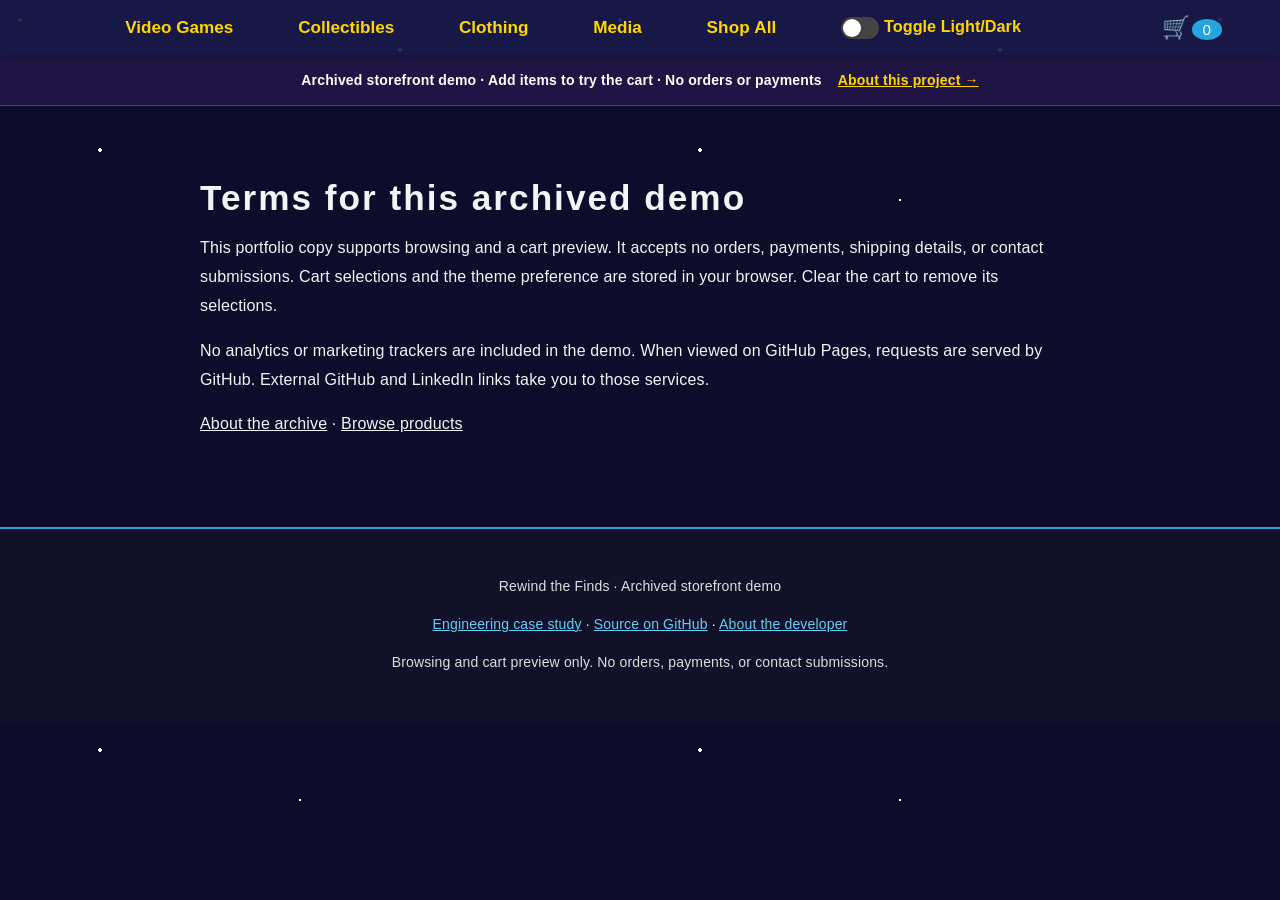
<file: terms.html>
<!doctype html><html lang="en"><head><meta charset="utf-8"><meta name="viewport" content="width=device-width,initial-scale=1"><title>Terms · Rewind the Finds</title><link rel="stylesheet" href="style/styles.css"><link rel="stylesheet" href="style/archive.css"></head><body><div id="nav-include"><!-- NAV Starts Here!!! -->
<nav aria-label="Main Navigation" role="navigation">
  <button class="hamburger" aria-label="Menu" aria-controls="mobile-nav" aria-expanded="false">
    <span></span><span></span><span></span>
  </button>
  <ul class="nav-content" id="mobile-nav">
    <li data-category="video-games">
      <button class="submenu-toggle" aria-expanded="false">Video Games</button>
      <ul class="submenu">
        <li data-category="video-games" data-subcategory1="atari">
          <button class="submenu-toggle" aria-expanded="false">Atari</button>
          <ul class="submenu">
            <li data-category="video-games" data-subcategory1="atari" data-subcategory2="atari-games"><a href="category.html?category=video-games&subcategory1=atari&subcategory2=atari-games" class="nav-link">Atari Games</a></li>
            <li data-category="video-games" data-subcategory1="atari" data-subcategory2="atari-accessories"><a href="category.html?category=video-games&subcategory1=atari&subcategory2=atari-accessories" class="nav-link">Atari Accessories</a></li>
            <li data-category="video-games" data-subcategory1="atari" data-subcategory2="atari-consoles"><a href="category.html?category=video-games&subcategory1=atari&subcategory2=atari-consoles" class="nav-link">Atari Consoles</a></li>
          </ul>
        </li>
        <li data-category="video-games" data-subcategory1="nes">
          <button class="submenu-toggle" aria-expanded="false">Nes</button>
          <ul class="submenu">
            <li data-category="video-games" data-subcategory1="nes" data-subcategory2="nes-games"><a href="category.html?category=video-games&subcategory1=nes&subcategory2=nes-games" class="nav-link">Nes Games</a></li>
            <li data-category="video-games" data-subcategory1="nes" data-subcategory2="nes-accessories"><a href="category.html?category=video-games&subcategory1=nes&subcategory2=nes-accessories" class="nav-link">Nes Accessories</a></li>
            <li data-category="video-games" data-subcategory1="nes" data-subcategory2="nes-consoles"><a href="category.html?category=video-games&subcategory1=nes&subcategory2=nes-consoles" class="nav-link">Nes Consoles</a></li>
          </ul>
        </li>
        <li data-category="video-games" data-subcategory1="snes">
          <button class="submenu-toggle" aria-expanded="false">Snes</button>
          <ul class="submenu">
            <li data-category="video-games" data-subcategory1="snes" data-subcategory2="snes-games"><a href="category.html?category=video-games&subcategory1=snes&subcategory2=snes-games" class="nav-link">Snes Games</a></li>
            <li data-category="video-games" data-subcategory1="snes" data-subcategory2="snes-accessories"><a href="category.html?category=video-games&subcategory1=snes&subcategory2=snes-accessories" class="nav-link">Snes Accessories</a></li>
            <li data-category="video-games" data-subcategory1="snes" data-subcategory2="snes-consoles"><a href="category.html?category=video-games&subcategory1=snes&subcategory2=snes-consoles" class="nav-link">Snes Consoles</a></li>
          </ul>
        </li>
        <li data-category="video-games" data-subcategory1="n64">
          <button class="submenu-toggle" aria-expanded="false">N64</button>
          <ul class="submenu">
            <li data-category="video-games" data-subcategory1="n64" data-subcategory2="n64-games"><a href="category.html?category=video-games&subcategory1=n64&subcategory2=n64-games" class="nav-link">N64 Games</a></li>
            <li data-category="video-games" data-subcategory1="n64" data-subcategory2="n64-accessories"><a href="category.html?category=video-games&subcategory1=n64&subcategory2=n64-accessories" class="nav-link">N64 Accessories</a></li>
            <li data-category="video-games" data-subcategory1="n64" data-subcategory2="n64-consoles"><a href="category.html?category=video-games&subcategory1=n64&subcategory2=n64-consoles" class="nav-link">N64 Consoles</a></li>
          </ul>
        </li>
        <li data-category="video-games" data-subcategory1="gamecube">
          <button class="submenu-toggle" aria-expanded="false">Gamecube</button>
          <ul class="submenu">
            <li data-category="video-games" data-subcategory1="gamecube" data-subcategory2="gamecube-games"><a href="category.html?category=video-games&subcategory1=gamecube&subcategory2=gamecube-games" class="nav-link">Gamecube Games</a></li>
            <li data-category="video-games" data-subcategory1="gamecube" data-subcategory2="gamecube-accessories"><a href="category.html?category=video-games&subcategory1=gamecube&subcategory2=gamecube-accessories" class="nav-link">Gamecube Accessories</a></li>
            <li data-category="video-games" data-subcategory1="gamecube" data-subcategory2="gamecube-consoles"><a href="category.html?category=video-games&subcategory1=gamecube&subcategory2=gamecube-consoles" class="nav-link">Gamecube Consoles</a></li>
          </ul>
        </li>
        <li data-category="video-games" data-subcategory1="dreamcast">
          <button class="submenu-toggle" aria-expanded="false">Dreamcast</button>
          <ul class="submenu">
            <li data-category="video-games" data-subcategory1="dreamcast" data-subcategory2="dreamcast-games"><a href="category.html?category=video-games&subcategory1=dreamcast&subcategory2=dreamcast-games" class="nav-link">Dreamcast Games</a></li>
            <li data-category="video-games" data-subcategory1="dreamcast" data-subcategory2="dreamcast-accessories"><a href="category.html?category=video-games&subcategory1=dreamcast&subcategory2=dreamcast-accessories" class="nav-link">Dreamcast Accessories</a></li>
            <li data-category="video-games" data-subcategory1="dreamcast" data-subcategory2="dreamcast-consoles"><a href="category.html?category=video-games&subcategory1=dreamcast&subcategory2=dreamcast-consoles" class="nav-link">Dreamcast Consoles</a></li>
          </ul>
        </li>
        <li data-category="video-games" data-subcategory1="genesis">
          <button class="submenu-toggle" aria-expanded="false">Genesis</button>
          <ul class="submenu">
            <li data-category="video-games" data-subcategory1="genesis" data-subcategory2="genesis-games"><a href="category.html?category=video-games&subcategory1=genesis&subcategory2=genesis-games" class="nav-link">Genesis Games</a></li>
            <li data-category="video-games" data-subcategory1="genesis" data-subcategory2="genesis-accessories"><a href="category.html?category=video-games&subcategory1=genesis&subcategory2=genesis-accessories" class="nav-link">Genesis Accessories</a></li>
            <li data-category="video-games" data-subcategory1="genesis" data-subcategory2="genesis-consoles"><a href="category.html?category=video-games&subcategory1=genesis&subcategory2=genesis-consoles" class="nav-link">Genesis Consoles</a></li>
          </ul>
        </li>
        <li data-category="video-games" data-subcategory1="saturn">
          <button class="submenu-toggle" aria-expanded="false">Saturn</button>
          <ul class="submenu">
            <li data-category="video-games" data-subcategory1="saturn" data-subcategory2="saturn-games"><a href="category.html?category=video-games&subcategory1=saturn&subcategory2=saturn-games" class="nav-link">Saturn Games</a></li>
            <li data-category="video-games" data-subcategory1="saturn" data-subcategory2="saturn-accessories"><a href="category.html?category=video-games&subcategory1=saturn&subcategory2=saturn-accessories" class="nav-link">Saturn Accessories</a></li>
            <li data-category="video-games" data-subcategory1="saturn" data-subcategory2="saturn-consoles"><a href="category.html?category=video-games&subcategory1=saturn&subcategory2=saturn-consoles" class="nav-link">Saturn Consoles</a></li>
          </ul>
        </li>
        <li data-category="video-games" data-subcategory1="playstation">
          <button class="submenu-toggle" aria-expanded="false">Playstation</button>
          <ul class="submenu">
            <li data-category="video-games" data-subcategory1="playstation" data-subcategory2="playstation-games"><a href="category.html?category=video-games&subcategory1=playstation&subcategory2=playstation-games" class="nav-link">Playstation Games</a></li>
            <li data-category="video-games" data-subcategory1="playstation" data-subcategory2="playstation-accessories"><a href="category.html?category=video-games&subcategory1=playstation&subcategory2=playstation-accessories" class="nav-link">Playstation Accessories</a></li>
            <li data-category="video-games" data-subcategory1="playstation" data-subcategory2="playstation-consoles"><a href="category.html?category=video-games&subcategory1=playstation&subcategory2=playstation-consoles" class="nav-link">Playstation Consoles</a></li>
          </ul>
        </li>
        <li data-category="video-games" data-subcategory1="ps2">
          <button class="submenu-toggle" aria-expanded="false">Ps2</button>
          <ul class="submenu">
            <li data-category="video-games" data-subcategory1="ps2" data-subcategory2="ps2-games"><a href="category.html?category=video-games&subcategory1=ps2&subcategory2=ps2-games" class="nav-link">Ps2 Games</a></li>
            <li data-category="video-games" data-subcategory1="ps2" data-subcategory2="ps2-accessories"><a href="category.html?category=video-games&subcategory1=ps2&subcategory2=ps2-accessories" class="nav-link">Ps2 Accessories</a></li>
            <li data-category="video-games" data-subcategory1="ps2" data-subcategory2="ps2-consoles"><a href="category.html?category=video-games&subcategory1=ps2&subcategory2=ps2-consoles" class="nav-link">Ps2 Consoles</a></li>
          </ul>
        </li>
        <li data-category="video-games" data-subcategory1="ps3">
          <button class="submenu-toggle" aria-expanded="false">Ps3</button>
          <ul class="submenu">
            <li data-category="video-games" data-subcategory1="ps3" data-subcategory2="ps3-games"><a href="category.html?category=video-games&subcategory1=ps3&subcategory2=ps3-games" class="nav-link">Ps3 Games</a></li>
            <li data-category="video-games" data-subcategory1="ps3" data-subcategory2="ps3-accessories"><a href="category.html?category=video-games&subcategory1=ps3&subcategory2=ps3-accessories" class="nav-link">Ps3 Accessories</a></li>
            <li data-category="video-games" data-subcategory1="ps3" data-subcategory2="ps3-consoles"><a href="category.html?category=video-games&subcategory1=ps3&subcategory2=ps3-consoles" class="nav-link">Ps3 Consoles</a></li>
          </ul>
        </li>
        <li data-category="video-games" data-subcategory1="wii">
          <button class="submenu-toggle" aria-expanded="false">Wii</button>
          <ul class="submenu">
            <li data-category="video-games" data-subcategory1="wii" data-subcategory2="wii-games"><a href="category.html?category=video-games&subcategory1=wii&subcategory2=wii-games" class="nav-link">Wii Games</a></li>
            <li data-category="video-games" data-subcategory1="wii" data-subcategory2="wii-accessories"><a href="category.html?category=video-games&subcategory1=wii&subcategory2=wii-accessories" class="nav-link">Wii Accessories</a></li>
            <li data-category="video-games" data-subcategory1="wii" data-subcategory2="wii-consoles"><a href="category.html?category=video-games&subcategory1=wii&subcategory2=wii-consoles" class="nav-link">Wii Consoles</a></li>
          </ul>
        </li>
        <li data-category="video-games" data-subcategory1="wii-u">
          <button class="submenu-toggle" aria-expanded="false">Wii U</button>
          <ul class="submenu">
            <li data-category="video-games" data-subcategory1="wii-u" data-subcategory2="wii-u-games"><a href="category.html?category=video-games&subcategory1=wii-u&subcategory2=wii-u-games" class="nav-link">Wii U Games</a></li>
            <li data-category="video-games" data-subcategory1="wii-u" data-subcategory2="wii-u-accessories"><a href="category.html?category=video-games&subcategory1=wii-u&subcategory2=wii-u-accessories" class="nav-link">Wii U Accessories</a></li>
            <li data-category="video-games" data-subcategory1="wii-u" data-subcategory2="wii-u-consoles"><a href="category.html?category=video-games&subcategory1=wii-u&subcategory2=wii-u-consoles" class="nav-link">Wii U Consoles</a></li>
          </ul>
        </li>
        <li data-category="video-games" data-subcategory1="ds">
          <button class="submenu-toggle" aria-expanded="false">Ds</button>
          <ul class="submenu">
            <li data-category="video-games" data-subcategory1="ds" data-subcategory2="ds-games"><a href="category.html?category=video-games&subcategory1=ds&subcategory2=ds-games" class="nav-link">Ds Games</a></li>
            <li data-category="video-games" data-subcategory1="ds" data-subcategory2="ds-consoles"><a href="category.html?category=video-games&subcategory1=ds&subcategory2=ds-consoles" class="nav-link">Ds Consoles</a></li>
          </ul>
        </li>
        <li data-category="video-games" data-subcategory1="3ds">
          <button class="submenu-toggle" aria-expanded="false">3Ds</button>
          <ul class="submenu">
            <li data-category="video-games" data-subcategory1="3ds" data-subcategory2="3ds-games"><a href="category.html?category=video-games&subcategory1=3ds&subcategory2=3ds-games" class="nav-link">3Ds Games</a></li>
            <li data-category="video-games" data-subcategory1="3ds" data-subcategory2="3ds-consoles"><a href="category.html?category=video-games&subcategory1=3ds&subcategory2=3ds-consoles" class="nav-link">3Ds Consoles</a></li>
          </ul>
        </li>
        <li data-category="video-games" data-subcategory1="game-boy">
          <button class="submenu-toggle" aria-expanded="false">Game Boy</button>
          <ul class="submenu">
            <li data-category="video-games" data-subcategory1="game-boy" data-subcategory2="game-boy-games"><a href="category.html?category=video-games&subcategory1=game-boy&subcategory2=game-boy-games" class="nav-link">Game Boy Games</a></li>
            <li data-category="video-games" data-subcategory1="game-boy" data-subcategory2="game-boy-consoles"><a href="category.html?category=video-games&subcategory1=game-boy&subcategory2=game-boy-consoles" class="nav-link">Game Boy Consoles</a></li>
          </ul>
        </li>
        <li data-category="video-games" data-subcategory1="game-boy-color">
          <button class="submenu-toggle" aria-expanded="false">Game Boy Color</button>
          <ul class="submenu">
            <li data-category="video-games" data-subcategory1="game-boy-color" data-subcategory2="game-boy-color-games"><a href="category.html?category=video-games&subcategory1=game-boy-color&subcategory2=game-boy-color-games" class="nav-link">Game Boy Color Games</a></li>
            <li data-category="video-games" data-subcategory1="game-boy-color" data-subcategory2="game-boy-color-consoles"><a href="category.html?category=video-games&subcategory1=game-boy-color&subcategory2=game-boy-color-consoles" class="nav-link">Game Boy Color Consoles</a></li>
          </ul>
        </li>
        <li data-category="video-games" data-subcategory1="game-boy-advance">
          <button class="submenu-toggle" aria-expanded="false">Game Boy Advance</button>
          <ul class="submenu">
            <li data-category="video-games" data-subcategory1="game-boy-advance" data-subcategory2="gba-games"><a href="category.html?category=video-games&subcategory1=game-boy-advance&subcategory2=gba-games" class="nav-link">Gba Games</a></li>
            <li data-category="video-games" data-subcategory1="game-boy-advance" data-subcategory2="gba-consoles"><a href="category.html?category=video-games&subcategory1=game-boy-advance&subcategory2=gba-consoles" class="nav-link">Gba Consoles</a></li>
          </ul>
        </li>
        <li data-category="video-games" data-subcategory1="switch">
          <button class="submenu-toggle" aria-expanded="false">Switch</button>
          <ul class="submenu">
            <li data-category="video-games" data-subcategory1="switch" data-subcategory2="switch-games"><a href="category.html?category=video-games&subcategory1=switch&subcategory2=switch-games" class="nav-link">Switch Games</a></li>
            <li data-category="video-games" data-subcategory1="switch" data-subcategory2="switch-accessories"><a href="category.html?category=video-games&subcategory1=switch&subcategory2=switch-accessories" class="nav-link">Switch Accessories</a></li>
            <li data-category="video-games" data-subcategory1="switch" data-subcategory2="switch-consoles"><a href="category.html?category=video-games&subcategory1=switch&subcategory2=switch-consoles" class="nav-link">Switch Consoles</a></li>
          </ul>
        </li>
        <li data-category="video-games" data-subcategory1="psp">
          <button class="submenu-toggle" aria-expanded="false">Psp</button>
          <ul class="submenu">
            <li data-category="video-games" data-subcategory1="psp" data-subcategory2="psp-games"><a href="category.html?category=video-games&subcategory1=psp&subcategory2=psp-games" class="nav-link">Psp Games</a></li>
            <li data-category="video-games" data-subcategory1="psp" data-subcategory2="psp-consoles"><a href="category.html?category=video-games&subcategory1=psp&subcategory2=psp-consoles" class="nav-link">Psp Consoles</a></li>
          </ul>
        </li>
        <li data-category="video-games" data-subcategory1="vita">
          <button class="submenu-toggle" aria-expanded="false">Vita</button>
          <ul class="submenu">
            <li data-category="video-games" data-subcategory1="vita" data-subcategory2="vita-games"><a href="category.html?category=video-games&subcategory1=vita&subcategory2=vita-games" class="nav-link">Vita Games</a></li>
            <li data-category="video-games" data-subcategory1="vita" data-subcategory2="vita-consoles"><a href="category.html?category=video-games&subcategory1=vita&subcategory2=vita-consoles" class="nav-link">Vita Consoles</a></li>
          </ul>
        </li>
        <li data-category="video-games" data-subcategory1="pc">
          <button class="submenu-toggle" aria-expanded="false">Pc</button>
          <ul class="submenu">
            <li data-category="video-games" data-subcategory1="pc" data-subcategory2="pc-games"><a href="category.html?category=video-games&subcategory1=pc&subcategory2=pc-games" class="nav-link">Pc Games</a></li>
            <li data-category="video-games" data-subcategory1="pc" data-subcategory2="big-box"><a href="category.html?category=video-games&subcategory1=pc&subcategory2=big-box" class="nav-link">Big Box</a></li>
            <li data-category="video-games" data-subcategory1="pc" data-subcategory2="modern"><a href="category.html?category=video-games&subcategory1=pc&subcategory2=modern" class="nav-link">Modern</a></li>
          </ul>
        </li>
        <li data-category="video-games" data-subcategory1="xbox">
          <button class="submenu-toggle" aria-expanded="false">Xbox</button>
          <ul class="submenu">
            <li data-category="video-games" data-subcategory1="xbox" data-subcategory2="xbox-games"><a href="category.html?category=video-games&subcategory1=xbox&subcategory2=xbox-games" class="nav-link">Xbox Games</a></li>
            <li data-category="video-games" data-subcategory1="xbox" data-subcategory2="xbox-accessories"><a href="category.html?category=video-games&subcategory1=xbox&subcategory2=xbox-accessories" class="nav-link">Xbox Accessories</a></li>
            <li data-category="video-games" data-subcategory1="xbox" data-subcategory2="xbox-consoles"><a href="category.html?category=video-games&subcategory1=xbox&subcategory2=xbox-consoles" class="nav-link">Xbox Consoles</a></li>
          </ul>
        </li>
        <li data-category="video-games" data-subcategory1="xbox-360">
          <button class="submenu-toggle" aria-expanded="false">Xbox 360</button>
          <ul class="submenu">
            <li data-category="video-games" data-subcategory1="xbox-360" data-subcategory2="xbox360-games"><a href="category.html?category=video-games&subcategory1=xbox-360&subcategory2=xbox360-games" class="nav-link">Xbox360 Games</a></li>
            <li data-category="video-games" data-subcategory1="xbox-360" data-subcategory2="xbox360-accessories"><a href="category.html?category=video-games&subcategory1=xbox-360&subcategory2=xbox360-accessories" class="nav-link">Xbox360 Accessories</a></li>
            <li data-category="video-games" data-subcategory1="xbox-360" data-subcategory2="xbox360-consoles"><a href="category.html?category=video-games&subcategory1=xbox-360&subcategory2=xbox360-consoles" class="nav-link">Xbox360 Consoles</a></li>
          </ul>
        </li>
        <li data-category="video-games" data-subcategory1="xbox-one">
          <button class="submenu-toggle" aria-expanded="false">Xbox One</button>
          <ul class="submenu">
            <li data-category="video-games" data-subcategory1="xbox-one" data-subcategory2="xbox-one-games"><a href="category.html?category=video-games&subcategory1=xbox-one&subcategory2=xbox-one-games" class="nav-link">Xbox One Games</a></li>
            <li data-category="video-games" data-subcategory1="xbox-one" data-subcategory2="xbox-one-accessories"><a href="category.html?category=video-games&subcategory1=xbox-one&subcategory2=xbox-one-accessories" class="nav-link">Xbox One Accessories</a></li>
            <li data-category="video-games" data-subcategory1="xbox-one" data-subcategory2="xbox-one-consoles"><a href="category.html?category=video-games&subcategory1=xbox-one&subcategory2=xbox-one-consoles" class="nav-link">Xbox One Consoles</a></li>
          </ul>
        </li>
      </ul>
    </li>
    <li data-category="collectibles">
      <button class="submenu-toggle" aria-expanded="false">Collectibles</button>
      <ul class="submenu">
        <li data-category="collectibles" data-subcategory1="trading-cards">
          <button class="submenu-toggle" aria-expanded="false">Trading Cards</button>
          <ul class="submenu">
            <li data-category="collectibles" data-subcategory1="trading-cards" data-subcategory2="pokemon"><a href="category.html?category=collectibles&subcategory1=trading-cards&subcategory2=pokemon" class="nav-link">Pokemon</a></li>
            <li data-category="collectibles" data-subcategory1="trading-cards" data-subcategory2="magic"><a href="category.html?category=collectibles&subcategory1=trading-cards&subcategory2=magic" class="nav-link">Magic</a></li>
            <li data-category="collectibles" data-subcategory1="trading-cards" data-subcategory2="yugioh"><a href="category.html?category=collectibles&subcategory1=trading-cards&subcategory2=yugioh" class="nav-link">Yugioh</a></li>
            <li data-category="collectibles" data-subcategory1="trading-cards" data-subcategory2="sports-cards"><a href="category.html?category=collectibles&subcategory1=trading-cards&subcategory2=sports-cards" class="nav-link">Sports Cards</a></li>
            <li data-category="collectibles" data-subcategory1="trading-cards" data-subcategory2="other-cards"><a href="category.html?category=collectibles&subcategory1=trading-cards&subcategory2=other-cards" class="nav-link">Other Cards</a></li>
            <li data-category="collectibles" data-subcategory1="trading-cards"><a href="category.html?category=collectibles&subcategory1=trading-cards" class="nav-link">Shop All Trading-Cards</a></li>
          </ul>
        </li>
        <li data-category="collectibles" data-subcategory1="comics">
          <button class="submenu-toggle" aria-expanded="false">Comics</button>
          <ul class="submenu">
            <li data-category="collectibles" data-subcategory1="comics" data-subcategory2="golden-age">
              <button class="submenu-toggle" aria-expanded="false">Golden Age</button>
              <ul class="submenu">
                <li data-category="collectibles" data-subcategory1="comics" data-subcategory2="golden-age" data-subcategory3="marvel"><a href="category.html?category=collectibles&subcategory1=comics&subcategory2=golden-age&subcategory3=marvel" class="nav-link">Marvel</a></li>
                <li data-category="collectibles" data-subcategory1="comics" data-subcategory2="golden-age" data-subcategory3="dc"><a href="category.html?category=collectibles&subcategory1=comics&subcategory2=golden-age&subcategory3=dc" class="nav-link">Dc</a></li>
                <li data-category="collectibles" data-subcategory1="comics" data-subcategory2="golden-age" data-subcategory3="indie"><a href="category.html?category=collectibles&subcategory1=comics&subcategory2=golden-age&subcategory3=indie" class="nav-link">Indie</a></li>
                <li data-category="collectibles" data-subcategory1="comics" data-subcategory2="golden-age" data-subcategory3="other"><a href="category.html?category=collectibles&subcategory1=comics&subcategory2=golden-age&subcategory3=other" class="nav-link">Other</a></li>
              </ul>
            </li>
            <li data-category="collectibles" data-subcategory1="comics" data-subcategory2="silver-age">
              <button class="submenu-toggle" aria-expanded="false">Silver Age</button>
              <ul class="submenu">
                <li data-category="collectibles" data-subcategory1="comics" data-subcategory2="silver-age" data-subcategory3="marvel"><a href="category.html?category=collectibles&subcategory1=comics&subcategory2=silver-age&subcategory3=marvel" class="nav-link">Marvel</a></li>
                <li data-category="collectibles" data-subcategory1="comics" data-subcategory2="silver-age" data-subcategory3="dc"><a href="category.html?category=collectibles&subcategory1=comics&subcategory2=silver-age&subcategory3=dc" class="nav-link">Dc</a></li>
                <li data-category="collectibles" data-subcategory1="comics" data-subcategory2="silver-age" data-subcategory3="indie"><a href="category.html?category=collectibles&subcategory1=comics&subcategory2=silver-age&subcategory3=indie" class="nav-link">Indie</a></li>
                <li data-category="collectibles" data-subcategory1="comics" data-subcategory2="silver-age" data-subcategory3="other"><a href="category.html?category=collectibles&subcategory1=comics&subcategory2=silver-age&subcategory3=other" class="nav-link">Other</a></li>
              </ul>
            </li>
            <li data-category="collectibles" data-subcategory1="comics" data-subcategory2="bronze-age">
              <button class="submenu-toggle" aria-expanded="false">Bronze Age</button>
              <ul class="submenu">
                <li data-category="collectibles" data-subcategory1="comics" data-subcategory2="bronze-age" data-subcategory3="marvel"><a href="category.html?category=collectibles&subcategory1=comics&subcategory2=bronze-age&subcategory3=marvel" class="nav-link">Marvel</a></li>
                <li data-category="collectibles" data-subcategory1="comics" data-subcategory2="bronze-age" data-subcategory3="dc"><a href="category.html?category=collectibles&subcategory1=comics&subcategory2=bronze-age&subcategory3=dc" class="nav-link">Dc</a></li>
                <li data-category="collectibles" data-subcategory1="comics" data-subcategory2="bronze-age" data-subcategory3="indie"><a href="category.html?category=collectibles&subcategory1=comics&subcategory2=bronze-age&subcategory3=indie" class="nav-link">Indie</a></li>
                <li data-category="collectibles" data-subcategory1="comics" data-subcategory2="bronze-age" data-subcategory3="other"><a href="category.html?category=collectibles&subcategory1=comics&subcategory2=bronze-age&subcategory3=other" class="nav-link">Other</a></li>
              </ul>
            </li>
            <li data-category="collectibles" data-subcategory1="comics" data-subcategory2="copper-age">
              <button class="submenu-toggle" aria-expanded="false">Copper Age</button>
              <ul class="submenu">
                <li data-category="collectibles" data-subcategory1="comics" data-subcategory2="copper-age" data-subcategory3="marvel"><a href="category.html?category=collectibles&subcategory1=comics&subcategory2=copper-age&subcategory3=marvel" class="nav-link">Marvel</a></li>
                <li data-category="collectibles" data-subcategory1="comics" data-subcategory2="copper-age" data-subcategory3="dc"><a href="category.html?category=collectibles&subcategory1=comics&subcategory2=copper-age&subcategory3=dc" class="nav-link">Dc</a></li>
                <li data-category="collectibles" data-subcategory1="comics" data-subcategory2="copper-age" data-subcategory3="indie"><a href="category.html?category=collectibles&subcategory1=comics&subcategory2=copper-age&subcategory3=indie" class="nav-link">Indie</a></li>
                <li data-category="collectibles" data-subcategory1="comics" data-subcategory2="copper-age" data-subcategory3="other"><a href="category.html?category=collectibles&subcategory1=comics&subcategory2=copper-age&subcategory3=other" class="nav-link">Other</a></li>
              </ul>
            </li>
            <li data-category="collectibles" data-subcategory1="comics" data-subcategory2="modern-age">
              <button class="submenu-toggle" aria-expanded="false">Modern Age</button>
              <ul class="submenu">
                <li data-category="collectibles" data-subcategory1="comics" data-subcategory2="modern-age" data-subcategory3="marvel"><a href="category.html?category=collectibles&subcategory1=comics&subcategory2=modern-age&subcategory3=marvel" class="nav-link">Marvel</a></li>
                <li data-category="collectibles" data-subcategory1="comics" data-subcategory2="modern-age" data-subcategory3="dc"><a href="category.html?category=collectibles&subcategory1=comics&subcategory2=modern-age&subcategory3=dc" class="nav-link">Dc</a></li>
                <li data-category="collectibles" data-subcategory1="comics" data-subcategory2="modern-age" data-subcategory3="indie"><a href="category.html?category=collectibles&subcategory1=comics&subcategory2=modern-age&subcategory3=indie" class="nav-link">Indie</a></li>
                <li data-category="collectibles" data-subcategory1="comics" data-subcategory2="modern-age" data-subcategory3="other"><a href="category.html?category=collectibles&subcategory1=comics&subcategory2=modern-age&subcategory3=other" class="nav-link">Other</a></li>
              </ul>
            </li>
            <li data-category="collectibles" data-subcategory1="comics"><a href="category.html?category=collectibles&subcategory1=comics" class="nav-link">Shop All Comics</a></li>
          </ul>
        </li>
        <li data-category="collectibles" data-subcategory1="toys">
          <button class="submenu-toggle" aria-expanded="false">Toys</button>
          <ul class="submenu">
            <li data-category="collectibles" data-subcategory1="toys" data-subcategory2="vintage-toys"><a href="category.html?category=collectibles&subcategory1=toys&subcategory2=vintage-toys" class="nav-link">Vintage Toys</a></li>
            <li data-category="collectibles" data-subcategory1="toys" data-subcategory2="modern-toys"><a href="category.html?category=collectibles&subcategory1=toys&subcategory2=modern-toys" class="nav-link">Modern Toys</a></li>
            <li data-category="collectibles" data-subcategory1="toys" data-subcategory2="action-figures"><a href="category.html?category=collectibles&subcategory1=toys&subcategory2=action-figures" class="nav-link">Action Figures</a></li>
            <li data-category="collectibles" data-subcategory1="toys" data-subcategory2="plushies"><a href="category.html?category=collectibles&subcategory1=toys&subcategory2=plushies" class="nav-link">Plushies</a></li>
            <li data-category="collectibles" data-subcategory1="toys" data-subcategory2="other"><a href="category.html?category=collectibles&subcategory1=toys&subcategory2=other" class="nav-link">Other</a></li>
            <li data-category="collectibles" data-subcategory1="toys"><a href="category.html?category=collectibles&subcategory1=toys" class="nav-link">Shop All Toys</a></li>
          </ul>
        </li>
        <li data-category="collectibles" data-subcategory1="pins"><a href="category.html?category=collectibles&subcategory1=pins" class="nav-link">Pins</a></li>
        <li data-category="collectibles" data-subcategory1="patches"><a href="category.html?category=collectibles&subcategory1=patches" class="nav-link">Patches</a></li>
        <li data-category="collectibles" data-subcategory1="figures">
          <button class="submenu-toggle" aria-expanded="false">Figures</button>
          <ul class="submenu">
            <li data-category="collectibles" data-subcategory1="figures" data-subcategory2="statues"><a href="category.html?category=collectibles&subcategory1=figures&subcategory2=statues" class="nav-link">Statues</a></li>
            <li data-category="collectibles" data-subcategory1="figures" data-subcategory2="model-kits"><a href="category.html?category=collectibles&subcategory1=figures&subcategory2=model-kits" class="nav-link">Model Kits</a></li>
            <li data-category="collectibles" data-subcategory1="figures"><a href="category.html?category=collectibles&subcategory1=figures" class="nav-link">Shop All Figures</a></li>
          </ul>
        </li>
        <li data-category="collectibles" data-subcategory1="board-games">
          <button class="submenu-toggle" aria-expanded="false">Board Games</button>
          <ul class="submenu">
            <li data-category="collectibles" data-subcategory1="board-games" data-subcategory2="vintage"><a href="category.html?category=collectibles&subcategory1=board-games&subcategory2=vintage" class="nav-link">Vintage</a></li>
            <li data-category="collectibles" data-subcategory1="board-games" data-subcategory2="modern"><a href="category.html?category=collectibles&subcategory1=board-games&subcategory2=modern" class="nav-link">Modern</a></li>
            <li data-category="collectibles" data-subcategory1="board-games"><a href="category.html?category=collectibles&subcategory1=board-games" class="nav-link">Shop All Board-Games</a></li>
          </ul>
        </li>
        <li data-category="collectibles" data-subcategory1="advertising">
          <button class="submenu-toggle" aria-expanded="false">Advertising</button>
          <ul class="submenu">
            <li data-category="collectibles" data-subcategory1="advertising" data-subcategory2="signs"><a href="category.html?category=collectibles&subcategory1=advertising&subcategory2=signs" class="nav-link">Signs</a></li>
            <li data-category="collectibles" data-subcategory1="advertising" data-subcategory2="tins"><a href="category.html?category=collectibles&subcategory1=advertising&subcategory2=tins" class="nav-link">Tins</a></li>
            <li data-category="collectibles" data-subcategory1="advertising" data-subcategory2="print-ads"><a href="category.html?category=collectibles&subcategory1=advertising&subcategory2=print-ads" class="nav-link">Print Ads</a></li>
            <li data-category="collectibles" data-subcategory1="advertising"><a href="category.html?category=collectibles&subcategory1=advertising" class="nav-link">Shop All Advertising</a></li>
          </ul>
        </li>
        <li data-category="collectibles" data-subcategory1="ephemera">
          <button class="submenu-toggle" aria-expanded="false">Ephemera</button>
          <ul class="submenu">
            <li data-category="collectibles" data-subcategory1="ephemera" data-subcategory2="postcards"><a href="category.html?category=collectibles&subcategory1=ephemera&subcategory2=postcards" class="nav-link">Postcards</a></li>
            <li data-category="collectibles" data-subcategory1="ephemera" data-subcategory2="photos"><a href="category.html?category=collectibles&subcategory1=ephemera&subcategory2=photos" class="nav-link">Photos</a></li>
            <li data-category="collectibles" data-subcategory1="ephemera" data-subcategory2="documents"><a href="category.html?category=collectibles&subcategory1=ephemera&subcategory2=documents" class="nav-link">Documents</a></li>
            <li data-category="collectibles" data-subcategory1="ephemera"><a href="category.html?category=collectibles&subcategory1=ephemera" class="nav-link">Shop All Ephemera</a></li>
          </ul>
        </li>
        <li data-category="collectibles" data-subcategory1="matchbooks"><a href="category.html?category=collectibles&subcategory1=matchbooks" class="nav-link">Matchbooks</a></li>
        <li data-category="collectibles" data-subcategory1="home-decor">
          <button class="submenu-toggle" aria-expanded="false">Home Decor</button>
          <ul class="submenu">
            <li data-category="collectibles" data-subcategory1="home-decor" data-subcategory2="mid-century"><a href="category.html?category=collectibles&subcategory1=home-decor&subcategory2=mid-century" class="nav-link">Mid Century</a></li>
          </ul>
        </li>
        <li data-category="collectibles" data-subcategory1="vintage-electronics">
          <button class="submenu-toggle" aria-expanded="false">Vintage Electronics</button>
          <ul class="submenu">
            <li data-category="collectibles" data-subcategory1="vintage-electronics" data-subcategory2="radios"><a href="category.html?category=collectibles&subcategory1=vintage-electronics&subcategory2=radios" class="nav-link">Radios</a></li>
            <li data-category="collectibles" data-subcategory1="vintage-electronics" data-subcategory2="vhs-players"><a href="category.html?category=collectibles&subcategory1=vintage-electronics&subcategory2=vhs-players" class="nav-link">Vhs Players</a></li>
            <li data-category="collectibles" data-subcategory1="vintage-electronics"><a href="category.html?category=collectibles&subcategory1=vintage-electronics" class="nav-link">Shop All Vintage-Electronics</a></li>
          </ul>
        </li>
        <li data-category="collectibles" data-subcategory1="photography">
          <button class="submenu-toggle" aria-expanded="false">Photography</button>
          <ul class="submenu">
            <li data-category="collectibles" data-subcategory1="photography" data-subcategory2="cameras"><a href="category.html?category=collectibles&subcategory1=photography&subcategory2=cameras" class="nav-link">Cameras</a></li>
            <li data-category="collectibles" data-subcategory1="photography" data-subcategory2="film"><a href="category.html?category=collectibles&subcategory1=photography&subcategory2=film" class="nav-link">Film</a></li>
            <li data-category="collectibles" data-subcategory1="photography" data-subcategory2="accessories"><a href="category.html?category=collectibles&subcategory1=photography&subcategory2=accessories" class="nav-link">Accessories</a></li>
            <li data-category="collectibles" data-subcategory1="photography"><a href="category.html?category=collectibles&subcategory1=photography" class="nav-link">Shop All Photography</a></li>
          </ul>
        </li>
        <li data-category="collectibles" data-subcategory1="jewelry">
          <button class="submenu-toggle" aria-expanded="false">Jewelry</button>
          <ul class="submenu">
            <li data-category="collectibles" data-subcategory1="jewelry" data-subcategory2="rings"><a href="category.html?category=collectibles&subcategory1=jewelry&subcategory2=rings" class="nav-link">Rings</a></li>
            <li data-category="collectibles" data-subcategory1="jewelry" data-subcategory2="bracelets"><a href="category.html?category=collectibles&subcategory1=jewelry&subcategory2=bracelets" class="nav-link">Bracelets</a></li>
            <li data-category="collectibles" data-subcategory1="jewelry" data-subcategory2="necklaces"><a href="category.html?category=collectibles&subcategory1=jewelry&subcategory2=necklaces" class="nav-link">Necklaces</a></li>
            <li data-category="collectibles" data-subcategory1="jewelry" data-subcategory2="earrings"><a href="category.html?category=collectibles&subcategory1=jewelry&subcategory2=earrings" class="nav-link">Earrings</a></li>
            <li data-category="collectibles" data-subcategory1="jewelry" data-subcategory2="pendants"><a href="category.html?category=collectibles&subcategory1=jewelry&subcategory2=pendants" class="nav-link">Pendants</a></li>
            <li data-category="collectibles" data-subcategory1="jewelry"><a href="category.html?category=collectibles&subcategory1=jewelry" class="nav-link">Shop All Jewelry</a></li>
          </ul>
        </li>
      </ul>
    </li>
    <li data-category="clothing">
      <button class="submenu-toggle" aria-expanded="false">Clothing</button>
      <ul class="submenu">
        <li data-category="clothing" data-subcategory1="tops">
          <button class="submenu-toggle" aria-expanded="false">Tops</button>
          <ul class="submenu">
            <li data-category="clothing" data-subcategory1="tops" data-subcategory2="t-shirts"><a href="category.html?category=clothing&subcategory1=tops&subcategory2=t-shirts" class="nav-link">T Shirts</a></li>
            <li data-category="clothing" data-subcategory1="tops" data-subcategory2="band-tees"><a href="category.html?category=clothing&subcategory1=tops&subcategory2=band-tees" class="nav-link">Band Tees</a></li>
            <li data-category="clothing" data-subcategory1="tops" data-subcategory2="button-down"><a href="category.html?category=clothing&subcategory1=tops&subcategory2=button-down" class="nav-link">Button Down</a></li>
            <li data-category="clothing" data-subcategory1="tops" data-subcategory2="blouses"><a href="category.html?category=clothing&subcategory1=tops&subcategory2=blouses" class="nav-link">Blouses</a></li>
            <li data-category="clothing" data-subcategory1="tops" data-subcategory2="tank-tops"><a href="category.html?category=clothing&subcategory1=tops&subcategory2=tank-tops" class="nav-link">Tank Tops</a></li>
            <li data-category="clothing" data-subcategory1="tops" data-subcategory2="polos"><a href="category.html?category=clothing&subcategory1=tops&subcategory2=polos" class="nav-link">Polos</a></li>
            <li data-category="clothing" data-subcategory1="tops" data-subcategory2="sweaters"><a href="category.html?category=clothing&subcategory1=tops&subcategory2=sweaters" class="nav-link">Sweaters</a></li>
            <li data-category="clothing" data-subcategory1="tops" data-subcategory2="hoodies"><a href="category.html?category=clothing&subcategory1=tops&subcategory2=hoodies" class="nav-link">Hoodies</a></li>
            <li data-category="clothing" data-subcategory1="tops" data-subcategory2="crop-tops"><a href="category.html?category=clothing&subcategory1=tops&subcategory2=crop-tops" class="nav-link">Crop Tops</a></li>
            <li data-category="clothing" data-subcategory1="tops" data-subcategory2="plus-size"><a href="category.html?category=clothing&subcategory1=tops&subcategory2=plus-size" class="nav-link">Plus Size</a></li>
            <li data-category="clothing" data-subcategory1="tops" data-subcategory2="designer"><a href="category.html?category=clothing&subcategory1=tops&subcategory2=designer" class="nav-link">Designer</a></li>
            <li data-category="clothing" data-subcategory1="tops" data-subcategory2="vintage"><a href="category.html?category=clothing&subcategory1=tops&subcategory2=vintage" class="nav-link">Vintage</a></li>
            <li data-category="clothing" data-subcategory1="tops"><a href="category.html?category=clothing&subcategory1=tops" class="nav-link">Shop All Tops</a></li>
          </ul>
        </li>
        <li data-category="clothing" data-subcategory1="pants">
          <button class="submenu-toggle" aria-expanded="false">Pants</button>
          <ul class="submenu">
            <li data-category="clothing" data-subcategory1="pants" data-subcategory2="jeans"><a href="category.html?category=clothing&subcategory1=pants&subcategory2=jeans" class="nav-link">Jeans</a></li>
            <li data-category="clothing" data-subcategory1="pants" data-subcategory2="trousers"><a href="category.html?category=clothing&subcategory1=pants&subcategory2=trousers" class="nav-link">Trousers</a></li>
            <li data-category="clothing" data-subcategory1="pants" data-subcategory2="leggings"><a href="category.html?category=clothing&subcategory1=pants&subcategory2=leggings" class="nav-link">Leggings</a></li>
            <li data-category="clothing" data-subcategory1="pants" data-subcategory2="cargo"><a href="category.html?category=clothing&subcategory1=pants&subcategory2=cargo" class="nav-link">Cargo</a></li>
            <li data-category="clothing" data-subcategory1="pants" data-subcategory2="sweatpants"><a href="category.html?category=clothing&subcategory1=pants&subcategory2=sweatpants" class="nav-link">Sweatpants</a></li>
            <li data-category="clothing" data-subcategory1="pants" data-subcategory2="capris"><a href="category.html?category=clothing&subcategory1=pants&subcategory2=capris" class="nav-link">Capris</a></li>
            <li data-category="clothing" data-subcategory1="pants" data-subcategory2="shorts"><a href="category.html?category=clothing&subcategory1=pants&subcategory2=shorts" class="nav-link">Shorts</a></li>
            <li data-category="clothing" data-subcategory1="pants" data-subcategory2="plus-size"><a href="category.html?category=clothing&subcategory1=pants&subcategory2=plus-size" class="nav-link">Plus Size</a></li>
            <li data-category="clothing" data-subcategory1="pants" data-subcategory2="designer"><a href="category.html?category=clothing&subcategory1=pants&subcategory2=designer" class="nav-link">Designer</a></li>
            <li data-category="clothing" data-subcategory1="pants" data-subcategory2="vintage"><a href="category.html?category=clothing&subcategory1=pants&subcategory2=vintage" class="nav-link">Vintage</a></li>
            <li data-category="clothing" data-subcategory1="pants"><a href="category.html?category=clothing&subcategory1=pants" class="nav-link">Shop All Pants</a></li>
          </ul>
        </li>
        <li data-category="clothing" data-subcategory1="skirts">
          <button class="submenu-toggle" aria-expanded="false">Skirts</button>
          <ul class="submenu">
            <li data-category="clothing" data-subcategory1="skirts" data-subcategory2="mini"><a href="category.html?category=clothing&subcategory1=skirts&subcategory2=mini" class="nav-link">Mini</a></li>
            <li data-category="clothing" data-subcategory1="skirts" data-subcategory2="midi"><a href="category.html?category=clothing&subcategory1=skirts&subcategory2=midi" class="nav-link">Midi</a></li>
            <li data-category="clothing" data-subcategory1="skirts" data-subcategory2="maxi"><a href="category.html?category=clothing&subcategory1=skirts&subcategory2=maxi" class="nav-link">Maxi</a></li>
            <li data-category="clothing" data-subcategory1="skirts" data-subcategory2="pleated"><a href="category.html?category=clothing&subcategory1=skirts&subcategory2=pleated" class="nav-link">Pleated</a></li>
            <li data-category="clothing" data-subcategory1="skirts" data-subcategory2="wrap"><a href="category.html?category=clothing&subcategory1=skirts&subcategory2=wrap" class="nav-link">Wrap</a></li>
            <li data-category="clothing" data-subcategory1="skirts" data-subcategory2="pencil"><a href="category.html?category=clothing&subcategory1=skirts&subcategory2=pencil" class="nav-link">Pencil</a></li>
            <li data-category="clothing" data-subcategory1="skirts" data-subcategory2="plus-size"><a href="category.html?category=clothing&subcategory1=skirts&subcategory2=plus-size" class="nav-link">Plus Size</a></li>
            <li data-category="clothing" data-subcategory1="skirts" data-subcategory2="designer"><a href="category.html?category=clothing&subcategory1=skirts&subcategory2=designer" class="nav-link">Designer</a></li>
            <li data-category="clothing" data-subcategory1="skirts" data-subcategory2="vintage"><a href="category.html?category=clothing&subcategory1=skirts&subcategory2=vintage" class="nav-link">Vintage</a></li>
            <li data-category="clothing" data-subcategory1="skirts"><a href="category.html?category=clothing&subcategory1=skirts" class="nav-link">Shop All Skirts</a></li>
          </ul>
        </li>
        <li data-category="clothing" data-subcategory1="dresses">
          <button class="submenu-toggle" aria-expanded="false">Dresses</button>
          <ul class="submenu">
            <li data-category="clothing" data-subcategory1="dresses" data-subcategory2="formal"><a href="category.html?category=clothing&subcategory1=dresses&subcategory2=formal" class="nav-link">Formal</a></li>
            <li data-category="clothing" data-subcategory1="dresses" data-subcategory2="maxi"><a href="category.html?category=clothing&subcategory1=dresses&subcategory2=maxi" class="nav-link">Maxi</a></li>
            <li data-category="clothing" data-subcategory1="dresses" data-subcategory2="mini"><a href="category.html?category=clothing&subcategory1=dresses&subcategory2=mini" class="nav-link">Mini</a></li>
            <li data-category="clothing" data-subcategory1="dresses" data-subcategory2="midi"><a href="category.html?category=clothing&subcategory1=dresses&subcategory2=midi" class="nav-link">Midi</a></li>
            <li data-category="clothing" data-subcategory1="dresses" data-subcategory2="plus-size"><a href="category.html?category=clothing&subcategory1=dresses&subcategory2=plus-size" class="nav-link">Plus Size</a></li>
            <li data-category="clothing" data-subcategory1="dresses" data-subcategory2="designer"><a href="category.html?category=clothing&subcategory1=dresses&subcategory2=designer" class="nav-link">Designer</a></li>
            <li data-category="clothing" data-subcategory1="dresses" data-subcategory2="vintage"><a href="category.html?category=clothing&subcategory1=dresses&subcategory2=vintage" class="nav-link">Vintage</a></li>
            <li data-category="clothing" data-subcategory1="dresses"><a href="category.html?category=clothing&subcategory1=dresses" class="nav-link">Shop All Dresses</a></li>
          </ul>
        </li>
        <li data-category="clothing" data-subcategory1="outerwear">
          <button class="submenu-toggle" aria-expanded="false">Outerwear</button>
          <ul class="submenu">
            <li data-category="clothing" data-subcategory1="outerwear" data-subcategory2="jackets"><a href="category.html?category=clothing&subcategory1=outerwear&subcategory2=jackets" class="nav-link">Jackets</a></li>
            <li data-category="clothing" data-subcategory1="outerwear" data-subcategory2="coats"><a href="category.html?category=clothing&subcategory1=outerwear&subcategory2=coats" class="nav-link">Coats</a></li>
            <li data-category="clothing" data-subcategory1="outerwear" data-subcategory2="blazers"><a href="category.html?category=clothing&subcategory1=outerwear&subcategory2=blazers" class="nav-link">Blazers</a></li>
            <li data-category="clothing" data-subcategory1="outerwear" data-subcategory2="vests"><a href="category.html?category=clothing&subcategory1=outerwear&subcategory2=vests" class="nav-link">Vests</a></li>
            <li data-category="clothing" data-subcategory1="outerwear" data-subcategory2="parkas"><a href="category.html?category=clothing&subcategory1=outerwear&subcategory2=parkas" class="nav-link">Parkas</a></li>
            <li data-category="clothing" data-subcategory1="outerwear" data-subcategory2="raincoats"><a href="category.html?category=clothing&subcategory1=outerwear&subcategory2=raincoats" class="nav-link">Raincoats</a></li>
            <li data-category="clothing" data-subcategory1="outerwear" data-subcategory2="windbreakers"><a href="category.html?category=clothing&subcategory1=outerwear&subcategory2=windbreakers" class="nav-link">Windbreakers</a></li>
            <li data-category="clothing" data-subcategory1="outerwear" data-subcategory2="leather"><a href="category.html?category=clothing&subcategory1=outerwear&subcategory2=leather" class="nav-link">Leather</a></li>
            <li data-category="clothing" data-subcategory1="outerwear" data-subcategory2="denim"><a href="category.html?category=clothing&subcategory1=outerwear&subcategory2=denim" class="nav-link">Denim</a></li>
            <li data-category="clothing" data-subcategory1="outerwear" data-subcategory2="faux-fur"><a href="category.html?category=clothing&subcategory1=outerwear&subcategory2=faux-fur" class="nav-link">Faux Fur</a></li>
            <li data-category="clothing" data-subcategory1="outerwear" data-subcategory2="plus-size"><a href="category.html?category=clothing&subcategory1=outerwear&subcategory2=plus-size" class="nav-link">Plus Size</a></li>
            <li data-category="clothing" data-subcategory1="outerwear" data-subcategory2="designer"><a href="category.html?category=clothing&subcategory1=outerwear&subcategory2=designer" class="nav-link">Designer</a></li>
            <li data-category="clothing" data-subcategory1="outerwear" data-subcategory2="vintage"><a href="category.html?category=clothing&subcategory1=outerwear&subcategory2=vintage" class="nav-link">Vintage</a></li>
            <li data-category="clothing" data-subcategory1="outerwear"><a href="category.html?category=clothing&subcategory1=outerwear" class="nav-link">Shop All Outerwear</a></li>
          </ul>
        </li>
        <li data-category="clothing" data-subcategory1="athleisure">
          <button class="submenu-toggle" aria-expanded="false">Athleisure</button>
          <ul class="submenu">
            <li data-category="clothing" data-subcategory1="athleisure" data-subcategory2="leggings"><a href="category.html?category=clothing&subcategory1=athleisure&subcategory2=leggings" class="nav-link">Leggings</a></li>
            <li data-category="clothing" data-subcategory1="athleisure" data-subcategory2="joggers"><a href="category.html?category=clothing&subcategory1=athleisure&subcategory2=joggers" class="nav-link">Joggers</a></li>
            <li data-category="clothing" data-subcategory1="athleisure" data-subcategory2="track-jackets"><a href="category.html?category=clothing&subcategory1=athleisure&subcategory2=track-jackets" class="nav-link">Track Jackets</a></li>
            <li data-category="clothing" data-subcategory1="athleisure" data-subcategory2="sports-bras"><a href="category.html?category=clothing&subcategory1=athleisure&subcategory2=sports-bras" class="nav-link">Sports Bras</a></li>
            <li data-category="clothing" data-subcategory1="athleisure" data-subcategory2="shorts"><a href="category.html?category=clothing&subcategory1=athleisure&subcategory2=shorts" class="nav-link">Shorts</a></li>
            <li data-category="clothing" data-subcategory1="athleisure" data-subcategory2="hoodies"><a href="category.html?category=clothing&subcategory1=athleisure&subcategory2=hoodies" class="nav-link">Hoodies</a></li>
            <li data-category="clothing" data-subcategory1="athleisure" data-subcategory2="sets"><a href="category.html?category=clothing&subcategory1=athleisure&subcategory2=sets" class="nav-link">Sets</a></li>
            <li data-category="clothing" data-subcategory1="athleisure" data-subcategory2="plus-size"><a href="category.html?category=clothing&subcategory1=athleisure&subcategory2=plus-size" class="nav-link">Plus Size</a></li>
            <li data-category="clothing" data-subcategory1="athleisure" data-subcategory2="designer"><a href="category.html?category=clothing&subcategory1=athleisure&subcategory2=designer" class="nav-link">Designer</a></li>
            <li data-category="clothing" data-subcategory1="athleisure" data-subcategory2="vintage"><a href="category.html?category=clothing&subcategory1=athleisure&subcategory2=vintage" class="nav-link">Vintage</a></li>
            <li data-category="clothing" data-subcategory1="athleisure"><a href="category.html?category=clothing&subcategory1=athleisure" class="nav-link">Shop All Athleisure</a></li>
          </ul>
        </li>
        <li data-category="clothing" data-subcategory1="jumpsuits">
          <button class="submenu-toggle" aria-expanded="false">Jumpsuits</button>
          <ul class="submenu">
            <li data-category="clothing" data-subcategory1="jumpsuits" data-subcategory2="rompers"><a href="category.html?category=clothing&subcategory1=jumpsuits&subcategory2=rompers" class="nav-link">Rompers</a></li>
            <li data-category="clothing" data-subcategory1="jumpsuits" data-subcategory2="overalls"><a href="category.html?category=clothing&subcategory1=jumpsuits&subcategory2=overalls" class="nav-link">Overalls</a></li>
            <li data-category="clothing" data-subcategory1="jumpsuits" data-subcategory2="plus-size"><a href="category.html?category=clothing&subcategory1=jumpsuits&subcategory2=plus-size" class="nav-link">Plus Size</a></li>
            <li data-category="clothing" data-subcategory1="jumpsuits" data-subcategory2="designer"><a href="category.html?category=clothing&subcategory1=jumpsuits&subcategory2=designer" class="nav-link">Designer</a></li>
            <li data-category="clothing" data-subcategory1="jumpsuits" data-subcategory2="vintage"><a href="category.html?category=clothing&subcategory1=jumpsuits&subcategory2=vintage" class="nav-link">Vintage</a></li>
            <li data-category="clothing" data-subcategory1="jumpsuits"><a href="category.html?category=clothing&subcategory1=jumpsuits" class="nav-link">Shop All Jumpsuits</a></li>
          </ul>
        </li>
        <li data-category="clothing" data-subcategory1="sweaters">
          <button class="submenu-toggle" aria-expanded="false">Sweaters</button>
          <ul class="submenu">
            <li data-category="clothing" data-subcategory1="sweaters" data-subcategory2="cardigans"><a href="category.html?category=clothing&subcategory1=sweaters&subcategory2=cardigans" class="nav-link">Cardigans</a></li>
            <li data-category="clothing" data-subcategory1="sweaters" data-subcategory2="pullovers"><a href="category.html?category=clothing&subcategory1=sweaters&subcategory2=pullovers" class="nav-link">Pullovers</a></li>
            <li data-category="clothing" data-subcategory1="sweaters" data-subcategory2="crewneck"><a href="category.html?category=clothing&subcategory1=sweaters&subcategory2=crewneck" class="nav-link">Crewneck</a></li>
            <li data-category="clothing" data-subcategory1="sweaters" data-subcategory2="turtleneck"><a href="category.html?category=clothing&subcategory1=sweaters&subcategory2=turtleneck" class="nav-link">Turtleneck</a></li>
            <li data-category="clothing" data-subcategory1="sweaters" data-subcategory2="vests"><a href="category.html?category=clothing&subcategory1=sweaters&subcategory2=vests" class="nav-link">Vests</a></li>
            <li data-category="clothing" data-subcategory1="sweaters" data-subcategory2="plus-size"><a href="category.html?category=clothing&subcategory1=sweaters&subcategory2=plus-size" class="nav-link">Plus Size</a></li>
            <li data-category="clothing" data-subcategory1="sweaters" data-subcategory2="designer"><a href="category.html?category=clothing&subcategory1=sweaters&subcategory2=designer" class="nav-link">Designer</a></li>
            <li data-category="clothing" data-subcategory1="sweaters" data-subcategory2="vintage"><a href="category.html?category=clothing&subcategory1=sweaters&subcategory2=vintage" class="nav-link">Vintage</a></li>
            <li data-category="clothing" data-subcategory1="sweaters"><a href="category.html?category=clothing&subcategory1=sweaters" class="nav-link">Shop All Sweaters</a></li>
          </ul>
        </li>
        <li data-category="clothing" data-subcategory1="hoodies">
          <button class="submenu-toggle" aria-expanded="false">Hoodies</button>
          <ul class="submenu">
            <li data-category="clothing" data-subcategory1="hoodies" data-subcategory2="zip-up"><a href="category.html?category=clothing&subcategory1=hoodies&subcategory2=zip-up" class="nav-link">Zip Up</a></li>
            <li data-category="clothing" data-subcategory1="hoodies" data-subcategory2="pullover"><a href="category.html?category=clothing&subcategory1=hoodies&subcategory2=pullover" class="nav-link">Pullover</a></li>
            <li data-category="clothing" data-subcategory1="hoodies" data-subcategory2="graphic"><a href="category.html?category=clothing&subcategory1=hoodies&subcategory2=graphic" class="nav-link">Graphic</a></li>
            <li data-category="clothing" data-subcategory1="hoodies" data-subcategory2="cropped"><a href="category.html?category=clothing&subcategory1=hoodies&subcategory2=cropped" class="nav-link">Cropped</a></li>
            <li data-category="clothing" data-subcategory1="hoodies" data-subcategory2="plus-size"><a href="category.html?category=clothing&subcategory1=hoodies&subcategory2=plus-size" class="nav-link">Plus Size</a></li>
            <li data-category="clothing" data-subcategory1="hoodies" data-subcategory2="designer"><a href="category.html?category=clothing&subcategory1=hoodies&subcategory2=designer" class="nav-link">Designer</a></li>
            <li data-category="clothing" data-subcategory1="hoodies" data-subcategory2="vintage"><a href="category.html?category=clothing&subcategory1=hoodies&subcategory2=vintage" class="nav-link">Vintage</a></li>
            <li data-category="clothing" data-subcategory1="hoodies"><a href="category.html?category=clothing&subcategory1=hoodies" class="nav-link">Shop All Hoodies</a></li>
          </ul>
        </li>
        <li data-category="clothing" data-subcategory1="shoes">
          <button class="submenu-toggle" aria-expanded="false">Shoes</button>
          <ul class="submenu">
            <li data-category="clothing" data-subcategory1="shoes" data-subcategory2="sneakers"><a href="category.html?category=clothing&subcategory1=shoes&subcategory2=sneakers" class="nav-link">Sneakers</a></li>
            <li data-category="clothing" data-subcategory1="shoes" data-subcategory2="boots"><a href="category.html?category=clothing&subcategory1=shoes&subcategory2=boots" class="nav-link">Boots</a></li>
            <li data-category="clothing" data-subcategory1="shoes" data-subcategory2="sandals"><a href="category.html?category=clothing&subcategory1=shoes&subcategory2=sandals" class="nav-link">Sandals</a></li>
            <li data-category="clothing" data-subcategory1="shoes" data-subcategory2="dress-shoes"><a href="category.html?category=clothing&subcategory1=shoes&subcategory2=dress-shoes" class="nav-link">Dress Shoes</a></li>
            <li data-category="clothing" data-subcategory1="shoes" data-subcategory2="vintage"><a href="category.html?category=clothing&subcategory1=shoes&subcategory2=vintage" class="nav-link">Vintage</a></li>
            <li data-category="clothing" data-subcategory1="shoes"><a href="category.html?category=clothing&subcategory1=shoes" class="nav-link">Shop All Shoes</a></li>
          </ul>
        </li>
        <li data-category="clothing" data-subcategory1="accessories">
          <button class="submenu-toggle" aria-expanded="false">Accessories</button>
          <ul class="submenu">
            <li data-category="clothing" data-subcategory1="accessories" data-subcategory2="umbrellas"><a href="category.html?category=clothing&subcategory1=accessories&subcategory2=umbrellas" class="nav-link">Umbrellas</a></li>
            <li data-category="clothing" data-subcategory1="accessories" data-subcategory2="bags"><a href="category.html?category=clothing&subcategory1=accessories&subcategory2=bags" class="nav-link">Bags</a></li>
            <li data-category="clothing" data-subcategory1="accessories" data-subcategory2="hats"><a href="category.html?category=clothing&subcategory1=accessories&subcategory2=hats" class="nav-link">Hats</a></li>
            <li data-category="clothing" data-subcategory1="accessories" data-subcategory2="belts"><a href="category.html?category=clothing&subcategory1=accessories&subcategory2=belts" class="nav-link">Belts</a></li>
            <li data-category="clothing" data-subcategory1="accessories" data-subcategory2="other"><a href="category.html?category=clothing&subcategory1=accessories&subcategory2=other" class="nav-link">Other</a></li>
            <li data-category="clothing" data-subcategory1="accessories"><a href="category.html?category=clothing&subcategory1=accessories" class="nav-link">Shop All Accessories</a></li>
          </ul>
        </li>
        <li data-category="clothing" data-subcategory1="kids">
          <button class="submenu-toggle" aria-expanded="false">Kids</button>
          <ul class="submenu">
            <li data-category="clothing" data-subcategory1="kids" data-subcategory2="tops"><a href="category.html?category=clothing&subcategory1=kids&subcategory2=tops" class="nav-link">Tops</a></li>
            <li data-category="clothing" data-subcategory1="kids" data-subcategory2="bottoms"><a href="category.html?category=clothing&subcategory1=kids&subcategory2=bottoms" class="nav-link">Bottoms</a></li>
            <li data-category="clothing" data-subcategory1="kids" data-subcategory2="dresses"><a href="category.html?category=clothing&subcategory1=kids&subcategory2=dresses" class="nav-link">Dresses</a></li>
            <li data-category="clothing" data-subcategory1="kids" data-subcategory2="outerwear"><a href="category.html?category=clothing&subcategory1=kids&subcategory2=outerwear" class="nav-link">Outerwear</a></li>
            <li data-category="clothing" data-subcategory1="kids" data-subcategory2="shoes"><a href="category.html?category=clothing&subcategory1=kids&subcategory2=shoes" class="nav-link">Shoes</a></li>
            <li data-category="clothing" data-subcategory1="kids"><a href="category.html?category=clothing&subcategory1=kids" class="nav-link">Shop All Kids</a></li>
          </ul>
        </li>
      </ul>
    </li>
    <li data-category="media">
      <button class="submenu-toggle" aria-expanded="false">Media</button>
      <ul class="submenu">
        <li data-category="media" data-subcategory1="books">
          <button class="submenu-toggle" aria-expanded="false">Books</button>
          <ul class="submenu">
            <li data-category="media" data-subcategory1="books" data-subcategory2="fiction">
              <button class="submenu-toggle" aria-expanded="false">Fiction</button>
              <ul class="submenu">
                <li data-category="media" data-subcategory1="books" data-subcategory2="fiction" data-subcategory3="mystery"><a href="category.html?category=media&subcategory1=books&subcategory2=fiction&subcategory3=mystery" class="nav-link">Mystery</a></li>
                <li data-category="media" data-subcategory1="books" data-subcategory2="fiction" data-subcategory3="science-fiction"><a href="category.html?category=media&subcategory1=books&subcategory2=fiction&subcategory3=science-fiction" class="nav-link">Science Fiction</a></li>
                <li data-category="media" data-subcategory1="books" data-subcategory2="fiction" data-subcategory3="fantasy"><a href="category.html?category=media&subcategory1=books&subcategory2=fiction&subcategory3=fantasy" class="nav-link">Fantasy</a></li>
                <li data-category="media" data-subcategory1="books" data-subcategory2="fiction" data-subcategory3="romance"><a href="category.html?category=media&subcategory1=books&subcategory2=fiction&subcategory3=romance" class="nav-link">Romance</a></li>
                <li data-category="media" data-subcategory1="books" data-subcategory2="fiction" data-subcategory3="historical"><a href="category.html?category=media&subcategory1=books&subcategory2=fiction&subcategory3=historical" class="nav-link">Historical</a></li>
                <li data-category="media" data-subcategory1="books" data-subcategory2="fiction" data-subcategory3="thriller"><a href="category.html?category=media&subcategory1=books&subcategory2=fiction&subcategory3=thriller" class="nav-link">Thriller</a></li>
                <li data-category="media" data-subcategory1="books" data-subcategory2="fiction" data-subcategory3="children"><a href="category.html?category=media&subcategory1=books&subcategory2=fiction&subcategory3=children" class="nav-link">Children</a></li>
                <li data-category="media" data-subcategory1="books" data-subcategory2="fiction" data-subcategory3="young-adult"><a href="category.html?category=media&subcategory1=books&subcategory2=fiction&subcategory3=young-adult" class="nav-link">Young Adult</a></li>
                <li data-category="media" data-subcategory1="books" data-subcategory2="fiction" data-subcategory3="classics"><a href="category.html?category=media&subcategory1=books&subcategory2=fiction&subcategory3=classics" class="nav-link">Classics</a></li>
              </ul>
            </li>
            <li data-category="media" data-subcategory1="books" data-subcategory2="non-fiction">
              <button class="submenu-toggle" aria-expanded="false">Non Fiction</button>
              <ul class="submenu">
                <li data-category="media" data-subcategory1="books" data-subcategory2="non-fiction" data-subcategory3="biography"><a href="category.html?category=media&subcategory1=books&subcategory2=non-fiction&subcategory3=biography" class="nav-link">Biography</a></li>
                <li data-category="media" data-subcategory1="books" data-subcategory2="non-fiction" data-subcategory3="history"><a href="category.html?category=media&subcategory1=books&subcategory2=non-fiction&subcategory3=history" class="nav-link">History</a></li>
                <li data-category="media" data-subcategory1="books" data-subcategory2="non-fiction" data-subcategory3="science"><a href="category.html?category=media&subcategory1=books&subcategory2=non-fiction&subcategory3=science" class="nav-link">Science</a></li>
                <li data-category="media" data-subcategory1="books" data-subcategory2="non-fiction" data-subcategory3="self-help"><a href="category.html?category=media&subcategory1=books&subcategory2=non-fiction&subcategory3=self-help" class="nav-link">Self Help</a></li>
                <li data-category="media" data-subcategory1="books" data-subcategory2="non-fiction" data-subcategory3="cookbooks"><a href="category.html?category=media&subcategory1=books&subcategory2=non-fiction&subcategory3=cookbooks" class="nav-link">Cookbooks</a></li>
                <li data-category="media" data-subcategory1="books" data-subcategory2="non-fiction" data-subcategory3="travel"><a href="category.html?category=media&subcategory1=books&subcategory2=non-fiction&subcategory3=travel" class="nav-link">Travel</a></li>
                <li data-category="media" data-subcategory1="books" data-subcategory2="non-fiction" data-subcategory3="reference"><a href="category.html?category=media&subcategory1=books&subcategory2=non-fiction&subcategory3=reference" class="nav-link">Reference</a></li>
                <li data-category="media" data-subcategory1="books" data-subcategory2="non-fiction" data-subcategory3="children"><a href="category.html?category=media&subcategory1=books&subcategory2=non-fiction&subcategory3=children" class="nav-link">Children</a></li>
              </ul>
            </li>
            <li data-category="media" data-subcategory1="books" data-subcategory2="vintage"><a href="category.html?category=media&subcategory1=books&subcategory2=vintage" class="nav-link">Vintage</a></li>
            <li data-category="media" data-subcategory1="books"><a href="category.html?category=media&subcategory1=books" class="nav-link">Shop All Books</a></li>
          </ul>
        </li>
        <li data-category="media" data-subcategory1="graphic-novels">
          <button class="submenu-toggle" aria-expanded="false">Graphic Novels</button>
          <ul class="submenu">
            <li data-category="media" data-subcategory1="graphic-novels" data-subcategory2="marvel"><a href="category.html?category=media&subcategory1=graphic-novels&subcategory2=marvel" class="nav-link">Marvel</a></li>
            <li data-category="media" data-subcategory1="graphic-novels" data-subcategory2="dc"><a href="category.html?category=media&subcategory1=graphic-novels&subcategory2=dc" class="nav-link">Dc</a></li>
            <li data-category="media" data-subcategory1="graphic-novels" data-subcategory2="indie"><a href="category.html?category=media&subcategory1=graphic-novels&subcategory2=indie" class="nav-link">Indie</a></li>
            <li data-category="media" data-subcategory1="graphic-novels" data-subcategory2="manga"><a href="category.html?category=media&subcategory1=graphic-novels&subcategory2=manga" class="nav-link">Manga</a></li>
            <li data-category="media" data-subcategory1="graphic-novels"><a href="category.html?category=media&subcategory1=graphic-novels" class="nav-link">Shop All Graphic-Novels</a></li>
          </ul>
        </li>
        <li data-category="media" data-subcategory1="magazines">
          <button class="submenu-toggle" aria-expanded="false">Magazines</button>
          <ul class="submenu">
            <li data-category="media" data-subcategory1="magazines" data-subcategory2="vintage"><a href="category.html?category=media&subcategory1=magazines&subcategory2=vintage" class="nav-link">Vintage</a></li>
            <li data-category="media" data-subcategory1="magazines" data-subcategory2="modern"><a href="category.html?category=media&subcategory1=magazines&subcategory2=modern" class="nav-link">Modern</a></li>
          </ul>
        </li>
        <li data-category="media" data-subcategory1="tabletop">
          <button class="submenu-toggle" aria-expanded="false">Tabletop</button>
          <ul class="submenu">
            <li data-category="media" data-subcategory1="tabletop" data-subcategory2="rpg-books"><a href="category.html?category=media&subcategory1=tabletop&subcategory2=rpg-books" class="nav-link">Rpg Books</a></li>
            <li data-category="media" data-subcategory1="tabletop" data-subcategory2="board-games"><a href="category.html?category=media&subcategory1=tabletop&subcategory2=board-games" class="nav-link">Board Games</a></li>
            <li data-category="media" data-subcategory1="tabletop" data-subcategory2="miniatures"><a href="category.html?category=media&subcategory1=tabletop&subcategory2=miniatures" class="nav-link">Miniatures</a></li>
            <li data-category="media" data-subcategory1="tabletop"><a href="category.html?category=media&subcategory1=tabletop" class="nav-link">Shop All Tabletop</a></li>
          </ul>
        </li>
        <li data-category="media" data-subcategory1="vinyl">
          <button class="submenu-toggle" aria-expanded="false">Vinyl</button>
          <ul class="submenu">
            <li data-category="media" data-subcategory1="vinyl" data-subcategory2="lp"><a href="category.html?category=media&subcategory1=vinyl&subcategory2=lp" class="nav-link">Lp</a></li>
            <li data-category="media" data-subcategory1="vinyl" data-subcategory2="45s"><a href="category.html?category=media&subcategory1=vinyl&subcategory2=45s" class="nav-link">45S</a></li>
            <li data-category="media" data-subcategory1="vinyl" data-subcategory2="78s"><a href="category.html?category=media&subcategory1=vinyl&subcategory2=78s" class="nav-link">78S</a></li>
            <li data-category="media" data-subcategory1="vinyl" data-subcategory2="vintage"><a href="category.html?category=media&subcategory1=vinyl&subcategory2=vintage" class="nav-link">Vintage</a></li>
            <li data-category="media" data-subcategory1="vinyl"><a href="category.html?category=media&subcategory1=vinyl" class="nav-link">Shop All Vinyl</a></li>
          </ul>
        </li>
        <li data-category="media" data-subcategory1="cassettes"><a href="category.html?category=media&subcategory1=cassettes" class="nav-link">Cassettes</a></li>
        <li data-category="media" data-subcategory1="cds"><a href="category.html?category=media&subcategory1=cds" class="nav-link">Cds</a></li>
        <li data-category="media" data-subcategory1="dvds"><a href="category.html?category=media&subcategory1=dvds" class="nav-link">Dvds</a></li>
        <li data-category="media" data-subcategory1="vhs">
          <button class="submenu-toggle" aria-expanded="false">Vhs</button>
          <ul class="submenu">
            <li data-category="media" data-subcategory1="vhs" data-subcategory2="movies"><a href="category.html?category=media&subcategory1=vhs&subcategory2=movies" class="nav-link">Movies</a></li>
            <li data-category="media" data-subcategory1="vhs" data-subcategory2="blank-media"><a href="category.html?category=media&subcategory1=vhs&subcategory2=blank-media" class="nav-link">Blank Media</a></li>
          </ul>
        </li>
      </ul>
    </li>
    <li><a href="category.html" class="nav-link">Shop All</a></li>
    <li><button class="submenu-toggle toggle-switch" id="theme-toggle" aria-label="Toggle light/dark mode">    <span class="switch-track"><span class="switch-thumb"></span></span>    <span class="switch-label">Toggle Light/Dark</span>  </button></li>
  </ul>
  <div class="nav-bar-spacer"></div>
  <a href="cart.html" class="cart-link" aria-label="View cart">
    <span class="cart-icon">&#128722;</span>
    <span class="cart-count" id="cart-count">0</span>
  </a>
</nav>
<!-- NAV Ends Here!!! --></div><aside class="archive-banner">Archived storefront demo · Add items to try the cart · No orders or payments <a href="about.html">About this project →</a></aside><main class="case-study"><h1>Terms for this archived demo</h1><p>This portfolio copy supports browsing and a cart preview. It accepts no orders, payments, shipping details, or contact submissions. Cart selections and the theme preference are stored in your browser. Clear the cart to remove its selections.</p><p>No analytics or marketing trackers are included in the demo. When viewed on GitHub Pages, requests are served by GitHub. External GitHub and LinkedIn links take you to those services.</p><p><a href="about.html">About the archive</a> · <a href="category.html">Browse products</a></p></main><footer class="site-footer"><p>Rewind the Finds · Archived storefront demo</p><p><a href="about.html">Engineering case study</a> · <a href="https://github.com/Bropaine/RewindTheFinds-Storefront-Showcase">Source on GitHub</a> · <a href="contact.html">About the developer</a></p><p>Browsing and cart preview only. No orders, payments, or contact submissions.</p></footer><script src="scripts/products.js"></script><script src="scripts/cart.js"></script><script src="scripts/hamburger-script.js"></script><script>document.addEventListener('DOMContentLoaded',()=>{if(window.initNavScripts)window.initNavScripts();window.cartAPI.updateCartCountDisplay();});</script></body></html>
</file>
<file: style/styles.css>
:root {
  /* Core Brand Palette (unchanged) */
  --primary: #5D26C1;
  --accent: #25A4DD;
  --gold: #FFD600;
  --bg: #0d0d2b;
  --fg: #F3F4F6;
  --card: #23262D;
  --shadow: 0 4px 16px #1115;

  /* Standardized Use-Based Naming for the rest */
  --border-dark: #333;
  --highlight-gold-glow: #ffd60088;
  --section-bg: #212124;
  --shadow-strong: #000a;
  --border-mid: #444;
  --text-muted: #aaa;
  --cta-magenta: rgba(255, 0, 255, 0.7);
  --bg-primary-faint: #5d26c122;
  --overlay-light: rgba(255, 255, 255, 0.04);
  --cta-magenta-half: rgba(255, 0, 255, 0.5);
  --header-bg: #191949ec;
  --submenu-bg: #12042edf;
  --highlight-gold-soft: rgba(255, 255, 0, 0.2);
  --shadow-xs: #0003;
  --border-light: #bbb;
  --text-light: #eee;
  --card-bg-faint: rgba(13, 3, 30, 0.096);
  --submenu-bg-alt: #12042eee;
  --accent-shadow: #25a4dd44;
  --cta-cyan: rgba(0, 255, 255, 0.6);
  --shadow-md: #1114;
  --carousel-arrow-bg: #23262dcc;
  --select-bg: #320b59;
  --highlight-gold-xsoft: #ffd60022;
  --shadow-light: #eee9;
  --shadow-sm: #0005;
  --shadow-xl: #000b;
  --shadow-xs-alt: #0004;
  --border-table: #3339;
  --footer-bg: #19182b;
  --overlay-dark: rgba(18,20,33,0.98);
  --danger: #ff4444;
  --cta-cyan-fade: rgba(0, 255, 255, 0.4);
  --shadow-lg-alt: #1119;
  --highlight-gold-medium: #ffd60044;
  --text-secondary: #d1d5db;
  --dropdown-bg: #1c022def;
  --shadow-lg-2: #0009;
  --carousel-card-bg: rgba(17, 4, 33, 0.671);
  --shadow-md-2: #1118;
  --transparent: transparent;
  --highlight-gold-light: #ffd60033;
  --image-bg: #222;
  --submenu-bg-solid: #12042ef5;
  --overlay-dark-alt: rgba(25,20,36,0.98);

  /* Utility (for box-shadows or outlines) */
  --border-outline: #3339;

  --highlight-gold-strong: #ffd600;
  --accent-shadow-light: #25a4dd;
  --bg-stars: #fff;
  --no-product-found: #ffd600;
  --cart-table: #23262D;
  --cart-shadow: var(--shadow);
  --cart-tb-bg: #181C1F;
  --back-link: var(--gold);
  --section-title: var(--accent);
  --cart-bt-bg-hv: var(--accent);
  --shipping-calc-msg: var(--gold);
}
/* LIGHT MODE: Activate by adding class .html-light to your <html> */
.light {
  --primary: #b983ff;
  --accent: #5f99fa;
  --gold: #1c022def;
  --bg: #fffbe9;
  --fg: #221f36;
  --card: #bbb;
  --shadow: 0 4px 16px #bcb9fa33;
  --border-dark: #ddd;
  --highlight-gold-glow: #ffe67e99;
  --section-bg: #ece8fa;
  --shadow-strong: #ddd7;
  --border-mid: #bcb9fa;
  --text-muted: #888;
  --cta-magenta: rgba(207, 80, 255, 0.75);
  --bg-primary-faint: #b983ff16;
  --overlay-light: rgba(30,30,40,0.05);
  --cta-magenta-half: rgba(207, 80, 255, 0.45);
  --header-bg: #f4edff;
  --submenu-bg: #e2dafc;
  --highlight-gold-soft: rgba(246,194,0,0.2);
  --shadow-xs: #bbb2;
  --border-light: #ccc;
  --text-light: #212124;
  --card-bg-faint: rgba(180, 166, 230, 0.055);
  --submenu-bg-alt: #ede5ff;
  --accent-shadow: #5f99fa44;
  --cta-cyan: rgba(0, 180, 255, 0.38);
  --shadow-md: #d5d4ff55;
  --carousel-arrow-bg: #ece8faee;
  --select-bg: #f1ebff;
  --highlight-gold-xsoft: #fffbc220;
  --shadow-light: #e6e6fa55;
  --shadow-sm: #aaa3;
  --shadow-xl: #bcb9fa44;
  --shadow-xs-alt: #bcb9fa33;
  --footer-bg: #f6f5ff;
  --overlay-dark: rgba(240,240,245,0.97);
  --danger: #ff576c;
  --cta-cyan-fade: rgba(0, 180, 255, 0.16);
  --shadow-lg-alt: #bcb9fa55;
  --highlight-gold-medium: #ffe67e99;
  --text-secondary: #403d53;
  --highlight-gold-strong: #fffbc255;
  --dropdown-bg: #ede5ff;
  --shadow-lg-2: #bcb9fa77;
  --carousel-card-bg: rgba(220, 210, 250, 0.772);
  --shadow-md-2: #bcb9fa55;
  --transparent: transparent;
  --highlight-gold-light: #fffbc233;
  --image-bg: #eee;
  --submenu-bg-solid: #e8e2ff;
  --overlay-dark-alt: rgba(245,245,255,0.99);
  --border-outline: #bcb9fa77;
  --highlight-gold-strong: #25a4dd;
  --accent-shadow-light: #ffd600;
  --bg-stars: var(--accent-shadow-light);
  --no-product-found: var(--danger);
  --cart-table: var(--card-bg-faint);
  --cart-shadow: var(--shadow);
  --cart-tb-bg: var(--overlay-dark-alt);
  --back-link: var(--gold);
  --section-title: var(--fg);
  --cart-bt-bg-hv: var(--accent);
  --shipping-calc-msg: var(--fg);
}

 html {
  height: 100%;
}
body {
  background: var(--bg);
  background-image:
    radial-gradient(2px 2px at 20px 20px, var(--bg-stars) 100%, var(--transparent) 0),
    radial-gradient(2px 2px at 100px 150px, var(--bg-stars)  100%, var(--transparent) 0),
    radial-gradient(1px 1px at 300px 200px, var(--bg-stars)  100%, var(--transparent) 0),
    radial-gradient(2px 2px at 400px 50px, var(--bg-stars)  100%, var(--transparent) 0);
  background-size: 600px 600px;
  color: var(--fg);
  font-family: 'Montserrat', 'Segoe UI', Arial, sans-serif;
  min-height: 100vh;
  letter-spacing: 0.01em;
  margin: 0;
  padding: 0;
}
html.light body {
  background: #fffbe9;
  background-image:
    radial-gradient(2px 2px at 20px 20px, #ffd600 100%, transparent 0),
    radial-gradient(2px 2px at 100px 150px, #ffd600 100%, transparent 0),
    radial-gradient(1px 1px at 300px 200px, #ffd600 100%, transparent 0),
    radial-gradient(2px 2px at 400px 50px, #ffd600 100%, transparent 0);
  background-size: 600px 600px;
  color: #221f36;
  transition: background 0.3s, background-color 0.3s;
}

body.nav-open {
  overflow: hidden;
  position: fixed;
  width: 100vw; /* Prevent body shifting */
}
.site-footer {
  margin-top: auto;
}
.testimonials {
  margin: 2em auto 2.5em auto;
  max-width: 680px;
  padding: 1em 1.5em;
  background: var(--bg, #23262D);
  border-radius: 1.5em;
  box-shadow: 0 2px 16px #2224;
}
.testimonials h2 {
  text-align: center;
  font-size: 1.45em;
  font-weight: 800;
  margin-bottom: 1em;
  color: var(--gold, #F3F4F6);
}
.testimonials blockquote {
  font-style: italic;
  margin: 0 0 1em 0;
  padding-left: 1em;
  border-left: 3px solid var(--primary, #5D26C1);
  color: var(--fg, #F3F4F6);
}
.testimonials cite {
  display: block;
  margin-top: .3em;
  font-style: normal;
  font-size: 0.98em;
  color: var(--accent, #25A4DD);
}

.free-shipping-banner {
  background-color: var(--bg);
  color: var(--fg);
  text-align: center;
  font-weight: bold;
  padding: 0.75em;
  border: 2px dashed var(--gold);
  border-radius: 6px;
  margin: 0.5em auto;
  max-width: 90%;
  font-size: 1rem;
}
@media (min-width: 768px) {
  .free-shipping-banner {
    font-size: 1.2rem;
  }
}


.main-content {
  flex: 1 0 auto;
  /* This lets main content expand to fill available space */
  display: flex;
  flex-direction: column;
}

.page-wrap {
  display: flex;
  flex-direction: column;
  min-height: 100vh;    /* Full viewport height */
}
.main-content {
  flex: 1 0 auto;       /* Let main content grow and fill space */
}
#footer-include,
.site-footer {
  flex-shrink: 0;       /* Footer stays at the bottom */
}
.nav-bar-spacer {
  flex: 1 1 auto;
}
.no-product {
  color:var(--no-product-found);
  text-align:center;
}
.toggle-switch {
  display: inline-flex;
  align-items: center;
  gap: 0.6em;
  background: none;
  border: none;
  padding: 0;
  cursor: pointer;
  outline: none;
  font: inherit;
  vertical-align: middle;
}

/* Hide label if you want just the toggle */
.toggle-switch .switch-label {
  font-size: 0.95em;
  color: var(--gold, var(--gold));
  line-height: 1;         /* Remove extra line height */
  margin-top: 1px; 
}

/* Track */
.toggle-switch .switch-track {
  width: 38px;
  height: 22px;
  background: #444;
  border-radius: 11px;
  display: inline-block;
  position: relative;
  transition: background 0.2s;
  vertical-align: middle;
}

/* Thumb */
.toggle-switch .switch-thumb {
  width: 18px;
  height: 18px;
  background: #fff;
  border-radius: 50%;
  position: absolute;
  left: 2px;
  top: 2px;
  transition: transform 0.2s, background 0.2s;
  box-shadow: 0 1px 3px #0003;
}

/* Active state (add .active class to button in JS when dark mode is ON) */
.toggle-switch.active .switch-track {
  background: var(--primary, #5D26C1);
}
.toggle-switch.active .switch-thumb {
  transform: translateX(16px);
  background: var(--gold, #FFD600);
}

/* Optional: Focus style */
.toggle-switch:focus-visible .switch-track {
  outline: 2px solid var(--accent, #25A4DD);
  outline-offset: 2px;
}

.add-cart-btn {
  background: var(--accent, --accent);
  color: #fff;
  border: none;
  border-radius: 1.2em;
  padding: 0.6em 1.3em;
  font-size: 1em;
  cursor: pointer;
  transition: background 0.2s, color 0.2s, box-shadow 0.2s;
  box-shadow: 0 2px 8px var(--shadow-md);
  margin: 0.3em 0;
  font-weight: 700;
}

.add-cart-btn:hover:not(:disabled) {
  background: var(--gold);
  color: var(--card);
}

.add-cart-btn.added,
.add-cart-btn.added:disabled {
  background: var(--gold) !important;
  color: --card !important;
  cursor: default;
  box-shadow: 0 0 8px var(--highlight-gold-glow);
}

.add-cart-btn:disabled:not(.added) {
  background: var(--text-muted) !important;
  color: var(--text-light) !important;
  cursor: not-allowed;
  opacity: 0.75;
}

.buy-now-btn {
  background: var(--accent, --accent);
  color: #fff;
  border: none;
  border-radius: 1.2em;
  padding: 0.6em 1.3em;
  font-size: 1em;
  cursor: pointer;
  transition: background 0.2s, color 0.2s, box-shadow 0.2s;
  box-shadow: 0 2px 8px var(--shadow-md);
  margin: 0.3em 0;
  font-weight: 700;
}

.buy-now-btn:hover:not(:disabled) {
  background: var(--gold);
  color: var(--card);
}

.buy-now-btn.added,
.buy-now-btn.added:disabled {
  background: var(--gold) !important;
  color: --card !important;
  cursor: default;
  box-shadow: 0 0 8px var(--highlight-gold-glow);
}

.buy-now-btn:disabled:not(.added) {
  background: var(--text-muted) !important;
  color: var(--text-light) !important;
  cursor: not-allowed;
  opacity: 0.75;
}

.trust-badges {
  display: flex;
  justify-content: center;   /* centers horizontally */
  align-items: center;
  gap: 1.2em;
  margin: 2em auto 1.3em auto;  /* extra margin for spacing */
  width: 100%;
}

.trust-badges img {
  height: 54px;        /* larger size */
  max-width: 98vw;
  object-fit: contain;
  filter: drop-shadow(0 1px 4px #0003);
}

@media (max-width: 700px) {
  .trust-badges img {
    height: 36px;
  }
}

.trust-badges-small {
  display: flex;
  justify-content: center;   /* centers horizontally */
  align-items: center;
  gap: 1.2em;
  margin: 2em auto 1.3em auto;  /* extra margin for spacing */
  width: 100%;
}

.trust-badges-small img {
  height: 34px;        /* smaller size */
  max-width: 98vw;
  object-fit: contain;
  filter: drop-shadow(0 1px 4px #0003);
}

@media (max-width: 700px) {
  .trust-badges-small img {
    height: 22px;
  }
}
#back-to-top {
  position: fixed;
  right: 24px;
  bottom: 32px;
  width: 48px;
  height: 48px;
  border-radius: 50%;
  background: #25A4DD;
  color: #fff;
  border: none;
  font-size: 2rem;
  cursor: pointer;
  z-index: 500;
  display: none; /* hidden by default */
  box-shadow: 0 2px 12px #0004;
  transition: opacity 0.19s, background 0.19s, transform 0.17s;
  opacity: 0.84;
}
#back-to-top:hover, #back-to-top:focus {
  background: #FFD600;
  color: #23262D;
  opacity: 1;
  transform: translateY(-3px) scale(1.05);
}

.trust-badges-xsmall {
  display: flex;
  justify-content: center;   /* centers horizontally */
  align-items: center;
  gap: 1.2em;
  margin: 2em auto 1.3em auto;  /* extra margin for spacing */
  width: 100%;
}

.trust-badges-xsmall img {
  height: 24px;        /* xsmaller size */
  max-width: 98vw;
  object-fit: contain;
  filter: drop-shadow(0 1px 4px #0003);
}

@media (max-width: 700px) {
  .trust-badges-xsmall img {
    height: 18px;
  }
}


.cart-link {
  position: relative;
  display: flex;
  align-items: center;
  text-decoration: none;
  color: var(--fg, --fg);
  margin-left: 1em;
}

.cart-icon {
  font-size: 1.4em;
  margin-right: 1.0em;
}

.cart-count {
  background: var(--accent, --accent);
  color: #fff;
  border-radius: 50%;
  font-size: 0.95em;
  padding: 0.13em 0.41em;
  margin-right: 1.8em;
  right: 2.0em;
  top: 0.35em;
  position: absolute;
  min-width: 1.2em;
  text-align: center;
}
.cart-link-inline {
  color: inherit;
  text-decoration: none;
  display: inline-flex;
  align-items: center;
}
.cart-link-inline:hover .cart-title {
  color: var(--gold);
  text-decoration: underline;
}
.cart-link-inline:focus .cart-title {
  outline: 2px solid #FFD600;
}
.cart-qty-cell {
  white-space: nowrap;
}
.cart-qty-cell .qty-btn,
.cart-qty-cell .cart-qty-val {
  display: inline-block;
  vertical-align: middle;
}

    .cart-table {
      width: 95%;
      margin: 2em auto;
      background: var(--cart-table, --cart-table);
      color: var(--fg, --fg);
      border-radius: 1em;
      box-shadow: 0 4px 16px var(--cart-shadow);
      border-collapse: collapse;
      font-size: 1.1em;
      min-width: 620px;   /* Set to whatever your table needs, or 100% */
      max-width: 700px;
    }
    .cart-table th, .cart-table td {
      padding: 0.85em 0.5em;
      border-bottom: 1px solid var(--border-outline);
      text-align: center;
    }
    .cart-table th {
      background: var(--primary, --primary);
      color: #fff;
      font-weight: 600;
    }
    .cart-thumb {
      max-width: 54px; max-height: 54px;
      border-radius: 0.7em;
      background: var(--image-bg);
      margin-right: 0.7em;
      vertical-align: middle;
    }
    .cart-title {
      font-weight: 600;
    }
    .cart-actions button {
      padding: 0.4em 1em;
      border: none;
      border-radius: 1em;
      background: var(--accent, --accent);
      color: #fff;
      font-size: 1em;
      cursor: pointer;
      transition: background 0.2s;
    }
    .cart-actions button:hover {
      background: var(--gold, --gold);
      color: var(--card);
    }
    .cart-total-row td {
      border-bottom: none;
      font-size: 1.1em;
      font-weight: 600;
      background: var(--cart-tb-bg);
    }
    .cart-empty {
      text-align: center;
      color: var(--no-product-found);
      font-size: 1.15em;
      margin: 2em 0 4em 0;
    }
    .clear-cart-btn, .checkout-btn {
      margin: 1em auto 2em auto;
      display: block;
      padding: 0.65em 2.2em;
      background: var(--gold);
      color: var(--card);
      border: none;
      border-radius: 1.5em;
      font-weight: bold;
      font-size: 1.1em;
      cursor: pointer;
      box-shadow: 0 2px 8px var(--shadow-md);
      transition: background 0.2s, color 0.2s;
    }
    .clear-cart-btn:hover, .checkout-btn:hover {
      background: var(--cart-bt-bg-hv);
      color: var(--cta-gold-hover);
    }
    .qty-btn {
  display: inline-block;
  background: var(--card);
  color: var(--accent, --accent);
  border: 1px solid var(--border-dark);
  border-radius: 50%;
  width: 1.7em;
  height: 1.7em;
  font-size: 1.1em;
  font-weight: bold;
  margin: 0 0.3em;
  cursor: pointer;
  vertical-align: middle;
  transition: background 0.2s, color 0.2s;
}
.qty-btn:disabled {
  background: var(--text-muted) !important;
  color: var(--text-light) !important;
  cursor: not-allowed;
  opacity: 0.7;
}

.qty-btn:hover {
  background: var(--accent, --accent);
  color: #fff;
}
.cart-qty-val {
  display: inline-block;
  min-width: 2em;
  text-align: center;
  font-weight: 600;
  font-size: 1.1em;
}
.cart-table-container {
  width: 100vw;   /* Make sure it spans viewport */
  max-width: 100vw;
  overflow-x: auto;
  margin: 0 auto 2em auto;
  -webkit-overflow-scrolling: touch;
}
@media (min-width: 601px) {
.cart-icon {
  font-size: 1.4em;
  margin-right: 1.8em;
  padding-right: 2.2em;
}
}
@media (max-width: 600px) {
  .cart-icon {
    font-size: 1.6em;
  }
  .cart-count {
    font-size: 0.89em;
    padding: 0.13em 0.41em;
    right: -1.9em; 
    top: 0.35em;
  }
  .cart-link {
    margin-right: 1.3em;   /* Or increase to 1.6em, adjust to taste */
  }
}

.details-link {
  display: inline-block;
  margin-top: 0.3em;
  color: var(--accent, --accent);
  text-decoration: underline;
  font-size: 0.96em;
  background: none;
  border: none;
  cursor: pointer;
  margin-left: 0.8em;
}
.card-link,
.card-link.no-underline,
.product-card a,
.carousel-card a {
  text-decoration: none !important;
  color: inherit;
  display: block;
  outline: none;
}




/* Filter Bar Container */
.filter-row {
  display: flex;
  flex-wrap: wrap;
  gap: 1em;
  justify-content: center; 
  align-items: center;
  margin-bottom: 1.5em;
}

/* Dropdown Select Styling */
.filter-row select {
  background: var(--select-bg); /* deep purple */
  color: var(--gold);      /* yellow font */
  border: 2px solid var(--accent);
  border-radius: 12px;
  padding: 0.55em 1.6em 0.55em 1.1em;
  font-size: 1.05em;
  font-family: inherit;
  box-shadow: 0 2px 12px var(--shadow-sm);
  outline: none;
  transition: border-color 0.2s, box-shadow 0.2s;
  cursor: pointer;
  min-width: 150px;
  max-width: 230px;
  font-weight: 700;
  letter-spacing: 0.03em;
}

/* Dropdown Focus */
.filter-row select:focus {
  border-color: var(--gold); /* gold on focus */
  box-shadow: 0 0 0 2px var(--highlight-gold-medium);
}

/* Option Styling */
.filter-row option {
  background: var(--dropdown-bg); /* even deeper purple */
  color: var(--gold);
}

/* Responsive for mobile */
@media (max-width: 700px) {
  .filter-row {
    flex-direction: column;
    align-items: stretch;
    gap: 0.6em;
    padding: 0.6em 0.6em;
    max-width: 99vw;
  }
  .filter-row select {
    width: 100%;
    min-width: 0;
    max-width: 100%;
    font-size: 1em;
  }
}
body.nav-open .filter-row {
  display: none !important;
}

ul.submenu ul.submenu {
  padding-left: 1em;
  background: var(--submenu-bg-mobile);
}
#mobile-nav {
  display: none;
  /* Add mobile layout/positioning as needed */
}
#mobile-nav.show {
  display: block;
}
ul.submenu {
  display: none;
  /* Optional: add left margin for indentation */
  margin-left: 1em;
}

/* Hamburger styles, make sure hamburger is visible at mobile sizes */

/* --- Search Bar Styling --- */

.search-bar {
  position: relative;
  display: flex;
  align-items: center;
  width: 220px;
  max-width: 100%;
  margin-bottom: 0.5em;
}

#search-products {
  flex: 1 1 0;
  width: 100%;
  padding: 0.5em 1em;
  padding-right: 2.2em;  /* Room for the icon on the right */
  border: 2px solid var(--accent, --accent);
  border-radius: 1.5em;
  background: linear-gradient(90deg, #fcfcfc 80%, var(--bg-primary-faint) 100%);
  color: var(--fg, --fg);
  font-size: 1em;
  outline: none;
  transition: border-color 0.2s, box-shadow 0.2s;
  box-shadow: 0 2px 16px var(--accent-shadow), 0 0 0 2px var(--highlight-gold-xsoft);
  box-sizing: border-box;
}

#search-products:focus {
  border-color: var(--gold, --gold);
  box-shadow: 0 0 0 2px var(--gold, var(--highlight-gold-light));
  background: var(--bg, #181C1F);
}

.search-bar .search-icon {
  position: absolute;
  right: 0.2em;
  top: 50%;
  transform: translateY(-50%);
  color: var(--accent, --accent);
  font-size: 1.6em;
  pointer-events: none;
  margin: 0;
}

/* Responsive: width grows on mobile */
@media (max-width: 600px) {
  .search-bar {
    width: 100%;
    max-width: 100%;
  }
  #search-products {
    font-size: 1em;
    padding-right: 2.2em;
  }
}

  .back-link {
  color: var(--back-link);
  font-weight: bold;
  text-decoration: underline;
  transition: color 0.2s;
}
.back-link:hover { color: var(--accent); }

  header {
    text-align: center;
    padding: 2.2rem 1rem 0.5rem 1rem;
  }
  .hero-wrapper {
    padding: 20px;
    display: flex;
    justify-content: center;
    align-items: center;
  }
  @keyframes pulse-glow {
    0% {
      box-shadow:
        0 0 20px var(--cta-magenta-half),
        0 0 40px var(--cta-cyan-fade),
        0 0 60px var(--highlight-gold-soft);
    }
    50% {
      box-shadow:
        0 0 30px var(--cta-magenta),
        0 0 60px var(--cta-cyan),
        0 0 80px rgba(255, 255, 0, 0.3);
    }
    100% {
      box-shadow:
        0 0 20px var(--cta-magenta-half),
        0 0 40px var(--cta-cyan-fade),
        0 0 60px var(--highlight-gold-soft);
    }
  }
  .mini-hero-link {
  width: 100%;
  display: flex;
  justify-content: center;
  align-items: flex-start;
  margin: 0.8em 0 0.8em 0;
}

  .mini-hero-link a {
    display: inline-block;
  }

  .mini-hero-img {
    width: 220px;
    max-width: 94vw;
    height: auto;
    border-radius: 14px;
    box-shadow: 0 2px 16px var(--shadow-sm);
    transition: transform 0.13s, box-shadow 0.16s;
    object-fit: cover;
  }

  .mini-hero-link a:hover .mini-hero-img,
  .mini-hero-link a:focus .mini-hero-img {
    transform: scale(1.035) translateY(-2px);
    box-shadow: 0 0 14px var(--highlight-gold-glow), 0 2px 24px var(--accent-shadow-light), 0 4px 18px var(--shadow-md-2);
  }

  .hero-img {
    width: 100%;
    max-width: 920px;
    aspect-ratio: 16/9;
    margin: 0 auto 1.5rem auto;
    display: block;
    border-radius: 20px;
    object-fit: cover;
    animation: pulse-glow 3s ease-in-out infinite;
    box-sizing: border-box;
    position: relative;
    z-index: 1;
  }
  @media (max-width: 800px) {
    .hero-img {
      aspect-ratio: 16/10;
      max-width: 98vw;
      border-radius: 14px;
      min-height: 120px;
    }
    .about-card { padding: 1.3rem 0.5rem 1.2rem 0.5rem; }
  }
  @media (max-width: 500px) {
    .hero-img {
      aspect-ratio: 3/2;
      min-height: 70px;
      border-radius: 10px;
    }
  }

  h1 {
    font-size: 2.7rem;
    font-weight: 800;
    margin: 0 0 .6rem 0;
    letter-spacing: 2px;
    color: var(--primary);
  }
  .tagline {
    font-size: 1.52rem;
    color: var(--gold);
    margin-bottom: 0.7rem;
    font-weight: 600;
    letter-spacing: 1.5px;
    text-align: center;
  }
  .about-card {
    background: var(--card-bg-faint);
    max-width: 700px;
    margin: 2rem auto 2.3rem auto;
    padding: 2rem 1.3rem 1.4rem 1.3rem;
    border-radius: 16px;
    text-align: center;
    box-shadow:
      0 0 10px var(--overlay-white-medium),
      0 0 20px var(--overlay-white-subtle),
      0 0 30px var(--overlay-light),
      var(--shadow);
  }
  .about-card h2 {
    margin: 0 0 0.6rem 0;
    font-size: 1.4rem;
    color: var(--gold);
    font-weight: 700;
    letter-spacing: 1px;
  }
  .about-card p {
    font-size: 1.06rem;
    color: var(--text-secondary);
    margin: 0 0 0.7rem 0;
    line-height: 1.7;
  }
  .gallery-section {
    max-width: 900px;
    margin: 0 auto 2rem auto;
    display: flex;
    flex-wrap: wrap;
    gap: 1.1rem;
    justify-content: center;
  }
  .gallery-item {
    flex: 1 1 240px;
    max-width: 280px;
    aspect-ratio: 16/11;
    display: flex;
    align-items: center;
    justify-content: center;
    background: var(--section-bg);
    border-radius: 13px;
    box-shadow:
      0 0 10px var(--overlay-white-medium),
      0 0 20px var(--overlay-white-subtle),
      0 0 30px var(--overlay-light),
      var(--shadow);
    overflow: hidden;
    transition: 
    transform 0.18s cubic-bezier(.33,1.51,.51,.99),
    box-shadow 0.2s;
    cursor: pointer;
  }
  .gallery-item:hover,
  .gallery-item:focus {
    transform: translateY(-9px) scale(1.045);
    box-shadow:
      0 0 18px var(--highlight-gold-strong),
      0 0 32px var(--accent-shadow-light),
      0 4px 24px var(--shadow-lg-alt);
    z-index: 1;
    outline: none;
  }
  .gallery-item:active {
  transform: scale(0.97);
  }
  .gallery-item img {
    width: 100%;
    height: 100%;
    object-fit: cover;
    border-radius: 13px;
    display: block;
  }
  @media (max-width: 800px) {
    .gallery-item { max-width: 98vw; }
  }
  @media (max-width: 500px) {
    .gallery-item { aspect-ratio: 3/2; max-width: 99vw; }
  }
 .site-footer {
  background: var(--footer-bg);
  color: var(--gold);
  padding: 2em 1em 1.2em 1em;
  text-align: center;
  border-top: 2px solid var(--accent);
  font-size: 1.08em;
  margin-top: 2em;
}

nav.footer-links,
div.footer-links {
  margin-bottom: 0.7em;
}

/* Target the LINKS inside .footer-links! */
nav.footer-links a,
div.footer-links a {
  color: var(--accent);
  margin: 0 0.55em;
  text-decoration: underline;
  font-weight: 700;
  transition: color 0.17s;
}
nav.footer-links a:hover,
div.footer-links a:hover {
  color: var(--gold);
}

.footer-sep {
  color: var(--border-mid);
}

.footer-socials {
  margin-bottom: 1.2em;
  margin-top: 0.2em;
}

.footer-socials a {
  margin: 0 0.5em;
  vertical-align: middle;
  transition: transform .13s;
}
.footer-socials a:hover { transform: scale(1.17); }
.footer-copy {
  color: var(--text-muted);
  margin-top: 0.6em;
  font-size: .97em;
  line-height: 1.4;
}
@media (max-width: 600px) {
  .site-footer { font-size: 0.98em; }
  nav.footer-links, div.footer-links { flex-direction: column; }
  nav.footer-links, div.footer-links a, .footer-sep { display: inline-block; margin-bottom: 0.4em; }
}

  .shop-section { max-width: 1020px; margin: 2rem auto; padding: 0 1rem; }
                                                                                                                                  
  .product-list {
    display: flex;
    flex-wrap: wrap;
    gap: 2rem;
    justify-content: center;
  }
  .product-card {
    background: var(--card-bg-faint);
    border-radius: 14px;
    box-shadow: 0 4px 16px var(--shadow);
    max-width: 320px;
    flex: 1 1 260px;
    padding: 1.3rem 1.1rem 1.2rem 1.1rem;
    text-align: center;
    display: flex;
    flex-direction: column;
    align-items: center;
  }
  .product-card img { width: 100%; max-width: 230px; border-radius: 10px; margin-bottom: 1rem; }
  .product-card h3 { color: var(--gold); font-size: 1.14rem; margin-bottom: 0.2rem; }
  .product-card p { font-size: 1.02rem; margin-bottom: 1rem; color: var(--text-secondary); }
  .product-card-link {
    text-decoration: none;
    color: inherit;
    display: block;
  }
  .product-card-link:visited {
    color: inherit;
  }
  .product-card-link:focus .product-card,
  .product-card-link:hover .product-card {
    transform: translateY(-3px) scale(1.015);
    box-shadow:
      0 0 18px var(--highlight-gold-strong),
      0 0 32px var(--accent-shadow-light),
      0 4px 24px var(--shadow-lg-alt);
    transition: box-shadow 0.18s cubic-bezier(.33,1.51,.51,.99), transform 0.18s cubic-bezier(.33,1.51,.51,.99);
    z-index: 1;
  }
  .product-card-link:active .product-card {
    transform: scale(0.97);
  }
  .product-card {
    cursor: pointer;
    transition: box-shadow 0.15s, transform 0.15s;
  }
  
  .price { font-size: 1.16rem; color: #25A4DD; margin-bottom: 1rem; font-weight: bold; }
  .buy-btn, .placeholder-btn {
    background: var(--primary);
    color: #fff;
    border: none;
    border-radius: 8px;
    padding: 0.75em 1.5em;
    font-size: 1rem;
    font-weight: 700;
    cursor: pointer;
    box-shadow: 0 2px 8px var(--shadow-xs);
    transition: background 0.15s;
    margin-bottom: 0;
  }
  .buy-btn:hover, .placeholder-btn:hover { background: var(--section-title); }
 .section-title {
  color: var(--section-title);
  font-size: 2.6rem;
  margin-bottom: 1.1rem;
  text-align: center;
}
.section-title {
  color: var(--section-title);
}

/* Lower font size just for the breadcrumbs inside .section-title */
.section-title .breadcrumb-link,
.section-title .breadcrumb-separator {
  font-size: 1.1rem;   /* or adjust to taste (1.1rem, 1.25rem, etc.) */
  vertical-align: middle;
}

.skip-link {
  position: absolute;
  left: -999px;
  top: auto;
  width: 1px;
  height: 1px;
  overflow: hidden;
  z-index: 10000;
  background: var(--gold);
  color: #181C1F;
  padding: 0.7em 1.5em;
  border-radius: 5px;
  font-size: 1.1em;
  font-weight: 700;
  box-shadow: 0 2px 12px var(--shadow-md-alt);
  transition: left 0.2s, top 0.2s;
  outline: none;
}

.skip-link:focus {
  left: 2em;
  top: 2em;
  width: auto;
  height: auto;
  outline: 3px solid var(--accent);
  outline-offset: 3px;
  box-shadow: 0 2px 24px var(--shadow-strong);
  margin-bottom: 2em;  /* Gives breathing room below */
  display: block;
}


/* Breadcrumb links style */
.breadcrumb-link {
  color: var(--accent);
  text-decoration: underline;
  font-weight: 600;
  transition: color 0.16s;
}

.breadcrumb-link:hover {
  color: var(--gold);
  text-decoration: none;
}

.breadcrumb-separator {
  color: var(--border-light);
  font-size: 0.8rem;  
  vertical-align: middle;
  padding: 0 0.18em;
}
#mobile-nav {
  display: none;
  flex-direction: column;
  background: var(--submenu-bg-solid);
  position: absolute;
  top: 100%;
  left: 0;
  right: 0;
  z-index: 100;
}

#mobile-nav.show {
  display: block;
}

.hamburger {
  display: block;
  /* Style your hamburger here */
}

#nav-include {
  all: unset;
  display: contents; /* Let the injected nav act as a direct child! */
  /* or remove this div entirely and insert nav directly */
}

@media (min-width: 900px) {
  #mobile-nav {
    display: flex !important;
    flex-direction: row;
    position: static;
    background: var(--transparent);
  }
  .hamburger {
    display: none !important;
  }
  ul.submenu {
    display: none;
    position: absolute;
    background: var(--submenu-bg);
    z-index: 101;
    min-width: 180px;
  }
  li:hover > ul.submenu {
    display: block;
  }
  li.open > ul.submenu {
    display: block;
  }
  li {
    position: relative;
  }
}

@media (min-width: 900px) {
  #mobile-nav,
  #mobile-nav ul.submenu {
    padding: 0;
    margin: 0;
    list-style: none;
  }
  #mobile-nav li,
  #mobile-nav ul.submenu li {
    padding: 0;
    margin: 0;
  }
  #mobile-nav > li {
    position: relative;
  }
  #mobile-nav ul.submenu li > ul.submenu {
    left: 100%;
    top: 0;
    position: absolute;
    /* ... */
  }
  #mobile-nav ul.submenu {
    margin-top: 0; /* <-- No margin here */
    margin-bottom: 0;
    padding-top: 0;
    padding-bottom: 0;
  }
  /* Remove any top margin/padding from submenu links */
  #mobile-nav ul.submenu a {
    margin-top: 0;
    margin-bottom: 0;
    padding-top: 0.7em; /* Your desired padding */
    padding-bottom: 0.7em;
    display: block;
  }
}

@media (min-width: 900px) {
  #mobile-nav {
    display: flex !important;
    flex-direction: row;
    justify-content: center;      /* <--- This is what centers your nav items */
    align-items: center;          /* Optional: vertically center if needed */
    position: static;
    background: var(--transparent);
    width: 100%;
    margin: 0 auto;               /* Optional, keeps nav centered in page container */
  }
  .nav-content > li {
    margin: 0 18px;  /* Adjust as needed for spacing between menu items */
  }
}


@media (min-width: 900px) {
  #mobile-nav ul.submenu {
    display: none;
    position: absolute;
    background: var(--submenu-bg-alt);
    min-width: 180px;
    z-index: 999;
    left: 0;
    top: 100%;
    box-shadow: 0 2px 8px var(--shadow);
  }

  /* This ensures submenus appear to the right of their parent submenu */
  #mobile-nav li {
    position: relative;
  }
}

  .lightbox-panel {
    position: fixed;
    z-index: 99;
    top: 0; left: 0; width: 100vw; height: 100vh;
    background: var(--overlay-dark);
    display: flex;
    align-items: center;
    justify-content: center;
    transition: opacity 0.23s;
  }
  .lightbox-content {
    position: relative;
    max-width: 97vw;
    max-height: 90vh;
    width: 100%;
    display: flex;
    align-items: center;
    justify-content: center;
  }
  #lightbox-img {
    width: auto; max-width: 98vw;
    max-height: 82vh;
    border-radius: 13px;
    box-shadow: 0 8px 32px var(--shadow-xl);
    background: #181c1f;
    display: block;
  }
  .lightbox-close {
    position: absolute;
    top: -30px; right: -10px;
    background: var(--gold);
    border: none;
    color: var(--image-bg);
    font-size: 2.3rem;
    font-weight: bold;
    border-radius: 50%;
    width: 44px; height: 44px;
    cursor: pointer;
    box-shadow: 0 2px 12px var(--shadow-md-alt);
    z-index: 2;
    transition: background 0.16s, color 0.16s;
  }
  .lightbox-close:hover { background: var(--danger); color: #fff; }
  @media (max-width:600px){
    .lightbox-content { max-width: 100vw; }
    #lightbox-img { max-width: 100vw; max-height: 68vh; }
    .lightbox-close { top: -18px; right: 2px; width: 40px; height: 40px; font-size: 2rem; }
  }
  
  .hamburger {
    display: none;
    flex-direction: column;
    justify-content: center;
    align-items: center;
    background: none;
    border: none;
    width: 46px;
    height: 46px;
    margin-left: 8px;
    cursor: pointer;
    z-index: 200;
  }
  .hamburger span {
    display: block;
    width: 28px;
    height: 3.3px;
    margin: 4.5px 0;
    background: var(--gold, --gold);
    border-radius: 2px;
    transition: 0.23s;
  }
  
  /* Hamburger visible and nav collapses on mobile */
  @media (max-width: 899px) {
    .hamburger {
      display: flex;
      position: absolute;
      top: 8px;
      left: 8px;
    }
    .nav-content {
      position: absolute;
      top: 55px;
      left: 6px;
      right: 6px;
      background: rgba(25,20,36,0.98);
      border-radius: 14px;
      box-shadow: 0 4px 18px var(--shadow-md-alt);
      flex-direction: column;
      gap: 0.5rem;
      padding: 0.8em 1.5em 1em 1.5em;
      opacity: 0;
      pointer-events: none;
      transition: opacity 0.2s;
    }
    .nav-content.show {
      opacity: 1;
      pointer-events: auto;
    }

    /* Show when parent <li> has .open class */
    li.open > ul.submenu {
      display: block;
    }
  }
  
  /* Hide inline nav and show hamburger on mobile */
  @media (max-width: 700px) {
    .nav-content {
      display: none;
    }
    .nav-content.show {
      display: flex;
    }
  }
  nav[aria-label="Main Navigation"] {
    position: sticky;
    top: 0;
    width: 100%;
    background: var(--header-bg);
    z-index: 100;
    display: flex;
    align-items: center;
    justify-content: flex-start;
    box-shadow: 0 2px 14px var(--shadow-xs-alt);
    min-height: 55px;
  }
  .nav-content {
    display: flex;
    gap: 1.8rem;
    padding: 0.7em 0;
    font-weight: 600;
    margin-left: auto;
    margin-right: auto;
    list-style: none;
  }
  .nav-link {
    color: var(--gold);
    font-size: 1.07rem;
    transition: color 0.15s;
    text-decoration: none;
    display: block;
    padding: 0.45em 0;
  }
  .nav-link:hover { color: var(--accent); }
  .nav-content .submenu {
    display: none;
    flex-direction: column;
    background: var(--shadow-xs-alt);
    border-radius: 8px;
    margin: 0.5em 0 0 0.5em;
    padding: 0.3em 0.9em;
    box-shadow: 0 2px 8px var(--shadow-sm);
  }
  .nav-content .submenu.show {
    display: flex;
  }
  .submenu-toggle {
    background: none;
    border: none;
    color: var(--gold, --gold);
    font-size: 1.07rem;
    font-weight: 600;
    cursor: pointer;
    padding: 0.45em 0;
    display: block;
    width: 100%;
    text-align: left;
  }
  .submenu-toggle[aria-expanded="true"] {
    color: var(--accent, --accent);
  }
    
  .product-details {
    max-width: 650px;
    margin: 3rem auto 2rem auto;
    background: var(--card-bg-faint);
    border-radius: 16px;
    box-shadow: 0 6px 28px var(--shadow-lg-alt);
    padding: 2.2rem 1.4rem;
    text-align: center;
  }
  .product-details img {
    width: 100%;
    max-width: 350px;
    border-radius: 13px;
    margin-bottom: 1.2rem;
    box-shadow: 0 2px 12px var(--shadow-md-alt);
  }
  .product-details h1 {
    font-size: 2rem;
    color: var(--gold);
    margin-bottom: 0.7rem;
  }
  .product-details .price {
    color: var(--accent);
    font-size: 1.5rem;
    font-weight: bold;
    margin: 1.1rem 0 1.4rem 0;
  }
  .product-details p { color: var(--text-secondary); font-size: 1.1rem; margin-bottom: 1.5rem; }
  .buy-btn {
    background: var(--primary);
    color: #fff;
    border: none;
    border-radius: 8px;
    padding: 0.85em 2em;
    font-size: 1.15rem;
    font-weight: 700;
    cursor: pointer;
    box-shadow: 0 2px 8px var(--shadow-xs);
    margin-bottom: 0;
    transition: background 0.15s;
  }
  .buy-btn:hover { background: --accent; }
  .back-link { display: inline-block; margin-top: 1.8rem; text-decoration: underline; font-size: 1.08rem; }
  .back-link:hover { color: var(--accent); }
  /* Carousel/Slider */
  .carousel-container {
    width: 100%;
    max-width: 940px;
    margin: 2.6rem auto 2rem auto;
    position: relative;
  }
  .carousel-track {
    display: flex;
    overflow-x: auto;
    scroll-snap-type: x mandatory;
    -webkit-overflow-scrolling: touch;
    scroll-behavior: smooth;
   /* consider touch-action below */
    touch-action: pan-y;
    gap: 1.2rem;
    padding-bottom: 0.7rem;
    scrollbar-width: thin;
    position: relative;
    user-select: none;
    -webkit-user-select: none;
    -ms-user-select: none;
  }
  
  .carousel-card {
    min-width: 265px;
    max-width: 320px;
    background: var(--carousel-card-bg);
    border-radius: 13px;
    box-shadow: var(--shadow);
    text-align: center;
    flex: 0 0 auto;
    scroll-snap-align: start;
    display: flex; flex-direction: column; align-items: center;
    padding: 1.3rem 1.1rem 1.2rem 1.1rem;
    transition:
    transform 0.18s cubic-bezier(.33,1.51,.51,.99),
    box-shadow 0.2s;
    cursor: pointer;
  }
  .carousel-card:hover,
  .carousel-card:focus {
    transform: translateY(-9px) scale(1.045);
    box-shadow:
      0 0 18px var(--highlight-gold-strong),
      0 0 32px var(--accent-shadow-light),
      0 4px 24px var(--shadow-lg-alt);
    z-index: 1;
    outline: none;
  }
  .carousel-single {
    display: flex;
    justify-content: center;
    align-items: center;
    min-height: 260px; /* adjust as needed for your layout */
    margin: 2.6rem auto 2rem auto;
    max-width: 940px;
  }
  .carousel-single img {
  max-width: 380px;   /* Try 320–400px for product, adjust as you like */
  width: 100%;
  border-radius: 12px;
  box-shadow: 0 2px 18px var(--shadow-lg-2);
  margin: 0 auto;
  display: block;
  object-fit: contain;
}
@media (min-width: 900px) {
  #mobile-nav,
  #mobile-nav ul.submenu {
    padding: 0;
    margin: 0;
    list-style: none;
  }
  #mobile-nav li,
  #mobile-nav ul.submenu li {
    padding: 0;
    margin: 0;
  }
  #mobile-nav > li {
    position: relative;
  }
  #mobile-nav ul.submenu {
    margin-top: 0;
    margin-bottom: 0;
    padding-top: 0;
    padding-bottom: 0;
    display: none;
    position: absolute;
    background: var(--submenu-bg-alt);
    min-width: 180px;
    z-index: 999;
    left: 0;
    top: 100%;
    box-shadow: 0 2px 8px var(--shadow);
  }
  #mobile-nav ul.submenu a {
    margin-top: 0;
    margin-bottom: 0;
    padding-top: 0.7em;
    padding-bottom: 0.7em;
    display: block;
  }
  #mobile-nav {
    display: flex !important;
    flex-direction: row;
    justify-content: center;
    align-items: center;
    position: static;
    background: var(--transparent);
    width: 100%;
    margin: 0 auto;
  }
  .nav-content > li,
  #mobile-nav > li {
    margin: 0 18px;
  }
 
  #mobile-nav li {
    position: relative;
  }

  #mobile-nav li.open > ul.submenu {
    display: block !important;
  }
}

@media (max-width: 600px) {
  .carousel-single img {
    max-width: 92vw;
    min-width: 0;
  }
}
  .carousel-card:active {
    transform: scale(0.97);
  }
  .carousel-card img { width: 95%; max-width: 210px; border-radius: 10px; margin-bottom: 1rem; }
  .carousel-card h3 { color: var(--gold); font-size: 1.12rem; margin-bottom: 0.2rem; }
  .carousel-card p { font-size: 1.01rem; margin-bottom: 1rem; color: var(--text-secondary); }
  .carousel-card .price { color: var(--accent); font-size: 1.08rem; font-weight: bold; margin-bottom: 0.7rem; }
  .carousel-arrow {
    position: absolute; top: 50%; transform: translateY(-50%);
    background: var(--carousel-arrow-bg);
    border: none; color: var(--gold); font-size: 2rem;
    border-radius: 50%; width: 42px; height: 42px;
    display: flex; align-items: center; justify-content: center;
    cursor: pointer; z-index: 10; transition: background 0.15s;
  }
  .carousel-arrow:hover { background: var(--primary); color: #fff; }
  .carousel-arrow.left { left: -22px; }
  .carousel-arrow.right { right: -22px; }
  @media (max-width: 900px) {
    .carousel-container, .product-section { max-width: 99vw; }
    .carousel-card, .product-card { max-width: 95vw; }
  }
  @media (max-width: 700px) {
    .nav-content { gap: 1.1rem; }
    .carousel-card, .product-card { padding: 1.1rem 0.7rem; }
    .carousel-arrow { font-size: 1.7rem; width: 36px; height: 36px; }
    .product-list { flex-direction: column; align-items: center; }
    .section-title { text-align: center; }
  }
  @media (max-width: 700px) {
    .carousel-arrow.left { left: 0; }
    .carousel-arrow.right { right: 0; }
  }
  @media (max-width: 700px) {
    .product-list { flex-direction: column; align-items: center; }
    .section-title { text-align: center; }
  }
  @media (max-width: 600px) {
    h1 { font-size: 2rem; }
    .about-card h2 { font-size: 1.08rem; }
    .gallery-section { gap: 0.7rem;}
  }
  @media (max-width: 600px) {
    .hero-wrapper {
      padding: 10px;
    }
  }
    @media (max-width: 600px) {
  .mini-hero-link {
    margin: 0.3em 0 0.5em 0;
  }
}
@media (max-width: 600px) {
  .product-details {
    margin-top: 0.5em;
    padding-top: 1em;
  }
  
}
@media (max-width: 899px) {
  #mobile-nav {
    overflow-y: auto;
    max-height: 90vh;
  }
}
@media (max-width: 899px) {
  nav[aria-label="Main Navigation"] {
    position: fixed;
    top: 0; left: 0; right: 0;
    width: 100vw;
    z-index: 300;
    background: var(--header-bg, #191949ec);
    min-height: 55px;
    display: flex;
    align-items: center;
    justify-content: flex-start;
  }
  #mobile-nav {
    position: absolute;
    top: 100%; left: 0; right: 0;
    z-index: 350;
    background: var(--submenu-bg-solid, #191949ec);
    width: 100vw;
    display: none;
    flex-direction: column;
    overflow-y: auto;
    max-height: 80vh;
    margin: 0; padding: 0;
    box-sizing: border-box;
  }
  #mobile-nav.show {
    display: block;
  }
  html, body {
    overflow-x: hidden !important;
    width: 100vw; max-width: 100vw;
  }
}

@media (max-width: 600px) {
  .carousel-card {
    min-width: 90vw !important;
    max-width: 95vw !important;
    box-sizing: border-box;
  }
}
@media (max-width: 700px) {
  .product-details,
  .main-content,
  .page-wrap {
    margin: 0 !important;
    padding: 0 !important;
    width: 100vw !important;
    max-width: 100vw !important;
    box-sizing: border-box;
    left: 0 !important;
    right: 0 !important;
    position: static !important;
  }
  body, html {
    overflow-x: hidden !important;
  }
}
</file>
<file: style/archive.css>
.archive-banner{background:#201445;color:#fff;padding:14px 20px;text-align:center;font:600 14px/1.6 "Segoe UI",sans-serif;border-bottom:1px solid #5d26c1}.archive-banner a{color:#ffd600;margin-left:12px}.availability-label{display:block;color:#ffd600;font-weight:700;margin-bottom:8px}.site-footer{text-align:center;padding:32px 20px;background:#11112a;color:#ddd;font:14px/1.7 "Segoe UI",sans-serif}.site-footer a{color:#64cff5}.case-study{max-width:880px;margin:40px auto;padding:32px;background:var(--card-bg);border-radius:18px}.case-study h1{color:var(--accent-gold);font-size:2.2rem}.case-study p,.case-study li{line-height:1.8}.case-study a{color:var(--accent-color)}.cart-table{width:100%}.product-card p{overflow-wrap:anywhere}body{overflow-x:hidden}@media(max-width:640px){.case-study{margin:20px 12px;padding:22px}.archive-banner a{display:block}.cart-table th,.cart-table td{padding:8px!important}.cart-thumb{width:48px!important;height:48px!important}.cart-title{font-size:12px}.cart-link-inline{flex-direction:column;align-items:flex-start!important}}
</file>
